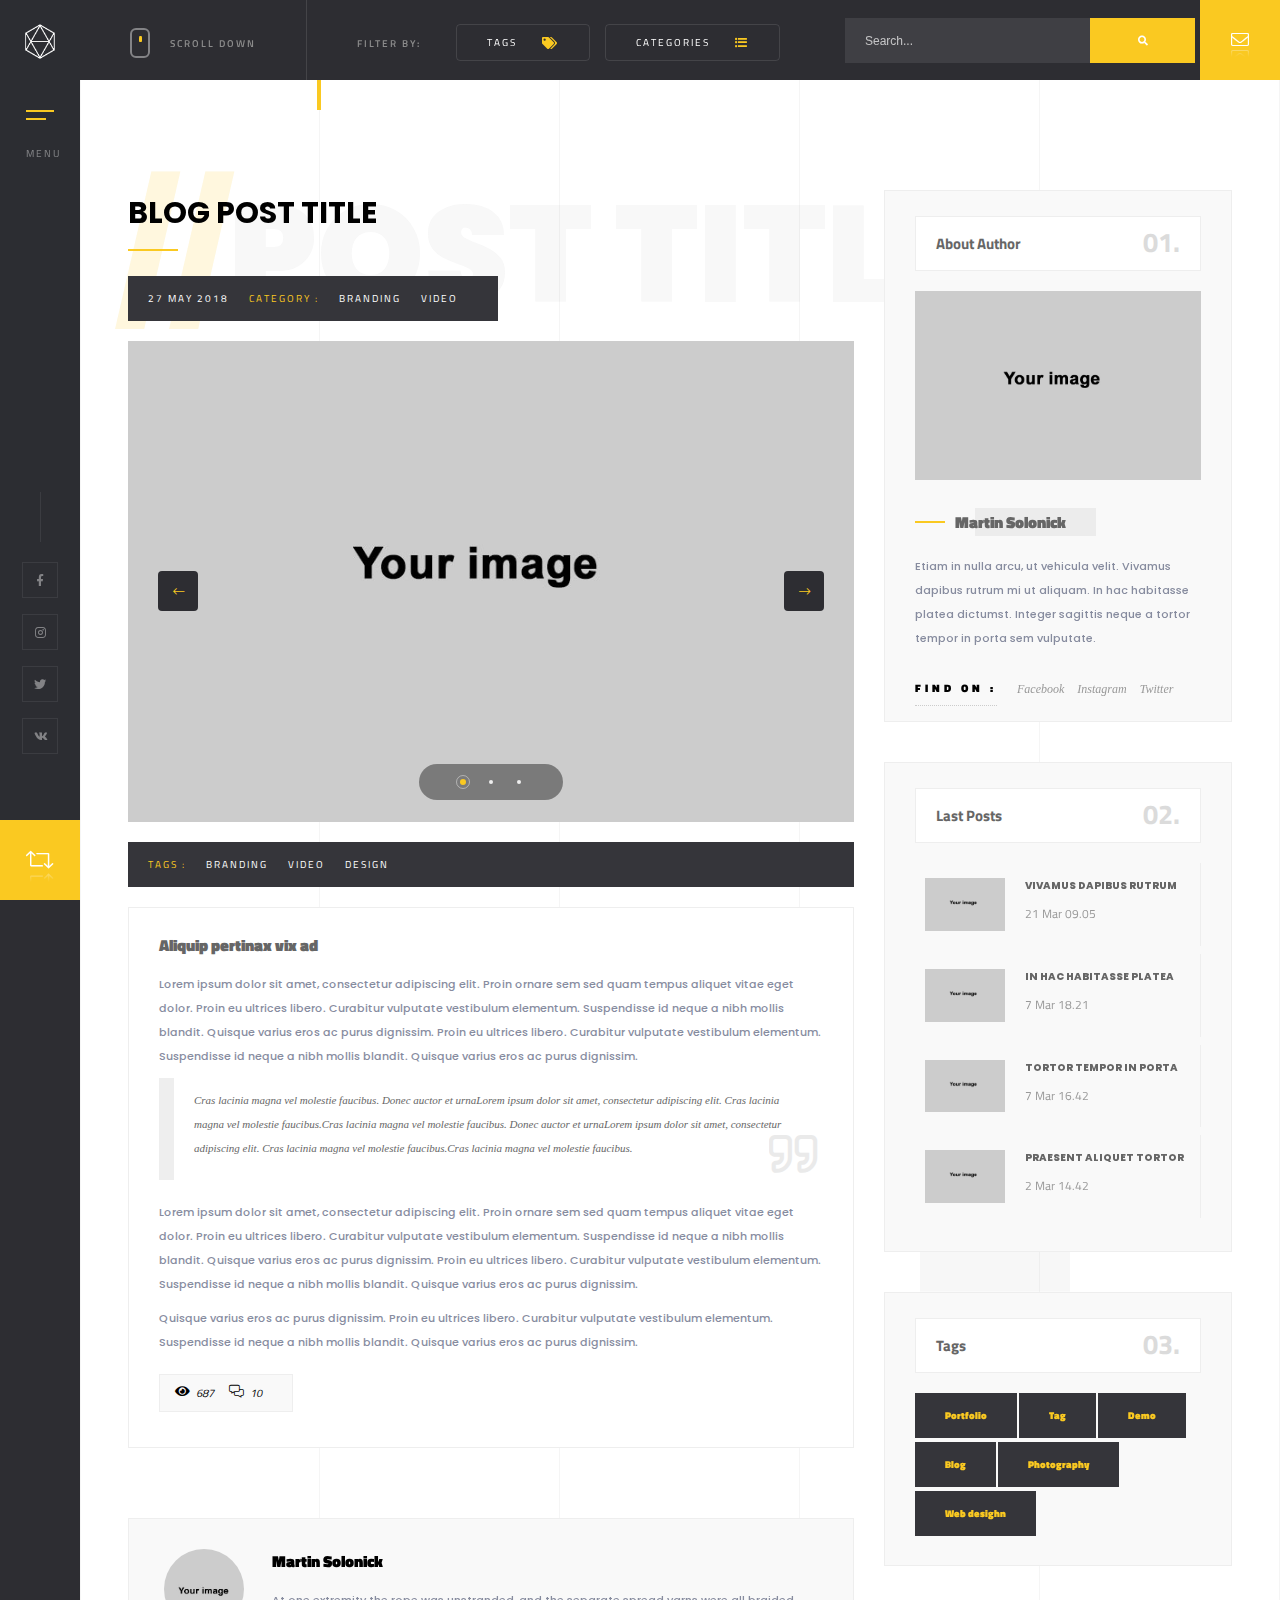
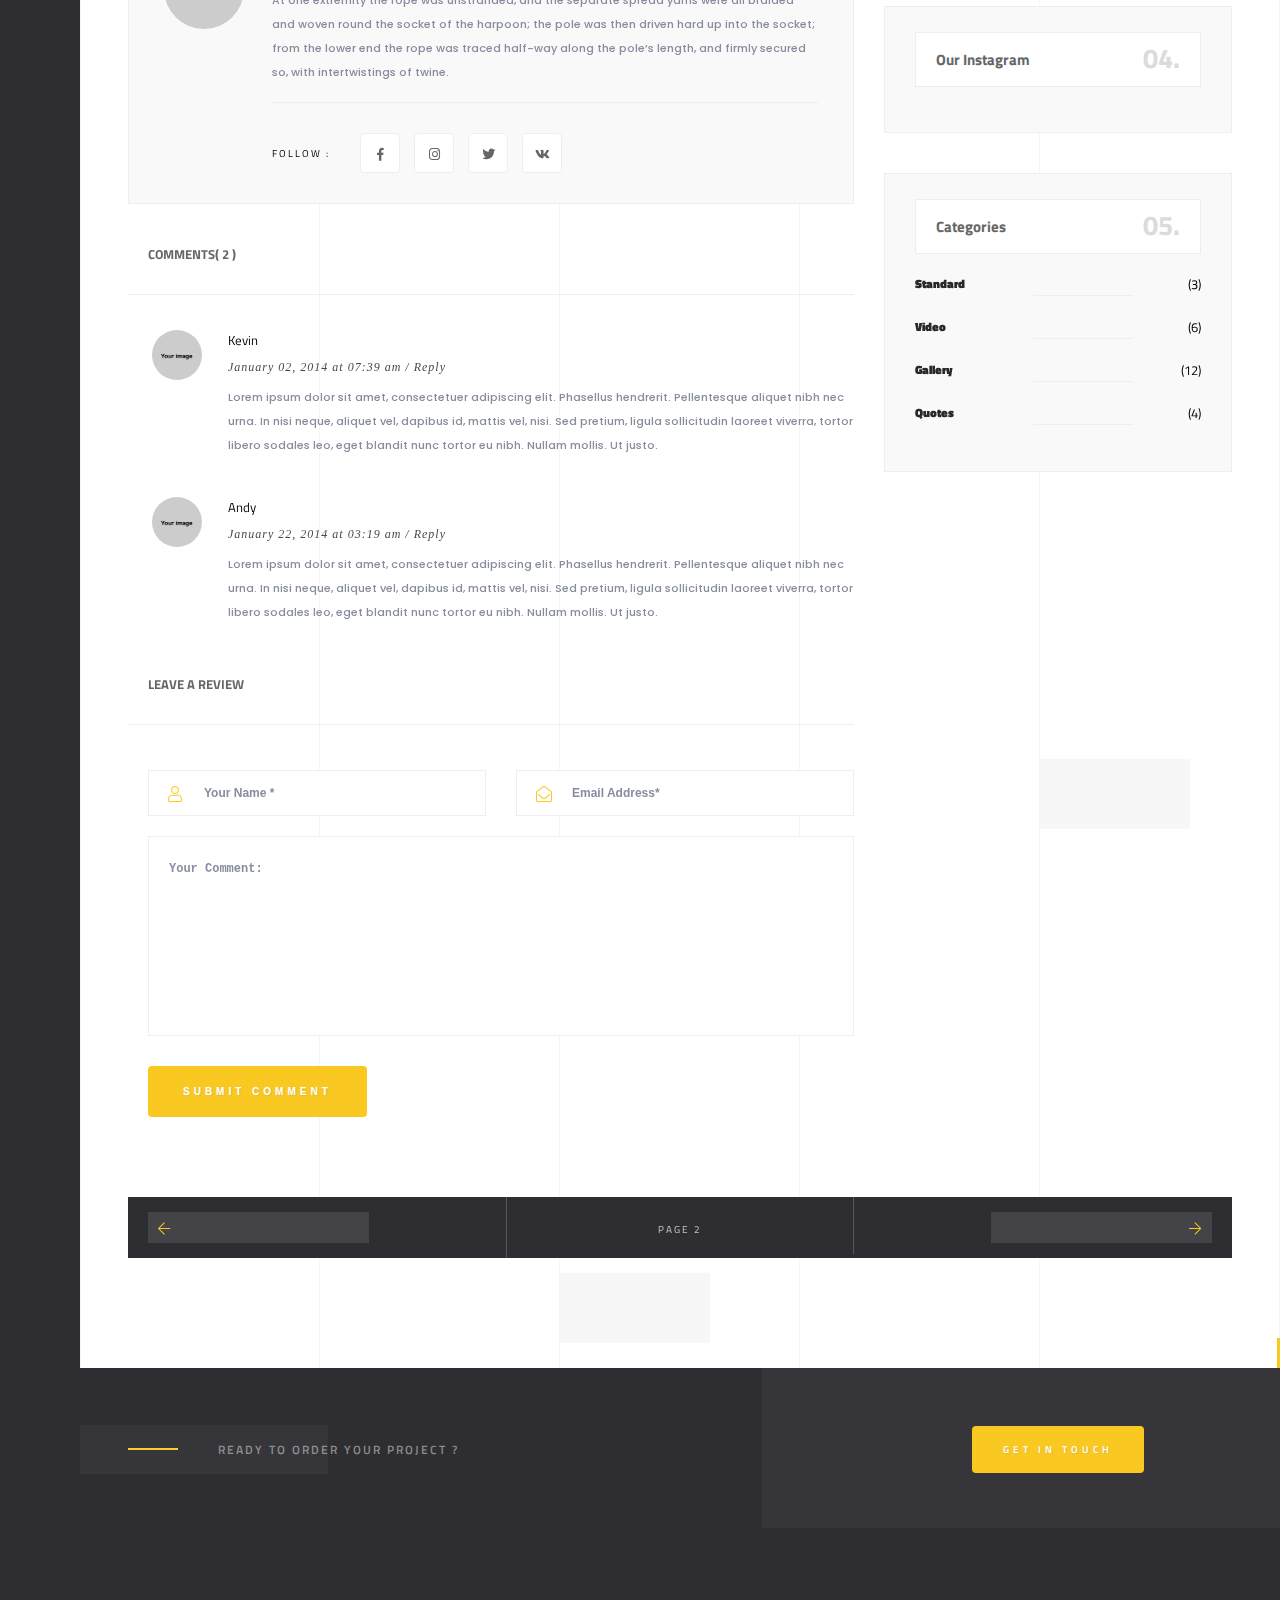
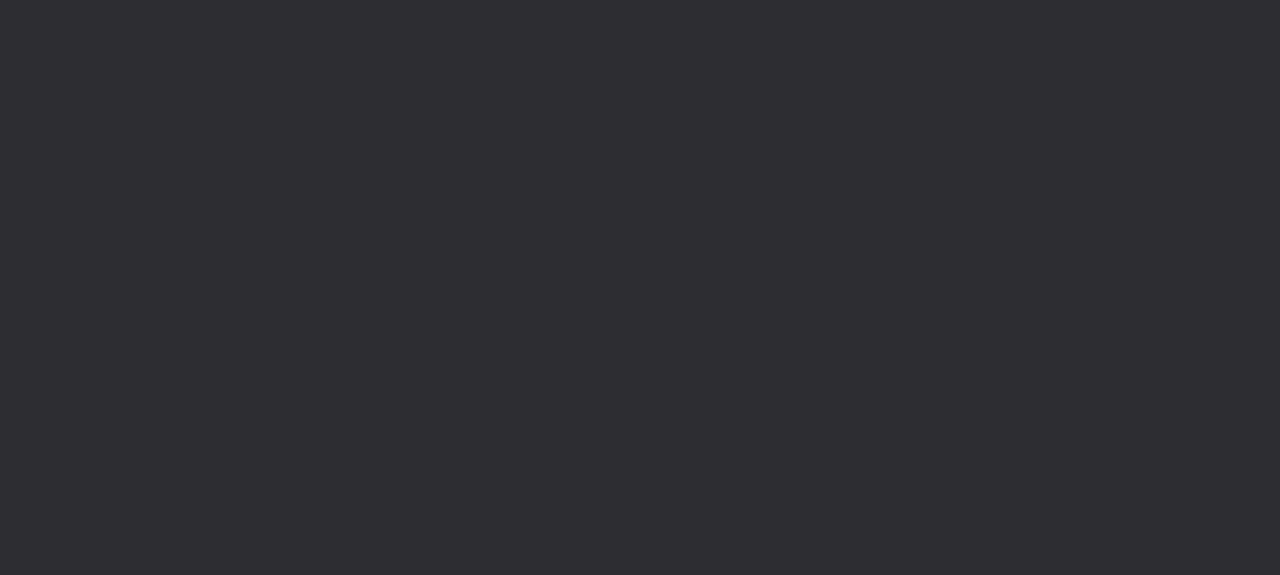
<file: blog-single.html>
<!DOCTYPE HTML>
<html lang="en">
    <head>
        <!--=============== basic  ===============-->
        <meta charset="UTF-8">
        <title>Solonick - Creative Responsive Personal Portfolio</title>
        <meta name="viewport" content="width=device-width, initial-scale=1.0, minimum-scale=1.0, maximum-scale=1.0, user-scalable=no">
        <meta name="robots" content="index, follow"/>
        <meta name="keywords" content=""/>
        <meta name="description" content=""/>
        <!--=============== css  ===============-->
        <link type="text/css" rel="stylesheet" href="css/reset.css">
        <link type="text/css" rel="stylesheet" href="css/plugins.css">
        <link type="text/css" rel="stylesheet" href="css/style.css">
        <link type="text/css" rel="stylesheet" href="css/color.css">
        <!--=============== favicons ===============-->
        <link rel="shortcut icon" href="images/favicon.ico">
    </head>
    <body>
        <!--loader-->
        <div class="loader-wrap">
            <div class="pin"></div>
        </div>
        <!--loader end-->
        <!-- Main  -->
        <div id="main">
            <!-- header-->
            <header class="main-header">
                <a class="logo-holder" href="index.html">
                <img src="images/logo.png"  alt="">
                </a>
                <!-- nav-button-wrap-->
                <div class="nav-button but-hol">
                    <span  class="nos"></span>
                    <span class="ncs"></span>
                    <span class="nbs"></span>
                    <div class="menu-button-text">Menu</div>
                </div>
                <!-- nav-button-wrap end-->
                <div class="header-social">
                    <ul >
                        <li><a href="#" target="_blank"><i class="fab fa-facebook-f"></i></a></li>
                        <li><a href="#" target="_blank"><i class="fab fa-instagram"></i></a></li>
                        <li><a href="#" target="_blank"><i class="fab fa-twitter"></i></a></li>
                        <li><a href="#" target="_blank"><i class="fab fa-vk"></i></a></li>
                    </ul>
                </div>
                <div class="show-share showshare">
                    <i class="fal fa-retweet"></i>
                    <span>Share This</span>
                </div>
            </header>
            <!--  header end -->
            <!--  navigation bar -->
            <div class="nav-overlay">
                <div class="tooltip color-bg">Close Menu</div>
            </div>
            <div class="nav-holder">
                <a class="header-logo" href="index.html"><img src="images/logo2.png" alt=""></a> 
                <div class="nav-title"><span>Menu</span></div>
                <div class="nav-inner-wrap">
                    <nav class="nav-inner sound-nav" id="menu">
                        <ul>
                            <li>
                                <a href="#">Home</a>
                                <!--level 2 -->
                                <ul>
                                    <li><a href="index.html">Half Slider</a></li>
                                    <li><a href="index2.html">Half Image</a></li>
                                    <li><a href="index3.html">Impulse Image</a></li>
                                    <li><a href="index4.html">Fullscreen  Image</a></li>
                                    <li><a href="index5.html">Fullscreen  Slider</a></li>
                                    <li><a href="index6.html">Slideshow</a></li>
                                    <li><a href="index7.html">Fullscreen Carousel</a></li>
                                    <li><a href="index8.html">Video</a></li>
                                </ul>
                                <!--level 2 end -->
                            </li>
                            <li>
                                <a href="#">Portfolio</a>
                                <!--level 2 -->
                                <ul>
                                    <li><a href="portfolio.html">Masonry</a></li>
                                    <li><a href="portfolio2.html">Masonry 2</a></li>
                                    <li><a href="portfolio3.html">Boxed</a></li>
                                    <li><a href="portfolio4.html">Boxed 2 </a></li>
                                    <li><a href="portfolio5.html">Parallax</a></li>
                                    <li><a href="portfolio6.html">Parallax dark</a></li>
                                    <li><a href="portfolio8.html">List</a></li>
                                    <li>
                                        <a href="#">Single</a>
                                        <!--level 3 -->
                                        <ul>
                                            <li><a href="portfolio-single.html">Carousel</a></li>
                                            <li><a href="portfolio-single2.html">Carousel 2</a></li>
                                            <li><a href="portfolio-single3.html">Gallery</a></li>
                                            <li><a href="portfolio-single4.html">Gallery 2</a></li>
                                            <li><a href="portfolio-single5.html">Slider</a></li>
                                            <li><a href="portfolio-single6.html">Showcase</a></li>
                                            <li><a href="portfolio-single7.html">Fullscreen  Slider</a></li>
                                            <li><a href="portfolio-single8.html">Video</a></li>
                                        </ul>
                                        <!--level 3 end -->
                                    </li>
                                </ul>
                                <!--level 2 end -->
                            </li>
                            <li><a href="services.html">Services</a></li>
                            <li><a href="contacts.html">Contacts</a></li>
                            <li><a href="blog.html" class="act-link">Blog</a></li>
                            <li>
                                <a href="#">Pages</a>
                                <!--level 2 -->
                                <ul>
                                    <li><a href="services2.html">Services 2</a></li>
                                    <li><a href="blog-single.html">Blog single</a></li>
                                    <li><a href="team.html">Team</a></li>
                                    <li><a href="team-single.html">Team Single</a></li>
                                    <li><a href="coming-soon.html">Coming soon</a></li>
                                    <li><a href="404.html">404</a></li>
                                </ul>
                                <!--level 2 end -->
                            </li>
                        </ul>
                    </nav>
                </div>
            </div>
            <!--  navigation bar end -->
            <!--wrapper-->
            <div id="wrapper" class="single-page-wrap">
                <!-- Content-->
                <div class="content">
                    <div class="single-page-decor"></div>
                    <!-- single-page-fixed-row-->
                    <div class="single-page-fixed-row blog-single-page-fixed-row">
                        <div class="scroll-down-wrap">
                            <div class="mousey">
                                <div class="scroller"></div>
                            </div>
                            <span>Scroll Down</span>
                        </div>
                        <!-- filter  -->
                        <div class="blog-filters">
                            <span>Filter by: </span>
                            <!-- filter tag   -->
                            <div class="tag-filter blog-btn-filter">
                                <div class="blog-btn">Tags <i class="fa fa-tags" aria-hidden="true"></i></div>
                                <ul>
                                    <li><a href="#">Gallery</a></li>
                                    <li><a href="#">People</a></li>
                                    <li><a href="#">Nature</a></li>
                                    <li><a href="#">Comercial</a></li>
                                    <li><a href="#">Travel</a></li>
                                </ul>
                            </div>
                            <!-- filter tag end  -->
                            <!-- filter category    -->
                            <div class="category-filter blog-btn-filter">
                                <div class="blog-btn">Categories <i class="fa fa-list-ul" aria-hidden="true"></i></div>
                                <ul>
                                    <li><a href="#">Gallery</a></li>
                                    <li><a href="#">People</a></li>
                                    <li><a href="#">Nature</a></li>
                                    <li><a href="#">Comercial</a></li>
                                    <li><a href="#">Travel</a></li>
                                </ul>
                            </div>
                            <!-- filter category end  -->
                            <div class="blog-search">
                                <form action="#" class="searh-inner fl-wrap">
                                    <input name="se" id="se" type="text" class="search" placeholder="Search.." value="Search..." />
                                    <button class="search-submit color-bg" id="submit_btn"><i class="fa fa-search"></i> </button>
                                </form>
                            </div>
                        </div>
                        <!-- filter end    -->
                    </div>
                    <!-- single-page-fixed-row end-->
                    <!-- section end-->  
                    <!-- section --> 
                    <section data-scrollax-parent="true" id="sec1">
                        <div class="section-subtitle left-pos"  data-scrollax="properties: { translateY: '-250px' }" ><span>//</span>Post title</div>
                        <div class="container">
                            <!-- blog-container  -->
                            <div class="fl-wrap post-container">
                                <div class="row">
                                    <div class="col-md-8">
                                        <!-- post -->
                                        <div class="post fl-wrap fw-post">
                                            <h2><a href="blog-single.html"><span>Blog post title</span></a></h2>
                                            <div class="parallax-header"> <a href="#">27 may 2018</a><span>Category : </span><a href="#">Branding</a> <a href="#">Video</a> </div>
                                            <!-- blog media -->
                                            <div class="blog-media fl-wrap nomar-bottom">
                                                <div class="single-slider-wrap slider-carousel-wrap ">
                                                    <div class="single-slider cur_carousel-slider-container fl-wrap"  >
                                                        <div class="slick-slide-item"><img src="images/folio/1.jpg" alt=""></div>
                                                        <div class="slick-slide-item"><img src="images/folio/1.jpg" alt=""></div>
                                                        <div class="slick-slide-item"><img src="images/folio/1.jpg" alt=""></div>
                                                    </div>
                                                    <div class="sp-cont   sp-cont-prev"><i class="fal fa-long-arrow-left"></i></div>
                                                    <div class="sp-cont   sp-cont-next"><i class="fal fa-long-arrow-right"></i></div>
                                                </div>
                                            </div>
                                            <!-- blog media end -->
                                            <div class="parallax-header fl-wrap"><span>Tags : </span><a href="#">Branding</a> <a href="#">Video</a>  <a href="#">Design</a></div>
                                            <div class="blog-text fl-wrap">
                                                <div class="clearfix"></div>
                                                <h3><a href="blog-single.html" >Aliquip pertinax <strong>vix ad </strong></a></h3>
                                                <p>Lorem ipsum dolor sit amet, consectetur adipiscing elit. Proin ornare sem sed quam tempus aliquet vitae eget dolor. Proin eu ultrices libero. Curabitur vulputate vestibulum elementum. Suspendisse id neque a nibh mollis blandit. Quisque varius eros ac purus dignissim.
                                                    Proin eu ultrices libero. Curabitur vulputate vestibulum elementum. Suspendisse id neque a nibh mollis blandit. Quisque varius eros ac purus dignissim.
                                                </p>
                                                <blockquote>
                                                    <p> Cras lacinia magna vel molestie faucibus. Donec auctor et urnaLorem ipsum dolor sit amet, consectetur adipiscing elit. Cras lacinia magna vel molestie faucibus.Cras lacinia magna vel molestie faucibus. Donec auctor et urnaLorem ipsum dolor sit amet, consectetur adipiscing elit. Cras lacinia magna vel molestie faucibus.Cras lacinia magna vel molestie faucibus.   </p>
                                                </blockquote>
                                                <p>Lorem ipsum dolor sit amet, consectetur adipiscing elit. Proin ornare sem sed quam tempus aliquet vitae eget dolor. Proin eu ultrices libero. Curabitur vulputate vestibulum elementum. Suspendisse id neque a nibh mollis blandit. Quisque varius eros ac purus dignissim.
                                                    Proin eu ultrices libero. Curabitur vulputate vestibulum elementum. Suspendisse id neque a nibh mollis blandit. Quisque varius eros ac purus dignissim.
                                                </p>
                                                <p>Quisque varius eros ac purus dignissim.
                                                    Proin eu ultrices libero. Curabitur vulputate vestibulum elementum. Suspendisse id neque a nibh mollis blandit. Quisque varius eros ac purus dignissim.
                                                </p>
                                                <ul class="post-counter single-post-counter">
                                                    <li><i class="fa fa-eye"></i><span>687</span></li>
                                                    <li><i class="fal fa-comments-alt"></i><span>10</span></li>
                                                </ul>
                                            </div>
                                        </div>
                                        <!-- post end-->
                                        <!-- post-author-->                                   
                                        <div class="post-author">
                                            <div class="author-img">
                                                <img alt='' src="images/team/2.jpg">	
                                            </div>
                                            <div class="author-content">
                                                <h5><a href="#">Martin Solonick</a></h5>
                                                <p>At one extremity the rope was unstranded, and the separate spread yarns were all braided and woven round the socket of the harpoon; the pole was then driven hard up into the socket; from the lower end the rope was traced half-way along the pole’s length, and firmly secured so, with intertwistings of twine.</p>
                                                <div class="team-single-social fl-wrap">
                                                    <span>Follow : </span>
                                                    <ul>
                                                        <li><a href="#" target="_blank"><i class="fab fa-facebook-f"></i></a></li>
                                                        <li><a href="#" target="_blank"><i class="fab fa-instagram"></i></a></li>
                                                        <li><a href="#" target="_blank"><i class="fab fa-twitter"></i></a></li>
                                                        <li><a href="#" target="_blank"><i class="fab fa-vk"></i></a></li>
                                                    </ul>
                                                </div>
                                            </div>
                                        </div>
                                        <!--post-author end-->
                                        <div id="comments" class="single-post-comm">
                                            <!--title-->
                                            <h6 id="comments-title">Comments<span>( 2 )</span></h6>
                                            <ul class="commentlist clearafix">
                                                <li class="comment">
                                                    <div class="comment-body">
                                                        <div class="comment-author">
                                                            <img alt='' src='images/team/2.jpg' width="50" height="50">
                                                        </div>
                                                        <cite class="fn"><a href="#">Kevin</a></cite>
                                                        <div class="comment-meta">
                                                            <h6><a href="#">January 02, 2014 at 07:39 am</a> / <a class='comment-reply-link' href="#">Reply</a></h6>
                                                        </div>
                                                        <p>Lorem ipsum dolor sit amet, consectetuer adipiscing elit. Phasellus hendrerit. Pellentesque aliquet nibh nec urna. In nisi neque, aliquet vel, dapibus id, mattis vel, nisi. Sed pretium, ligula sollicitudin laoreet viverra, tortor libero sodales leo, eget blandit nunc tortor eu nibh. Nullam mollis. Ut justo.</p>
                                                    </div>
                                                </li>
                                                <li class="comment">
                                                    <!--comment body-->
                                                    <div class="comment-body">
                                                        <div class="comment-author">
                                                            <img alt='' src='images/team/2.jpg' width="50" height="50">
                                                        </div>
                                                        <cite class="fn"><a href="#">Andy</a></cite>
                                                        <div class="comment-meta">
                                                            <h6><a href="#">January 22, 2014 at 03:19 am</a> / <a class='comment-reply-link' href="#">Reply</a></h6>
                                                        </div>
                                                        <p>Lorem ipsum dolor sit amet, consectetuer adipiscing elit. Phasellus hendrerit. Pellentesque aliquet nibh nec urna. In nisi neque, aliquet vel, dapibus id, mattis vel, nisi. Sed pretium, ligula sollicitudin laoreet viverra, tortor libero sodales leo, eget blandit nunc tortor eu nibh. Nullam mollis. Ut justo.</p>
                                                    </div>
                                                </li>
                                            </ul>
                                            <div class="clearfix"></div>
                                            <div id="respond" class="clearafix">
                                                <h6 id="reply-title">Leave A Review</h6>
                                                <div class="comment-reply-form clearfix">
                                                    <form id="add-comment" class="add-comment custom-form">
                                                        <fieldset>
                                                            <div class="row">
                                                                <div class="col-md-6">
                                                                    <label><i class="fal fa-user"></i></label>
                                                                    <input type="text" placeholder="Your Name *" value=""/>
                                                                </div>
                                                                <div class="col-md-6">
                                                                    <label><i class="fal fa-envelope-open"></i></label>
                                                                    <input type="text" placeholder="Email Address*" value=""/>
                                                                </div>
                                                            </div>
                                                            <textarea cols="40" rows="3" placeholder="Your Comment:"></textarea>
                                                        </fieldset>
                                                        <button class="btn flat-btn color-btn">Submit Comment</button>
                                                    </form>
                                                </div>
                                            </div>
                                            <!--end respond-->
                                        </div>
                                        <!--comments end -->
                                    </div>
                                    <!-- blog-sidebar  -->
                                    <div class="col-md-4">
                                        <div class="blog-sidebar fl-wrap fixed-bar">
                                            <!-- widget-wrap -->
                                            <div class="widget-wrap fl-wrap">
                                                <h4 class="widget-title"><span>01.</span> About Author</h4>
                                                <div class="widget-container fl-wrap">
                                                    <div class="about-widget fl-wrap">
                                                        <img src="images/avatar/7.jpg" alt="">
                                                        <h5><a href="#">Martin Solonick</a></h5>
                                                        <div class="clearfix"></div>
                                                        <p>Etiam in nulla arcu, ut vehicula velit. Vivamus dapibus rutrum mi ut aliquam. In hac habitasse platea dictumst. Integer sagittis neque a tortor tempor in porta sem vulputate.</p>
                                                        <div class="about-widget-social fl-wrap">
                                                            <span>Find on : </span>
                                                            <ul >
                                                                <li><a href="#" target="_blank">Facebook</a></li>
                                                                <li><a href="#" target="_blank">Instagram</a></li>
                                                                <li><a href="#" target="_blank">Twitter</a></li>
                                                            </ul>
                                                        </div>
                                                    </div>
                                                </div>
                                            </div>
                                            <!-- widget-wrap end  -->   
                                            <!-- widget-wrap -->
                                            <div class="widget-wrap fl-wrap">
                                                <h4 class="widget-title"><span>02.</span> Last Posts</h4>
                                                <div class="widget-container fl-wrap">
                                                    <div class="widget-posts fl-wrap">
                                                        <ul>
                                                            <li class="clearfix">
                                                                <a href="#"  class="widget-posts-img"><img src="images/folio/1.jpg" class="respimg" alt=""></a>
                                                                <div class="widget-posts-descr">
                                                                    <a href="#" title="">Vivamus dapibus rutrum</a>
                                                                    <span class="widget-posts-date"> 21 Mar 09.05 </span> 
                                                                </div>
                                                            </li>
                                                            <li class="clearfix">
                                                                <a href="#"  class="widget-posts-img"><img src="images/folio/1.jpg" class="respimg" alt=""></a>
                                                                <div class="widget-posts-descr">
                                                                    <a href="#" title=""> In hac habitasse platea</a>
                                                                    <span class="widget-posts-date"> 7 Mar 18.21 </span> 
                                                                </div>
                                                            </li>
                                                            <li class="clearfix">
                                                                <a href="#"  class="widget-posts-img"><img src="images/folio/1.jpg" class="respimg" alt=""></a>
                                                                <div class="widget-posts-descr">
                                                                    <a href="#" title="">Tortor tempor in porta</a>
                                                                    <span class="widget-posts-date"> 7 Mar 16.42 </span>
                                                                </div>
                                                            </li>
                                                            <li class="clearfix">
                                                                <a href="#"  class="widget-posts-img"><img src="images/folio/1.jpg" class="respimg" alt=""></a>
                                                                <div class="widget-posts-descr">
                                                                    <a href="#" title="">Praesent aliquet tortor</a>
                                                                    <span class="widget-posts-date"> 2 Mar 14.42 </span>
                                                                </div>
                                                            </li>
                                                        </ul>
                                                    </div>
                                                </div>
                                            </div>
                                            <!-- widget-wrap end  --> 
                                            <!-- widget-wrap -->
                                            <div class="widget-wrap fl-wrap">
                                                <h4 class="widget-title"><span>03.</span> Tags</h4>
                                                <div class="widget-container fl-wrap">
                                                    <ul class="tagcloud">
                                                        <li><a href='#' class="transition link">Portfolio</a></li>
                                                        <li><a href='#' class="transition link">Tag</a></li>
                                                        <li><a href='#' class="transition link">Demo</a></li>
                                                        <li><a href='#' class="transition link">Blog</a></li>
                                                        <li><a href='#' class="transition link">Photography</a></li>
                                                        <li><a href='#' class="transition link">Web desighn</a></li>
                                                    </ul>
                                                </div>
                                            </div>
                                            <!-- widget-wrap end  -->                                                 
                                            <!-- widget-wrap -->
                                            <div class="widget-wrap fl-wrap">
                                                <h4 class="widget-title"><span>04.</span>Our Instagram</h4>
                                                <div class="widget-container fl-wrap">
                                                    <div class='jr-insta-thumb' id="insta-content" data-instatoken="1414393985.1677ed0.3053e9985c39436d8c240ceb4b2000db">
                                                    </div>
                                                </div>
                                            </div>
                                            <!-- widget-wrap end  -->                                              
                                            <!-- widget-wrap -->
                                            <div class="widget-wrap fl-wrap">
                                                <h4 class="widget-title"><span>05.</span> Categories</h4>
                                                <div class="widget-container fl-wrap">
                                                    <ul class="cat-item">
                                                        <li><a href="#">Standard</a> <span>(3)</span></li>
                                                        <li><a href="#">Video</a> <span>(6) </span></li>
                                                        <li><a href="#">Gallery</a> <span>(12) </span></li>
                                                        <li><a href="#">Quotes</a> <span>(4)</span></li>
                                                    </ul>
                                                </div>
                                            </div>
                                            <!-- widget-wrap end  -->                                                                                                                                          
                                        </div>
                                    </div>
                                    <!-- blog-sidebar end -->
                                    <div class="limit-box fl-wrap"></div>
                                </div>
                                <!-- content-nav -->
                                <div class="content-nav">
                                    <ul>
                                        <li><a href="blog.html" class="ln"><i class="fal fa-arrow-left"></i><span class="tooltip">Prev - page 1</span></a></li>
                                        <li>
                                            <span class="cur-page"><span>Page 2</span></span>
                                        </li>
                                        <li><a href="blog.html" class="rn"><i class="fal fa-arrow-right"></i><span class="tooltip">Next - page 2 </span></a></li>
                                    </ul>
                                </div>
                                <!-- content-nav end-->     
                            </div>
                            <!-- blog-container end    -->
                        </div>
                        <div class="bg-parallax-module" data-position-top="50"  data-position-left="20" data-scrollax="properties: { translateY: '-250px' }"></div>
                        <div class="bg-parallax-module" data-position-top="40"  data-position-left="70" data-scrollax="properties: { translateY: '150px' }"></div>
                        <div class="bg-parallax-module" data-position-top="80"  data-position-left="80" data-scrollax="properties: { translateY: '350px' }"></div>
                        <div class="bg-parallax-module" data-position-top="95"  data-position-left="40" data-scrollax="properties: { translateY: '-550px' }"></div>
                        <div class="sec-lines"></div>
                    </section>
                    <!-- section end-->              
                    <!-- section-->
                    <section class="dark-bg2 small-padding order-wrap">
                        <div class="container">
                            <div class="row">
                                <div class="col-md-8">
                                    <h3>Ready To order Your Project ?</h3>
                                </div>
                                <div class="col-md-4"><a href="contscts.html" class="btn flat-btn color-btn">Get In Touch</a> </div>
                            </div>
                        </div>
                    </section>
                    <!-- section end-->
                </div>
                <!-- Content end -->
                <!-- footer-->
                <div class="height-emulator fl-wrap"></div>
                <footer class="main-footer fixed-footer">
                    <!--footer-inner--> 
                    <div class="footer-inner fl-wrap">
                        <div class="container">
                            <div class="partcile-dec" data-parcount="90"></div>
                            <div class="row">
                                <div class="col-md-2">
                                    <div class="footer-title fl-wrap">
                                        <span>Solonick</span>
                                    </div>
                                </div>
                                <div class="col-md-5">
                                    <div class="footer-header fl-wrap"><span>01.</span>Last Twitts</div>
                                    <div class="footer-box fl-wrap">
                                        <div class="twitter-swiper-container fl-wrap" id="twitts-container"></div>
                                        <a href="#" class="btn float-btn trsp-btn">Follow</a>
                                    </div>
                                </div>
                                <div class="col-md-5">
                                    <div class="footer-header fl-wrap"><span>02.</span> Subscribe / Contacts</div>
                                    <!-- footer-box--> 
                                    <div class="footer-box fl-wrap">
                                        <p>Want to be notified when we launch a new template or an udpate. Just sign up and we'll send you a notification by email.</p>
                                        <div class="subcribe-form fl-wrap">
                                            <form id="subscribe" class="fl-wrap">
                                                <input class="enteremail" name="email" id="subscribe-email" placeholder="email" spellcheck="false" type="text">
                                                <button type="submit" id="subscribe-button" class="subscribe-button"><i class="fal fa-paper-plane"></i> Send </button>
                                                <label for="subscribe-email" class="subscribe-message"></label>
                                            </form>
                                        </div>
                                        <!-- footer-contacts-->                    
                                        <div class="footer-contacts fl-wrap">
                                            <ul>
                                                <li><i class="fal fa-phone"></i><span>Phone :</span><a href="#">+489756412322</a></li>
                                                <li><i class="fal fa-envelope"></i><span>Email :</span><a href="#">yourmail@domain.com</a></li>
                                                <li><i class="fal fa-map-marker"></i><span>Address</span><a href="#">USA 27TH Brooklyn NY</a></li>
                                            </ul>
                                        </div>
                                        <!-- footer end -->                                        
                                        <!-- footer-socilal -->            
                                        <div class="footer-socilal fl-wrap">
                                            <ul >
                                                <li><a href="#" target="_blank"><i class="fab fa-facebook-f"></i></a></li>
                                                <li><a href="#" target="_blank"><i class="fab fa-instagram"></i></a></li>
                                                <li><a href="#" target="_blank"><i class="fab fa-twitter"></i></a></li>
                                                <li><a href="#" target="_blank"><i class="fab fa-vk"></i></a></li>
                                            </ul>
                                        </div>
                                        <!-- footer-socilal end -->       
                                    </div>
                                    <!-- footer-box end--> 
                                </div>
                            </div>
                        </div>
                    </div>
                    <!--footer-inne endr--> 
                    <!--subfooter--> 
                    <div class="subfooter fl-wrap">
                        <div class="container">
                            <!-- policy-box-->
                            <div class="policy-box">
                                <span>&#169; Solonick 2018  /  All rights reserved. </span>
                            </div>
                            <!-- policy-box end-->
                            <a href="#" class="to-top color-bg"><i class="fal fa-angle-up"></i><span></span></a>
                        </div>
                    </div>
                    <!--subfooter end--> 
                </footer>
                <!-- footer end-->
                <!-- contact-btn -->	
                <a class="contact-btn color-bg" href="contacts.html"><i class="fal fa-envelope"></i><span>Get in Touch</span></a>  
                <!-- contact-btn end -->	      
            </div>
            <!--   content end -->
            <!-- share-wrapper -->                       
            <div class="share-wrapper isShare">
                <div class="share-title"><span>Share</span></div>
                <div class="close-share soa"><span>Close</span><i class="fal fa-times"></i></div>
                <div class="share-inner soa">
                    <div class="share-container"></div>
                </div>
            </div>
            <!-- share-wrapper end -->	
        </div>
        <!-- Main end -->
        <!--=============== scripts  ===============-->
        <script type="text/javascript" src="js/jquery.min.js"></script>
        <script type="text/javascript" src="js/plugins.js"></script>
        <script type="text/javascript" src="js/scripts.js"></script>
    </body>
</html>
</file>
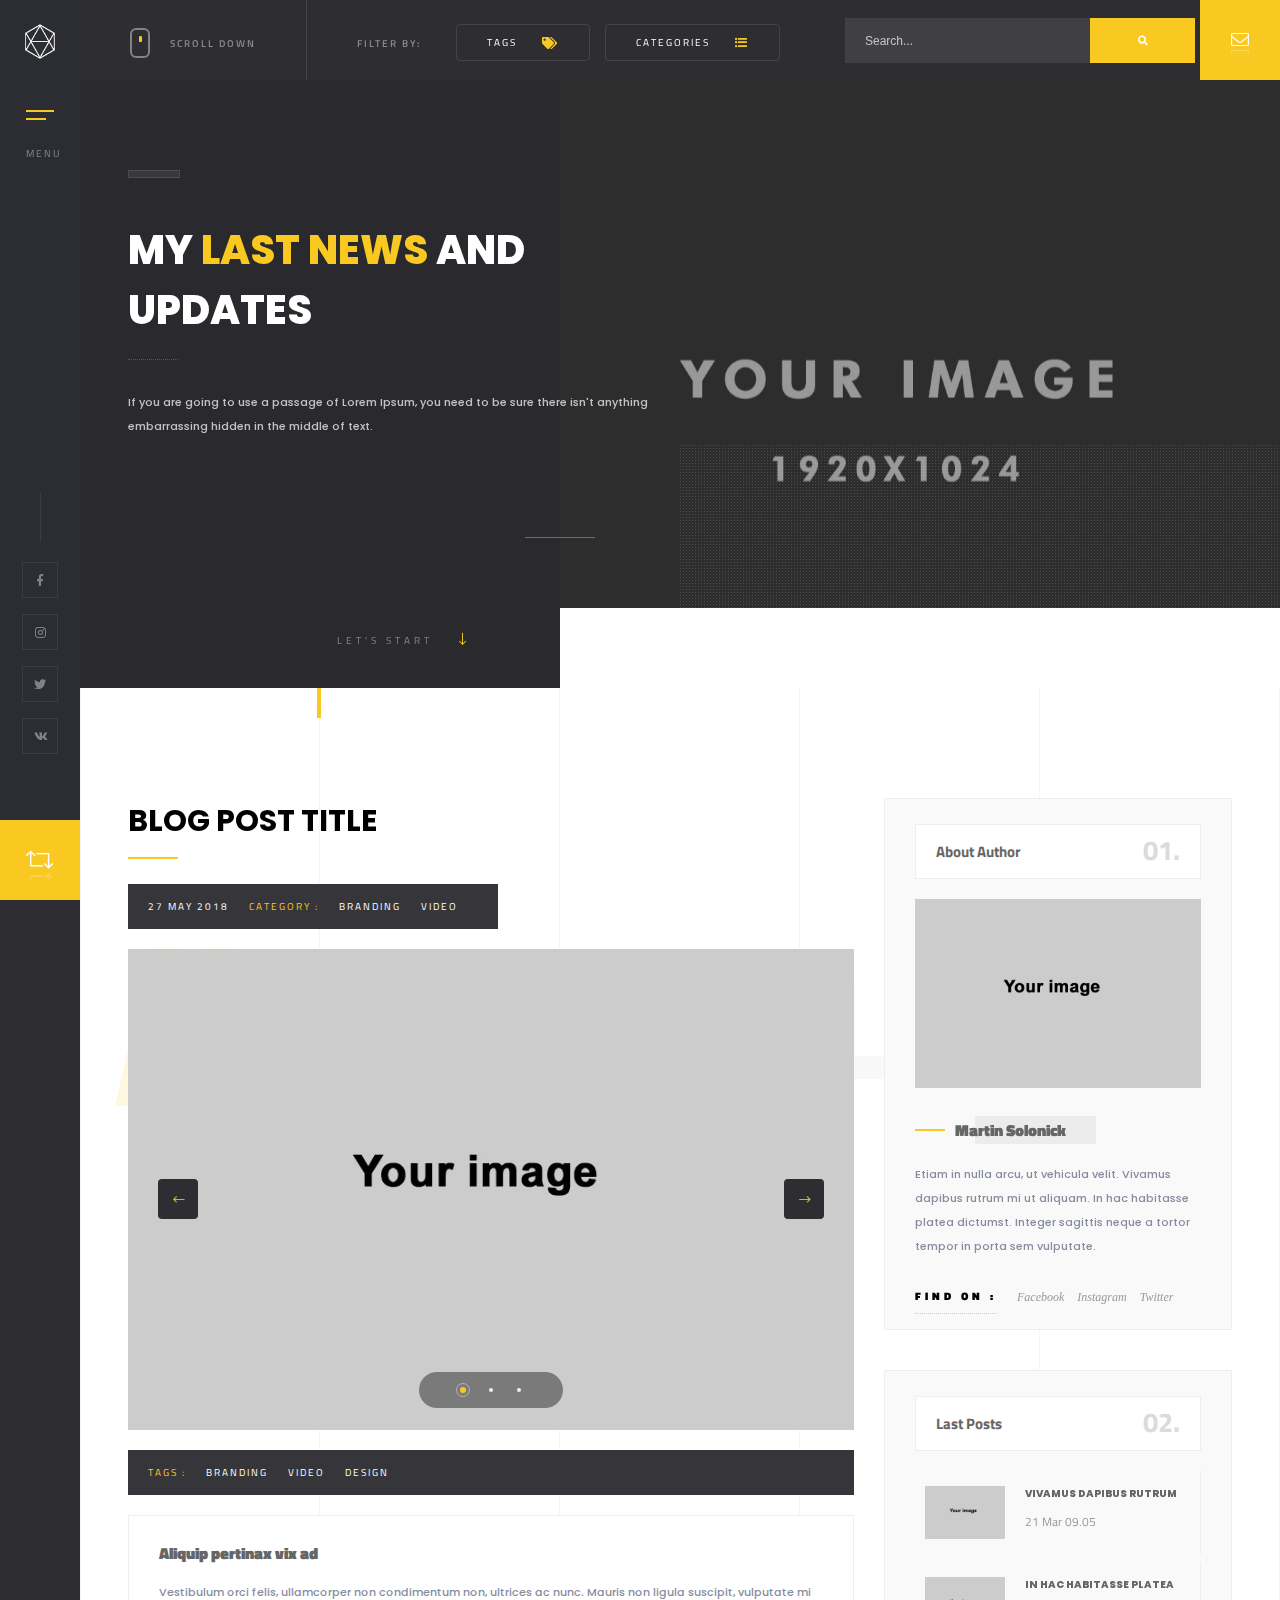
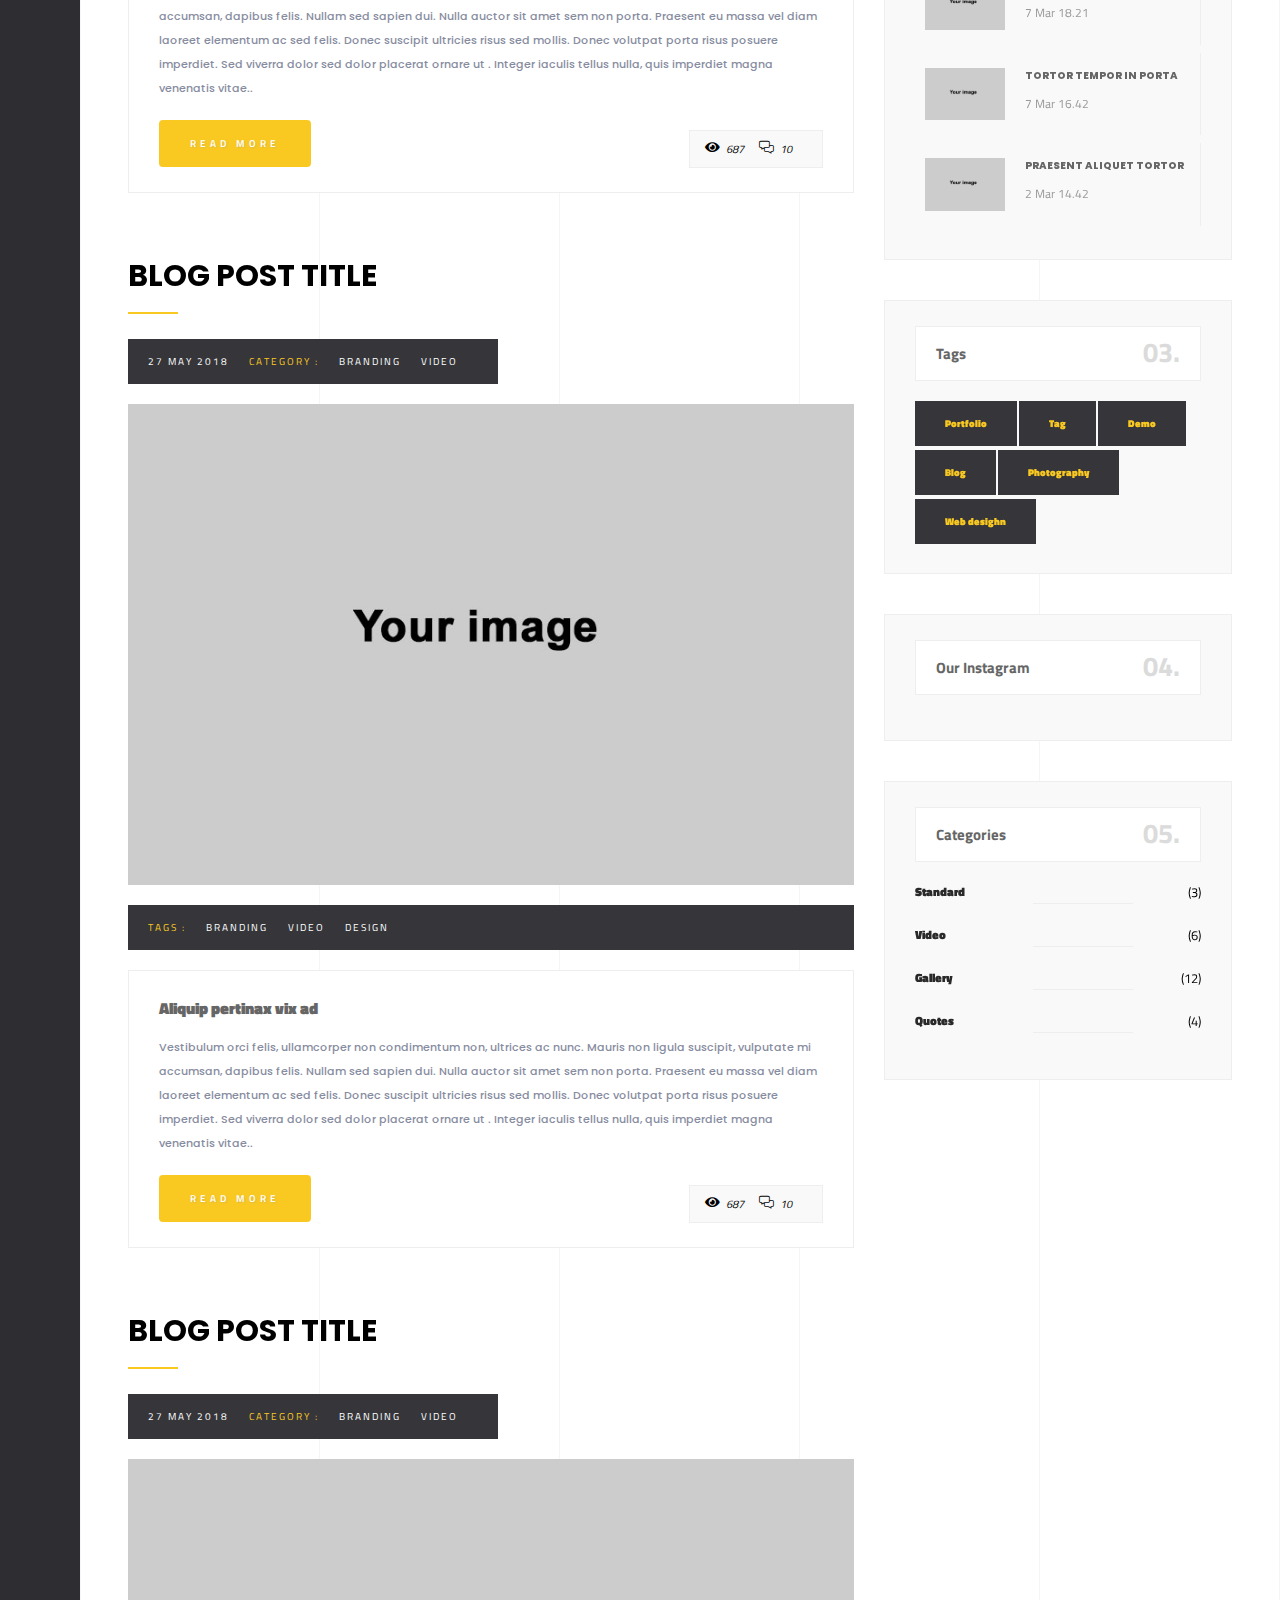
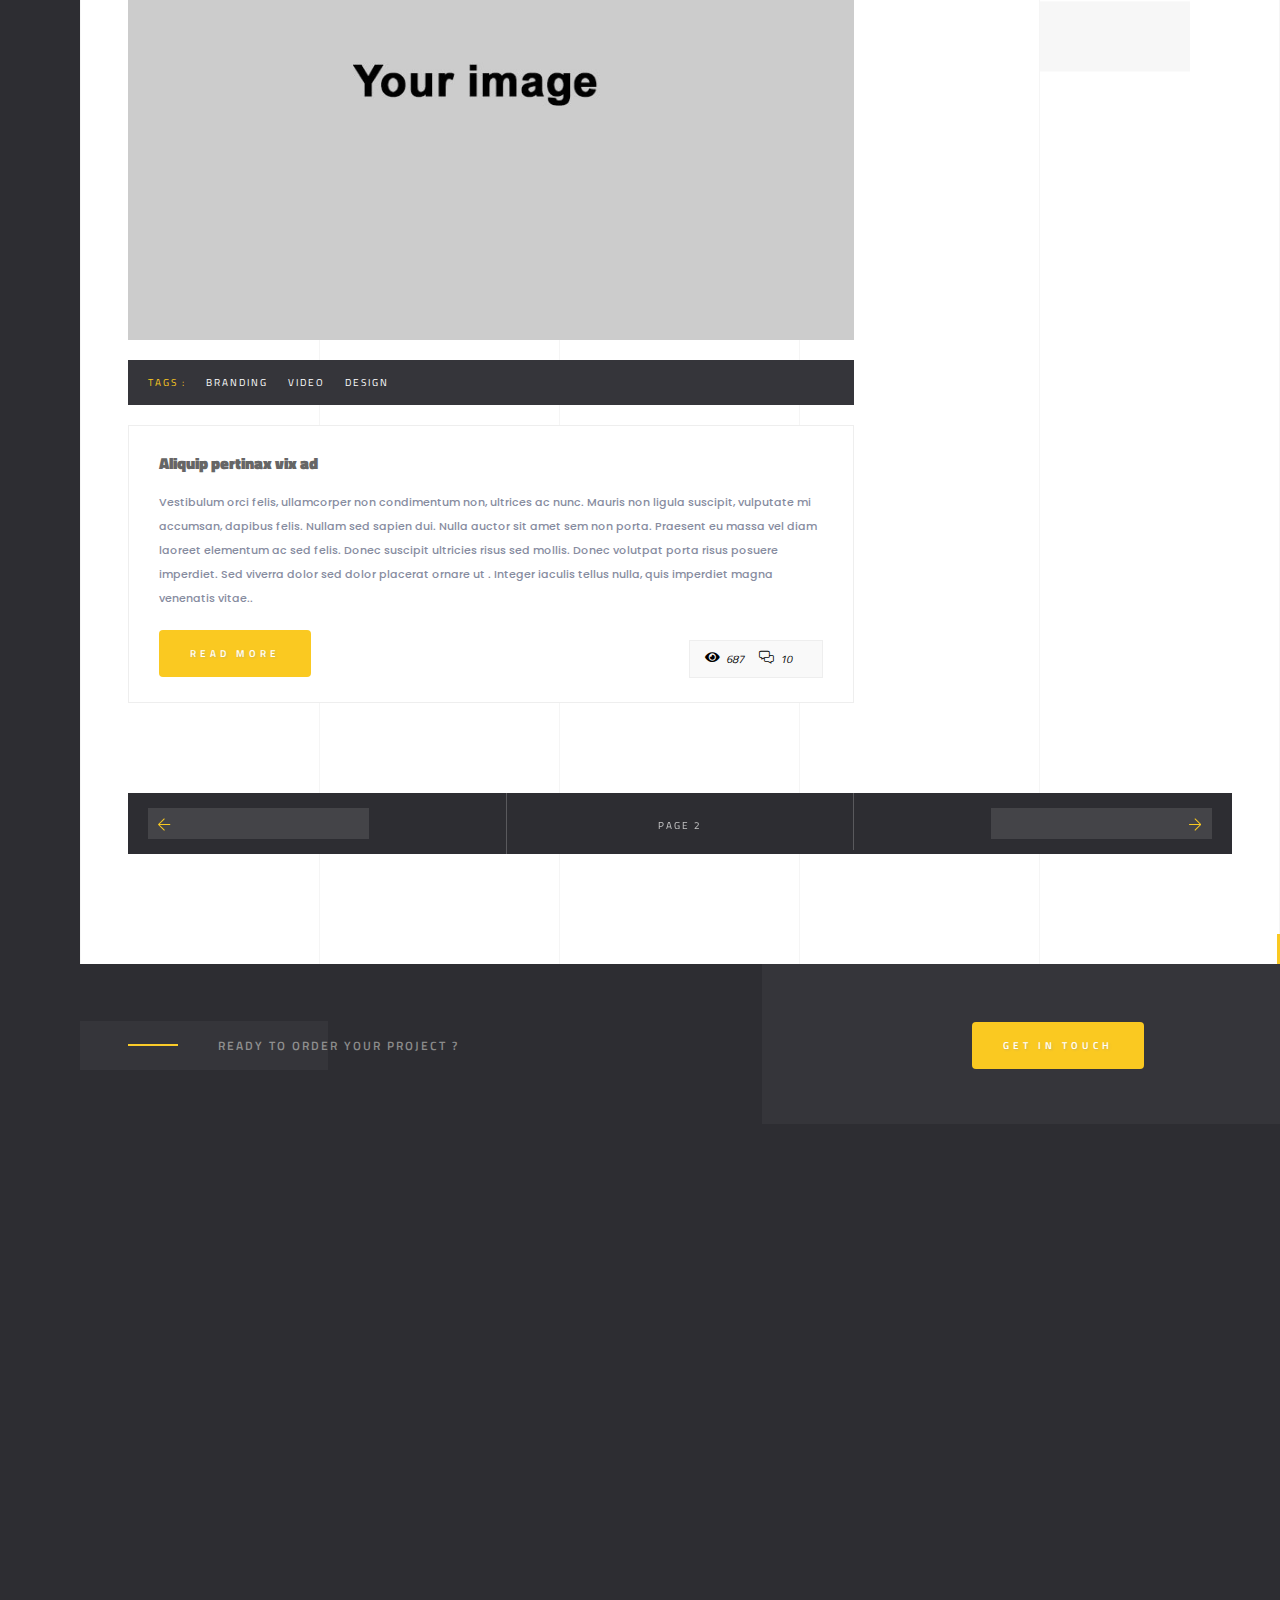
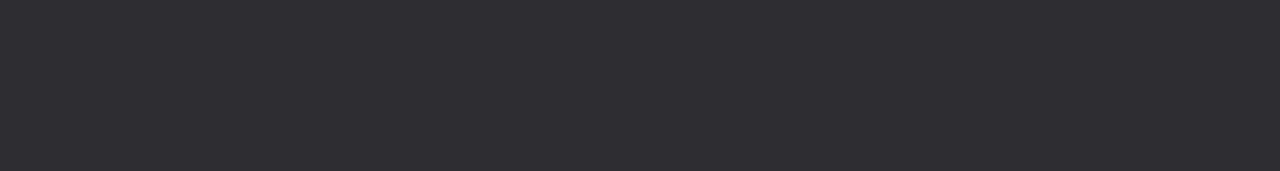
<file: blog.html>
<!DOCTYPE HTML>
<html lang="en">
    <head>
        <!--=============== basic  ===============-->
        <meta charset="UTF-8">
        <title>Solonick - Creative Responsive Personal Portfolio</title>
        <meta name="viewport" content="width=device-width, initial-scale=1.0, minimum-scale=1.0, maximum-scale=1.0, user-scalable=no">
        <meta name="robots" content="index, follow"/>
        <meta name="keywords" content=""/>
        <meta name="description" content=""/>
        <!--=============== css  ===============-->
        <link type="text/css" rel="stylesheet" href="css/reset.css">
        <link type="text/css" rel="stylesheet" href="css/plugins.css">
        <link type="text/css" rel="stylesheet" href="css/style.css">
        <link type="text/css" rel="stylesheet" href="css/color.css">
        <!--=============== favicons ===============-->
        <link rel="shortcut icon" href="images/favicon.ico">
    </head>
    <body>
        <!--loader-->
        <div class="loader-wrap">
            <div class="pin"></div>
        </div>
        <!--loader end-->
        <!-- Main  -->
        <div id="main">
            <!-- header-->
            <header class="main-header">
                <a class="logo-holder" href="index.html">
                <img src="images/logo.png"  alt="">
                </a>
                <!-- nav-button-wrap-->
                <div class="nav-button but-hol">
                    <span  class="nos"></span>
                    <span class="ncs"></span>
                    <span class="nbs"></span>
                    <div class="menu-button-text">Menu</div>
                </div>
                <!-- nav-button-wrap end-->
                <div class="header-social">
                    <ul >
                        <li><a href="#" target="_blank"><i class="fab fa-facebook-f"></i></a></li>
                        <li><a href="#" target="_blank"><i class="fab fa-instagram"></i></a></li>
                        <li><a href="#" target="_blank"><i class="fab fa-twitter"></i></a></li>
                        <li><a href="#" target="_blank"><i class="fab fa-vk"></i></a></li>
                    </ul>
                </div>
                <div class="show-share showshare">
                    <i class="fal fa-retweet"></i>
                    <span>Share This</span>
                </div>
            </header>
            <!--  header end -->
            <!--  navigation bar -->
            <div class="nav-overlay">
                <div class="tooltip color-bg">Close Menu</div>
            </div>
            <div class="nav-holder">
                <a class="header-logo" href="index.html"><img src="images/logo2.png" alt=""></a> 
                <div class="nav-title"><span>Menu</span></div>
                <div class="nav-inner-wrap">
                    <nav class="nav-inner sound-nav" id="menu">
                        <ul>
                            <li>
                                <a href="#">Home</a>
                                <!--level 2 -->
                                <ul>
                                    <li><a href="index.html">Half Slider</a></li>
                                    <li><a href="index2.html">Half Image</a></li>
                                    <li><a href="index3.html">Impulse Image</a></li>
                                    <li><a href="index4.html">Fullscreen  Image</a></li>
                                    <li><a href="index5.html">Fullscreen  Slider</a></li>
                                    <li><a href="index6.html">Slideshow</a></li>
                                    <li><a href="index7.html">Fullscreen Carousel</a></li>
                                    <li><a href="index8.html">Video</a></li>
                                </ul>
                                <!--level 2 end -->
                            </li>
                            <li>
                                <a href="#">Portfolio</a>
                                <!--level 2 -->
                                <ul>
                                    <li><a href="portfolio.html">Masonry</a></li>
                                    <li><a href="portfolio2.html">Masonry 2</a></li>
                                    <li><a href="portfolio3.html">Boxed</a></li>
                                    <li><a href="portfolio4.html">Boxed 2 </a></li>
                                    <li><a href="portfolio5.html">Parallax</a></li>
                                    <li><a href="portfolio6.html">Parallax dark</a></li>
                                    <li><a href="portfolio8.html">List</a></li>
                                    <li>
                                        <a href="#">Single</a>
                                        <!--level 3 -->
                                        <ul>
                                            <li><a href="portfolio-single.html">Carousel</a></li>
                                            <li><a href="portfolio-single2.html">Carousel 2</a></li>
                                            <li><a href="portfolio-single3.html">Gallery</a></li>
                                            <li><a href="portfolio-single4.html">Gallery 2</a></li>
                                            <li><a href="portfolio-single5.html">Slider</a></li>
                                            <li><a href="portfolio-single6.html">Showcase</a></li>
                                            <li><a href="portfolio-single7.html">Fullscreen  Slider</a></li>
                                            <li><a href="portfolio-single8.html">Video</a></li>
                                        </ul>
                                        <!--level 3 end -->
                                    </li>
                                </ul>
                                <!--level 2 end -->
                            </li>
                            <li><a href="services.html">Services</a></li>
                            <li><a href="contacts.html">Contacts</a></li>
                            <li><a href="blog.html" >Blog</a></li>
                            <li>
                                <a href="#">Pages</a>
                                <!--level 2 -->
                                <ul>
                                    <li><a href="services2.html">Services 2</a></li>
                                    <li><a href="blog-single.html">Blog single</a></li>
                                    <li><a href="team.html">Team</a></li>
                                    <li><a href="team-single.html">Team Single</a></li>
                                    <li><a href="coming-soon.html">Coming soon</a></li>
                                    <li><a href="404.html">404</a></li>
                                </ul>
                                <!--level 2 end -->
                            </li>
                        </ul>
                    </nav>
                </div>
            </div>
            <!--  navigation bar end -->
            <!--wrapper-->
            <div id="wrapper" class="single-page-wrap">
                <!-- Content-->
                <div class="content">
                    <!-- section-->
                    <section class="parallax-section dark-bg sec-half parallax-sec-half-right" data-scrollax-parent="true">
                        <div class="bg par-elem"  data-bg="images/bg/1.jpg" data-scrollax="properties: { translateY: '30%' }"></div>
                        <div class="overlay"></div>
                        <div class="pattern-bg"></div>
                        <div class="container">
                            <div class="section-title">
                                <h2>My  <span> Last news </span> and <br>Updates </h2>
                                <p> If you are going to use a passage of Lorem Ipsum, you need to be sure there isn't anything embarrassing hidden in the middle of text. </p>
                                <div class="horizonral-subtitle"><span>Journal</span></div>
                            </div>
                        <a href="#sec1" class="custom-scroll-link hero-start-link"><span>Let's Start</span> <i class="fal fa-long-arrow-down"></i></a>
                        </div>
                    </section>
                    <!-- section end-->
                    <div class="single-page-decor"></div>
                    <!-- single-page-fixed-row-->
                    <div class="single-page-fixed-row blog-single-page-fixed-row">
                        <div class="scroll-down-wrap">
                            <div class="mousey">
                                <div class="scroller"></div>
                            </div>
                            <span>Scroll Down</span>
                        </div>
                        <!-- filter  -->
                        <div class="blog-filters">
                            <span>Filter by: </span>
                            <!-- filter tag   -->
                            <div class="tag-filter blog-btn-filter">
                                <div class="blog-btn">Tags <i class="fa fa-tags" aria-hidden="true"></i></div>
                                <ul>
                                    <li><a href="#">Gallery</a></li>
                                    <li><a href="#">People</a></li>
                                    <li><a href="#">Nature</a></li>
                                    <li><a href="#">Comercial</a></li>
                                    <li><a href="#">Travel</a></li>
                                </ul>
                            </div>
                            <!-- filter tag end  -->
                            <!-- filter category    -->
                            <div class="category-filter blog-btn-filter">
                                <div class="blog-btn">Categories <i class="fa fa-list-ul" aria-hidden="true"></i></div>
                                <ul>
                                    <li><a href="#">Gallery</a></li>
                                    <li><a href="#">People</a></li>
                                    <li><a href="#">Nature</a></li>
                                    <li><a href="#">Comercial</a></li>
                                    <li><a href="#">Travel</a></li>
                                </ul>
                            </div>
                            <!-- filter category end  -->
                            <div class="blog-search">
                                <form action="#" class="searh-inner fl-wrap">
                                    <input name="se" id="se" type="text" class="search" placeholder="Search.." value="Search..." />
                                    <button class="search-submit color-bg" id="submit_btn"><i class="fa fa-search"></i> </button>
                                </form>
                            </div>
                        </div>
                        <!-- filter end    -->
                    </div>
                    <!-- single-page-fixed-row end-->
                    <!-- section --> 
                    <section data-scrollax-parent="true" id="sec1">
                        <div class="section-subtitle left-pos"  data-scrollax="properties: { translateY: '-250px' }" ><span>//</span>Journal</div>
                        <div class="container">
                            <!-- blog-container  -->
                            <div class="fl-wrap post-container">
                                <div class="row">
                                    <div class="col-md-8">
                                        <!-- post -->
                                        <div class="post fl-wrap fw-post">
                                            <h2><a href="blog-single.html"><span>Blog post title</span></a></h2>
                                            <div class="parallax-header"> <a href="#">27 may 2018</a><span>Category : </span><a href="#">Branding</a> <a href="#">Video</a> </div>
                                            <!-- blog media -->
                                            <div class="blog-media fl-wrap nomar-bottom">
                                                <div class="single-slider-wrap slider-carousel-wrap ">
                                                    <div class="single-slider cur_carousel-slider-container fl-wrap"  >
                                                        <div class="slick-slide-item"><img src="images/folio/1.jpg" alt=""></div>
                                                        <div class="slick-slide-item"><img src="images/folio/1.jpg" alt=""></div>
                                                        <div class="slick-slide-item"><img src="images/folio/1.jpg" alt=""></div>
                                                    </div>
                                                    <div class="sp-cont   sp-cont-prev"><i class="fal fa-long-arrow-left"></i></div>
                                                    <div class="sp-cont   sp-cont-next"><i class="fal fa-long-arrow-right"></i></div>
                                                </div>
                                            </div>
                                            <!-- blog media end -->
                                            <div class="parallax-header fl-wrap"><span>Tags : </span><a href="#">Branding</a> <a href="#">Video</a>  <a href="#">Design</a></div>
                                            <div class="blog-text fl-wrap">
                                                <div class="clearfix"></div>
                                                <h3><a href="blog-single.html" >Aliquip pertinax <strong>vix ad </strong></a></h3>
                                                <p>
                                                    Vestibulum orci felis, ullamcorper non condimentum non, ultrices ac nunc. Mauris non ligula suscipit, vulputate mi accumsan, dapibus felis. Nullam sed sapien dui. Nulla auctor sit amet sem non porta. Praesent eu massa vel diam laoreet elementum ac sed felis. Donec suscipit ultricies risus sed mollis. Donec volutpat porta risus posuere imperdiet. Sed viverra dolor sed dolor placerat ornare ut . Integer iaculis tellus nulla, quis imperdiet magna venenatis vitae..
                                                </p>
                                                <a href="blog-single.html" class="btn float-btn color-btn flat-btn">Read more </a>
                                                <ul class="post-counter">
                                                    <li><i class="fa fa-eye"></i><span>687</span></li>
                                                    <li><i class="fal fa-comments-alt"></i><span>10</span></li>
                                                </ul>
                                            </div>
                                        </div>
                                        <!-- post end-->
                                        <!-- post -->
                                        <div class="post fl-wrap fw-post">
                                            <h2><a href="blog-single.html"><span>Blog post title</span></a></h2>
                                            <div class="parallax-header"> <a href="#">27 may 2018</a><span>Category : </span><a href="#">Branding</a> <a href="#">Video</a> </div>
                                            <!-- blog media -->
                                            <div class="blog-media fl-wrap">
                                                <img src="images/folio/1.jpg" alt="">
                                            </div>
                                            <!-- blog media end -->
                                            <div class="parallax-header fl-wrap"><span>Tags : </span><a href="#">Branding</a> <a href="#">Video</a>  <a href="#">Design</a></div>
                                            <div class="blog-text fl-wrap">
                                                <div class="clearfix"></div>
                                                <h3><a href="blog-single.html" >Aliquip pertinax <strong>vix ad </strong></a></h3>
                                                <p>
                                                    Vestibulum orci felis, ullamcorper non condimentum non, ultrices ac nunc. Mauris non ligula suscipit, vulputate mi accumsan, dapibus felis. Nullam sed sapien dui. Nulla auctor sit amet sem non porta. Praesent eu massa vel diam laoreet elementum ac sed felis. Donec suscipit ultricies risus sed mollis. Donec volutpat porta risus posuere imperdiet. Sed viverra dolor sed dolor placerat ornare ut . Integer iaculis tellus nulla, quis imperdiet magna venenatis vitae..
                                                </p>
                                                <a href="blog-single.html" class="btn float-btn color-btn flat-btn">Read more </a>
                                                <ul class="post-counter">
                                                    <li><i class="fa fa-eye"></i><span>687</span></li>
                                                    <li><i class="fal fa-comments-alt"></i><span>10</span></li>
                                                </ul>
                                            </div>
                                        </div>
                                        <!-- post end-->                                      
                                        <!-- post -->
                                        <div class="post fl-wrap fw-post">
                                            <h2><a href="blog-single.html"><span>Blog post title</span></a></h2>
                                            <div class="parallax-header"> <a href="#">27 may 2018</a><span>Category : </span><a href="#">Branding</a> <a href="#">Video</a> </div>
                                            <!-- blog media -->
                                            <div class="blog-media fl-wrap">
                                                <img src="images/folio/1.jpg" alt="">
                                            </div>
                                            <!-- blog media end -->
                                            <div class="parallax-header fl-wrap"><span>Tags : </span><a href="#">Branding</a> <a href="#">Video</a>  <a href="#">Design</a></div>
                                            <div class="blog-text fl-wrap">
                                                <div class="clearfix"></div>
                                                <h3><a href="blog-single.html" >Aliquip pertinax <strong>vix ad </strong></a></h3>
                                                <p>
                                                    Vestibulum orci felis, ullamcorper non condimentum non, ultrices ac nunc. Mauris non ligula suscipit, vulputate mi accumsan, dapibus felis. Nullam sed sapien dui. Nulla auctor sit amet sem non porta. Praesent eu massa vel diam laoreet elementum ac sed felis. Donec suscipit ultricies risus sed mollis. Donec volutpat porta risus posuere imperdiet. Sed viverra dolor sed dolor placerat ornare ut . Integer iaculis tellus nulla, quis imperdiet magna venenatis vitae..
                                                </p>
                                                <a href="blog-single.html" class="btn float-btn color-btn flat-btn">Read more </a>
                                                <ul class="post-counter">
                                                    <li><i class="fa fa-eye"></i><span>687</span></li>
                                                    <li><i class="fal fa-comments-alt"></i><span>10</span></li>
                                                </ul>
                                            </div>
                                        </div>
                                        <!-- post end--> 
                                    </div>
                                    <!-- blog-sidebar  -->
                                    <div class="col-md-4">
                                        <div class="blog-sidebar fl-wrap fixed-bar">
                                            <!-- widget-wrap -->
                                            <div class="widget-wrap fl-wrap">
                                                <h4 class="widget-title"><span>01.</span> About Author</h4>
                                                <div class="widget-container fl-wrap">
                                                    <div class="about-widget fl-wrap">
                                                        <img src="images/avatar/7.jpg" alt="">
                                                        <h5><a href="#">Martin Solonick</a></h5>
                                                        <div class="clearfix"></div>
                                                        <p>Etiam in nulla arcu, ut vehicula velit. Vivamus dapibus rutrum mi ut aliquam. In hac habitasse platea dictumst. Integer sagittis neque a tortor tempor in porta sem vulputate.</p>
                                                        <div class="about-widget-social fl-wrap">
                                                            <span>Find on : </span>
                                                            <ul >
                                                                <li><a href="#" target="_blank">Facebook</a></li>
                                                                <li><a href="#" target="_blank">Instagram</a></li>
                                                                <li><a href="#" target="_blank">Twitter</a></li>
                                                            </ul>
                                                        </div>
                                                    </div>
                                                </div>
                                            </div>
                                            <!-- widget-wrap end  -->   
                                            <!-- widget-wrap -->
                                            <div class="widget-wrap fl-wrap">
                                                <h4 class="widget-title"><span>02.</span> Last Posts</h4>
                                                <div class="widget-container fl-wrap">
                                                    <div class="widget-posts fl-wrap">
                                                        <ul>
                                                            <li class="clearfix">
                                                                <a href="#"  class="widget-posts-img"><img src="images/folio/1.jpg" class="respimg" alt=""></a>
                                                                <div class="widget-posts-descr">
                                                                    <a href="#" title="">Vivamus dapibus rutrum</a>
                                                                    <span class="widget-posts-date"> 21 Mar 09.05 </span> 
                                                                </div>
                                                            </li>
                                                            <li class="clearfix">
                                                                <a href="#"  class="widget-posts-img"><img src="images/folio/1.jpg" class="respimg" alt=""></a>
                                                                <div class="widget-posts-descr">
                                                                    <a href="#" title=""> In hac habitasse platea</a>
                                                                    <span class="widget-posts-date"> 7 Mar 18.21 </span> 
                                                                </div>
                                                            </li>
                                                            <li class="clearfix">
                                                                <a href="#"  class="widget-posts-img"><img src="images/folio/1.jpg" class="respimg" alt=""></a>
                                                                <div class="widget-posts-descr">
                                                                    <a href="#" title="">Tortor tempor in porta</a>
                                                                    <span class="widget-posts-date"> 7 Mar 16.42 </span>
                                                                </div>
                                                            </li>
                                                            <li class="clearfix">
                                                                <a href="#"  class="widget-posts-img"><img src="images/folio/1.jpg" class="respimg" alt=""></a>
                                                                <div class="widget-posts-descr">
                                                                    <a href="#" title="">Praesent aliquet tortor</a>
                                                                    <span class="widget-posts-date"> 2 Mar 14.42 </span>
                                                                </div>
                                                            </li>
                                                        </ul>
                                                    </div>
                                                </div>
                                            </div>
                                            <!-- widget-wrap end  --> 
                                            <!-- widget-wrap -->
                                            <div class="widget-wrap fl-wrap">
                                                <h4 class="widget-title"><span>03.</span> Tags</h4>
                                                <div class="widget-container fl-wrap">
                                                    <ul class="tagcloud">
                                                        <li><a href='#' class="transition link">Portfolio</a></li>
                                                        <li><a href='#' class="transition link">Tag</a></li>
                                                        <li><a href='#' class="transition link">Demo</a></li>
                                                        <li><a href='#' class="transition link">Blog</a></li>
                                                        <li><a href='#' class="transition link">Photography</a></li>
                                                        <li><a href='#' class="transition link">Web desighn</a></li>
                                                    </ul>
                                                </div>
                                            </div>
                                            <!-- widget-wrap end  -->                                                 
                                            <!-- widget-wrap -->
                                            <div class="widget-wrap fl-wrap">
                                                <h4 class="widget-title"><span>04.</span>Our Instagram</h4>
                                                <div class="widget-container fl-wrap">
                                                    <div class='jr-insta-thumb' id="insta-content" data-instatoken="1414393985.1677ed0.3053e9985c39436d8c240ceb4b2000db">
                                                    </div>
                                                </div>
                                            </div>
                                            <!-- widget-wrap end  -->                                            
                                            <!-- widget-wrap -->
                                            <div class="widget-wrap fl-wrap">
                                                <h4 class="widget-title"><span>05.</span> Categories</h4>
                                                <div class="widget-container fl-wrap">
                                                    <ul class="cat-item">
                                                        <li><a href="#">Standard</a> <span>(3)</span></li>
                                                        <li><a href="#">Video</a> <span>(6) </span></li>
                                                        <li><a href="#">Gallery</a> <span>(12) </span></li>
                                                        <li><a href="#">Quotes</a> <span>(4)</span></li>
                                                    </ul>
                                                </div>
                                            </div>
                                            <!-- widget-wrap end  -->                                                                                                                                          
                                        </div>
                                    </div>
                                    <!-- blog-sidebar end -->
                                    <div class="limit-box fl-wrap"></div>
                                </div>
                                <!-- content-nav -->
                                <div class="content-nav">
                                    <ul>
                                        <li><a href="blog.html" class="ln"><i class="fal fa-arrow-left"></i><span class="tooltip">Prev - page 1</span></a></li>
                                        <li>
                                            <span class="cur-page"><span>Page 2</span></span>
                                        </li>
                                        <li><a href="blog.html" class="rn"><i class="fal fa-arrow-right"></i><span class="tooltip">Next - page 2 </span></a></li>
                                    </ul>
                                </div>
                                <!-- content-nav end-->     
                            </div>
                            <!-- blog-container end    -->
                        </div>
                        <div class="bg-parallax-module" data-position-top="50"  data-position-left="20" data-scrollax="properties: { translateY: '-250px' }"></div>
                        <div class="bg-parallax-module" data-position-top="40"  data-position-left="70" data-scrollax="properties: { translateY: '150px' }"></div>
                        <div class="bg-parallax-module" data-position-top="80"  data-position-left="80" data-scrollax="properties: { translateY: '350px' }"></div>
                        <div class="bg-parallax-module" data-position-top="95"  data-position-left="40" data-scrollax="properties: { translateY: '-550px' }"></div>
                        <div class="sec-lines"></div>
                    </section>
                    <!-- section end-->              
                    <!-- section-->
                    <section class="dark-bg2 small-padding order-wrap">
                        <div class="container">
                            <div class="row">
                                <div class="col-md-8">
                                    <h3>Ready To order Your Project ?</h3>
                                </div>
                                <div class="col-md-4"><a href="contscts.html" class="btn flat-btn color-btn">Get In Touch</a> </div>
                            </div>
                        </div>
                    </section>
                    <!-- section end-->
                </div>
                <!-- Content end -->
                <!-- footer-->
                <div class="height-emulator fl-wrap"></div>
                <footer class="main-footer fixed-footer">
                    <!--footer-inner--> 
                    <div class="footer-inner fl-wrap">
                        <div class="container">
                            <div class="partcile-dec" data-parcount="90"></div>
                            <div class="row">
                                <div class="col-md-2">
                                    <div class="footer-title fl-wrap">
                                        <span>Solonick</span>
                                    </div>
                                </div>
                                <div class="col-md-5">
                                    <div class="footer-header fl-wrap"><span>01.</span>Last Twitts</div>
                                    <div class="footer-box fl-wrap">
                                        <div class="twitter-swiper-container fl-wrap" id="twitts-container"></div>
                                        <a href="#" class="btn float-btn trsp-btn">Follow</a>
                                    </div>
                                </div>
                                <div class="col-md-5">
                                    <div class="footer-header fl-wrap"><span>02.</span> Subscribe / Contacts</div>
                                    <!-- footer-box--> 
                                    <div class="footer-box fl-wrap">
                                        <p>Want to be notified when we launch a new template or an udpate. Just sign up and we'll send you a notification by email.</p>
                                        <div class="subcribe-form fl-wrap">
                                            <form id="subscribe" class="fl-wrap">
                                                <input class="enteremail" name="email" id="subscribe-email" placeholder="email" spellcheck="false" type="text">
                                                <button type="submit" id="subscribe-button" class="subscribe-button"><i class="fal fa-paper-plane"></i> Send </button>
                                                <label for="subscribe-email" class="subscribe-message"></label>
                                            </form>
                                        </div>
                                        <!-- footer-contacts-->                    
                                        <div class="footer-contacts fl-wrap">
                                            <ul>
                                                <li><i class="fal fa-phone"></i><span>Phone :</span><a href="#">+489756412322</a></li>
                                                <li><i class="fal fa-envelope"></i><span>Email :</span><a href="#">yourmail@domain.com</a></li>
                                                <li><i class="fal fa-map-marker"></i><span>Address</span><a href="#">USA 27TH Brooklyn NY</a></li>
                                            </ul>
                                        </div>
                                        <!-- footer end -->                                        
                                        <!-- footer-socilal -->            
                                        <div class="footer-socilal fl-wrap">
                                            <ul >
                                                <li><a href="#" target="_blank"><i class="fab fa-facebook-f"></i></a></li>
                                                <li><a href="#" target="_blank"><i class="fab fa-instagram"></i></a></li>
                                                <li><a href="#" target="_blank"><i class="fab fa-twitter"></i></a></li>
                                                <li><a href="#" target="_blank"><i class="fab fa-vk"></i></a></li>
                                            </ul>
                                        </div>
                                        <!-- footer-socilal end -->       
                                    </div>
                                    <!-- footer-box end--> 
                                </div>
                            </div>
                        </div>
                    </div>
                    <!--footer-inne endr--> 
                    <!--subfooter--> 
                    <div class="subfooter fl-wrap">
                        <div class="container">
                            <!-- policy-box-->
                            <div class="policy-box">
                                <span>&#169; Solonick 2018  /  All rights reserved. </span>
                            </div>
                            <!-- policy-box end-->
                            <a href="#" class="to-top color-bg"><i class="fal fa-angle-up"></i><span></span></a>
                        </div>
                    </div>
                    <!--subfooter end--> 
                </footer>
                <!-- footer end-->
                <!-- contact-btn -->	
                <a class="contact-btn color-bg" href="contacts.html"><i class="fal fa-envelope"></i><span>Get in Touch</span></a>  
                <!-- contact-btn end -->	      
            </div>
            <!--   content end -->
            <!-- share-wrapper -->                       
            <div class="share-wrapper isShare">
                <div class="share-title"><span>Share</span></div>
                <div class="close-share soa"><span>Close</span><i class="fal fa-times"></i></div>
                <div class="share-inner soa">
                    <div class="share-container"></div>
                </div>
            </div>
            <!-- share-wrapper end -->	
        </div>
        <!-- Main end -->
        <!--=============== scripts  ===============-->
        <script type="text/javascript" src="js/jquery.min.js"></script>
        <script type="text/javascript" src="js/plugins.js"></script>
        <script type="text/javascript" src="js/scripts.js"></script>
    </body>
</html>
</file>
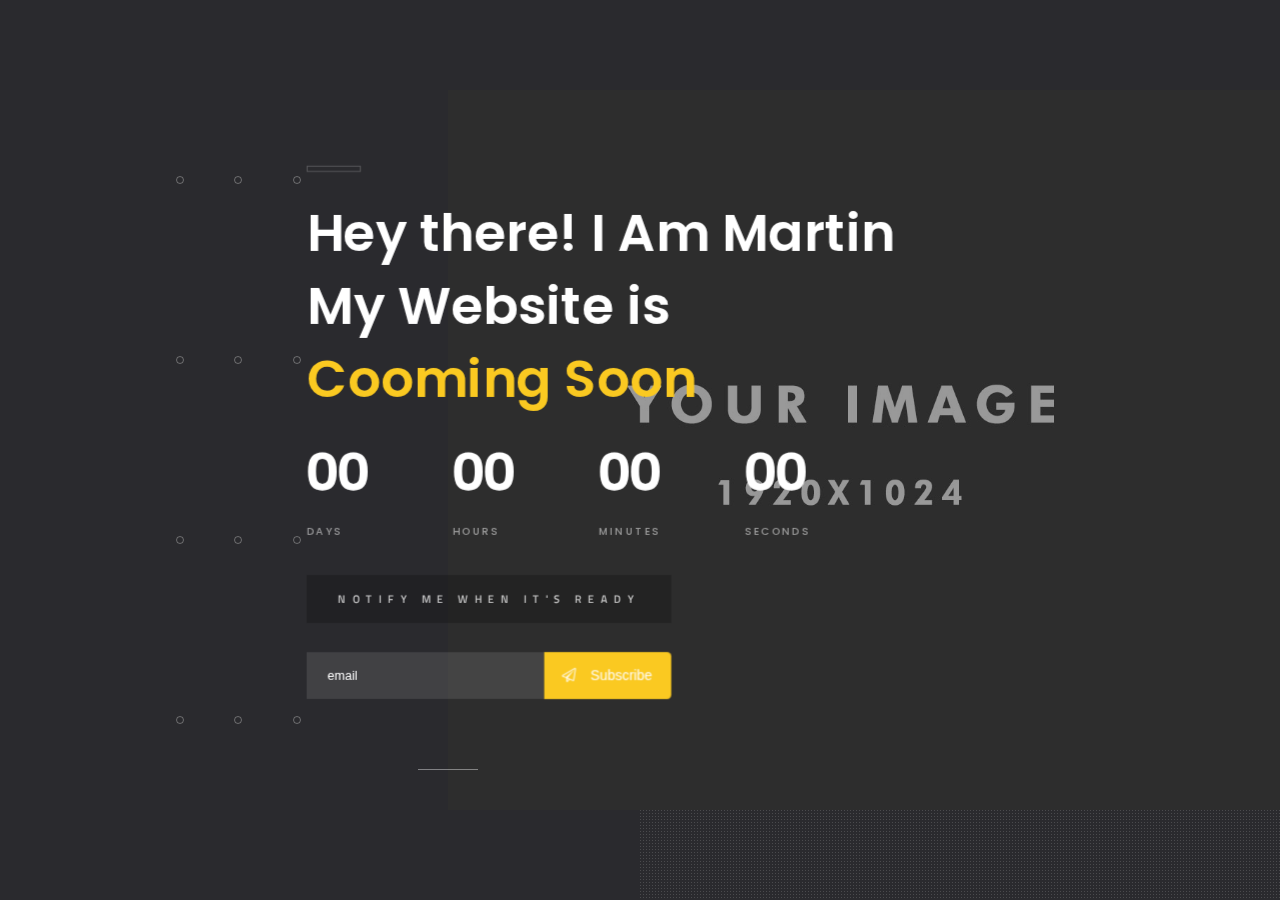
<file: coming-soon.html>
<!DOCTYPE HTML>
<html lang="en">
    <head>
        <!--=============== basic  ===============-->
        <meta charset="UTF-8">
        <title>Solonick - Creative Responsive Personal Portfolio</title>
        <meta name="viewport" content="width=device-width, initial-scale=1.0, minimum-scale=1.0, maximum-scale=1.0, user-scalable=no">
        <meta name="robots" content="index, follow"/>
        <meta name="keywords" content=""/>
        <meta name="description" content=""/>
        <!--=============== css  ===============-->
        <link type="text/css" rel="stylesheet" href="css/reset.css">
        <link type="text/css" rel="stylesheet" href="css/plugins.css">
        <link type="text/css" rel="stylesheet" href="css/style.css">
        <link type="text/css" rel="stylesheet" href="css/color.css">
        <!--=============== favicons ===============-->
        <link rel="shortcut icon" href="images/favicon.ico">
    </head>
    <body>
        <!--loader-->
        <div class="loader-wrap">
            <div class="pin"></div>
        </div>
        <!--loader end-->
        <!-- Main  -->
        <div id="main">
            <div class="cs-wrap">
                <!-- hero-wrap-->
                <div class="hero-wrap soon-wrap">
                    <div class="impulse-wrap">
                        <div class="mm-parallax">
                            <div class="half-hero-wrap section-entry">
                                <h1>Hey there! I  Am Martin<br>My Website is <br>  <span> Cooming Soon</span></h1>
                                <div class="counter-widget fl-wrap" data-countDate="09/12/2019">
                                    <!-- countdown -->
                                    <div class="countdown fl-wrap">
                                        <div class="countdown-item">
                                            <span class="days rot">00</span>
                                            <p>days</p>
                                        </div>
                                        <div class="countdown-item">
                                            <span class="hours rot">00</span>
                                            <p>hours </p>
                                        </div>
                                        <div class="countdown-item">
                                            <span class="minutes rot2">00</span>
                                            <p>minutes </p>
                                        </div>
                                        <div class="countdown-item">
                                            <span class="seconds rot2">00</span>
                                            <p>seconds</p>
                                        </div>
                                    </div>
                                    <!-- countdown end -->  
                                </div>
                                <h4>NOTIFY ME WHEN IT'S READY</h4>
                                <div class="clearfix"></div>
                                <div class="subcribe-form">
                                    <form id="subscribe" class="fl-wrap">
                                        <input class="enteremail" name="email" id="subscribe-email" placeholder="email" spellcheck="false" type="text">
                                        <button type="submit" id="subscribe-button" class="subscribe-button"><i class="fal fa-paper-plane"></i> Subscribe </button>
                                        <label for="subscribe-email" class="subscribe-message"></label>
                                    </form>
                                </div>
                            </div>
                            <div class="half-bg">
                                <div class="bg"  data-bg="images/bg/1.jpg"></div>
                                <div class="overlay"></div>
                            </div>
                        </div>
                    </div>
                    <!-- impulse-wrap end-->
                </div>
                <!-- hero-wrap end-->
                <div class="hero-line-dec imp-her-line"></div>
                <div class="pattern-bg"></div>
                <div class="half-bg-dec" data-ran="12"></div>
            </div>
        </div>
        <!-- Main end -->
        <!--=============== scripts  ===============-->
        <script type="text/javascript" src="js/jquery.min.js"></script>
        <script type="text/javascript" src="js/plugins.js"></script>
        <script type="text/javascript" src="js/scripts.js"></script>
    </body>
</html>
</file>
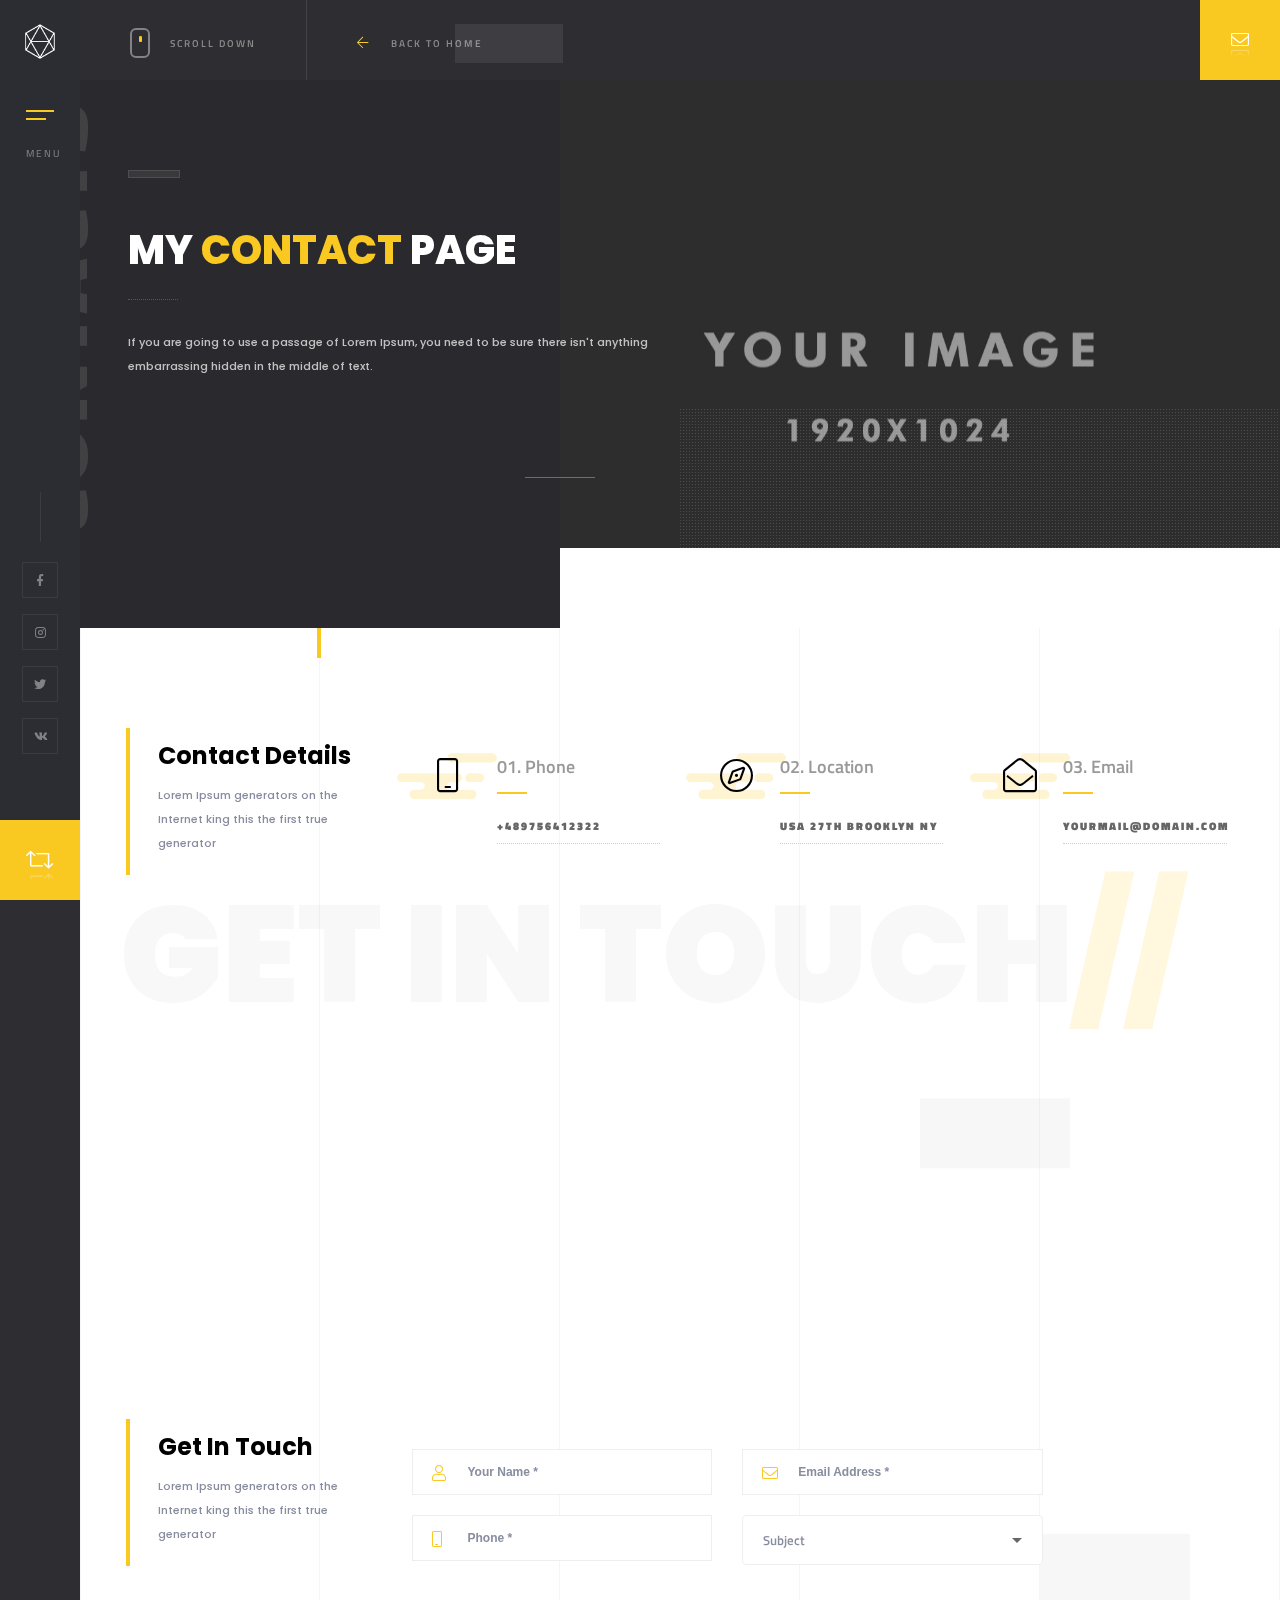
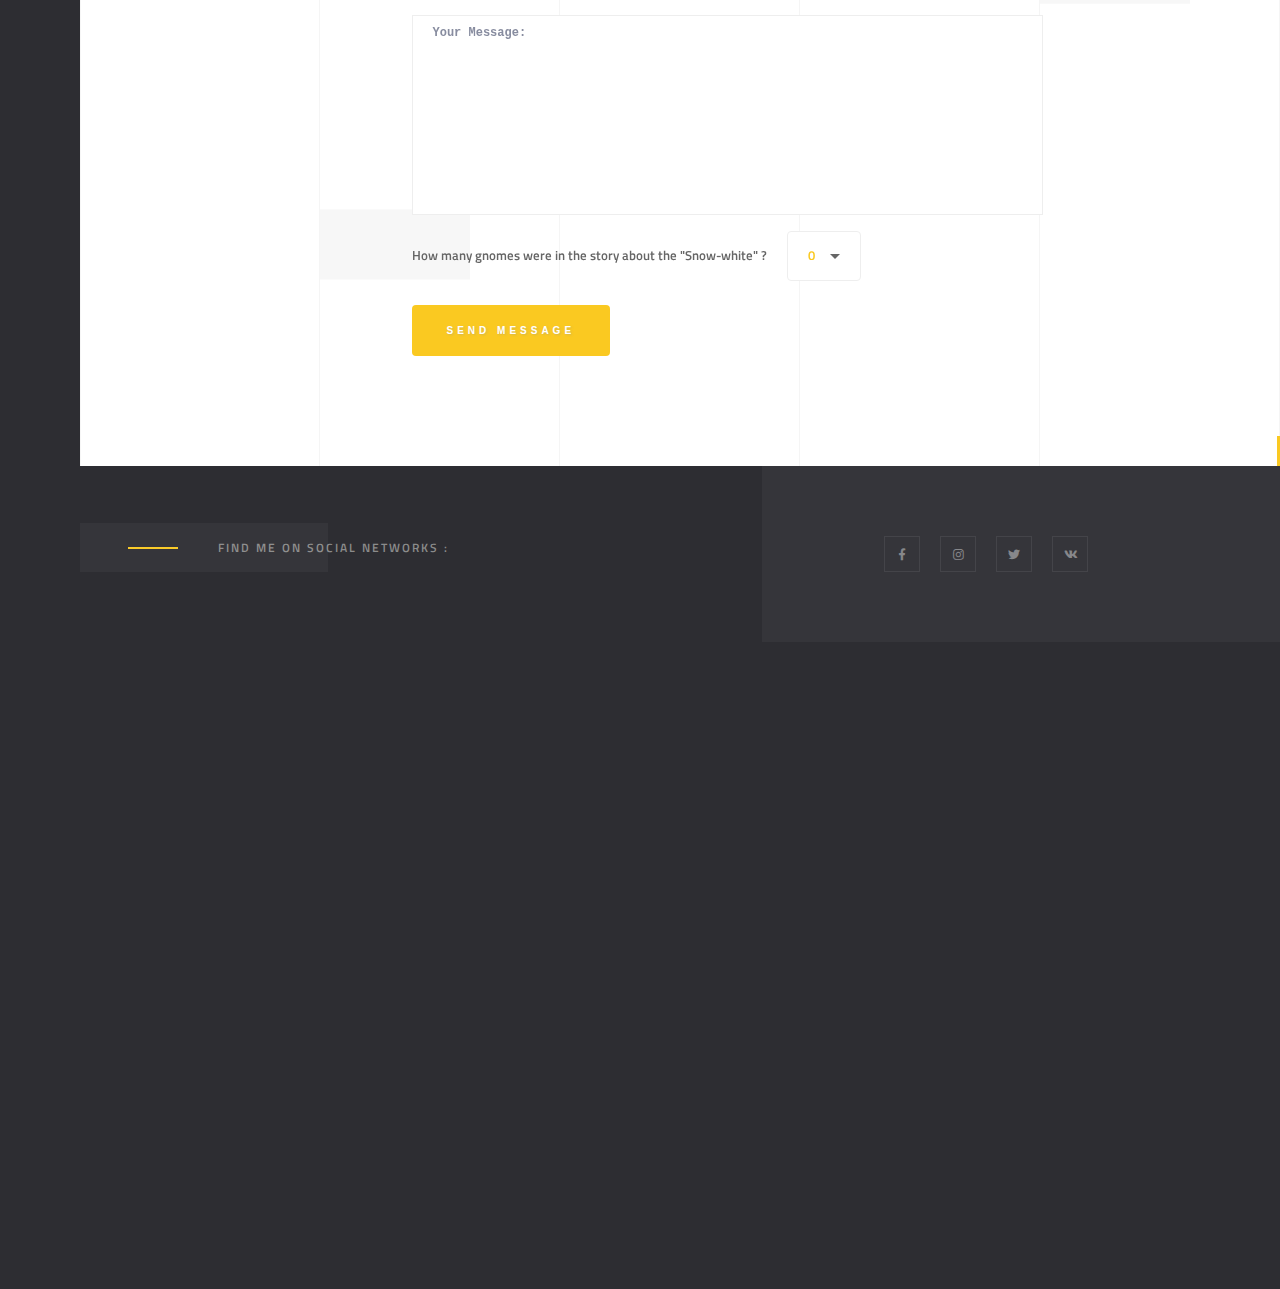
<file: contacts.html>
<!DOCTYPE HTML>
<html lang="en">
    <head>
        <!--=============== basic  ===============-->
        <meta charset="UTF-8">
        <title>Solonick - Creative Responsive Personal Portfolio</title>
        <meta name="viewport" content="width=device-width, initial-scale=1.0, minimum-scale=1.0, maximum-scale=1.0, user-scalable=no">
        <meta name="robots" content="index, follow"/>
        <meta name="keywords" content=""/>
        <meta name="description" content=""/>
        <!--=============== css  ===============-->
        <link type="text/css" rel="stylesheet" href="css/reset.css">
        <link type="text/css" rel="stylesheet" href="css/plugins.css">
        <link type="text/css" rel="stylesheet" href="css/style.css">
        <link type="text/css" rel="stylesheet" href="css/color.css">
        <!--=============== favicons ===============-->
        <link rel="shortcut icon" href="images/favicon.ico">
    </head>
    <body>
        <!--loader-->
        <div class="loader-wrap">
            <div class="pin"></div>
        </div>
        <!--loader end-->
        <!-- Main  -->
        <div id="main">
            <!-- header-->
            <header class="main-header">
                <a class="logo-holder" href="index.html">
                <img src="images/logo.png"  alt="">
                </a>
                <!-- nav-button-wrap-->
                <div class="nav-button but-hol">
                    <span  class="nos"></span>
                    <span class="ncs"></span>
                    <span class="nbs"></span>
                    <div class="menu-button-text">Menu</div>
                </div>
                <!-- nav-button-wrap end-->
                <div class="header-social">
                    <ul >
                        <li><a href="#" target="_blank"><i class="fab fa-facebook-f"></i></a></li>
                        <li><a href="#" target="_blank"><i class="fab fa-instagram"></i></a></li>
                        <li><a href="#" target="_blank"><i class="fab fa-twitter"></i></a></li>
                        <li><a href="#" target="_blank"><i class="fab fa-vk"></i></a></li>
                    </ul>
                </div>
                <!--  showshare -->  
                <div class="show-share showshare">
                    <i class="fal fa-retweet"></i>
                    <span>Share This</span>
                </div>
                <!--  showshare end -->
            </header>
            <!--  header end -->
            <!--  navigation bar -->
            <div class="nav-overlay">
                <div class="tooltip color-bg">Close Menu</div>
            </div>
            <div class="nav-holder">
                <a class="header-logo" href="index.html"><img src="images/logo2.png" alt=""></a> 
                <div class="nav-title"><span>Menu</span></div>
                <div class="nav-inner-wrap">
                    <nav class="nav-inner sound-nav" id="menu">
                        <ul>
                            <li>
                                <a href="#">Home</a>
                                <!--level 2 -->
                                <ul>
                                    <li><a href="index.html">Half Slider</a></li>
                                    <li><a href="index2.html">Half Image</a></li>
                                    <li><a href="index3.html">Impulse Image</a></li>
                                    <li><a href="index4.html">Fullscreen  Image</a></li>
                                    <li><a href="index5.html">Fullscreen  Slider</a></li>
                                    <li><a href="index6.html">Slideshow</a></li>
                                    <li><a href="index7.html">Fullscreen Carousel</a></li>
                                    <li><a href="index8.html">Video</a></li>
                                </ul>
                                <!--level 2 end -->
                            </li>
                            <li>
                                <a href="#">Portfolio</a>
                                <!--level 2 -->
                                <ul>
                                    <li><a href="portfolio.html">Masonry</a></li>
                                    <li><a href="portfolio2.html">Masonry 2</a></li>
                                    <li><a href="portfolio3.html">Boxed</a></li>
                                    <li><a href="portfolio4.html">Boxed 2 </a></li>
                                    <li><a href="portfolio5.html">Parallax</a></li>
                                    <li><a href="portfolio6.html">Parallax dark</a></li>
                                    <li><a href="portfolio8.html">List</a></li>
                                    <li>
                                        <a href="#">Single</a>
                                        <!--level 3 -->
                                        <ul>
                                            <li><a href="portfolio-single.html">Carousel</a></li>
                                            <li><a href="portfolio-single2.html">Carousel 2</a></li>
                                            <li><a href="portfolio-single3.html">Gallery</a></li>
                                            <li><a href="portfolio-single4.html">Gallery 2</a></li>
                                            <li><a href="portfolio-single5.html">Slider</a></li>
                                            <li><a href="portfolio-single6.html">Showcase</a></li>
                                            <li><a href="portfolio-single7.html">Fullscreen  Slider</a></li>
                                            <li><a href="portfolio-single8.html">Video</a></li>
                                        </ul>
                                        <!--level 3 end -->
                                    </li>
                                </ul>
                                <!--level 2 end -->
                            </li>
                            <li><a href="services.html">Services</a></li>
                            <li><a href="contacts.html" class="act-link">Contacts</a></li>
                            <li><a href="blog.html">Blog</a></li>
                            <li>
                                <a href="#">Pages</a>
                                <!--level 2 -->
                                <ul>
                                    <li><a href="services2.html">Services 2</a></li>
                                    <li><a href="blog-single.html">Blog single</a></li>
                                    <li><a href="team.html">Team</a></li>
                                    <li><a href="team-single.html">Team Single</a></li>
                                    <li><a href="coming-soon.html">Coming soon</a></li>
                                    <li><a href="404.html">404</a></li>
                                </ul>
                                <!--level 2 end -->
                            </li>
                        </ul>
                    </nav>
                </div>
            </div>
            <!--  navigation bar end -->
            <!--wrapper-->
            <div id="wrapper" class="single-page-wrap">
                <!-- Content-->
                <div class="content">
                    <div class="single-page-decor"></div>
                    <div class="single-page-fixed-row">
                        <div class="scroll-down-wrap">
                            <div class="mousey">
                                <div class="scroller"></div>
                            </div>
                            <span>Scroll Down</span>
                        </div>
                        <a href="index.html" class="single-page-fixed-row-link"><i class="fal fa-arrow-left"></i> <span>Back to home</span></a>
                    </div>
                    <!-- section-->
                    <section class="parallax-section dark-bg sec-half parallax-sec-half-right" data-scrollax-parent="true">
                        <div class="bg par-elem"  data-bg="images/bg/1.jpg" data-scrollax="properties: { translateY: '30%' }"></div>
                        <div class="overlay"></div>
                        <div class="pattern-bg"></div>
                        <div class="container">
                            <div class="section-title">
                                <h2>My <span>Contact </span>   Page</h2>
                                <p> If you are going to use a passage of Lorem Ipsum, you need to be sure there isn't anything embarrassing hidden in the middle of text. </p>
                                <div class="horizonral-subtitle"><span>Contacts</span></div>
                            </div>
                        </div>
                        <a href="#sec1" class="custom-scroll-link hero-start-link"><span>Let's Start</span> <i class="fal fa-long-arrow-down"></i></a>
                    </section>
                    <!-- section end-->
                    <!-- section end-->  
                    <section data-scrollax-parent="true" id="sec1">
                        <div class="section-subtitle"  data-scrollax="properties: { translateY: '-250px' }" >Get in Touch<span>//</span></div>
                        <div class="container">
                            <!-- contact details --> 
                            <div class="fl-wrap   mar-bottom">
                                <div class="row">
                                    <div class="col-md-3">
                                        <div class="pr-title fl-wrap">
                                            <h3>Contact  Details</h3>
                                            <span>Lorem Ipsum generators on the Internet   king this the first true generator</span>
                                        </div>
                                    </div>
                                    <div class="col-md-9">
                                        <!-- features-box-container --> 
                                        <div class="features-box-container single-serv fl-wrap">
                                            <div class="row">
                                                <!--features-box --> 
                                                <div class="features-box col-md-4">
                                                    <div class="time-line-icon">
                                                        <i class="fal fa-mobile-android"></i>
                                                    </div>
                                                    <h3>01. Phone</h3>
                                                    <a href="#">+489756412322</a>
                                                </div>
                                                <!-- features-box end  --> 
                                                <!--features-box --> 
                                                <div class="features-box col-md-4">
                                                    <div class="time-line-icon">
                                                        <i class="fal fa-compass"></i>
                                                    </div>
                                                    <h3>02. Location</h3>
                                                    <a href="#">USA 27TH Brooklyn NY</a>
                                                </div>
                                                <!-- features-box end  --> 
                                                <!--features-box --> 
                                                <div class="features-box col-md-4">
                                                    <div class="time-line-icon">
                                                        <i class="fal fa-envelope-open"></i>
                                                    </div>
                                                    <h3>03. Email</h3>
                                                    <a href="#">yourmail@domain.com</a>
                                                </div>
                                                <!-- features-box end  --> 
                                            </div>
                                        </div>
                                        <!-- features-box-container end  -->
                                    </div>
                                </div>
                            </div>
                            <!-- contact details end  --> 
                            <div class="fw-map-container fl-wrap mar-bottom">
                                <div class="map-container">
                                    <div id="singleMap" data-latitude="40.7143528" data-longitude="-74.0059731" data-mapTitle="Out Location"></div>
                                </div>
                            </div>
                            <!--  map end  --> 
                            <div class="fl-wrap mar-top">
                                <div class="row">
                                    <div class="col-md-3">
                                        <div class="pr-title fl-wrap">
                                            <h3>Get In Touch</h3>
                                            <span>Lorem Ipsum generators on the Internet   king this the first true generator</span>
                                        </div>
                                    </div>
                                    <div class="col-md-7">
                                        <div id="contact-form">
                                            <div id="message"></div>
                                            <form  class="custom-form" action="php/contact.php" name="contactform" id="contactform">
                                                <fieldset>
                                                    <div class="row">
                                                        <div class="col-md-6">
                                                            <label><i class="fal fa-user"></i></label>
                                                            <input type="text" name="name" id="name" placeholder="Your Name *" value=""/>
                                                        </div>
                                                        <div class="col-md-6">
                                                            <label><i class="fal fa-envelope"></i> </label>
                                                            <input type="text"  name="email" id="email" placeholder="Email Address *" value=""/>
                                                        </div>
                                                        <div class="col-md-6">
                                                            <label><i class="fal fa-mobile-android"></i> </label>
                                                            <input type="text"  name="phone" id="phone" placeholder="Phone *" value=""/>
                                                        </div>
                                                        <div class="col-md-6">
                                                            <select name="subject" id="subject" data-placeholder="Subject" class="chosen-select sel-dec">
                                                                <option>Subject</option>
                                                                <option value="Order Project">Order Project</option>
                                                                <option value="Support">Support</option>
                                                                <option value="Other Question">Other Question</option>
                                                            </select>
                                                        </div>
                                                    </div>
                                                    <textarea name="comments"  id="comments" cols="40" rows="3" placeholder="Your Message:"></textarea>
                                                    <div class="verify-wrap">
                                                        <span class="verify-text"> How many gnomes were in the story about the "Snow-white" ?</span> 
                                                        <select name="verify" id="verify" data-placeholder="0" class="chosen-select">
                                                            <option>0</option>
                                                            <option value="9">9</option>
                                                            <option value="5">5</option>
                                                            <option value="7">7</option>
                                                            <option value="2">2</option>
                                                        </select>
                                                    </div>
                                                    <div class="clearfix"></div>
                                                    <button class="btn float-btn flat-btn color-btn" id="submit">Send Message</button>
                                                </fieldset>
                                            </form>
                                        </div>
                                        <!-- contact form  end--> 
                                    </div>
                                </div>
                            </div>
                        </div>
                        <div class="bg-parallax-module" data-position-top="70"  data-position-left="20" data-scrollax="properties: { translateY: '-250px' }"></div>
                        <div class="bg-parallax-module" data-position-top="40"  data-position-left="70" data-scrollax="properties: { translateY: '150px' }"></div>
                        <div class="bg-parallax-module" data-position-top="80"  data-position-left="80" data-scrollax="properties: { translateY: '350px' }"></div>
                        <div class="bg-parallax-module" data-position-top="95"  data-position-left="40" data-scrollax="properties: { translateY: '-550px' }"></div>
                        <div class="sec-lines"></div>
                    </section>
                    <!-- section end-->              
                    <!-- section-->
                    <section class="dark-bg2 small-padding order-wrap">
                        <div class="container">
                            <div class="row">
                                <div class="col-md-8">
                                    <h3>Find me on social networks : </h3>
                                </div>
                                <div class="col-md-4">
                                    <ul >
                                        <li><a href="#" target="_blank"><i class="fab fa-facebook-f"></i></a></li>
                                        <li><a href="#" target="_blank"><i class="fab fa-instagram"></i></a></li>
                                        <li><a href="#" target="_blank"><i class="fab fa-twitter"></i></a></li>
                                        <li><a href="#" target="_blank"><i class="fab fa-vk"></i></a></li>
                                    </ul>
                                </div>
                            </div>
                        </div>
                    </section>
                    <!-- section end-->
                </div>
                <!-- Content end -->
                <!-- footer-->
                <div class="height-emulator fl-wrap"></div>
                <footer class="main-footer fixed-footer">
                    <div class="footer-inner fl-wrap">
                        <div class="container">
                            <div class="partcile-dec" data-parcount="90"></div>
                            <div class="row">
                                <div class="col-md-2">
                                    <div class="footer-title fl-wrap">
                                        <span>Solonick</span>
                                    </div>
                                </div>
                                <div class="col-md-5">
                                    <div class="footer-header fl-wrap"><span>01.</span>Last Twitts</div>
                                    <div class="footer-box fl-wrap">
                                        <div class="twitter-swiper-container fl-wrap" id="twitts-container"></div>
                                        <a href="#" class="btn float-btn trsp-btn">Follow</a>
                                    </div>
                                </div>
                                <div class="col-md-5">
                                    <div class="footer-header fl-wrap"><span>02.</span> Subscribe / Contacts</div>
                                    <div class="footer-box fl-wrap">
                                        <p>Want to be notified when we launch a new template or an udpate. Just sign up and we'll send you a notification by email.</p>
                                        <div class="subcribe-form fl-wrap">
                                            <form id="subscribe" class="fl-wrap">
                                                <input class="enteremail" name="email" id="subscribe-email" placeholder="email" spellcheck="false" type="text">
                                                <button type="submit" id="subscribe-button" class="subscribe-button"><i class="fal fa-paper-plane"></i> Send </button>
                                                <label for="subscribe-email" class="subscribe-message"></label>
                                            </form>
                                        </div>
                                        <div class="footer-contacts fl-wrap">
                                            <ul>
                                                <li><i class="fal fa-phone"></i><span>Phone :</span><a href="#">+489756412322</a></li>
                                                <li><i class="fal fa-envelope"></i><span>Email :</span><a href="#">yourmail@domain.com</a></li>
                                                <li><i class="fal fa-map-marker"></i><span>Address</span><a href="#">USA 27TH Brooklyn NY</a></li>
                                            </ul>
                                        </div>
                                        <!-- nav-contacts end -->                                        
                                        <!-- footer-socilal -->            
                                        <div class="footer-socilal fl-wrap">
                                            <ul >
                                                <li><a href="#" target="_blank"><i class="fab fa-facebook-f"></i></a></li>
                                                <li><a href="#" target="_blank"><i class="fab fa-instagram"></i></a></li>
                                                <li><a href="#" target="_blank"><i class="fab fa-twitter"></i></a></li>
                                                <li><a href="#" target="_blank"><i class="fab fa-vk"></i></a></li>
                                            </ul>
                                        </div>
                                        <!-- footer-socilal end -->       
                                    </div>
                                </div>
                            </div>
                        </div>
                    </div>
                    <div class="subfooter fl-wrap">
                        <div class="container">
                            <!-- policy-box-->
                            <div class="policy-box">
                                <span>&#169; Solonick 2018  /  All rights reserved. </span>
                            </div>
                            <!-- policy-box end-->
                            <a href="#" class="to-top color-bg"><i class="fal fa-angle-up"></i><span></span></a>
                        </div>
                    </div>
                </footer>
                <!-- footer end-->
                <!-- contact-btn -->	
                <a class="contact-btn color-bg" href="contacts.html"><i class="fal fa-envelope"></i><span>Get in Touch</span></a>  
                <!-- contact-btn end -->	      
            </div>
            <!--   wrapper end -->
            <!-- share-wrapper -->                       
            <div class="share-wrapper isShare">
                <div class="share-title"><span>Share</span></div>
                <div class="close-share soa"><span>Close</span><i class="fal fa-times"></i></div>
                <div class="share-inner soa">
                    <div class="share-container"></div>
                </div>
            </div>
            <!-- share-wrapper end -->	
        </div>
        <!-- Main end -->
        <!--=============== scripts  ===============-->
        <script type="text/javascript" src="js/jquery.min.js"></script>
        <script type="text/javascript" src="js/plugins.js"></script>
        <script type="text/javascript" src="js/scripts.js"></script>
        <script type="text/javascript" src="http://maps.google.com/maps/api/js?key=AIzaSyDwJSRi0zFjDemECmFl9JtRj1FY7TiTRRo"></script>
        <script type="text/javascript" src="js/map.js"></script>
    </body>
</html>
</file>
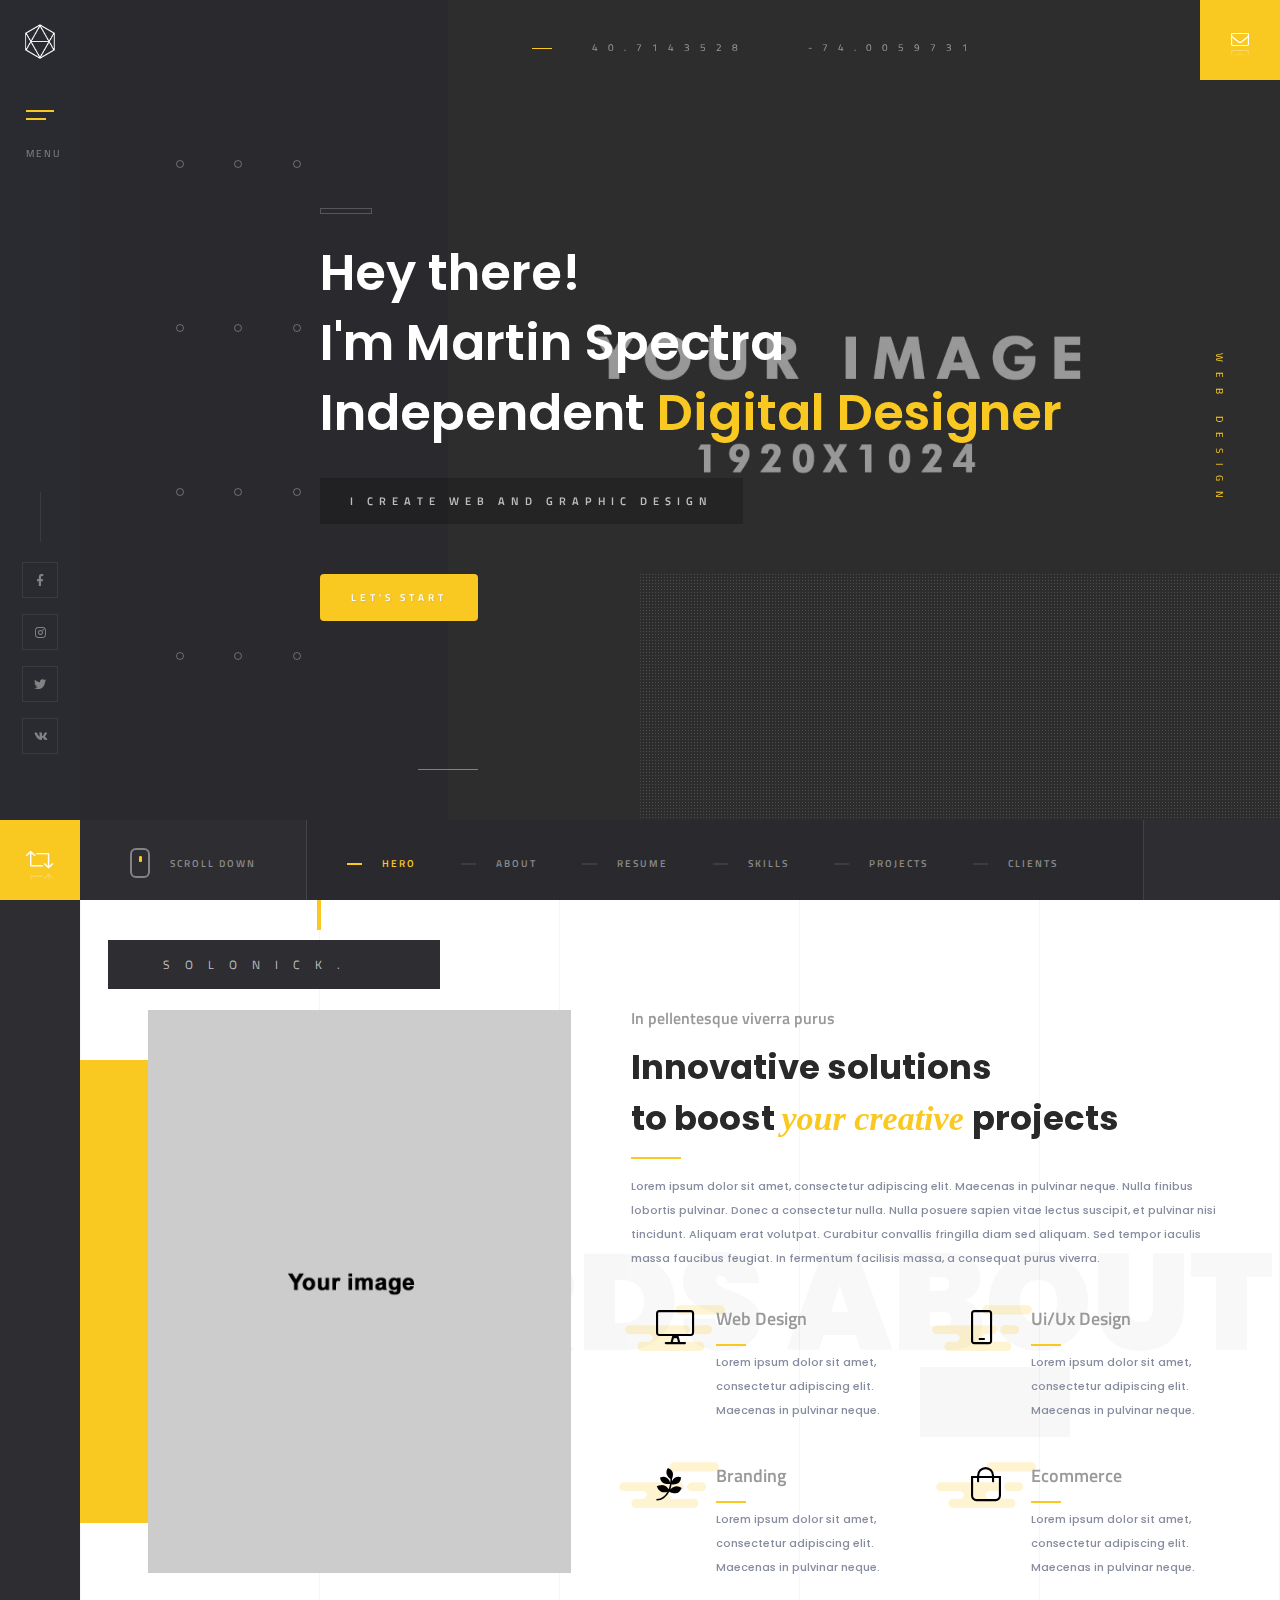
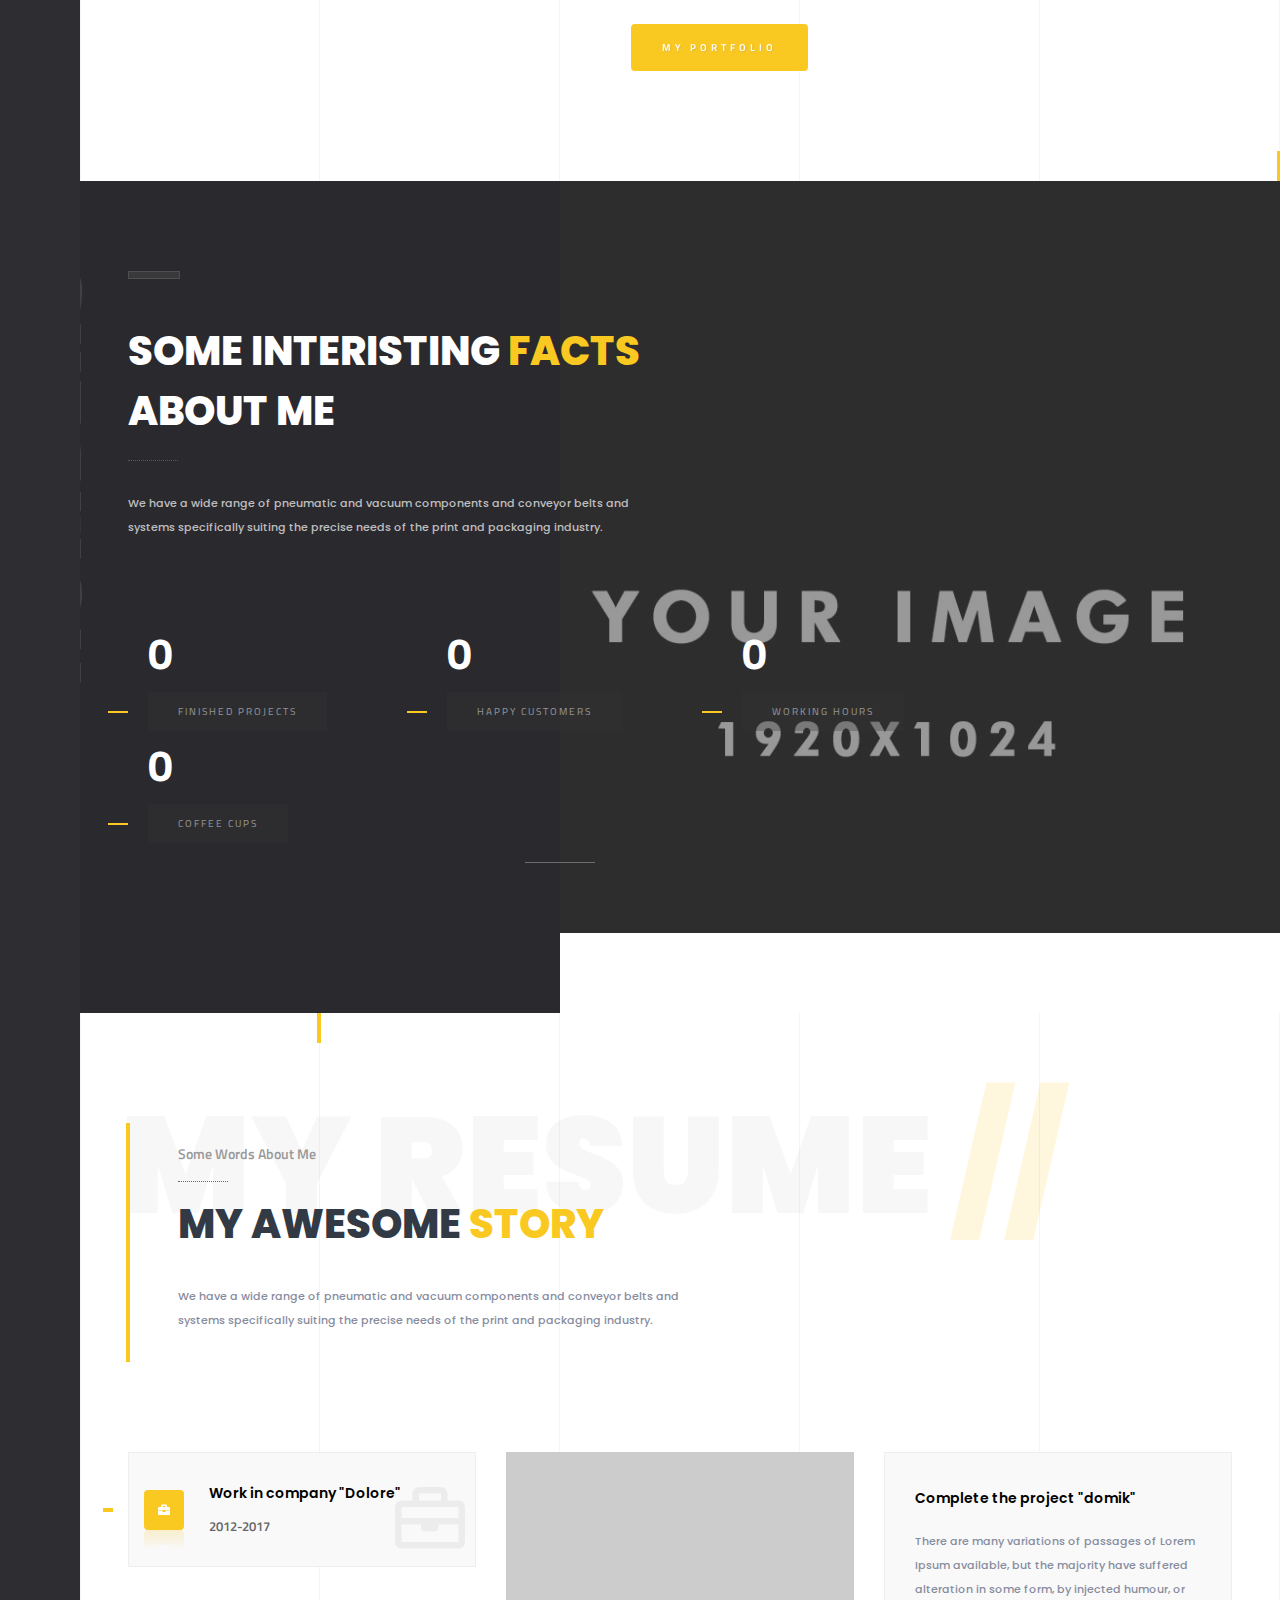
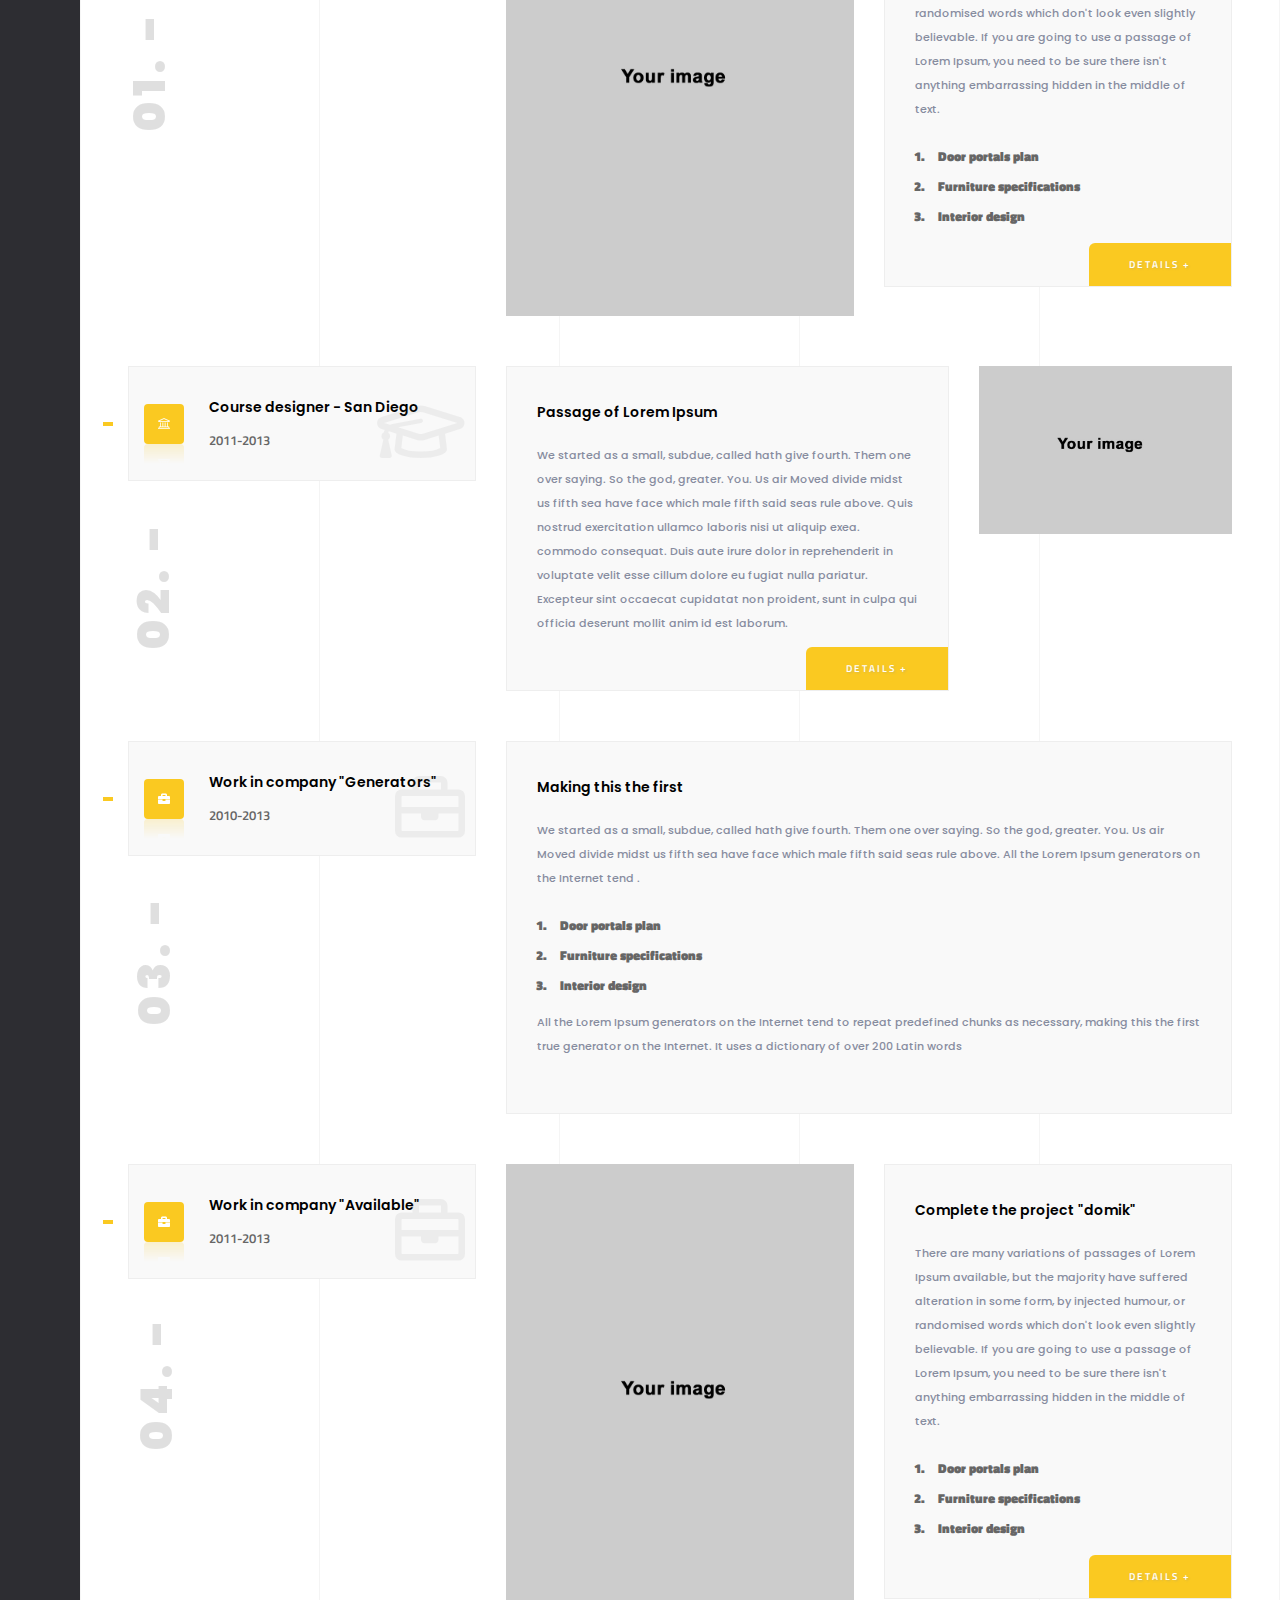
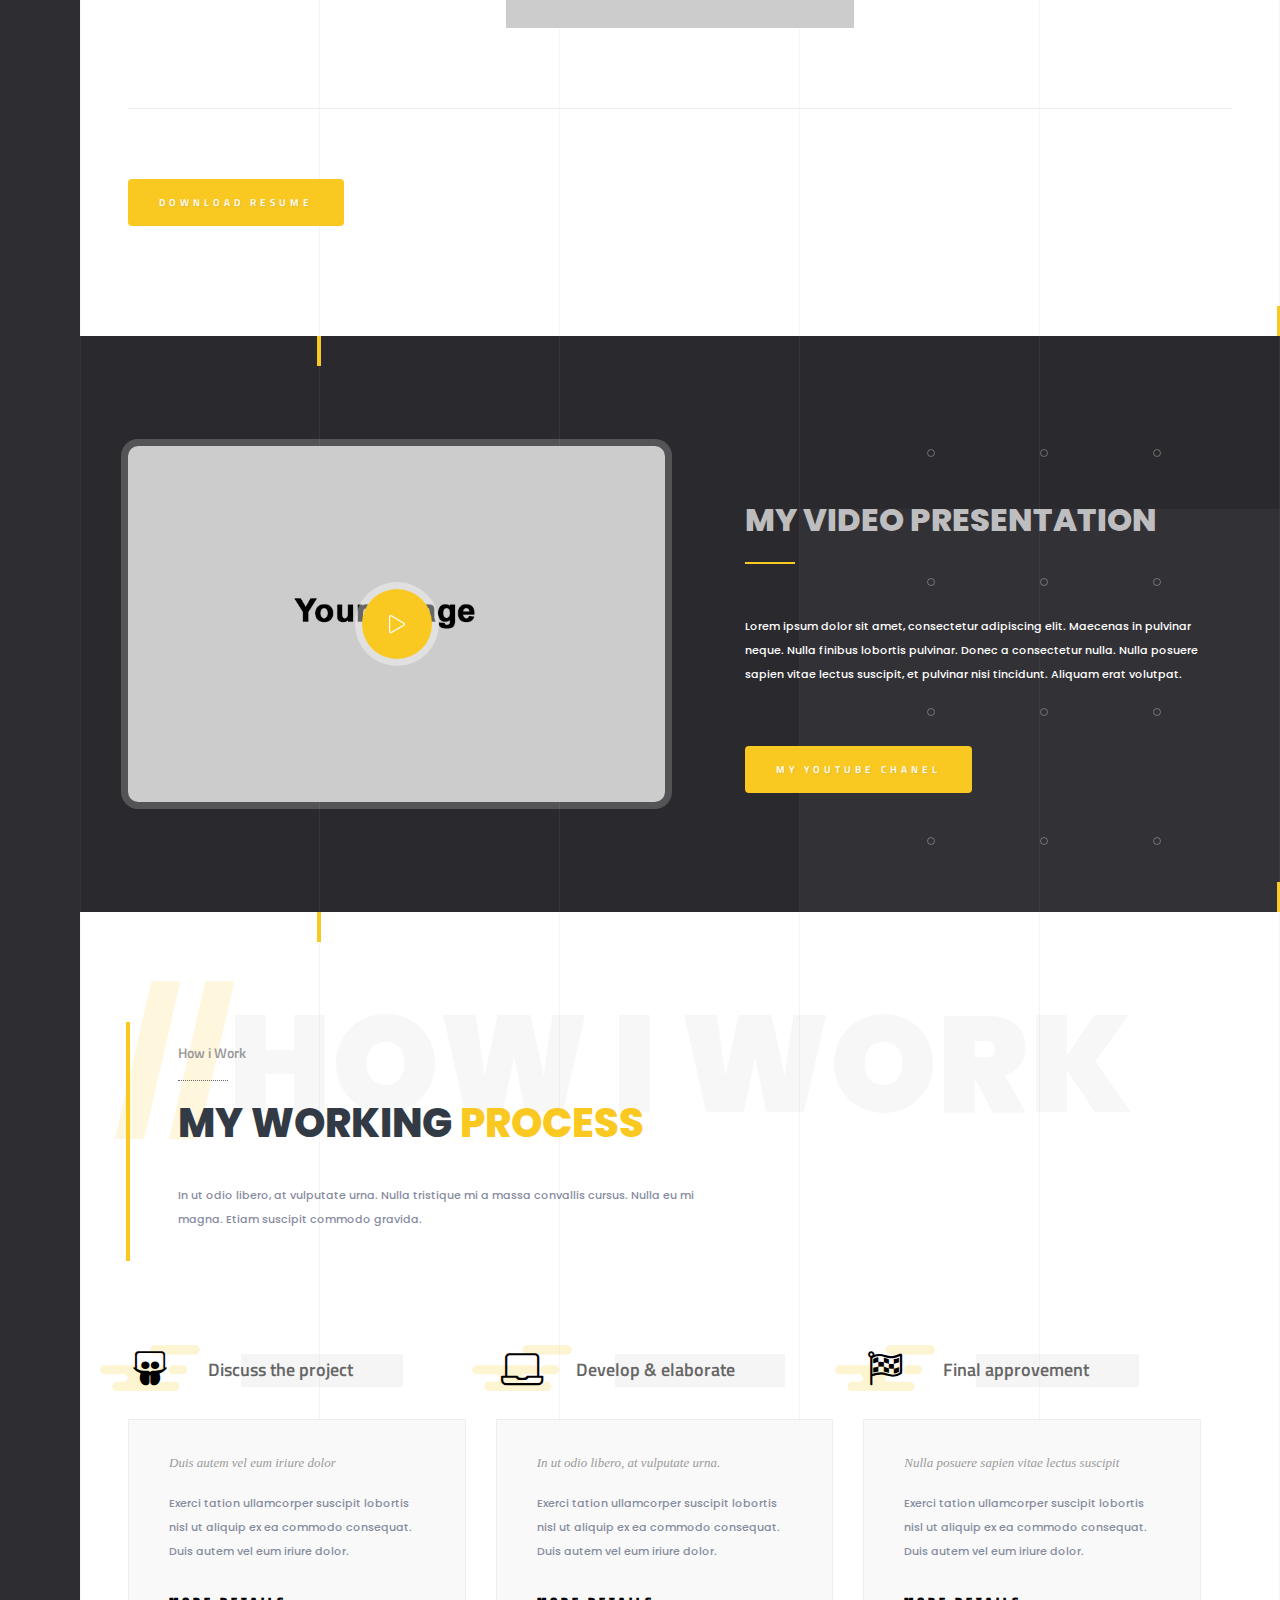
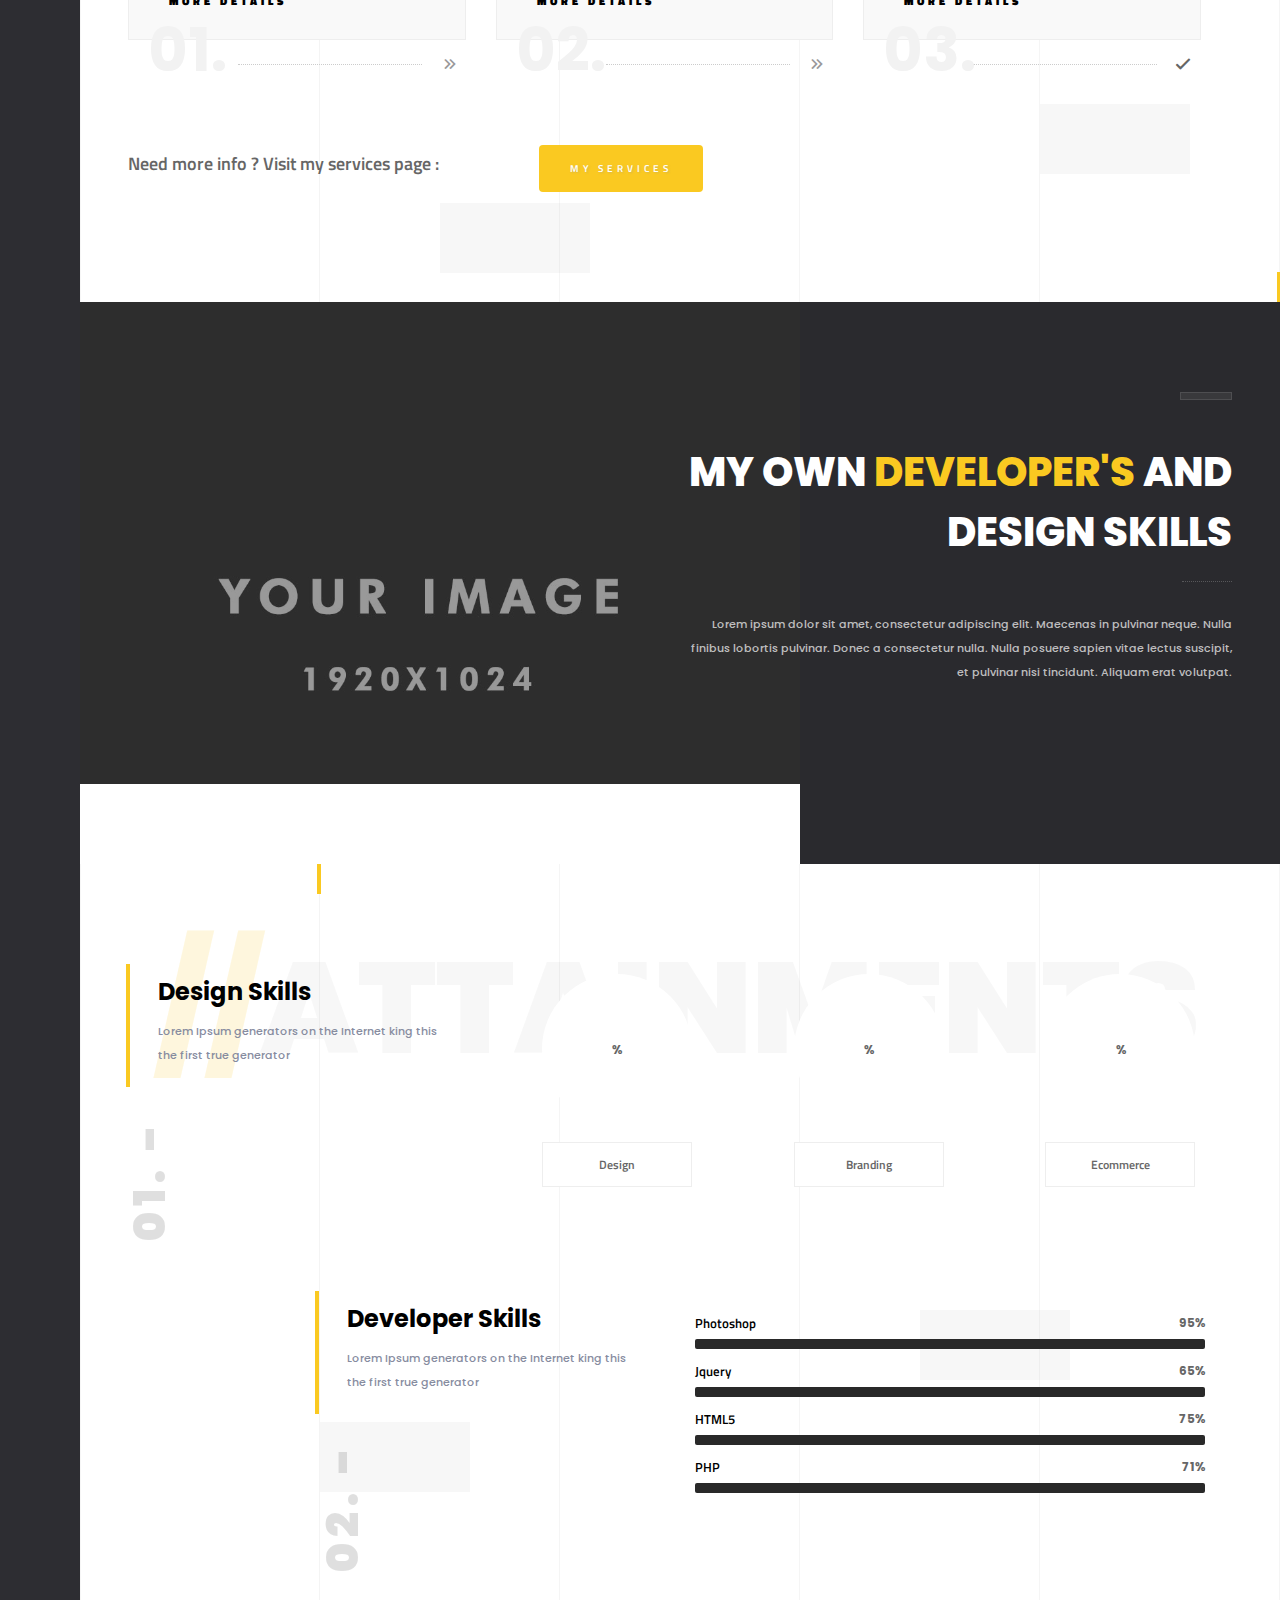
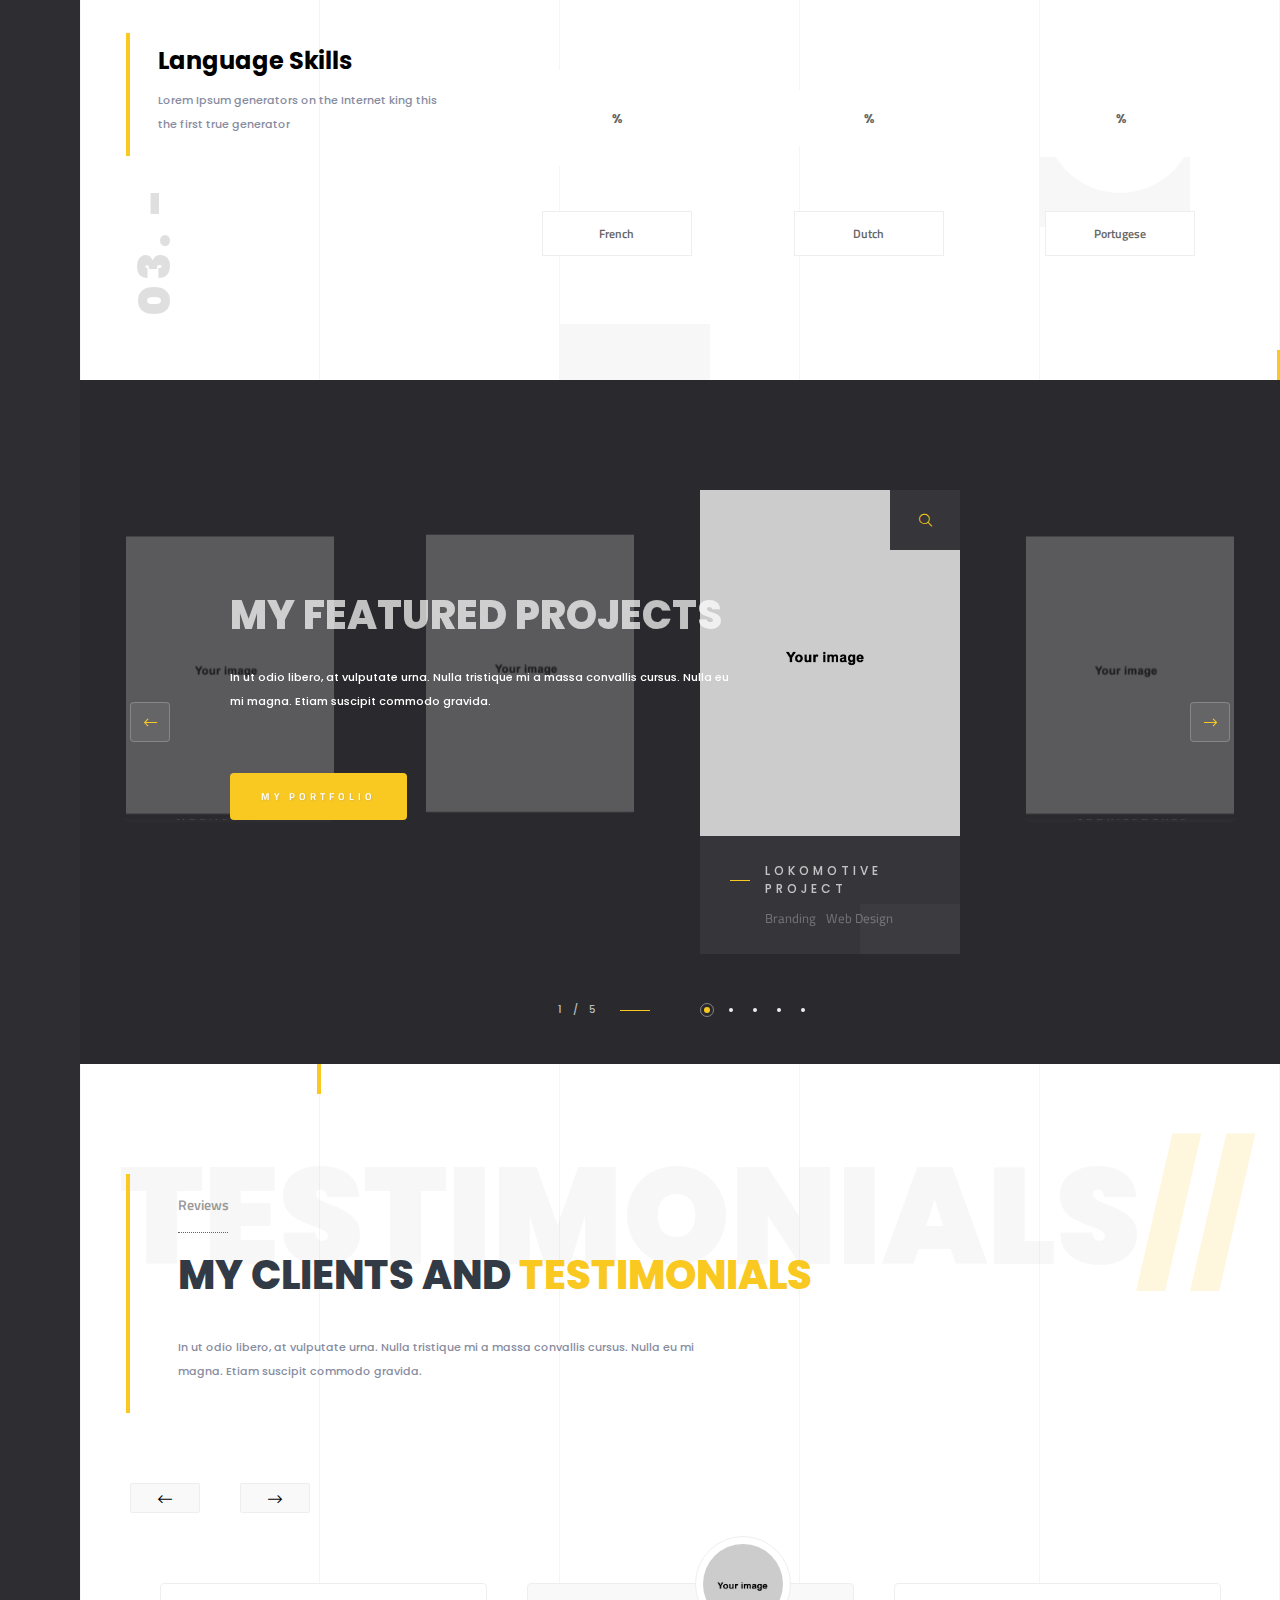
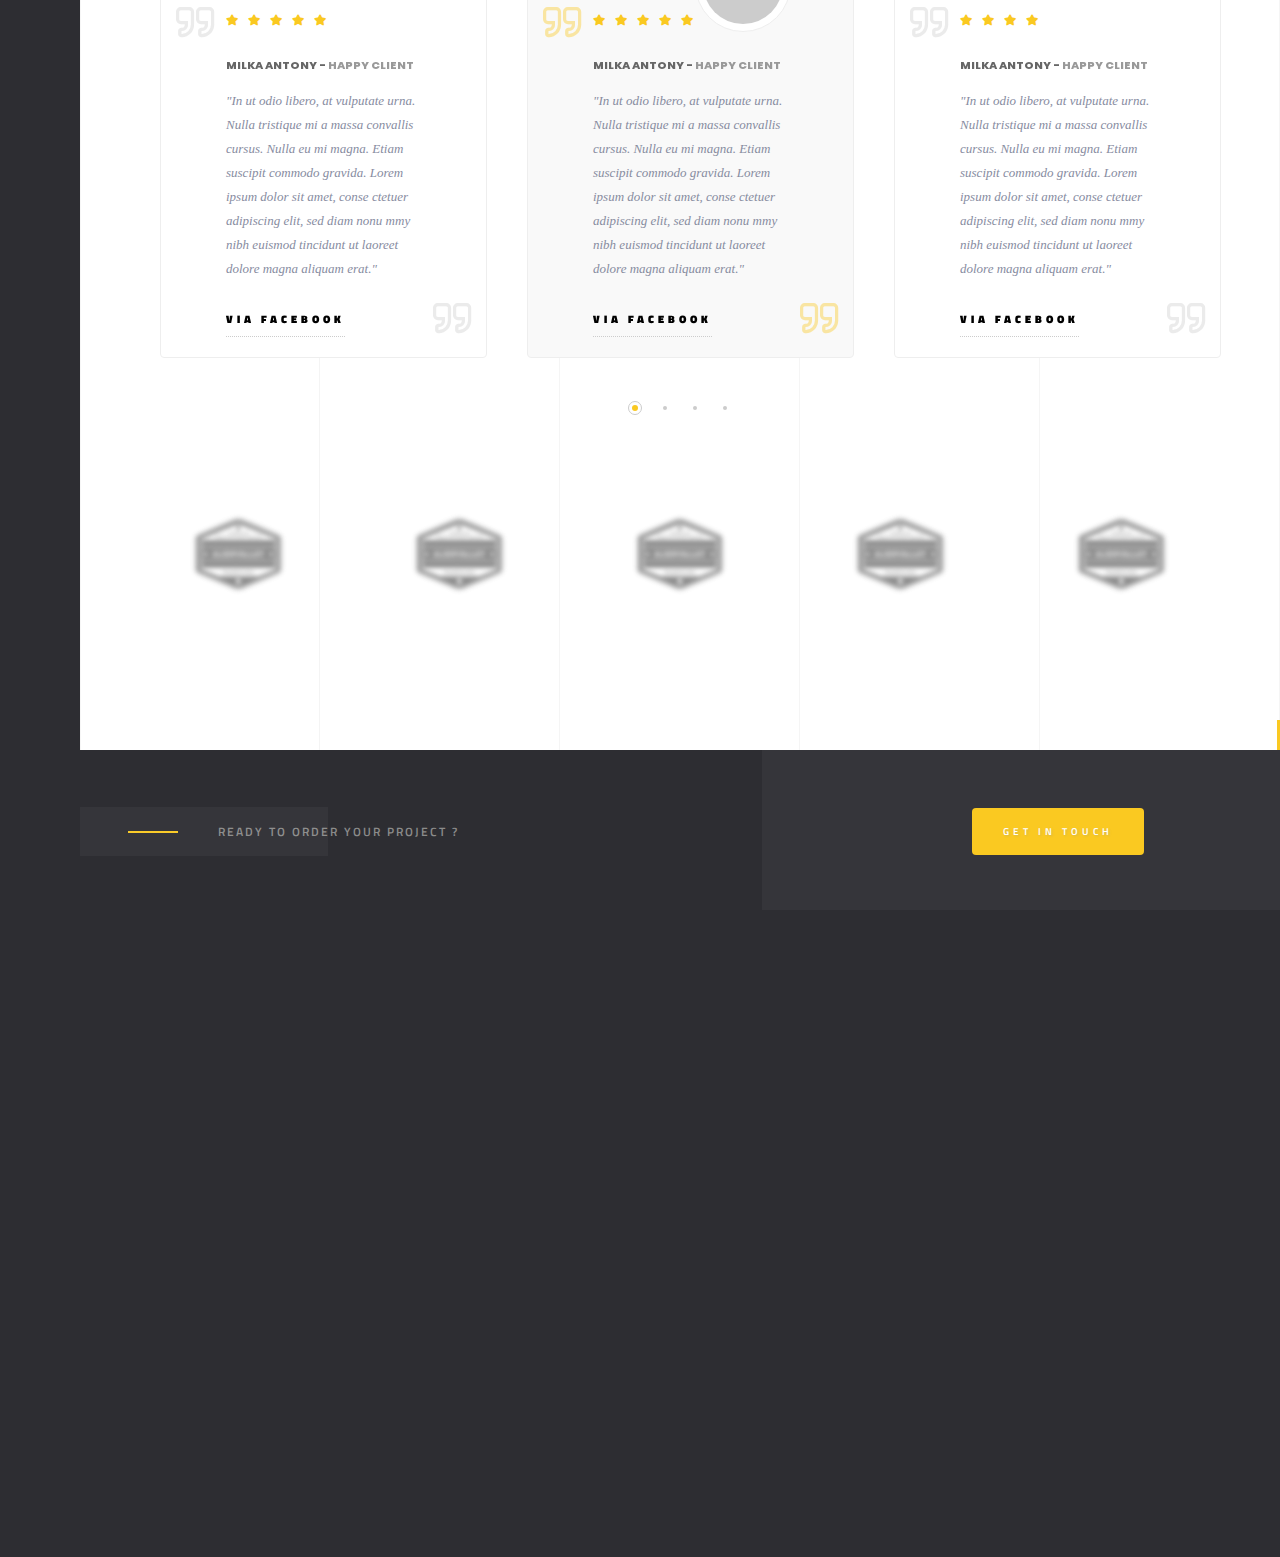
<file: index2.html>
<!DOCTYPE HTML>
<html lang="en">
    <head>
        <!--=============== basic  ===============-->
        <meta charset="UTF-8">
        <title>Solonick - Creative Responsive Personal Portfolio</title>
        <meta name="viewport" content="width=device-width, initial-scale=1.0, minimum-scale=1.0, maximum-scale=1.0, user-scalable=no">
        <meta name="robots" content="index, follow"/>
        <meta name="keywords" content=""/>
        <meta name="description" content=""/>
        <!--=============== css  ===============-->
        <link type="text/css" rel="stylesheet" href="css/reset.css">
        <link type="text/css" rel="stylesheet" href="css/plugins.css">
        <link type="text/css" rel="stylesheet" href="css/style.css">
        <link type="text/css" rel="stylesheet" href="css/color.css">
        <!--=============== favicons ===============-->
        <link rel="shortcut icon" href="images/favicon.ico">
    </head>
    <body>
        <!--loader-->
        <div class="loader-wrap">
            <div class="pin"></div>
        </div>
        <!--loader end-->
        <!-- Main  -->
        <div id="main">
            <!-- header-->
            <header class="main-header">
                <a class="logo-holder" href="index.html">
                <img src="images/logo.png"  alt="">
                </a>
                <!-- nav-button-wrap-->
                <div class="nav-button but-hol">
                    <span  class="nos"></span>
                    <span class="ncs"></span>
                    <span class="nbs"></span>
                    <div class="menu-button-text">Menu</div>
                </div>
                <!-- nav-button-wrap end-->
                <div class="header-social">
                    <ul >
                        <li><a href="#" target="_blank"><i class="fab fa-facebook-f"></i></a></li>
                        <li><a href="#" target="_blank"><i class="fab fa-instagram"></i></a></li>
                        <li><a href="#" target="_blank"><i class="fab fa-twitter"></i></a></li>
                        <li><a href="#" target="_blank"><i class="fab fa-vk"></i></a></li>
                    </ul>
                </div>
                <!--  showshare -->  
                <div class="show-share showshare">
                    <i class="fal fa-retweet"></i>
                    <span>Share This</span>
                </div>
                <!--  showshare end -->
            </header>
            <!--  header end -->
            <!--  navigation bar -->
            <div class="nav-overlay">
                <div class="tooltip color-bg">Close Menu</div>
            </div>
            <div class="nav-holder">
                <a class="header-logo" href="index.html"><img src="images/logo2.png" alt=""></a> 
                <div class="nav-title"><span>Menu</span></div>
                <div class="nav-inner-wrap">
                    <nav class="nav-inner sound-nav" id="menu">
                        <ul>
                            <li>
                                <a href="#" class="act-link">Home</a>
                                <!--level 2 -->
                                <ul>
                                    <li><a href="index.html">Half Slider</a></li>
                                    <li><a href="index2.html" class="act-link">Half Image</a></li>
                                    <li><a href="index3.html">Impulse Image</a></li>
                                    <li><a href="index4.html">Fullscreen  Image</a></li>
                                    <li><a href="index5.html">Fullscreen  Slider</a></li>
                                    <li><a href="index6.html">Slideshow</a></li>
                                    <li><a href="index7.html">Fullscreen Carousel</a></li>
                                    <li><a href="index8.html">Video</a></li>
                                </ul>
                                <!--level 2 end -->
                            </li>
                            <li>
                                <a href="#">Portfolio</a>
                                <!--level 2 -->
                                <ul>
                                    <li><a href="portfolio.html">Masonry</a></li>
                                    <li><a href="portfolio2.html">Masonry 2</a></li>
                                    <li><a href="portfolio3.html">Boxed</a></li>
                                    <li><a href="portfolio4.html">Boxed 2 </a></li>
                                    <li><a href="portfolio5.html">Parallax</a></li>
                                    <li><a href="portfolio6.html">Parallax dark</a></li>
                                    <li><a href="portfolio8.html">List</a></li>
                                    <li>
                                        <a href="#">Single</a>
                                        <!--level 3 -->
                                        <ul>
                                            <li><a href="portfolio-single.html">Carousel</a></li>
                                            <li><a href="portfolio-single2.html">Carousel 2</a></li>
                                            <li><a href="portfolio-single3.html">Gallery</a></li>
                                            <li><a href="portfolio-single4.html">Gallery 2</a></li>
                                            <li><a href="portfolio-single5.html">Slider</a></li>
                                            <li><a href="portfolio-single6.html">Showcase</a></li>
                                            <li><a href="portfolio-single7.html">Fullscreen  Slider</a></li>
                                            <li><a href="portfolio-single8.html">Video</a></li>
                                        </ul>
                                        <!--level 3 end -->
                                    </li>
                                </ul>
                                <!--level 2 end -->
                            </li>
                            <li><a href="services.html">Services</a></li>
                            <li><a href="contacts.html">Contacts</a></li>
                            <li><a href="blog.html">Blog</a></li>
                            <li>
                                <a href="#">Pages</a>
                                <!--level 2 -->
                                <ul>
                                    <li><a href="services2.html">Services 2</a></li>
                                    <li><a href="blog-single.html">Blog single</a></li>
                                    <li><a href="team.html">Team</a></li>
                                    <li><a href="team-single.html">Team Single</a></li>
                                    <li><a href="coming-soon.html">Coming soon</a></li>
                                    <li><a href="404.html">404</a></li>
                                </ul>
                                <!--level 2 end -->
                            </li>
                        </ul>
                    </nav>
                </div>
            </div>
            <!--  navigation bar end -->
            <!-- wrapper-->
            <div id="wrapper">
                <!-- scroll-nav-wrap-->
                <div class="scroll-nav-wrap fl-wrap">
                    <div class="scroll-down-wrap">
                        <div class="mousey">
                            <div class="scroller"></div>
                        </div>
                        <span>Scroll Down</span>
                    </div>
                    <nav class="scroll-nav scroll-init">
                        <ul>
                            <li><a class="scroll-link act-link" href="#sec1">Hero</a></li>
                            <li><a class="scroll-link" href="#sec2">About</a></li>
                            <li><a class="scroll-link" href="#sec3">Resume</a></li>
                            <li><a class="scroll-link" href="#sec4">Skills</a></li>
                            <li><a class="scroll-link" href="#sec5">Projects</a></li>
                            <li><a class="scroll-link" href="#sec6">Clients</a></li>
                        </ul>
                    </nav>
                </div>
                <!-- scroll-nav-wrap end-->
                <!-- hero-wrap-->
                <div class="hero-wrap" id="sec1" data-scrollax-parent="true">
                    <!-- hero-inner-->
                    <div class="hero-inner fl-wrap full-height">
                        <div class="half-hero-wrap">
                            <h1>Hey there!<br>I'm  Martin Spectra<br>Independent <span> Digital  Designer </span></h1>
                            <h4>I create web and graphic design</h4>
                            <div class="clearfix"></div>
                            <a href="#sec2" class="custom-scroll-link btn float-btn flat-btn color-btn mar-top">Let's Start</a> 
                        </div>
                        <div class="half-bg-dec" data-ran="12"></div>
                        <div class="half-bg">
                            <div class="bg"  data-bg="images/bg/1.jpg" data-scrollax="properties: { translateY: '250px' }" ></div>
                            <div class="overlay"></div>
                        </div>
                        <!--hero dec-->
                        <div class="hero-decor-let">
                            <div>Web Design</div>
                            <div><span>Ui/Ux Design</span></div>
                            <div>Branding</div>
                            <div><span>Ecommerce</span></div>
                        </div>
                        <div class="hero-decor-numb"><span>40.7143528  </span><span>-74.0059731 </span> <a href="https://www.google.com.ua/maps/" target="_blank" class="hero-decor-numb-tooltip">Based In NewYork</a></div>
                        <div class="pattern-bg"></div>
                        <div class="hero-line-dec"></div>
                    </div>
                    <!--hero dec end-->
                </div>
                <!-- hero-wrap end-->
                <!-- Content-->
                <div class="content">
                    <!-- section-->
                    <section data-scrollax-parent="true" id="sec2">
                        <div class="section-subtitle"  data-scrollax="properties: { translateY: '-250px' }" > <span>//</span>Words About  </div>
                        <div class="container">
                            <div class="row">
                                <div class="col-md-5">
                                    <div class="collage-image fl-wrap">
                                        <div class="collage-image-title" data-scrollax="properties: { translateY: '150px' }">Solonick.</div>
                                        <img src="images/all/1.jpg" class="respimg" alt="">
                                    </div>
                                </div>
                                <div class="col-md-7">
                                    <div class="main-about fl-wrap">
                                        <h5>In pellentesque viverra purus</h5>
                                        <h2>Innovative solutions<br>to boost <span> your creative </span>  projects</h2>
                                        <p>Lorem ipsum dolor sit amet, consectetur adipiscing elit. Maecenas in pulvinar neque. Nulla finibus lobortis pulvinar. Donec a consectetur nulla. Nulla posuere sapien vitae lectus suscipit, et pulvinar nisi tincidunt. Aliquam erat volutpat. Curabitur convallis fringilla diam sed aliquam. Sed tempor iaculis massa faucibus feugiat. In fermentum facilisis massa, a consequat purus viverra.</p>
                                        <!-- features-box-container --> 
                                        <div class="features-box-container fl-wrap">
                                            <div class="row">
                                                <!--features-box --> 
                                                <div class="features-box col-md-6">
                                                    <div class="time-line-icon">
                                                        <i class="fal fa-desktop"></i>
                                                    </div>
                                                    <h3>Web Design</h3>
                                                    <p>Lorem ipsum dolor sit amet, consectetur adipiscing elit. Maecenas in pulvinar neque.   </p>
                                                </div>
                                                <!-- features-box end  --> 
                                                <!--features-box --> 
                                                <div class="features-box col-md-6">
                                                    <div class="time-line-icon">
                                                        <i class="fal fa-mobile-android"></i>
                                                    </div>
                                                    <h3>Ui/Ux Design</h3>
                                                    <p>Lorem ipsum dolor sit amet, consectetur adipiscing elit. Maecenas in pulvinar neque.  </p>
                                                </div>
                                                <!-- features-box end  --> 
                                                <!--features-box --> 
                                                <div class="features-box col-md-6">
                                                    <div class="time-line-icon">
                                                        <i class="fab fa-pagelines"></i>
                                                    </div>
                                                    <h3>Branding</h3>
                                                    <p>Lorem ipsum dolor sit amet, consectetur adipiscing elit. Maecenas in pulvinar neque.   </p>
                                                </div>
                                                <!-- features-box end  -->                                
                                                <!--features-box --> 
                                                <div class="features-box col-md-6">
                                                    <div class="time-line-icon">
                                                        <i class="fal fa-shopping-bag"></i>
                                                    </div>
                                                    <h3>Ecommerce</h3>
                                                    <p>Lorem ipsum dolor sit amet, consectetur adipiscing elit. Maecenas in pulvinar neque.  </p>
                                                </div>
                                                <!-- features-box end  -->  
                                            </div>
                                        </div>
                                        <!-- features-box-container end  -->
                                        <a href="portfolio.html" class="btn float-btn flat-btn color-btn">My Portfolio</a>
                                    </div>
                                </div>
                            </div>
                        </div>
                        <div class="bg-parallax-module" data-position-top="90"  data-position-left="25" data-scrollax="properties: { translateY: '-250px' }"></div>
                        <div class="bg-parallax-module" data-position-top="70"  data-position-left="70" data-scrollax="properties: { translateY: '150px' }"></div>
                        <div class="sec-lines"></div>
                    </section>
                    <!-- section end-->
                    <!-- section-->
                    <section class="parallax-section dark-bg sec-half parallax-sec-half-right" data-scrollax-parent="true">
                        <div class="bg par-elem"  data-bg="images/bg/1.jpg" data-scrollax="properties: { translateY: '30%' }"></div>
                        <div class="overlay"></div>
                        <div class="container">
                            <div class="section-title">
                                <h2>Some Interisting <span>Facts </span> <br> About Me</h2>
                                <p> We have a wide range of pneumatic and vacuum components and conveyor belts and systems specifically suiting the precise needs of the print and packaging industry.  </p>
                                <div class="horizonral-subtitle"><span>Numbers</span></div>
                            </div>
                            <div class="fl-wrap facts-holder">
                                <!-- inline-facts -->
                                <div class="inline-facts-wrap">
                                    <div class="inline-facts">
                                        <div class="milestone-counter">
                                            <div class="stats animaper">
                                                <div class="num" data-content="0" data-num="145">0</div>
                                            </div>
                                        </div>
                                        <h6>Finished projects</h6>
                                    </div>
                                </div>
                                <!-- inline-facts end -->
                                <!-- inline-facts  -->
                                <div class="inline-facts-wrap">
                                    <div class="inline-facts">
                                        <div class="milestone-counter">
                                            <div class="stats animaper">
                                                <div class="num" data-content="0" data-num="357">0</div>
                                            </div>
                                        </div>
                                        <h6>Happy customers</h6>
                                    </div>
                                </div>
                                <!-- inline-facts end -->
                                <!-- inline-facts  -->
                                <div class="inline-facts-wrap">
                                    <div class="inline-facts">
                                        <div class="milestone-counter">
                                            <div class="stats animaper">
                                                <div class="num" data-content="0" data-num="825">0</div>
                                            </div>
                                        </div>
                                        <h6>Working hours</h6>
                                    </div>
                                </div>
                                <!-- inline-facts end -->                              
                                <!-- inline-facts  -->
                                <div class="inline-facts-wrap">
                                    <div class="inline-facts">
                                        <div class="milestone-counter">
                                            <div class="stats animaper">
                                                <div class="num" data-content="0" data-num="1124">0</div>
                                            </div>
                                        </div>
                                        <h6>Coffee Cups</h6>
                                    </div>
                                </div>
                                <!-- inline-facts end -->                             
                            </div>
                        </div>
                    </section>
                    <!-- section end-->
                    <!-- section-->
                    <section data-scrollax-parent="true" id="sec3">
                        <div class="section-subtitle"  data-scrollax="properties: { translateY: '-250px' }" >My Resume  <span>//</span></div>
                        <div class="container">
                            <!-- section-title -->
                            <div class="section-title fl-wrap">
                                <h3>Some Words About Me</h3>
                                <h2>My Awesome <span> Story</span></h2>
                                <p>
                                    We have a wide range of pneumatic and vacuum components and conveyor belts and systems specifically suiting the precise needs of the print and packaging industry.  
                                </p>
                            </div>
                            <!-- section-title end -->
                            <!-- custom-inner-holder -->
                            <div class="custom-inner-holder">
                                <!-- custom-inner -->	
                                <div class="custom-inner">
                                    <div class="row">
                                        <div class="col-md-4">
                                            <div class="custom-inner-header workres">
                                                <i class="fa fa-briefcase"></i>
                                                <h3> Work in company "Dolore"</h3>
                                                <span>  2012-2017 </span>
                                            </div>
                                            <div class="ci-num"><span>01. -</span></div>
                                        </div>
                                        <div class="col-md-4"><img src="images/all/1.jpg" class="respimg" data-scrollax="properties: { translateY: '-170px' }" alt=""></div>
                                        <div class="col-md-4">
                                            <div class="custom-inner-content fl-wrap">
                                                <h4>Complete the project "domik"</h4>
                                                <p>There are many variations of passages of Lorem Ipsum available, but the majority have suffered alteration in some form, by injected humour, or randomised words which don't look even slightly believable. If you are going to use a passage of Lorem Ipsum, you need to be sure there isn't anything embarrassing hidden in the middle of text. </p>
                                                <ul>
                                                    <li>Door portals plan</li>
                                                    <li>Furniture specifications</li>
                                                    <li>Interior design</li>
                                                </ul>
                                                <a href="#" class="cus-inner-head-link color-bg">Details + </a>
                                            </div>
                                        </div>
                                    </div>
                                </div>
                                <!-- custom-inner end -->
                                <!-- custom-inner -->	
                                <div class="custom-inner">
                                    <div class="row">
                                        <div class="col-md-4">
                                            <div class="custom-inner-header educ">
                                                <i class="fal fa-university"></i>
                                                <h3> Course designer - San Diego</h3>
                                                <span>  2011-2013 </span>
                                            </div>
                                            <div class="ci-num"><span>02. - </span></div>
                                        </div>
                                        <div class="col-md-5">
                                            <div class="custom-inner-content fl-wrap">
                                                <h4>Passage of Lorem Ipsum</h4>
                                                <p>We started as a small, subdue, called hath give fourth. Them one over saying. So the god, greater. You. Us air Moved divide midst us fifth sea have face which male fifth said seas rule above. Quis nostrud exercitation ullamco laboris nisi ut aliquip exea. commodo consequat. Duis aute irure dolor in reprehenderit in voluptate velit esse cillum dolore eu fugiat nulla pariatur. Excepteur sint occaecat cupidatat non proident, sunt in culpa qui officia deserunt mollit anim id est laborum.</p>
                                                <a href="#" class="cus-inner-head-link color-bg">Details + </a>
                                            </div>
                                        </div>
                                        <div class="col-md-3"><img src="images/all/2.jpg" class="respimg" data-scrollax="properties: { translateY: '270px' }" alt=""></div>
                                    </div>
                                </div>
                                <!-- custom-inner end -->
                                <!-- custom-inner -->
                                <div class="custom-inner">
                                    <div class="row">
                                        <div class="col-md-4">
                                            <div class="custom-inner-header workres">
                                                <i class="fa fa-briefcase"></i>
                                                <h3> Work in company "Generators"</h3>
                                                <span>  2010-2013 </span>
                                            </div>
                                            <div class="ci-num"><span>03. - </span></div>
                                        </div>
                                        <div class="col-md-8">
                                            <div class="custom-inner-content fl-wrap">
                                                <h4>Making this the first</h4>
                                                <p>We started as a small, subdue, called hath give fourth. Them one over saying. So the god, greater. You. Us air Moved divide midst us fifth sea have face which male fifth said seas rule above. All the Lorem Ipsum generators on the Internet tend .</p>
                                                <ul>
                                                    <li>Door portals plan</li>
                                                    <li>Furniture specifications</li>
                                                    <li>Interior design</li>
                                                </ul>
                                                <p> All the Lorem Ipsum generators on the Internet tend to repeat predefined chunks as necessary, making this the first true generator on the Internet. It uses a dictionary of over 200 Latin words</p>
                                            </div>
                                        </div>
                                    </div>
                                </div>
                                <!-- custom-inner end -->
                                <!-- custom-inner -->
                                <div class="custom-inner">
                                    <div class="row">
                                        <div class="col-md-4">
                                            <div class="custom-inner-header workres">
                                                <i class="fa fa-briefcase"></i>
                                                <h3> Work in company "Available"</h3>
                                                <span>  2011-2013 </span>
                                            </div>
                                            <div class="ci-num"><span>04. - </span></div>
                                        </div>
                                        <div class="col-md-4"><img src="images/all/1.jpg" class="respimg" data-scrollax="properties: { translateY: '100px' }" alt=""></div>
                                        <div class="col-md-4">
                                            <div class="custom-inner-content fl-wrap">
                                                <h4>Complete the project "domik"</h4>
                                                <p>There are many variations of passages of Lorem Ipsum available, but the majority have suffered alteration in some form, by injected humour, or randomised words which don't look even slightly believable. If you are going to use a passage of Lorem Ipsum, you need to be sure there isn't anything embarrassing hidden in the middle of text. </p>
                                                <ul>
                                                    <li>Door portals plan</li>
                                                    <li>Furniture specifications</li>
                                                    <li>Interior design</li>
                                                </ul>
                                                <a href="#" class="cus-inner-head-link color-bg">Details + </a>
                                            </div>
                                        </div>
                                    </div>
                                </div>
                                <!-- custom-inner end -->
                            </div>
                            <!-- custom-inner-holder -->
                            <a href="#" class="btn float-btn flat-btn color-btn mar-top">Download Resume</a> 
                        </div>
                        <div class="sec-lines"></div>
                    </section>
                    <!-- section end-->
                    <!-- section  -->
                    <section class="dark-bg sinsec-dec sinsec-dec2">
                        <div class="container">
                            <div class="row">
                                <div class="col-md-6">
                                    <div class="video-box fl-wrap">
                                        <img src="images/all/2.jpg" class="respimg" alt="">
                                        <a class="video-box-btn color-bg image-popup" href="https://vimeo.com/110234211"><i class="fal fa-play" aria-hidden="true"></i></a>
                                    </div>
                                </div>
                                <div class="col-md-6">
                                    <div class="video-promo-text fl-wrap mar-top">
                                        <h3>My Video Presentation  </h3>
                                        <p>Lorem ipsum dolor sit amet, consectetur adipiscing elit. Maecenas in pulvinar neque. Nulla finibus lobortis pulvinar. Donec a consectetur nulla. Nulla posuere sapien vitae lectus suscipit, et pulvinar nisi tincidunt. Aliquam erat volutpat. </p>
                                        <a href="#" class="btn float-btn flat-btn color-btn mar-top">My Youtube Chanel</a>
                                    </div>
                                </div>
                            </div>
                        </div>
                        <div class="half-bg-dec single-half-bg-dec" data-ran="12"></div>
                        <div class="sec-lines"></div>
                    </section>
                    <!-- sectio endn-->                              
                    <!-- section-->
                    <section  data-scrollax-parent="true">
                        <div class="section-subtitle"  data-scrollax="properties: { translateY: '-250px' }"><span>//</span>How I Work</div>
                        <div class="container">
                            <!-- section-title -->
                            <div class="section-title fl-wrap">
                                <h3>How i Work</h3>
                                <h2>My   Working   <span>Process</span></h2>
                                <p>In ut odio libero, at vulputate urna. Nulla tristique mi a massa convallis cursus. Nulla eu mi magna. Etiam suscipit commodo gravida.  </p>
                            </div>
                            <!-- section-title end -->
                            <!--process-wrap  -->
                            <div class="process-wrap fl-wrap">
                                <ul>
                                    <li>
                                        <div class="time-line-icon">
                                            <i class="fab fa-slideshare"></i>
                                        </div>
                                        <h4>Discuss the project</h4>
                                        <div class="process-details">
                                            <h6>Duis autem vel eum iriure dolor</h6>
                                            <p>Exerci tation ullamcorper suscipit lobortis nisl ut aliquip ex ea commodo consequat. Duis autem vel eum iriure dolor.</p>
                                            <a href="#">More Details</a>
                                        </div>
                                        <span class="process-numder">01.</span>
                                    </li>
                                    <li>
                                        <div class="time-line-icon">
                                            <i class="fal fa-laptop"></i>
                                        </div>
                                        <h4>Develop & elaborate</h4>
                                        <div class="process-details">
                                            <h6>In ut odio libero, at vulputate urna. </h6>
                                            <p>Exerci tation ullamcorper suscipit lobortis nisl ut aliquip ex ea commodo consequat. Duis autem vel eum iriure dolor.</p>
                                            <a href="#">More Details</a>
                                        </div>
                                        <span class="process-numder">02.</span>
                                    </li>
                                    <li>
                                        <div class="time-line-icon">
                                            <i class="fal fa-flag-checkered"></i>
                                        </div>
                                        <h4>Final approvement</h4>
                                        <div class="process-details">
                                            <h6>Nulla posuere sapien vitae lectus suscipit</h6>
                                            <p>Exerci tation ullamcorper suscipit lobortis nisl ut aliquip ex ea commodo consequat. Duis autem vel eum iriure dolor.</p>
                                            <a href="#">More Details</a>
                                        </div>
                                        <span class="process-numder">03.</span>
                                    </li>
                                </ul>
                            </div>
                            <!--process-wrap   end-->
                            <div class="fl-wrap mar-top">
                                <div class="srv-link-text">
                                    <h4>Need more info ? Visit my services page :  </h4>
                                    <a href="services.html" class="btn float-btn flat-btn color-btn">My Services</a> 
                                </div>
                            </div>
                        </div>
                        <div class="bg-parallax-module" data-position-top="90"  data-position-left="30" data-scrollax="properties: { translateY: '-150px' }"></div>
                        <div class="bg-parallax-module" data-position-top="80"  data-position-left="80" data-scrollax="properties: { translateY: '350px' }"></div>
                        <div class="sec-lines"></div>
                    </section>
                    <!-- section end -->
                    <!-- section-->
                    <section class="parallax-section dark-bg sec-half parallax-sec-half-left" data-scrollax-parent="true" id="sec4">
                        <div class="bg par-elem"  data-bg="images/bg/1.jpg" data-scrollax="properties: { translateY: '30%' }"></div>
                        <div class="overlay"></div>
                        <div class="container">
                            <div class="section-title">
                                <h2>My   Own <span> Developer's </span> and <br> Design   Skills  </h2>
                                <p> Lorem ipsum dolor sit amet, consectetur adipiscing elit. Maecenas in pulvinar neque. Nulla finibus lobortis pulvinar. Donec a consectetur nulla. Nulla posuere sapien vitae lectus suscipit, et pulvinar nisi tincidunt. Aliquam erat volutpat.  </p>
                                <div class="horizonral-subtitle"><span>Power</span></div>
                            </div>
                        </div>
                    </section>
                    <!-- section end -->
                    <!-- section -->
                    <section data-scrollax-parent="true">
                        <div class="section-subtitle right-pos"  data-scrollax="properties: { translateY: '-250px' }" ><span>//</span>attainments</div>
                        <div class="container">
                            <!-- Skills-->
                            <div class="fl-wrap mar-bottom skill-wrap">
                                <div class="row">
                                    <div class="col-md-4">
                                        <div class="pr-title fl-wrap">
                                            <h3>Design Skills</h3>
                                            <span>Lorem Ipsum generators on the Internet   king this the first true generator</span>
                                        </div>
                                        <div class="ci-num"><span>01. - </span></div>
                                    </div>
                                    <div class="col-md-8">
                                        <!-- skills  -->
                                        <div class="piechart-holder animaper" data-skcolor="#FAC921">
                                            <div class="row">
                                                <!-- 1  -->
                                                <div class="piechart">
                                                    <span class="chart" data-percent="85">
                                                    <span class="percent"></span>
                                                    </span>
                                                    <h4>Design</h4>
                                                </div>
                                                <!-- 1 end -->
                                                <!-- 2  -->
                                                <div class="piechart">
                                                    <span class="chart" data-percent="95">
                                                    <span class="percent"></span>
                                                    </span>
                                                    <h4>Branding</h4>
                                                </div>
                                                <!-- 2 end  -->
                                                <!-- 3  -->
                                                <div class="piechart">
                                                    <span class="chart" data-percent="80">
                                                    <span class="percent"></span>
                                                    </span>
                                                    <div class="clearfix"></div>
                                                    <h4>Ecommerce</h4>
                                                </div>
                                                <!-- 3  end-->
                                            </div>
                                        </div>
                                    </div>
                                    <!-- skills  end-->
                                </div>
                            </div>
                            <!--  Skills  end-->
                            <!--  Skills-->
                            <div class="fl-wrap mar-bottom   mar-top skill-wrap">
                                <div class="row">
                                    <div class="col-md-2"></div>
                                    <div class="col-md-4">
                                        <div class="pr-title fl-wrap">
                                            <h3>Developer Skills</h3>
                                            <span>Lorem Ipsum generators on the Internet   king this the first true generator</span>
                                        </div>
                                        <div class="ci-num"><span>02. - </span></div>
                                    </div>
                                    <div class="col-md-6">
                                        <div class="skillbar-box animaper">
                                            <!-- skill 1-->
                                            <div class="custom-skillbar-title"><span>Photoshop</span></div>
                                            <div class="skill-bar-percent">95%</div>
                                            <div class="skillbar-bg" data-percent="95%">
                                                <div class="custom-skillbar"></div>
                                            </div>
                                            <!-- skill 2-->
                                            <div class="custom-skillbar-title"><span>Jquery</span></div>
                                            <div class="skill-bar-percent">65%</div>
                                            <div class="skillbar-bg" data-percent="65%">
                                                <div class="custom-skillbar"></div>
                                            </div>
                                            <!-- skill 3-->
                                            <div class="custom-skillbar-title"><span>HTML5</span></div>
                                            <div class="skill-bar-percent">75%</div>
                                            <div class="skillbar-bg" data-percent="75%">
                                                <div class="custom-skillbar"></div>
                                            </div>
                                            <!-- skill 1-->
                                            <div class="custom-skillbar-title"><span>PHP</span></div>
                                            <div class="skill-bar-percent">71%</div>
                                            <div class="skillbar-bg" data-percent="71%">
                                                <div class="custom-skillbar"></div>
                                            </div>
                                        </div>
                                    </div>
                                </div>
                            </div>
                            <!--  Skills  end-->
                            <!--  Skills-->
                            <div class="fl-wrap   mar-top skill-wrap">
                                <div class="row">
                                    <div class="col-md-4">
                                        <div class="pr-title fl-wrap">
                                            <h3>Language Skills</h3>
                                            <span>Lorem Ipsum generators on the Internet   king this the first true generator</span>
                                        </div>
                                        <div class="ci-num"><span>03. - </span></div>
                                    </div>
                                    <div class="col-md-8">
                                        <!-- skills  -->
                                        <div class="piechart-holder animaper" data-skcolor="#FAC921">
                                            <div class="row">
                                                <!-- 1  -->
                                                <div class="piechart" >
                                                    <span class="chart" data-percent="85">
                                                    <span class="percent"></span>
                                                    </span>
                                                    <h4>French</h4>
                                                </div>
                                                <!-- 1 end -->
                                                <!-- 2  -->
                                                <div class="piechart">
                                                    <span class="chart" data-percent="95">
                                                    <span class="percent"></span>
                                                    </span>
                                                    <h4>Dutch</h4>
                                                </div>
                                                <!-- 2 end  -->
                                                <!-- 3  -->
                                                <div class="piechart">
                                                    <span class="chart" data-percent="80">
                                                    <span class="percent"></span>
                                                    </span>
                                                    <div class="clearfix"></div>
                                                    <h4>Portugese</h4>
                                                </div>
                                                <!-- 3  end-->
                                            </div>
                                        </div>
                                    </div>
                                    <!-- skills  end-->
                                </div>
                            </div>
                            <!-- Skills  end-->
                        </div>
                        <div class="bg-parallax-module" data-position-top="50"  data-position-left="20" data-scrollax="properties: { translateY: '-250px' }"></div>
                        <div class="bg-parallax-module" data-position-top="40"  data-position-left="70" data-scrollax="properties: { translateY: '150px' }"></div>
                        <div class="bg-parallax-module" data-position-top="80"  data-position-left="80" data-scrollax="properties: { translateY: '350px' }"></div>
                        <div class="bg-parallax-module" data-position-top="95"  data-position-left="40" data-scrollax="properties: { translateY: '-550px' }"></div>
                        <div class="sec-lines"></div>
                    </section>
                    <!-- section end -->
                    <!--section -->
                    <section class="dark-bg" id="sec5">
                        <div class="fet_pr-carousel-title">
                            <div class="fet_pr-carousel-title-item">
                                <h3>My Featured Projects</h3>
                                <p>In ut odio libero, at vulputate urna. Nulla tristique mi a massa convallis cursus. Nulla eu mi magna. Etiam suscipit commodo gravida.</p>
                                <a href="portfolio.html" class="btn float-btn flat-btn color-btn mar-top">My Portfolio</a>
                            </div>
                        </div>
                        <!--slider-carousel-wrap -->
                        <div class="slider-carousel-wrap fl-wrap">
                            <!--fet_pr-carousel -->
                            <div class="fet_pr-carousel cur_carousel-slider-container fl-wrap">
                                <!--slick-item -->
                                <div class="slick-item">
                                    <div class="fet_pr-carousel-box">
                                        <div class="fet_pr-carousel-box-media fl-wrap">
                                            <img src="images/folio/web/slider/1.jpg" class="respimg" alt="">
                                            <a href="images/folio/web/slider/1.jpg" class="fet_pr-carousel-box-media-zoom   image-popup"><i class="fal fa-search"></i></a>
                                        </div>
                                        <div class="fet_pr-carousel-box-text fl-wrap">
                                            <h3><a href="portfolio-single.html">Lokomotive Project</a></h3>
                                            <div class="fet_pr-carousel-cat"><a href="#">Branding</a> <a href="#">Web Design</a></div>
                                        </div>
                                    </div>
                                </div>
                                <!--slick-item end -->
                                <!--slick-item -->
                                <div class="slick-item">
                                    <div class="fet_pr-carousel-box">
                                        <div class="fet_pr-carousel-box-media fl-wrap">
                                            <img src="images/folio/web/slider/1.jpg" class="respimg" alt="">
                                            <a href="https://vimeo.com/183619886" class="fet_pr-carousel-box-media-zoom   image-popup"><i class="fal fa-play"></i></a>
                                        </div>
                                        <div class="fet_pr-carousel-box-text fl-wrap">
                                            <h3><a href="portfolio-single.html">Architecture Agensy</a></h3>
                                            <div class="fet_pr-carousel-cat"><a href="#">Photography</a> <a href="#">Web Design</a></div>
                                        </div>
                                    </div>
                                </div>
                                <!--slick-item end -->
                                <!--slick-item -->
                                <div class="slick-item">
                                    <div class="fet_pr-carousel-box">
                                        <div class="fet_pr-carousel-box-media fl-wrap">
                                            <img src="images/folio/web/slider/1.jpg" class="respimg" alt="">
                                            <a href="images/folio/web/slider/1.jpg" class="fet_pr-carousel-box-media-zoom   image-popup"><i class="fal fa-search"></i></a>
                                        </div>
                                        <div class="fet_pr-carousel-box-text fl-wrap">
                                            <h3><a href="portfolio-single.html">Corporate website</a></h3>
                                            <div class="fet_pr-carousel-cat"><a href="#">Branding</a> <a href="#">Web</a></div>
                                        </div>
                                    </div>
                                </div>
                                <!--slick-item end -->                         
                                <!--slick-item -->
                                <div class="slick-item">
                                    <div class="fet_pr-carousel-box">
                                        <div class="fet_pr-carousel-box-media fl-wrap">
                                            <img src="images/folio/web/slider/1.jpg" class="respimg" alt="">
                                            <a href="images/folio/web/slider/1.jpg" class="fet_pr-carousel-box-media-zoom   image-popup"><i class="fal fa-search"></i></a>
                                        </div>
                                        <div class="fet_pr-carousel-box-text fl-wrap">
                                            <h3><a href="portfolio-single.html">Mobile ui Interface</a></h3>
                                            <div class="fet_pr-carousel-cat"><a href="#">UI/UX</a> <a href="#">Web Design</a></div>
                                        </div>
                                    </div>
                                </div>
                                <!--slick-item end -->
                                <!--slick-item -->
                                <div class="slick-item">
                                    <div class="fet_pr-carousel-box">
                                        <div class="fet_pr-carousel-box-media fl-wrap">
                                            <img src="images/folio/web/slider/1.jpg" class="respimg" alt="">
                                            <a href="images/folio/web/slider/1.jpg" class="fet_pr-carousel-box-media-zoom   image-popup"><i class="fal fa-search"></i></a>
                                        </div>
                                        <div class="fet_pr-carousel-box-text fl-wrap">
                                            <h3><a href="portfolio-single.html">Fashion Agensy</a></h3>
                                            <div class="fet_pr-carousel-cat"><a href="#">Development</a> <a href="#">Web Design</a></div>
                                        </div>
                                    </div>
                                </div>
                                <!--slick-item end -->
                            </div>
                            <!--fet_pr-carousel end -->
                            <div class="sp-cont sp-arr sp-cont-prev"><i class="fal fa-long-arrow-left"></i></div>
                            <div class="sp-cont sp-arr sp-cont-next"><i class="fal fa-long-arrow-right"></i></div>
                        </div>
                        <!--slider-carousel-wrap end-->
                        <div class="fet_pr-carousel-counter"></div>
                    </section>
                    <!-- section end -->  
                    <!--section -->
                    <section  data-scrollax-parent="true" id="sec6">
                        <div class="section-subtitle"  data-scrollax="properties: { translateY: '-250px' }" >Testimonials<span>//</span></div>
                        <div class="container">
                            <div class="section-title fl-wrap">
                                <h3>Reviews</h3>
                                <h2>My Clients and <span>Testimonials</span></h2>
                                <p>In ut odio libero, at vulputate urna. Nulla tristique mi a massa convallis cursus. Nulla eu mi magna. Etiam suscipit commodo gravida.  </p>
                            </div>
                        </div>
                        <div class="clearfix"></div>
                        <!--slider-carousel-wrap -->
                        <div class="slider-carousel-wrap text-carousel-wrap fl-wrap">
                            <div class="text-carousel-controls fl-wrap">
                                <div class="container">
                                    <div class="sp-cont  sp-cont-prev"><i class="fal fa-long-arrow-left"></i></div>
                                    <div class="sp-cont   sp-cont-next"><i class="fal fa-long-arrow-right"></i></div>
                                </div>
                            </div>
                            <div class="text-carousel cur_carousel-slider-container fl-wrap">
                                <!--slick-item -->
                                <div class="slick-item">
                                    <div class="text-carousel-item">
                                        <div class="popup-avatar"><img src="images/avatar/1.jpg" alt=""></div>
                                        <div class="listing-rating card-popup-rainingvis" data-starrating2="5"> </div>
                                        <div class="review-owner fl-wrap">Milka Antony  - <span>Happy Client</span></div>
                                        <p> "In ut odio libero, at vulputate urna. Nulla tristique mi a massa convallis cursus. Nulla eu mi magna. Etiam suscipit commodo gravida. Lorem ipsum dolor sit amet, conse ctetuer adipiscing elit, sed diam nonu mmy nibh euismod tincidunt ut laoreet dolore magna aliquam erat."</p>
                                        <a href="#" class="testim-link">Via Facebook</a>
                                    </div>
                                </div>
                                <!--slick-item end -->
                                <!--slick-item -->
                                <div class="slick-item">
                                    <div class="text-carousel-item">
                                        <div class="popup-avatar"><img src="images/avatar/1.jpg" alt=""></div>
                                        <div class="listing-rating card-popup-rainingvis" data-starrating2="4"> </div>
                                        <div class="review-owner fl-wrap">Milka Antony  - <span>Happy Client</span></div>
                                        <p> "In ut odio libero, at vulputate urna. Nulla tristique mi a massa convallis cursus. Nulla eu mi magna. Etiam suscipit commodo gravida. Lorem ipsum dolor sit amet, conse ctetuer adipiscing elit, sed diam nonu mmy nibh euismod tincidunt ut laoreet dolore magna aliquam erat."</p>
                                        <a href="#" class="testim-link">Via Facebook</a>
                                    </div>
                                </div>
                                <!--slick-item end -->
                                <!--slick-item -->
                                <div class="slick-item">
                                    <div class="text-carousel-item">
                                        <div class="popup-avatar"><img src="images/avatar/1.jpg" alt=""></div>
                                        <div class="listing-rating card-popup-rainingvis" data-starrating2="5"> </div>
                                        <div class="review-owner fl-wrap">Milka Antony  - <span>Happy Client</span></div>
                                        <p> "In ut odio libero, at vulputate urna. Nulla tristique mi a massa convallis cursus. Nulla eu mi magna. Etiam suscipit commodo gravida. Lorem ipsum dolor sit amet, conse ctetuer adipiscing elit, sed diam nonu mmy nibh euismod tincidunt ut laoreet dolore magna aliquam erat."</p>
                                        <a href="#" class="testim-link">Via Facebook</a>
                                    </div>
                                </div>
                                <!--slick-item end -->                                                         
                                <!--slick-item -->
                                <div class="slick-item">
                                    <div class="text-carousel-item">
                                        <div class="popup-avatar"><img src="images/avatar/1.jpg" alt=""></div>
                                        <div class="listing-rating card-popup-rainingvis" data-starrating2="5"> </div>
                                        <div class="review-owner fl-wrap">Milka Antony  - <span>Happy Client</span></div>
                                        <p> "In ut odio libero, at vulputate urna. Nulla tristique mi a massa convallis cursus. Nulla eu mi magna. Etiam suscipit commodo gravida. Lorem ipsum dolor sit amet, conse ctetuer adipiscing elit, sed diam nonu mmy nibh euismod tincidunt ut laoreet dolore magna aliquam erat."</p>
                                        <a href="#" class="testim-link">Via Facebook</a>
                                    </div>
                                </div>
                                <!--slick-item end -->                                   
                            </div>
                        </div>
                        <!--slider-carousel-wrap end-->
                        <!-- client-list -->
                        <div class="fl-wrap">
                            <div class="container">
                                <ul class="client-list client-list-white">
                                    <li><a href="#" target="_blank"><img src="images/clients/1.png" alt=""></a></li>
                                    <li><a href="#" target="_blank"><img src="images/clients/1.png" alt=""></a></li>
                                    <li><a href="#" target="_blank"><img src="images/clients/1.png" alt=""></a></li>
                                    <li><a href="#" target="_blank"><img src="images/clients/1.png" alt=""></a></li>
                                    <li><a href="#" target="_blank"><img src="images/clients/1.png" alt=""></a></li>
                                </ul>
                            </div>
                            <!-- client-list end-->
                        </div>
                        <div class="sec-lines"></div>
                    </section>
                    <!-- section end -->                    
                    <!-- section-->
                    <section class="dark-bg2 small-padding order-wrap">
                        <div class="container">
                            <div class="row">
                                <div class="col-md-8">
                                    <h3>Ready To order Your Project ?</h3>
                                </div>
                                <div class="col-md-4"><a href="contacts.html" class="btn flat-btn color-btn">Get In Touch</a> </div>
                            </div>
                        </div>
                    </section>
                    <!-- section end-->
                </div>
                <!-- Content end -->
                <!-- footer-->
                <div class="height-emulator fl-wrap"></div>
                <footer class="main-footer fixed-footer">
                    <!--footer-inner--> 
                    <div class="footer-inner fl-wrap">
                        <div class="container">
                            <div class="partcile-dec" data-parcount="90"></div>
                            <div class="row">
                                <div class="col-md-2">
                                    <div class="footer-title fl-wrap">
                                        <span>Solonick</span>
                                    </div>
                                </div>
                                <div class="col-md-5">
                                    <div class="footer-header fl-wrap"><span>01.</span>Last Twitts</div>
                                    <div class="footer-box fl-wrap">
                                        <div class="twitter-swiper-container fl-wrap" id="twitts-container"></div>
                                        <a href="#" class="btn float-btn trsp-btn">Follow</a>
                                    </div>
                                </div>
                                <div class="col-md-5">
                                    <div class="footer-header fl-wrap"><span>02.</span> Subscribe / Contacts</div>
                                    <!-- footer-box--> 
                                    <div class="footer-box fl-wrap">
                                        <p>Want to be notified when we launch a new template or an udpate. Just sign up and we'll send you a notification by email.</p>
                                        <div class="subcribe-form fl-wrap">
                                            <form id="subscribe" class="fl-wrap">
                                                <input class="enteremail" name="email" id="subscribe-email" placeholder="email" spellcheck="false" type="text">
                                                <button type="submit" id="subscribe-button" class="subscribe-button"><i class="fal fa-paper-plane"></i> Send </button>
                                                <label for="subscribe-email" class="subscribe-message"></label>
                                            </form>
                                        </div>
                                        <!-- footer-contacts-->                    
                                        <div class="footer-contacts fl-wrap">
                                            <ul>
                                                <li><i class="fal fa-phone"></i><span>Phone :</span><a href="#">+489756412322</a></li>
                                                <li><i class="fal fa-envelope"></i><span>Email :</span><a href="#">yourmail@domain.com</a></li>
                                                <li><i class="fal fa-map-marker"></i><span>Address</span><a href="#">USA 27TH Brooklyn NY</a></li>
                                            </ul>
                                        </div>
                                        <!-- footer end -->                                        
                                        <!-- footer-socilal -->            
                                        <div class="footer-socilal fl-wrap">
                                            <ul >
                                                <li><a href="#" target="_blank"><i class="fab fa-facebook-f"></i></a></li>
                                                <li><a href="#" target="_blank"><i class="fab fa-instagram"></i></a></li>
                                                <li><a href="#" target="_blank"><i class="fab fa-twitter"></i></a></li>
                                                <li><a href="#" target="_blank"><i class="fab fa-vk"></i></a></li>
                                            </ul>
                                        </div>
                                        <!-- footer-socilal end -->       
                                    </div>
                                    <!-- footer-box end--> 
                                </div>
                            </div>
                        </div>
                    </div>
                    <!--footer-inne endr--> 
                    <!--subfooter--> 
                    <div class="subfooter fl-wrap">
                        <div class="container">
                            <!-- policy-box-->
                            <div class="policy-box">
                                <span>&#169; Solonick 2018  /  All rights reserved. </span>
                            </div>
                            <!-- policy-box end-->
                            <a href="#" class="to-top color-bg"><i class="fal fa-angle-up"></i><span></span></a>
                        </div>
                    </div>
                    <!--subfooter end--> 
                </footer>
                <!-- footer end-->
                <!-- contact-btn -->	
                <a class="contact-btn color-bg" href="contacts.html"><i class="fal fa-envelope"></i><span>Get in Touch</span></a>  
                <!-- contact-btn end -->	      
            </div>
            <!--   content end -->
            <!-- share-wrapper -->                       
            <div class="share-wrapper isShare">
                <div class="share-title"><span>Share</span></div>
                <div class="close-share soa"><span>Close</span><i class="fal fa-times"></i></div>
                <div class="share-inner soa">
                    <div class="share-container"></div>
                </div>
            </div>
            <!-- share-wrapper end -->	
        </div>
        <!-- Main end -->
        <!--=============== scripts  ===============-->
        <script type="text/javascript" src="js/jquery.min.js"></script>
        <script type="text/javascript" src="js/plugins.js"></script>
        <script type="text/javascript" src="js/scripts.js"></script>
    </body>
</html>
</file>
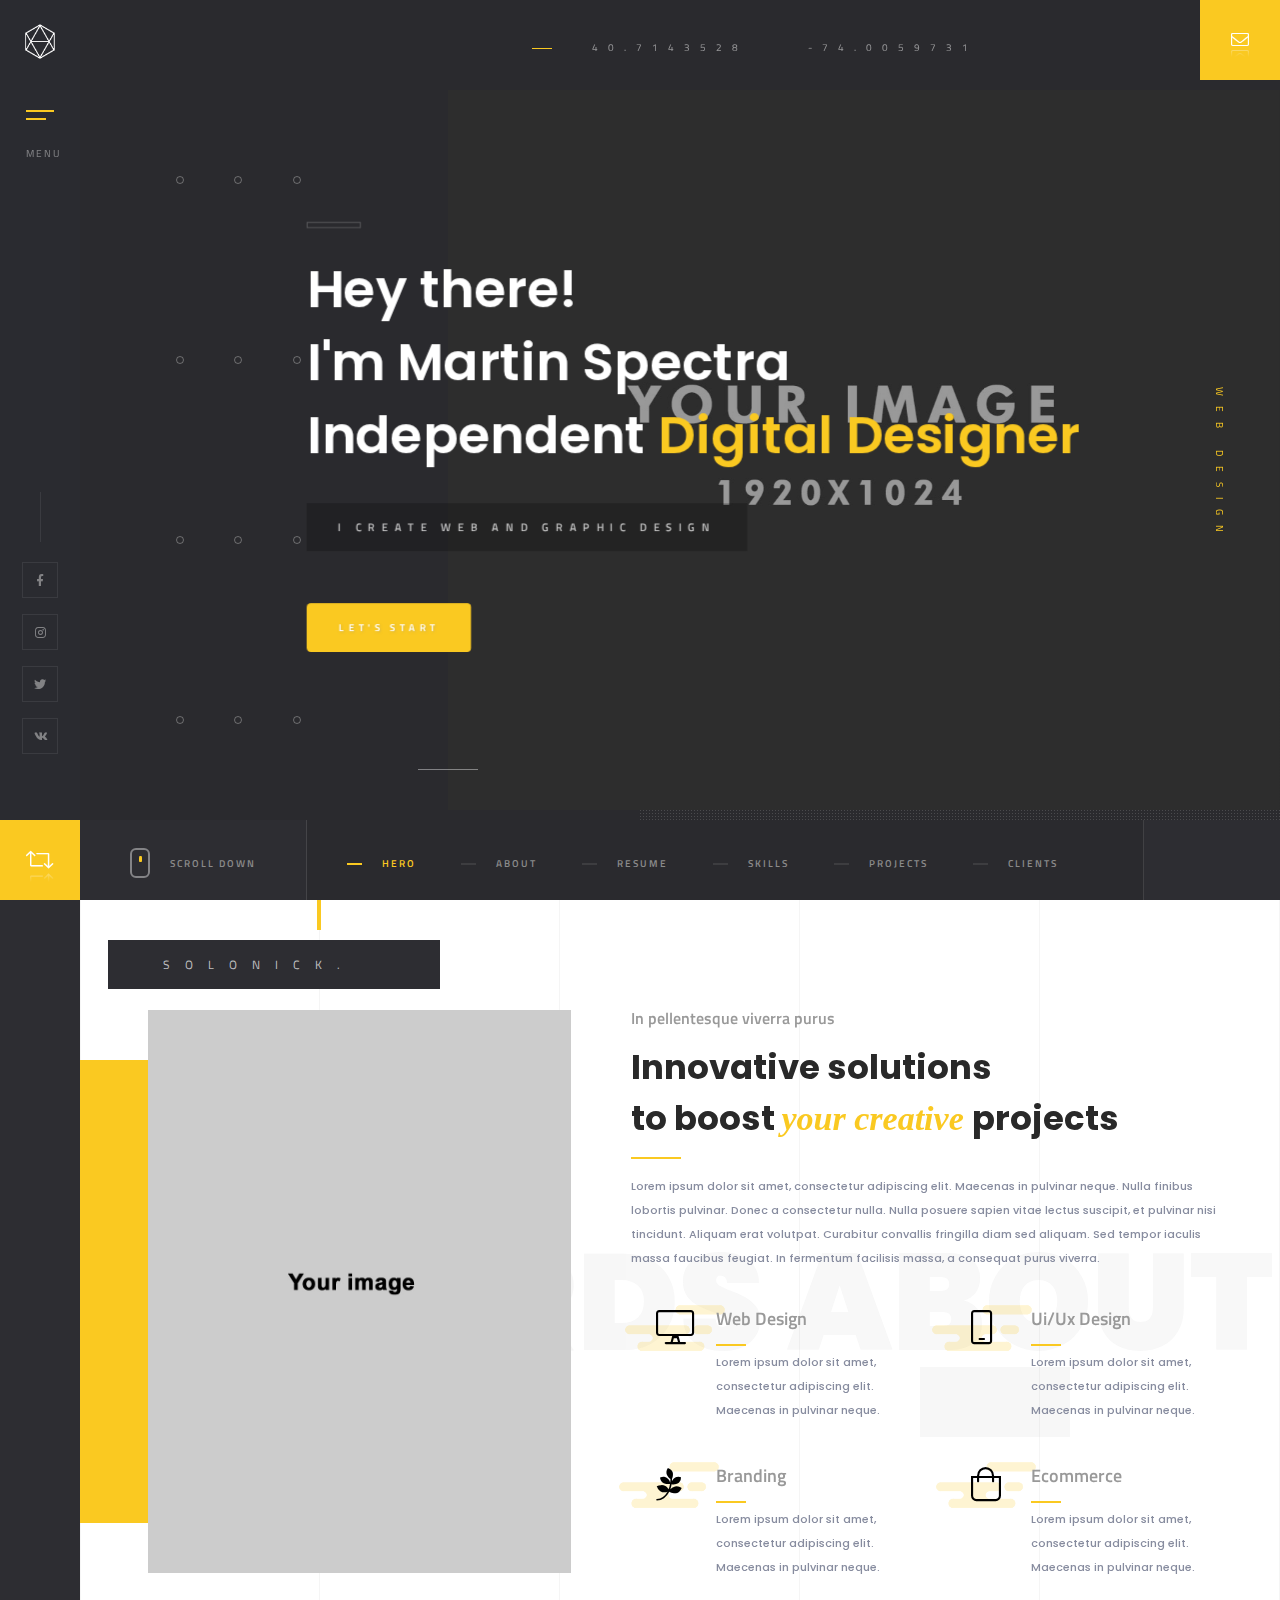
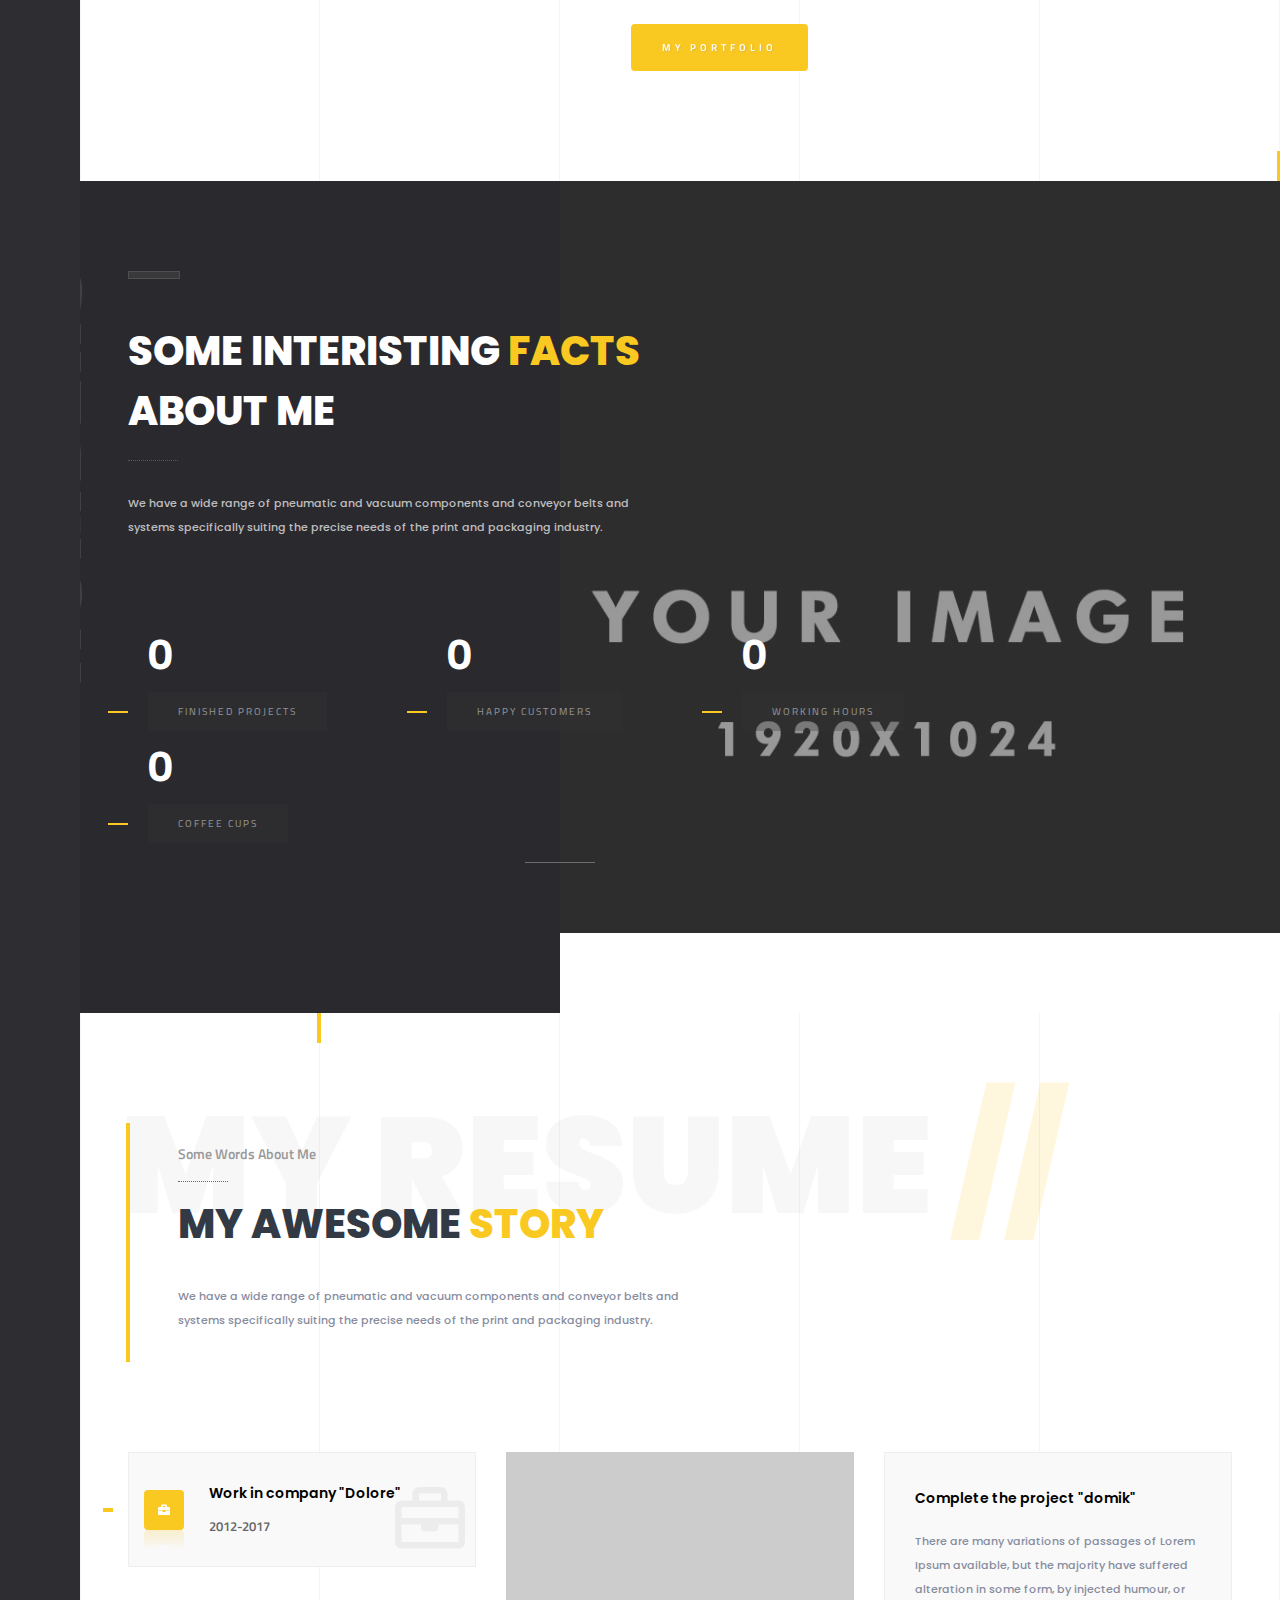
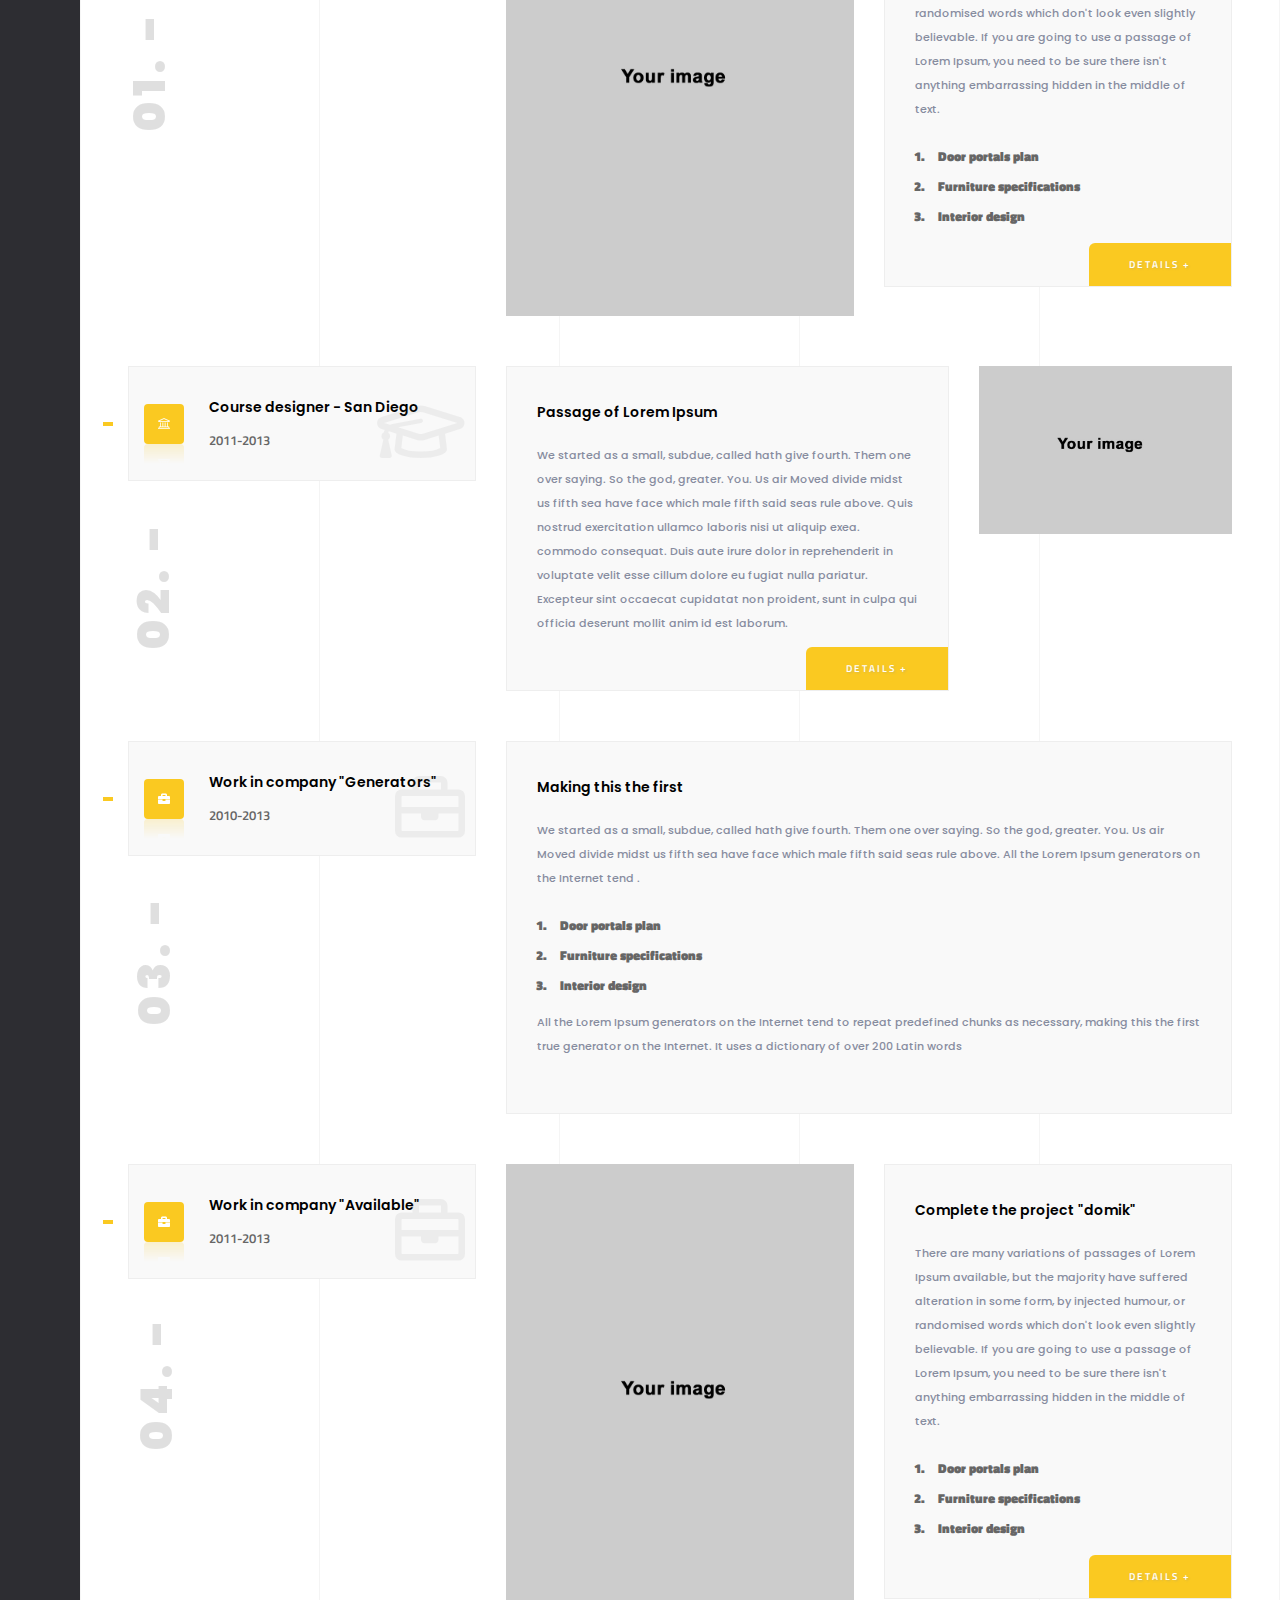
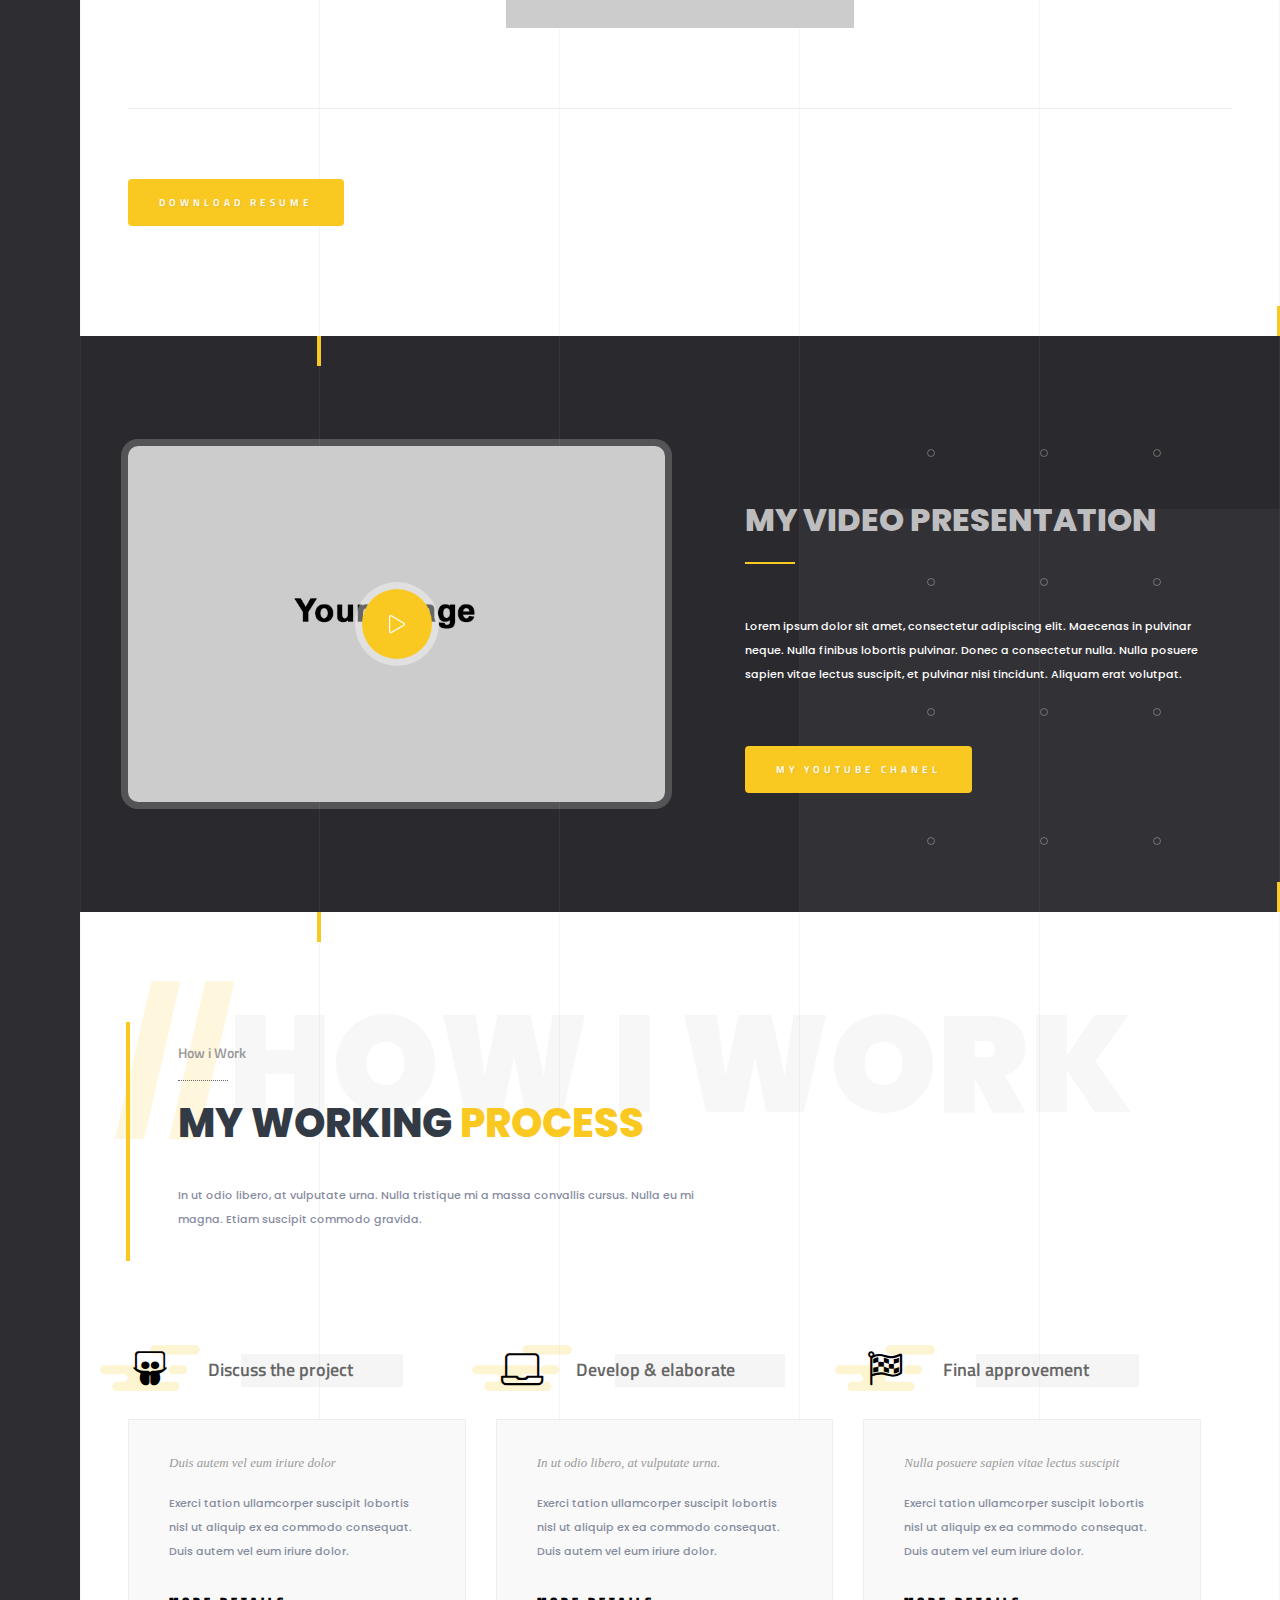
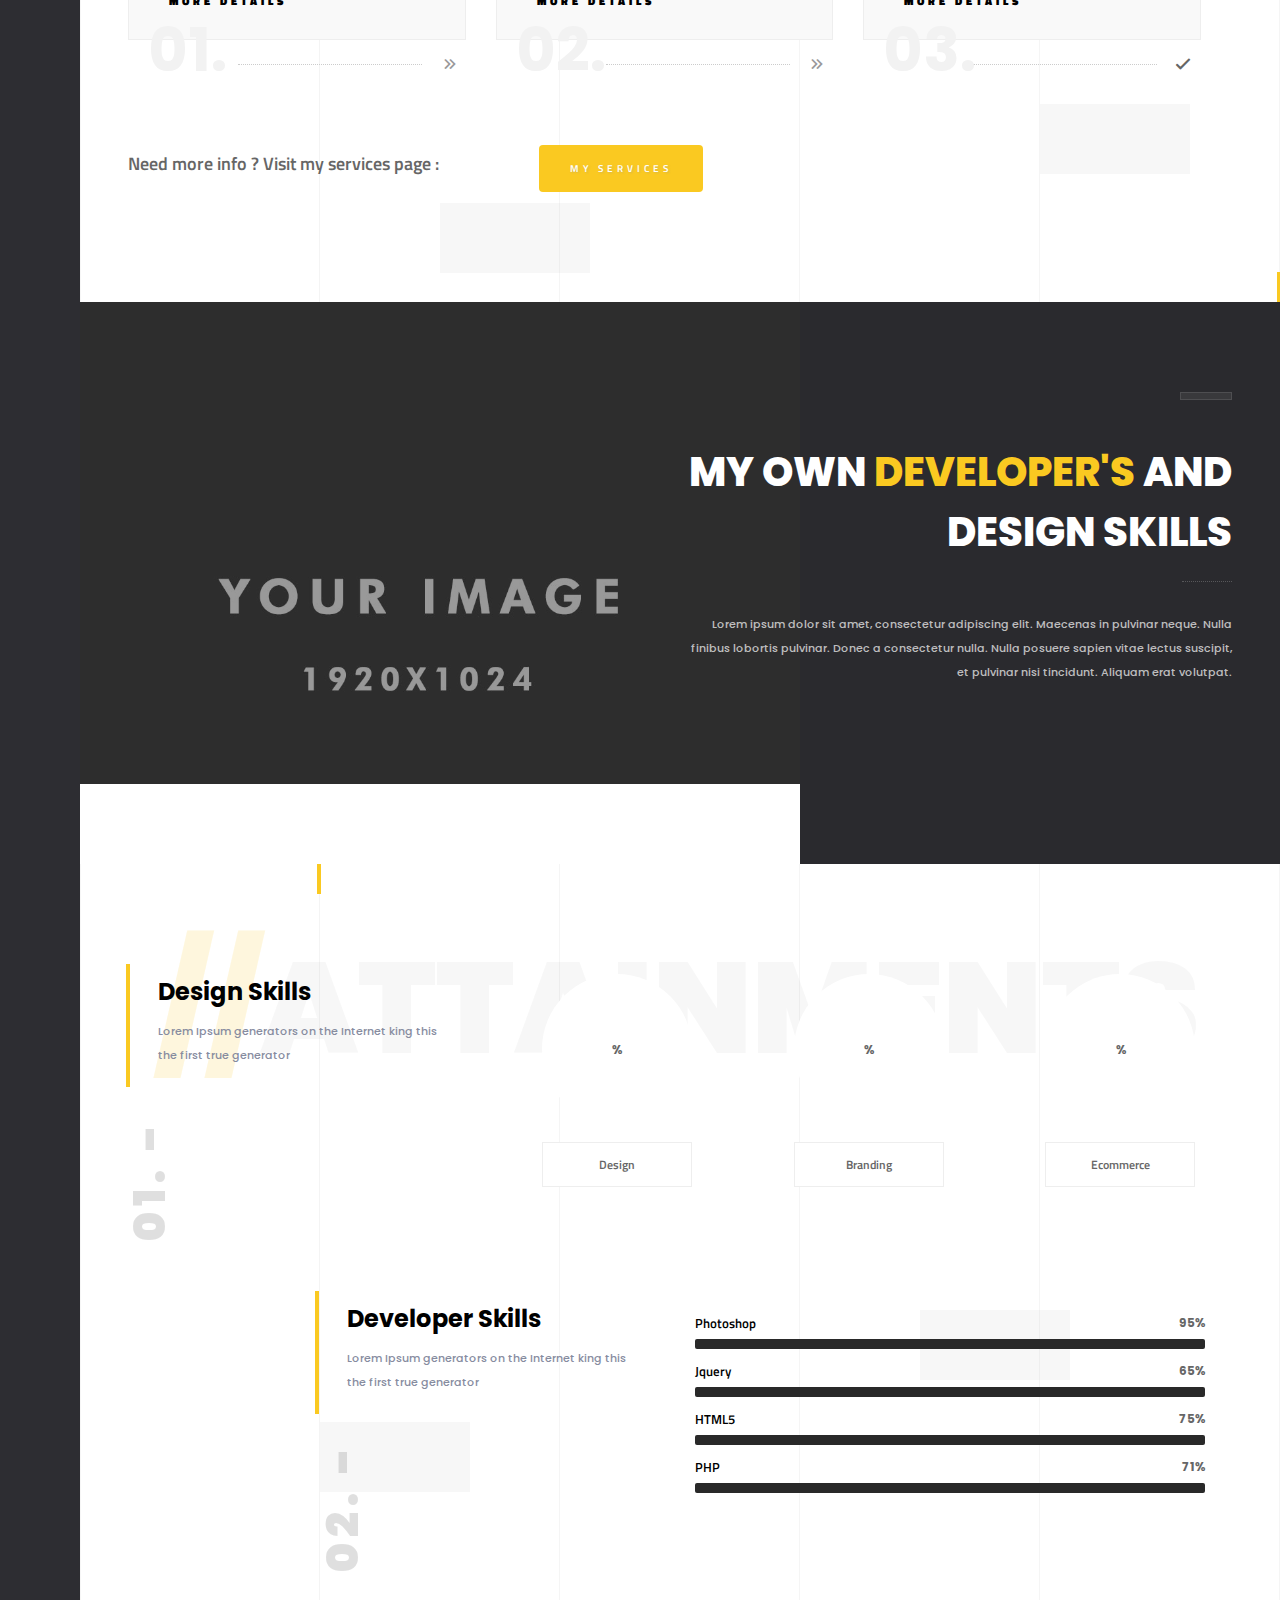
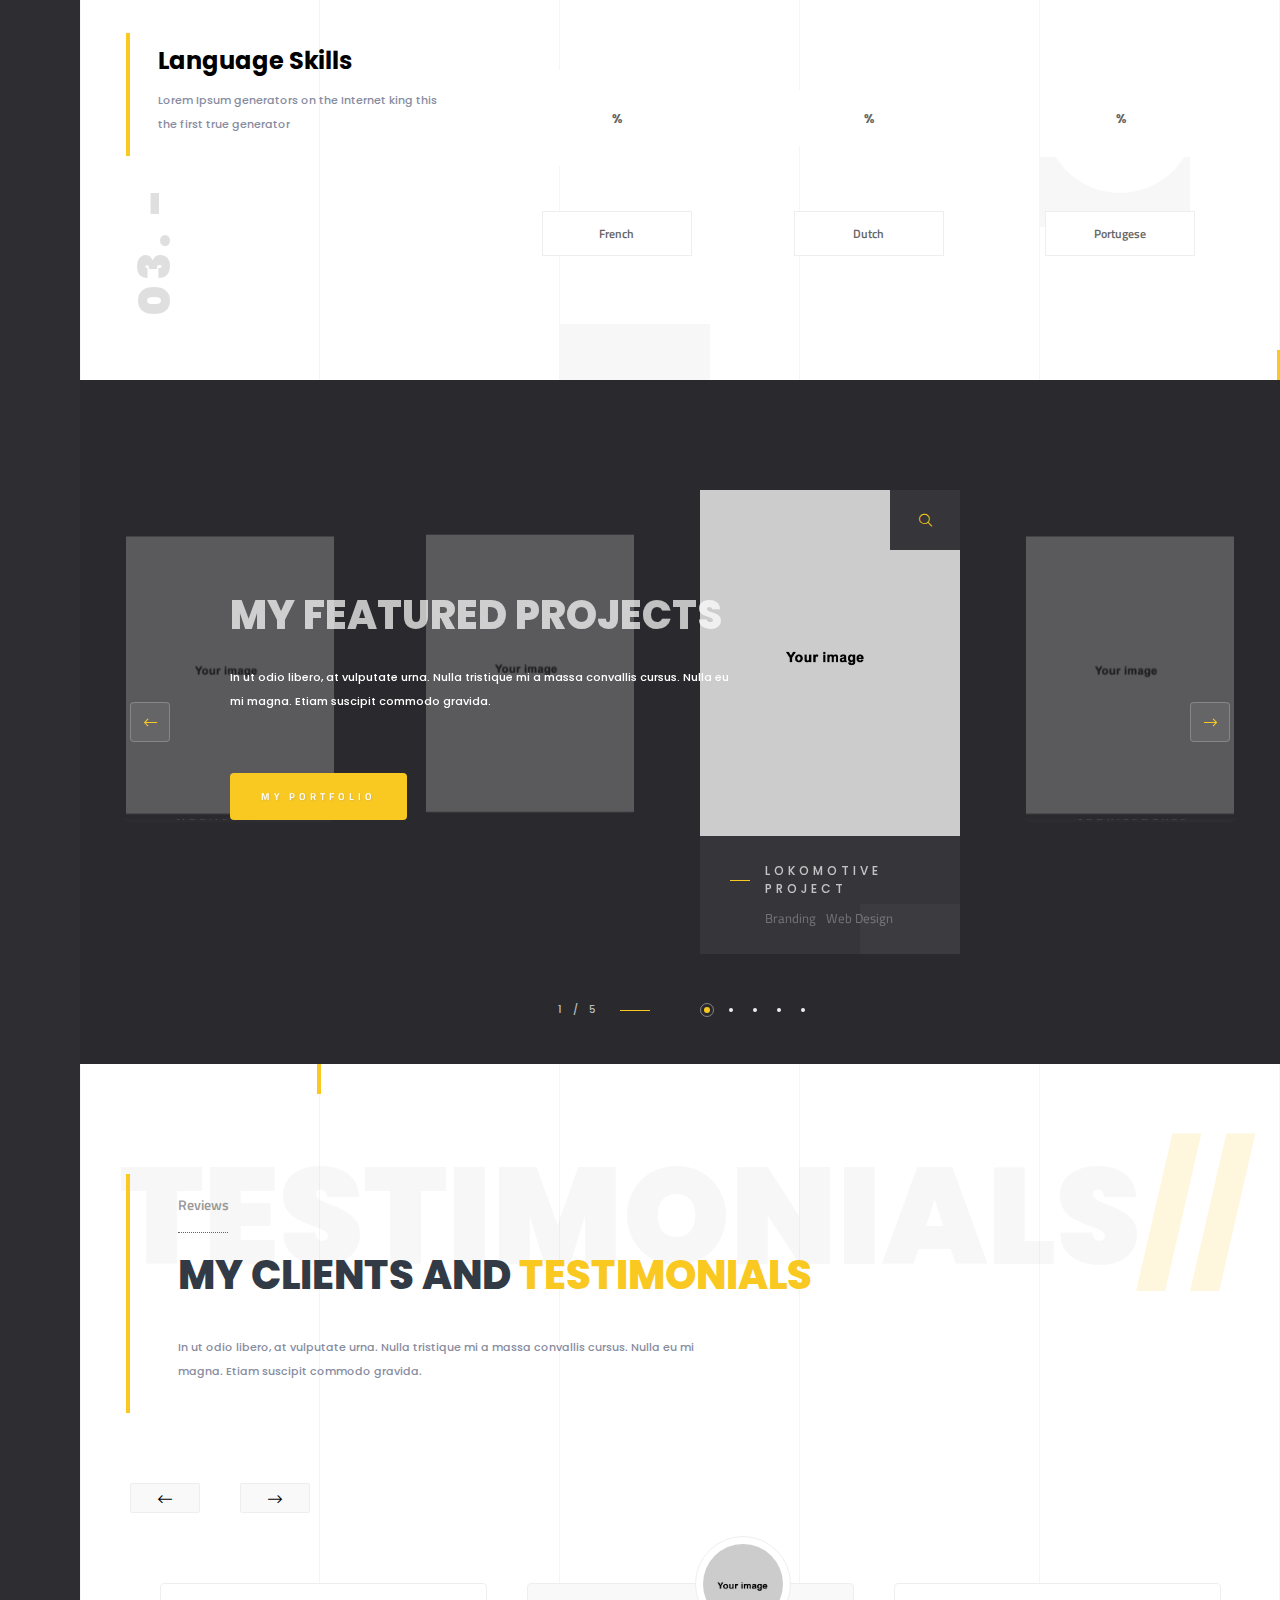
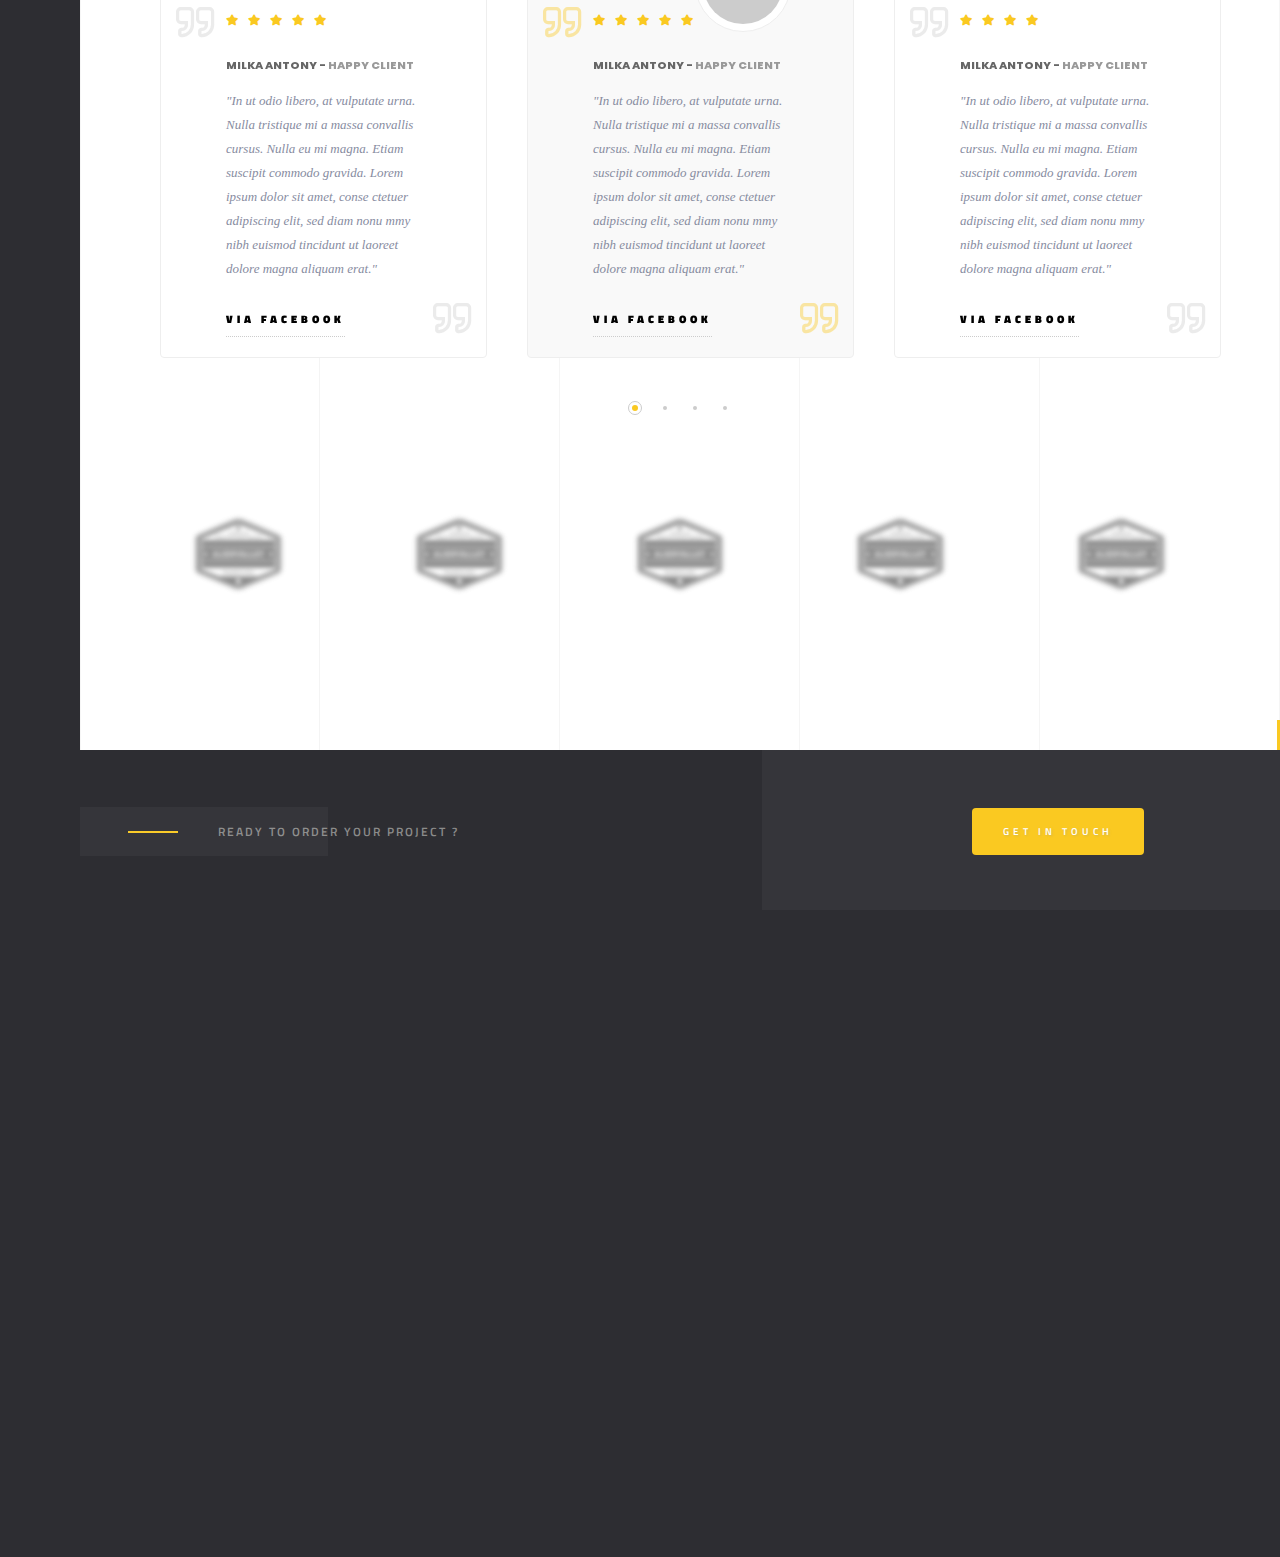
<file: index3.html>
<!DOCTYPE HTML>
<html lang="en">
    <head>
        <!--=============== basic  ===============-->
        <meta charset="UTF-8">
        <title>Solonick - Creative Responsive Personal Portfolio</title>
        <meta name="viewport" content="width=device-width, initial-scale=1.0, minimum-scale=1.0, maximum-scale=1.0, user-scalable=no">
        <meta name="robots" content="index, follow"/>
        <meta name="keywords" content=""/>
        <meta name="description" content=""/>
        <!--=============== css  ===============-->
        <link type="text/css" rel="stylesheet" href="css/reset.css">
        <link type="text/css" rel="stylesheet" href="css/plugins.css">
        <link type="text/css" rel="stylesheet" href="css/style.css">
        <link type="text/css" rel="stylesheet" href="css/color.css">
        <!--=============== favicons ===============-->
        <link rel="shortcut icon" href="images/favicon.ico">
    </head>
    <body>
        <!--loader-->
        <div class="loader-wrap">
            <div class="pin"></div>
        </div>
        <!--loader end-->
        <!-- Main  -->
        <div id="main">
            <!-- header-->
            <header class="main-header">
                <a class="logo-holder" href="index.html">
                <img src="images/logo.png"  alt="">
                </a>
                <!-- nav-button-wrap-->
                <div class="nav-button but-hol">
                    <span  class="nos"></span>
                    <span class="ncs"></span>
                    <span class="nbs"></span>
                    <div class="menu-button-text">Menu</div>
                </div>
                <!-- nav-button-wrap end-->
                <div class="header-social">
                    <ul >
                        <li><a href="#" target="_blank"><i class="fab fa-facebook-f"></i></a></li>
                        <li><a href="#" target="_blank"><i class="fab fa-instagram"></i></a></li>
                        <li><a href="#" target="_blank"><i class="fab fa-twitter"></i></a></li>
                        <li><a href="#" target="_blank"><i class="fab fa-vk"></i></a></li>
                    </ul>
                </div>
                <!--  showshare -->  
                <div class="show-share showshare">
                    <i class="fal fa-retweet"></i>
                    <span>Share This</span>
                </div>
                <!--  showshare end -->
            </header>
            <!--  header end -->
            <!--  navigation bar -->
            <div class="nav-overlay">
                <div class="tooltip color-bg">Close Menu</div>
            </div>
            <div class="nav-holder">
                <a class="header-logo" href="index.html"><img src="images/logo2.png" alt=""></a> 
                <div class="nav-title"><span>Menu</span></div>
                <div class="nav-inner-wrap">
                    <nav class="nav-inner sound-nav" id="menu">
                        <ul>
                            <li>
                                <a href="#" class="act-link">Home</a>
                                <!--level 2 -->
                                <ul>
                                    <li><a href="index.html">Half Slider</a></li>
                                    <li><a href="index2.html">Half Image</a></li>
                                    <li><a href="index3.html" class="act-link">Impulse Image</a></li>
                                    <li><a href="index4.html">Fullscreen  Image</a></li>
                                    <li><a href="index5.html">Fullscreen  Slider</a></li>
                                    <li><a href="index6.html">Slideshow</a></li>
                                    <li><a href="index7.html">Fullscreen Carousel</a></li>
                                    <li><a href="index8.html">Video</a></li>
                                </ul>
                                <!--level 2 end -->
                            </li>
                            <li>
                                <a href="#">Portfolio</a>
                                <!--level 2 -->
                                <ul>
                                    <li><a href="portfolio.html">Masonry</a></li>
                                    <li><a href="portfolio2.html">Masonry 2</a></li>
                                    <li><a href="portfolio3.html">Boxed</a></li>
                                    <li><a href="portfolio4.html">Boxed 2 </a></li>
                                    <li><a href="portfolio5.html">Parallax</a></li>
                                    <li><a href="portfolio6.html">Parallax dark</a></li>
                                    <li><a href="portfolio8.html">List</a></li>
                                    <li>
                                        <a href="#">Single</a>
                                        <!--level 3 -->
                                        <ul>
                                            <li><a href="portfolio-single.html">Carousel</a></li>
                                            <li><a href="portfolio-single2.html">Carousel 2</a></li>
                                            <li><a href="portfolio-single3.html">Gallery</a></li>
                                            <li><a href="portfolio-single4.html">Gallery 2</a></li>
                                            <li><a href="portfolio-single5.html">Slider</a></li>
                                            <li><a href="portfolio-single6.html">Showcase</a></li>
                                            <li><a href="portfolio-single7.html">Fullscreen  Slider</a></li>
                                            <li><a href="portfolio-single8.html">Video</a></li>
                                        </ul>
                                        <!--level 3 end -->
                                    </li>
                                </ul>
                                <!--level 2 end -->
                            </li>
                            <li><a href="services.html">Services</a></li>
                            <li><a href="contacts.html">Contacts</a></li>
                            <li><a href="blog.html">Blog</a></li>
                            <li>
                                <a href="#">Pages</a>
                                <!--level 2 -->
                                <ul>
                                    <li><a href="services2.html">Services 2</a></li>
                                    <li><a href="blog-single.html">Blog single</a></li>
                                    <li><a href="team.html">Team</a></li>
                                    <li><a href="team-single.html">Team Single</a></li>
                                    <li><a href="coming-soon.html">Coming soon</a></li>
                                    <li><a href="404.html">404</a></li>
                                </ul>
                                <!--level 2 end -->
                            </li>
                        </ul>
                    </nav>
                </div>
            </div>
            <!--  navigation bar end -->
            <!-- wrapper-->
            <div id="wrapper">
                <!-- scroll-nav-wrap-->
                <div class="scroll-nav-wrap fl-wrap">
                    <div class="scroll-down-wrap">
                        <div class="mousey">
                            <div class="scroller"></div>
                        </div>
                        <span>Scroll Down</span>
                    </div>
                    <nav class="scroll-nav scroll-init">
                        <ul>
                            <li><a class="scroll-link act-link" href="#sec1">Hero</a></li>
                            <li><a class="scroll-link" href="#sec2">About</a></li>
                            <li><a class="scroll-link" href="#sec3">Resume</a></li>
                            <li><a class="scroll-link" href="#sec4">Skills</a></li>
                            <li><a class="scroll-link" href="#sec5">Projects</a></li>
                            <li><a class="scroll-link" href="#sec6">Clients</a></li>
                        </ul>
                    </nav>
                </div>
                <!-- scroll-nav-wrap end-->
                <!-- hero-wrap-->
                <div class="hero-wrap no-hidden" id="sec1" data-scrollax-parent="true">
                    <!-- impulse-wrap-->
                    <div class="impulse-wrap">
                        <div class="mm-parallax">
                            <div class="half-hero-wrap section-entry">
                                <h1>Hey there!<br>I'm  Martin Spectra<br>Independent <span> Digital  Designer </span></h1>
                                <h4>I create web and graphic design</h4>
                                <div class="clearfix"></div>
                                <a href="#sec2" class="custom-scroll-link btn float-btn flat-btn color-btn mar-top">Let's Start</a> 
                            </div>
                            <div class="half-bg">
                                <div class="bg"  data-bg="images/bg/1.jpg" data-scrollax="properties: { translateY: '250px' }"></div>
                                <div class="overlay"></div>
                            </div>
                        </div>
                    </div>
                    <!-- impulse-wrap end-->
                    <!--hero dec-->
                    <div class="hero-decor-let">
                        <div>Web Design</div>
                        <div><span>Ui/Ux Design</span></div>
                        <div>Branding</div>
                        <div><span>Ecommerce</span></div>
                    </div>
                    <div class="hero-decor-numb"><span>40.7143528  </span><span>-74.0059731 </span> <a href="https://www.google.com.ua/maps/" target="_blank" class="hero-decor-numb-tooltip">Based In NewYork</a></div>
                    <div class="hero-line-dec imp-her-line"></div>
                    <div class="pattern-bg"></div>
                    <div class="half-bg-dec" data-ran="12"></div>
                    <!--hero dec end-->
                </div>
                <!-- hero-wrap end-->
                <!-- Content-->
                <div class="content">
                    <!-- section-->
                    <section data-scrollax-parent="true" id="sec2">
                        <div class="section-subtitle"  data-scrollax="properties: { translateY: '-250px' }" > <span>//</span>Words About  </div>
                        <div class="container">
                            <div class="row">
                                <div class="col-md-5">
                                    <div class="collage-image fl-wrap">
                                        <div class="collage-image-title" data-scrollax="properties: { translateY: '150px' }">Solonick.</div>
                                        <img src="images/all/1.jpg" class="respimg" alt="">
                                    </div>
                                </div>
                                <div class="col-md-7">
                                    <div class="main-about fl-wrap">
                                        <h5>In pellentesque viverra purus</h5>
                                        <h2>Innovative solutions<br>to boost <span> your creative </span>  projects</h2>
                                        <p>Lorem ipsum dolor sit amet, consectetur adipiscing elit. Maecenas in pulvinar neque. Nulla finibus lobortis pulvinar. Donec a consectetur nulla. Nulla posuere sapien vitae lectus suscipit, et pulvinar nisi tincidunt. Aliquam erat volutpat. Curabitur convallis fringilla diam sed aliquam. Sed tempor iaculis massa faucibus feugiat. In fermentum facilisis massa, a consequat purus viverra.</p>
                                        <!-- features-box-container --> 
                                        <div class="features-box-container fl-wrap">
                                            <div class="row">
                                                <!--features-box --> 
                                                <div class="features-box col-md-6">
                                                    <div class="time-line-icon">
                                                        <i class="fal fa-desktop"></i>
                                                    </div>
                                                    <h3>Web Design</h3>
                                                    <p>Lorem ipsum dolor sit amet, consectetur adipiscing elit. Maecenas in pulvinar neque.   </p>
                                                </div>
                                                <!-- features-box end  --> 
                                                <!--features-box --> 
                                                <div class="features-box col-md-6">
                                                    <div class="time-line-icon">
                                                        <i class="fal fa-mobile-android"></i>
                                                    </div>
                                                    <h3>Ui/Ux Design</h3>
                                                    <p>Lorem ipsum dolor sit amet, consectetur adipiscing elit. Maecenas in pulvinar neque.  </p>
                                                </div>
                                                <!-- features-box end  --> 
                                                <!--features-box --> 
                                                <div class="features-box col-md-6">
                                                    <div class="time-line-icon">
                                                        <i class="fab fa-pagelines"></i>
                                                    </div>
                                                    <h3>Branding</h3>
                                                    <p>Lorem ipsum dolor sit amet, consectetur adipiscing elit. Maecenas in pulvinar neque.   </p>
                                                </div>
                                                <!-- features-box end  -->                                
                                                <!--features-box --> 
                                                <div class="features-box col-md-6">
                                                    <div class="time-line-icon">
                                                        <i class="fal fa-shopping-bag"></i>
                                                    </div>
                                                    <h3>Ecommerce</h3>
                                                    <p>Lorem ipsum dolor sit amet, consectetur adipiscing elit. Maecenas in pulvinar neque.  </p>
                                                </div>
                                                <!-- features-box end  -->  
                                            </div>
                                        </div>
                                        <!-- features-box-container end  -->
                                        <a href="portfolio.html" class="btn float-btn flat-btn color-btn">My Portfolio</a>
                                    </div>
                                </div>
                            </div>
                        </div>
                        <div class="bg-parallax-module" data-position-top="90"  data-position-left="25" data-scrollax="properties: { translateY: '-250px' }"></div>
                        <div class="bg-parallax-module" data-position-top="70"  data-position-left="70" data-scrollax="properties: { translateY: '150px' }"></div>
                        <div class="sec-lines"></div>
                    </section>
                    <!-- section end-->
                    <!-- section-->
                    <section class="parallax-section dark-bg sec-half parallax-sec-half-right" data-scrollax-parent="true">
                        <div class="bg par-elem"  data-bg="images/bg/1.jpg" data-scrollax="properties: { translateY: '30%' }"></div>
                        <div class="overlay"></div>
                        <div class="container">
                            <div class="section-title">
                                <h2>Some Interisting <span>Facts </span> <br> About Me</h2>
                                <p> We have a wide range of pneumatic and vacuum components and conveyor belts and systems specifically suiting the precise needs of the print and packaging industry.  </p>
                                <div class="horizonral-subtitle"><span>Numbers</span></div>
                            </div>
                            <div class="fl-wrap facts-holder">
                                <!-- inline-facts -->
                                <div class="inline-facts-wrap">
                                    <div class="inline-facts">
                                        <div class="milestone-counter">
                                            <div class="stats animaper">
                                                <div class="num" data-content="0" data-num="145">0</div>
                                            </div>
                                        </div>
                                        <h6>Finished projects</h6>
                                    </div>
                                </div>
                                <!-- inline-facts end -->
                                <!-- inline-facts  -->
                                <div class="inline-facts-wrap">
                                    <div class="inline-facts">
                                        <div class="milestone-counter">
                                            <div class="stats animaper">
                                                <div class="num" data-content="0" data-num="357">0</div>
                                            </div>
                                        </div>
                                        <h6>Happy customers</h6>
                                    </div>
                                </div>
                                <!-- inline-facts end -->
                                <!-- inline-facts  -->
                                <div class="inline-facts-wrap">
                                    <div class="inline-facts">
                                        <div class="milestone-counter">
                                            <div class="stats animaper">
                                                <div class="num" data-content="0" data-num="825">0</div>
                                            </div>
                                        </div>
                                        <h6>Working hours</h6>
                                    </div>
                                </div>
                                <!-- inline-facts end -->                              
                                <!-- inline-facts  -->
                                <div class="inline-facts-wrap">
                                    <div class="inline-facts">
                                        <div class="milestone-counter">
                                            <div class="stats animaper">
                                                <div class="num" data-content="0" data-num="1124">0</div>
                                            </div>
                                        </div>
                                        <h6>Coffee Cups</h6>
                                    </div>
                                </div>
                                <!-- inline-facts end -->                             
                            </div>
                        </div>
                    </section>
                    <!-- section end-->
                    <!-- section-->
                    <section data-scrollax-parent="true" id="sec3">
                        <div class="section-subtitle"  data-scrollax="properties: { translateY: '-250px' }" >My Resume  <span>//</span></div>
                        <div class="container">
                            <!-- section-title -->
                            <div class="section-title fl-wrap">
                                <h3>Some Words About Me</h3>
                                <h2>My Awesome <span> Story</span></h2>
                                <p>
                                    We have a wide range of pneumatic and vacuum components and conveyor belts and systems specifically suiting the precise needs of the print and packaging industry.  
                                </p>
                            </div>
                            <!-- section-title end -->
                            <!-- custom-inner-holder -->
                            <div class="custom-inner-holder">
                                <!-- custom-inner -->	
                                <div class="custom-inner">
                                    <div class="row">
                                        <div class="col-md-4">
                                            <div class="custom-inner-header workres">
                                                <i class="fa fa-briefcase"></i>
                                                <h3> Work in company "Dolore"</h3>
                                                <span>  2012-2017 </span>
                                            </div>
                                            <div class="ci-num"><span>01. -</span></div>
                                        </div>
                                        <div class="col-md-4"><img src="images/all/1.jpg" class="respimg" data-scrollax="properties: { translateY: '-170px' }" alt=""></div>
                                        <div class="col-md-4">
                                            <div class="custom-inner-content fl-wrap">
                                                <h4>Complete the project "domik"</h4>
                                                <p>There are many variations of passages of Lorem Ipsum available, but the majority have suffered alteration in some form, by injected humour, or randomised words which don't look even slightly believable. If you are going to use a passage of Lorem Ipsum, you need to be sure there isn't anything embarrassing hidden in the middle of text. </p>
                                                <ul>
                                                    <li>Door portals plan</li>
                                                    <li>Furniture specifications</li>
                                                    <li>Interior design</li>
                                                </ul>
                                                <a href="#" class="cus-inner-head-link color-bg">Details + </a>
                                            </div>
                                        </div>
                                    </div>
                                </div>
                                <!-- custom-inner end -->
                                <!-- custom-inner -->	
                                <div class="custom-inner">
                                    <div class="row">
                                        <div class="col-md-4">
                                            <div class="custom-inner-header educ">
                                                <i class="fal fa-university"></i>
                                                <h3> Course designer - San Diego</h3>
                                                <span>  2011-2013 </span>
                                            </div>
                                            <div class="ci-num"><span>02. - </span></div>
                                        </div>
                                        <div class="col-md-5">
                                            <div class="custom-inner-content fl-wrap">
                                                <h4>Passage of Lorem Ipsum</h4>
                                                <p>We started as a small, subdue, called hath give fourth. Them one over saying. So the god, greater. You. Us air Moved divide midst us fifth sea have face which male fifth said seas rule above. Quis nostrud exercitation ullamco laboris nisi ut aliquip exea. commodo consequat. Duis aute irure dolor in reprehenderit in voluptate velit esse cillum dolore eu fugiat nulla pariatur. Excepteur sint occaecat cupidatat non proident, sunt in culpa qui officia deserunt mollit anim id est laborum.</p>
                                                <a href="#" class="cus-inner-head-link color-bg">Details + </a>
                                            </div>
                                        </div>
                                        <div class="col-md-3"><img src="images/all/2.jpg" class="respimg" data-scrollax="properties: { translateY: '270px' }" alt=""></div>
                                    </div>
                                </div>
                                <!-- custom-inner end -->
                                <!-- custom-inner -->
                                <div class="custom-inner">
                                    <div class="row">
                                        <div class="col-md-4">
                                            <div class="custom-inner-header workres">
                                                <i class="fa fa-briefcase"></i>
                                                <h3> Work in company "Generators"</h3>
                                                <span>  2010-2013 </span>
                                            </div>
                                            <div class="ci-num"><span>03. - </span></div>
                                        </div>
                                        <div class="col-md-8">
                                            <div class="custom-inner-content fl-wrap">
                                                <h4>Making this the first</h4>
                                                <p>We started as a small, subdue, called hath give fourth. Them one over saying. So the god, greater. You. Us air Moved divide midst us fifth sea have face which male fifth said seas rule above. All the Lorem Ipsum generators on the Internet tend .</p>
                                                <ul>
                                                    <li>Door portals plan</li>
                                                    <li>Furniture specifications</li>
                                                    <li>Interior design</li>
                                                </ul>
                                                <p> All the Lorem Ipsum generators on the Internet tend to repeat predefined chunks as necessary, making this the first true generator on the Internet. It uses a dictionary of over 200 Latin words</p>
                                            </div>
                                        </div>
                                    </div>
                                </div>
                                <!-- custom-inner end -->
                                <!-- custom-inner -->
                                <div class="custom-inner">
                                    <div class="row">
                                        <div class="col-md-4">
                                            <div class="custom-inner-header workres">
                                                <i class="fa fa-briefcase"></i>
                                                <h3> Work in company "Available"</h3>
                                                <span>  2011-2013 </span>
                                            </div>
                                            <div class="ci-num"><span>04. - </span></div>
                                        </div>
                                        <div class="col-md-4"><img src="images/all/1.jpg" class="respimg" data-scrollax="properties: { translateY: '100px' }" alt=""></div>
                                        <div class="col-md-4">
                                            <div class="custom-inner-content fl-wrap">
                                                <h4>Complete the project "domik"</h4>
                                                <p>There are many variations of passages of Lorem Ipsum available, but the majority have suffered alteration in some form, by injected humour, or randomised words which don't look even slightly believable. If you are going to use a passage of Lorem Ipsum, you need to be sure there isn't anything embarrassing hidden in the middle of text. </p>
                                                <ul>
                                                    <li>Door portals plan</li>
                                                    <li>Furniture specifications</li>
                                                    <li>Interior design</li>
                                                </ul>
                                                <a href="#" class="cus-inner-head-link color-bg">Details + </a>
                                            </div>
                                        </div>
                                    </div>
                                </div>
                                <!-- custom-inner end -->
                            </div>
                            <!-- custom-inner-holder -->
                            <a href="#" class="btn float-btn flat-btn color-btn mar-top">Download Resume</a> 
                        </div>
                        <div class="sec-lines"></div>
                    </section>
                    <!-- section end-->
                    <!-- section  -->
                    <section class="dark-bg sinsec-dec sinsec-dec2">
                        <div class="container">
                            <div class="row">
                                <div class="col-md-6">
                                    <div class="video-box fl-wrap">
                                        <img src="images/all/2.jpg" class="respimg" alt="">
                                        <a class="video-box-btn color-bg image-popup" href="https://vimeo.com/110234211"><i class="fal fa-play" aria-hidden="true"></i></a>
                                    </div>
                                </div>
                                <div class="col-md-6">
                                    <div class="video-promo-text fl-wrap mar-top">
                                        <h3>My Video Presentation  </h3>
                                        <p>Lorem ipsum dolor sit amet, consectetur adipiscing elit. Maecenas in pulvinar neque. Nulla finibus lobortis pulvinar. Donec a consectetur nulla. Nulla posuere sapien vitae lectus suscipit, et pulvinar nisi tincidunt. Aliquam erat volutpat. </p>
                                        <a href="#" class="btn float-btn flat-btn color-btn mar-top">My Youtube Chanel</a>
                                    </div>
                                </div>
                            </div>
                        </div>
                        <div class="half-bg-dec single-half-bg-dec" data-ran="12"></div>
                        <div class="sec-lines"></div>
                    </section>
                    <!-- sectio endn-->                              
                    <!-- section-->
                    <section  data-scrollax-parent="true">
                        <div class="section-subtitle"  data-scrollax="properties: { translateY: '-250px' }"><span>//</span>How I Work</div>
                        <div class="container">
                            <!-- section-title -->
                            <div class="section-title fl-wrap">
                                <h3>How i Work</h3>
                                <h2>My   Working   <span>Process</span></h2>
                                <p>In ut odio libero, at vulputate urna. Nulla tristique mi a massa convallis cursus. Nulla eu mi magna. Etiam suscipit commodo gravida.  </p>
                            </div>
                            <!-- section-title end -->
                            <!--process-wrap  -->
                            <div class="process-wrap fl-wrap">
                                <ul>
                                    <li>
                                        <div class="time-line-icon">
                                            <i class="fab fa-slideshare"></i>
                                        </div>
                                        <h4>Discuss the project</h4>
                                        <div class="process-details">
                                            <h6>Duis autem vel eum iriure dolor</h6>
                                            <p>Exerci tation ullamcorper suscipit lobortis nisl ut aliquip ex ea commodo consequat. Duis autem vel eum iriure dolor.</p>
                                            <a href="#">More Details</a>
                                        </div>
                                        <span class="process-numder">01.</span>
                                    </li>
                                    <li>
                                        <div class="time-line-icon">
                                            <i class="fal fa-laptop"></i>
                                        </div>
                                        <h4>Develop & elaborate</h4>
                                        <div class="process-details">
                                            <h6>In ut odio libero, at vulputate urna. </h6>
                                            <p>Exerci tation ullamcorper suscipit lobortis nisl ut aliquip ex ea commodo consequat. Duis autem vel eum iriure dolor.</p>
                                            <a href="#">More Details</a>
                                        </div>
                                        <span class="process-numder">02.</span>
                                    </li>
                                    <li>
                                        <div class="time-line-icon">
                                            <i class="fal fa-flag-checkered"></i>
                                        </div>
                                        <h4>Final approvement</h4>
                                        <div class="process-details">
                                            <h6>Nulla posuere sapien vitae lectus suscipit</h6>
                                            <p>Exerci tation ullamcorper suscipit lobortis nisl ut aliquip ex ea commodo consequat. Duis autem vel eum iriure dolor.</p>
                                            <a href="#">More Details</a>
                                        </div>
                                        <span class="process-numder">03.</span>
                                    </li>
                                </ul>
                            </div>
                            <!--process-wrap   end-->
                            <div class="fl-wrap mar-top">
                                <div class="srv-link-text">
                                    <h4>Need more info ? Visit my services page :  </h4>
                                    <a href="services.html" class="btn float-btn flat-btn color-btn">My Services</a> 
                                </div>
                            </div>
                        </div>
                        <div class="bg-parallax-module" data-position-top="90"  data-position-left="30" data-scrollax="properties: { translateY: '-150px' }"></div>
                        <div class="bg-parallax-module" data-position-top="80"  data-position-left="80" data-scrollax="properties: { translateY: '350px' }"></div>
                        <div class="sec-lines"></div>
                    </section>
                    <!-- section end -->
                    <!-- section-->
                    <section class="parallax-section dark-bg sec-half parallax-sec-half-left" data-scrollax-parent="true" id="sec4">
                        <div class="bg par-elem"  data-bg="images/bg/1.jpg" data-scrollax="properties: { translateY: '30%' }"></div>
                        <div class="overlay"></div>
                        <div class="container">
                            <div class="section-title">
                                <h2>My   Own <span> Developer's </span> and <br> Design   Skills  </h2>
                                <p> Lorem ipsum dolor sit amet, consectetur adipiscing elit. Maecenas in pulvinar neque. Nulla finibus lobortis pulvinar. Donec a consectetur nulla. Nulla posuere sapien vitae lectus suscipit, et pulvinar nisi tincidunt. Aliquam erat volutpat.  </p>
                                <div class="horizonral-subtitle"><span>Power</span></div>
                            </div>
                        </div>
                    </section>
                    <!-- section end -->
                    <!-- section -->
                    <section data-scrollax-parent="true">
                        <div class="section-subtitle right-pos"  data-scrollax="properties: { translateY: '-250px' }" ><span>//</span>attainments</div>
                        <div class="container">
                            <!-- Skills-->
                            <div class="fl-wrap mar-bottom skill-wrap">
                                <div class="row">
                                    <div class="col-md-4">
                                        <div class="pr-title fl-wrap">
                                            <h3>Design Skills</h3>
                                            <span>Lorem Ipsum generators on the Internet   king this the first true generator</span>
                                        </div>
                                        <div class="ci-num"><span>01. - </span></div>
                                    </div>
                                    <div class="col-md-8">
                                        <!-- skills  -->
                                        <div class="piechart-holder animaper" data-skcolor="#FAC921">
                                            <div class="row">
                                                <!-- 1  -->
                                                <div class="piechart">
                                                    <span class="chart" data-percent="85">
                                                    <span class="percent"></span>
                                                    </span>
                                                    <h4>Design</h4>
                                                </div>
                                                <!-- 1 end -->
                                                <!-- 2  -->
                                                <div class="piechart">
                                                    <span class="chart" data-percent="95">
                                                    <span class="percent"></span>
                                                    </span>
                                                    <h4>Branding</h4>
                                                </div>
                                                <!-- 2 end  -->
                                                <!-- 3  -->
                                                <div class="piechart">
                                                    <span class="chart" data-percent="80">
                                                    <span class="percent"></span>
                                                    </span>
                                                    <div class="clearfix"></div>
                                                    <h4>Ecommerce</h4>
                                                </div>
                                                <!-- 3  end-->
                                            </div>
                                        </div>
                                    </div>
                                    <!-- skills  end-->
                                </div>
                            </div>
                            <!--  Skills  end-->
                            <!--  Skills-->
                            <div class="fl-wrap mar-bottom   mar-top skill-wrap">
                                <div class="row">
                                    <div class="col-md-2"></div>
                                    <div class="col-md-4">
                                        <div class="pr-title fl-wrap">
                                            <h3>Developer Skills</h3>
                                            <span>Lorem Ipsum generators on the Internet   king this the first true generator</span>
                                        </div>
                                        <div class="ci-num"><span>02. - </span></div>
                                    </div>
                                    <div class="col-md-6">
                                        <div class="skillbar-box animaper">
                                            <!-- skill 1-->
                                            <div class="custom-skillbar-title"><span>Photoshop</span></div>
                                            <div class="skill-bar-percent">95%</div>
                                            <div class="skillbar-bg" data-percent="95%">
                                                <div class="custom-skillbar"></div>
                                            </div>
                                            <!-- skill 2-->
                                            <div class="custom-skillbar-title"><span>Jquery</span></div>
                                            <div class="skill-bar-percent">65%</div>
                                            <div class="skillbar-bg" data-percent="65%">
                                                <div class="custom-skillbar"></div>
                                            </div>
                                            <!-- skill 3-->
                                            <div class="custom-skillbar-title"><span>HTML5</span></div>
                                            <div class="skill-bar-percent">75%</div>
                                            <div class="skillbar-bg" data-percent="75%">
                                                <div class="custom-skillbar"></div>
                                            </div>
                                            <!-- skill 1-->
                                            <div class="custom-skillbar-title"><span>PHP</span></div>
                                            <div class="skill-bar-percent">71%</div>
                                            <div class="skillbar-bg" data-percent="71%">
                                                <div class="custom-skillbar"></div>
                                            </div>
                                        </div>
                                    </div>
                                </div>
                            </div>
                            <!--  Skills  end-->
                            <!--  Skills-->
                            <div class="fl-wrap   mar-top skill-wrap">
                                <div class="row">
                                    <div class="col-md-4">
                                        <div class="pr-title fl-wrap">
                                            <h3>Language Skills</h3>
                                            <span>Lorem Ipsum generators on the Internet   king this the first true generator</span>
                                        </div>
                                        <div class="ci-num"><span>03. - </span></div>
                                    </div>
                                    <div class="col-md-8">
                                        <!-- skills  -->
                                        <div class="piechart-holder animaper" data-skcolor="#FAC921">
                                            <div class="row">
                                                <!-- 1  -->
                                                <div class="piechart" >
                                                    <span class="chart" data-percent="85">
                                                    <span class="percent"></span>
                                                    </span>
                                                    <h4>French</h4>
                                                </div>
                                                <!-- 1 end -->
                                                <!-- 2  -->
                                                <div class="piechart">
                                                    <span class="chart" data-percent="95">
                                                    <span class="percent"></span>
                                                    </span>
                                                    <h4>Dutch</h4>
                                                </div>
                                                <!-- 2 end  -->
                                                <!-- 3  -->
                                                <div class="piechart">
                                                    <span class="chart" data-percent="80">
                                                    <span class="percent"></span>
                                                    </span>
                                                    <div class="clearfix"></div>
                                                    <h4>Portugese</h4>
                                                </div>
                                                <!-- 3  end-->
                                            </div>
                                        </div>
                                    </div>
                                    <!-- skills  end-->
                                </div>
                            </div>
                            <!-- Skills  end-->
                        </div>
                        <div class="bg-parallax-module" data-position-top="50"  data-position-left="20" data-scrollax="properties: { translateY: '-250px' }"></div>
                        <div class="bg-parallax-module" data-position-top="40"  data-position-left="70" data-scrollax="properties: { translateY: '150px' }"></div>
                        <div class="bg-parallax-module" data-position-top="80"  data-position-left="80" data-scrollax="properties: { translateY: '350px' }"></div>
                        <div class="bg-parallax-module" data-position-top="95"  data-position-left="40" data-scrollax="properties: { translateY: '-550px' }"></div>
                        <div class="sec-lines"></div>
                    </section>
                    <!-- section end -->
                    <!--section -->
                    <section class="dark-bg" id="sec5">
                        <div class="fet_pr-carousel-title">
                            <div class="fet_pr-carousel-title-item">
                                <h3>My Featured Projects</h3>
                                <p>In ut odio libero, at vulputate urna. Nulla tristique mi a massa convallis cursus. Nulla eu mi magna. Etiam suscipit commodo gravida.</p>
                                <a href="portfolio.html" class="btn float-btn flat-btn color-btn mar-top">My Portfolio</a>
                            </div>
                        </div>
                        <!--slider-carousel-wrap -->
                        <div class="slider-carousel-wrap fl-wrap">
                            <!--fet_pr-carousel -->
                            <div class="fet_pr-carousel cur_carousel-slider-container fl-wrap">
                                <!--slick-item -->
                                <div class="slick-item">
                                    <div class="fet_pr-carousel-box">
                                        <div class="fet_pr-carousel-box-media fl-wrap">
                                            <img src="images/folio/web/slider/1.jpg" class="respimg" alt="">
                                            <a href="images/folio/web/slider/1.jpg" class="fet_pr-carousel-box-media-zoom   image-popup"><i class="fal fa-search"></i></a>
                                        </div>
                                        <div class="fet_pr-carousel-box-text fl-wrap">
                                            <h3><a href="portfolio-single.html">Lokomotive Project</a></h3>
                                            <div class="fet_pr-carousel-cat"><a href="#">Branding</a> <a href="#">Web Design</a></div>
                                        </div>
                                    </div>
                                </div>
                                <!--slick-item end -->
                                <!--slick-item -->
                                <div class="slick-item">
                                    <div class="fet_pr-carousel-box">
                                        <div class="fet_pr-carousel-box-media fl-wrap">
                                            <img src="images/folio/web/slider/1.jpg" class="respimg" alt="">
                                            <a href="https://vimeo.com/183619886" class="fet_pr-carousel-box-media-zoom   image-popup"><i class="fal fa-play"></i></a>
                                        </div>
                                        <div class="fet_pr-carousel-box-text fl-wrap">
                                            <h3><a href="portfolio-single.html">Architecture Agensy</a></h3>
                                            <div class="fet_pr-carousel-cat"><a href="#">Photography</a> <a href="#">Web Design</a></div>
                                        </div>
                                    </div>
                                </div>
                                <!--slick-item end -->
                                <!--slick-item -->
                                <div class="slick-item">
                                    <div class="fet_pr-carousel-box">
                                        <div class="fet_pr-carousel-box-media fl-wrap">
                                            <img src="images/folio/web/slider/1.jpg" class="respimg" alt="">
                                            <a href="images/folio/web/slider/1.jpg" class="fet_pr-carousel-box-media-zoom   image-popup"><i class="fal fa-search"></i></a>
                                        </div>
                                        <div class="fet_pr-carousel-box-text fl-wrap">
                                            <h3><a href="portfolio-single.html">Corporate website</a></h3>
                                            <div class="fet_pr-carousel-cat"><a href="#">Branding</a> <a href="#">Web</a></div>
                                        </div>
                                    </div>
                                </div>
                                <!--slick-item end -->                         
                                <!--slick-item -->
                                <div class="slick-item">
                                    <div class="fet_pr-carousel-box">
                                        <div class="fet_pr-carousel-box-media fl-wrap">
                                            <img src="images/folio/web/slider/1.jpg" class="respimg" alt="">
                                            <a href="images/folio/web/slider/1.jpg" class="fet_pr-carousel-box-media-zoom   image-popup"><i class="fal fa-search"></i></a>
                                        </div>
                                        <div class="fet_pr-carousel-box-text fl-wrap">
                                            <h3><a href="portfolio-single.html">Mobile ui Interface</a></h3>
                                            <div class="fet_pr-carousel-cat"><a href="#">UI/UX</a> <a href="#">Web Design</a></div>
                                        </div>
                                    </div>
                                </div>
                                <!--slick-item end -->
                                <!--slick-item -->
                                <div class="slick-item">
                                    <div class="fet_pr-carousel-box">
                                        <div class="fet_pr-carousel-box-media fl-wrap">
                                            <img src="images/folio/web/slider/1.jpg" class="respimg" alt="">
                                            <a href="images/folio/web/slider/1.jpg" class="fet_pr-carousel-box-media-zoom   image-popup"><i class="fal fa-search"></i></a>
                                        </div>
                                        <div class="fet_pr-carousel-box-text fl-wrap">
                                            <h3><a href="portfolio-single.html">Fashion Agensy</a></h3>
                                            <div class="fet_pr-carousel-cat"><a href="#">Development</a> <a href="#">Web Design</a></div>
                                        </div>
                                    </div>
                                </div>
                                <!--slick-item end -->
                            </div>
                            <!--fet_pr-carousel end -->
                            <div class="sp-cont sp-arr sp-cont-prev"><i class="fal fa-long-arrow-left"></i></div>
                            <div class="sp-cont sp-arr sp-cont-next"><i class="fal fa-long-arrow-right"></i></div>
                        </div>
                        <!--slider-carousel-wrap end-->
                        <div class="fet_pr-carousel-counter"></div>
                    </section>
                    <!-- section end -->  
                    <!--section -->
                    <section  data-scrollax-parent="true" id="sec6">
                        <div class="section-subtitle"  data-scrollax="properties: { translateY: '-250px' }" >Testimonials<span>//</span></div>
                        <div class="container">
                            <div class="section-title fl-wrap">
                                <h3>Reviews</h3>
                                <h2>My Clients and <span>Testimonials</span></h2>
                                <p>In ut odio libero, at vulputate urna. Nulla tristique mi a massa convallis cursus. Nulla eu mi magna. Etiam suscipit commodo gravida.  </p>
                            </div>
                        </div>
                        <div class="clearfix"></div>
                        <!--slider-carousel-wrap -->
                        <div class="slider-carousel-wrap text-carousel-wrap fl-wrap">
                            <div class="text-carousel-controls fl-wrap">
                                <div class="container">
                                    <div class="sp-cont  sp-cont-prev"><i class="fal fa-long-arrow-left"></i></div>
                                    <div class="sp-cont   sp-cont-next"><i class="fal fa-long-arrow-right"></i></div>
                                </div>
                            </div>
                            <div class="text-carousel cur_carousel-slider-container fl-wrap">
                                <!--slick-item -->
                                <div class="slick-item">
                                    <div class="text-carousel-item">
                                        <div class="popup-avatar"><img src="images/avatar/1.jpg" alt=""></div>
                                        <div class="listing-rating card-popup-rainingvis" data-starrating2="5"> </div>
                                        <div class="review-owner fl-wrap">Milka Antony  - <span>Happy Client</span></div>
                                        <p> "In ut odio libero, at vulputate urna. Nulla tristique mi a massa convallis cursus. Nulla eu mi magna. Etiam suscipit commodo gravida. Lorem ipsum dolor sit amet, conse ctetuer adipiscing elit, sed diam nonu mmy nibh euismod tincidunt ut laoreet dolore magna aliquam erat."</p>
                                        <a href="#" class="testim-link">Via Facebook</a>
                                    </div>
                                </div>
                                <!--slick-item end -->
                                <!--slick-item -->
                                <div class="slick-item">
                                    <div class="text-carousel-item">
                                        <div class="popup-avatar"><img src="images/avatar/1.jpg" alt=""></div>
                                        <div class="listing-rating card-popup-rainingvis" data-starrating2="4"> </div>
                                        <div class="review-owner fl-wrap">Milka Antony  - <span>Happy Client</span></div>
                                        <p> "In ut odio libero, at vulputate urna. Nulla tristique mi a massa convallis cursus. Nulla eu mi magna. Etiam suscipit commodo gravida. Lorem ipsum dolor sit amet, conse ctetuer adipiscing elit, sed diam nonu mmy nibh euismod tincidunt ut laoreet dolore magna aliquam erat."</p>
                                        <a href="#" class="testim-link">Via Facebook</a>
                                    </div>
                                </div>
                                <!--slick-item end -->
                                <!--slick-item -->
                                <div class="slick-item">
                                    <div class="text-carousel-item">
                                        <div class="popup-avatar"><img src="images/avatar/1.jpg" alt=""></div>
                                        <div class="listing-rating card-popup-rainingvis" data-starrating2="5"> </div>
                                        <div class="review-owner fl-wrap">Milka Antony  - <span>Happy Client</span></div>
                                        <p> "In ut odio libero, at vulputate urna. Nulla tristique mi a massa convallis cursus. Nulla eu mi magna. Etiam suscipit commodo gravida. Lorem ipsum dolor sit amet, conse ctetuer adipiscing elit, sed diam nonu mmy nibh euismod tincidunt ut laoreet dolore magna aliquam erat."</p>
                                        <a href="#" class="testim-link">Via Facebook</a>
                                    </div>
                                </div>
                                <!--slick-item end -->                                                         
                                <!--slick-item -->
                                <div class="slick-item">
                                    <div class="text-carousel-item">
                                        <div class="popup-avatar"><img src="images/avatar/1.jpg" alt=""></div>
                                        <div class="listing-rating card-popup-rainingvis" data-starrating2="5"> </div>
                                        <div class="review-owner fl-wrap">Milka Antony  - <span>Happy Client</span></div>
                                        <p> "In ut odio libero, at vulputate urna. Nulla tristique mi a massa convallis cursus. Nulla eu mi magna. Etiam suscipit commodo gravida. Lorem ipsum dolor sit amet, conse ctetuer adipiscing elit, sed diam nonu mmy nibh euismod tincidunt ut laoreet dolore magna aliquam erat."</p>
                                        <a href="#" class="testim-link">Via Facebook</a>
                                    </div>
                                </div>
                                <!--slick-item end -->                                   
                            </div>
                        </div>
                        <!--slider-carousel-wrap end-->
                        <!-- client-list -->
                        <div class="fl-wrap">
                            <div class="container">
                                <ul class="client-list client-list-white">
                                    <li><a href="#" target="_blank"><img src="images/clients/1.png" alt=""></a></li>
                                    <li><a href="#" target="_blank"><img src="images/clients/1.png" alt=""></a></li>
                                    <li><a href="#" target="_blank"><img src="images/clients/1.png" alt=""></a></li>
                                    <li><a href="#" target="_blank"><img src="images/clients/1.png" alt=""></a></li>
                                    <li><a href="#" target="_blank"><img src="images/clients/1.png" alt=""></a></li>
                                </ul>
                            </div>
                            <!-- client-list end-->
                        </div>
                        <div class="sec-lines"></div>
                    </section>
                    <!-- section end -->                    
                    <!-- section-->
                    <section class="dark-bg2 small-padding order-wrap">
                        <div class="container">
                            <div class="row">
                                <div class="col-md-8">
                                    <h3>Ready To order Your Project ?</h3>
                                </div>
                                <div class="col-md-4"><a href="contacts.html" class="btn flat-btn color-btn">Get In Touch</a> </div>
                            </div>
                        </div>
                    </section>
                    <!-- section end-->
                </div>
                <!-- Content end -->
                <!-- footer-->
                <div class="height-emulator fl-wrap"></div>
                <footer class="main-footer fixed-footer">
                    <!--footer-inner--> 
                    <div class="footer-inner fl-wrap">
                        <div class="container">
                            <div class="partcile-dec" data-parcount="90"></div>
                            <div class="row">
                                <div class="col-md-2">
                                    <div class="footer-title fl-wrap">
                                        <span>Solonick</span>
                                    </div>
                                </div>
                                <div class="col-md-5">
                                    <div class="footer-header fl-wrap"><span>01.</span>Last Twitts</div>
                                    <div class="footer-box fl-wrap">
                                        <div class="twitter-swiper-container fl-wrap" id="twitts-container"></div>
                                        <a href="#" class="btn float-btn trsp-btn">Follow</a>
                                    </div>
                                </div>
                                <div class="col-md-5">
                                    <div class="footer-header fl-wrap"><span>02.</span> Subscribe / Contacts</div>
                                    <!-- footer-box--> 
                                    <div class="footer-box fl-wrap">
                                        <p>Want to be notified when we launch a new template or an udpate. Just sign up and we'll send you a notification by email.</p>
                                        <div class="subcribe-form fl-wrap">
                                            <form id="subscribe" class="fl-wrap">
                                                <input class="enteremail" name="email" id="subscribe-email" placeholder="email" spellcheck="false" type="text">
                                                <button type="submit" id="subscribe-button" class="subscribe-button"><i class="fal fa-paper-plane"></i> Send </button>
                                                <label for="subscribe-email" class="subscribe-message"></label>
                                            </form>
                                        </div>
                                        <!-- footer-contacts-->                    
                                        <div class="footer-contacts fl-wrap">
                                            <ul>
                                                <li><i class="fal fa-phone"></i><span>Phone :</span><a href="#">+489756412322</a></li>
                                                <li><i class="fal fa-envelope"></i><span>Email :</span><a href="#">yourmail@domain.com</a></li>
                                                <li><i class="fal fa-map-marker"></i><span>Address</span><a href="#">USA 27TH Brooklyn NY</a></li>
                                            </ul>
                                        </div>
                                        <!-- footer end -->                                        
                                        <!-- footer-socilal -->            
                                        <div class="footer-socilal fl-wrap">
                                            <ul >
                                                <li><a href="#" target="_blank"><i class="fab fa-facebook-f"></i></a></li>
                                                <li><a href="#" target="_blank"><i class="fab fa-instagram"></i></a></li>
                                                <li><a href="#" target="_blank"><i class="fab fa-twitter"></i></a></li>
                                                <li><a href="#" target="_blank"><i class="fab fa-vk"></i></a></li>
                                            </ul>
                                        </div>
                                        <!-- footer-socilal end -->       
                                    </div>
                                    <!-- footer-box end--> 
                                </div>
                            </div>
                        </div>
                    </div>
                    <!--footer-inne endr--> 
                    <!--subfooter--> 
                    <div class="subfooter fl-wrap">
                        <div class="container">
                            <!-- policy-box-->
                            <div class="policy-box">
                                <span>&#169; Solonick 2018  /  All rights reserved. </span>
                            </div>
                            <!-- policy-box end-->
                            <a href="#" class="to-top color-bg"><i class="fal fa-angle-up"></i><span></span></a>
                        </div>
                    </div>
                    <!--subfooter end--> 
                </footer>
                <!-- footer end-->
                <!-- contact-btn -->	
                <a class="contact-btn color-bg" href="contacts.html"><i class="fal fa-envelope"></i><span>Get in Touch</span></a>  
                <!-- contact-btn end -->	      
            </div>
            <!--   content end -->
            <!-- share-wrapper -->                       
            <div class="share-wrapper isShare">
                <div class="share-title"><span>Share</span></div>
                <div class="close-share soa"><span>Close</span><i class="fal fa-times"></i></div>
                <div class="share-inner soa">
                    <div class="share-container"></div>
                </div>
            </div>
            <!-- share-wrapper end -->	
        </div>
        <!-- Main end -->
        <!--=============== scripts  ===============-->
        <script type="text/javascript" src="js/jquery.min.js"></script>
        <script type="text/javascript" src="js/plugins.js"></script>
        <script type="text/javascript" src="js/scripts.js"></script>
    </body>
</html>
</file>
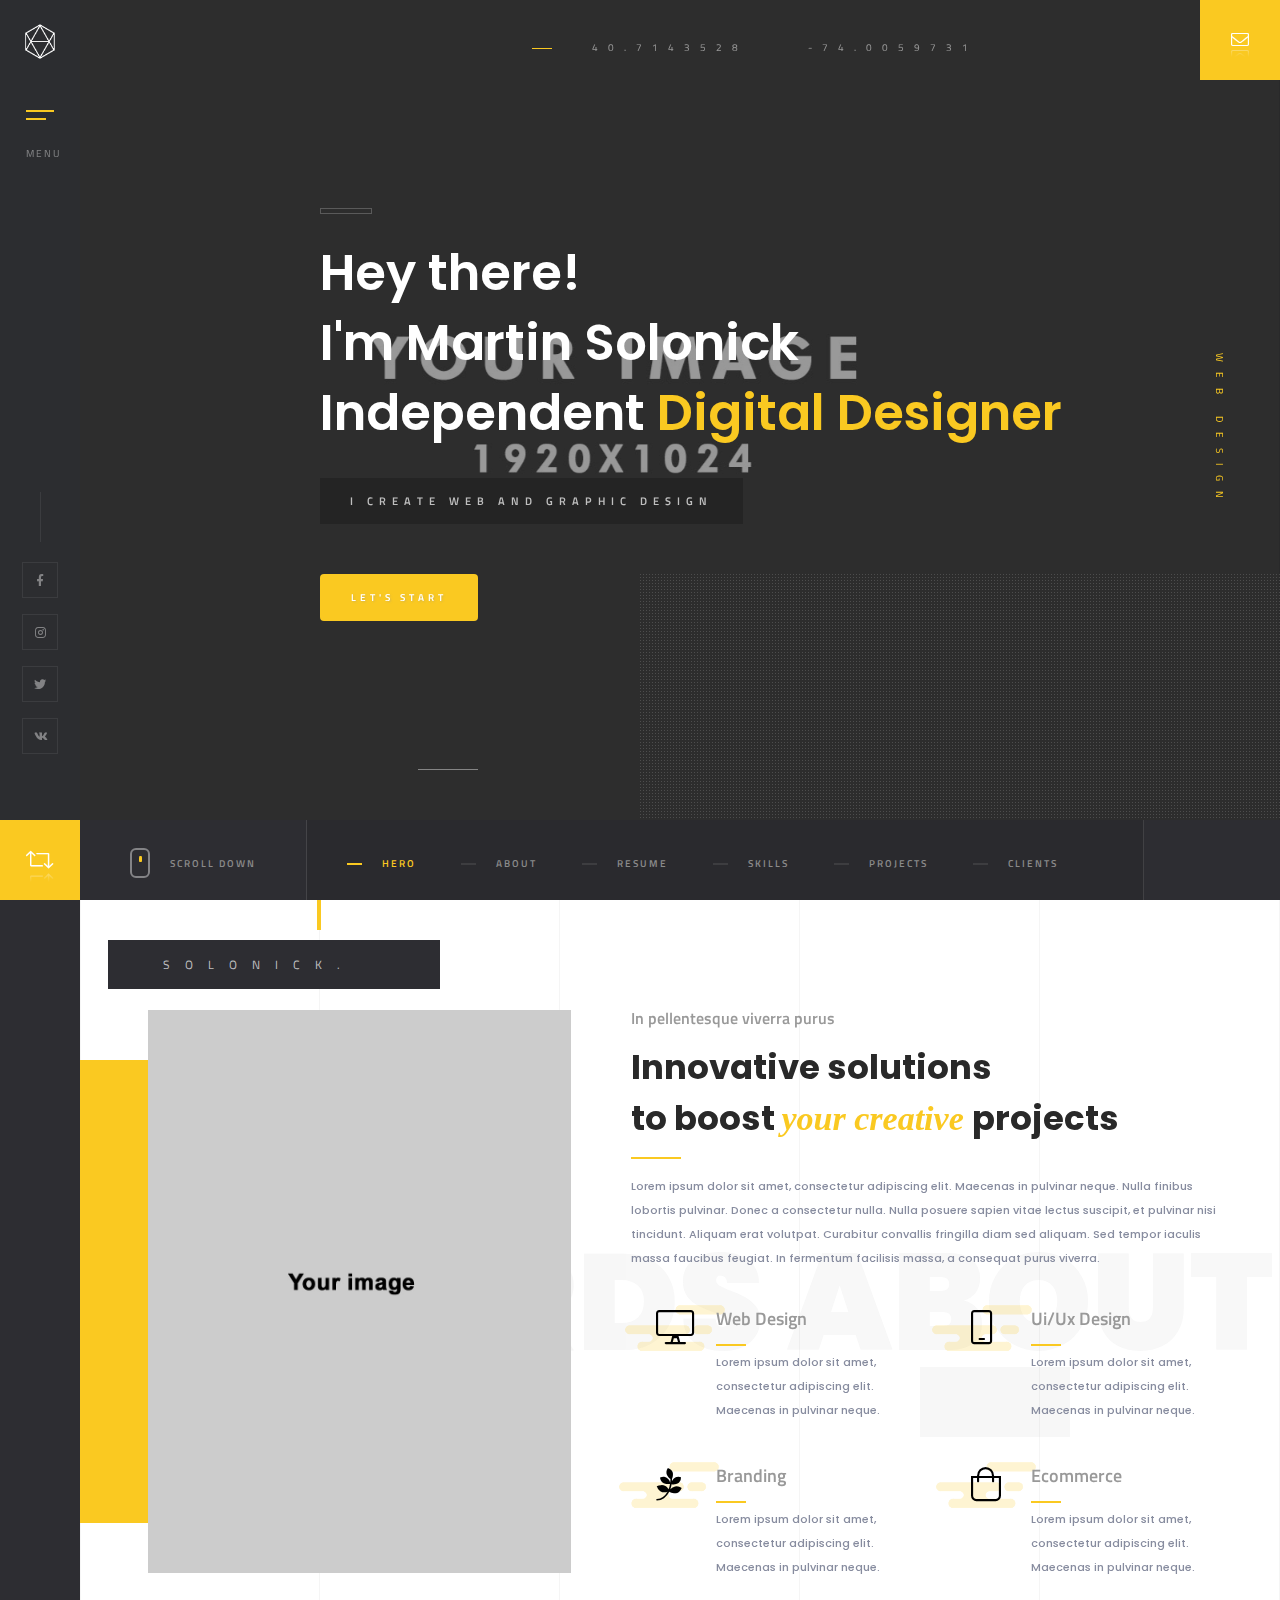
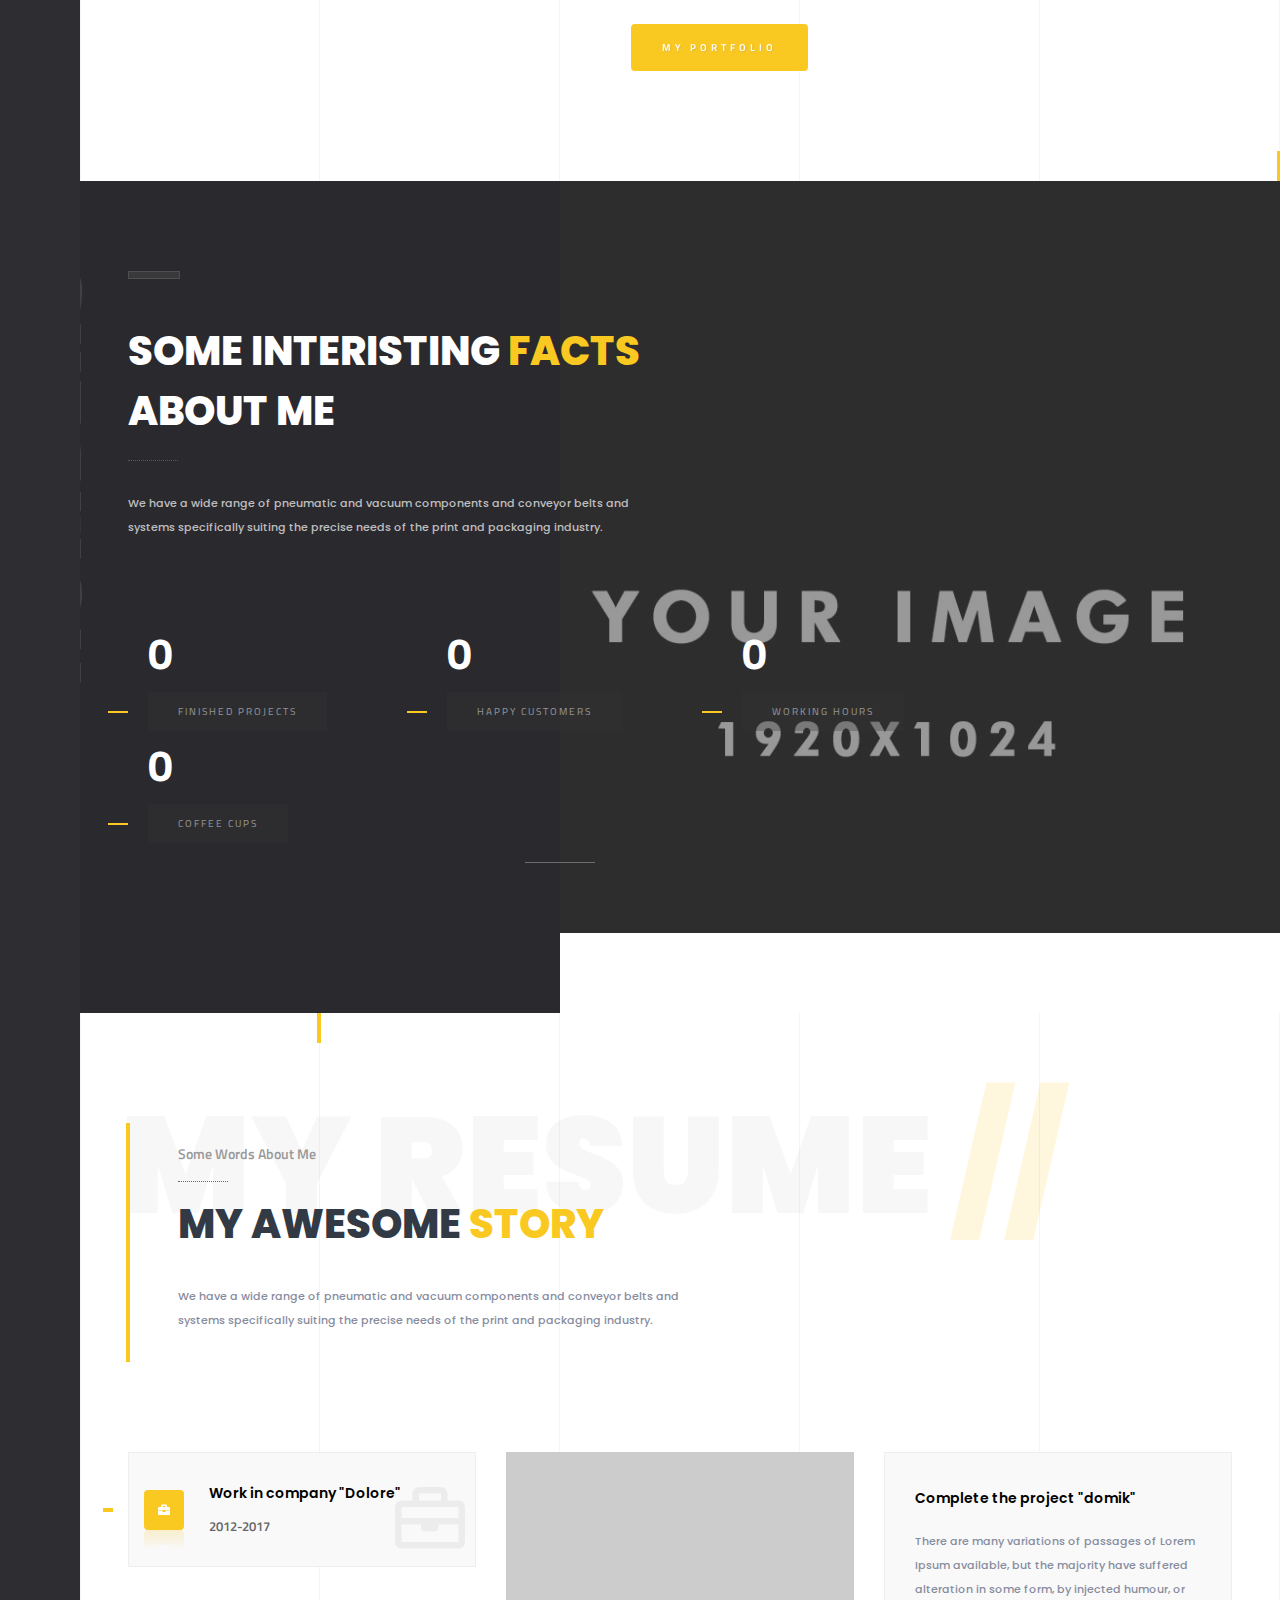
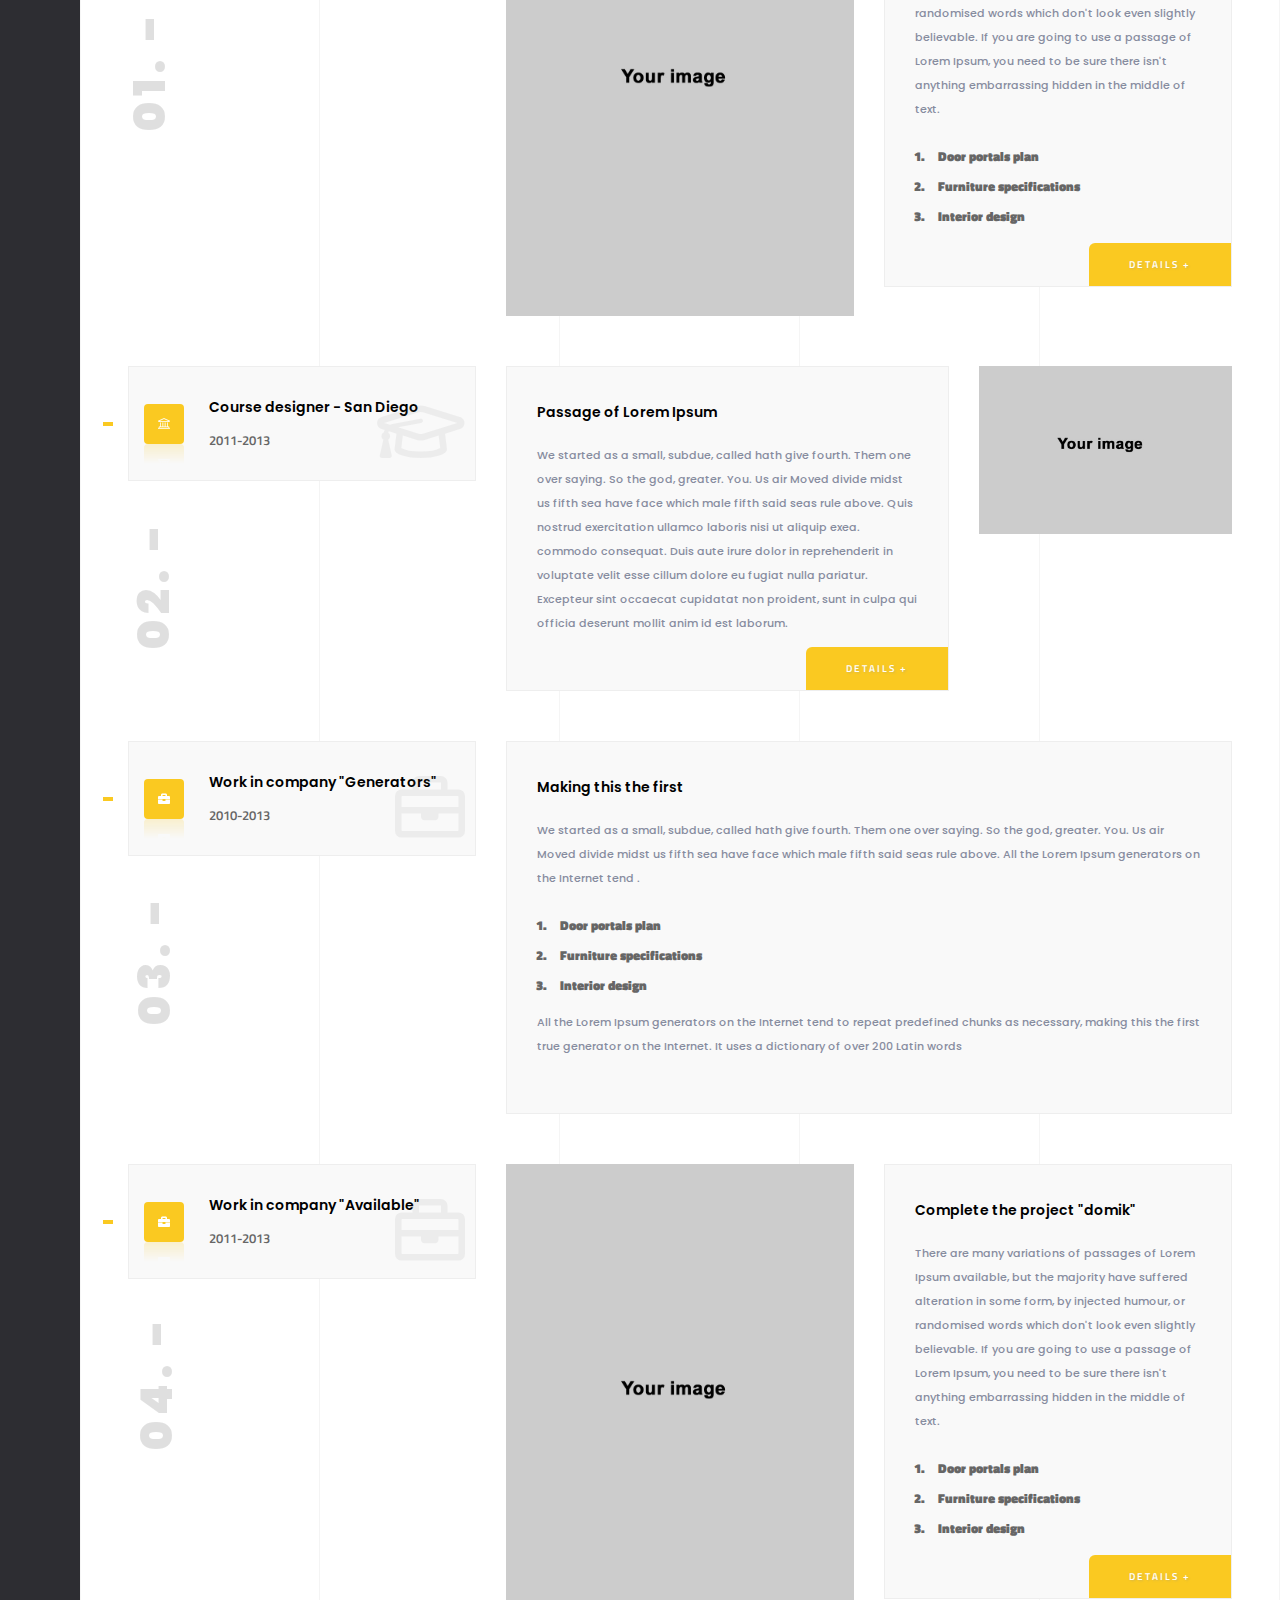
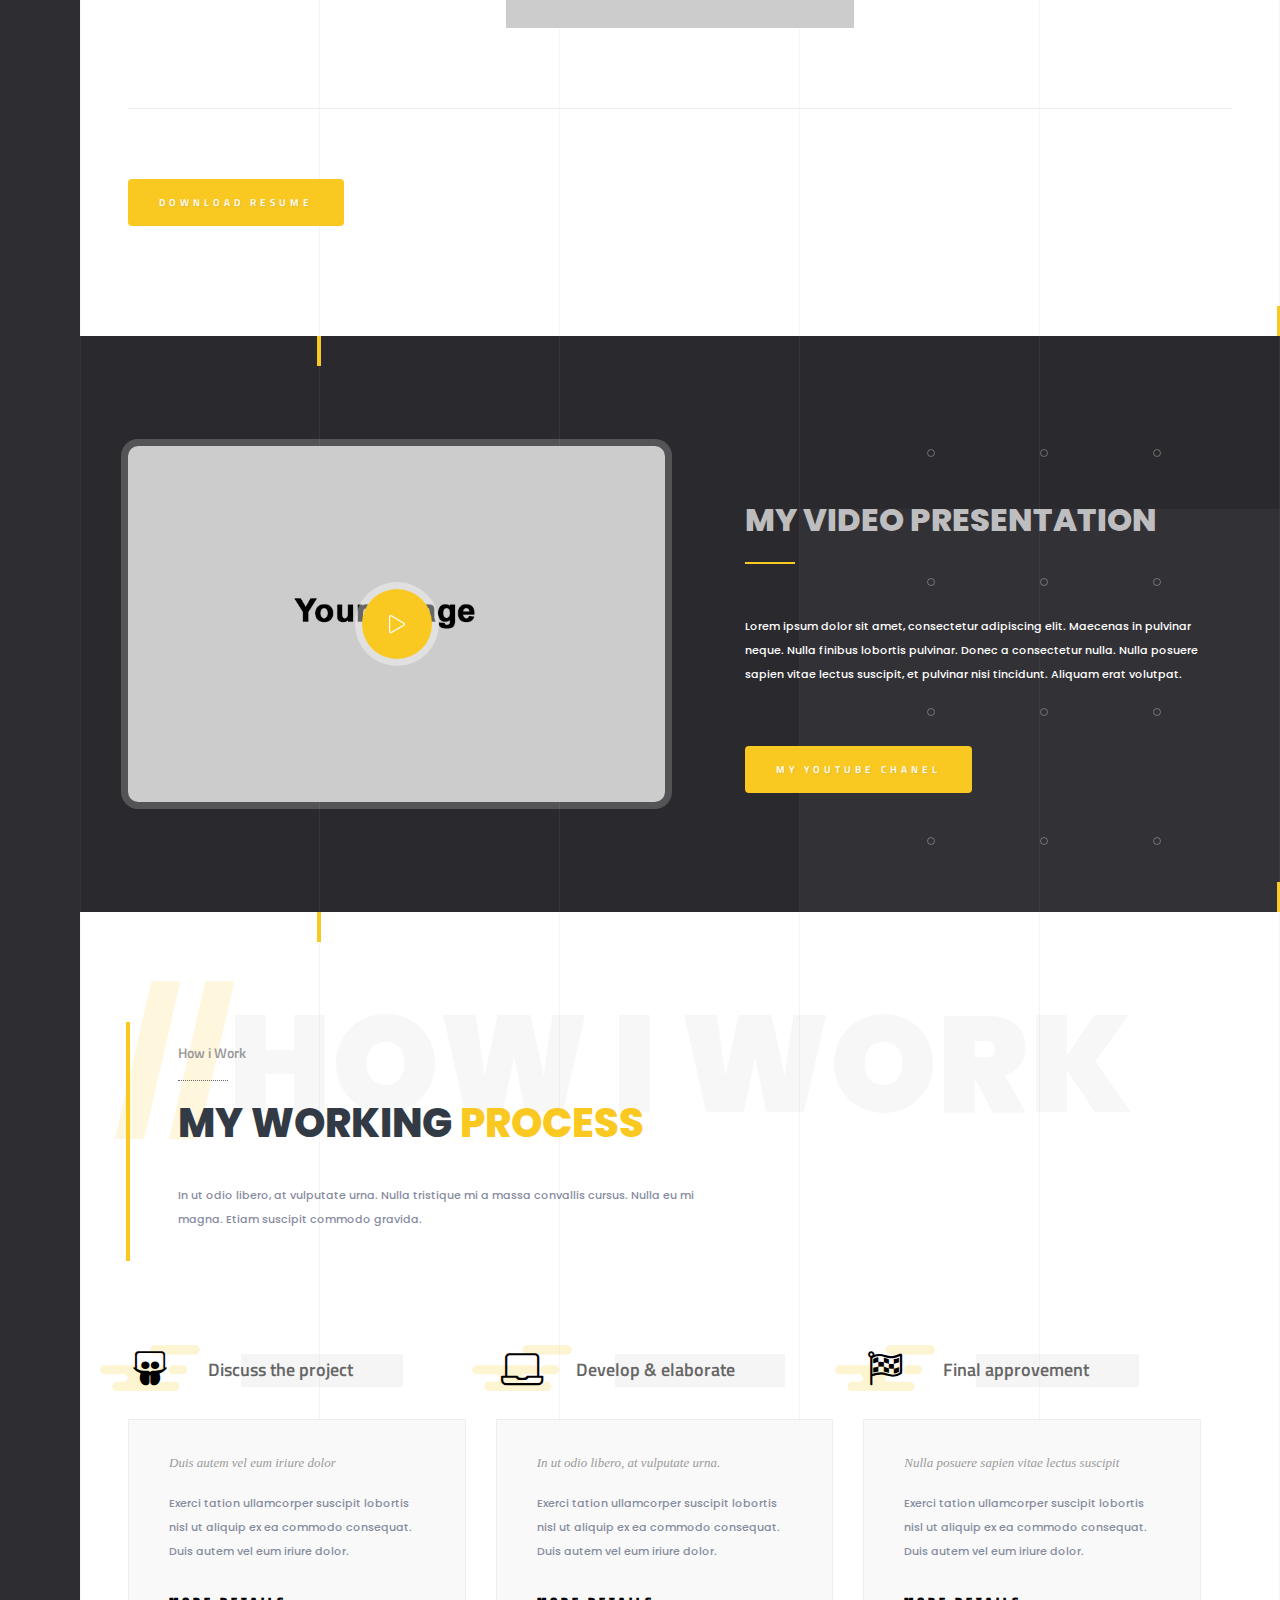
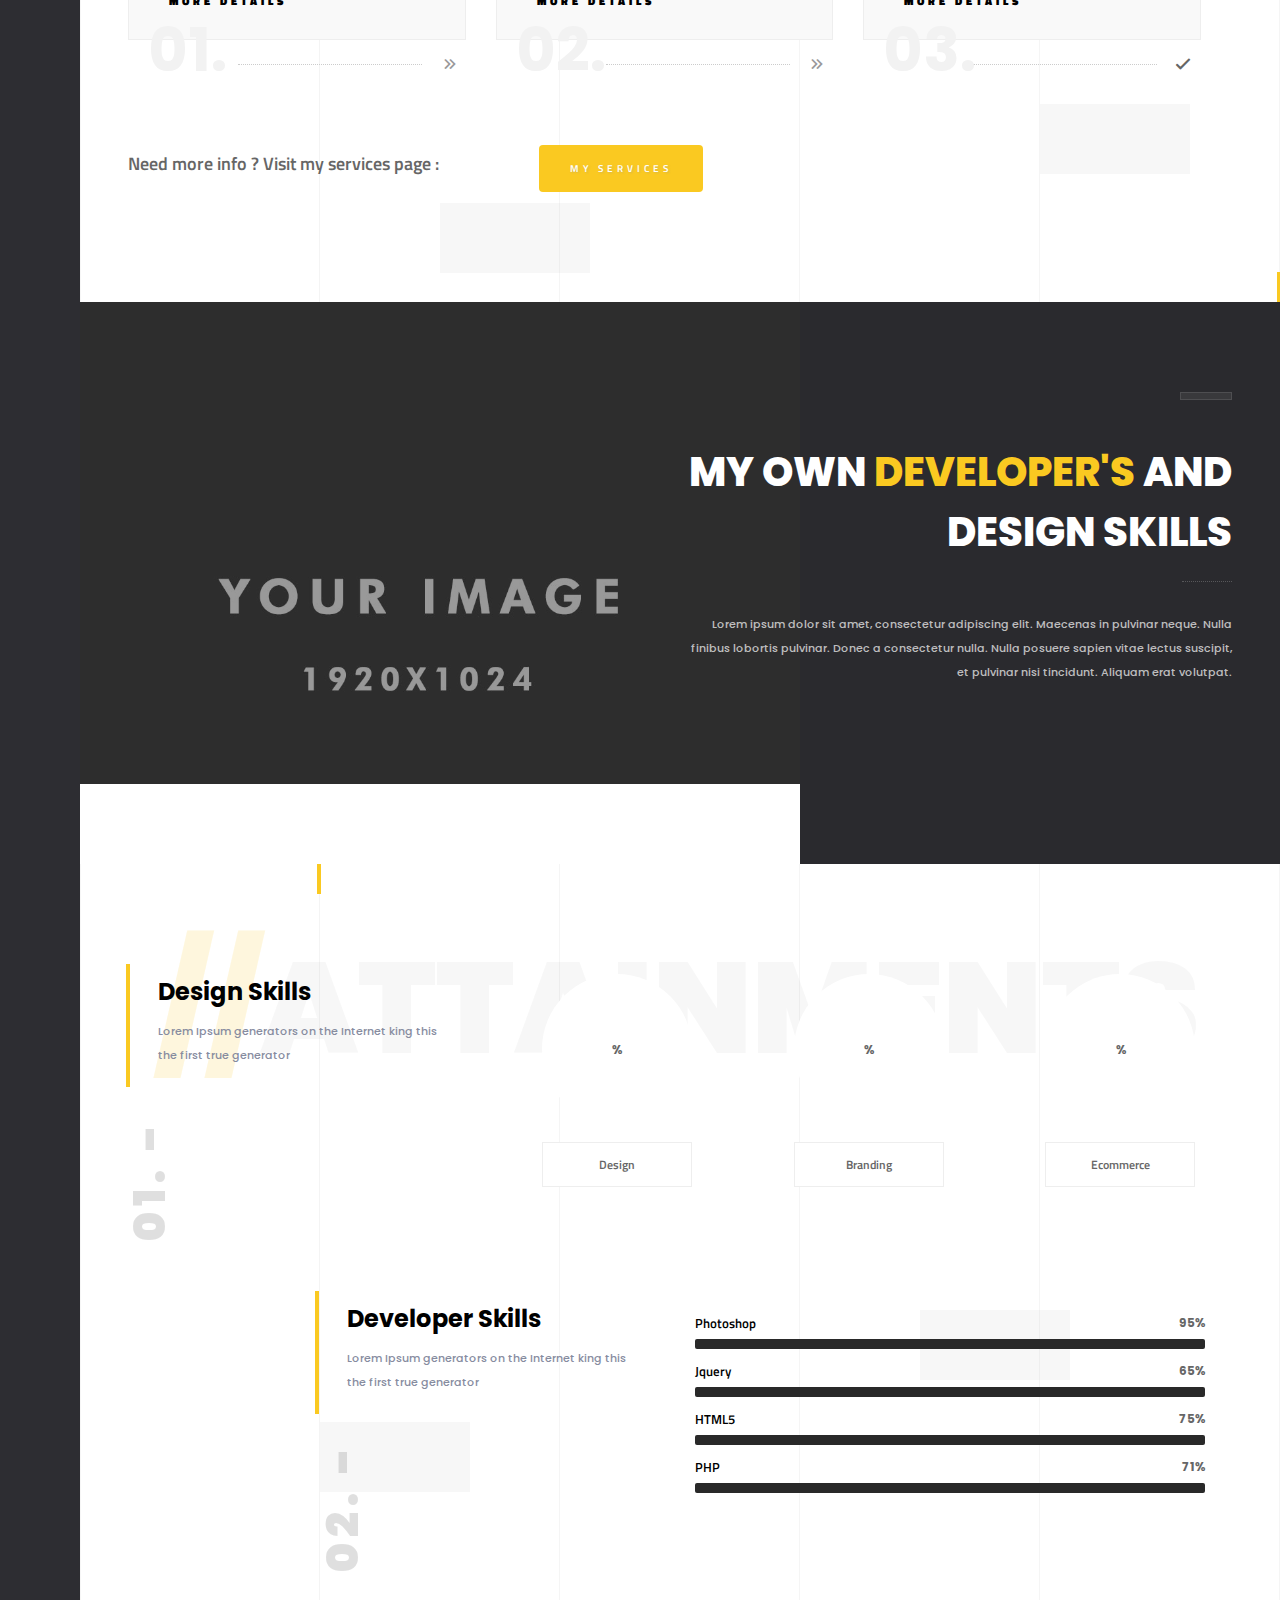
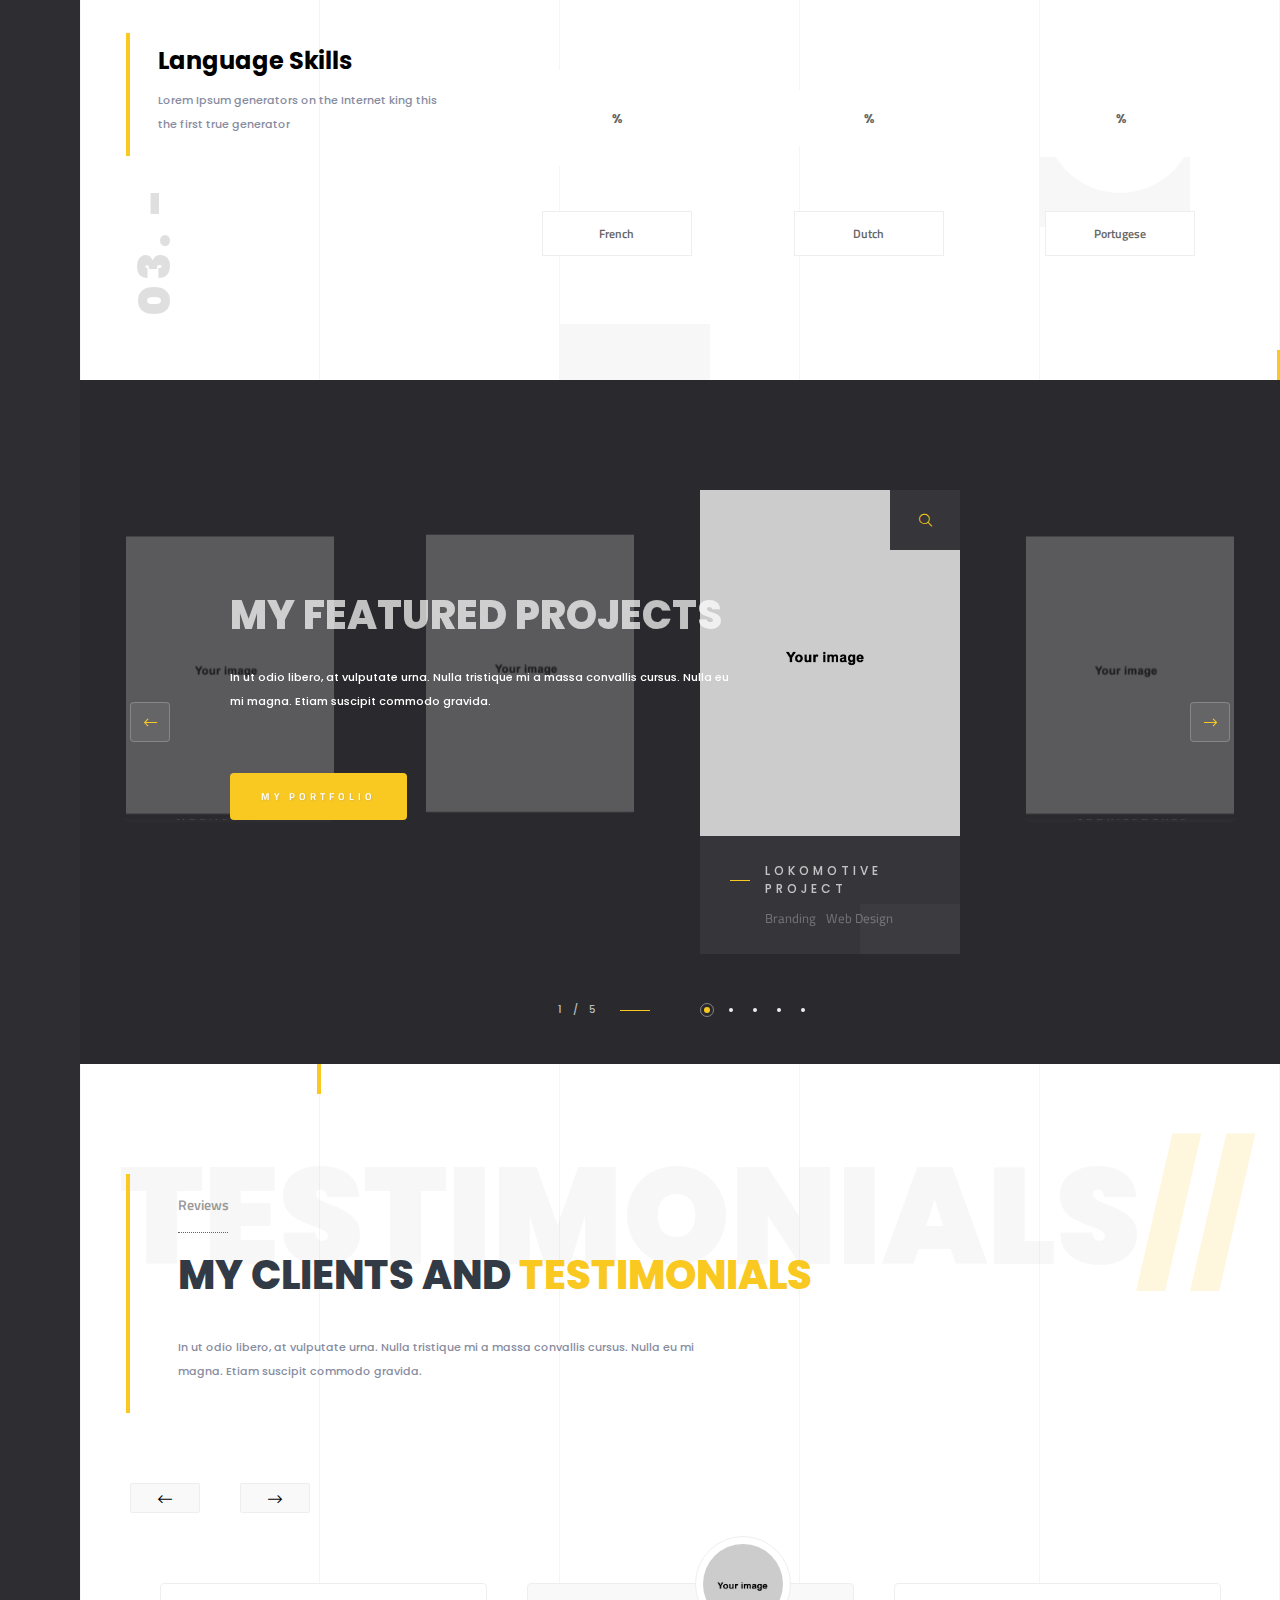
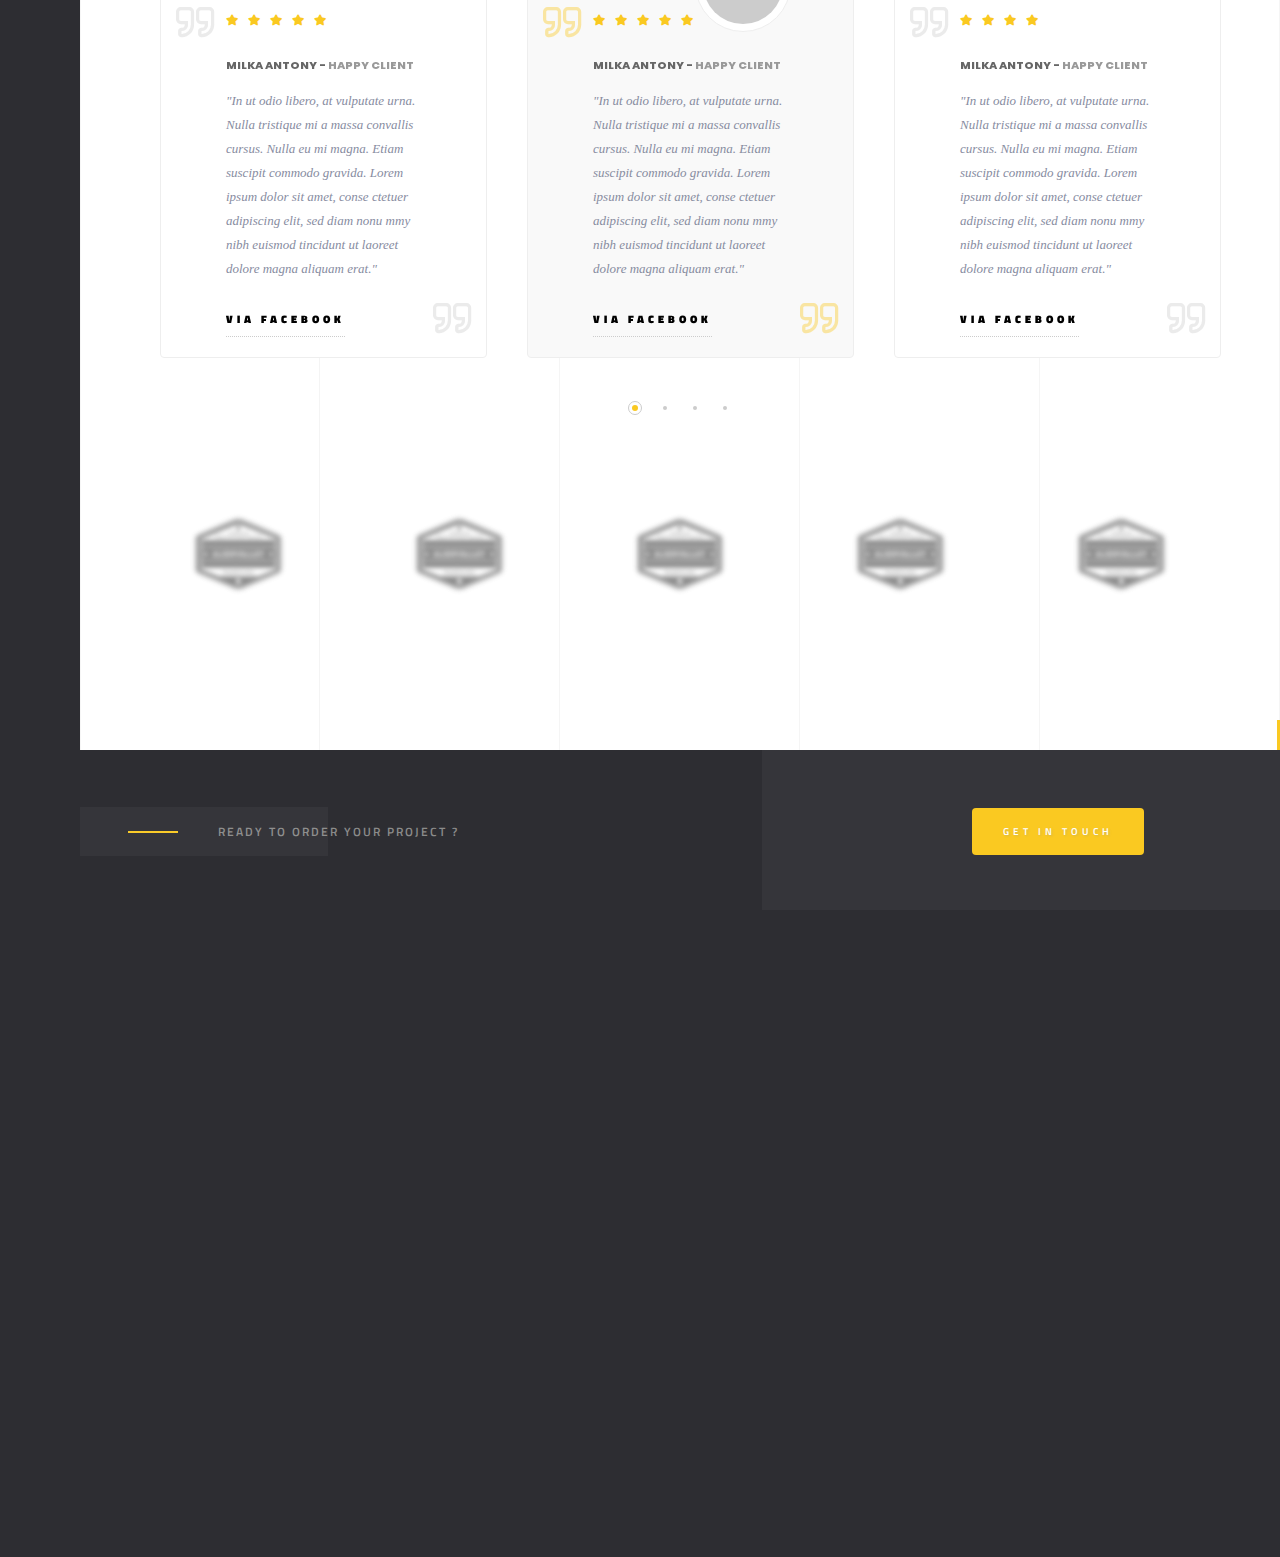
<file: index4.html>
<!DOCTYPE HTML>
<html lang="en">
    <head>
        <!--=============== basic  ===============-->
        <meta charset="UTF-8">
        <title>Solonick - Creative Responsive Personal Portfolio</title>
        <meta name="viewport" content="width=device-width, initial-scale=1.0, minimum-scale=1.0, maximum-scale=1.0, user-scalable=no">
        <meta name="robots" content="index, follow"/>
        <meta name="keywords" content=""/>
        <meta name="description" content=""/>
        <!--=============== css  ===============-->
        <link type="text/css" rel="stylesheet" href="css/reset.css">
        <link type="text/css" rel="stylesheet" href="css/plugins.css">
        <link type="text/css" rel="stylesheet" href="css/style.css">
        <link type="text/css" rel="stylesheet" href="css/color.css">
        <!--=============== favicons ===============-->
        <link rel="shortcut icon" href="images/favicon.ico">
    </head>
    <body>
        <!--loader-->
        <div class="loader-wrap">
            <div class="pin"></div>
        </div>
        <!--loader end-->
        <!-- Main  -->
        <div id="main">
            <!-- header-->
            <header class="main-header">
                <a class="logo-holder" href="index.html">
                <img src="images/logo.png"  alt="">
                </a>
                <!-- nav-button-wrap-->
                <div class="nav-button but-hol">
                    <span  class="nos"></span>
                    <span class="ncs"></span>
                    <span class="nbs"></span>
                    <div class="menu-button-text">Menu</div>
                </div>
                <!-- nav-button-wrap end-->
                <div class="header-social">
                    <ul >
                        <li><a href="#" target="_blank"><i class="fab fa-facebook-f"></i></a></li>
                        <li><a href="#" target="_blank"><i class="fab fa-instagram"></i></a></li>
                        <li><a href="#" target="_blank"><i class="fab fa-twitter"></i></a></li>
                        <li><a href="#" target="_blank"><i class="fab fa-vk"></i></a></li>
                    </ul>
                </div>
                <!--  showshare -->  
                <div class="show-share showshare">
                    <i class="fal fa-retweet"></i>
                    <span>Share This</span>
                </div>
                <!--  showshare end -->
            </header>
            <!--  header end -->
            <!--  navigation bar -->
            <div class="nav-overlay">
                <div class="tooltip color-bg">Close Menu</div>
            </div>
            <div class="nav-holder">
                <a class="header-logo" href="index.html"><img src="images/logo2.png" alt=""></a> 
                <div class="nav-title"><span>Menu</span></div>
                <div class="nav-inner-wrap">
                    <nav class="nav-inner sound-nav" id="menu">
                        <ul>
                            <li>
                                <a href="#" class="act-link">Home</a>
                                <!--level 2 -->
                                <ul>
                                    <li><a href="index.html">Half Slider</a></li>
                                    <li><a href="index2.html">Half Image</a></li>
                                    <li><a href="index3.html">Impulse Image</a></li>
                                    <li><a href="index4.html" class="act-link">Fullscreen  Image</a></li>
                                    <li><a href="index5.html">Fullscreen  Slider</a></li>
                                    <li><a href="index6.html">Slideshow</a></li>
                                    <li><a href="index7.html">Fullscreen Carousel</a></li>
                                    <li><a href="index8.html">Video</a></li>
                                </ul>
                                <!--level 2 end -->
                            </li>
                            <li>
                                <a href="#">Portfolio</a>
                                <!--level 2 -->
                                <ul>
                                    <li><a href="portfolio.html">Masonry</a></li>
                                    <li><a href="portfolio2.html">Masonry 2</a></li>
                                    <li><a href="portfolio3.html">Boxed</a></li>
                                    <li><a href="portfolio4.html">Boxed 2 </a></li>
                                    <li><a href="portfolio5.html">Parallax</a></li>
                                    <li><a href="portfolio6.html">Parallax dark</a></li>
                                    <li><a href="portfolio8.html">List</a></li>
                                    <li>
                                        <a href="#">Single</a>
                                        <!--level 3 -->
                                        <ul>
                                            <li><a href="portfolio-single.html">Carousel</a></li>
                                            <li><a href="portfolio-single2.html">Carousel 2</a></li>
                                            <li><a href="portfolio-single3.html">Gallery</a></li>
                                            <li><a href="portfolio-single4.html">Gallery 2</a></li>
                                            <li><a href="portfolio-single5.html">Slider</a></li>
                                            <li><a href="portfolio-single6.html">Showcase</a></li>
                                            <li><a href="portfolio-single7.html">Fullscreen  Slider</a></li>
                                            <li><a href="portfolio-single8.html">Video</a></li>
                                        </ul>
                                        <!--level 3 end -->
                                    </li>
                                </ul>
                                <!--level 2 end -->
                            </li>
                            <li><a href="services.html">Services</a></li>
                            <li><a href="contacts.html">Contacts</a></li>
                            <li><a href="blog.html">Blog</a></li>
                            <li>
                                <a href="#">Pages</a>
                                <!--level 2 -->
                                <ul>
                                    <li><a href="services2.html">Services 2</a></li>
                                    <li><a href="blog-single.html">Blog single</a></li>
                                    <li><a href="team.html">Team</a></li>
                                    <li><a href="team-single.html">Team Single</a></li>
                                    <li><a href="coming-soon.html">Coming soon</a></li>
                                    <li><a href="404.html">404</a></li>
                                </ul>
                                <!--level 2 end -->
                            </li>
                        </ul>
                    </nav>
                </div>
            </div>
            <!--  navigation bar end -->
            <!-- wrapper-->
            <div id="wrapper">
                <!-- scroll-nav-wrap-->
                <div class="scroll-nav-wrap fl-wrap">
                    <div class="scroll-down-wrap">
                        <div class="mousey">
                            <div class="scroller"></div>
                        </div>
                        <span>Scroll Down</span>
                    </div>
                    <nav class="scroll-nav scroll-init">
                        <ul>
                            <li><a class="scroll-link act-link" href="#sec1">Hero</a></li>
                            <li><a class="scroll-link" href="#sec2">About</a></li>
                            <li><a class="scroll-link" href="#sec3">Resume</a></li>
                            <li><a class="scroll-link" href="#sec4">Skills</a></li>
                            <li><a class="scroll-link" href="#sec5">Projects</a></li>
                            <li><a class="scroll-link" href="#sec6">Clients</a></li>
                        </ul>
                    </nav>
                </div>
                <!-- scroll-nav-wrap end-->
                <!-- hero-wrap-->
                <div class="hero-wrap" id="sec1" data-scrollax-parent="true">
                    <!-- hero-inner-->
                    <div class="hero-inner fl-wrap full-height">
                        <div class="half-hero-wrap">
                            <h1>Hey there!<br>I'm  Martin Solonick<br>Independent <span> Digital  Designer </span></h1>
                            <h4>I create web and graphic design</h4>
                            <div class="clearfix"></div>
                            <a href="#sec2" class="custom-scroll-link btn float-btn flat-btn color-btn mar-top">Let's Start</a> 
                        </div>
                        <div class="bg"  data-bg="images/bg/1.jpg" data-scrollax="properties: { translateY: '250px' }" ></div>
                        <div class="overlay"></div>
                        <!--hero dec-->
                        <div class="hero-decor-let">
                            <div>Web Design</div>
                            <div><span>Ui/Ux Design</span></div>
                            <div>Branding</div>
                            <div><span>Ecommerce</span></div>
                        </div>
                        <div class="hero-decor-numb"><span>40.7143528  </span><span>-74.0059731 </span> <a href="https://www.google.com.ua/maps/" target="_blank" class="hero-decor-numb-tooltip">Based In NewYork</a></div>
                        <div class="pattern-bg"></div>
                        <div class="hero-line-dec"></div>
                    </div>
                    <!--hero dec end-->
                </div>
                <!-- hero-wrap end-->
                <!-- Content-->
                <div class="content">
                    <!-- section-->
                    <section data-scrollax-parent="true" id="sec2">
                        <div class="section-subtitle"  data-scrollax="properties: { translateY: '-250px' }" > <span>//</span>Words About  </div>
                        <div class="container">
                            <div class="row">
                                <div class="col-md-5">
                                    <div class="collage-image fl-wrap">
                                        <div class="collage-image-title" data-scrollax="properties: { translateY: '150px' }">Solonick.</div>
                                        <img src="images/all/1.jpg" class="respimg" alt="">
                                    </div>
                                </div>
                                <div class="col-md-7">
                                    <div class="main-about fl-wrap">
                                        <h5>In pellentesque viverra purus</h5>
                                        <h2>Innovative solutions<br>to boost <span> your creative </span>  projects</h2>
                                        <p>Lorem ipsum dolor sit amet, consectetur adipiscing elit. Maecenas in pulvinar neque. Nulla finibus lobortis pulvinar. Donec a consectetur nulla. Nulla posuere sapien vitae lectus suscipit, et pulvinar nisi tincidunt. Aliquam erat volutpat. Curabitur convallis fringilla diam sed aliquam. Sed tempor iaculis massa faucibus feugiat. In fermentum facilisis massa, a consequat purus viverra.</p>
                                        <!-- features-box-container --> 
                                        <div class="features-box-container fl-wrap">
                                            <div class="row">
                                                <!--features-box --> 
                                                <div class="features-box col-md-6">
                                                    <div class="time-line-icon">
                                                        <i class="fal fa-desktop"></i>
                                                    </div>
                                                    <h3>Web Design</h3>
                                                    <p>Lorem ipsum dolor sit amet, consectetur adipiscing elit. Maecenas in pulvinar neque.   </p>
                                                </div>
                                                <!-- features-box end  --> 
                                                <!--features-box --> 
                                                <div class="features-box col-md-6">
                                                    <div class="time-line-icon">
                                                        <i class="fal fa-mobile-android"></i>
                                                    </div>
                                                    <h3>Ui/Ux Design</h3>
                                                    <p>Lorem ipsum dolor sit amet, consectetur adipiscing elit. Maecenas in pulvinar neque.  </p>
                                                </div>
                                                <!-- features-box end  --> 
                                                <!--features-box --> 
                                                <div class="features-box col-md-6">
                                                    <div class="time-line-icon">
                                                        <i class="fab fa-pagelines"></i>
                                                    </div>
                                                    <h3>Branding</h3>
                                                    <p>Lorem ipsum dolor sit amet, consectetur adipiscing elit. Maecenas in pulvinar neque.   </p>
                                                </div>
                                                <!-- features-box end  -->                                
                                                <!--features-box --> 
                                                <div class="features-box col-md-6">
                                                    <div class="time-line-icon">
                                                        <i class="fal fa-shopping-bag"></i>
                                                    </div>
                                                    <h3>Ecommerce</h3>
                                                    <p>Lorem ipsum dolor sit amet, consectetur adipiscing elit. Maecenas in pulvinar neque.  </p>
                                                </div>
                                                <!-- features-box end  -->  
                                            </div>
                                        </div>
                                        <!-- features-box-container end  -->
                                        <a href="portfolio.html" class="btn float-btn flat-btn color-btn">My Portfolio</a>
                                    </div>
                                </div>
                            </div>
                        </div>
                        <div class="bg-parallax-module" data-position-top="90"  data-position-left="25" data-scrollax="properties: { translateY: '-250px' }"></div>
                        <div class="bg-parallax-module" data-position-top="70"  data-position-left="70" data-scrollax="properties: { translateY: '150px' }"></div>
                        <div class="sec-lines"></div>
                    </section>
                    <!-- section end-->
                    <!-- section-->
                    <section class="parallax-section dark-bg sec-half parallax-sec-half-right" data-scrollax-parent="true">
                        <div class="bg par-elem"  data-bg="images/bg/1.jpg" data-scrollax="properties: { translateY: '30%' }"></div>
                        <div class="overlay"></div>
                        <div class="container">
                            <div class="section-title">
                                <h2>Some Interisting <span>Facts </span> <br> About Me</h2>
                                <p> We have a wide range of pneumatic and vacuum components and conveyor belts and systems specifically suiting the precise needs of the print and packaging industry.  </p>
                                <div class="horizonral-subtitle"><span>Numbers</span></div>
                            </div>
                            <div class="fl-wrap facts-holder">
                                <!-- inline-facts -->
                                <div class="inline-facts-wrap">
                                    <div class="inline-facts">
                                        <div class="milestone-counter">
                                            <div class="stats animaper">
                                                <div class="num" data-content="0" data-num="145">0</div>
                                            </div>
                                        </div>
                                        <h6>Finished projects</h6>
                                    </div>
                                </div>
                                <!-- inline-facts end -->
                                <!-- inline-facts  -->
                                <div class="inline-facts-wrap">
                                    <div class="inline-facts">
                                        <div class="milestone-counter">
                                            <div class="stats animaper">
                                                <div class="num" data-content="0" data-num="357">0</div>
                                            </div>
                                        </div>
                                        <h6>Happy customers</h6>
                                    </div>
                                </div>
                                <!-- inline-facts end -->
                                <!-- inline-facts  -->
                                <div class="inline-facts-wrap">
                                    <div class="inline-facts">
                                        <div class="milestone-counter">
                                            <div class="stats animaper">
                                                <div class="num" data-content="0" data-num="825">0</div>
                                            </div>
                                        </div>
                                        <h6>Working hours</h6>
                                    </div>
                                </div>
                                <!-- inline-facts end -->                              
                                <!-- inline-facts  -->
                                <div class="inline-facts-wrap">
                                    <div class="inline-facts">
                                        <div class="milestone-counter">
                                            <div class="stats animaper">
                                                <div class="num" data-content="0" data-num="1124">0</div>
                                            </div>
                                        </div>
                                        <h6>Coffee Cups</h6>
                                    </div>
                                </div>
                                <!-- inline-facts end -->                             
                            </div>
                        </div>
                    </section>
                    <!-- section end-->
                    <!-- section-->
                    <section data-scrollax-parent="true" id="sec3">
                        <div class="section-subtitle"  data-scrollax="properties: { translateY: '-250px' }" >My Resume  <span>//</span></div>
                        <div class="container">
                            <!-- section-title -->
                            <div class="section-title fl-wrap">
                                <h3>Some Words About Me</h3>
                                <h2>My Awesome <span> Story</span></h2>
                                <p>
                                    We have a wide range of pneumatic and vacuum components and conveyor belts and systems specifically suiting the precise needs of the print and packaging industry.  
                                </p>
                            </div>
                            <!-- section-title end -->
                            <!-- custom-inner-holder -->
                            <div class="custom-inner-holder">
                                <!-- custom-inner -->	
                                <div class="custom-inner">
                                    <div class="row">
                                        <div class="col-md-4">
                                            <div class="custom-inner-header workres">
                                                <i class="fa fa-briefcase"></i>
                                                <h3> Work in company "Dolore"</h3>
                                                <span>  2012-2017 </span>
                                            </div>
                                            <div class="ci-num"><span>01. -</span></div>
                                        </div>
                                        <div class="col-md-4"><img src="images/all/1.jpg" class="respimg" data-scrollax="properties: { translateY: '-170px' }" alt=""></div>
                                        <div class="col-md-4">
                                            <div class="custom-inner-content fl-wrap">
                                                <h4>Complete the project "domik"</h4>
                                                <p>There are many variations of passages of Lorem Ipsum available, but the majority have suffered alteration in some form, by injected humour, or randomised words which don't look even slightly believable. If you are going to use a passage of Lorem Ipsum, you need to be sure there isn't anything embarrassing hidden in the middle of text. </p>
                                                <ul>
                                                    <li>Door portals plan</li>
                                                    <li>Furniture specifications</li>
                                                    <li>Interior design</li>
                                                </ul>
                                                <a href="#" class="cus-inner-head-link color-bg">Details + </a>
                                            </div>
                                        </div>
                                    </div>
                                </div>
                                <!-- custom-inner end -->
                                <!-- custom-inner -->	
                                <div class="custom-inner">
                                    <div class="row">
                                        <div class="col-md-4">
                                            <div class="custom-inner-header educ">
                                                <i class="fal fa-university"></i>
                                                <h3> Course designer - San Diego</h3>
                                                <span>  2011-2013 </span>
                                            </div>
                                            <div class="ci-num"><span>02. - </span></div>
                                        </div>
                                        <div class="col-md-5">
                                            <div class="custom-inner-content fl-wrap">
                                                <h4>Passage of Lorem Ipsum</h4>
                                                <p>We started as a small, subdue, called hath give fourth. Them one over saying. So the god, greater. You. Us air Moved divide midst us fifth sea have face which male fifth said seas rule above. Quis nostrud exercitation ullamco laboris nisi ut aliquip exea. commodo consequat. Duis aute irure dolor in reprehenderit in voluptate velit esse cillum dolore eu fugiat nulla pariatur. Excepteur sint occaecat cupidatat non proident, sunt in culpa qui officia deserunt mollit anim id est laborum.</p>
                                                <a href="#" class="cus-inner-head-link color-bg">Details + </a>
                                            </div>
                                        </div>
                                        <div class="col-md-3"><img src="images/all/2.jpg" class="respimg" data-scrollax="properties: { translateY: '270px' }" alt=""></div>
                                    </div>
                                </div>
                                <!-- custom-inner end -->
                                <!-- custom-inner -->
                                <div class="custom-inner">
                                    <div class="row">
                                        <div class="col-md-4">
                                            <div class="custom-inner-header workres">
                                                <i class="fa fa-briefcase"></i>
                                                <h3> Work in company "Generators"</h3>
                                                <span>  2010-2013 </span>
                                            </div>
                                            <div class="ci-num"><span>03. - </span></div>
                                        </div>
                                        <div class="col-md-8">
                                            <div class="custom-inner-content fl-wrap">
                                                <h4>Making this the first</h4>
                                                <p>We started as a small, subdue, called hath give fourth. Them one over saying. So the god, greater. You. Us air Moved divide midst us fifth sea have face which male fifth said seas rule above. All the Lorem Ipsum generators on the Internet tend .</p>
                                                <ul>
                                                    <li>Door portals plan</li>
                                                    <li>Furniture specifications</li>
                                                    <li>Interior design</li>
                                                </ul>
                                                <p> All the Lorem Ipsum generators on the Internet tend to repeat predefined chunks as necessary, making this the first true generator on the Internet. It uses a dictionary of over 200 Latin words</p>
                                            </div>
                                        </div>
                                    </div>
                                </div>
                                <!-- custom-inner end -->
                                <!-- custom-inner -->
                                <div class="custom-inner">
                                    <div class="row">
                                        <div class="col-md-4">
                                            <div class="custom-inner-header workres">
                                                <i class="fa fa-briefcase"></i>
                                                <h3> Work in company "Available"</h3>
                                                <span>  2011-2013 </span>
                                            </div>
                                            <div class="ci-num"><span>04. - </span></div>
                                        </div>
                                        <div class="col-md-4"><img src="images/all/1.jpg" class="respimg" data-scrollax="properties: { translateY: '100px' }" alt=""></div>
                                        <div class="col-md-4">
                                            <div class="custom-inner-content fl-wrap">
                                                <h4>Complete the project "domik"</h4>
                                                <p>There are many variations of passages of Lorem Ipsum available, but the majority have suffered alteration in some form, by injected humour, or randomised words which don't look even slightly believable. If you are going to use a passage of Lorem Ipsum, you need to be sure there isn't anything embarrassing hidden in the middle of text. </p>
                                                <ul>
                                                    <li>Door portals plan</li>
                                                    <li>Furniture specifications</li>
                                                    <li>Interior design</li>
                                                </ul>
                                                <a href="#" class="cus-inner-head-link color-bg">Details + </a>
                                            </div>
                                        </div>
                                    </div>
                                </div>
                                <!-- custom-inner end -->
                            </div>
                            <!-- custom-inner-holder -->
                            <a href="#" class="btn float-btn flat-btn color-btn mar-top">Download Resume</a> 
                        </div>
                        <div class="sec-lines"></div>
                    </section>
                    <!-- section end-->
                    <!-- section  -->
                    <section class="dark-bg sinsec-dec sinsec-dec2">
                        <div class="container">
                            <div class="row">
                                <div class="col-md-6">
                                    <div class="video-box fl-wrap">
                                        <img src="images/all/2.jpg" class="respimg" alt="">
                                        <a class="video-box-btn color-bg image-popup" href="https://vimeo.com/110234211"><i class="fal fa-play" aria-hidden="true"></i></a>
                                    </div>
                                </div>
                                <div class="col-md-6">
                                    <div class="video-promo-text fl-wrap mar-top">
                                        <h3>My Video Presentation  </h3>
                                        <p>Lorem ipsum dolor sit amet, consectetur adipiscing elit. Maecenas in pulvinar neque. Nulla finibus lobortis pulvinar. Donec a consectetur nulla. Nulla posuere sapien vitae lectus suscipit, et pulvinar nisi tincidunt. Aliquam erat volutpat. </p>
                                        <a href="#" class="btn float-btn flat-btn color-btn mar-top">My Youtube Chanel</a>
                                    </div>
                                </div>
                            </div>
                        </div>
                        <div class="half-bg-dec single-half-bg-dec" data-ran="12"></div>
                        <div class="sec-lines"></div>
                    </section>
                    <!-- sectio endn-->                              
                    <!-- section-->
                    <section  data-scrollax-parent="true">
                        <div class="section-subtitle"  data-scrollax="properties: { translateY: '-250px' }"><span>//</span>How I Work</div>
                        <div class="container">
                            <!-- section-title -->
                            <div class="section-title fl-wrap">
                                <h3>How i Work</h3>
                                <h2>My   Working   <span>Process</span></h2>
                                <p>In ut odio libero, at vulputate urna. Nulla tristique mi a massa convallis cursus. Nulla eu mi magna. Etiam suscipit commodo gravida.  </p>
                            </div>
                            <!-- section-title end -->
                            <!--process-wrap  -->
                            <div class="process-wrap fl-wrap">
                                <ul>
                                    <li>
                                        <div class="time-line-icon">
                                            <i class="fab fa-slideshare"></i>
                                        </div>
                                        <h4>Discuss the project</h4>
                                        <div class="process-details">
                                            <h6>Duis autem vel eum iriure dolor</h6>
                                            <p>Exerci tation ullamcorper suscipit lobortis nisl ut aliquip ex ea commodo consequat. Duis autem vel eum iriure dolor.</p>
                                            <a href="#">More Details</a>
                                        </div>
                                        <span class="process-numder">01.</span>
                                    </li>
                                    <li>
                                        <div class="time-line-icon">
                                            <i class="fal fa-laptop"></i>
                                        </div>
                                        <h4>Develop & elaborate</h4>
                                        <div class="process-details">
                                            <h6>In ut odio libero, at vulputate urna. </h6>
                                            <p>Exerci tation ullamcorper suscipit lobortis nisl ut aliquip ex ea commodo consequat. Duis autem vel eum iriure dolor.</p>
                                            <a href="#">More Details</a>
                                        </div>
                                        <span class="process-numder">02.</span>
                                    </li>
                                    <li>
                                        <div class="time-line-icon">
                                            <i class="fal fa-flag-checkered"></i>
                                        </div>
                                        <h4>Final approvement</h4>
                                        <div class="process-details">
                                            <h6>Nulla posuere sapien vitae lectus suscipit</h6>
                                            <p>Exerci tation ullamcorper suscipit lobortis nisl ut aliquip ex ea commodo consequat. Duis autem vel eum iriure dolor.</p>
                                            <a href="#">More Details</a>
                                        </div>
                                        <span class="process-numder">03.</span>
                                    </li>
                                </ul>
                            </div>
                            <!--process-wrap   end-->
                            <div class="fl-wrap mar-top">
                                <div class="srv-link-text">
                                    <h4>Need more info ? Visit my services page :  </h4>
                                    <a href="services.html" class="btn float-btn flat-btn color-btn">My Services</a> 
                                </div>
                            </div>
                        </div>
                        <div class="bg-parallax-module" data-position-top="90"  data-position-left="30" data-scrollax="properties: { translateY: '-150px' }"></div>
                        <div class="bg-parallax-module" data-position-top="80"  data-position-left="80" data-scrollax="properties: { translateY: '350px' }"></div>
                        <div class="sec-lines"></div>
                    </section>
                    <!-- section end -->
                    <!-- section-->
                    <section class="parallax-section dark-bg sec-half parallax-sec-half-left" data-scrollax-parent="true" id="sec4">
                        <div class="bg par-elem"  data-bg="images/bg/1.jpg" data-scrollax="properties: { translateY: '30%' }"></div>
                        <div class="overlay"></div>
                        <div class="container">
                            <div class="section-title">
                                <h2>My   Own <span> Developer's </span> and <br> Design   Skills  </h2>
                                <p> Lorem ipsum dolor sit amet, consectetur adipiscing elit. Maecenas in pulvinar neque. Nulla finibus lobortis pulvinar. Donec a consectetur nulla. Nulla posuere sapien vitae lectus suscipit, et pulvinar nisi tincidunt. Aliquam erat volutpat.  </p>
                                <div class="horizonral-subtitle"><span>Power</span></div>
                            </div>
                        </div>
                    </section>
                    <!-- section end -->
                    <!-- section -->
                    <section data-scrollax-parent="true">
                        <div class="section-subtitle right-pos"  data-scrollax="properties: { translateY: '-250px' }" ><span>//</span>attainments</div>
                        <div class="container">
                            <!-- Skills-->
                            <div class="fl-wrap mar-bottom skill-wrap">
                                <div class="row">
                                    <div class="col-md-4">
                                        <div class="pr-title fl-wrap">
                                            <h3>Design Skills</h3>
                                            <span>Lorem Ipsum generators on the Internet   king this the first true generator</span>
                                        </div>
                                        <div class="ci-num"><span>01. - </span></div>
                                    </div>
                                    <div class="col-md-8">
                                        <!-- skills  -->
                                        <div class="piechart-holder animaper" data-skcolor="#FAC921">
                                            <div class="row">
                                                <!-- 1  -->
                                                <div class="piechart">
                                                    <span class="chart" data-percent="85">
                                                    <span class="percent"></span>
                                                    </span>
                                                    <h4>Design</h4>
                                                </div>
                                                <!-- 1 end -->
                                                <!-- 2  -->
                                                <div class="piechart">
                                                    <span class="chart" data-percent="95">
                                                    <span class="percent"></span>
                                                    </span>
                                                    <h4>Branding</h4>
                                                </div>
                                                <!-- 2 end  -->
                                                <!-- 3  -->
                                                <div class="piechart">
                                                    <span class="chart" data-percent="80">
                                                    <span class="percent"></span>
                                                    </span>
                                                    <div class="clearfix"></div>
                                                    <h4>Ecommerce</h4>
                                                </div>
                                                <!-- 3  end-->
                                            </div>
                                        </div>
                                    </div>
                                    <!-- skills  end-->
                                </div>
                            </div>
                            <!--  Skills  end-->
                            <!--  Skills-->
                            <div class="fl-wrap mar-bottom   mar-top skill-wrap">
                                <div class="row">
                                    <div class="col-md-2"></div>
                                    <div class="col-md-4">
                                        <div class="pr-title fl-wrap">
                                            <h3>Developer Skills</h3>
                                            <span>Lorem Ipsum generators on the Internet   king this the first true generator</span>
                                        </div>
                                        <div class="ci-num"><span>02. - </span></div>
                                    </div>
                                    <div class="col-md-6">
                                        <div class="skillbar-box animaper">
                                            <!-- skill 1-->
                                            <div class="custom-skillbar-title"><span>Photoshop</span></div>
                                            <div class="skill-bar-percent">95%</div>
                                            <div class="skillbar-bg" data-percent="95%">
                                                <div class="custom-skillbar"></div>
                                            </div>
                                            <!-- skill 2-->
                                            <div class="custom-skillbar-title"><span>Jquery</span></div>
                                            <div class="skill-bar-percent">65%</div>
                                            <div class="skillbar-bg" data-percent="65%">
                                                <div class="custom-skillbar"></div>
                                            </div>
                                            <!-- skill 3-->
                                            <div class="custom-skillbar-title"><span>HTML5</span></div>
                                            <div class="skill-bar-percent">75%</div>
                                            <div class="skillbar-bg" data-percent="75%">
                                                <div class="custom-skillbar"></div>
                                            </div>
                                            <!-- skill 1-->
                                            <div class="custom-skillbar-title"><span>PHP</span></div>
                                            <div class="skill-bar-percent">71%</div>
                                            <div class="skillbar-bg" data-percent="71%">
                                                <div class="custom-skillbar"></div>
                                            </div>
                                        </div>
                                    </div>
                                </div>
                            </div>
                            <!--  Skills  end-->
                            <!--  Skills-->
                            <div class="fl-wrap   mar-top skill-wrap">
                                <div class="row">
                                    <div class="col-md-4">
                                        <div class="pr-title fl-wrap">
                                            <h3>Language Skills</h3>
                                            <span>Lorem Ipsum generators on the Internet   king this the first true generator</span>
                                        </div>
                                        <div class="ci-num"><span>03. - </span></div>
                                    </div>
                                    <div class="col-md-8">
                                        <!-- skills  -->
                                        <div class="piechart-holder animaper" data-skcolor="#FAC921">
                                            <div class="row">
                                                <!-- 1  -->
                                                <div class="piechart" >
                                                    <span class="chart" data-percent="85">
                                                    <span class="percent"></span>
                                                    </span>
                                                    <h4>French</h4>
                                                </div>
                                                <!-- 1 end -->
                                                <!-- 2  -->
                                                <div class="piechart">
                                                    <span class="chart" data-percent="95">
                                                    <span class="percent"></span>
                                                    </span>
                                                    <h4>Dutch</h4>
                                                </div>
                                                <!-- 2 end  -->
                                                <!-- 3  -->
                                                <div class="piechart">
                                                    <span class="chart" data-percent="80">
                                                    <span class="percent"></span>
                                                    </span>
                                                    <div class="clearfix"></div>
                                                    <h4>Portugese</h4>
                                                </div>
                                                <!-- 3  end-->
                                            </div>
                                        </div>
                                    </div>
                                    <!-- skills  end-->
                                </div>
                            </div>
                            <!-- Skills  end-->
                        </div>
                        <div class="bg-parallax-module" data-position-top="50"  data-position-left="20" data-scrollax="properties: { translateY: '-250px' }"></div>
                        <div class="bg-parallax-module" data-position-top="40"  data-position-left="70" data-scrollax="properties: { translateY: '150px' }"></div>
                        <div class="bg-parallax-module" data-position-top="80"  data-position-left="80" data-scrollax="properties: { translateY: '350px' }"></div>
                        <div class="bg-parallax-module" data-position-top="95"  data-position-left="40" data-scrollax="properties: { translateY: '-550px' }"></div>
                        <div class="sec-lines"></div>
                    </section>
                    <!-- section end -->
                    <!--section -->
                    <section class="dark-bg" id="sec5">
                        <div class="fet_pr-carousel-title">
                            <div class="fet_pr-carousel-title-item">
                                <h3>My Featured Projects</h3>
                                <p>In ut odio libero, at vulputate urna. Nulla tristique mi a massa convallis cursus. Nulla eu mi magna. Etiam suscipit commodo gravida.</p>
                                <a href="portfolio.html" class="btn float-btn flat-btn color-btn mar-top">My Portfolio</a>
                            </div>
                        </div>
                        <!--slider-carousel-wrap -->
                        <div class="slider-carousel-wrap fl-wrap">
                            <!--fet_pr-carousel -->
                            <div class="fet_pr-carousel cur_carousel-slider-container fl-wrap">
                                <!--slick-item -->
                                <div class="slick-item">
                                    <div class="fet_pr-carousel-box">
                                        <div class="fet_pr-carousel-box-media fl-wrap">
                                            <img src="images/folio/web/slider/1.jpg" class="respimg" alt="">
                                            <a href="images/folio/web/slider/1.jpg" class="fet_pr-carousel-box-media-zoom   image-popup"><i class="fal fa-search"></i></a>
                                        </div>
                                        <div class="fet_pr-carousel-box-text fl-wrap">
                                            <h3><a href="portfolio-single.html">Lokomotive Project</a></h3>
                                            <div class="fet_pr-carousel-cat"><a href="#">Branding</a> <a href="#">Web Design</a></div>
                                        </div>
                                    </div>
                                </div>
                                <!--slick-item end -->
                                <!--slick-item -->
                                <div class="slick-item">
                                    <div class="fet_pr-carousel-box">
                                        <div class="fet_pr-carousel-box-media fl-wrap">
                                            <img src="images/folio/web/slider/1.jpg" class="respimg" alt="">
                                            <a href="https://vimeo.com/183619886" class="fet_pr-carousel-box-media-zoom   image-popup"><i class="fal fa-play"></i></a>
                                        </div>
                                        <div class="fet_pr-carousel-box-text fl-wrap">
                                            <h3><a href="portfolio-single.html">Architecture Agensy</a></h3>
                                            <div class="fet_pr-carousel-cat"><a href="#">Photography</a> <a href="#">Web Design</a></div>
                                        </div>
                                    </div>
                                </div>
                                <!--slick-item end -->
                                <!--slick-item -->
                                <div class="slick-item">
                                    <div class="fet_pr-carousel-box">
                                        <div class="fet_pr-carousel-box-media fl-wrap">
                                            <img src="images/folio/web/slider/1.jpg" class="respimg" alt="">
                                            <a href="images/folio/web/slider/1.jpg" class="fet_pr-carousel-box-media-zoom   image-popup"><i class="fal fa-search"></i></a>
                                        </div>
                                        <div class="fet_pr-carousel-box-text fl-wrap">
                                            <h3><a href="portfolio-single.html">Corporate website</a></h3>
                                            <div class="fet_pr-carousel-cat"><a href="#">Branding</a> <a href="#">Web</a></div>
                                        </div>
                                    </div>
                                </div>
                                <!--slick-item end -->                         
                                <!--slick-item -->
                                <div class="slick-item">
                                    <div class="fet_pr-carousel-box">
                                        <div class="fet_pr-carousel-box-media fl-wrap">
                                            <img src="images/folio/web/slider/1.jpg" class="respimg" alt="">
                                            <a href="images/folio/web/slider/1.jpg" class="fet_pr-carousel-box-media-zoom   image-popup"><i class="fal fa-search"></i></a>
                                        </div>
                                        <div class="fet_pr-carousel-box-text fl-wrap">
                                            <h3><a href="portfolio-single.html">Mobile ui Interface</a></h3>
                                            <div class="fet_pr-carousel-cat"><a href="#">UI/UX</a> <a href="#">Web Design</a></div>
                                        </div>
                                    </div>
                                </div>
                                <!--slick-item end -->
                                <!--slick-item -->
                                <div class="slick-item">
                                    <div class="fet_pr-carousel-box">
                                        <div class="fet_pr-carousel-box-media fl-wrap">
                                            <img src="images/folio/web/slider/1.jpg" class="respimg" alt="">
                                            <a href="images/folio/web/slider/1.jpg" class="fet_pr-carousel-box-media-zoom   image-popup"><i class="fal fa-search"></i></a>
                                        </div>
                                        <div class="fet_pr-carousel-box-text fl-wrap">
                                            <h3><a href="portfolio-single.html">Fashion Agensy</a></h3>
                                            <div class="fet_pr-carousel-cat"><a href="#">Development</a> <a href="#">Web Design</a></div>
                                        </div>
                                    </div>
                                </div>
                                <!--slick-item end -->
                            </div>
                            <!--fet_pr-carousel end -->
                            <div class="sp-cont sp-arr sp-cont-prev"><i class="fal fa-long-arrow-left"></i></div>
                            <div class="sp-cont sp-arr sp-cont-next"><i class="fal fa-long-arrow-right"></i></div>
                        </div>
                        <!--slider-carousel-wrap end-->
                        <div class="fet_pr-carousel-counter"></div>
                    </section>
                    <!-- section end -->  
                    <!--section -->
                    <section  data-scrollax-parent="true" id="sec6">
                        <div class="section-subtitle"  data-scrollax="properties: { translateY: '-250px' }" >Testimonials<span>//</span></div>
                        <div class="container">
                            <div class="section-title fl-wrap">
                                <h3>Reviews</h3>
                                <h2>My Clients and <span>Testimonials</span></h2>
                                <p>In ut odio libero, at vulputate urna. Nulla tristique mi a massa convallis cursus. Nulla eu mi magna. Etiam suscipit commodo gravida.  </p>
                            </div>
                        </div>
                        <div class="clearfix"></div>
                        <!--slider-carousel-wrap -->
                        <div class="slider-carousel-wrap text-carousel-wrap fl-wrap">
                            <div class="text-carousel-controls fl-wrap">
                                <div class="container">
                                    <div class="sp-cont  sp-cont-prev"><i class="fal fa-long-arrow-left"></i></div>
                                    <div class="sp-cont   sp-cont-next"><i class="fal fa-long-arrow-right"></i></div>
                                </div>
                            </div>
                            <div class="text-carousel cur_carousel-slider-container fl-wrap">
                                <!--slick-item -->
                                <div class="slick-item">
                                    <div class="text-carousel-item">
                                        <div class="popup-avatar"><img src="images/avatar/1.jpg" alt=""></div>
                                        <div class="listing-rating card-popup-rainingvis" data-starrating2="5"> </div>
                                        <div class="review-owner fl-wrap">Milka Antony  - <span>Happy Client</span></div>
                                        <p> "In ut odio libero, at vulputate urna. Nulla tristique mi a massa convallis cursus. Nulla eu mi magna. Etiam suscipit commodo gravida. Lorem ipsum dolor sit amet, conse ctetuer adipiscing elit, sed diam nonu mmy nibh euismod tincidunt ut laoreet dolore magna aliquam erat."</p>
                                        <a href="#" class="testim-link">Via Facebook</a>
                                    </div>
                                </div>
                                <!--slick-item end -->
                                <!--slick-item -->
                                <div class="slick-item">
                                    <div class="text-carousel-item">
                                        <div class="popup-avatar"><img src="images/avatar/1.jpg" alt=""></div>
                                        <div class="listing-rating card-popup-rainingvis" data-starrating2="4"> </div>
                                        <div class="review-owner fl-wrap">Milka Antony  - <span>Happy Client</span></div>
                                        <p> "In ut odio libero, at vulputate urna. Nulla tristique mi a massa convallis cursus. Nulla eu mi magna. Etiam suscipit commodo gravida. Lorem ipsum dolor sit amet, conse ctetuer adipiscing elit, sed diam nonu mmy nibh euismod tincidunt ut laoreet dolore magna aliquam erat."</p>
                                        <a href="#" class="testim-link">Via Facebook</a>
                                    </div>
                                </div>
                                <!--slick-item end -->
                                <!--slick-item -->
                                <div class="slick-item">
                                    <div class="text-carousel-item">
                                        <div class="popup-avatar"><img src="images/avatar/1.jpg" alt=""></div>
                                        <div class="listing-rating card-popup-rainingvis" data-starrating2="5"> </div>
                                        <div class="review-owner fl-wrap">Milka Antony  - <span>Happy Client</span></div>
                                        <p> "In ut odio libero, at vulputate urna. Nulla tristique mi a massa convallis cursus. Nulla eu mi magna. Etiam suscipit commodo gravida. Lorem ipsum dolor sit amet, conse ctetuer adipiscing elit, sed diam nonu mmy nibh euismod tincidunt ut laoreet dolore magna aliquam erat."</p>
                                        <a href="#" class="testim-link">Via Facebook</a>
                                    </div>
                                </div>
                                <!--slick-item end -->                                                         
                                <!--slick-item -->
                                <div class="slick-item">
                                    <div class="text-carousel-item">
                                        <div class="popup-avatar"><img src="images/avatar/1.jpg" alt=""></div>
                                        <div class="listing-rating card-popup-rainingvis" data-starrating2="5"> </div>
                                        <div class="review-owner fl-wrap">Milka Antony  - <span>Happy Client</span></div>
                                        <p> "In ut odio libero, at vulputate urna. Nulla tristique mi a massa convallis cursus. Nulla eu mi magna. Etiam suscipit commodo gravida. Lorem ipsum dolor sit amet, conse ctetuer adipiscing elit, sed diam nonu mmy nibh euismod tincidunt ut laoreet dolore magna aliquam erat."</p>
                                        <a href="#" class="testim-link">Via Facebook</a>
                                    </div>
                                </div>
                                <!--slick-item end -->                                   
                            </div>
                        </div>
                        <!--slider-carousel-wrap end-->
                        <!-- client-list -->
                        <div class="fl-wrap">
                            <div class="container">
                                <ul class="client-list client-list-white">
                                    <li><a href="#" target="_blank"><img src="images/clients/1.png" alt=""></a></li>
                                    <li><a href="#" target="_blank"><img src="images/clients/1.png" alt=""></a></li>
                                    <li><a href="#" target="_blank"><img src="images/clients/1.png" alt=""></a></li>
                                    <li><a href="#" target="_blank"><img src="images/clients/1.png" alt=""></a></li>
                                    <li><a href="#" target="_blank"><img src="images/clients/1.png" alt=""></a></li>
                                </ul>
                            </div>
                            <!-- client-list end-->
                        </div>
                        <div class="sec-lines"></div>
                    </section>
                    <!-- section end -->                    
                    <!-- section-->
                    <section class="dark-bg2 small-padding order-wrap">
                        <div class="container">
                            <div class="row">
                                <div class="col-md-8">
                                    <h3>Ready To order Your Project ?</h3>
                                </div>
                                <div class="col-md-4"><a href="contacts.html" class="btn flat-btn color-btn">Get In Touch</a> </div>
                            </div>
                        </div>
                    </section>
                    <!-- section end-->
                </div>
                <!-- Content end -->
                <!-- footer-->
                <div class="height-emulator fl-wrap"></div>
                <footer class="main-footer fixed-footer">
                    <!--footer-inner--> 
                    <div class="footer-inner fl-wrap">
                        <div class="container">
                            <div class="partcile-dec" data-parcount="90"></div>
                            <div class="row">
                                <div class="col-md-2">
                                    <div class="footer-title fl-wrap">
                                        <span>Solonick</span>
                                    </div>
                                </div>
                                <div class="col-md-5">
                                    <div class="footer-header fl-wrap"><span>01.</span>Last Twitts</div>
                                    <div class="footer-box fl-wrap">
                                        <div class="twitter-swiper-container fl-wrap" id="twitts-container"></div>
                                        <a href="#" class="btn float-btn trsp-btn">Follow</a>
                                    </div>
                                </div>
                                <div class="col-md-5">
                                    <div class="footer-header fl-wrap"><span>02.</span> Subscribe / Contacts</div>
                                    <!-- footer-box--> 
                                    <div class="footer-box fl-wrap">
                                        <p>Want to be notified when we launch a new template or an udpate. Just sign up and we'll send you a notification by email.</p>
                                        <div class="subcribe-form fl-wrap">
                                            <form id="subscribe" class="fl-wrap">
                                                <input class="enteremail" name="email" id="subscribe-email" placeholder="email" spellcheck="false" type="text">
                                                <button type="submit" id="subscribe-button" class="subscribe-button"><i class="fal fa-paper-plane"></i> Send </button>
                                                <label for="subscribe-email" class="subscribe-message"></label>
                                            </form>
                                        </div>
                                        <!-- footer-contacts-->                    
                                        <div class="footer-contacts fl-wrap">
                                            <ul>
                                                <li><i class="fal fa-phone"></i><span>Phone :</span><a href="#">+489756412322</a></li>
                                                <li><i class="fal fa-envelope"></i><span>Email :</span><a href="#">yourmail@domain.com</a></li>
                                                <li><i class="fal fa-map-marker"></i><span>Address</span><a href="#">USA 27TH Brooklyn NY</a></li>
                                            </ul>
                                        </div>
                                        <!-- footer end -->                                        
                                        <!-- footer-socilal -->            
                                        <div class="footer-socilal fl-wrap">
                                            <ul >
                                                <li><a href="#" target="_blank"><i class="fab fa-facebook-f"></i></a></li>
                                                <li><a href="#" target="_blank"><i class="fab fa-instagram"></i></a></li>
                                                <li><a href="#" target="_blank"><i class="fab fa-twitter"></i></a></li>
                                                <li><a href="#" target="_blank"><i class="fab fa-vk"></i></a></li>
                                            </ul>
                                        </div>
                                        <!-- footer-socilal end -->       
                                    </div>
                                    <!-- footer-box end--> 
                                </div>
                            </div>
                        </div>
                    </div>
                    <!--footer-inne endr--> 
                    <!--subfooter--> 
                    <div class="subfooter fl-wrap">
                        <div class="container">
                            <!-- policy-box-->
                            <div class="policy-box">
                                <span>&#169; Solonick 2018  /  All rights reserved. </span>
                            </div>
                            <!-- policy-box end-->
                            <a href="#" class="to-top color-bg"><i class="fal fa-angle-up"></i><span></span></a>
                        </div>
                    </div>
                    <!--subfooter end--> 
                </footer>
                <!-- footer end-->
                <!-- contact-btn -->	
                <a class="contact-btn color-bg" href="contacts.html"><i class="fal fa-envelope"></i><span>Get in Touch</span></a>  
                <!-- contact-btn end -->	      
            </div>
            <!--   content end -->
            <!-- share-wrapper -->                       
            <div class="share-wrapper isShare">
                <div class="share-title"><span>Share</span></div>
                <div class="close-share soa"><span>Close</span><i class="fal fa-times"></i></div>
                <div class="share-inner soa">
                    <div class="share-container"></div>
                </div>
            </div>
            <!-- share-wrapper end -->	
        </div>
        <!-- Main end -->
        <!--=============== scripts  ===============-->
        <script type="text/javascript" src="js/jquery.min.js"></script>
        <script type="text/javascript" src="js/plugins.js"></script>
        <script type="text/javascript" src="js/scripts.js"></script>
    </body>
</html>
</file>
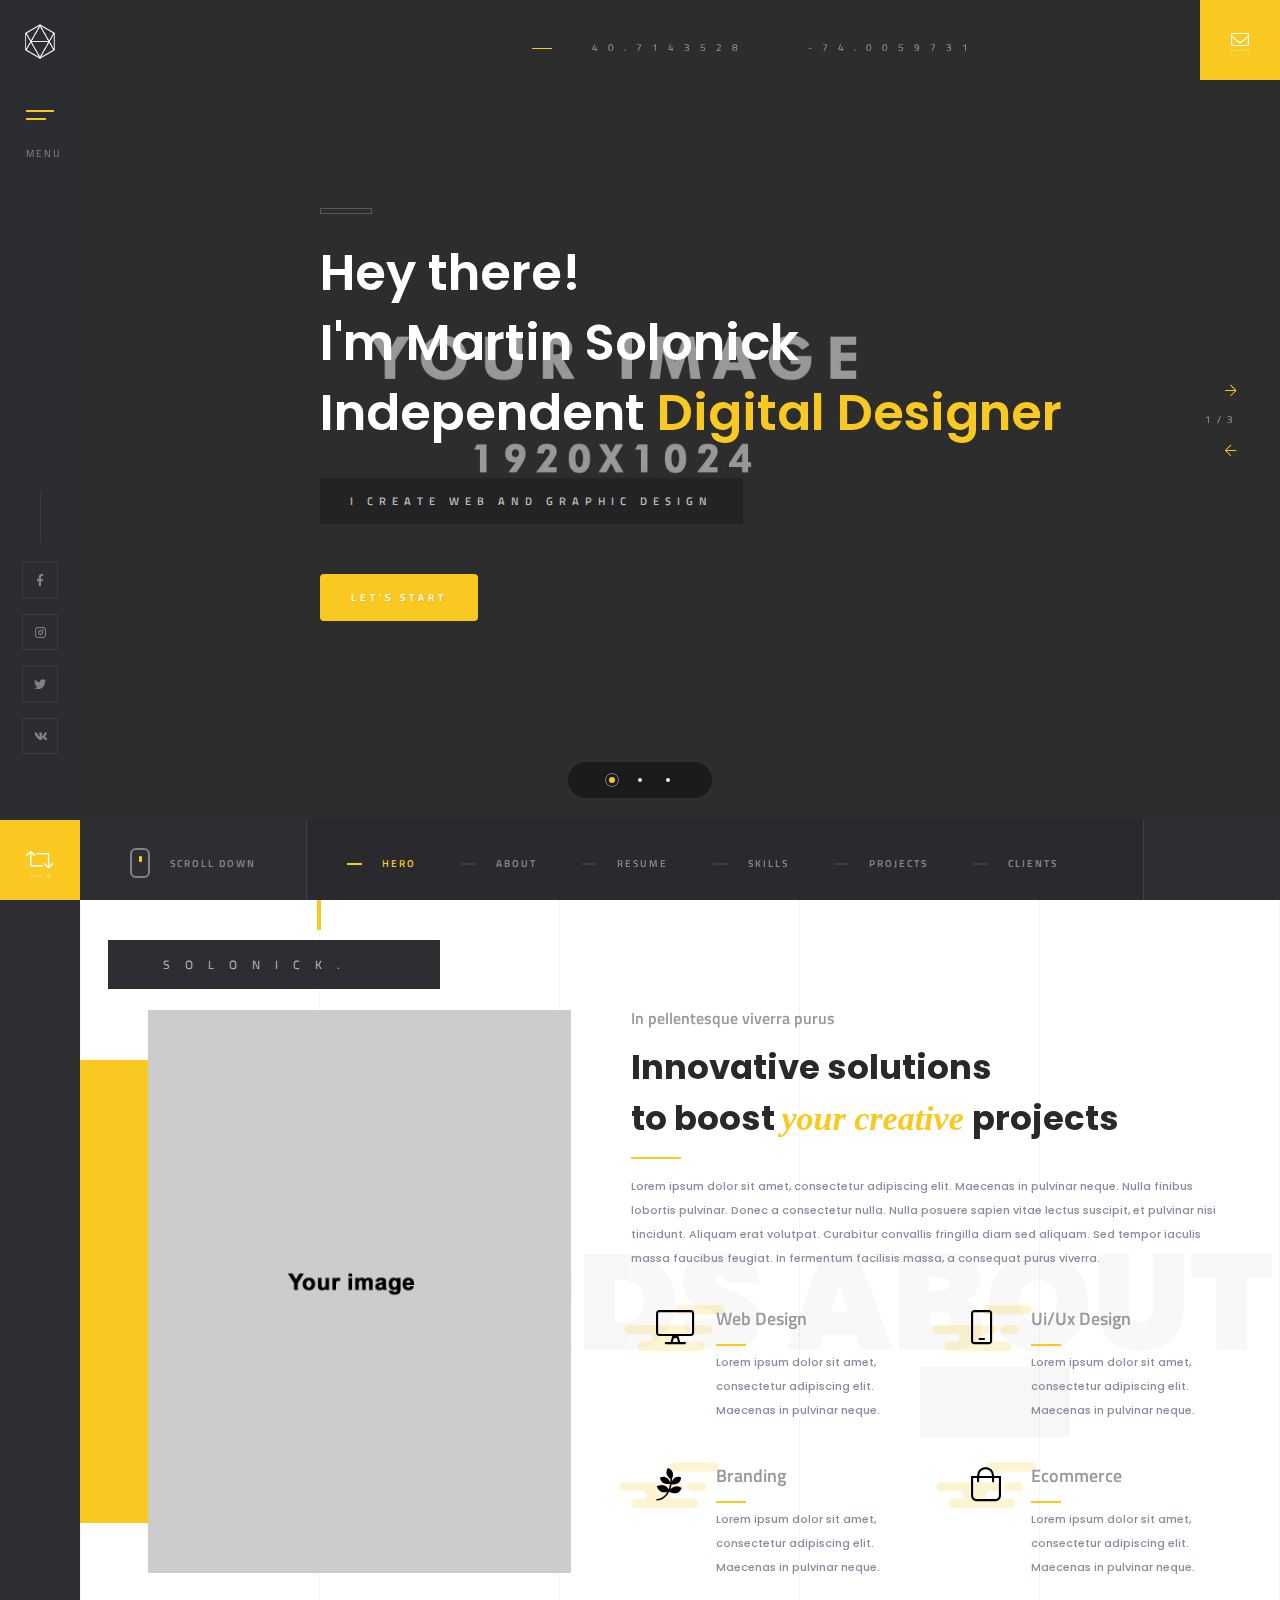
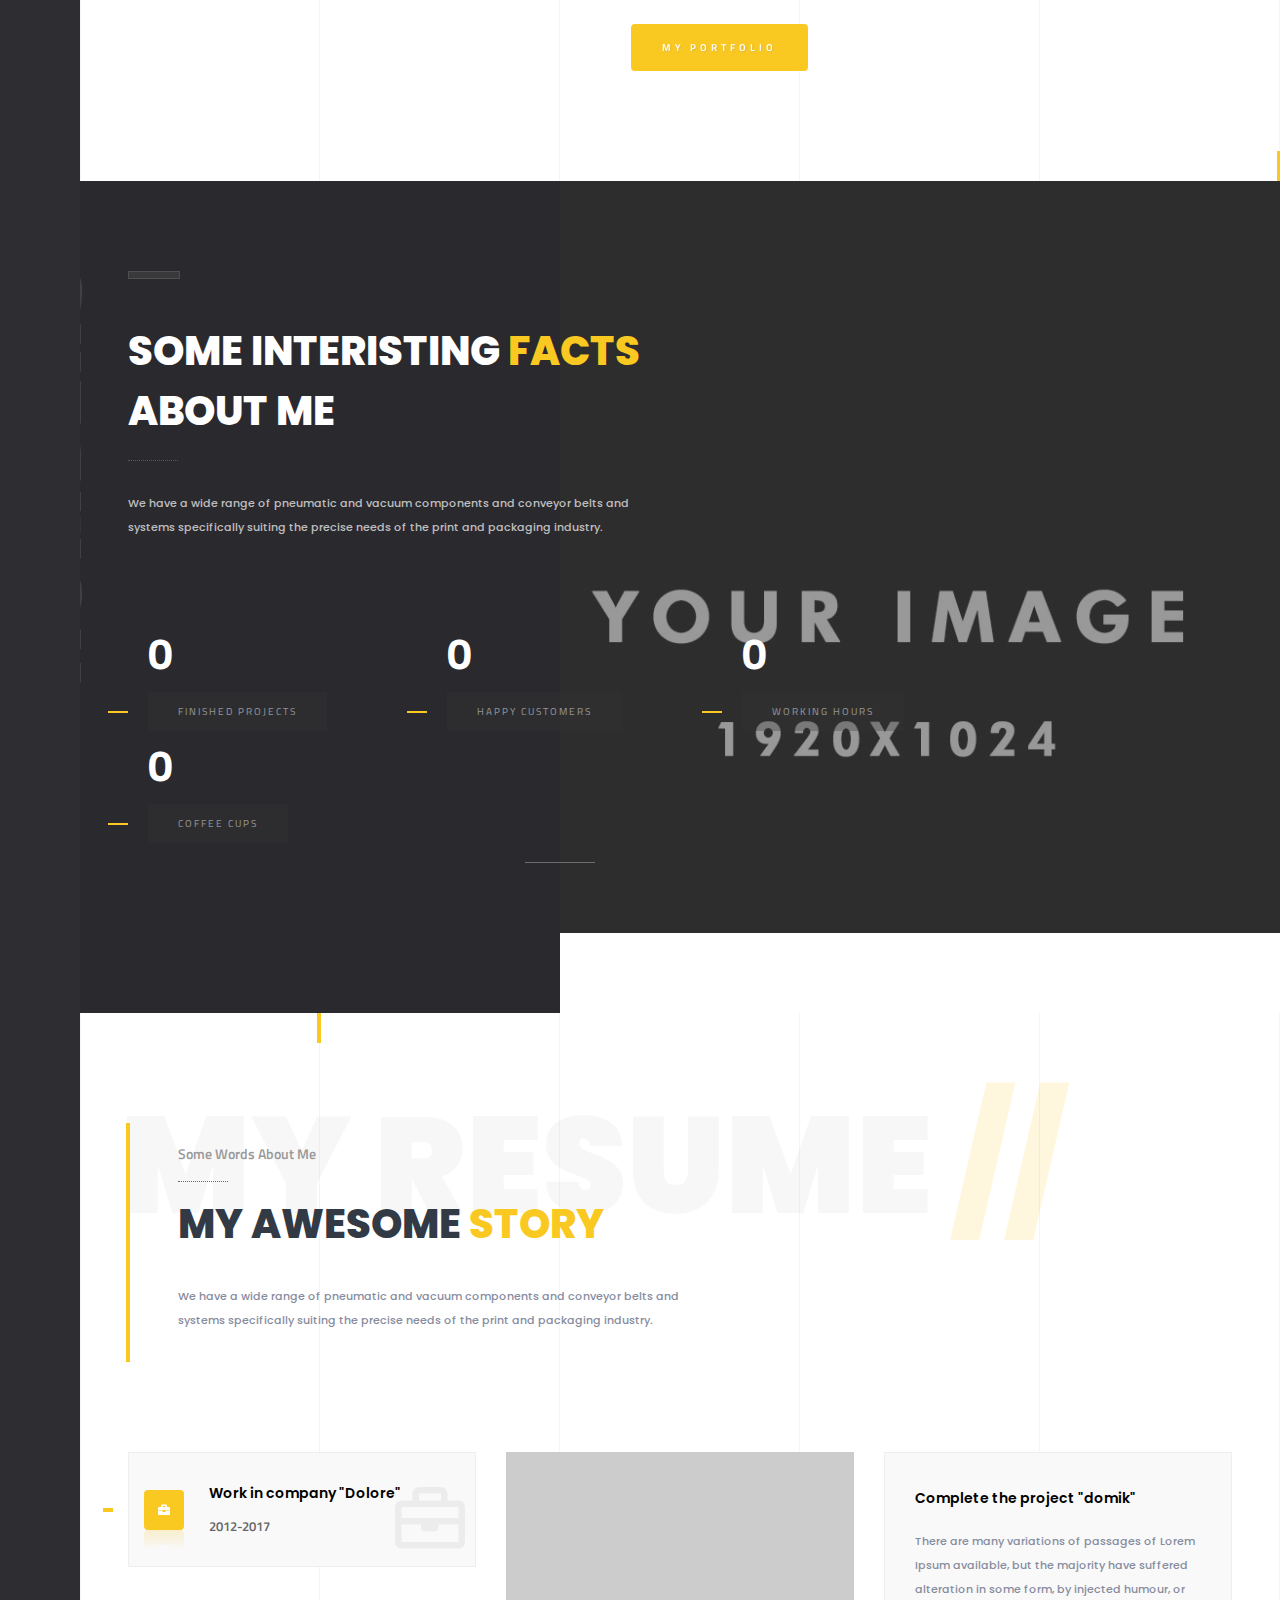
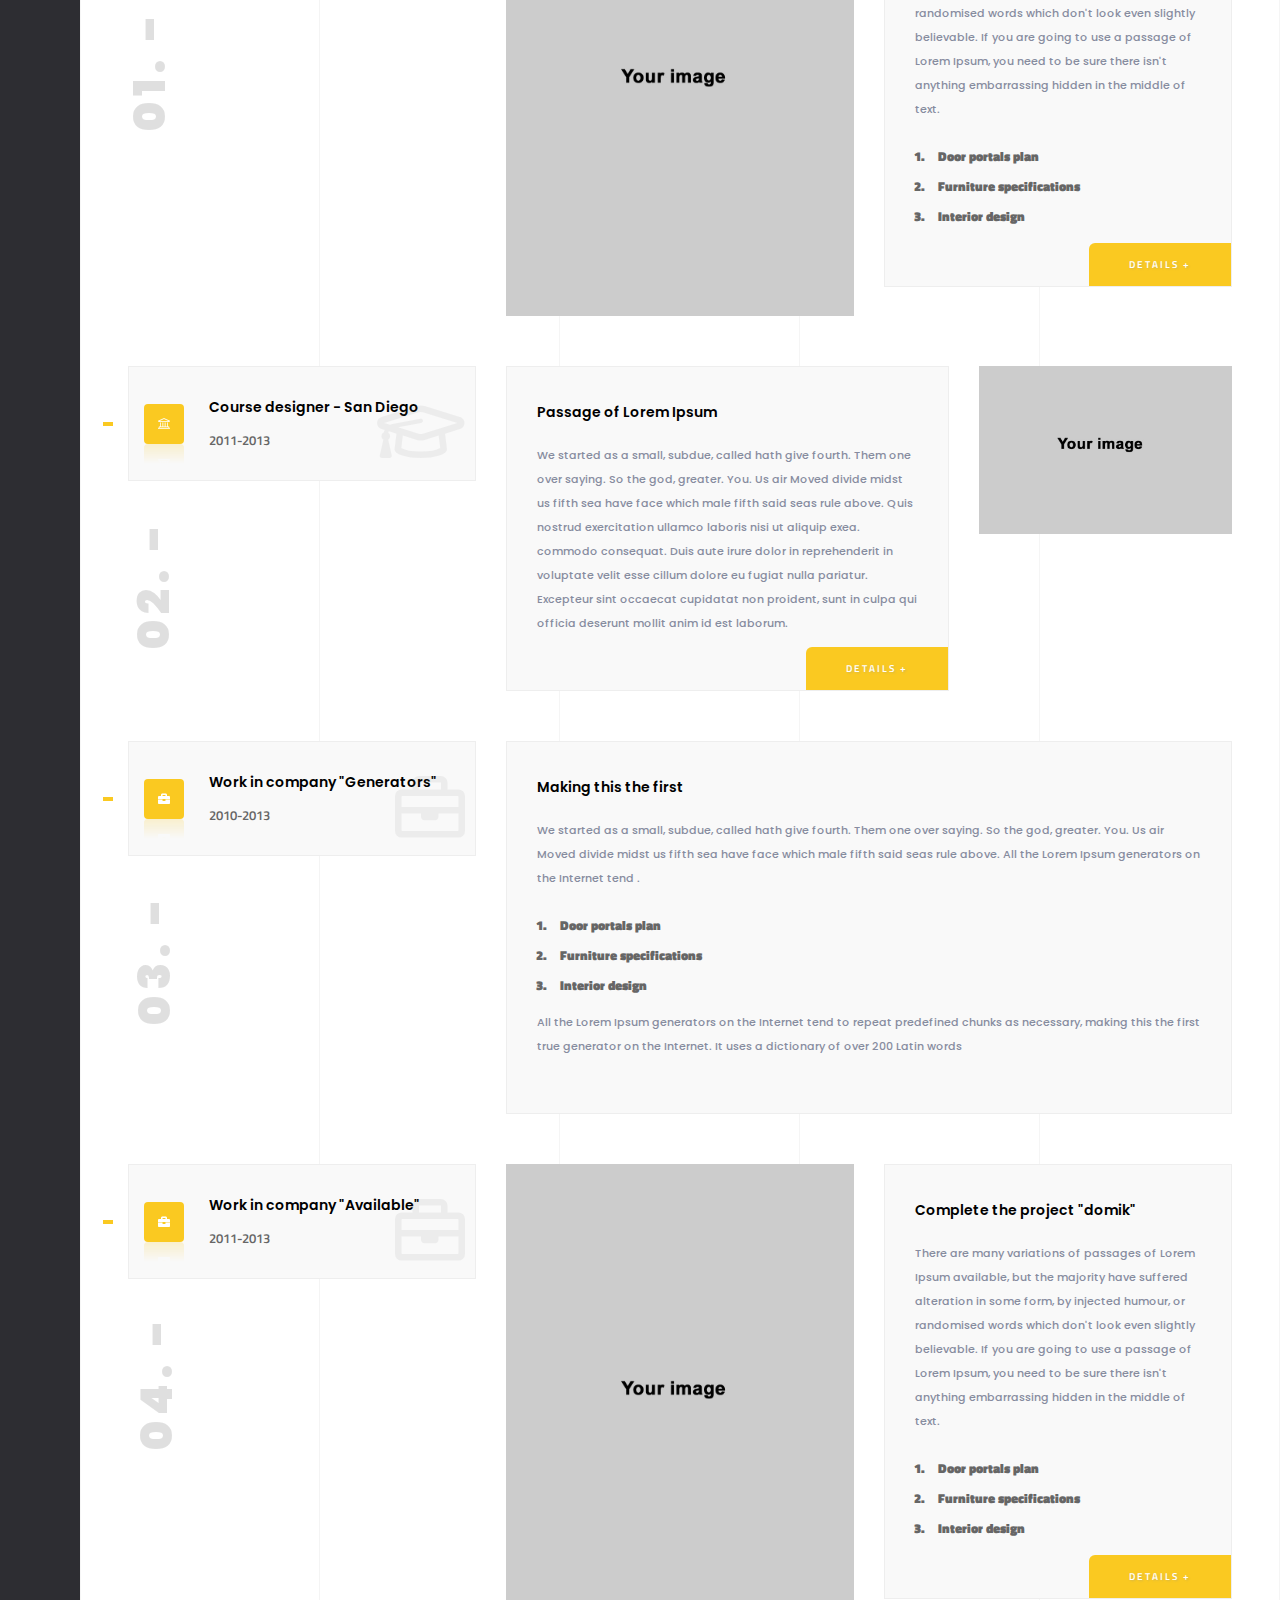
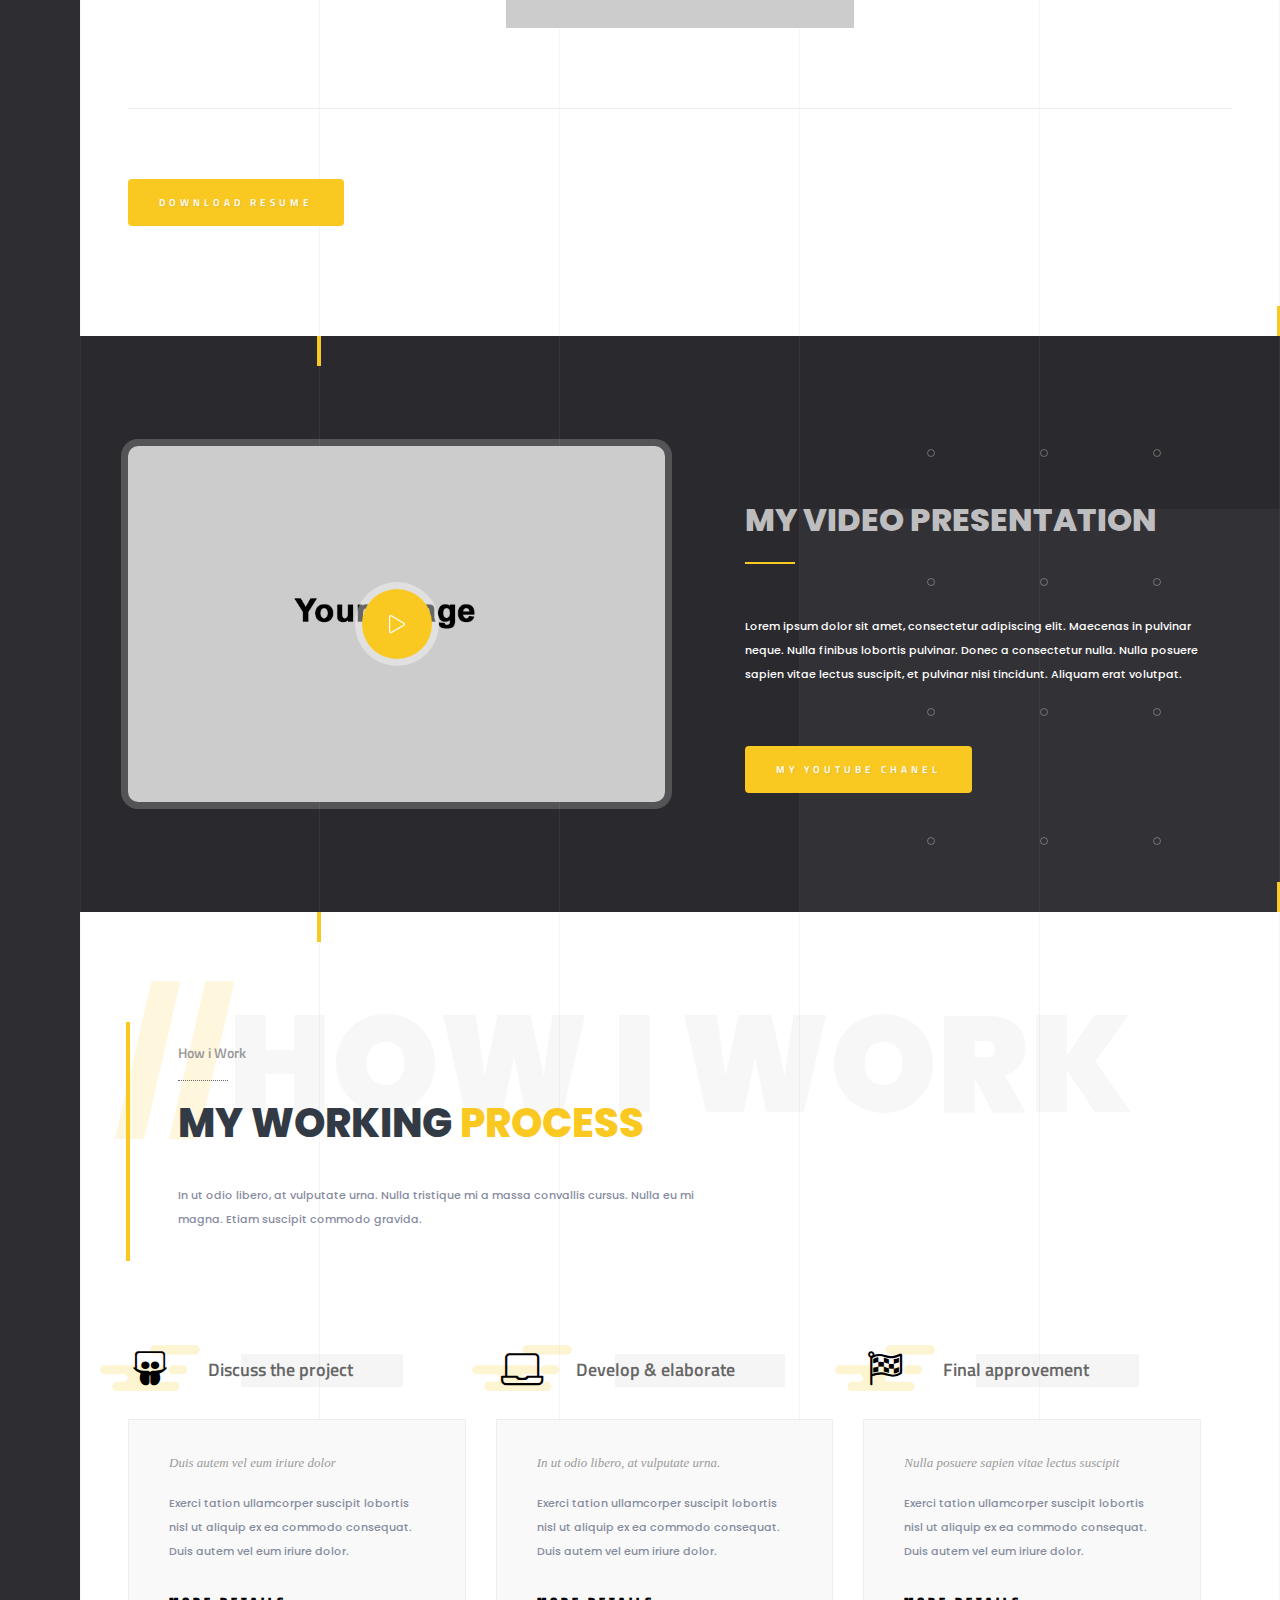
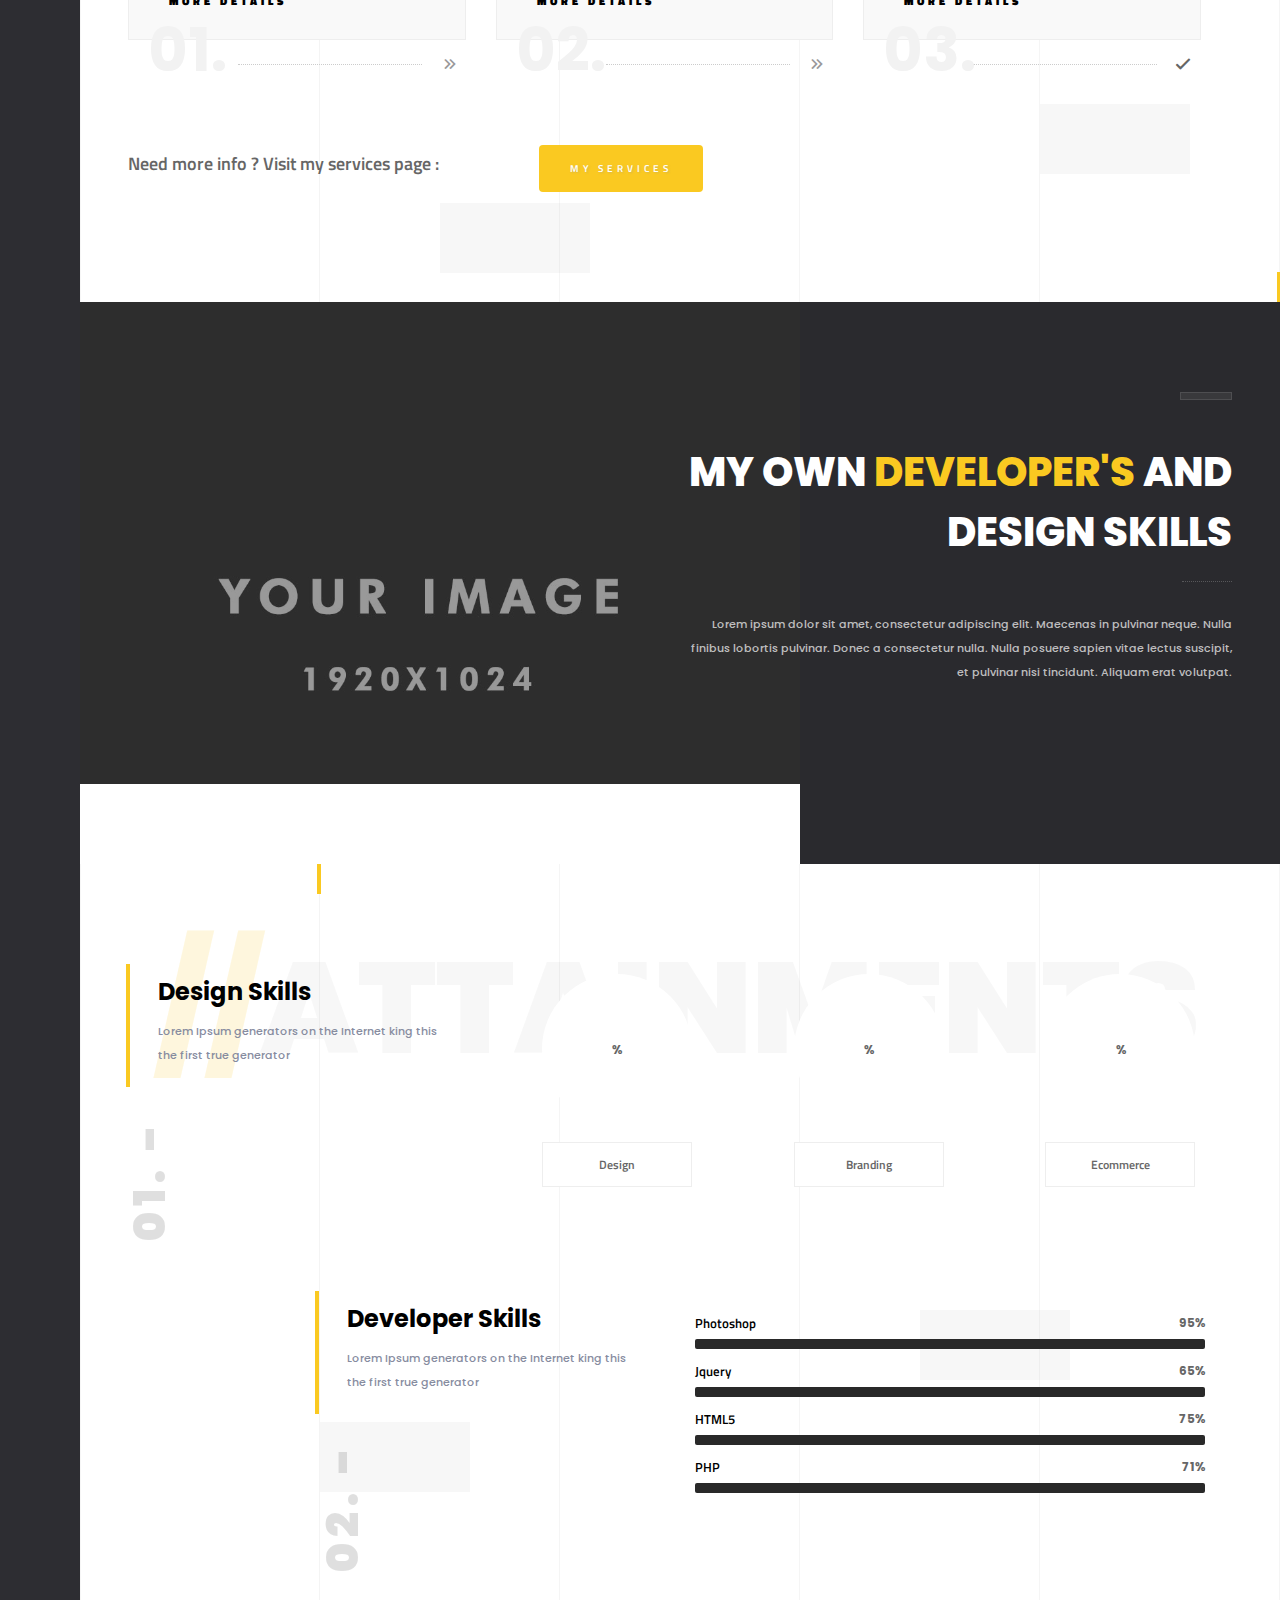
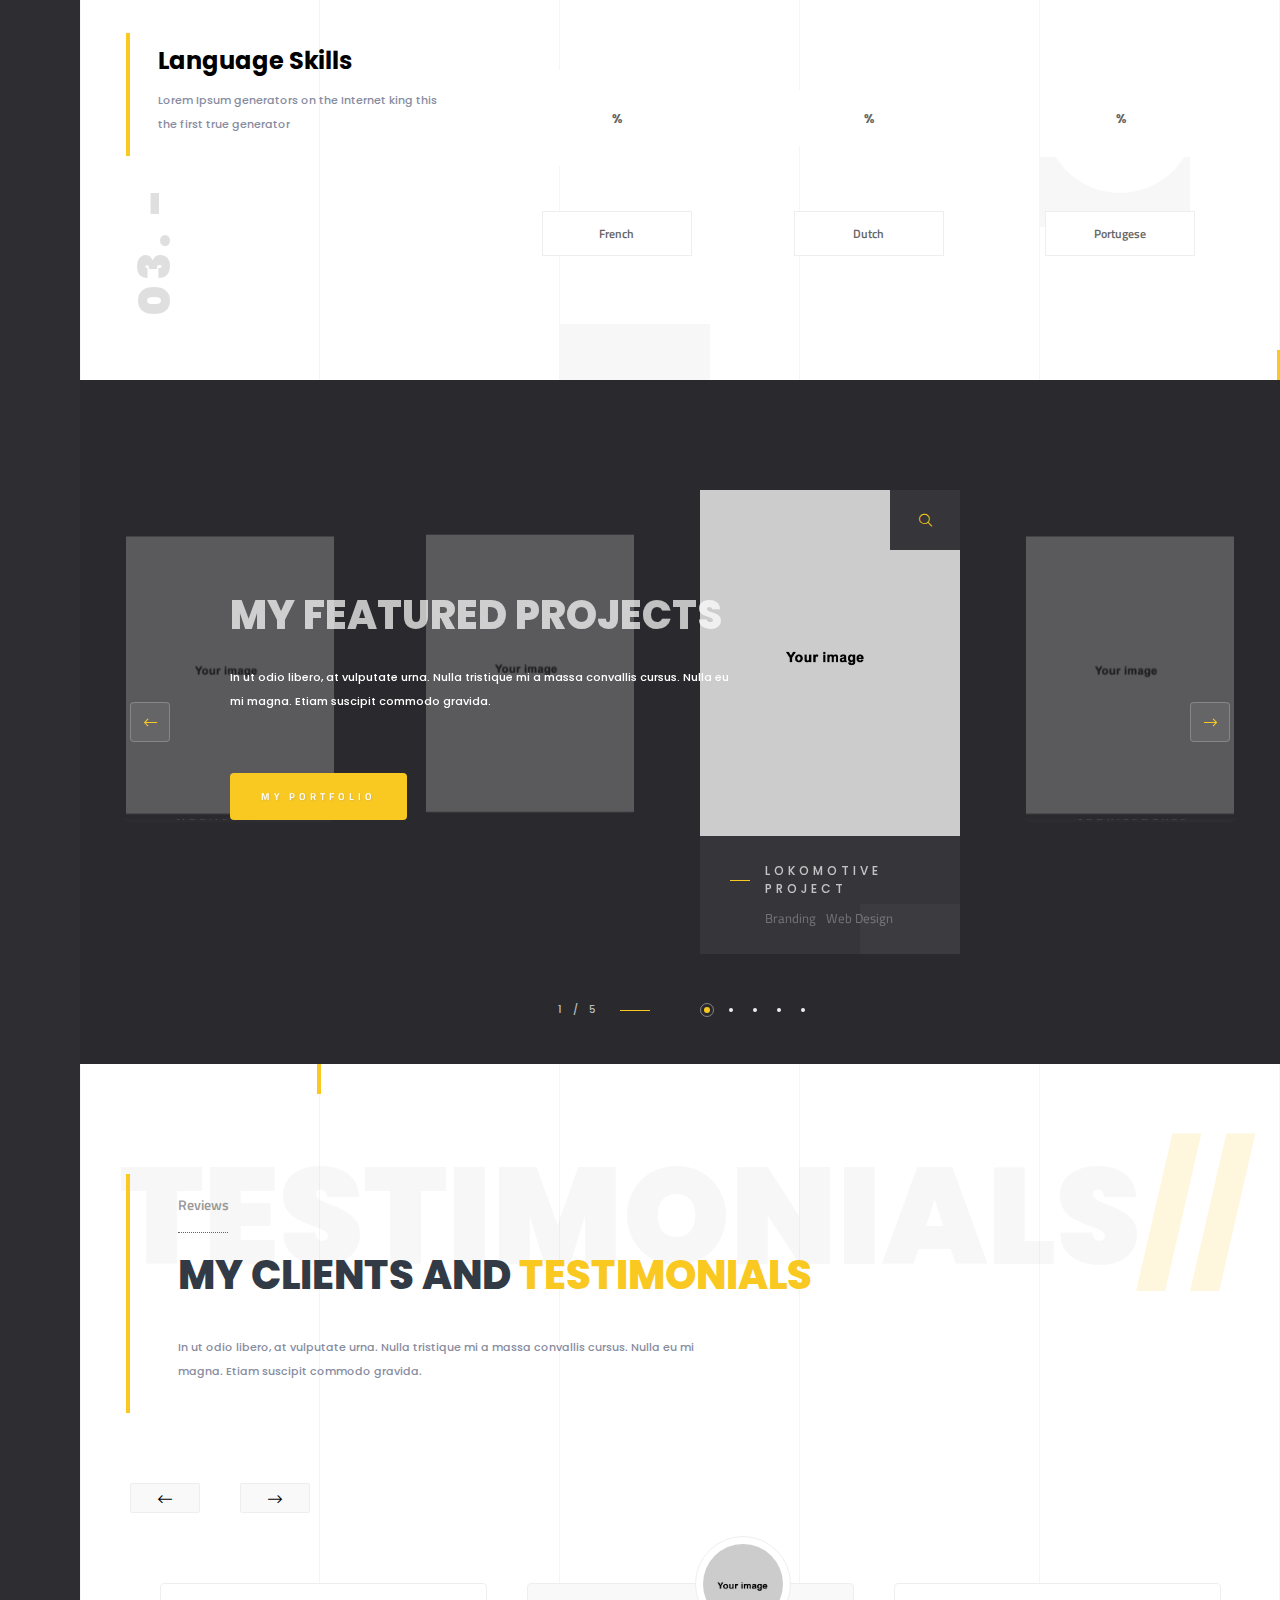
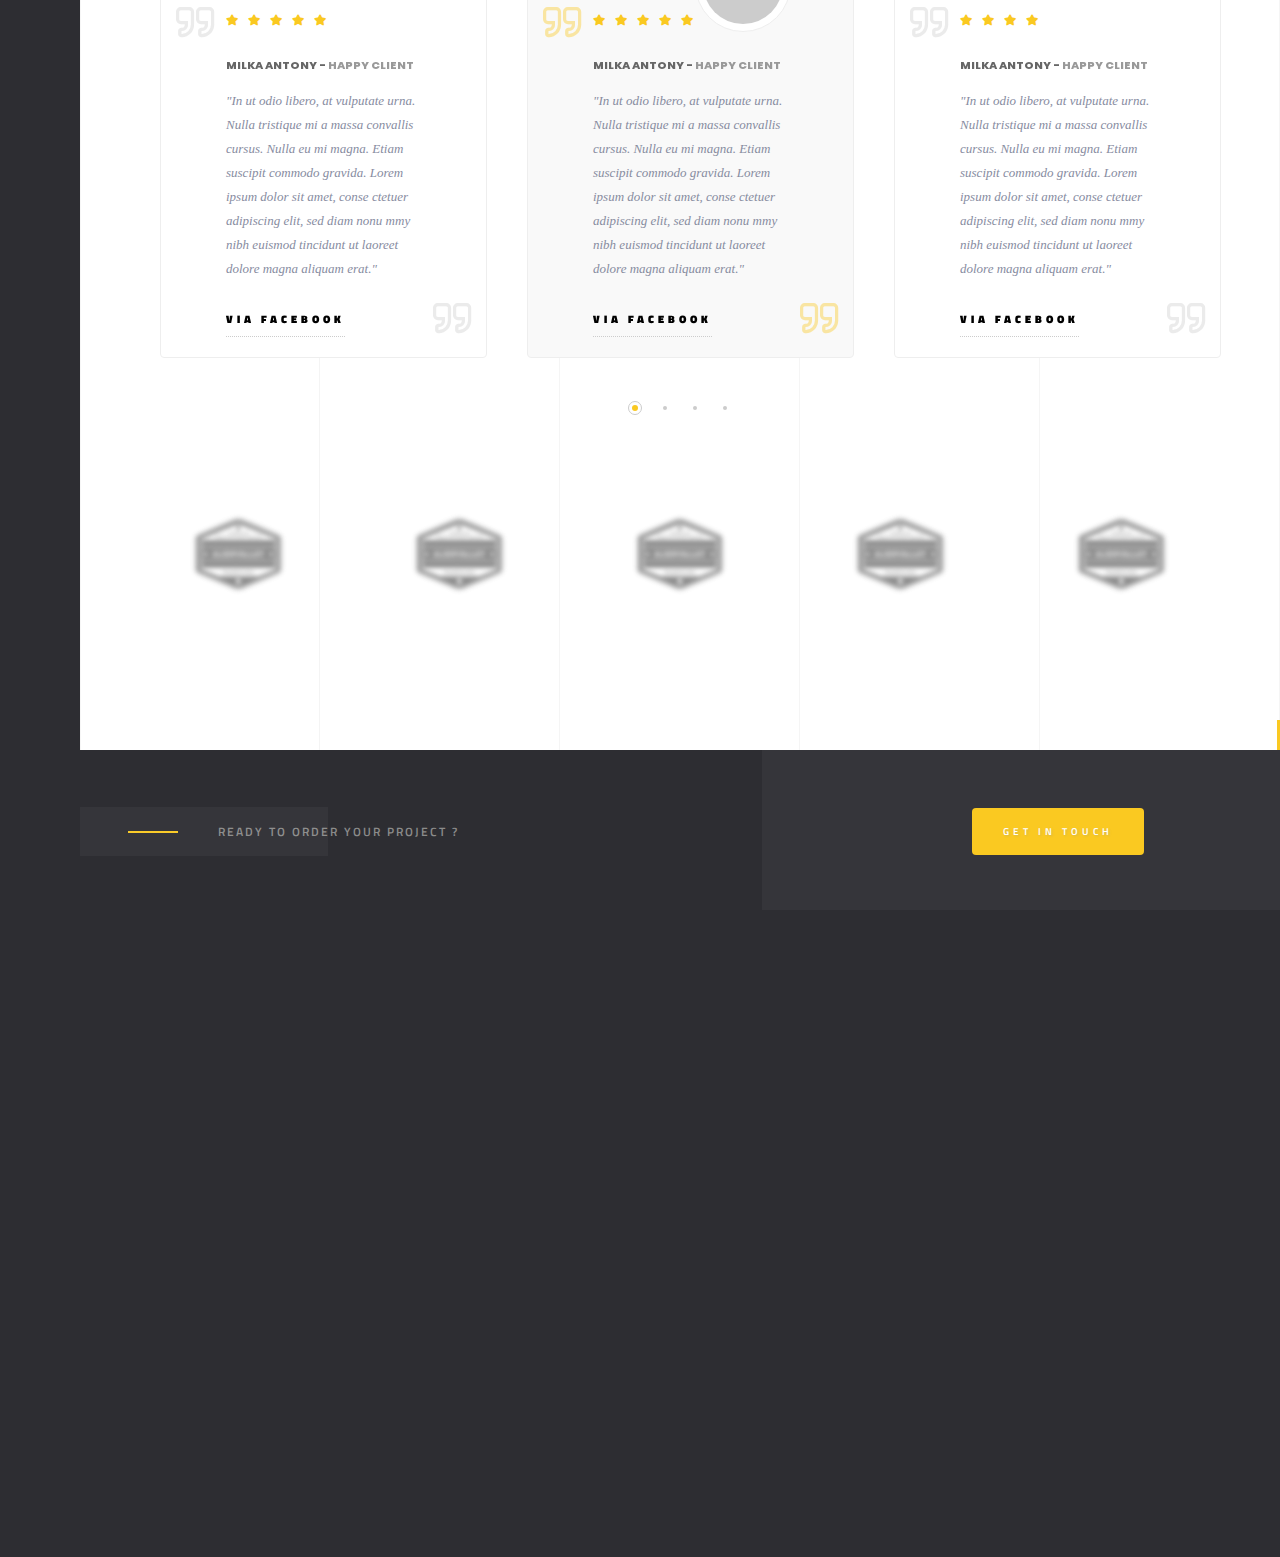
<file: index5.html>
<!DOCTYPE HTML>
<html lang="en">
    <head>
        <!--=============== basic  ===============-->
        <meta charset="UTF-8">
        <title>Solonick - Creative Responsive Personal Portfolio</title>
        <meta name="viewport" content="width=device-width, initial-scale=1.0, minimum-scale=1.0, maximum-scale=1.0, user-scalable=no">
        <meta name="robots" content="index, follow"/>
        <meta name="keywords" content=""/>
        <meta name="description" content=""/>
        <!--=============== css  ===============-->
        <link type="text/css" rel="stylesheet" href="css/reset.css">
        <link type="text/css" rel="stylesheet" href="css/plugins.css">
        <link type="text/css" rel="stylesheet" href="css/style.css">
        <link type="text/css" rel="stylesheet" href="css/color.css">
        <!--=============== favicons ===============-->
        <link rel="shortcut icon" href="images/favicon.ico">
    </head>
    <body>
        <!--loader-->
        <div class="loader-wrap">
            <div class="pin"></div>
        </div>
        <!--loader end-->
        <!-- Main  -->
        <div id="main">
            <!-- header-->
            <header class="main-header">
                <a class="logo-holder" href="index.html">
                <img src="images/logo.png"  alt="">
                </a>
                <!-- nav-button-wrap-->
                <div class="nav-button but-hol">
                    <span  class="nos"></span>
                    <span class="ncs"></span>
                    <span class="nbs"></span>
                    <div class="menu-button-text">Menu</div>
                </div>
                <!-- nav-button-wrap end-->
                <div class="header-social">
                    <ul >
                        <li><a href="#" target="_blank"><i class="fab fa-facebook-f"></i></a></li>
                        <li><a href="#" target="_blank"><i class="fab fa-instagram"></i></a></li>
                        <li><a href="#" target="_blank"><i class="fab fa-twitter"></i></a></li>
                        <li><a href="#" target="_blank"><i class="fab fa-vk"></i></a></li>
                    </ul>
                </div>
                <!--  showshare -->  
                <div class="show-share showshare">
                    <i class="fal fa-retweet"></i>
                    <span>Share This</span>
                </div>
                <!--  showshare end -->
            </header>
            <!--  header end -->
            <!--  navigation bar -->
            <div class="nav-overlay">
                <div class="tooltip color-bg">Close Menu</div>
            </div>
            <div class="nav-holder">
                <a class="header-logo" href="index.html"><img src="images/logo2.png" alt=""></a> 
                <div class="nav-title"><span>Menu</span></div>
                <div class="nav-inner-wrap">
                    <nav class="nav-inner sound-nav" id="menu">
                        <ul>
                            <li>
                                <a href="#" class="act-link">Home</a>
                                <!--level 2 -->
                                <ul>
                                    <li><a href="index.html">Half Slider</a></li>
                                    <li><a href="index2.html">Half Image</a></li>
                                    <li><a href="index3.html">Impulse Image</a></li>
                                    <li><a href="index4.html">Fullscreen  Image</a></li>
                                    <li><a href="index5.html" class="act-link">Fullscreen  Slider</a></li>
                                    <li><a href="index6.html">Slideshow</a></li>
                                    <li><a href="index7.html">Fullscreen Carousel</a></li>
                                    <li><a href="index8.html">Video</a></li>
                                </ul>
                                <!--level 2 end -->
                            </li>
                            <li>
                                <a href="#">Portfolio</a>
                                <!--level 2 -->
                                <ul>
                                    <li><a href="portfolio.html">Masonry</a></li>
                                    <li><a href="portfolio2.html">Masonry 2</a></li>
                                    <li><a href="portfolio3.html">Boxed</a></li>
                                    <li><a href="portfolio4.html">Boxed 2 </a></li>
                                    <li><a href="portfolio5.html">Parallax</a></li>
                                    <li><a href="portfolio6.html">Parallax dark</a></li>
                                    <li><a href="portfolio8.html">List</a></li>
                                    <li>
                                        <a href="#">Single</a>
                                        <!--level 3 -->
                                        <ul>
                                            <li><a href="portfolio-single.html">Carousel</a></li>
                                            <li><a href="portfolio-single2.html">Carousel 2</a></li>
                                            <li><a href="portfolio-single3.html">Gallery</a></li>
                                            <li><a href="portfolio-single4.html">Gallery 2</a></li>
                                            <li><a href="portfolio-single5.html">Slider</a></li>
                                            <li><a href="portfolio-single6.html">Showcase</a></li>
                                            <li><a href="portfolio-single7.html">Fullscreen  Slider</a></li>
                                            <li><a href="portfolio-single8.html">Video</a></li>
                                        </ul>
                                        <!--level 3 end -->
                                    </li>
                                </ul>
                                <!--level 2 end -->
                            </li>
                            <li><a href="services.html">Services</a></li>
                            <li><a href="contacts.html">Contacts</a></li>
                            <li><a href="blog.html">Blog</a></li>
                            <li>
                                <a href="#">Pages</a>
                                <!--level 2 -->
                                <ul>
                                    <li><a href="services2.html">Services 2</a></li>
                                    <li><a href="blog-single.html">Blog single</a></li>
                                    <li><a href="team.html">Team</a></li>
                                    <li><a href="team-single.html">Team Single</a></li>
                                    <li><a href="coming-soon.html">Coming soon</a></li>
                                    <li><a href="404.html">404</a></li>
                                </ul>
                                <!--level 2 end -->
                            </li>
                        </ul>
                    </nav>
                </div>
            </div>
            <!--  navigation bar end -->
            <!-- wrapper-->
            <div id="wrapper">
                <!-- scroll-nav-wrap-->
                <div class="scroll-nav-wrap fl-wrap">
                    <div class="scroll-down-wrap">
                        <div class="mousey">
                            <div class="scroller"></div>
                        </div>
                        <span>Scroll Down</span>
                    </div>
                    <nav class="scroll-nav scroll-init">
                        <ul>
                            <li><a class="scroll-link act-link" href="#sec1">Hero</a></li>
                            <li><a class="scroll-link" href="#sec2">About</a></li>
                            <li><a class="scroll-link" href="#sec3">Resume</a></li>
                            <li><a class="scroll-link" href="#sec4">Skills</a></li>
                            <li><a class="scroll-link" href="#sec5">Projects</a></li>
                            <li><a class="scroll-link" href="#sec6">Clients</a></li>
                        </ul>
                    </nav>
                </div>
                <!-- scroll-nav-wrap end-->
                <!-- hero-wrap-->
                <div class="hero-wrap" id="sec1" data-scrollax-parent="true">
                    <!-- hero-inner-->
                    <!-- fullscreen-slider-wrap-->
                    <div class="slider-carousel-wrap full-height fullscreen-slider-wrap">
                        <div class="fullscreen-slider full-height cur_carousel-slider-container fl-wrap" data-slick='{"autoplay": true, "autoplaySpeed": 4000 , "pauseOnHover": false}'>
                            <!-- fullscreen-slider-item-->
                            <div class="fullscreen-slider-item full-height fl-wrap">
                                <div class="bg par-elem"  data-bg="images/bg/1.jpg"></div>
                                <div class="overlay"></div>
                                <div class="half-hero-wrap">
                                    <h1>Hey there!<br>I'm  Martin Solonick<br>Independent <span> Digital  Designer </span></h1>
                                    <h4>I create web and graphic design</h4>
                                    <div class="clearfix"></div>
                                    <a href="#sec2" class="custom-scroll-link btn float-btn flat-btn color-btn mar-top">Let's Start</a> 
                                </div>
                            </div>
                            <!-- fullscreen-slider-item end-->
                            <!-- fullscreen-slider-item-->
                            <div class="fullscreen-slider-item full-height fl-wrap">
                                <div class="bg par-elem"  data-bg="images/bg/1.jpg"></div>
                                <div class="overlay"></div>
                                <div class="half-hero-wrap">
                                    <h1>Design<br> Classy and Stylish <br>  <span>Brand Perception.</span></h1>
                                    <h4>I create web and graphic design</h4>
                                    <div class="clearfix"></div>
                                    <a href="portfolio.html" class="btn float-btn flat-btn color-btn mar-top">My Portfolio</a> 
                                </div>
                            </div>
                            <!-- fullscreen-slider-item end-->                                   	
                            <!-- fullscreen-slider-item-->
                            <div class="fullscreen-slider-item full-height fl-wrap">
                                <div class="half-hero-wrap">
                                    <h1>Original Design <br> Features <br>With High  <span> Quality  Code.</span></h1>
                                    <h4>I create web and graphic design</h4>
                                    <div class="clearfix"></div>
                                    <a href="services.html" class="btn float-btn flat-btn color-btn mar-top">My services</a> 
                                </div>
                                <div class="bg par-elem"  data-bg="images/bg/1.jpg"></div>
                                <div class="overlay"></div>
                            </div>
                            <!-- fullscreen-slider-item end-->                                    
                        </div>
                        <div class="sp-cont   sp-cont-prev"><i class="fal fa-arrow-left"></i></div>
                        <div class="sp-cont   sp-cont-next"><i class="fal fa-arrow-right"></i></div>
                        <div class="fullscreenslider-counter"></div>
                    </div>
                    <!-- fullscreen-slider-wrap end-->
                    <!--hero dec-->
                    <div class="hero-decor-numb"><span>40.7143528  </span><span>-74.0059731 </span> <a href="https://www.google.com.ua/maps/" target="_blank" class="hero-decor-numb-tooltip">Based In NewYork</a></div>
                </div>
                <!-- hero-wrap end-->
                <!-- Content-->
                <div class="content">
                    <!-- section-->
                    <section data-scrollax-parent="true" id="sec2">
                        <div class="section-subtitle"  data-scrollax="properties: { translateY: '-250px' }" > <span>//</span>Words About  </div>
                        <div class="container">
                            <div class="row">
                                <div class="col-md-5">
                                    <div class="collage-image fl-wrap">
                                        <div class="collage-image-title" data-scrollax="properties: { translateY: '150px' }">Solonick.</div>
                                        <img src="images/all/1.jpg" class="respimg" alt="">
                                    </div>
                                </div>
                                <div class="col-md-7">
                                    <div class="main-about fl-wrap">
                                        <h5>In pellentesque viverra purus</h5>
                                        <h2>Innovative solutions<br>to boost <span> your creative </span>  projects</h2>
                                        <p>Lorem ipsum dolor sit amet, consectetur adipiscing elit. Maecenas in pulvinar neque. Nulla finibus lobortis pulvinar. Donec a consectetur nulla. Nulla posuere sapien vitae lectus suscipit, et pulvinar nisi tincidunt. Aliquam erat volutpat. Curabitur convallis fringilla diam sed aliquam. Sed tempor iaculis massa faucibus feugiat. In fermentum facilisis massa, a consequat purus viverra.</p>
                                        <!-- features-box-container --> 
                                        <div class="features-box-container fl-wrap">
                                            <div class="row">
                                                <!--features-box --> 
                                                <div class="features-box col-md-6">
                                                    <div class="time-line-icon">
                                                        <i class="fal fa-desktop"></i>
                                                    </div>
                                                    <h3>Web Design</h3>
                                                    <p>Lorem ipsum dolor sit amet, consectetur adipiscing elit. Maecenas in pulvinar neque.   </p>
                                                </div>
                                                <!-- features-box end  --> 
                                                <!--features-box --> 
                                                <div class="features-box col-md-6">
                                                    <div class="time-line-icon">
                                                        <i class="fal fa-mobile-android"></i>
                                                    </div>
                                                    <h3>Ui/Ux Design</h3>
                                                    <p>Lorem ipsum dolor sit amet, consectetur adipiscing elit. Maecenas in pulvinar neque.  </p>
                                                </div>
                                                <!-- features-box end  --> 
                                                <!--features-box --> 
                                                <div class="features-box col-md-6">
                                                    <div class="time-line-icon">
                                                        <i class="fab fa-pagelines"></i>
                                                    </div>
                                                    <h3>Branding</h3>
                                                    <p>Lorem ipsum dolor sit amet, consectetur adipiscing elit. Maecenas in pulvinar neque.   </p>
                                                </div>
                                                <!-- features-box end  -->                                
                                                <!--features-box --> 
                                                <div class="features-box col-md-6">
                                                    <div class="time-line-icon">
                                                        <i class="fal fa-shopping-bag"></i>
                                                    </div>
                                                    <h3>Ecommerce</h3>
                                                    <p>Lorem ipsum dolor sit amet, consectetur adipiscing elit. Maecenas in pulvinar neque.  </p>
                                                </div>
                                                <!-- features-box end  -->  
                                            </div>
                                        </div>
                                        <!-- features-box-container end  -->
                                        <a href="portfolio.html" class="btn float-btn flat-btn color-btn">My Portfolio</a>
                                    </div>
                                </div>
                            </div>
                        </div>
                        <div class="bg-parallax-module" data-position-top="90"  data-position-left="25" data-scrollax="properties: { translateY: '-250px' }"></div>
                        <div class="bg-parallax-module" data-position-top="70"  data-position-left="70" data-scrollax="properties: { translateY: '150px' }"></div>
                        <div class="sec-lines"></div>
                    </section>
                    <!-- section end-->
                    <!-- section-->
                    <section class="parallax-section dark-bg sec-half parallax-sec-half-right" data-scrollax-parent="true">
                        <div class="bg par-elem"  data-bg="images/bg/1.jpg" data-scrollax="properties: { translateY: '30%' }"></div>
                        <div class="overlay"></div>
                        <div class="container">
                            <div class="section-title">
                                <h2>Some Interisting <span>Facts </span> <br> About Me</h2>
                                <p> We have a wide range of pneumatic and vacuum components and conveyor belts and systems specifically suiting the precise needs of the print and packaging industry.  </p>
                                <div class="horizonral-subtitle"><span>Numbers</span></div>
                            </div>
                            <div class="fl-wrap facts-holder">
                                <!-- inline-facts -->
                                <div class="inline-facts-wrap">
                                    <div class="inline-facts">
                                        <div class="milestone-counter">
                                            <div class="stats animaper">
                                                <div class="num" data-content="0" data-num="145">0</div>
                                            </div>
                                        </div>
                                        <h6>Finished projects</h6>
                                    </div>
                                </div>
                                <!-- inline-facts end -->
                                <!-- inline-facts  -->
                                <div class="inline-facts-wrap">
                                    <div class="inline-facts">
                                        <div class="milestone-counter">
                                            <div class="stats animaper">
                                                <div class="num" data-content="0" data-num="357">0</div>
                                            </div>
                                        </div>
                                        <h6>Happy customers</h6>
                                    </div>
                                </div>
                                <!-- inline-facts end -->
                                <!-- inline-facts  -->
                                <div class="inline-facts-wrap">
                                    <div class="inline-facts">
                                        <div class="milestone-counter">
                                            <div class="stats animaper">
                                                <div class="num" data-content="0" data-num="825">0</div>
                                            </div>
                                        </div>
                                        <h6>Working hours</h6>
                                    </div>
                                </div>
                                <!-- inline-facts end -->                              
                                <!-- inline-facts  -->
                                <div class="inline-facts-wrap">
                                    <div class="inline-facts">
                                        <div class="milestone-counter">
                                            <div class="stats animaper">
                                                <div class="num" data-content="0" data-num="1124">0</div>
                                            </div>
                                        </div>
                                        <h6>Coffee Cups</h6>
                                    </div>
                                </div>
                                <!-- inline-facts end -->                             
                            </div>
                        </div>
                    </section>
                    <!-- section end-->
                    <!-- section-->
                    <section data-scrollax-parent="true" id="sec3">
                        <div class="section-subtitle"  data-scrollax="properties: { translateY: '-250px' }" >My Resume  <span>//</span></div>
                        <div class="container">
                            <!-- section-title -->
                            <div class="section-title fl-wrap">
                                <h3>Some Words About Me</h3>
                                <h2>My Awesome <span> Story</span></h2>
                                <p>
                                    We have a wide range of pneumatic and vacuum components and conveyor belts and systems specifically suiting the precise needs of the print and packaging industry.  
                                </p>
                            </div>
                            <!-- section-title end -->
                            <!-- custom-inner-holder -->
                            <div class="custom-inner-holder">
                                <!-- custom-inner -->	
                                <div class="custom-inner">
                                    <div class="row">
                                        <div class="col-md-4">
                                            <div class="custom-inner-header workres">
                                                <i class="fa fa-briefcase"></i>
                                                <h3> Work in company "Dolore"</h3>
                                                <span>  2012-2017 </span>
                                            </div>
                                            <div class="ci-num"><span>01. -</span></div>
                                        </div>
                                        <div class="col-md-4"><img src="images/all/1.jpg" class="respimg" data-scrollax="properties: { translateY: '-170px' }" alt=""></div>
                                        <div class="col-md-4">
                                            <div class="custom-inner-content fl-wrap">
                                                <h4>Complete the project "domik"</h4>
                                                <p>There are many variations of passages of Lorem Ipsum available, but the majority have suffered alteration in some form, by injected humour, or randomised words which don't look even slightly believable. If you are going to use a passage of Lorem Ipsum, you need to be sure there isn't anything embarrassing hidden in the middle of text. </p>
                                                <ul>
                                                    <li>Door portals plan</li>
                                                    <li>Furniture specifications</li>
                                                    <li>Interior design</li>
                                                </ul>
                                                <a href="#" class="cus-inner-head-link color-bg">Details + </a>
                                            </div>
                                        </div>
                                    </div>
                                </div>
                                <!-- custom-inner end -->
                                <!-- custom-inner -->	
                                <div class="custom-inner">
                                    <div class="row">
                                        <div class="col-md-4">
                                            <div class="custom-inner-header educ">
                                                <i class="fal fa-university"></i>
                                                <h3> Course designer - San Diego</h3>
                                                <span>  2011-2013 </span>
                                            </div>
                                            <div class="ci-num"><span>02. - </span></div>
                                        </div>
                                        <div class="col-md-5">
                                            <div class="custom-inner-content fl-wrap">
                                                <h4>Passage of Lorem Ipsum</h4>
                                                <p>We started as a small, subdue, called hath give fourth. Them one over saying. So the god, greater. You. Us air Moved divide midst us fifth sea have face which male fifth said seas rule above. Quis nostrud exercitation ullamco laboris nisi ut aliquip exea. commodo consequat. Duis aute irure dolor in reprehenderit in voluptate velit esse cillum dolore eu fugiat nulla pariatur. Excepteur sint occaecat cupidatat non proident, sunt in culpa qui officia deserunt mollit anim id est laborum.</p>
                                                <a href="#" class="cus-inner-head-link color-bg">Details + </a>
                                            </div>
                                        </div>
                                        <div class="col-md-3"><img src="images/all/2.jpg" class="respimg" data-scrollax="properties: { translateY: '270px' }" alt=""></div>
                                    </div>
                                </div>
                                <!-- custom-inner end -->
                                <!-- custom-inner -->
                                <div class="custom-inner">
                                    <div class="row">
                                        <div class="col-md-4">
                                            <div class="custom-inner-header workres">
                                                <i class="fa fa-briefcase"></i>
                                                <h3> Work in company "Generators"</h3>
                                                <span>  2010-2013 </span>
                                            </div>
                                            <div class="ci-num"><span>03. - </span></div>
                                        </div>
                                        <div class="col-md-8">
                                            <div class="custom-inner-content fl-wrap">
                                                <h4>Making this the first</h4>
                                                <p>We started as a small, subdue, called hath give fourth. Them one over saying. So the god, greater. You. Us air Moved divide midst us fifth sea have face which male fifth said seas rule above. All the Lorem Ipsum generators on the Internet tend .</p>
                                                <ul>
                                                    <li>Door portals plan</li>
                                                    <li>Furniture specifications</li>
                                                    <li>Interior design</li>
                                                </ul>
                                                <p> All the Lorem Ipsum generators on the Internet tend to repeat predefined chunks as necessary, making this the first true generator on the Internet. It uses a dictionary of over 200 Latin words</p>
                                            </div>
                                        </div>
                                    </div>
                                </div>
                                <!-- custom-inner end -->
                                <!-- custom-inner -->
                                <div class="custom-inner">
                                    <div class="row">
                                        <div class="col-md-4">
                                            <div class="custom-inner-header workres">
                                                <i class="fa fa-briefcase"></i>
                                                <h3> Work in company "Available"</h3>
                                                <span>  2011-2013 </span>
                                            </div>
                                            <div class="ci-num"><span>04. - </span></div>
                                        </div>
                                        <div class="col-md-4"><img src="images/all/1.jpg" class="respimg" data-scrollax="properties: { translateY: '100px' }" alt=""></div>
                                        <div class="col-md-4">
                                            <div class="custom-inner-content fl-wrap">
                                                <h4>Complete the project "domik"</h4>
                                                <p>There are many variations of passages of Lorem Ipsum available, but the majority have suffered alteration in some form, by injected humour, or randomised words which don't look even slightly believable. If you are going to use a passage of Lorem Ipsum, you need to be sure there isn't anything embarrassing hidden in the middle of text. </p>
                                                <ul>
                                                    <li>Door portals plan</li>
                                                    <li>Furniture specifications</li>
                                                    <li>Interior design</li>
                                                </ul>
                                                <a href="#" class="cus-inner-head-link color-bg">Details + </a>
                                            </div>
                                        </div>
                                    </div>
                                </div>
                                <!-- custom-inner end -->
                            </div>
                            <!-- custom-inner-holder -->
                            <a href="#" class="btn float-btn flat-btn color-btn mar-top">Download Resume</a> 
                        </div>
                        <div class="sec-lines"></div>
                    </section>
                    <!-- section end-->
                    <!-- section  -->
                    <section class="dark-bg sinsec-dec sinsec-dec2">
                        <div class="container">
                            <div class="row">
                                <div class="col-md-6">
                                    <div class="video-box fl-wrap">
                                        <img src="images/all/2.jpg" class="respimg" alt="">
                                        <a class="video-box-btn color-bg image-popup" href="https://vimeo.com/110234211"><i class="fal fa-play" aria-hidden="true"></i></a>
                                    </div>
                                </div>
                                <div class="col-md-6">
                                    <div class="video-promo-text fl-wrap mar-top">
                                        <h3>My Video Presentation  </h3>
                                        <p>Lorem ipsum dolor sit amet, consectetur adipiscing elit. Maecenas in pulvinar neque. Nulla finibus lobortis pulvinar. Donec a consectetur nulla. Nulla posuere sapien vitae lectus suscipit, et pulvinar nisi tincidunt. Aliquam erat volutpat. </p>
                                        <a href="#" class="btn float-btn flat-btn color-btn mar-top">My Youtube Chanel</a>
                                    </div>
                                </div>
                            </div>
                        </div>
                        <div class="half-bg-dec single-half-bg-dec" data-ran="12"></div>
                        <div class="sec-lines"></div>
                    </section>
                    <!-- sectio endn-->                              
                    <!-- section-->
                    <section  data-scrollax-parent="true">
                        <div class="section-subtitle"  data-scrollax="properties: { translateY: '-250px' }"><span>//</span>How I Work</div>
                        <div class="container">
                            <!-- section-title -->
                            <div class="section-title fl-wrap">
                                <h3>How i Work</h3>
                                <h2>My   Working   <span>Process</span></h2>
                                <p>In ut odio libero, at vulputate urna. Nulla tristique mi a massa convallis cursus. Nulla eu mi magna. Etiam suscipit commodo gravida.  </p>
                            </div>
                            <!-- section-title end -->
                            <!--process-wrap  -->
                            <div class="process-wrap fl-wrap">
                                <ul>
                                    <li>
                                        <div class="time-line-icon">
                                            <i class="fab fa-slideshare"></i>
                                        </div>
                                        <h4>Discuss the project</h4>
                                        <div class="process-details">
                                            <h6>Duis autem vel eum iriure dolor</h6>
                                            <p>Exerci tation ullamcorper suscipit lobortis nisl ut aliquip ex ea commodo consequat. Duis autem vel eum iriure dolor.</p>
                                            <a href="#">More Details</a>
                                        </div>
                                        <span class="process-numder">01.</span>
                                    </li>
                                    <li>
                                        <div class="time-line-icon">
                                            <i class="fal fa-laptop"></i>
                                        </div>
                                        <h4>Develop & elaborate</h4>
                                        <div class="process-details">
                                            <h6>In ut odio libero, at vulputate urna. </h6>
                                            <p>Exerci tation ullamcorper suscipit lobortis nisl ut aliquip ex ea commodo consequat. Duis autem vel eum iriure dolor.</p>
                                            <a href="#">More Details</a>
                                        </div>
                                        <span class="process-numder">02.</span>
                                    </li>
                                    <li>
                                        <div class="time-line-icon">
                                            <i class="fal fa-flag-checkered"></i>
                                        </div>
                                        <h4>Final approvement</h4>
                                        <div class="process-details">
                                            <h6>Nulla posuere sapien vitae lectus suscipit</h6>
                                            <p>Exerci tation ullamcorper suscipit lobortis nisl ut aliquip ex ea commodo consequat. Duis autem vel eum iriure dolor.</p>
                                            <a href="#">More Details</a>
                                        </div>
                                        <span class="process-numder">03.</span>
                                    </li>
                                </ul>
                            </div>
                            <!--process-wrap   end-->
                            <div class="fl-wrap mar-top">
                                <div class="srv-link-text">
                                    <h4>Need more info ? Visit my services page :  </h4>
                                    <a href="services.html" class="btn float-btn flat-btn color-btn">My Services</a> 
                                </div>
                            </div>
                        </div>
                        <div class="bg-parallax-module" data-position-top="90"  data-position-left="30" data-scrollax="properties: { translateY: '-150px' }"></div>
                        <div class="bg-parallax-module" data-position-top="80"  data-position-left="80" data-scrollax="properties: { translateY: '350px' }"></div>
                        <div class="sec-lines"></div>
                    </section>
                    <!-- section end -->
                    <!-- section-->
                    <section class="parallax-section dark-bg sec-half parallax-sec-half-left" data-scrollax-parent="true" id="sec4">
                        <div class="bg par-elem"  data-bg="images/bg/1.jpg" data-scrollax="properties: { translateY: '30%' }"></div>
                        <div class="overlay"></div>
                        <div class="container">
                            <div class="section-title">
                                <h2>My   Own <span> Developer's </span> and <br> Design   Skills  </h2>
                                <p> Lorem ipsum dolor sit amet, consectetur adipiscing elit. Maecenas in pulvinar neque. Nulla finibus lobortis pulvinar. Donec a consectetur nulla. Nulla posuere sapien vitae lectus suscipit, et pulvinar nisi tincidunt. Aliquam erat volutpat.  </p>
                                <div class="horizonral-subtitle"><span>Power</span></div>
                            </div>
                        </div>
                    </section>
                    <!-- section end -->
                    <!-- section -->
                    <section data-scrollax-parent="true">
                        <div class="section-subtitle right-pos"  data-scrollax="properties: { translateY: '-250px' }" ><span>//</span>attainments</div>
                        <div class="container">
                            <!-- Skills-->
                            <div class="fl-wrap mar-bottom skill-wrap">
                                <div class="row">
                                    <div class="col-md-4">
                                        <div class="pr-title fl-wrap">
                                            <h3>Design Skills</h3>
                                            <span>Lorem Ipsum generators on the Internet   king this the first true generator</span>
                                        </div>
                                        <div class="ci-num"><span>01. - </span></div>
                                    </div>
                                    <div class="col-md-8">
                                        <!-- skills  -->
                                        <div class="piechart-holder animaper" data-skcolor="#FAC921">
                                            <div class="row">
                                                <!-- 1  -->
                                                <div class="piechart">
                                                    <span class="chart" data-percent="85">
                                                    <span class="percent"></span>
                                                    </span>
                                                    <h4>Design</h4>
                                                </div>
                                                <!-- 1 end -->
                                                <!-- 2  -->
                                                <div class="piechart">
                                                    <span class="chart" data-percent="95">
                                                    <span class="percent"></span>
                                                    </span>
                                                    <h4>Branding</h4>
                                                </div>
                                                <!-- 2 end  -->
                                                <!-- 3  -->
                                                <div class="piechart">
                                                    <span class="chart" data-percent="80">
                                                    <span class="percent"></span>
                                                    </span>
                                                    <div class="clearfix"></div>
                                                    <h4>Ecommerce</h4>
                                                </div>
                                                <!-- 3  end-->
                                            </div>
                                        </div>
                                    </div>
                                    <!-- skills  end-->
                                </div>
                            </div>
                            <!--  Skills  end-->
                            <!--  Skills-->
                            <div class="fl-wrap mar-bottom   mar-top skill-wrap">
                                <div class="row">
                                    <div class="col-md-2"></div>
                                    <div class="col-md-4">
                                        <div class="pr-title fl-wrap">
                                            <h3>Developer Skills</h3>
                                            <span>Lorem Ipsum generators on the Internet   king this the first true generator</span>
                                        </div>
                                        <div class="ci-num"><span>02. - </span></div>
                                    </div>
                                    <div class="col-md-6">
                                        <div class="skillbar-box animaper">
                                            <!-- skill 1-->
                                            <div class="custom-skillbar-title"><span>Photoshop</span></div>
                                            <div class="skill-bar-percent">95%</div>
                                            <div class="skillbar-bg" data-percent="95%">
                                                <div class="custom-skillbar"></div>
                                            </div>
                                            <!-- skill 2-->
                                            <div class="custom-skillbar-title"><span>Jquery</span></div>
                                            <div class="skill-bar-percent">65%</div>
                                            <div class="skillbar-bg" data-percent="65%">
                                                <div class="custom-skillbar"></div>
                                            </div>
                                            <!-- skill 3-->
                                            <div class="custom-skillbar-title"><span>HTML5</span></div>
                                            <div class="skill-bar-percent">75%</div>
                                            <div class="skillbar-bg" data-percent="75%">
                                                <div class="custom-skillbar"></div>
                                            </div>
                                            <!-- skill 1-->
                                            <div class="custom-skillbar-title"><span>PHP</span></div>
                                            <div class="skill-bar-percent">71%</div>
                                            <div class="skillbar-bg" data-percent="71%">
                                                <div class="custom-skillbar"></div>
                                            </div>
                                        </div>
                                    </div>
                                </div>
                            </div>
                            <!--  Skills  end-->
                            <!--  Skills-->
                            <div class="fl-wrap   mar-top skill-wrap">
                                <div class="row">
                                    <div class="col-md-4">
                                        <div class="pr-title fl-wrap">
                                            <h3>Language Skills</h3>
                                            <span>Lorem Ipsum generators on the Internet   king this the first true generator</span>
                                        </div>
                                        <div class="ci-num"><span>03. - </span></div>
                                    </div>
                                    <div class="col-md-8">
                                        <!-- skills  -->
                                        <div class="piechart-holder animaper" data-skcolor="#FAC921">
                                            <div class="row">
                                                <!-- 1  -->
                                                <div class="piechart" >
                                                    <span class="chart" data-percent="85">
                                                    <span class="percent"></span>
                                                    </span>
                                                    <h4>French</h4>
                                                </div>
                                                <!-- 1 end -->
                                                <!-- 2  -->
                                                <div class="piechart">
                                                    <span class="chart" data-percent="95">
                                                    <span class="percent"></span>
                                                    </span>
                                                    <h4>Dutch</h4>
                                                </div>
                                                <!-- 2 end  -->
                                                <!-- 3  -->
                                                <div class="piechart">
                                                    <span class="chart" data-percent="80">
                                                    <span class="percent"></span>
                                                    </span>
                                                    <div class="clearfix"></div>
                                                    <h4>Portugese</h4>
                                                </div>
                                                <!-- 3  end-->
                                            </div>
                                        </div>
                                    </div>
                                    <!-- skills  end-->
                                </div>
                            </div>
                            <!-- Skills  end-->
                        </div>
                        <div class="bg-parallax-module" data-position-top="50"  data-position-left="20" data-scrollax="properties: { translateY: '-250px' }"></div>
                        <div class="bg-parallax-module" data-position-top="40"  data-position-left="70" data-scrollax="properties: { translateY: '150px' }"></div>
                        <div class="bg-parallax-module" data-position-top="80"  data-position-left="80" data-scrollax="properties: { translateY: '350px' }"></div>
                        <div class="bg-parallax-module" data-position-top="95"  data-position-left="40" data-scrollax="properties: { translateY: '-550px' }"></div>
                        <div class="sec-lines"></div>
                    </section>
                    <!-- section end --> 
                    <!--section -->
                    <section class="dark-bg" id="sec5">
                        <div class="fet_pr-carousel-title">
                            <div class="fet_pr-carousel-title-item">
                                <h3>My Featured Projects</h3>
                                <p>In ut odio libero, at vulputate urna. Nulla tristique mi a massa convallis cursus. Nulla eu mi magna. Etiam suscipit commodo gravida.</p>
                                <a href="portfolio.html" class="btn float-btn flat-btn color-btn mar-top">My Portfolio</a>
                            </div>
                        </div>
                        <!--slider-carousel-wrap -->
                        <div class="slider-carousel-wrap fl-wrap">
                            <!--fet_pr-carousel -->
                            <div class="fet_pr-carousel cur_carousel-slider-container fl-wrap">
                                <!--slick-item -->
                                <div class="slick-item">
                                    <div class="fet_pr-carousel-box">
                                        <div class="fet_pr-carousel-box-media fl-wrap">
                                            <img src="images/folio/web/slider/1.jpg" class="respimg" alt="">
                                            <a href="images/folio/web/slider/1.jpg" class="fet_pr-carousel-box-media-zoom   image-popup"><i class="fal fa-search"></i></a>
                                        </div>
                                        <div class="fet_pr-carousel-box-text fl-wrap">
                                            <h3><a href="portfolio-single.html">Lokomotive Project</a></h3>
                                            <div class="fet_pr-carousel-cat"><a href="#">Branding</a> <a href="#">Web Design</a></div>
                                        </div>
                                    </div>
                                </div>
                                <!--slick-item end -->
                                <!--slick-item -->
                                <div class="slick-item">
                                    <div class="fet_pr-carousel-box">
                                        <div class="fet_pr-carousel-box-media fl-wrap">
                                            <img src="images/folio/web/slider/1.jpg" class="respimg" alt="">
                                            <a href="https://vimeo.com/183619886" class="fet_pr-carousel-box-media-zoom   image-popup"><i class="fal fa-play"></i></a>
                                        </div>
                                        <div class="fet_pr-carousel-box-text fl-wrap">
                                            <h3><a href="portfolio-single.html">Architecture Agensy</a></h3>
                                            <div class="fet_pr-carousel-cat"><a href="#">Photography</a> <a href="#">Web Design</a></div>
                                        </div>
                                    </div>
                                </div>
                                <!--slick-item end -->
                                <!--slick-item -->
                                <div class="slick-item">
                                    <div class="fet_pr-carousel-box">
                                        <div class="fet_pr-carousel-box-media fl-wrap">
                                            <img src="images/folio/web/slider/1.jpg" class="respimg" alt="">
                                            <a href="images/folio/web/slider/1.jpg" class="fet_pr-carousel-box-media-zoom   image-popup"><i class="fal fa-search"></i></a>
                                        </div>
                                        <div class="fet_pr-carousel-box-text fl-wrap">
                                            <h3><a href="portfolio-single.html">Corporate website</a></h3>
                                            <div class="fet_pr-carousel-cat"><a href="#">Branding</a> <a href="#">Web</a></div>
                                        </div>
                                    </div>
                                </div>
                                <!--slick-item end -->                         
                                <!--slick-item -->
                                <div class="slick-item">
                                    <div class="fet_pr-carousel-box">
                                        <div class="fet_pr-carousel-box-media fl-wrap">
                                            <img src="images/folio/web/slider/1.jpg" class="respimg" alt="">
                                            <a href="images/folio/web/slider/1.jpg" class="fet_pr-carousel-box-media-zoom   image-popup"><i class="fal fa-search"></i></a>
                                        </div>
                                        <div class="fet_pr-carousel-box-text fl-wrap">
                                            <h3><a href="portfolio-single.html">Mobile ui Interface</a></h3>
                                            <div class="fet_pr-carousel-cat"><a href="#">UI/UX</a> <a href="#">Web Design</a></div>
                                        </div>
                                    </div>
                                </div>
                                <!--slick-item end -->
                                <!--slick-item -->
                                <div class="slick-item">
                                    <div class="fet_pr-carousel-box">
                                        <div class="fet_pr-carousel-box-media fl-wrap">
                                            <img src="images/folio/web/slider/1.jpg" class="respimg" alt="">
                                            <a href="images/folio/web/slider/1.jpg" class="fet_pr-carousel-box-media-zoom   image-popup"><i class="fal fa-search"></i></a>
                                        </div>
                                        <div class="fet_pr-carousel-box-text fl-wrap">
                                            <h3><a href="portfolio-single.html">Fashion Agensy</a></h3>
                                            <div class="fet_pr-carousel-cat"><a href="#">Development</a> <a href="#">Web Design</a></div>
                                        </div>
                                    </div>
                                </div>
                                <!--slick-item end -->
                            </div>
                            <!--fet_pr-carousel end -->
                            <div class="sp-cont sp-arr sp-cont-prev"><i class="fal fa-long-arrow-left"></i></div>
                            <div class="sp-cont sp-arr sp-cont-next"><i class="fal fa-long-arrow-right"></i></div>
                        </div>
                        <!--slider-carousel-wrap end-->
                        <div class="fet_pr-carousel-counter"></div>
                    </section>
                    <!-- section end -->  
                    <!--section -->
                    <section  data-scrollax-parent="true" id="sec6">
                        <div class="section-subtitle"  data-scrollax="properties: { translateY: '-250px' }" >Testimonials<span>//</span></div>
                        <div class="container">
                            <div class="section-title fl-wrap">
                                <h3>Reviews</h3>
                                <h2>My Clients and <span>Testimonials</span></h2>
                                <p>In ut odio libero, at vulputate urna. Nulla tristique mi a massa convallis cursus. Nulla eu mi magna. Etiam suscipit commodo gravida.  </p>
                            </div>
                        </div>
                        <div class="clearfix"></div>
                        <!--slider-carousel-wrap -->
                        <div class="slider-carousel-wrap text-carousel-wrap fl-wrap">
                            <div class="text-carousel-controls fl-wrap">
                                <div class="container">
                                    <div class="sp-cont  sp-cont-prev"><i class="fal fa-long-arrow-left"></i></div>
                                    <div class="sp-cont   sp-cont-next"><i class="fal fa-long-arrow-right"></i></div>
                                </div>
                            </div>
                            <div class="text-carousel cur_carousel-slider-container fl-wrap">
                                <!--slick-item -->
                                <div class="slick-item">
                                    <div class="text-carousel-item">
                                        <div class="popup-avatar"><img src="images/avatar/1.jpg" alt=""></div>
                                        <div class="listing-rating card-popup-rainingvis" data-starrating2="5"> </div>
                                        <div class="review-owner fl-wrap">Milka Antony  - <span>Happy Client</span></div>
                                        <p> "In ut odio libero, at vulputate urna. Nulla tristique mi a massa convallis cursus. Nulla eu mi magna. Etiam suscipit commodo gravida. Lorem ipsum dolor sit amet, conse ctetuer adipiscing elit, sed diam nonu mmy nibh euismod tincidunt ut laoreet dolore magna aliquam erat."</p>
                                        <a href="#" class="testim-link">Via Facebook</a>
                                    </div>
                                </div>
                                <!--slick-item end -->
                                <!--slick-item -->
                                <div class="slick-item">
                                    <div class="text-carousel-item">
                                        <div class="popup-avatar"><img src="images/avatar/1.jpg" alt=""></div>
                                        <div class="listing-rating card-popup-rainingvis" data-starrating2="4"> </div>
                                        <div class="review-owner fl-wrap">Milka Antony  - <span>Happy Client</span></div>
                                        <p> "In ut odio libero, at vulputate urna. Nulla tristique mi a massa convallis cursus. Nulla eu mi magna. Etiam suscipit commodo gravida. Lorem ipsum dolor sit amet, conse ctetuer adipiscing elit, sed diam nonu mmy nibh euismod tincidunt ut laoreet dolore magna aliquam erat."</p>
                                        <a href="#" class="testim-link">Via Facebook</a>
                                    </div>
                                </div>
                                <!--slick-item end -->
                                <!--slick-item -->
                                <div class="slick-item">
                                    <div class="text-carousel-item">
                                        <div class="popup-avatar"><img src="images/avatar/1.jpg" alt=""></div>
                                        <div class="listing-rating card-popup-rainingvis" data-starrating2="5"> </div>
                                        <div class="review-owner fl-wrap">Milka Antony  - <span>Happy Client</span></div>
                                        <p> "In ut odio libero, at vulputate urna. Nulla tristique mi a massa convallis cursus. Nulla eu mi magna. Etiam suscipit commodo gravida. Lorem ipsum dolor sit amet, conse ctetuer adipiscing elit, sed diam nonu mmy nibh euismod tincidunt ut laoreet dolore magna aliquam erat."</p>
                                        <a href="#" class="testim-link">Via Facebook</a>
                                    </div>
                                </div>
                                <!--slick-item end -->                                                         
                                <!--slick-item -->
                                <div class="slick-item">
                                    <div class="text-carousel-item">
                                        <div class="popup-avatar"><img src="images/avatar/1.jpg" alt=""></div>
                                        <div class="listing-rating card-popup-rainingvis" data-starrating2="5"> </div>
                                        <div class="review-owner fl-wrap">Milka Antony  - <span>Happy Client</span></div>
                                        <p> "In ut odio libero, at vulputate urna. Nulla tristique mi a massa convallis cursus. Nulla eu mi magna. Etiam suscipit commodo gravida. Lorem ipsum dolor sit amet, conse ctetuer adipiscing elit, sed diam nonu mmy nibh euismod tincidunt ut laoreet dolore magna aliquam erat."</p>
                                        <a href="#" class="testim-link">Via Facebook</a>
                                    </div>
                                </div>
                                <!--slick-item end -->                                   
                            </div>
                        </div>
                        <!--slider-carousel-wrap end-->
                        <!-- client-list -->
                        <div class="fl-wrap">
                            <div class="container">
                                <ul class="client-list client-list-white">
                                    <li><a href="#" target="_blank"><img src="images/clients/1.png" alt=""></a></li>
                                    <li><a href="#" target="_blank"><img src="images/clients/1.png" alt=""></a></li>
                                    <li><a href="#" target="_blank"><img src="images/clients/1.png" alt=""></a></li>
                                    <li><a href="#" target="_blank"><img src="images/clients/1.png" alt=""></a></li>
                                    <li><a href="#" target="_blank"><img src="images/clients/1.png" alt=""></a></li>
                                </ul>
                            </div>
                            <!-- client-list end-->
                        </div>
                        <div class="sec-lines"></div>
                    </section>
                    <!-- section end -->                    
                    <!-- section-->
                    <section class="dark-bg2 small-padding order-wrap">
                        <div class="container">
                            <div class="row">
                                <div class="col-md-8">
                                    <h3>Ready To order Your Project ?</h3>
                                </div>
                                <div class="col-md-4"><a href="contacts.html" class="btn flat-btn color-btn">Get In Touch</a> </div>
                            </div>
                        </div>
                    </section>
                    <!-- section end-->
                </div>
                <!-- Content end -->
                <!-- footer-->
                <div class="height-emulator fl-wrap"></div>
                <footer class="main-footer fixed-footer">
                    <!--footer-inner--> 
                    <div class="footer-inner fl-wrap">
                        <div class="container">
                            <div class="partcile-dec" data-parcount="90"></div>
                            <div class="row">
                                <div class="col-md-2">
                                    <div class="footer-title fl-wrap">
                                        <span>Solonick</span>
                                    </div>
                                </div>
                                <div class="col-md-5">
                                    <div class="footer-header fl-wrap"><span>01.</span>Last Twitts</div>
                                    <div class="footer-box fl-wrap">
                                        <div class="twitter-swiper-container fl-wrap" id="twitts-container"></div>
                                        <a href="#" class="btn float-btn trsp-btn">Follow</a>
                                    </div>
                                </div>
                                <div class="col-md-5">
                                    <div class="footer-header fl-wrap"><span>02.</span> Subscribe / Contacts</div>
                                    <!-- footer-box--> 
                                    <div class="footer-box fl-wrap">
                                        <p>Want to be notified when we launch a new template or an udpate. Just sign up and we'll send you a notification by email.</p>
                                        <div class="subcribe-form fl-wrap">
                                            <form id="subscribe" class="fl-wrap">
                                                <input class="enteremail" name="email" id="subscribe-email" placeholder="email" spellcheck="false" type="text">
                                                <button type="submit" id="subscribe-button" class="subscribe-button"><i class="fal fa-paper-plane"></i> Send </button>
                                                <label for="subscribe-email" class="subscribe-message"></label>
                                            </form>
                                        </div>
                                        <!-- footer-contacts-->                    
                                        <div class="footer-contacts fl-wrap">
                                            <ul>
                                                <li><i class="fal fa-phone"></i><span>Phone :</span><a href="#">+489756412322</a></li>
                                                <li><i class="fal fa-envelope"></i><span>Email :</span><a href="#">yourmail@domain.com</a></li>
                                                <li><i class="fal fa-map-marker"></i><span>Address</span><a href="#">USA 27TH Brooklyn NY</a></li>
                                            </ul>
                                        </div>
                                        <!-- footer end -->                                        
                                        <!-- footer-socilal -->            
                                        <div class="footer-socilal fl-wrap">
                                            <ul >
                                                <li><a href="#" target="_blank"><i class="fab fa-facebook-f"></i></a></li>
                                                <li><a href="#" target="_blank"><i class="fab fa-instagram"></i></a></li>
                                                <li><a href="#" target="_blank"><i class="fab fa-twitter"></i></a></li>
                                                <li><a href="#" target="_blank"><i class="fab fa-vk"></i></a></li>
                                            </ul>
                                        </div>
                                        <!-- footer-socilal end -->       
                                    </div>
                                    <!-- footer-box end--> 
                                </div>
                            </div>
                        </div>
                    </div>
                    <!--footer-inne endr--> 
                    <!--subfooter--> 
                    <div class="subfooter fl-wrap">
                        <div class="container">
                            <!-- policy-box-->
                            <div class="policy-box">
                                <span>&#169; Solonick 2018  /  All rights reserved. </span>
                            </div>
                            <!-- policy-box end-->
                            <a href="#" class="to-top color-bg"><i class="fal fa-angle-up"></i><span></span></a>
                        </div>
                    </div>
                    <!--subfooter end--> 
                </footer>
                <!-- footer end-->
                <!-- contact-btn -->	
                <a class="contact-btn color-bg" href="contacts.html"><i class="fal fa-envelope"></i><span>Get in Touch</span></a>  
                <!-- contact-btn end -->	      
            </div>
            <!--   content end -->
            <!-- share-wrapper -->                       
            <div class="share-wrapper isShare">
                <div class="share-title"><span>Share</span></div>
                <div class="close-share soa"><span>Close</span><i class="fal fa-times"></i></div>
                <div class="share-inner soa">
                    <div class="share-container"></div>
                </div>
            </div>
            <!-- share-wrapper end -->	
        </div>
        <!-- Main end -->
        <!--=============== scripts  ===============-->
        <script type="text/javascript" src="js/jquery.min.js"></script>
        <script type="text/javascript" src="js/plugins.js"></script>
        <script type="text/javascript" src="js/scripts.js"></script>
    </body>
</html>
</file>
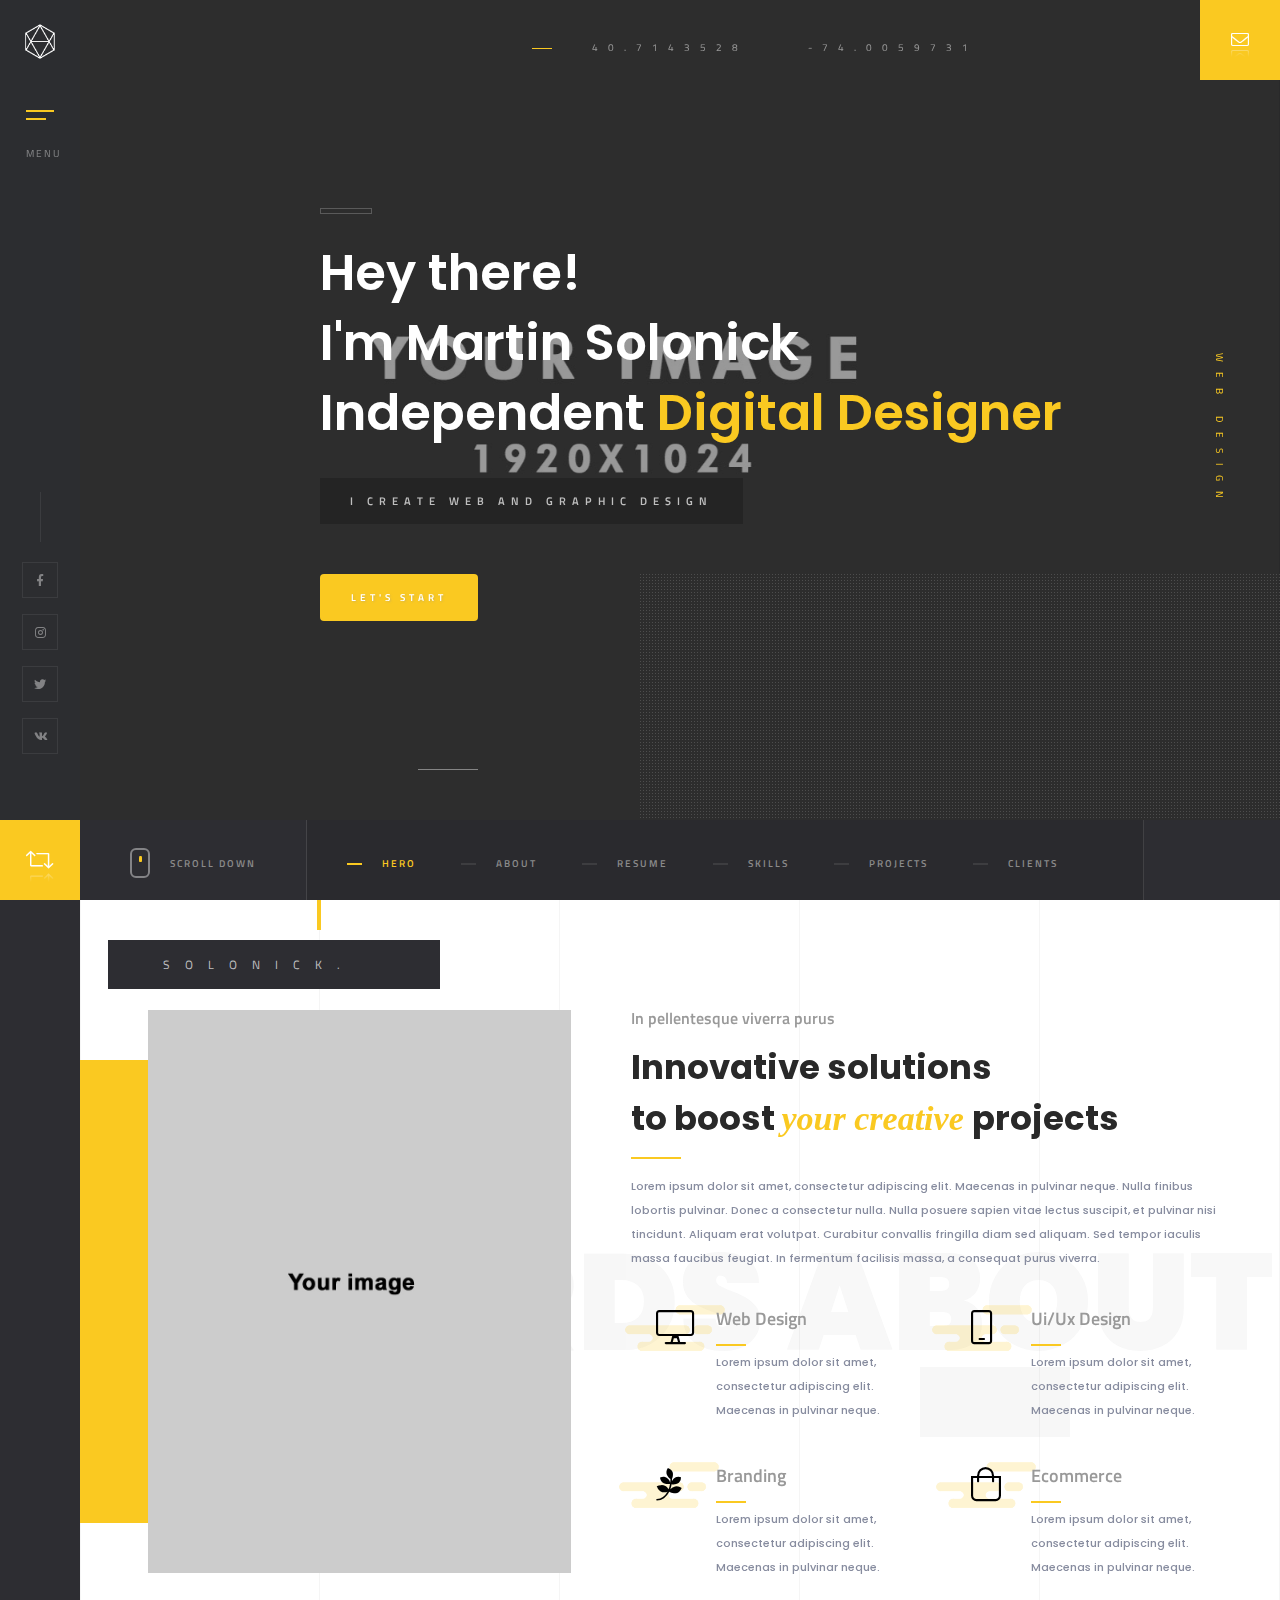
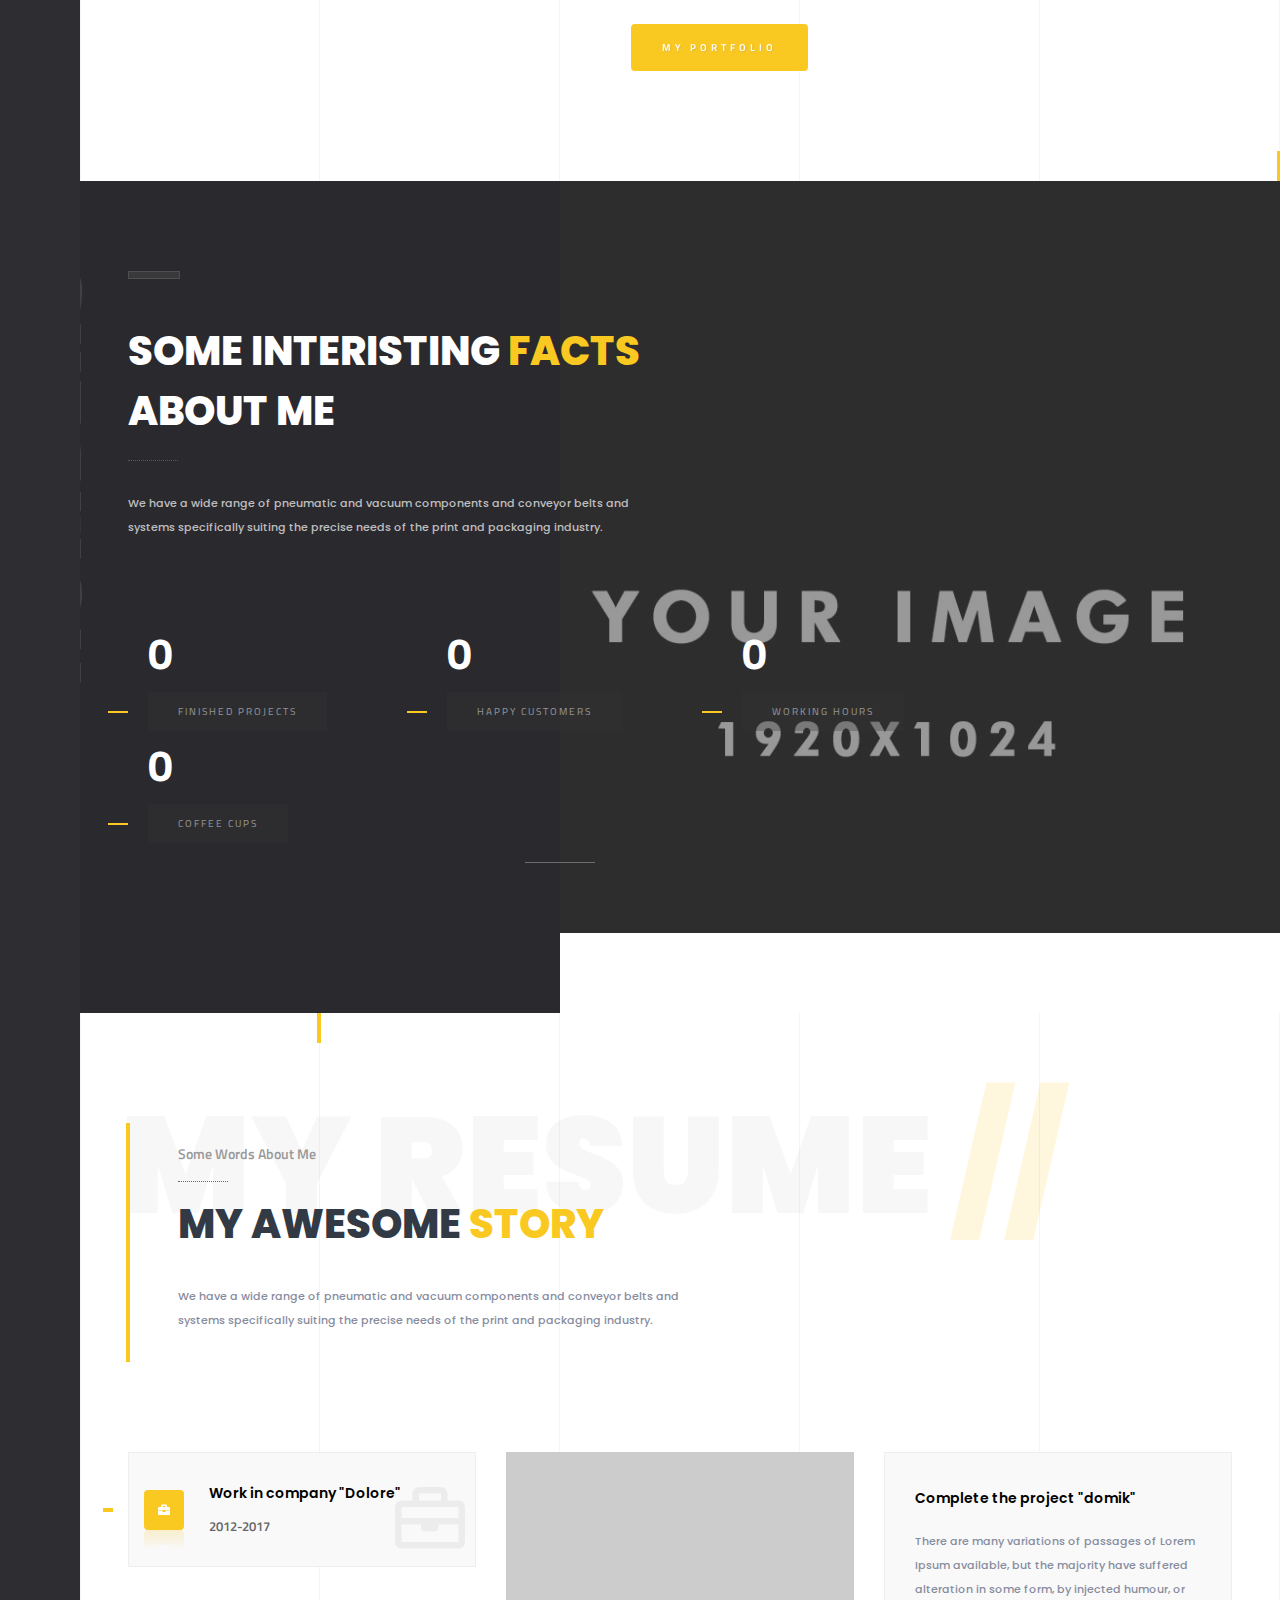
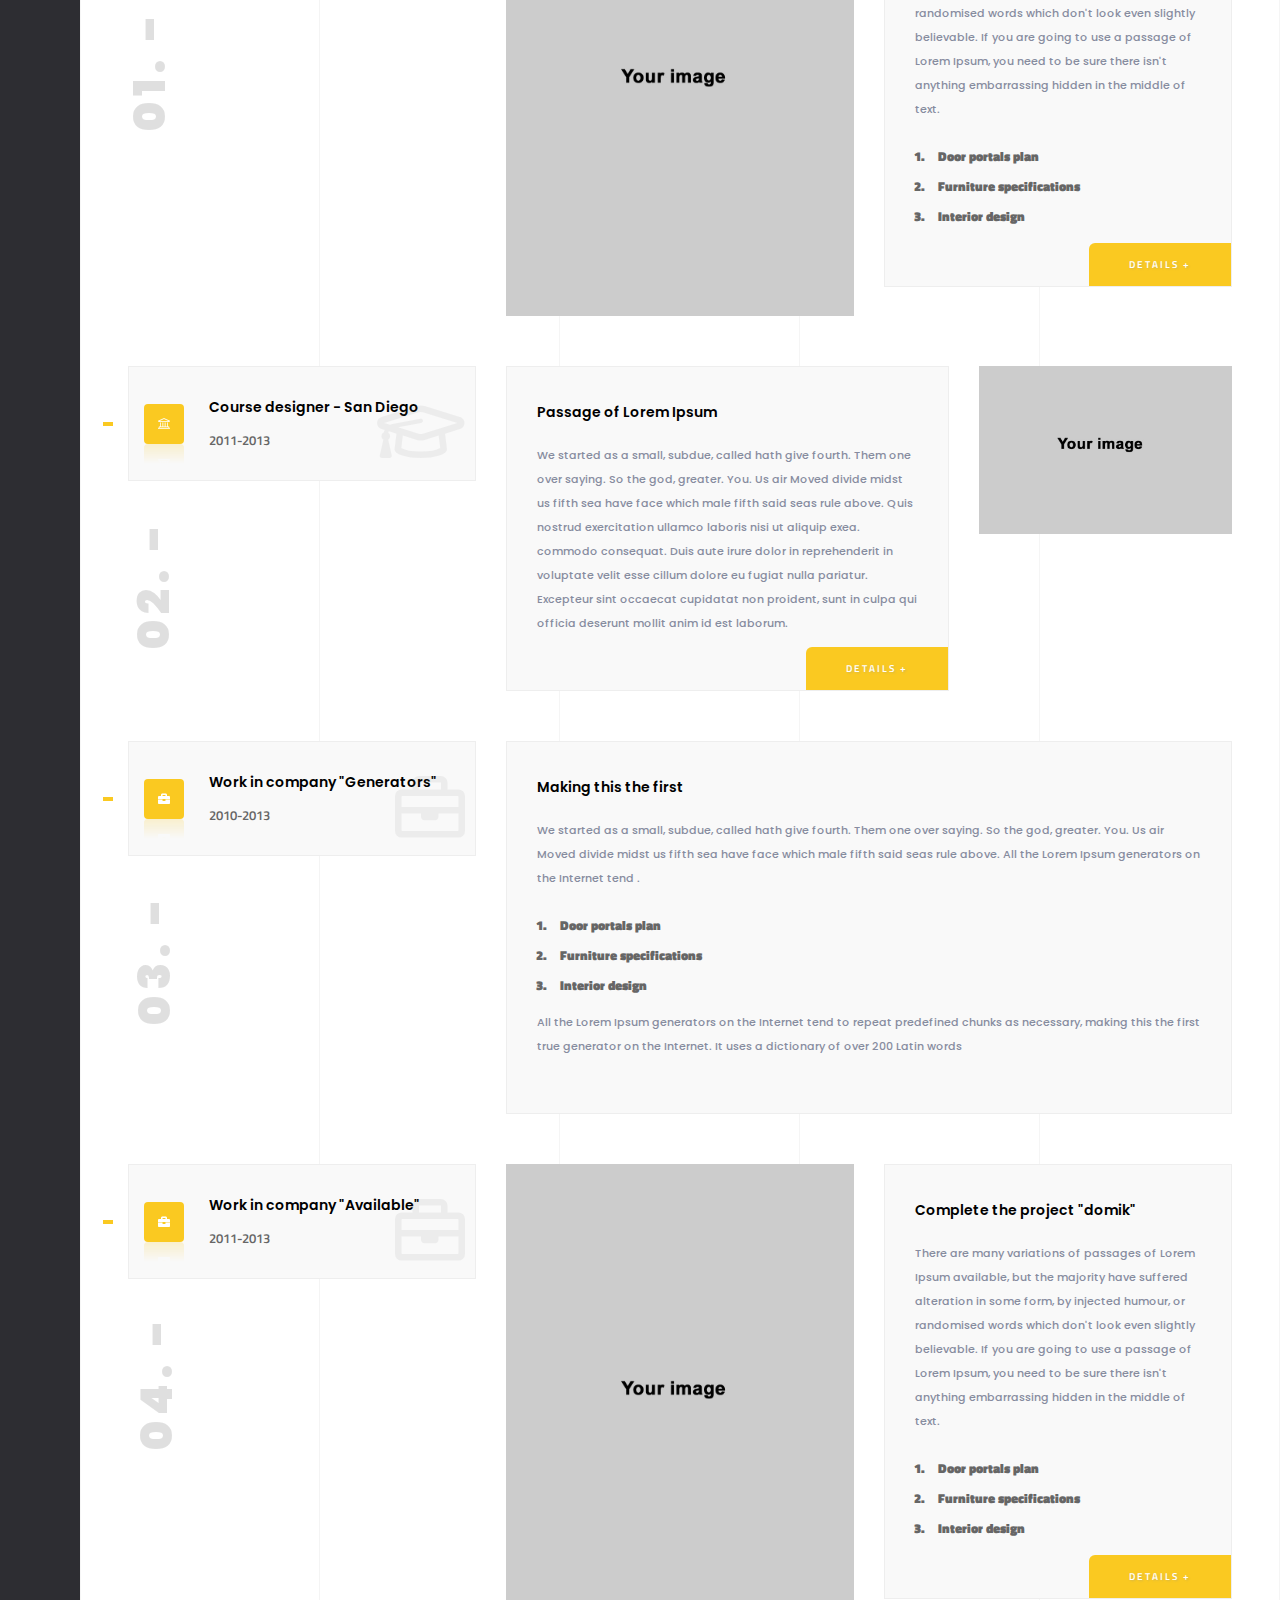
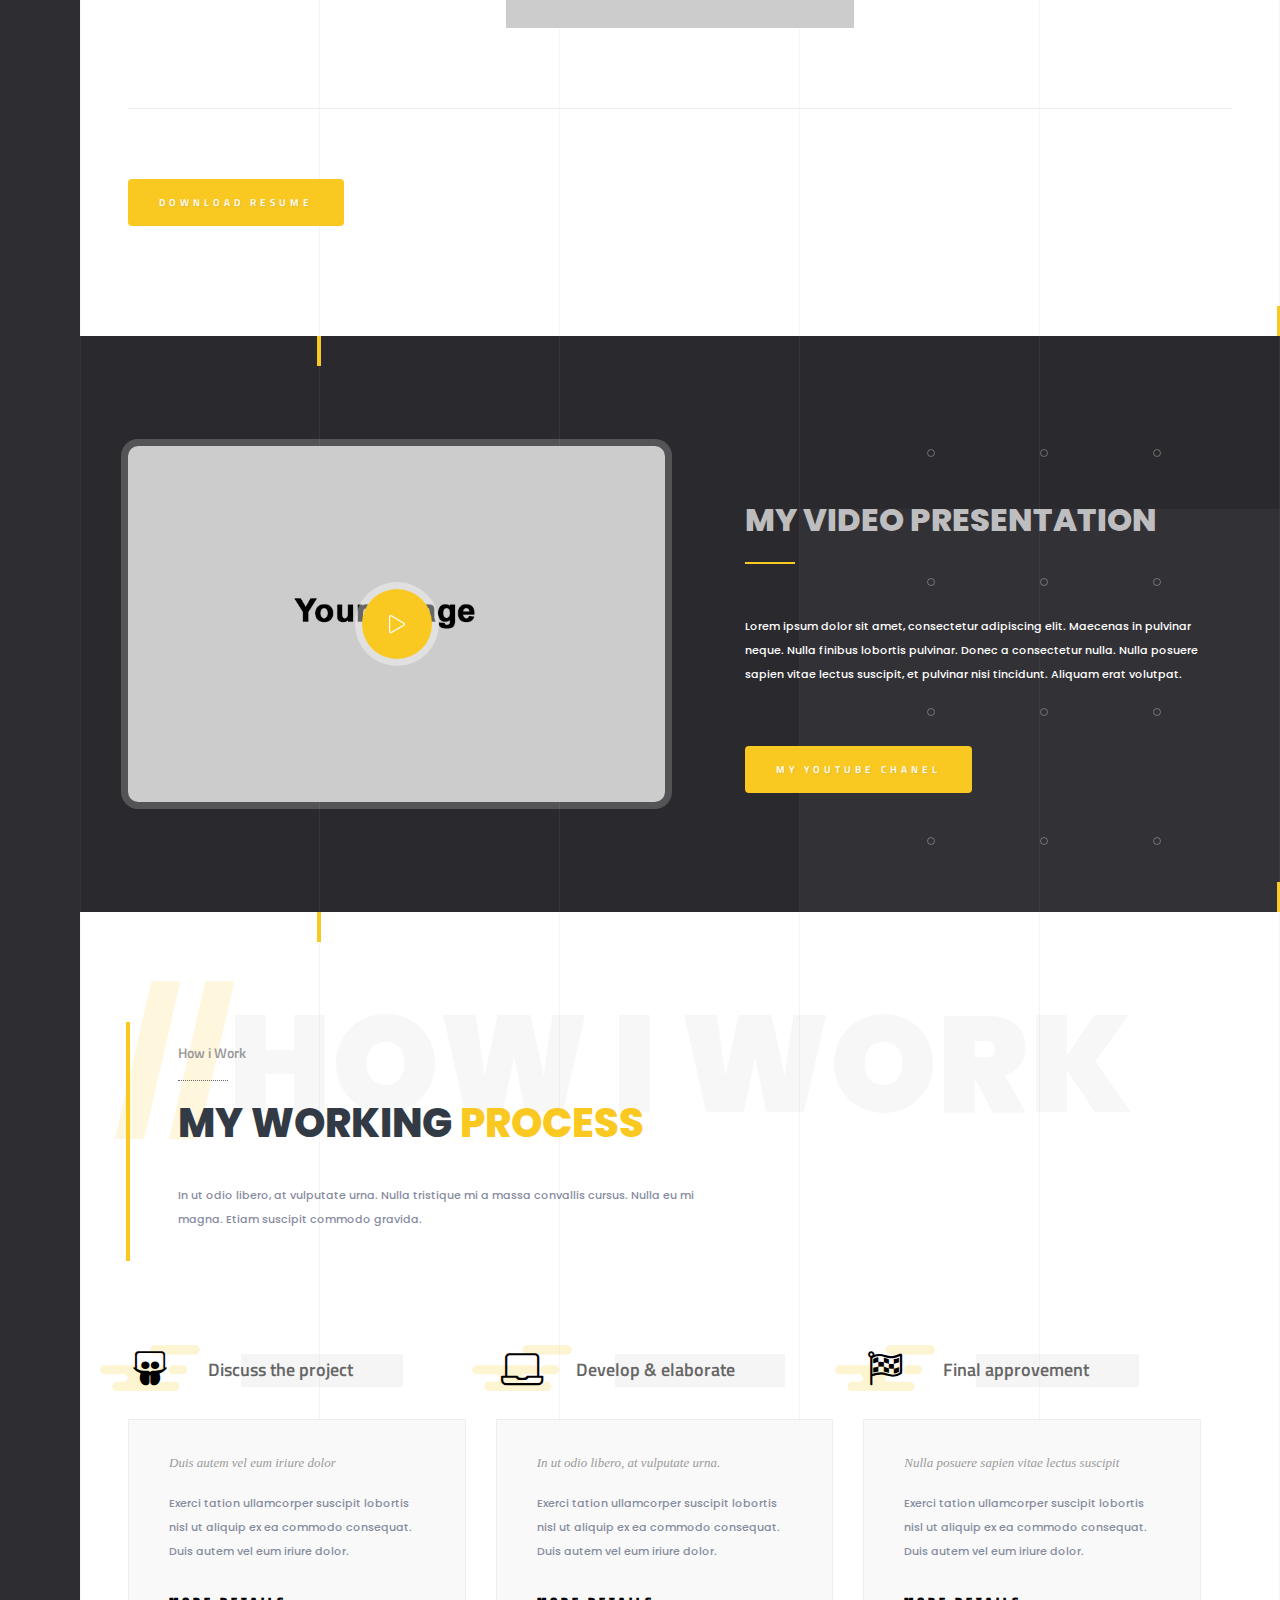
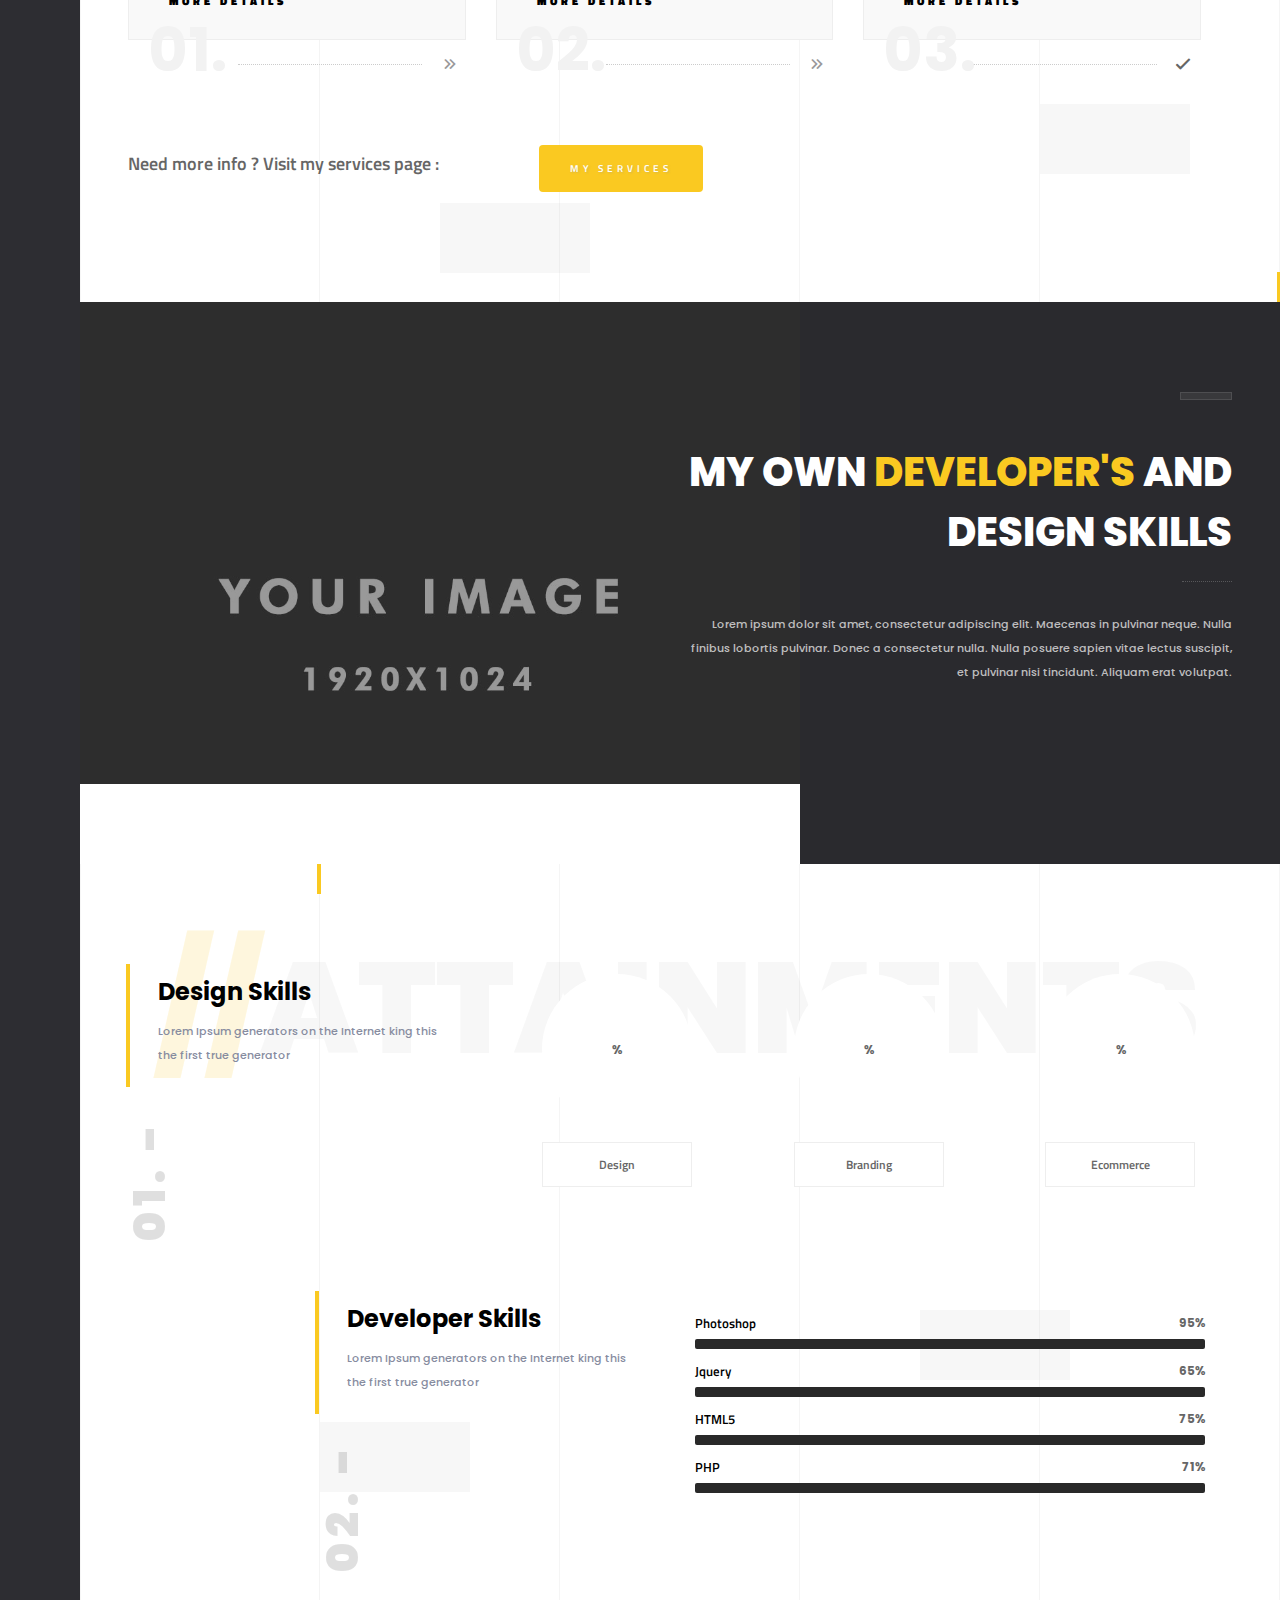
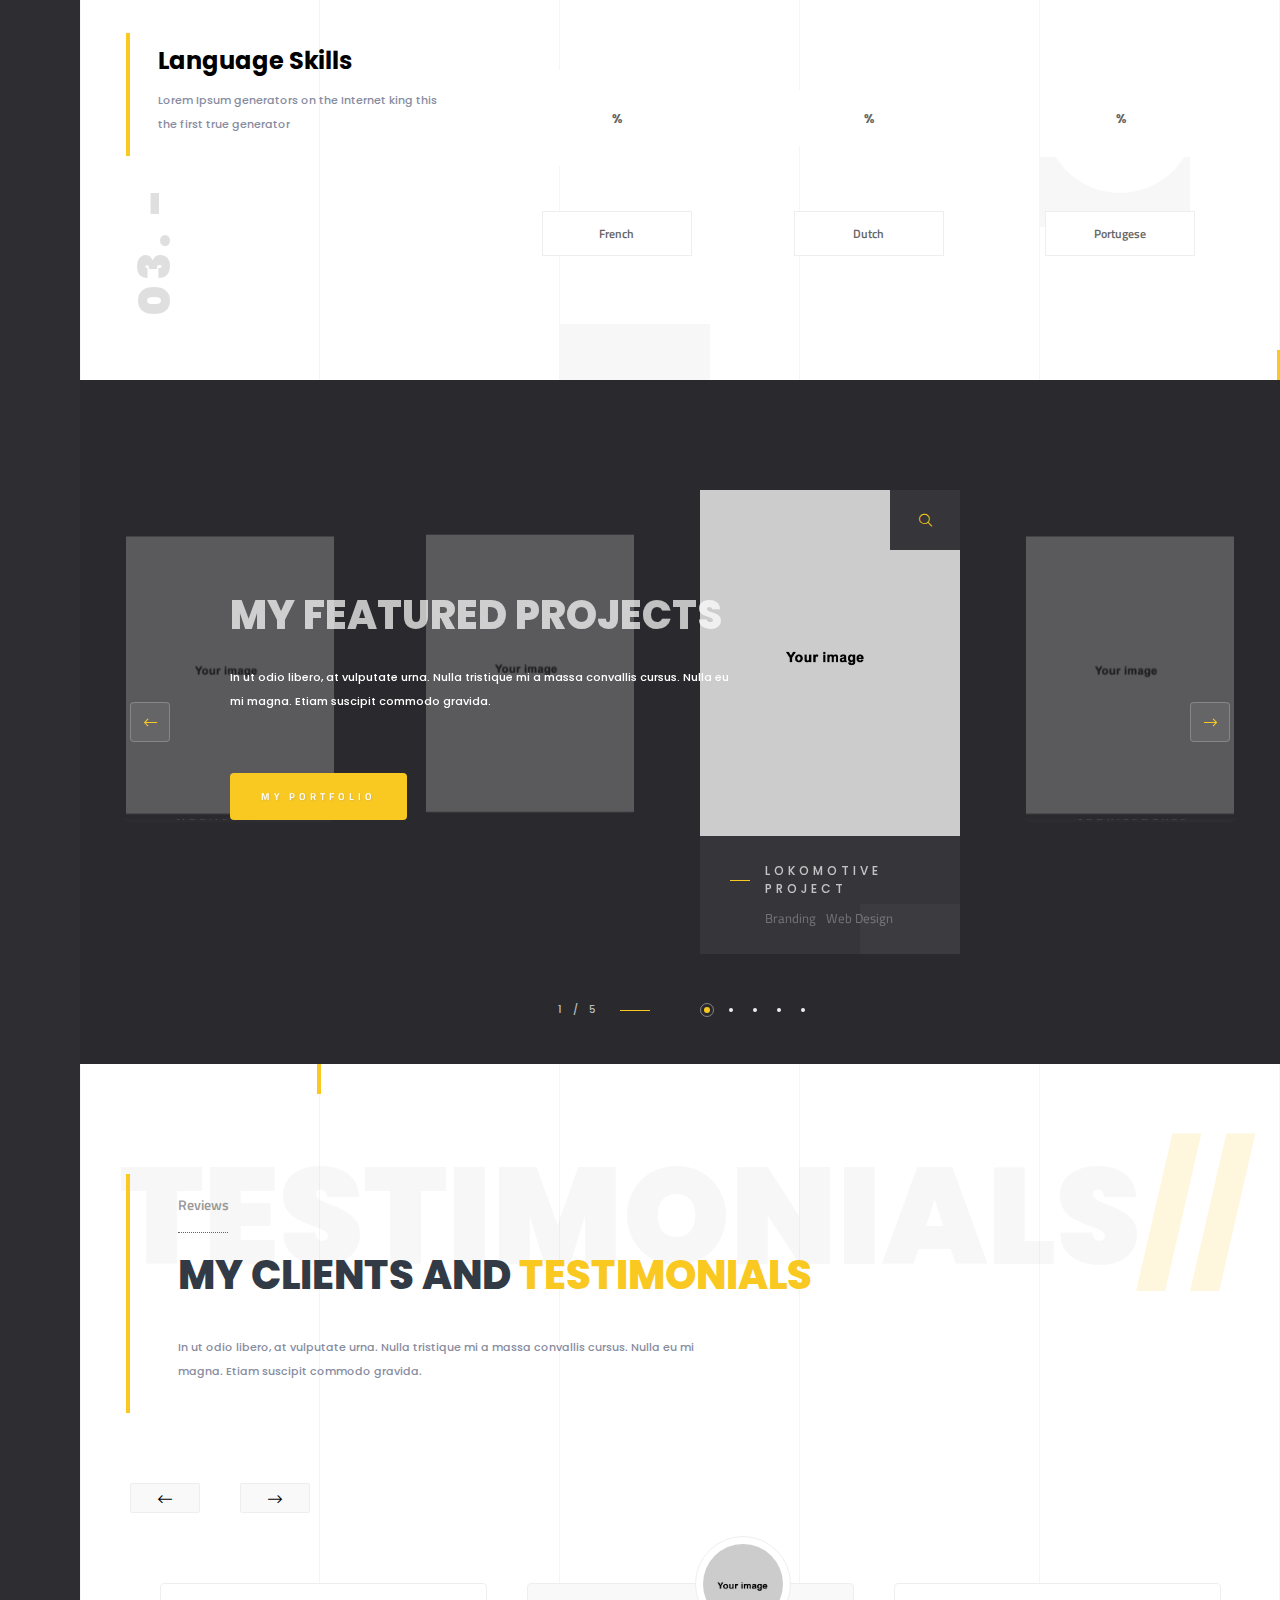
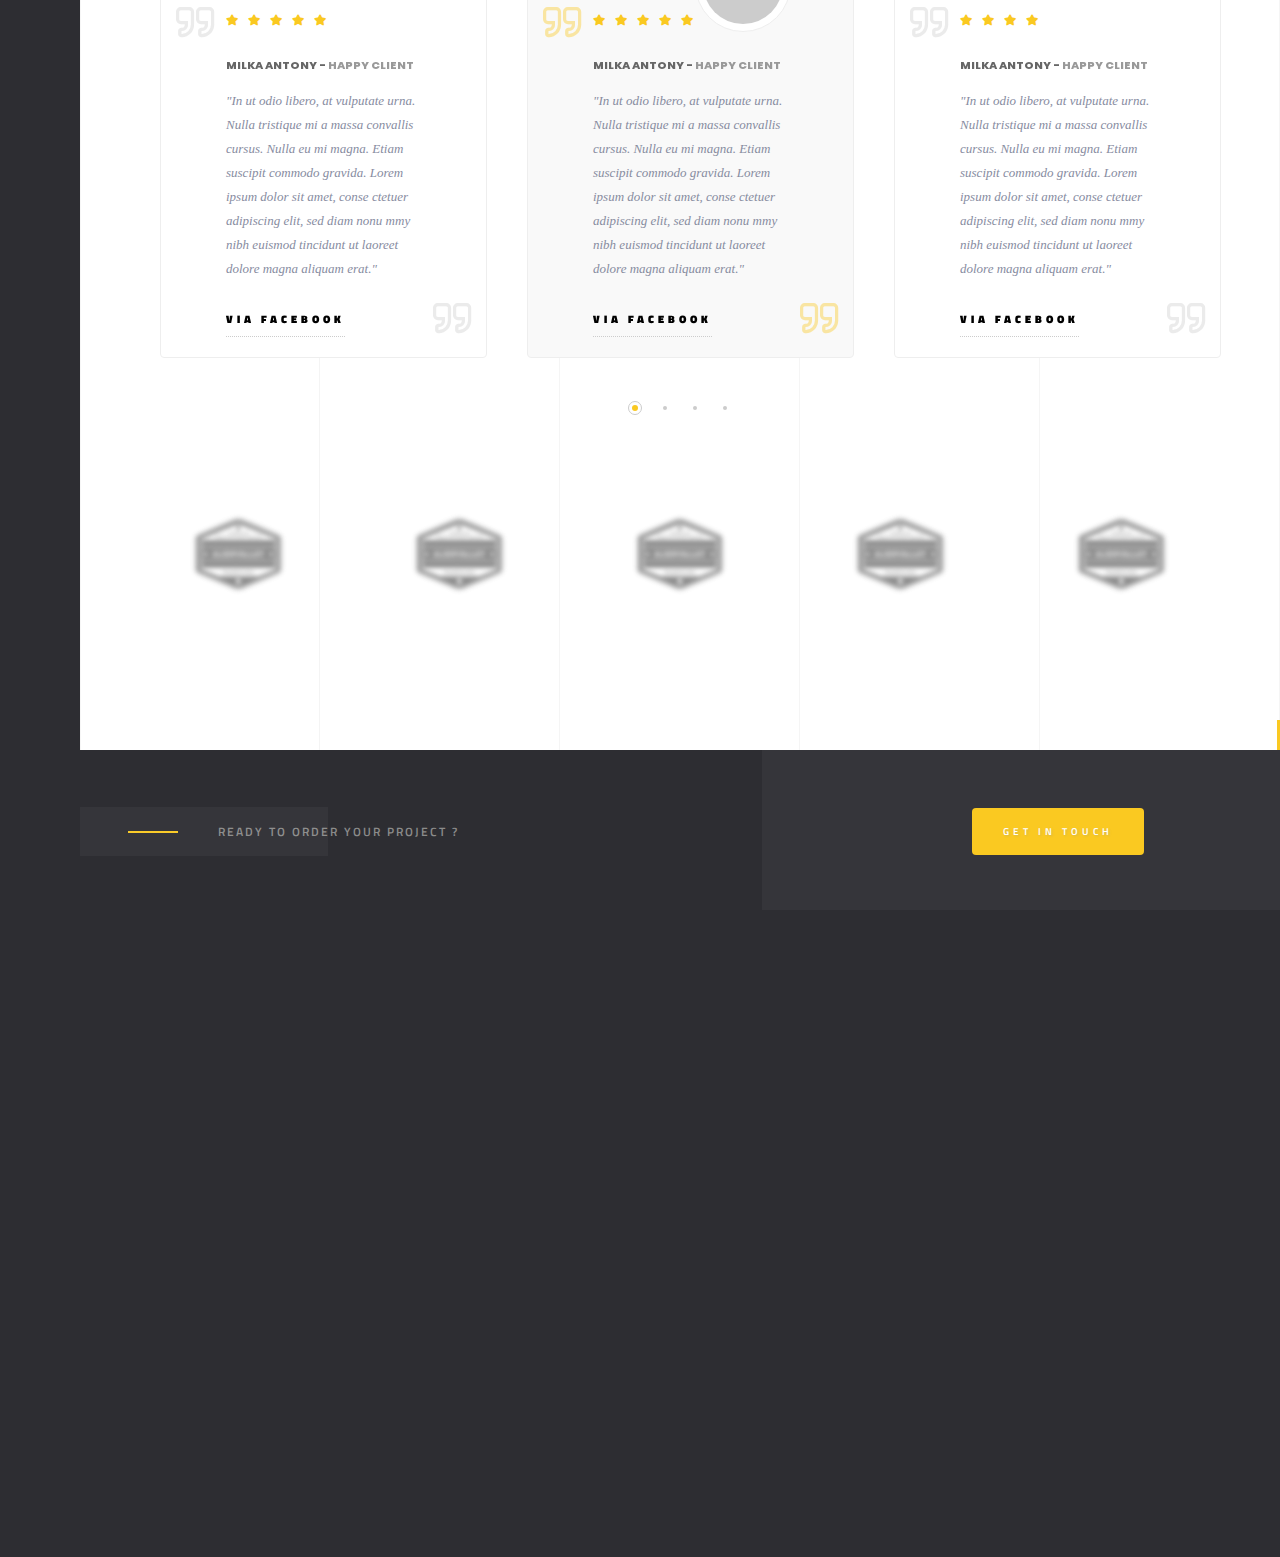
<file: index6.html>
<!DOCTYPE HTML>
<html lang="en">
    <head>
        <!--=============== basic  ===============-->
        <meta charset="UTF-8">
        <title>Solonick - Creative Responsive Personal Portfolio</title>
        <meta name="viewport" content="width=device-width, initial-scale=1.0, minimum-scale=1.0, maximum-scale=1.0, user-scalable=no">
        <meta name="robots" content="index, follow"/>
        <meta name="keywords" content=""/>
        <meta name="description" content=""/>
        <!--=============== css  ===============-->
        <link type="text/css" rel="stylesheet" href="css/reset.css">
        <link type="text/css" rel="stylesheet" href="css/plugins.css">
        <link type="text/css" rel="stylesheet" href="css/style.css">
        <link type="text/css" rel="stylesheet" href="css/color.css">
        <!--=============== favicons ===============-->
        <link rel="shortcut icon" href="images/favicon.ico">
    </head>
    <body>
        <!--loader-->
        <div class="loader-wrap">
            <div class="pin"></div>
        </div>
        <!--loader end-->
        <!-- Main  -->
        <div id="main">
            <!-- header-->
            <header class="main-header">
                <a class="logo-holder" href="index.html">
                <img src="images/logo.png"  alt="">
                </a>
                <!-- nav-button-wrap-->
                <div class="nav-button but-hol">
                    <span  class="nos"></span>
                    <span class="ncs"></span>
                    <span class="nbs"></span>
                    <div class="menu-button-text">Menu</div>
                </div>
                <!-- nav-button-wrap end-->
                <div class="header-social">
                    <ul >
                        <li><a href="#" target="_blank"><i class="fab fa-facebook-f"></i></a></li>
                        <li><a href="#" target="_blank"><i class="fab fa-instagram"></i></a></li>
                        <li><a href="#" target="_blank"><i class="fab fa-twitter"></i></a></li>
                        <li><a href="#" target="_blank"><i class="fab fa-vk"></i></a></li>
                    </ul>
                </div>
                <!--  showshare -->  
                <div class="show-share showshare">
                    <i class="fal fa-retweet"></i>
                    <span>Share This</span>
                </div>
                <!--  showshare end -->
            </header>
            <!--  header end -->
            <!--  navigation bar -->
            <div class="nav-overlay">
                <div class="tooltip color-bg">Close Menu</div>
            </div>
            <div class="nav-holder">
                <a class="header-logo" href="index.html"><img src="images/logo2.png" alt=""></a> 
                <div class="nav-title"><span>Menu</span></div>
                <div class="nav-inner-wrap">
                    <nav class="nav-inner sound-nav" id="menu">
                        <ul>
                            <li>
                                <a href="#" class="act-link">Home</a>
                                <!--level 2 -->
                                <ul>
                                    <li><a href="index.html">Half Slider</a></li>
                                    <li><a href="index2.html">Half Image</a></li>
                                    <li><a href="index3.html">Impulse Image</a></li>
                                    <li><a href="index4.html">Fullscreen  Image</a></li>
                                    <li><a href="index5.html">Fullscreen  Slider</a></li>
                                    <li><a href="index6.html" class="act-link">Slideshow</a></li>
                                    <li><a href="index7.html">Fullscreen Carousel</a></li>
                                    <li><a href="index8.html">Video</a></li>
                                </ul>
                                <!--level 2 end -->
                            </li>
                            <li>
                                <a href="#">Portfolio</a>
                                <!--level 2 -->
                                <ul>
                                    <li><a href="portfolio.html">Masonry</a></li>
                                    <li><a href="portfolio2.html">Masonry 2</a></li>
                                    <li><a href="portfolio3.html">Boxed</a></li>
                                    <li><a href="portfolio4.html">Boxed 2 </a></li>
                                    <li><a href="portfolio5.html">Parallax</a></li>
                                    <li><a href="portfolio6.html">Parallax dark</a></li>
                                    <li><a href="portfolio8.html">List</a></li>
                                    <li>
                                        <a href="#">Single</a>
                                        <!--level 3 -->
                                        <ul>
                                            <li><a href="portfolio-single.html">Carousel</a></li>
                                            <li><a href="portfolio-single2.html">Carousel 2</a></li>
                                            <li><a href="portfolio-single3.html">Gallery</a></li>
                                            <li><a href="portfolio-single4.html">Gallery 2</a></li>
                                            <li><a href="portfolio-single5.html">Slider</a></li>
                                            <li><a href="portfolio-single6.html">Showcase</a></li>
                                            <li><a href="portfolio-single7.html">Fullscreen  Slider</a></li>
                                            <li><a href="portfolio-single8.html">Video</a></li>
                                        </ul>
                                        <!--level 3 end -->
                                    </li>
                                </ul>
                                <!--level 2 end -->
                            </li>
                            <li><a href="services.html">Services</a></li>
                            <li><a href="contacts.html">Contacts</a></li>
                            <li><a href="blog.html">Blog</a></li>
                            <li>
                                <a href="#">Pages</a>
                                <!--level 2 -->
                                <ul>
                                    <li><a href="services2.html">Services 2</a></li>
                                    <li><a href="blog-single.html">Blog single</a></li>
                                    <li><a href="team.html">Team</a></li>
                                    <li><a href="team-single.html">Team Single</a></li>
                                    <li><a href="coming-soon.html">Coming soon</a></li>
                                    <li><a href="404.html">404</a></li>
                                </ul>
                                <!--level 2 end -->
                            </li>
                        </ul>
                    </nav>
                </div>
            </div>
            <!--  navigation bar end -->
            <!-- wrapper-->
            <div id="wrapper">
                <!-- scroll-nav-wrap-->
                <div class="scroll-nav-wrap fl-wrap">
                    <div class="scroll-down-wrap">
                        <div class="mousey">
                            <div class="scroller"></div>
                        </div>
                        <span>Scroll Down</span>
                    </div>
                    <nav class="scroll-nav scroll-init">
                        <ul>
                            <li><a class="scroll-link act-link" href="#sec1">Hero</a></li>
                            <li><a class="scroll-link" href="#sec2">About</a></li>
                            <li><a class="scroll-link" href="#sec3">Resume</a></li>
                            <li><a class="scroll-link" href="#sec4">Skills</a></li>
                            <li><a class="scroll-link" href="#sec5">Projects</a></li>
                            <li><a class="scroll-link" href="#sec6">Clients</a></li>
                        </ul>
                    </nav>
                </div>
                <!-- scroll-nav-wrap end-->
                <!-- hero-wrap-->
                <div class="hero-wrap" id="sec1" data-scrollax-parent="true">
                    <!-- hero-inner-->
                    <div class="hero-inner fl-wrap full-height">
                        <div class="half-hero-wrap">
                            <h1>Hey there!<br>I'm  Martin Solonick<br>Independent <span> Digital  Designer </span></h1>
                            <h4>I create web and graphic design</h4>
                            <div class="clearfix"></div>
                            <a href="#sec2" class="custom-scroll-link btn float-btn flat-btn color-btn mar-top">Let's Start</a> 
                        </div>
                        <div class="slideshow-container" data-scrollax="properties: { translateY: '200px' }" >
                            <!-- slideshow-item -->	
                            <div class="slideshow-item">
                                <div class="bg"  data-bg="images/bg/1.jpg"></div>
                            </div>
                            <!--  slideshow-item end  -->	
                            <!-- slideshow-item -->	
                            <div class="slideshow-item">
                                <div class="bg"  data-bg="images/bg/1.jpg"></div>
                            </div>
                            <!--  slideshow-item end  -->	
                            <!-- slideshow-item -->	
                            <div class="slideshow-item">
                                <div class="bg"  data-bg="images/bg/1.jpg"></div>
                            </div>
                            <!--  slideshow-item end  -->	                        
                        </div>
                        <div class="overlay"></div>
                        <!--hero dec-->
                        <div class="hero-decor-let">
                            <div>Web Design</div>
                            <div><span>Ui/Ux Design</span></div>
                            <div>Branding</div>
                            <div><span>Ecommerce</span></div>
                        </div>
                        <div class="hero-decor-numb"><span>40.7143528  </span><span>-74.0059731 </span> <a href="https://www.google.com.ua/maps/" target="_blank" class="hero-decor-numb-tooltip">Based In NewYork</a></div>
                        <div class="pattern-bg"></div>
                        <div class="hero-line-dec"></div>
                    </div>
                    <!--hero dec end-->
                </div>
                <!-- hero-wrap end-->
                <!-- Content-->
                <div class="content">
                    <!-- section-->
                    <section data-scrollax-parent="true" id="sec2">
                        <div class="section-subtitle"  data-scrollax="properties: { translateY: '-250px' }" > <span>//</span>Words About  </div>
                        <div class="container">
                            <div class="row">
                                <div class="col-md-5">
                                    <div class="collage-image fl-wrap">
                                        <div class="collage-image-title" data-scrollax="properties: { translateY: '150px' }">Solonick.</div>
                                        <img src="images/all/1.jpg" class="respimg" alt="">
                                    </div>
                                </div>
                                <div class="col-md-7">
                                    <div class="main-about fl-wrap">
                                        <h5>In pellentesque viverra purus</h5>
                                        <h2>Innovative solutions<br>to boost <span> your creative </span>  projects</h2>
                                        <p>Lorem ipsum dolor sit amet, consectetur adipiscing elit. Maecenas in pulvinar neque. Nulla finibus lobortis pulvinar. Donec a consectetur nulla. Nulla posuere sapien vitae lectus suscipit, et pulvinar nisi tincidunt. Aliquam erat volutpat. Curabitur convallis fringilla diam sed aliquam. Sed tempor iaculis massa faucibus feugiat. In fermentum facilisis massa, a consequat purus viverra.</p>
                                        <!-- features-box-container --> 
                                        <div class="features-box-container fl-wrap">
                                            <div class="row">
                                                <!--features-box --> 
                                                <div class="features-box col-md-6">
                                                    <div class="time-line-icon">
                                                        <i class="fal fa-desktop"></i>
                                                    </div>
                                                    <h3>Web Design</h3>
                                                    <p>Lorem ipsum dolor sit amet, consectetur adipiscing elit. Maecenas in pulvinar neque.   </p>
                                                </div>
                                                <!-- features-box end  --> 
                                                <!--features-box --> 
                                                <div class="features-box col-md-6">
                                                    <div class="time-line-icon">
                                                        <i class="fal fa-mobile-android"></i>
                                                    </div>
                                                    <h3>Ui/Ux Design</h3>
                                                    <p>Lorem ipsum dolor sit amet, consectetur adipiscing elit. Maecenas in pulvinar neque.  </p>
                                                </div>
                                                <!-- features-box end  --> 
                                                <!--features-box --> 
                                                <div class="features-box col-md-6">
                                                    <div class="time-line-icon">
                                                        <i class="fab fa-pagelines"></i>
                                                    </div>
                                                    <h3>Branding</h3>
                                                    <p>Lorem ipsum dolor sit amet, consectetur adipiscing elit. Maecenas in pulvinar neque.   </p>
                                                </div>
                                                <!-- features-box end  -->                                
                                                <!--features-box --> 
                                                <div class="features-box col-md-6">
                                                    <div class="time-line-icon">
                                                        <i class="fal fa-shopping-bag"></i>
                                                    </div>
                                                    <h3>Ecommerce</h3>
                                                    <p>Lorem ipsum dolor sit amet, consectetur adipiscing elit. Maecenas in pulvinar neque.  </p>
                                                </div>
                                                <!-- features-box end  -->  
                                            </div>
                                        </div>
                                        <!-- features-box-container end  -->
                                        <a href="portfolio.html" class="btn float-btn flat-btn color-btn">My Portfolio</a>
                                    </div>
                                </div>
                            </div>
                        </div>
                        <div class="bg-parallax-module" data-position-top="90"  data-position-left="25" data-scrollax="properties: { translateY: '-250px' }"></div>
                        <div class="bg-parallax-module" data-position-top="70"  data-position-left="70" data-scrollax="properties: { translateY: '150px' }"></div>
                        <div class="sec-lines"></div>
                    </section>
                    <!-- section end-->
                    <!-- section-->
                    <section class="parallax-section dark-bg sec-half parallax-sec-half-right" data-scrollax-parent="true">
                        <div class="bg par-elem"  data-bg="images/bg/1.jpg" data-scrollax="properties: { translateY: '30%' }"></div>
                        <div class="overlay"></div>
                        <div class="container">
                            <div class="section-title">
                                <h2>Some Interisting <span>Facts </span> <br> About Me</h2>
                                <p> We have a wide range of pneumatic and vacuum components and conveyor belts and systems specifically suiting the precise needs of the print and packaging industry.  </p>
                                <div class="horizonral-subtitle"><span>Numbers</span></div>
                            </div>
                            <div class="fl-wrap facts-holder">
                                <!-- inline-facts -->
                                <div class="inline-facts-wrap">
                                    <div class="inline-facts">
                                        <div class="milestone-counter">
                                            <div class="stats animaper">
                                                <div class="num" data-content="0" data-num="145">0</div>
                                            </div>
                                        </div>
                                        <h6>Finished projects</h6>
                                    </div>
                                </div>
                                <!-- inline-facts end -->
                                <!-- inline-facts  -->
                                <div class="inline-facts-wrap">
                                    <div class="inline-facts">
                                        <div class="milestone-counter">
                                            <div class="stats animaper">
                                                <div class="num" data-content="0" data-num="357">0</div>
                                            </div>
                                        </div>
                                        <h6>Happy customers</h6>
                                    </div>
                                </div>
                                <!-- inline-facts end -->
                                <!-- inline-facts  -->
                                <div class="inline-facts-wrap">
                                    <div class="inline-facts">
                                        <div class="milestone-counter">
                                            <div class="stats animaper">
                                                <div class="num" data-content="0" data-num="825">0</div>
                                            </div>
                                        </div>
                                        <h6>Working hours</h6>
                                    </div>
                                </div>
                                <!-- inline-facts end -->                              
                                <!-- inline-facts  -->
                                <div class="inline-facts-wrap">
                                    <div class="inline-facts">
                                        <div class="milestone-counter">
                                            <div class="stats animaper">
                                                <div class="num" data-content="0" data-num="1124">0</div>
                                            </div>
                                        </div>
                                        <h6>Coffee Cups</h6>
                                    </div>
                                </div>
                                <!-- inline-facts end -->                             
                            </div>
                        </div>
                    </section>
                    <!-- section end-->
                    <!-- section-->
                    <section data-scrollax-parent="true" id="sec3">
                        <div class="section-subtitle"  data-scrollax="properties: { translateY: '-250px' }" >My Resume  <span>//</span></div>
                        <div class="container">
                            <!-- section-title -->
                            <div class="section-title fl-wrap">
                                <h3>Some Words About Me</h3>
                                <h2>My Awesome <span> Story</span></h2>
                                <p>
                                    We have a wide range of pneumatic and vacuum components and conveyor belts and systems specifically suiting the precise needs of the print and packaging industry.  
                                </p>
                            </div>
                            <!-- section-title end -->
                            <!-- custom-inner-holder -->
                            <div class="custom-inner-holder">
                                <!-- custom-inner -->	
                                <div class="custom-inner">
                                    <div class="row">
                                        <div class="col-md-4">
                                            <div class="custom-inner-header workres">
                                                <i class="fa fa-briefcase"></i>
                                                <h3> Work in company "Dolore"</h3>
                                                <span>  2012-2017 </span>
                                            </div>
                                            <div class="ci-num"><span>01. -</span></div>
                                        </div>
                                        <div class="col-md-4"><img src="images/all/1.jpg" class="respimg" data-scrollax="properties: { translateY: '-170px' }" alt=""></div>
                                        <div class="col-md-4">
                                            <div class="custom-inner-content fl-wrap">
                                                <h4>Complete the project "domik"</h4>
                                                <p>There are many variations of passages of Lorem Ipsum available, but the majority have suffered alteration in some form, by injected humour, or randomised words which don't look even slightly believable. If you are going to use a passage of Lorem Ipsum, you need to be sure there isn't anything embarrassing hidden in the middle of text. </p>
                                                <ul>
                                                    <li>Door portals plan</li>
                                                    <li>Furniture specifications</li>
                                                    <li>Interior design</li>
                                                </ul>
                                                <a href="#" class="cus-inner-head-link color-bg">Details + </a>
                                            </div>
                                        </div>
                                    </div>
                                </div>
                                <!-- custom-inner end -->
                                <!-- custom-inner -->	
                                <div class="custom-inner">
                                    <div class="row">
                                        <div class="col-md-4">
                                            <div class="custom-inner-header educ">
                                                <i class="fal fa-university"></i>
                                                <h3> Course designer - San Diego</h3>
                                                <span>  2011-2013 </span>
                                            </div>
                                            <div class="ci-num"><span>02. - </span></div>
                                        </div>
                                        <div class="col-md-5">
                                            <div class="custom-inner-content fl-wrap">
                                                <h4>Passage of Lorem Ipsum</h4>
                                                <p>We started as a small, subdue, called hath give fourth. Them one over saying. So the god, greater. You. Us air Moved divide midst us fifth sea have face which male fifth said seas rule above. Quis nostrud exercitation ullamco laboris nisi ut aliquip exea. commodo consequat. Duis aute irure dolor in reprehenderit in voluptate velit esse cillum dolore eu fugiat nulla pariatur. Excepteur sint occaecat cupidatat non proident, sunt in culpa qui officia deserunt mollit anim id est laborum.</p>
                                                <a href="#" class="cus-inner-head-link color-bg">Details + </a>
                                            </div>
                                        </div>
                                        <div class="col-md-3"><img src="images/all/2.jpg" class="respimg" data-scrollax="properties: { translateY: '270px' }" alt=""></div>
                                    </div>
                                </div>
                                <!-- custom-inner end -->
                                <!-- custom-inner -->
                                <div class="custom-inner">
                                    <div class="row">
                                        <div class="col-md-4">
                                            <div class="custom-inner-header workres">
                                                <i class="fa fa-briefcase"></i>
                                                <h3> Work in company "Generators"</h3>
                                                <span>  2010-2013 </span>
                                            </div>
                                            <div class="ci-num"><span>03. - </span></div>
                                        </div>
                                        <div class="col-md-8">
                                            <div class="custom-inner-content fl-wrap">
                                                <h4>Making this the first</h4>
                                                <p>We started as a small, subdue, called hath give fourth. Them one over saying. So the god, greater. You. Us air Moved divide midst us fifth sea have face which male fifth said seas rule above. All the Lorem Ipsum generators on the Internet tend .</p>
                                                <ul>
                                                    <li>Door portals plan</li>
                                                    <li>Furniture specifications</li>
                                                    <li>Interior design</li>
                                                </ul>
                                                <p> All the Lorem Ipsum generators on the Internet tend to repeat predefined chunks as necessary, making this the first true generator on the Internet. It uses a dictionary of over 200 Latin words</p>
                                            </div>
                                        </div>
                                    </div>
                                </div>
                                <!-- custom-inner end -->
                                <!-- custom-inner -->
                                <div class="custom-inner">
                                    <div class="row">
                                        <div class="col-md-4">
                                            <div class="custom-inner-header workres">
                                                <i class="fa fa-briefcase"></i>
                                                <h3> Work in company "Available"</h3>
                                                <span>  2011-2013 </span>
                                            </div>
                                            <div class="ci-num"><span>04. - </span></div>
                                        </div>
                                        <div class="col-md-4"><img src="images/all/1.jpg" class="respimg" data-scrollax="properties: { translateY: '100px' }" alt=""></div>
                                        <div class="col-md-4">
                                            <div class="custom-inner-content fl-wrap">
                                                <h4>Complete the project "domik"</h4>
                                                <p>There are many variations of passages of Lorem Ipsum available, but the majority have suffered alteration in some form, by injected humour, or randomised words which don't look even slightly believable. If you are going to use a passage of Lorem Ipsum, you need to be sure there isn't anything embarrassing hidden in the middle of text. </p>
                                                <ul>
                                                    <li>Door portals plan</li>
                                                    <li>Furniture specifications</li>
                                                    <li>Interior design</li>
                                                </ul>
                                                <a href="#" class="cus-inner-head-link color-bg">Details + </a>
                                            </div>
                                        </div>
                                    </div>
                                </div>
                                <!-- custom-inner end -->
                            </div>
                            <!-- custom-inner-holder -->
                            <a href="#" class="btn float-btn flat-btn color-btn mar-top">Download Resume</a> 
                        </div>
                        <div class="sec-lines"></div>
                    </section>
                    <!-- section end-->
                    <!-- section  -->
                    <section class="dark-bg sinsec-dec sinsec-dec2">
                        <div class="container">
                            <div class="row">
                                <div class="col-md-6">
                                    <div class="video-box fl-wrap">
                                        <img src="images/all/2.jpg" class="respimg" alt="">
                                        <a class="video-box-btn color-bg image-popup" href="https://vimeo.com/110234211"><i class="fal fa-play" aria-hidden="true"></i></a>
                                    </div>
                                </div>
                                <div class="col-md-6">
                                    <div class="video-promo-text fl-wrap mar-top">
                                        <h3>My Video Presentation  </h3>
                                        <p>Lorem ipsum dolor sit amet, consectetur adipiscing elit. Maecenas in pulvinar neque. Nulla finibus lobortis pulvinar. Donec a consectetur nulla. Nulla posuere sapien vitae lectus suscipit, et pulvinar nisi tincidunt. Aliquam erat volutpat. </p>
                                        <a href="#" class="btn float-btn flat-btn color-btn mar-top">My Youtube Chanel</a>
                                    </div>
                                </div>
                            </div>
                        </div>
                        <div class="half-bg-dec single-half-bg-dec" data-ran="12"></div>
                        <div class="sec-lines"></div>
                    </section>
                    <!-- sectio endn-->                              
                    <!-- section-->
                    <section  data-scrollax-parent="true">
                        <div class="section-subtitle"  data-scrollax="properties: { translateY: '-250px' }"><span>//</span>How I Work</div>
                        <div class="container">
                            <!-- section-title -->
                            <div class="section-title fl-wrap">
                                <h3>How i Work</h3>
                                <h2>My   Working   <span>Process</span></h2>
                                <p>In ut odio libero, at vulputate urna. Nulla tristique mi a massa convallis cursus. Nulla eu mi magna. Etiam suscipit commodo gravida.  </p>
                            </div>
                            <!-- section-title end -->
                            <!--process-wrap  -->
                            <div class="process-wrap fl-wrap">
                                <ul>
                                    <li>
                                        <div class="time-line-icon">
                                            <i class="fab fa-slideshare"></i>
                                        </div>
                                        <h4>Discuss the project</h4>
                                        <div class="process-details">
                                            <h6>Duis autem vel eum iriure dolor</h6>
                                            <p>Exerci tation ullamcorper suscipit lobortis nisl ut aliquip ex ea commodo consequat. Duis autem vel eum iriure dolor.</p>
                                            <a href="#">More Details</a>
                                        </div>
                                        <span class="process-numder">01.</span>
                                    </li>
                                    <li>
                                        <div class="time-line-icon">
                                            <i class="fal fa-laptop"></i>
                                        </div>
                                        <h4>Develop & elaborate</h4>
                                        <div class="process-details">
                                            <h6>In ut odio libero, at vulputate urna. </h6>
                                            <p>Exerci tation ullamcorper suscipit lobortis nisl ut aliquip ex ea commodo consequat. Duis autem vel eum iriure dolor.</p>
                                            <a href="#">More Details</a>
                                        </div>
                                        <span class="process-numder">02.</span>
                                    </li>
                                    <li>
                                        <div class="time-line-icon">
                                            <i class="fal fa-flag-checkered"></i>
                                        </div>
                                        <h4>Final approvement</h4>
                                        <div class="process-details">
                                            <h6>Nulla posuere sapien vitae lectus suscipit</h6>
                                            <p>Exerci tation ullamcorper suscipit lobortis nisl ut aliquip ex ea commodo consequat. Duis autem vel eum iriure dolor.</p>
                                            <a href="#">More Details</a>
                                        </div>
                                        <span class="process-numder">03.</span>
                                    </li>
                                </ul>
                            </div>
                            <!--process-wrap   end-->
                            <div class="fl-wrap mar-top">
                                <div class="srv-link-text">
                                    <h4>Need more info ? Visit my services page :  </h4>
                                    <a href="services.html" class="btn float-btn flat-btn color-btn">My Services</a> 
                                </div>
                            </div>
                        </div>
                        <div class="bg-parallax-module" data-position-top="90"  data-position-left="30" data-scrollax="properties: { translateY: '-150px' }"></div>
                        <div class="bg-parallax-module" data-position-top="80"  data-position-left="80" data-scrollax="properties: { translateY: '350px' }"></div>
                        <div class="sec-lines"></div>
                    </section>
                    <!-- section end -->
                    <!-- section-->
                    <section class="parallax-section dark-bg sec-half parallax-sec-half-left" data-scrollax-parent="true" id="sec4">
                        <div class="bg par-elem"  data-bg="images/bg/1.jpg" data-scrollax="properties: { translateY: '30%' }"></div>
                        <div class="overlay"></div>
                        <div class="container">
                            <div class="section-title">
                                <h2>My   Own <span> Developer's </span> and <br> Design   Skills  </h2>
                                <p> Lorem ipsum dolor sit amet, consectetur adipiscing elit. Maecenas in pulvinar neque. Nulla finibus lobortis pulvinar. Donec a consectetur nulla. Nulla posuere sapien vitae lectus suscipit, et pulvinar nisi tincidunt. Aliquam erat volutpat.  </p>
                                <div class="horizonral-subtitle"><span>Power</span></div>
                            </div>
                        </div>
                    </section>
                    <!-- section end -->
                    <!-- section -->
                    <section data-scrollax-parent="true">
                        <div class="section-subtitle right-pos"  data-scrollax="properties: { translateY: '-250px' }" ><span>//</span>attainments</div>
                        <div class="container">
                            <!-- Skills-->
                            <div class="fl-wrap mar-bottom skill-wrap">
                                <div class="row">
                                    <div class="col-md-4">
                                        <div class="pr-title fl-wrap">
                                            <h3>Design Skills</h3>
                                            <span>Lorem Ipsum generators on the Internet   king this the first true generator</span>
                                        </div>
                                        <div class="ci-num"><span>01. - </span></div>
                                    </div>
                                    <div class="col-md-8">
                                        <!-- skills  -->
                                        <div class="piechart-holder animaper" data-skcolor="#FAC921">
                                            <div class="row">
                                                <!-- 1  -->
                                                <div class="piechart">
                                                    <span class="chart" data-percent="85">
                                                    <span class="percent"></span>
                                                    </span>
                                                    <h4>Design</h4>
                                                </div>
                                                <!-- 1 end -->
                                                <!-- 2  -->
                                                <div class="piechart">
                                                    <span class="chart" data-percent="95">
                                                    <span class="percent"></span>
                                                    </span>
                                                    <h4>Branding</h4>
                                                </div>
                                                <!-- 2 end  -->
                                                <!-- 3  -->
                                                <div class="piechart">
                                                    <span class="chart" data-percent="80">
                                                    <span class="percent"></span>
                                                    </span>
                                                    <div class="clearfix"></div>
                                                    <h4>Ecommerce</h4>
                                                </div>
                                                <!-- 3  end-->
                                            </div>
                                        </div>
                                    </div>
                                    <!-- skills  end-->
                                </div>
                            </div>
                            <!--  Skills  end-->
                            <!--  Skills-->
                            <div class="fl-wrap mar-bottom   mar-top skill-wrap">
                                <div class="row">
                                    <div class="col-md-2"></div>
                                    <div class="col-md-4">
                                        <div class="pr-title fl-wrap">
                                            <h3>Developer Skills</h3>
                                            <span>Lorem Ipsum generators on the Internet   king this the first true generator</span>
                                        </div>
                                        <div class="ci-num"><span>02. - </span></div>
                                    </div>
                                    <div class="col-md-6">
                                        <div class="skillbar-box animaper">
                                            <!-- skill 1-->
                                            <div class="custom-skillbar-title"><span>Photoshop</span></div>
                                            <div class="skill-bar-percent">95%</div>
                                            <div class="skillbar-bg" data-percent="95%">
                                                <div class="custom-skillbar"></div>
                                            </div>
                                            <!-- skill 2-->
                                            <div class="custom-skillbar-title"><span>Jquery</span></div>
                                            <div class="skill-bar-percent">65%</div>
                                            <div class="skillbar-bg" data-percent="65%">
                                                <div class="custom-skillbar"></div>
                                            </div>
                                            <!-- skill 3-->
                                            <div class="custom-skillbar-title"><span>HTML5</span></div>
                                            <div class="skill-bar-percent">75%</div>
                                            <div class="skillbar-bg" data-percent="75%">
                                                <div class="custom-skillbar"></div>
                                            </div>
                                            <!-- skill 1-->
                                            <div class="custom-skillbar-title"><span>PHP</span></div>
                                            <div class="skill-bar-percent">71%</div>
                                            <div class="skillbar-bg" data-percent="71%">
                                                <div class="custom-skillbar"></div>
                                            </div>
                                        </div>
                                    </div>
                                </div>
                            </div>
                            <!--  Skills  end-->
                            <!--  Skills-->
                            <div class="fl-wrap   mar-top skill-wrap">
                                <div class="row">
                                    <div class="col-md-4">
                                        <div class="pr-title fl-wrap">
                                            <h3>Language Skills</h3>
                                            <span>Lorem Ipsum generators on the Internet   king this the first true generator</span>
                                        </div>
                                        <div class="ci-num"><span>03. - </span></div>
                                    </div>
                                    <div class="col-md-8">
                                        <!-- skills  -->
                                        <div class="piechart-holder animaper" data-skcolor="#FAC921">
                                            <div class="row">
                                                <!-- 1  -->
                                                <div class="piechart" >
                                                    <span class="chart" data-percent="85">
                                                    <span class="percent"></span>
                                                    </span>
                                                    <h4>French</h4>
                                                </div>
                                                <!-- 1 end -->
                                                <!-- 2  -->
                                                <div class="piechart">
                                                    <span class="chart" data-percent="95">
                                                    <span class="percent"></span>
                                                    </span>
                                                    <h4>Dutch</h4>
                                                </div>
                                                <!-- 2 end  -->
                                                <!-- 3  -->
                                                <div class="piechart">
                                                    <span class="chart" data-percent="80">
                                                    <span class="percent"></span>
                                                    </span>
                                                    <div class="clearfix"></div>
                                                    <h4>Portugese</h4>
                                                </div>
                                                <!-- 3  end-->
                                            </div>
                                        </div>
                                    </div>
                                    <!-- skills  end-->
                                </div>
                            </div>
                            <!-- Skills  end-->
                        </div>
                        <div class="bg-parallax-module" data-position-top="50"  data-position-left="20" data-scrollax="properties: { translateY: '-250px' }"></div>
                        <div class="bg-parallax-module" data-position-top="40"  data-position-left="70" data-scrollax="properties: { translateY: '150px' }"></div>
                        <div class="bg-parallax-module" data-position-top="80"  data-position-left="80" data-scrollax="properties: { translateY: '350px' }"></div>
                        <div class="bg-parallax-module" data-position-top="95"  data-position-left="40" data-scrollax="properties: { translateY: '-550px' }"></div>
                        <div class="sec-lines"></div>
                    </section>
                    <!-- section end -->
                    <!--section -->
                    <section class="dark-bg" id="sec5">
                        <div class="fet_pr-carousel-title">
                            <div class="fet_pr-carousel-title-item">
                                <h3>My Featured Projects</h3>
                                <p>In ut odio libero, at vulputate urna. Nulla tristique mi a massa convallis cursus. Nulla eu mi magna. Etiam suscipit commodo gravida.</p>
                                <a href="portfolio.html" class="btn float-btn flat-btn color-btn mar-top">My Portfolio</a>
                            </div>
                        </div>
                        <!--slider-carousel-wrap -->
                        <div class="slider-carousel-wrap fl-wrap">
                            <!--fet_pr-carousel -->
                            <div class="fet_pr-carousel cur_carousel-slider-container fl-wrap">
                                <!--slick-item -->
                                <div class="slick-item">
                                    <div class="fet_pr-carousel-box">
                                        <div class="fet_pr-carousel-box-media fl-wrap">
                                            <img src="images/folio/web/slider/1.jpg" class="respimg" alt="">
                                            <a href="images/folio/web/slider/1.jpg" class="fet_pr-carousel-box-media-zoom   image-popup"><i class="fal fa-search"></i></a>
                                        </div>
                                        <div class="fet_pr-carousel-box-text fl-wrap">
                                            <h3><a href="portfolio-single.html">Lokomotive Project</a></h3>
                                            <div class="fet_pr-carousel-cat"><a href="#">Branding</a> <a href="#">Web Design</a></div>
                                        </div>
                                    </div>
                                </div>
                                <!--slick-item end -->
                                <!--slick-item -->
                                <div class="slick-item">
                                    <div class="fet_pr-carousel-box">
                                        <div class="fet_pr-carousel-box-media fl-wrap">
                                            <img src="images/folio/web/slider/1.jpg" class="respimg" alt="">
                                            <a href="https://vimeo.com/183619886" class="fet_pr-carousel-box-media-zoom   image-popup"><i class="fal fa-play"></i></a>
                                        </div>
                                        <div class="fet_pr-carousel-box-text fl-wrap">
                                            <h3><a href="portfolio-single.html">Architecture Agensy</a></h3>
                                            <div class="fet_pr-carousel-cat"><a href="#">Photography</a> <a href="#">Web Design</a></div>
                                        </div>
                                    </div>
                                </div>
                                <!--slick-item end -->
                                <!--slick-item -->
                                <div class="slick-item">
                                    <div class="fet_pr-carousel-box">
                                        <div class="fet_pr-carousel-box-media fl-wrap">
                                            <img src="images/folio/web/slider/1.jpg" class="respimg" alt="">
                                            <a href="images/folio/web/slider/1.jpg" class="fet_pr-carousel-box-media-zoom   image-popup"><i class="fal fa-search"></i></a>
                                        </div>
                                        <div class="fet_pr-carousel-box-text fl-wrap">
                                            <h3><a href="portfolio-single.html">Corporate website</a></h3>
                                            <div class="fet_pr-carousel-cat"><a href="#">Branding</a> <a href="#">Web</a></div>
                                        </div>
                                    </div>
                                </div>
                                <!--slick-item end -->                         
                                <!--slick-item -->
                                <div class="slick-item">
                                    <div class="fet_pr-carousel-box">
                                        <div class="fet_pr-carousel-box-media fl-wrap">
                                            <img src="images/folio/web/slider/1.jpg" class="respimg" alt="">
                                            <a href="images/folio/web/slider/1.jpg" class="fet_pr-carousel-box-media-zoom   image-popup"><i class="fal fa-search"></i></a>
                                        </div>
                                        <div class="fet_pr-carousel-box-text fl-wrap">
                                            <h3><a href="portfolio-single.html">Mobile ui Interface</a></h3>
                                            <div class="fet_pr-carousel-cat"><a href="#">UI/UX</a> <a href="#">Web Design</a></div>
                                        </div>
                                    </div>
                                </div>
                                <!--slick-item end -->
                                <!--slick-item -->
                                <div class="slick-item">
                                    <div class="fet_pr-carousel-box">
                                        <div class="fet_pr-carousel-box-media fl-wrap">
                                            <img src="images/folio/web/slider/1.jpg" class="respimg" alt="">
                                            <a href="images/folio/web/slider/1.jpg" class="fet_pr-carousel-box-media-zoom   image-popup"><i class="fal fa-search"></i></a>
                                        </div>
                                        <div class="fet_pr-carousel-box-text fl-wrap">
                                            <h3><a href="portfolio-single.html">Fashion Agensy</a></h3>
                                            <div class="fet_pr-carousel-cat"><a href="#">Development</a> <a href="#">Web Design</a></div>
                                        </div>
                                    </div>
                                </div>
                                <!--slick-item end -->
                            </div>
                            <!--fet_pr-carousel end -->
                            <div class="sp-cont sp-arr sp-cont-prev"><i class="fal fa-long-arrow-left"></i></div>
                            <div class="sp-cont sp-arr sp-cont-next"><i class="fal fa-long-arrow-right"></i></div>
                        </div>
                        <!--slider-carousel-wrap end-->
                        <div class="fet_pr-carousel-counter"></div>
                    </section>
                    <!-- section end -->  
                    <!--section -->
                    <section  data-scrollax-parent="true" id="sec6">
                        <div class="section-subtitle"  data-scrollax="properties: { translateY: '-250px' }" >Testimonials<span>//</span></div>
                        <div class="container">
                            <div class="section-title fl-wrap">
                                <h3>Reviews</h3>
                                <h2>My Clients and <span>Testimonials</span></h2>
                                <p>In ut odio libero, at vulputate urna. Nulla tristique mi a massa convallis cursus. Nulla eu mi magna. Etiam suscipit commodo gravida.  </p>
                            </div>
                        </div>
                        <div class="clearfix"></div>
                        <!--slider-carousel-wrap -->
                        <div class="slider-carousel-wrap text-carousel-wrap fl-wrap">
                            <div class="text-carousel-controls fl-wrap">
                                <div class="container">
                                    <div class="sp-cont  sp-cont-prev"><i class="fal fa-long-arrow-left"></i></div>
                                    <div class="sp-cont   sp-cont-next"><i class="fal fa-long-arrow-right"></i></div>
                                </div>
                            </div>
                            <div class="text-carousel cur_carousel-slider-container fl-wrap">
                                <!--slick-item -->
                                <div class="slick-item">
                                    <div class="text-carousel-item">
                                        <div class="popup-avatar"><img src="images/avatar/1.jpg" alt=""></div>
                                        <div class="listing-rating card-popup-rainingvis" data-starrating2="5"> </div>
                                        <div class="review-owner fl-wrap">Milka Antony  - <span>Happy Client</span></div>
                                        <p> "In ut odio libero, at vulputate urna. Nulla tristique mi a massa convallis cursus. Nulla eu mi magna. Etiam suscipit commodo gravida. Lorem ipsum dolor sit amet, conse ctetuer adipiscing elit, sed diam nonu mmy nibh euismod tincidunt ut laoreet dolore magna aliquam erat."</p>
                                        <a href="#" class="testim-link">Via Facebook</a>
                                    </div>
                                </div>
                                <!--slick-item end -->
                                <!--slick-item -->
                                <div class="slick-item">
                                    <div class="text-carousel-item">
                                        <div class="popup-avatar"><img src="images/avatar/1.jpg" alt=""></div>
                                        <div class="listing-rating card-popup-rainingvis" data-starrating2="4"> </div>
                                        <div class="review-owner fl-wrap">Milka Antony  - <span>Happy Client</span></div>
                                        <p> "In ut odio libero, at vulputate urna. Nulla tristique mi a massa convallis cursus. Nulla eu mi magna. Etiam suscipit commodo gravida. Lorem ipsum dolor sit amet, conse ctetuer adipiscing elit, sed diam nonu mmy nibh euismod tincidunt ut laoreet dolore magna aliquam erat."</p>
                                        <a href="#" class="testim-link">Via Facebook</a>
                                    </div>
                                </div>
                                <!--slick-item end -->
                                <!--slick-item -->
                                <div class="slick-item">
                                    <div class="text-carousel-item">
                                        <div class="popup-avatar"><img src="images/avatar/1.jpg" alt=""></div>
                                        <div class="listing-rating card-popup-rainingvis" data-starrating2="5"> </div>
                                        <div class="review-owner fl-wrap">Milka Antony  - <span>Happy Client</span></div>
                                        <p> "In ut odio libero, at vulputate urna. Nulla tristique mi a massa convallis cursus. Nulla eu mi magna. Etiam suscipit commodo gravida. Lorem ipsum dolor sit amet, conse ctetuer adipiscing elit, sed diam nonu mmy nibh euismod tincidunt ut laoreet dolore magna aliquam erat."</p>
                                        <a href="#" class="testim-link">Via Facebook</a>
                                    </div>
                                </div>
                                <!--slick-item end -->                                                         
                                <!--slick-item -->
                                <div class="slick-item">
                                    <div class="text-carousel-item">
                                        <div class="popup-avatar"><img src="images/avatar/1.jpg" alt=""></div>
                                        <div class="listing-rating card-popup-rainingvis" data-starrating2="5"> </div>
                                        <div class="review-owner fl-wrap">Milka Antony  - <span>Happy Client</span></div>
                                        <p> "In ut odio libero, at vulputate urna. Nulla tristique mi a massa convallis cursus. Nulla eu mi magna. Etiam suscipit commodo gravida. Lorem ipsum dolor sit amet, conse ctetuer adipiscing elit, sed diam nonu mmy nibh euismod tincidunt ut laoreet dolore magna aliquam erat."</p>
                                        <a href="#" class="testim-link">Via Facebook</a>
                                    </div>
                                </div>
                                <!--slick-item end -->                                   
                            </div>
                        </div>
                        <!--slider-carousel-wrap end-->
                        <!-- client-list -->
                        <div class="fl-wrap">
                            <div class="container">
                                <ul class="client-list client-list-white">
                                    <li><a href="#" target="_blank"><img src="images/clients/1.png" alt=""></a></li>
                                    <li><a href="#" target="_blank"><img src="images/clients/1.png" alt=""></a></li>
                                    <li><a href="#" target="_blank"><img src="images/clients/1.png" alt=""></a></li>
                                    <li><a href="#" target="_blank"><img src="images/clients/1.png" alt=""></a></li>
                                    <li><a href="#" target="_blank"><img src="images/clients/1.png" alt=""></a></li>
                                </ul>
                            </div>
                            <!-- client-list end-->
                        </div>
                        <div class="sec-lines"></div>
                    </section>
                    <!-- section end -->                    
                    <!-- section-->
                    <section class="dark-bg2 small-padding order-wrap">
                        <div class="container">
                            <div class="row">
                                <div class="col-md-8">
                                    <h3>Ready To order Your Project ?</h3>
                                </div>
                                <div class="col-md-4"><a href="contacts.html" class="btn flat-btn color-btn">Get In Touch</a> </div>
                            </div>
                        </div>
                    </section>
                    <!-- section end-->
                </div>
                <!-- Content end -->
                <!-- footer-->
                <div class="height-emulator fl-wrap"></div>
                <footer class="main-footer fixed-footer">
                    <!--footer-inner--> 
                    <div class="footer-inner fl-wrap">
                        <div class="container">
                            <div class="partcile-dec" data-parcount="90"></div>
                            <div class="row">
                                <div class="col-md-2">
                                    <div class="footer-title fl-wrap">
                                        <span>Solonick</span>
                                    </div>
                                </div>
                                <div class="col-md-5">
                                    <div class="footer-header fl-wrap"><span>01.</span>Last Twitts</div>
                                    <div class="footer-box fl-wrap">
                                        <div class="twitter-swiper-container fl-wrap" id="twitts-container"></div>
                                        <a href="#" class="btn float-btn trsp-btn">Follow</a>
                                    </div>
                                </div>
                                <div class="col-md-5">
                                    <div class="footer-header fl-wrap"><span>02.</span> Subscribe / Contacts</div>
                                    <!-- footer-box--> 
                                    <div class="footer-box fl-wrap">
                                        <p>Want to be notified when we launch a new template or an udpate. Just sign up and we'll send you a notification by email.</p>
                                        <div class="subcribe-form fl-wrap">
                                            <form id="subscribe" class="fl-wrap">
                                                <input class="enteremail" name="email" id="subscribe-email" placeholder="email" spellcheck="false" type="text">
                                                <button type="submit" id="subscribe-button" class="subscribe-button"><i class="fal fa-paper-plane"></i> Send </button>
                                                <label for="subscribe-email" class="subscribe-message"></label>
                                            </form>
                                        </div>
                                        <!-- footer-contacts-->                    
                                        <div class="footer-contacts fl-wrap">
                                            <ul>
                                                <li><i class="fal fa-phone"></i><span>Phone :</span><a href="#">+489756412322</a></li>
                                                <li><i class="fal fa-envelope"></i><span>Email :</span><a href="#">yourmail@domain.com</a></li>
                                                <li><i class="fal fa-map-marker"></i><span>Address</span><a href="#">USA 27TH Brooklyn NY</a></li>
                                            </ul>
                                        </div>
                                        <!-- footer end -->                                        
                                        <!-- footer-socilal -->            
                                        <div class="footer-socilal fl-wrap">
                                            <ul >
                                                <li><a href="#" target="_blank"><i class="fab fa-facebook-f"></i></a></li>
                                                <li><a href="#" target="_blank"><i class="fab fa-instagram"></i></a></li>
                                                <li><a href="#" target="_blank"><i class="fab fa-twitter"></i></a></li>
                                                <li><a href="#" target="_blank"><i class="fab fa-vk"></i></a></li>
                                            </ul>
                                        </div>
                                        <!-- footer-socilal end -->       
                                    </div>
                                    <!-- footer-box end--> 
                                </div>
                            </div>
                        </div>
                    </div>
                    <!--footer-inne endr--> 
                    <!--subfooter--> 
                    <div class="subfooter fl-wrap">
                        <div class="container">
                            <!-- policy-box-->
                            <div class="policy-box">
                                <span>&#169; Solonick 2018  /  All rights reserved. </span>
                            </div>
                            <!-- policy-box end-->
                            <a href="#" class="to-top color-bg"><i class="fal fa-angle-up"></i><span></span></a>
                        </div>
                    </div>
                    <!--subfooter end--> 
                </footer>
                <!-- footer end-->
                <!-- contact-btn -->	
                <a class="contact-btn color-bg" href="contacts.html"><i class="fal fa-envelope"></i><span>Get in Touch</span></a>  
                <!-- contact-btn end -->	      
            </div>
            <!--   content end -->
            <!-- share-wrapper -->                       
            <div class="share-wrapper isShare">
                <div class="share-title"><span>Share</span></div>
                <div class="close-share soa"><span>Close</span><i class="fal fa-times"></i></div>
                <div class="share-inner soa">
                    <div class="share-container"></div>
                </div>
            </div>
            <!-- share-wrapper end -->	
        </div>
        <!-- Main end -->
        <!--=============== scripts  ===============-->
        <script type="text/javascript" src="js/jquery.min.js"></script>
        <script type="text/javascript" src="js/plugins.js"></script>
        <script type="text/javascript" src="js/scripts.js"></script>
    </body>
</html>
</file>
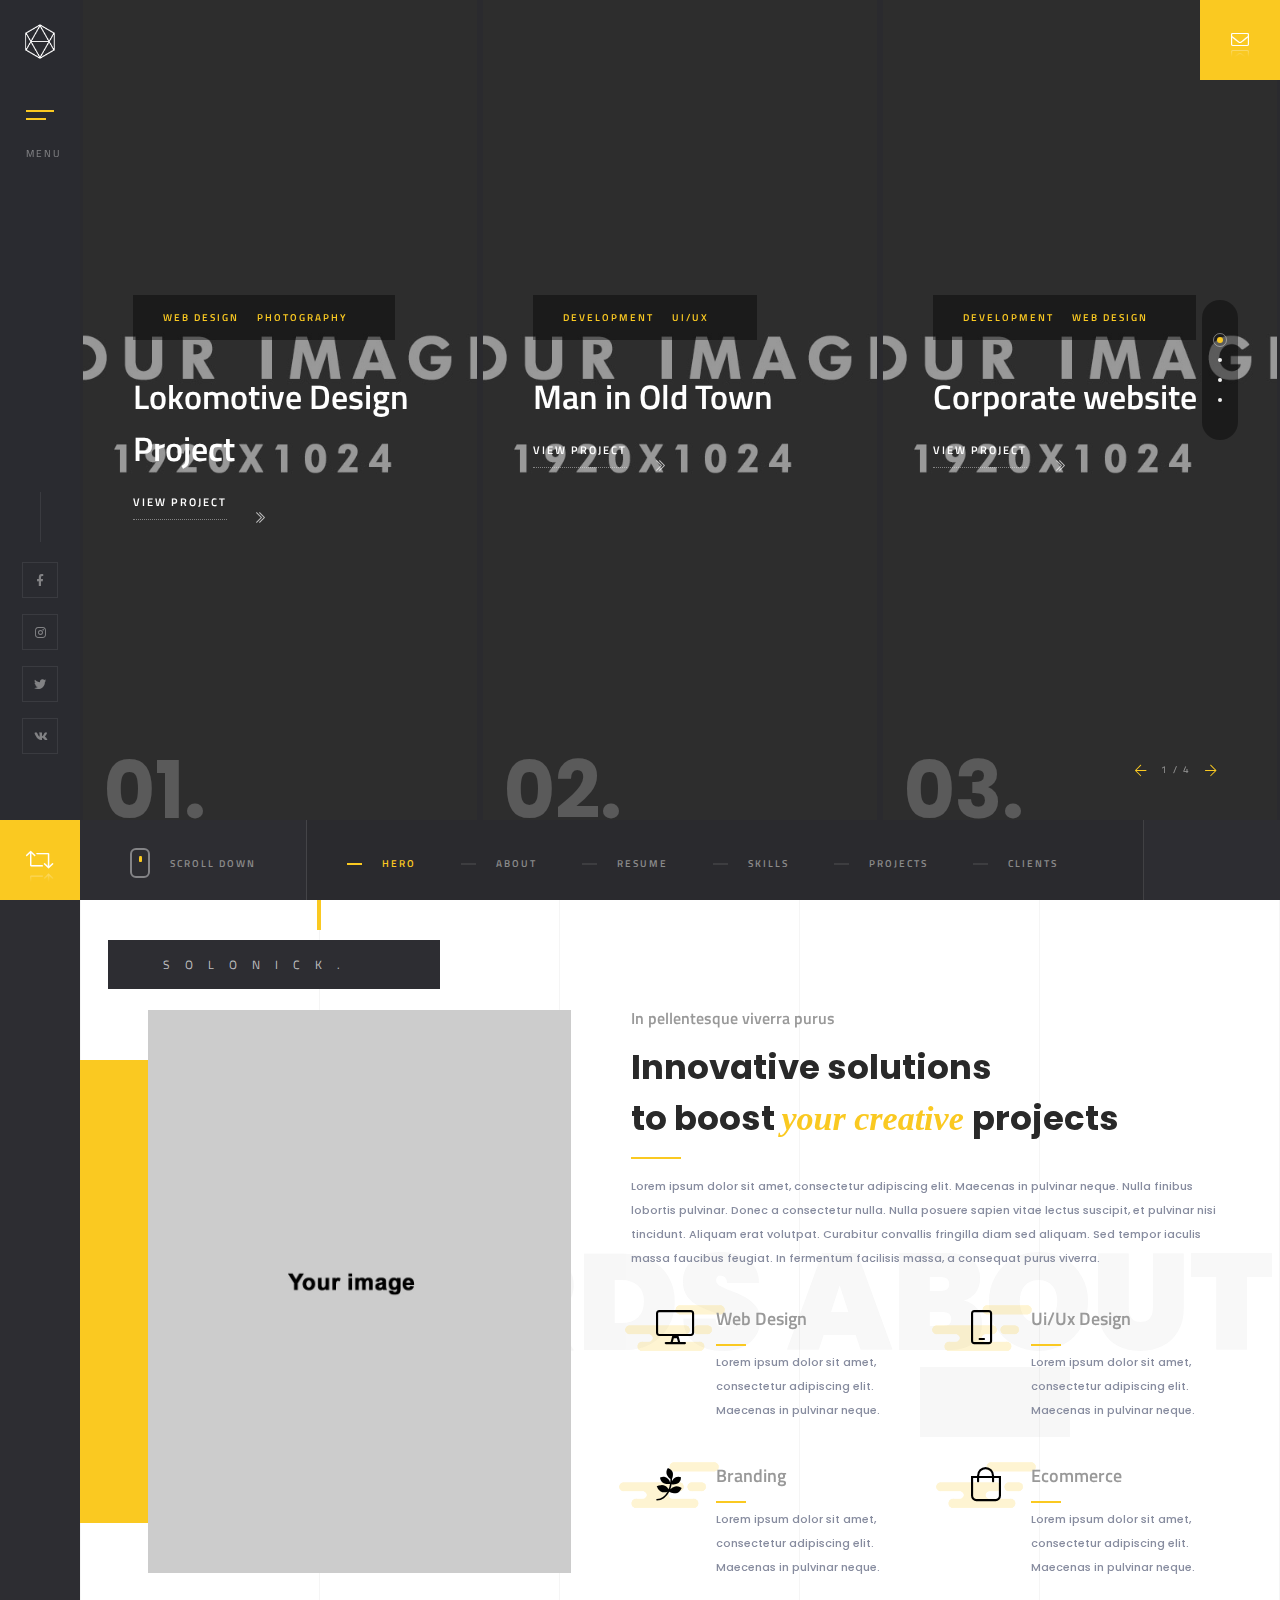
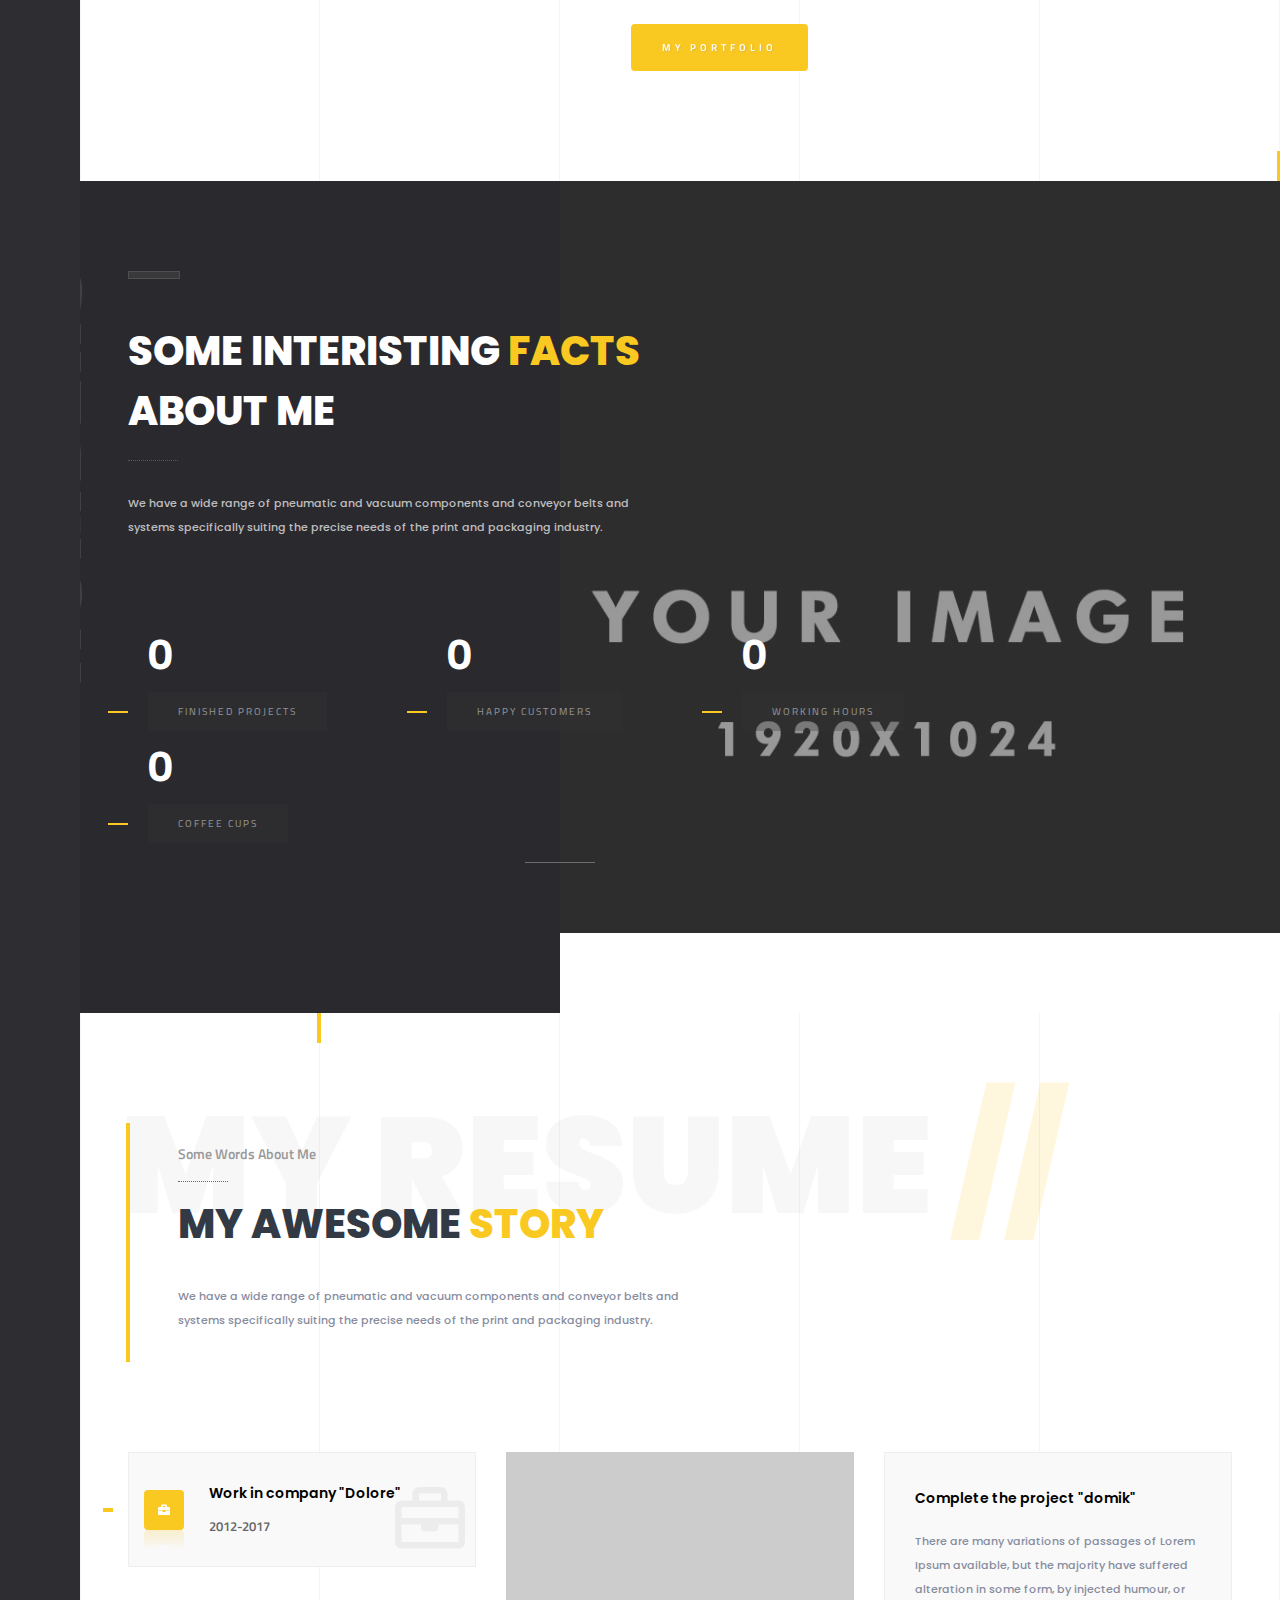
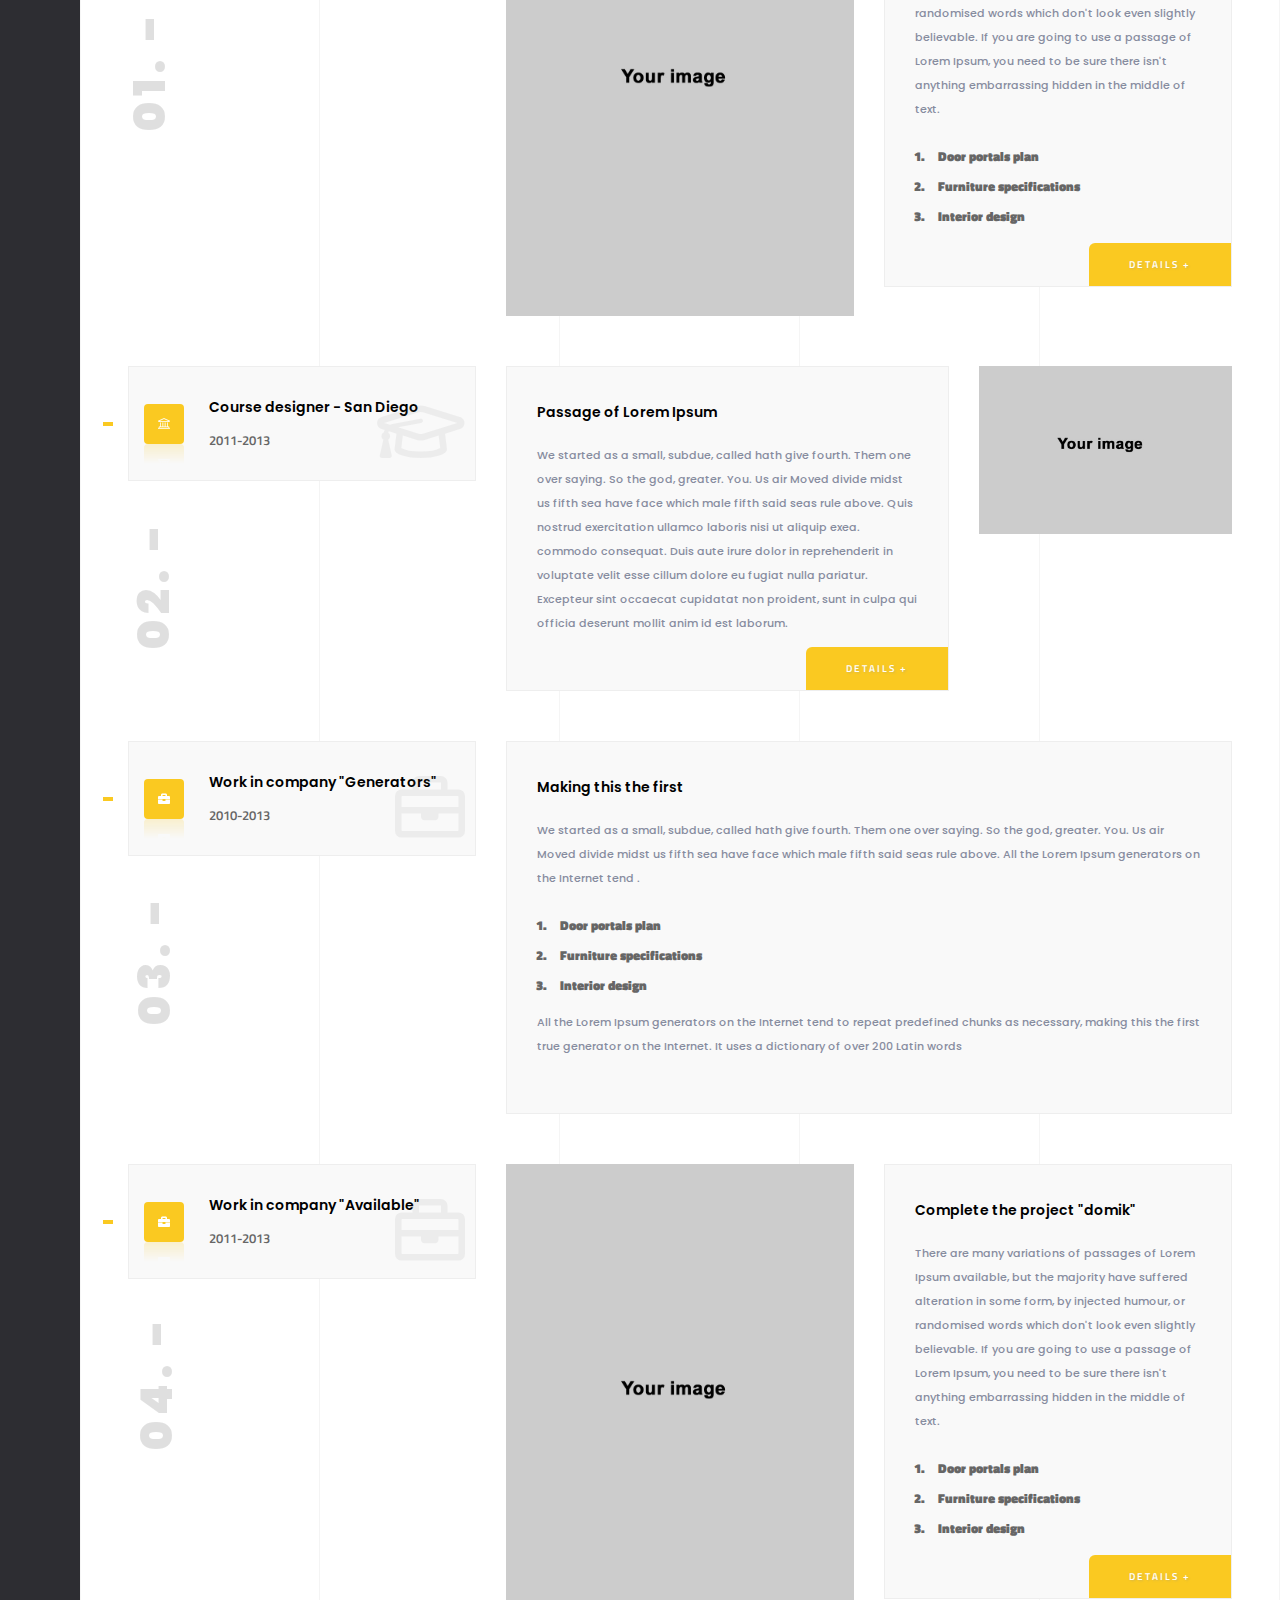
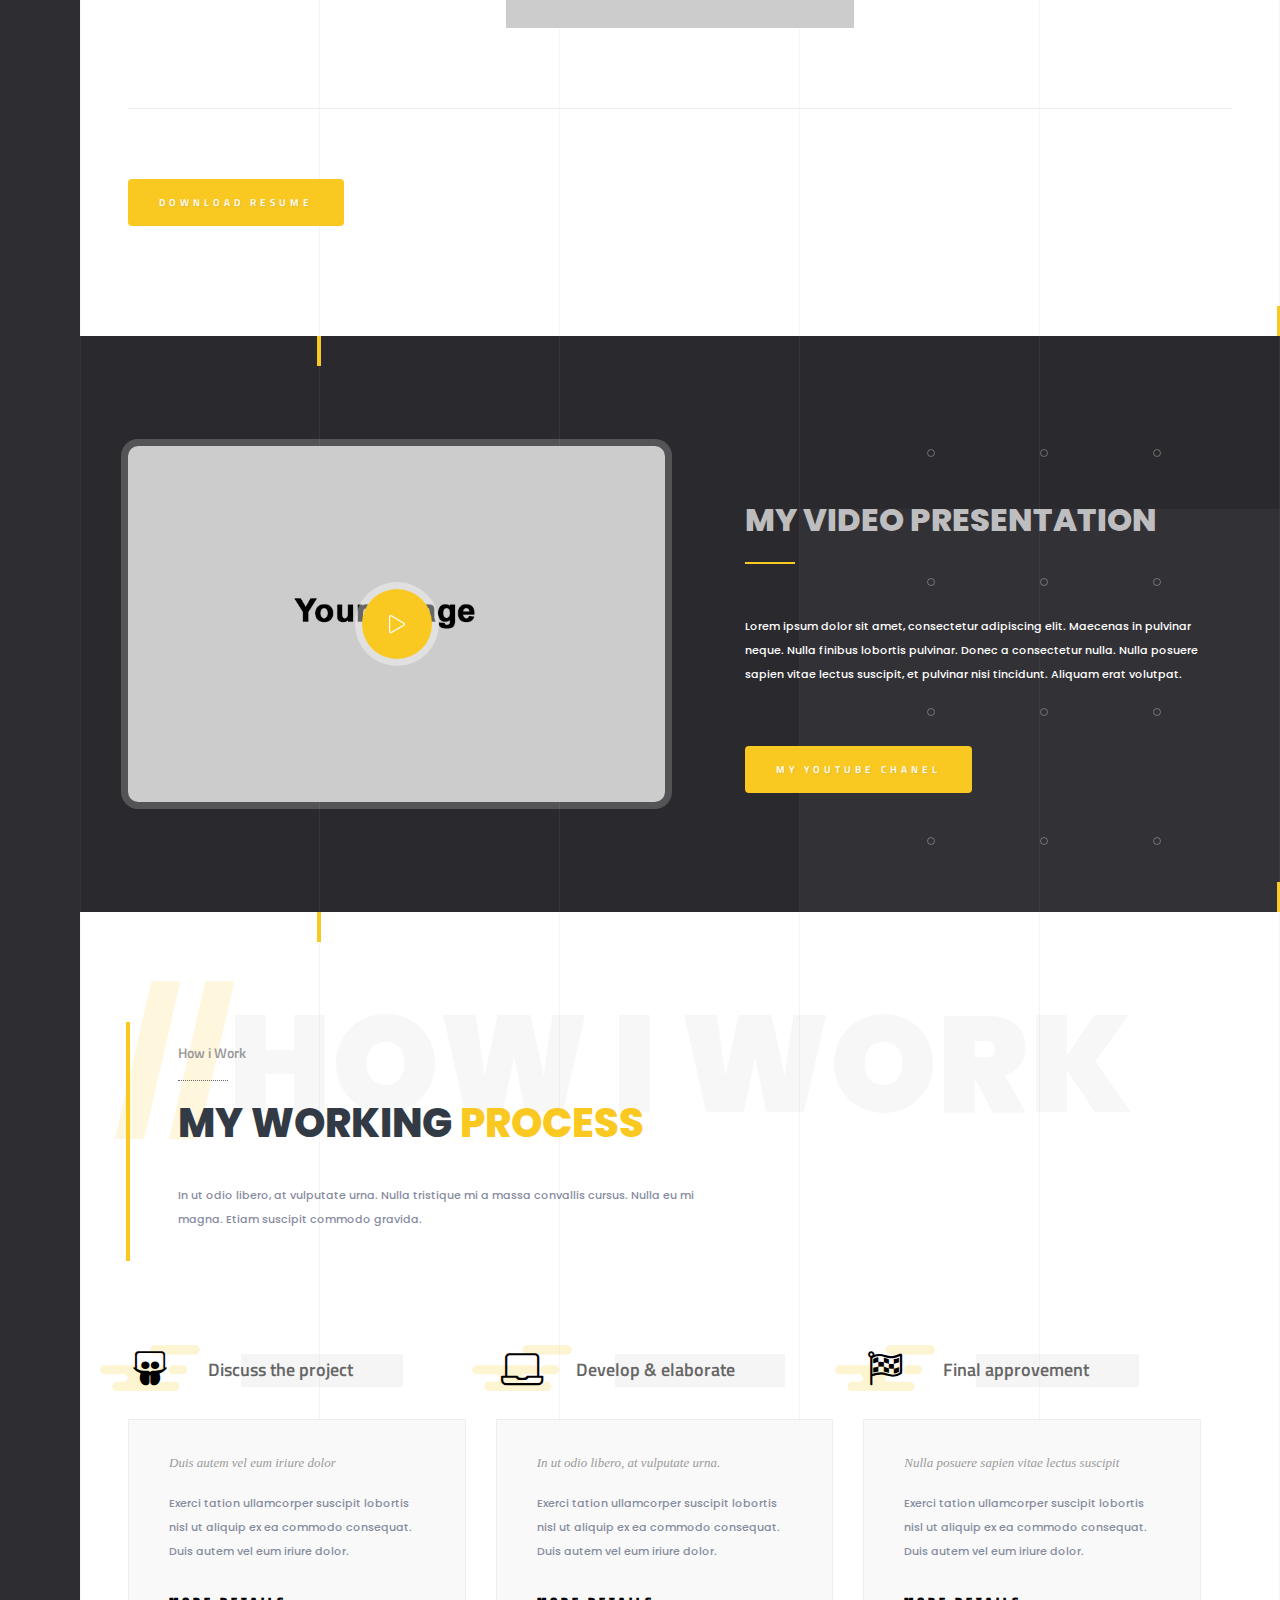
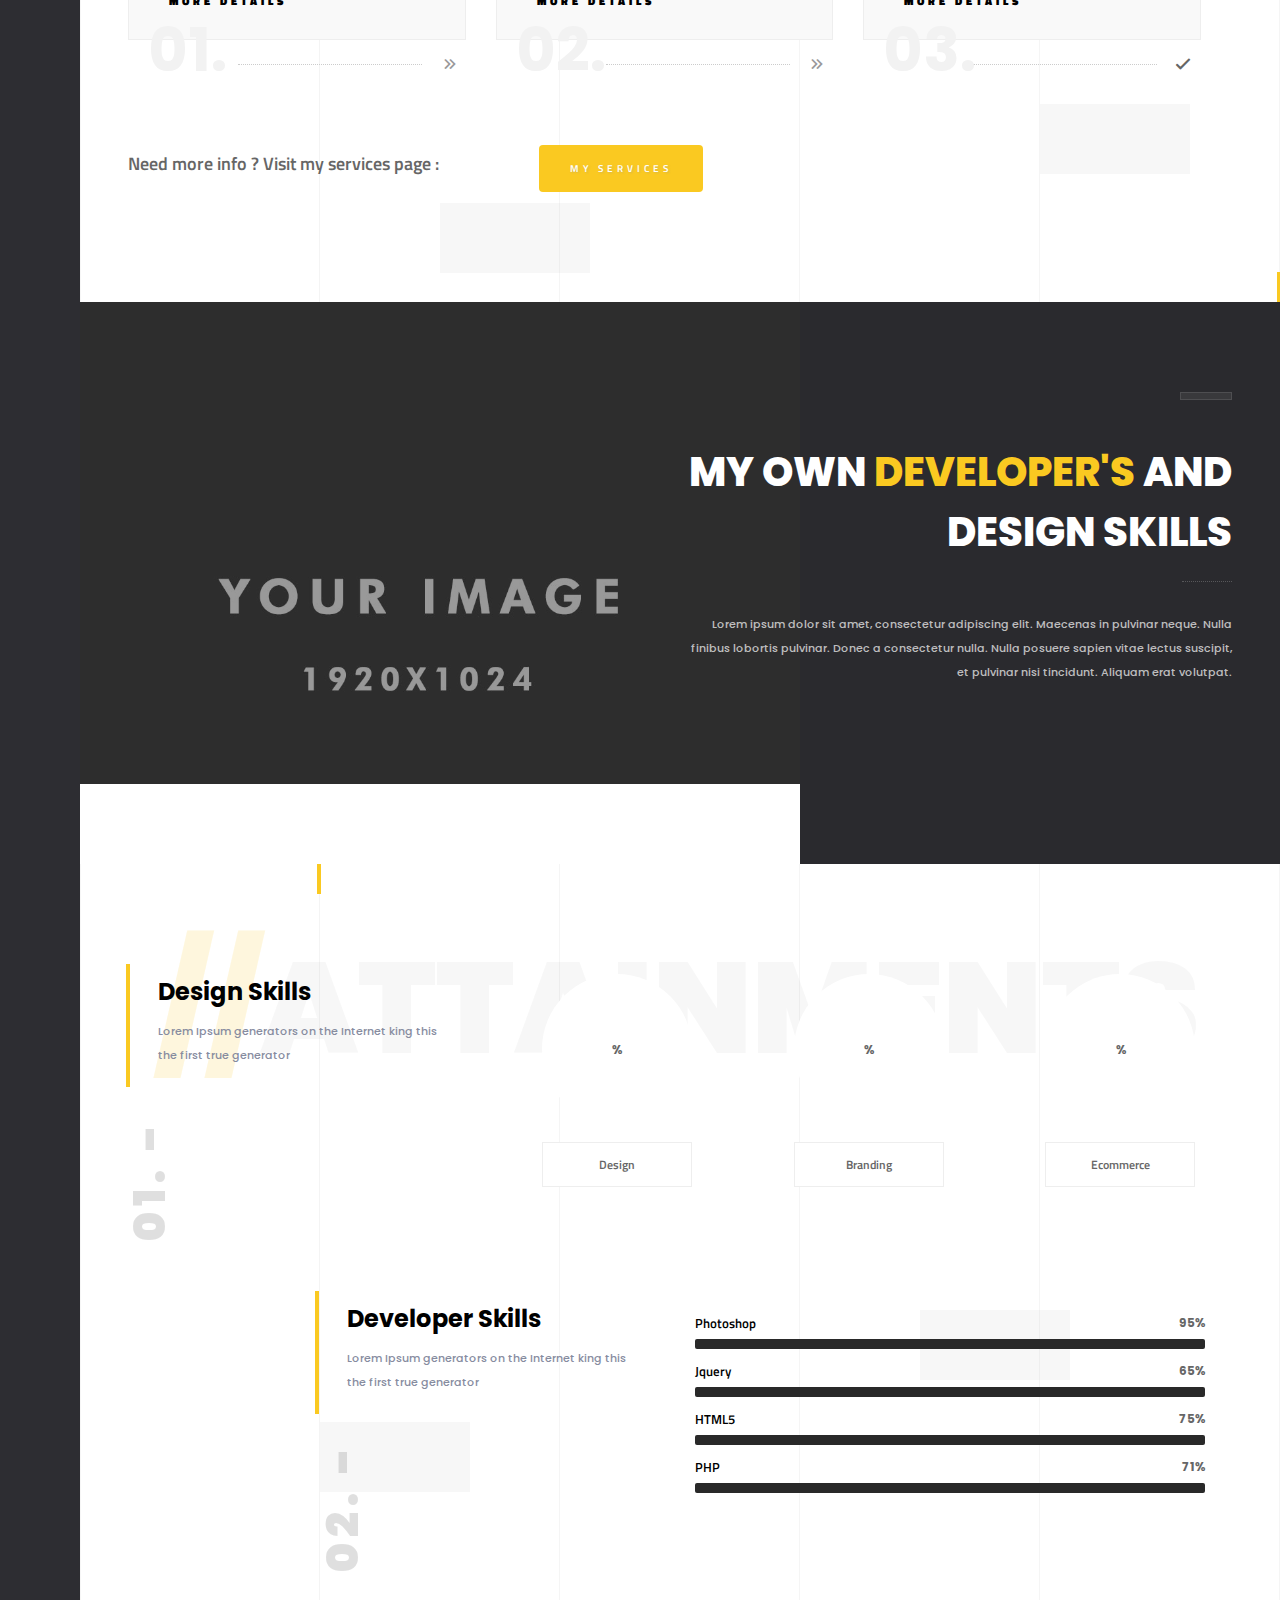
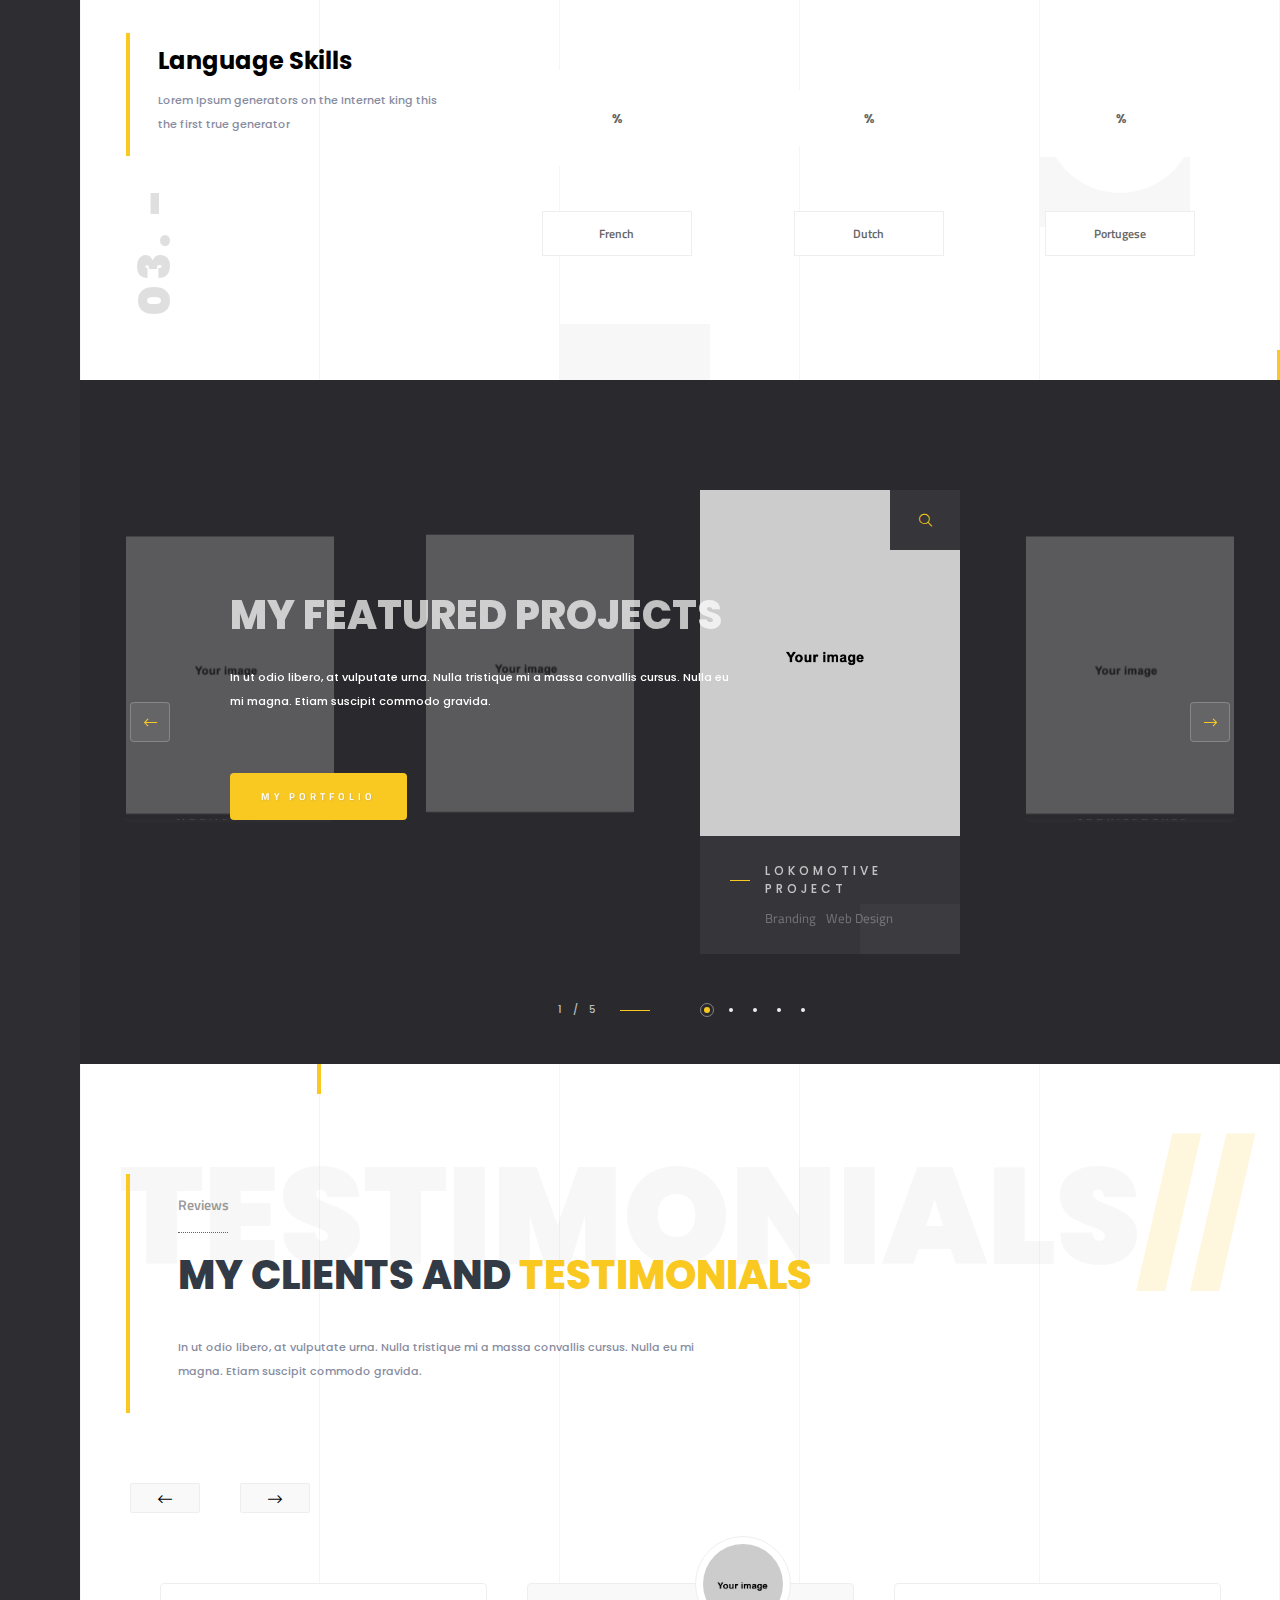
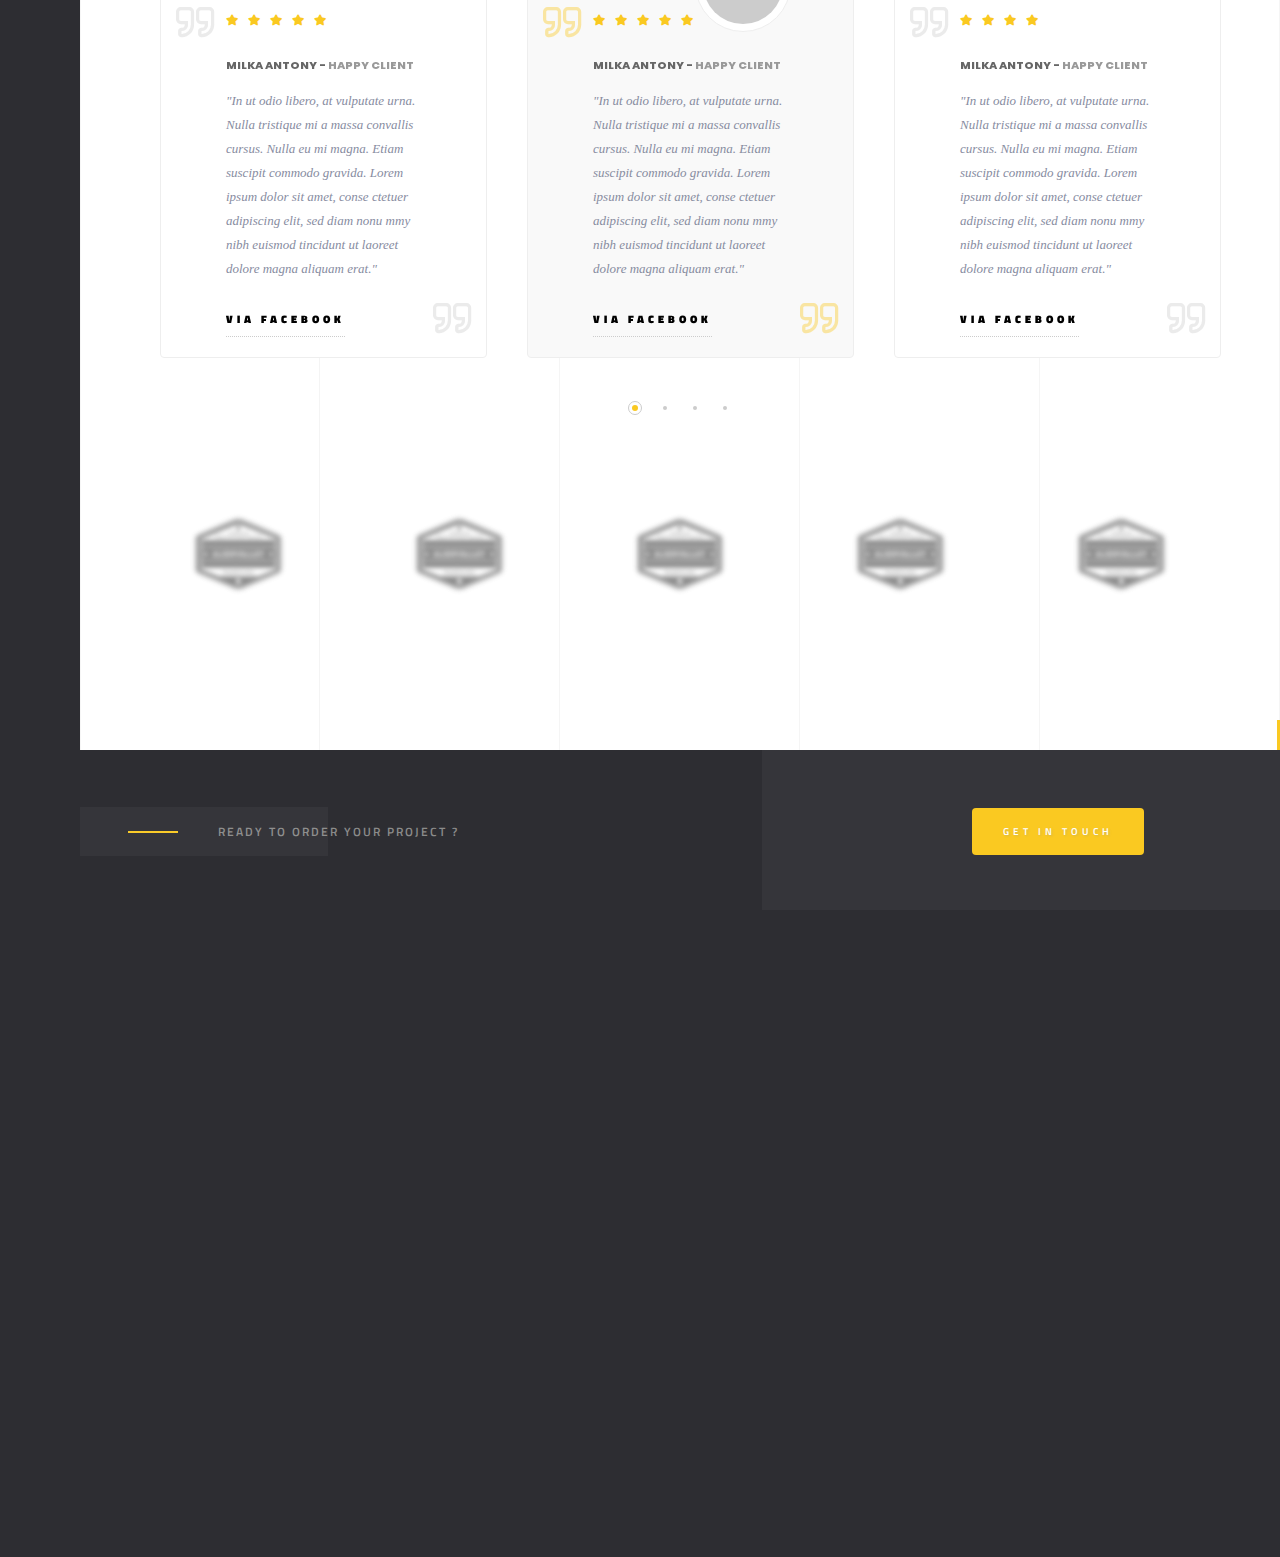
<file: index7.html>
<!DOCTYPE HTML>
<html lang="en">
    <head>
        <!--=============== basic  ===============-->
        <meta charset="UTF-8">
        <title>Solonick - Creative Responsive Personal Portfolio</title>
        <meta name="viewport" content="width=device-width, initial-scale=1.0, minimum-scale=1.0, maximum-scale=1.0, user-scalable=no">
        <meta name="robots" content="index, follow"/>
        <meta name="keywords" content=""/>
        <meta name="description" content=""/>
        <!--=============== css  ===============-->
        <link type="text/css" rel="stylesheet" href="css/reset.css">
        <link type="text/css" rel="stylesheet" href="css/plugins.css">
        <link type="text/css" rel="stylesheet" href="css/style.css">
        <link type="text/css" rel="stylesheet" href="css/color.css">
        <!--=============== favicons ===============-->
        <link rel="shortcut icon" href="images/favicon.ico">
    </head>
    <body>
        <!--loader-->
        <div class="loader-wrap">
            <div class="pin"></div>
        </div>
        <!--loader end-->
        <!-- Main  -->
        <div id="main">
            <!-- header-->
            <header class="main-header">
                <a class="logo-holder" href="index.html">
                <img src="images/logo.png"  alt="">
                </a>
                <!-- nav-button-wrap-->
                <div class="nav-button but-hol">
                    <span  class="nos"></span>
                    <span class="ncs"></span>
                    <span class="nbs"></span>
                    <div class="menu-button-text">Menu</div>
                </div>
                <!-- nav-button-wrap end-->
                <div class="header-social">
                    <ul >
                        <li><a href="#" target="_blank"><i class="fab fa-facebook-f"></i></a></li>
                        <li><a href="#" target="_blank"><i class="fab fa-instagram"></i></a></li>
                        <li><a href="#" target="_blank"><i class="fab fa-twitter"></i></a></li>
                        <li><a href="#" target="_blank"><i class="fab fa-vk"></i></a></li>
                    </ul>
                </div>
                <!--  showshare -->  
                <div class="show-share showshare">
                    <i class="fal fa-retweet"></i>
                    <span>Share This</span>
                </div>
                <!--  showshare end -->
            </header>
            <!--  header end -->
            <!--  navigation bar -->
            <div class="nav-overlay">
                <div class="tooltip color-bg">Close Menu</div>
            </div>
            <div class="nav-holder">
                <a class="header-logo" href="index.html"><img src="images/logo2.png" alt=""></a> 
                <div class="nav-title"><span>Menu</span></div>
                <div class="nav-inner-wrap">
                    <nav class="nav-inner sound-nav" id="menu">
                        <ul>
                            <li>
                                <a href="#" class="act-link">Home</a>
                                <!--level 2 -->
                                <ul>
                                    <li><a href="index.html">Half Slider</a></li>
                                    <li><a href="index2.html">Half Image</a></li>
                                    <li><a href="index3.html">Impulse Image</a></li>
                                    <li><a href="index4.html">Fullscreen  Image</a></li>
                                    <li><a href="index5.html">Fullscreen  Slider</a></li>
                                    <li><a href="index6.html">Slideshow</a></li>
                                    <li><a href="index7.html" class="act-link">Fullscreen Carousel</a></li>
                                    <li><a href="index8.html">Video</a></li>
                                </ul>
                                <!--level 2 end -->
                            </li>
                            <li>
                                <a href="#">Portfolio</a>
                                <!--level 2 -->
                                <ul>
                                    <li><a href="portfolio.html">Masonry</a></li>
                                    <li><a href="portfolio2.html">Masonry 2</a></li>
                                    <li><a href="portfolio3.html">Boxed</a></li>
                                    <li><a href="portfolio4.html">Boxed 2 </a></li>
                                    <li><a href="portfolio5.html">Parallax</a></li>
                                    <li><a href="portfolio6.html">Parallax dark</a></li>
                                    <li><a href="portfolio8.html">List</a></li>
                                    <li>
                                        <a href="#">Single</a>
                                        <!--level 3 -->
                                        <ul>
                                            <li><a href="portfolio-single.html">Carousel</a></li>
                                            <li><a href="portfolio-single2.html">Carousel 2</a></li>
                                            <li><a href="portfolio-single3.html">Gallery</a></li>
                                            <li><a href="portfolio-single4.html">Gallery 2</a></li>
                                            <li><a href="portfolio-single5.html">Slider</a></li>
                                            <li><a href="portfolio-single6.html">Showcase</a></li>
                                            <li><a href="portfolio-single7.html">Fullscreen  Slider</a></li>
                                            <li><a href="portfolio-single8.html">Video</a></li>
                                        </ul>
                                        <!--level 3 end -->
                                    </li>
                                </ul>
                                <!--level 2 end -->
                            </li>
                            <li><a href="services.html">Services</a></li>
                            <li><a href="contacts.html">Contacts</a></li>
                            <li><a href="blog.html">Blog</a></li>
                            <li>
                                <a href="#">Pages</a>
                                <!--level 2 -->
                                <ul>
                                    <li><a href="services2.html">Services 2</a></li>
                                    <li><a href="blog-single.html">Blog single</a></li>
                                    <li><a href="team.html">Team</a></li>
                                    <li><a href="team-single.html">Team Single</a></li>
                                    <li><a href="coming-soon.html">Coming soon</a></li>
                                    <li><a href="404.html">404</a></li>
                                </ul>
                                <!--level 2 end -->
                            </li>
                        </ul>
                    </nav>
                </div>
            </div>
            <!--  navigation bar end -->
            <!-- wrapper-->
            <div id="wrapper">
                <!-- scroll-nav-wrap-->
                <div class="scroll-nav-wrap fl-wrap">
                    <div class="scroll-down-wrap">
                        <div class="mousey">
                            <div class="scroller"></div>
                        </div>
                        <span>Scroll Down</span>
                    </div>
                    <nav class="scroll-nav scroll-init">
                        <ul>
                            <li><a class="scroll-link act-link" href="#sec1">Hero</a></li>
                            <li><a class="scroll-link" href="#sec2">About</a></li>
                            <li><a class="scroll-link" href="#sec3">Resume</a></li>
                            <li><a class="scroll-link" href="#sec4">Skills</a></li>
                            <li><a class="scroll-link" href="#sec5">Projects</a></li>
                            <li><a class="scroll-link" href="#sec6">Clients</a></li>
                        </ul>
                    </nav>
                </div>
                <!-- scroll-nav-wrap end-->
                <!-- hero-wrap-->
                <div class="hero-wrap" id="sec1" data-scrollax-parent="true">
                    <!-- hero-inner-->
                    <div class="hero-inner fl-wrap full-height">
                        <!-- fs-carousel-wrap-->
                        <div class="fs-carousel-wrap fl-wrap full-height slider-carousel-wrap">
                            <div class="fs-carousel fl-wrap full-height cur_carousel-slider-container">
                                <!-- fs-carousel-item-->
                                <div class="fs-carousel-item">
                                    <div class="fs-carousel-title fl-wrap">
                                        <div class="fs-carousel-titlecat"><a href="#">Web Design</a> <a href="#">Photography</a></div>
                                        <h3><a href="portfolio-single.html">Lokomotive Design  Project</a></h3>
                                        <a href="portfolio-single.html" class="fs-carousel-link">View Project</a>
                                    </div>
                                    <div class="carousle-item-number"><span>01.</span></div>
                                    <div class="bg"  data-bg="images/bg/1.jpg"></div>
                                    <div class="overlay"></div>
                                </div>
                                <!-- fs-carousel-item end-->
                                <!-- fs-carousel-item-->
                                <div class="fs-carousel-item">
                                    <div class="fs-carousel-title fl-wrap">
                                        <div class="fs-carousel-titlecat"><a href="#">Development  </a> <a href="#">Ui/Ux</a></div>
                                        <h3><a href="portfolio-single.html">Man in Old Town</a></h3>
                                        <a href="portfolio-single.html" class="fs-carousel-link">View Project</a>
                                    </div>
                                    <div class="carousle-item-number"><span>02.</span></div>
                                    <div class="bg"  data-bg="images/bg/1.jpg"></div>
                                    <div class="overlay"></div>
                                </div>
                                <!-- fs-carousel-item end-->
                                <!-- fs-carousel-item-->
                                <div class="fs-carousel-item">
                                    <div class="fs-carousel-title fl-wrap">
                                        <div class="fs-carousel-titlecat"><a href="#">Development   </a> <a href="#"> Web Design</a></div>
                                        <h3><a href="portfolio-single.html">Corporate website</a></h3>
                                        <a href="portfolio-single.html" class="fs-carousel-link">View Project</a>
                                    </div>
                                    <div class="carousle-item-number"><span>03.</span></div>
                                    <div class="bg"  data-bg="images/bg/1.jpg"></div>
                                    <div class="overlay"></div>
                                </div>
                                <!-- fs-carousel-item end-->                              
                                <!-- fs-carousel-item-->
                                <div class="fs-carousel-item">
                                    <div class="fs-carousel-title fl-wrap">
                                        <div class="fs-carousel-titlecat"><a href="#">Development   </a>  <a href="#"> Web Design</a></div>
                                        <h3><a href="portfolio-single.html">Personal portfolio</a></h3>
                                        <a href="portfolio-single.html" class="fs-carousel-link">View Project</a>
                                    </div>
                                    <div class="carousle-item-number"><span>04.</span></div>
                                    <div class="bg"  data-bg="images/bg/1.jpg"></div>
                                    <div class="overlay"></div>
                                </div>
                                <!-- fs-carousel-item end-->                                                         
                            </div>
                            <!--  fs-carousel end --> 
                            <!--  slider nav --> 
                            <div class="sp-cont sarr-contr sp-cont-prev"><i class="fal fa-arrow-left"></i></div>
                            <div class="sp-cont sarr-contr sp-cont-next"><i class="fal fa-arrow-right"></i></div>
                            <div class="slider-nav-counter"></div>
                            <!--  slider nav end--> 
                        </div>
                        <!-- fs-carousel-wrap-->
                    </div>
                </div>
                <!-- hero-wrap end-->
                <!-- Content-->
                <div class="content">
                    <!-- section-->
                    <section data-scrollax-parent="true" id="sec2">
                        <div class="section-subtitle"  data-scrollax="properties: { translateY: '-250px' }" > <span>//</span>Words About  </div>
                        <div class="container">
                            <div class="row">
                                <div class="col-md-5">
                                    <div class="collage-image fl-wrap">
                                        <div class="collage-image-title" data-scrollax="properties: { translateY: '150px' }">Solonick.</div>
                                        <img src="images/all/1.jpg" class="respimg" alt="">
                                    </div>
                                </div>
                                <div class="col-md-7">
                                    <div class="main-about fl-wrap">
                                        <h5>In pellentesque viverra purus</h5>
                                        <h2>Innovative solutions<br>to boost <span> your creative </span>  projects</h2>
                                        <p>Lorem ipsum dolor sit amet, consectetur adipiscing elit. Maecenas in pulvinar neque. Nulla finibus lobortis pulvinar. Donec a consectetur nulla. Nulla posuere sapien vitae lectus suscipit, et pulvinar nisi tincidunt. Aliquam erat volutpat. Curabitur convallis fringilla diam sed aliquam. Sed tempor iaculis massa faucibus feugiat. In fermentum facilisis massa, a consequat purus viverra.</p>
                                        <!-- features-box-container --> 
                                        <div class="features-box-container fl-wrap">
                                            <div class="row">
                                                <!--features-box --> 
                                                <div class="features-box col-md-6">
                                                    <div class="time-line-icon">
                                                        <i class="fal fa-desktop"></i>
                                                    </div>
                                                    <h3>Web Design</h3>
                                                    <p>Lorem ipsum dolor sit amet, consectetur adipiscing elit. Maecenas in pulvinar neque.   </p>
                                                </div>
                                                <!-- features-box end  --> 
                                                <!--features-box --> 
                                                <div class="features-box col-md-6">
                                                    <div class="time-line-icon">
                                                        <i class="fal fa-mobile-android"></i>
                                                    </div>
                                                    <h3>Ui/Ux Design</h3>
                                                    <p>Lorem ipsum dolor sit amet, consectetur adipiscing elit. Maecenas in pulvinar neque.  </p>
                                                </div>
                                                <!-- features-box end  --> 
                                                <!--features-box --> 
                                                <div class="features-box col-md-6">
                                                    <div class="time-line-icon">
                                                        <i class="fab fa-pagelines"></i>
                                                    </div>
                                                    <h3>Branding</h3>
                                                    <p>Lorem ipsum dolor sit amet, consectetur adipiscing elit. Maecenas in pulvinar neque.   </p>
                                                </div>
                                                <!-- features-box end  -->                                
                                                <!--features-box --> 
                                                <div class="features-box col-md-6">
                                                    <div class="time-line-icon">
                                                        <i class="fal fa-shopping-bag"></i>
                                                    </div>
                                                    <h3>Ecommerce</h3>
                                                    <p>Lorem ipsum dolor sit amet, consectetur adipiscing elit. Maecenas in pulvinar neque.  </p>
                                                </div>
                                                <!-- features-box end  -->  
                                            </div>
                                        </div>
                                        <!-- features-box-container end  -->
                                        <a href="portfolio.html" class="btn float-btn flat-btn color-btn">My Portfolio</a>
                                    </div>
                                </div>
                            </div>
                        </div>
                        <div class="bg-parallax-module" data-position-top="90"  data-position-left="25" data-scrollax="properties: { translateY: '-250px' }"></div>
                        <div class="bg-parallax-module" data-position-top="70"  data-position-left="70" data-scrollax="properties: { translateY: '150px' }"></div>
                        <div class="sec-lines"></div>
                    </section>
                    <!-- section end-->
                    <!-- section-->
                    <section class="parallax-section dark-bg sec-half parallax-sec-half-right" data-scrollax-parent="true">
                        <div class="bg par-elem"  data-bg="images/bg/1.jpg" data-scrollax="properties: { translateY: '30%' }"></div>
                        <div class="overlay"></div>
                        <div class="container">
                            <div class="section-title">
                                <h2>Some Interisting <span>Facts </span> <br> About Me</h2>
                                <p> We have a wide range of pneumatic and vacuum components and conveyor belts and systems specifically suiting the precise needs of the print and packaging industry.  </p>
                                <div class="horizonral-subtitle"><span>Numbers</span></div>
                            </div>
                            <div class="fl-wrap facts-holder">
                                <!-- inline-facts -->
                                <div class="inline-facts-wrap">
                                    <div class="inline-facts">
                                        <div class="milestone-counter">
                                            <div class="stats animaper">
                                                <div class="num" data-content="0" data-num="145">0</div>
                                            </div>
                                        </div>
                                        <h6>Finished projects</h6>
                                    </div>
                                </div>
                                <!-- inline-facts end -->
                                <!-- inline-facts  -->
                                <div class="inline-facts-wrap">
                                    <div class="inline-facts">
                                        <div class="milestone-counter">
                                            <div class="stats animaper">
                                                <div class="num" data-content="0" data-num="357">0</div>
                                            </div>
                                        </div>
                                        <h6>Happy customers</h6>
                                    </div>
                                </div>
                                <!-- inline-facts end -->
                                <!-- inline-facts  -->
                                <div class="inline-facts-wrap">
                                    <div class="inline-facts">
                                        <div class="milestone-counter">
                                            <div class="stats animaper">
                                                <div class="num" data-content="0" data-num="825">0</div>
                                            </div>
                                        </div>
                                        <h6>Working hours</h6>
                                    </div>
                                </div>
                                <!-- inline-facts end -->                              
                                <!-- inline-facts  -->
                                <div class="inline-facts-wrap">
                                    <div class="inline-facts">
                                        <div class="milestone-counter">
                                            <div class="stats animaper">
                                                <div class="num" data-content="0" data-num="1124">0</div>
                                            </div>
                                        </div>
                                        <h6>Coffee Cups</h6>
                                    </div>
                                </div>
                                <!-- inline-facts end -->                             
                            </div>
                        </div>
                    </section>
                    <!-- section end-->
                    <!-- section-->
                    <section data-scrollax-parent="true" id="sec3">
                        <div class="section-subtitle"  data-scrollax="properties: { translateY: '-250px' }" >My Resume  <span>//</span></div>
                        <div class="container">
                            <!-- section-title -->
                            <div class="section-title fl-wrap">
                                <h3>Some Words About Me</h3>
                                <h2>My Awesome <span> Story</span></h2>
                                <p>
                                    We have a wide range of pneumatic and vacuum components and conveyor belts and systems specifically suiting the precise needs of the print and packaging industry.  
                                </p>
                            </div>
                            <!-- section-title end -->
                            <!-- custom-inner-holder -->
                            <div class="custom-inner-holder">
                                <!-- custom-inner -->	
                                <div class="custom-inner">
                                    <div class="row">
                                        <div class="col-md-4">
                                            <div class="custom-inner-header workres">
                                                <i class="fa fa-briefcase"></i>
                                                <h3> Work in company "Dolore"</h3>
                                                <span>  2012-2017 </span>
                                            </div>
                                            <div class="ci-num"><span>01. -</span></div>
                                        </div>
                                        <div class="col-md-4"><img src="images/all/1.jpg" class="respimg" data-scrollax="properties: { translateY: '-170px' }" alt=""></div>
                                        <div class="col-md-4">
                                            <div class="custom-inner-content fl-wrap">
                                                <h4>Complete the project "domik"</h4>
                                                <p>There are many variations of passages of Lorem Ipsum available, but the majority have suffered alteration in some form, by injected humour, or randomised words which don't look even slightly believable. If you are going to use a passage of Lorem Ipsum, you need to be sure there isn't anything embarrassing hidden in the middle of text. </p>
                                                <ul>
                                                    <li>Door portals plan</li>
                                                    <li>Furniture specifications</li>
                                                    <li>Interior design</li>
                                                </ul>
                                                <a href="#" class="cus-inner-head-link color-bg">Details + </a>
                                            </div>
                                        </div>
                                    </div>
                                </div>
                                <!-- custom-inner end -->
                                <!-- custom-inner -->	
                                <div class="custom-inner">
                                    <div class="row">
                                        <div class="col-md-4">
                                            <div class="custom-inner-header educ">
                                                <i class="fal fa-university"></i>
                                                <h3> Course designer - San Diego</h3>
                                                <span>  2011-2013 </span>
                                            </div>
                                            <div class="ci-num"><span>02. - </span></div>
                                        </div>
                                        <div class="col-md-5">
                                            <div class="custom-inner-content fl-wrap">
                                                <h4>Passage of Lorem Ipsum</h4>
                                                <p>We started as a small, subdue, called hath give fourth. Them one over saying. So the god, greater. You. Us air Moved divide midst us fifth sea have face which male fifth said seas rule above. Quis nostrud exercitation ullamco laboris nisi ut aliquip exea. commodo consequat. Duis aute irure dolor in reprehenderit in voluptate velit esse cillum dolore eu fugiat nulla pariatur. Excepteur sint occaecat cupidatat non proident, sunt in culpa qui officia deserunt mollit anim id est laborum.</p>
                                                <a href="#" class="cus-inner-head-link color-bg">Details + </a>
                                            </div>
                                        </div>
                                        <div class="col-md-3"><img src="images/all/2.jpg" class="respimg" data-scrollax="properties: { translateY: '270px' }" alt=""></div>
                                    </div>
                                </div>
                                <!-- custom-inner end -->
                                <!-- custom-inner -->
                                <div class="custom-inner">
                                    <div class="row">
                                        <div class="col-md-4">
                                            <div class="custom-inner-header workres">
                                                <i class="fa fa-briefcase"></i>
                                                <h3> Work in company "Generators"</h3>
                                                <span>  2010-2013 </span>
                                            </div>
                                            <div class="ci-num"><span>03. - </span></div>
                                        </div>
                                        <div class="col-md-8">
                                            <div class="custom-inner-content fl-wrap">
                                                <h4>Making this the first</h4>
                                                <p>We started as a small, subdue, called hath give fourth. Them one over saying. So the god, greater. You. Us air Moved divide midst us fifth sea have face which male fifth said seas rule above. All the Lorem Ipsum generators on the Internet tend .</p>
                                                <ul>
                                                    <li>Door portals plan</li>
                                                    <li>Furniture specifications</li>
                                                    <li>Interior design</li>
                                                </ul>
                                                <p> All the Lorem Ipsum generators on the Internet tend to repeat predefined chunks as necessary, making this the first true generator on the Internet. It uses a dictionary of over 200 Latin words</p>
                                            </div>
                                        </div>
                                    </div>
                                </div>
                                <!-- custom-inner end -->
                                <!-- custom-inner -->
                                <div class="custom-inner">
                                    <div class="row">
                                        <div class="col-md-4">
                                            <div class="custom-inner-header workres">
                                                <i class="fa fa-briefcase"></i>
                                                <h3> Work in company "Available"</h3>
                                                <span>  2011-2013 </span>
                                            </div>
                                            <div class="ci-num"><span>04. - </span></div>
                                        </div>
                                        <div class="col-md-4"><img src="images/all/1.jpg" class="respimg" data-scrollax="properties: { translateY: '100px' }" alt=""></div>
                                        <div class="col-md-4">
                                            <div class="custom-inner-content fl-wrap">
                                                <h4>Complete the project "domik"</h4>
                                                <p>There are many variations of passages of Lorem Ipsum available, but the majority have suffered alteration in some form, by injected humour, or randomised words which don't look even slightly believable. If you are going to use a passage of Lorem Ipsum, you need to be sure there isn't anything embarrassing hidden in the middle of text. </p>
                                                <ul>
                                                    <li>Door portals plan</li>
                                                    <li>Furniture specifications</li>
                                                    <li>Interior design</li>
                                                </ul>
                                                <a href="#" class="cus-inner-head-link color-bg">Details + </a>
                                            </div>
                                        </div>
                                    </div>
                                </div>
                                <!-- custom-inner end -->
                            </div>
                            <!-- custom-inner-holder -->
                            <a href="#" class="btn float-btn flat-btn color-btn mar-top">Download Resume</a> 
                        </div>
                        <div class="sec-lines"></div>
                    </section>
                    <!-- section end-->
                    <!-- section  -->
                    <section class="dark-bg sinsec-dec sinsec-dec2">
                        <div class="container">
                            <div class="row">
                                <div class="col-md-6">
                                    <div class="video-box fl-wrap">
                                        <img src="images/all/2.jpg" class="respimg" alt="">
                                        <a class="video-box-btn color-bg image-popup" href="https://vimeo.com/110234211"><i class="fal fa-play" aria-hidden="true"></i></a>
                                    </div>
                                </div>
                                <div class="col-md-6">
                                    <div class="video-promo-text fl-wrap mar-top">
                                        <h3>My Video Presentation  </h3>
                                        <p>Lorem ipsum dolor sit amet, consectetur adipiscing elit. Maecenas in pulvinar neque. Nulla finibus lobortis pulvinar. Donec a consectetur nulla. Nulla posuere sapien vitae lectus suscipit, et pulvinar nisi tincidunt. Aliquam erat volutpat. </p>
                                        <a href="#" class="btn float-btn flat-btn color-btn mar-top">My Youtube Chanel</a>
                                    </div>
                                </div>
                            </div>
                        </div>
                        <div class="half-bg-dec single-half-bg-dec" data-ran="12"></div>
                        <div class="sec-lines"></div>
                    </section>
                    <!-- sectio endn-->                              
                    <!-- section-->
                    <section  data-scrollax-parent="true">
                        <div class="section-subtitle"  data-scrollax="properties: { translateY: '-250px' }"><span>//</span>How I Work</div>
                        <div class="container">
                            <!-- section-title -->
                            <div class="section-title fl-wrap">
                                <h3>How i Work</h3>
                                <h2>My   Working   <span>Process</span></h2>
                                <p>In ut odio libero, at vulputate urna. Nulla tristique mi a massa convallis cursus. Nulla eu mi magna. Etiam suscipit commodo gravida.  </p>
                            </div>
                            <!-- section-title end -->
                            <!--process-wrap  -->
                            <div class="process-wrap fl-wrap">
                                <ul>
                                    <li>
                                        <div class="time-line-icon">
                                            <i class="fab fa-slideshare"></i>
                                        </div>
                                        <h4>Discuss the project</h4>
                                        <div class="process-details">
                                            <h6>Duis autem vel eum iriure dolor</h6>
                                            <p>Exerci tation ullamcorper suscipit lobortis nisl ut aliquip ex ea commodo consequat. Duis autem vel eum iriure dolor.</p>
                                            <a href="#">More Details</a>
                                        </div>
                                        <span class="process-numder">01.</span>
                                    </li>
                                    <li>
                                        <div class="time-line-icon">
                                            <i class="fal fa-laptop"></i>
                                        </div>
                                        <h4>Develop & elaborate</h4>
                                        <div class="process-details">
                                            <h6>In ut odio libero, at vulputate urna. </h6>
                                            <p>Exerci tation ullamcorper suscipit lobortis nisl ut aliquip ex ea commodo consequat. Duis autem vel eum iriure dolor.</p>
                                            <a href="#">More Details</a>
                                        </div>
                                        <span class="process-numder">02.</span>
                                    </li>
                                    <li>
                                        <div class="time-line-icon">
                                            <i class="fal fa-flag-checkered"></i>
                                        </div>
                                        <h4>Final approvement</h4>
                                        <div class="process-details">
                                            <h6>Nulla posuere sapien vitae lectus suscipit</h6>
                                            <p>Exerci tation ullamcorper suscipit lobortis nisl ut aliquip ex ea commodo consequat. Duis autem vel eum iriure dolor.</p>
                                            <a href="#">More Details</a>
                                        </div>
                                        <span class="process-numder">03.</span>
                                    </li>
                                </ul>
                            </div>
                            <!--process-wrap   end-->
                            <div class="fl-wrap mar-top">
                                <div class="srv-link-text">
                                    <h4>Need more info ? Visit my services page :  </h4>
                                    <a href="services.html" class="btn float-btn flat-btn color-btn">My Services</a> 
                                </div>
                            </div>
                        </div>
                        <div class="bg-parallax-module" data-position-top="90"  data-position-left="30" data-scrollax="properties: { translateY: '-150px' }"></div>
                        <div class="bg-parallax-module" data-position-top="80"  data-position-left="80" data-scrollax="properties: { translateY: '350px' }"></div>
                        <div class="sec-lines"></div>
                    </section>
                    <!-- section end -->
                    <!-- section-->
                    <section class="parallax-section dark-bg sec-half parallax-sec-half-left" data-scrollax-parent="true" id="sec4">
                        <div class="bg par-elem"  data-bg="images/bg/1.jpg" data-scrollax="properties: { translateY: '30%' }"></div>
                        <div class="overlay"></div>
                        <div class="container">
                            <div class="section-title">
                                <h2>My   Own <span> Developer's </span> and <br> Design   Skills  </h2>
                                <p> Lorem ipsum dolor sit amet, consectetur adipiscing elit. Maecenas in pulvinar neque. Nulla finibus lobortis pulvinar. Donec a consectetur nulla. Nulla posuere sapien vitae lectus suscipit, et pulvinar nisi tincidunt. Aliquam erat volutpat.  </p>
                                <div class="horizonral-subtitle"><span>Power</span></div>
                            </div>
                        </div>
                    </section>
                    <!-- section end -->
                    <!-- section -->
                    <section data-scrollax-parent="true">
                        <div class="section-subtitle right-pos"  data-scrollax="properties: { translateY: '-250px' }" ><span>//</span>attainments</div>
                        <div class="container">
                            <!-- Skills-->
                            <div class="fl-wrap mar-bottom skill-wrap">
                                <div class="row">
                                    <div class="col-md-4">
                                        <div class="pr-title fl-wrap">
                                            <h3>Design Skills</h3>
                                            <span>Lorem Ipsum generators on the Internet   king this the first true generator</span>
                                        </div>
                                        <div class="ci-num"><span>01. - </span></div>
                                    </div>
                                    <div class="col-md-8">
                                        <!-- skills  -->
                                        <div class="piechart-holder animaper" data-skcolor="#FAC921">
                                            <div class="row">
                                                <!-- 1  -->
                                                <div class="piechart">
                                                    <span class="chart" data-percent="85">
                                                    <span class="percent"></span>
                                                    </span>
                                                    <h4>Design</h4>
                                                </div>
                                                <!-- 1 end -->
                                                <!-- 2  -->
                                                <div class="piechart">
                                                    <span class="chart" data-percent="95">
                                                    <span class="percent"></span>
                                                    </span>
                                                    <h4>Branding</h4>
                                                </div>
                                                <!-- 2 end  -->
                                                <!-- 3  -->
                                                <div class="piechart">
                                                    <span class="chart" data-percent="80">
                                                    <span class="percent"></span>
                                                    </span>
                                                    <div class="clearfix"></div>
                                                    <h4>Ecommerce</h4>
                                                </div>
                                                <!-- 3  end-->
                                            </div>
                                        </div>
                                    </div>
                                    <!-- skills  end-->
                                </div>
                            </div>
                            <!--  Skills  end-->
                            <!--  Skills-->
                            <div class="fl-wrap mar-bottom   mar-top skill-wrap">
                                <div class="row">
                                    <div class="col-md-2"></div>
                                    <div class="col-md-4">
                                        <div class="pr-title fl-wrap">
                                            <h3>Developer Skills</h3>
                                            <span>Lorem Ipsum generators on the Internet   king this the first true generator</span>
                                        </div>
                                        <div class="ci-num"><span>02. - </span></div>
                                    </div>
                                    <div class="col-md-6">
                                        <div class="skillbar-box animaper">
                                            <!-- skill 1-->
                                            <div class="custom-skillbar-title"><span>Photoshop</span></div>
                                            <div class="skill-bar-percent">95%</div>
                                            <div class="skillbar-bg" data-percent="95%">
                                                <div class="custom-skillbar"></div>
                                            </div>
                                            <!-- skill 2-->
                                            <div class="custom-skillbar-title"><span>Jquery</span></div>
                                            <div class="skill-bar-percent">65%</div>
                                            <div class="skillbar-bg" data-percent="65%">
                                                <div class="custom-skillbar"></div>
                                            </div>
                                            <!-- skill 3-->
                                            <div class="custom-skillbar-title"><span>HTML5</span></div>
                                            <div class="skill-bar-percent">75%</div>
                                            <div class="skillbar-bg" data-percent="75%">
                                                <div class="custom-skillbar"></div>
                                            </div>
                                            <!-- skill 1-->
                                            <div class="custom-skillbar-title"><span>PHP</span></div>
                                            <div class="skill-bar-percent">71%</div>
                                            <div class="skillbar-bg" data-percent="71%">
                                                <div class="custom-skillbar"></div>
                                            </div>
                                        </div>
                                    </div>
                                </div>
                            </div>
                            <!--  Skills  end-->
                            <!--  Skills-->
                            <div class="fl-wrap   mar-top skill-wrap">
                                <div class="row">
                                    <div class="col-md-4">
                                        <div class="pr-title fl-wrap">
                                            <h3>Language Skills</h3>
                                            <span>Lorem Ipsum generators on the Internet   king this the first true generator</span>
                                        </div>
                                        <div class="ci-num"><span>03. - </span></div>
                                    </div>
                                    <div class="col-md-8">
                                        <!-- skills  -->
                                        <div class="piechart-holder animaper" data-skcolor="#FAC921">
                                            <div class="row">
                                                <!-- 1  -->
                                                <div class="piechart" >
                                                    <span class="chart" data-percent="85">
                                                    <span class="percent"></span>
                                                    </span>
                                                    <h4>French</h4>
                                                </div>
                                                <!-- 1 end -->
                                                <!-- 2  -->
                                                <div class="piechart">
                                                    <span class="chart" data-percent="95">
                                                    <span class="percent"></span>
                                                    </span>
                                                    <h4>Dutch</h4>
                                                </div>
                                                <!-- 2 end  -->
                                                <!-- 3  -->
                                                <div class="piechart">
                                                    <span class="chart" data-percent="80">
                                                    <span class="percent"></span>
                                                    </span>
                                                    <div class="clearfix"></div>
                                                    <h4>Portugese</h4>
                                                </div>
                                                <!-- 3  end-->
                                            </div>
                                        </div>
                                    </div>
                                    <!-- skills  end-->
                                </div>
                            </div>
                            <!-- Skills  end-->
                        </div>
                        <div class="bg-parallax-module" data-position-top="50"  data-position-left="20" data-scrollax="properties: { translateY: '-250px' }"></div>
                        <div class="bg-parallax-module" data-position-top="40"  data-position-left="70" data-scrollax="properties: { translateY: '150px' }"></div>
                        <div class="bg-parallax-module" data-position-top="80"  data-position-left="80" data-scrollax="properties: { translateY: '350px' }"></div>
                        <div class="bg-parallax-module" data-position-top="95"  data-position-left="40" data-scrollax="properties: { translateY: '-550px' }"></div>
                        <div class="sec-lines"></div>
                    </section>
                    <!-- section end -->
                    <!--section -->
                    <section class="dark-bg" id="sec5">
                        <div class="fet_pr-carousel-title">
                            <div class="fet_pr-carousel-title-item">
                                <h3>My Featured Projects</h3>
                                <p>In ut odio libero, at vulputate urna. Nulla tristique mi a massa convallis cursus. Nulla eu mi magna. Etiam suscipit commodo gravida.</p>
                                <a href="portfolio.html" class="btn float-btn flat-btn color-btn mar-top">My Portfolio</a>
                            </div>
                        </div>
                        <!--slider-carousel-wrap -->
                        <div class="slider-carousel-wrap fl-wrap">
                            <!--fet_pr-carousel -->
                            <div class="fet_pr-carousel cur_carousel-slider-container fl-wrap">
                                <!--slick-item -->
                                <div class="slick-item">
                                    <div class="fet_pr-carousel-box">
                                        <div class="fet_pr-carousel-box-media fl-wrap">
                                            <img src="images/folio/web/slider/1.jpg" class="respimg" alt="">
                                            <a href="images/folio/web/slider/1.jpg" class="fet_pr-carousel-box-media-zoom   image-popup"><i class="fal fa-search"></i></a>
                                        </div>
                                        <div class="fet_pr-carousel-box-text fl-wrap">
                                            <h3><a href="portfolio-single.html">Lokomotive Project</a></h3>
                                            <div class="fet_pr-carousel-cat"><a href="#">Branding</a> <a href="#">Web Design</a></div>
                                        </div>
                                    </div>
                                </div>
                                <!--slick-item end -->
                                <!--slick-item -->
                                <div class="slick-item">
                                    <div class="fet_pr-carousel-box">
                                        <div class="fet_pr-carousel-box-media fl-wrap">
                                            <img src="images/folio/web/slider/1.jpg" class="respimg" alt="">
                                            <a href="https://vimeo.com/183619886" class="fet_pr-carousel-box-media-zoom   image-popup"><i class="fal fa-play"></i></a>
                                        </div>
                                        <div class="fet_pr-carousel-box-text fl-wrap">
                                            <h3><a href="portfolio-single.html">Architecture Agensy</a></h3>
                                            <div class="fet_pr-carousel-cat"><a href="#">Photography</a> <a href="#">Web Design</a></div>
                                        </div>
                                    </div>
                                </div>
                                <!--slick-item end -->
                                <!--slick-item -->
                                <div class="slick-item">
                                    <div class="fet_pr-carousel-box">
                                        <div class="fet_pr-carousel-box-media fl-wrap">
                                            <img src="images/folio/web/slider/1.jpg" class="respimg" alt="">
                                            <a href="images/folio/web/slider/1.jpg" class="fet_pr-carousel-box-media-zoom   image-popup"><i class="fal fa-search"></i></a>
                                        </div>
                                        <div class="fet_pr-carousel-box-text fl-wrap">
                                            <h3><a href="portfolio-single.html">Corporate website</a></h3>
                                            <div class="fet_pr-carousel-cat"><a href="#">Branding</a> <a href="#">Web</a></div>
                                        </div>
                                    </div>
                                </div>
                                <!--slick-item end -->                         
                                <!--slick-item -->
                                <div class="slick-item">
                                    <div class="fet_pr-carousel-box">
                                        <div class="fet_pr-carousel-box-media fl-wrap">
                                            <img src="images/folio/web/slider/1.jpg" class="respimg" alt="">
                                            <a href="images/folio/web/slider/1.jpg" class="fet_pr-carousel-box-media-zoom   image-popup"><i class="fal fa-search"></i></a>
                                        </div>
                                        <div class="fet_pr-carousel-box-text fl-wrap">
                                            <h3><a href="portfolio-single.html">Mobile ui Interface</a></h3>
                                            <div class="fet_pr-carousel-cat"><a href="#">UI/UX</a> <a href="#">Web Design</a></div>
                                        </div>
                                    </div>
                                </div>
                                <!--slick-item end -->
                                <!--slick-item -->
                                <div class="slick-item">
                                    <div class="fet_pr-carousel-box">
                                        <div class="fet_pr-carousel-box-media fl-wrap">
                                            <img src="images/folio/web/slider/1.jpg" class="respimg" alt="">
                                            <a href="images/folio/web/slider/1.jpg" class="fet_pr-carousel-box-media-zoom   image-popup"><i class="fal fa-search"></i></a>
                                        </div>
                                        <div class="fet_pr-carousel-box-text fl-wrap">
                                            <h3><a href="portfolio-single.html">Fashion Agensy</a></h3>
                                            <div class="fet_pr-carousel-cat"><a href="#">Development</a> <a href="#">Web Design</a></div>
                                        </div>
                                    </div>
                                </div>
                                <!--slick-item end -->
                            </div>
                            <!--fet_pr-carousel end -->
                            <div class="sp-cont sp-arr sp-cont-prev"><i class="fal fa-long-arrow-left"></i></div>
                            <div class="sp-cont sp-arr sp-cont-next"><i class="fal fa-long-arrow-right"></i></div>
                        </div>
                        <!--slider-carousel-wrap end-->
                        <div class="fet_pr-carousel-counter"></div>
                    </section>
                    <!-- section end -->  
                    <!--section -->
                    <section  data-scrollax-parent="true" id="sec6">
                        <div class="section-subtitle"  data-scrollax="properties: { translateY: '-250px' }" >Testimonials<span>//</span></div>
                        <div class="container">
                            <div class="section-title fl-wrap">
                                <h3>Reviews</h3>
                                <h2>My Clients and <span>Testimonials</span></h2>
                                <p>In ut odio libero, at vulputate urna. Nulla tristique mi a massa convallis cursus. Nulla eu mi magna. Etiam suscipit commodo gravida.  </p>
                            </div>
                        </div>
                        <div class="clearfix"></div>
                        <!--slider-carousel-wrap -->
                        <div class="slider-carousel-wrap text-carousel-wrap fl-wrap">
                            <div class="text-carousel-controls fl-wrap">
                                <div class="container">
                                    <div class="sp-cont  sp-cont-prev"><i class="fal fa-long-arrow-left"></i></div>
                                    <div class="sp-cont   sp-cont-next"><i class="fal fa-long-arrow-right"></i></div>
                                </div>
                            </div>
                            <div class="text-carousel cur_carousel-slider-container fl-wrap">
                                <!--slick-item -->
                                <div class="slick-item">
                                    <div class="text-carousel-item">
                                        <div class="popup-avatar"><img src="images/avatar/1.jpg" alt=""></div>
                                        <div class="listing-rating card-popup-rainingvis" data-starrating2="5"> </div>
                                        <div class="review-owner fl-wrap">Milka Antony  - <span>Happy Client</span></div>
                                        <p> "In ut odio libero, at vulputate urna. Nulla tristique mi a massa convallis cursus. Nulla eu mi magna. Etiam suscipit commodo gravida. Lorem ipsum dolor sit amet, conse ctetuer adipiscing elit, sed diam nonu mmy nibh euismod tincidunt ut laoreet dolore magna aliquam erat."</p>
                                        <a href="#" class="testim-link">Via Facebook</a>
                                    </div>
                                </div>
                                <!--slick-item end -->
                                <!--slick-item -->
                                <div class="slick-item">
                                    <div class="text-carousel-item">
                                        <div class="popup-avatar"><img src="images/avatar/1.jpg" alt=""></div>
                                        <div class="listing-rating card-popup-rainingvis" data-starrating2="4"> </div>
                                        <div class="review-owner fl-wrap">Milka Antony  - <span>Happy Client</span></div>
                                        <p> "In ut odio libero, at vulputate urna. Nulla tristique mi a massa convallis cursus. Nulla eu mi magna. Etiam suscipit commodo gravida. Lorem ipsum dolor sit amet, conse ctetuer adipiscing elit, sed diam nonu mmy nibh euismod tincidunt ut laoreet dolore magna aliquam erat."</p>
                                        <a href="#" class="testim-link">Via Facebook</a>
                                    </div>
                                </div>
                                <!--slick-item end -->
                                <!--slick-item -->
                                <div class="slick-item">
                                    <div class="text-carousel-item">
                                        <div class="popup-avatar"><img src="images/avatar/1.jpg" alt=""></div>
                                        <div class="listing-rating card-popup-rainingvis" data-starrating2="5"> </div>
                                        <div class="review-owner fl-wrap">Milka Antony  - <span>Happy Client</span></div>
                                        <p> "In ut odio libero, at vulputate urna. Nulla tristique mi a massa convallis cursus. Nulla eu mi magna. Etiam suscipit commodo gravida. Lorem ipsum dolor sit amet, conse ctetuer adipiscing elit, sed diam nonu mmy nibh euismod tincidunt ut laoreet dolore magna aliquam erat."</p>
                                        <a href="#" class="testim-link">Via Facebook</a>
                                    </div>
                                </div>
                                <!--slick-item end -->                                                         
                                <!--slick-item -->
                                <div class="slick-item">
                                    <div class="text-carousel-item">
                                        <div class="popup-avatar"><img src="images/avatar/1.jpg" alt=""></div>
                                        <div class="listing-rating card-popup-rainingvis" data-starrating2="5"> </div>
                                        <div class="review-owner fl-wrap">Milka Antony  - <span>Happy Client</span></div>
                                        <p> "In ut odio libero, at vulputate urna. Nulla tristique mi a massa convallis cursus. Nulla eu mi magna. Etiam suscipit commodo gravida. Lorem ipsum dolor sit amet, conse ctetuer adipiscing elit, sed diam nonu mmy nibh euismod tincidunt ut laoreet dolore magna aliquam erat."</p>
                                        <a href="#" class="testim-link">Via Facebook</a>
                                    </div>
                                </div>
                                <!--slick-item end -->                                   
                            </div>
                        </div>
                        <!--slider-carousel-wrap end-->
                        <!-- client-list -->
                        <div class="fl-wrap">
                            <div class="container">
                                <ul class="client-list client-list-white">
                                    <li><a href="#" target="_blank"><img src="images/clients/1.png" alt=""></a></li>
                                    <li><a href="#" target="_blank"><img src="images/clients/1.png" alt=""></a></li>
                                    <li><a href="#" target="_blank"><img src="images/clients/1.png" alt=""></a></li>
                                    <li><a href="#" target="_blank"><img src="images/clients/1.png" alt=""></a></li>
                                    <li><a href="#" target="_blank"><img src="images/clients/1.png" alt=""></a></li>
                                </ul>
                            </div>
                            <!-- client-list end-->
                        </div>
                        <div class="sec-lines"></div>
                    </section>
                    <!-- section end -->                    
                    <!-- section-->
                    <section class="dark-bg2 small-padding order-wrap">
                        <div class="container">
                            <div class="row">
                                <div class="col-md-8">
                                    <h3>Ready To order Your Project ?</h3>
                                </div>
                                <div class="col-md-4"><a href="contacts.html" class="btn flat-btn color-btn">Get In Touch</a> </div>
                            </div>
                        </div>
                    </section>
                    <!-- section end-->
                </div>
                <!-- Content end -->
                <!-- footer-->
                <div class="height-emulator fl-wrap"></div>
                <footer class="main-footer fixed-footer">
                    <!--footer-inner--> 
                    <div class="footer-inner fl-wrap">
                        <div class="container">
                            <div class="partcile-dec" data-parcount="90"></div>
                            <div class="row">
                                <div class="col-md-2">
                                    <div class="footer-title fl-wrap">
                                        <span>Solonick</span>
                                    </div>
                                </div>
                                <div class="col-md-5">
                                    <div class="footer-header fl-wrap"><span>01.</span>Last Twitts</div>
                                    <div class="footer-box fl-wrap">
                                        <div class="twitter-swiper-container fl-wrap" id="twitts-container"></div>
                                        <a href="#" class="btn float-btn trsp-btn">Follow</a>
                                    </div>
                                </div>
                                <div class="col-md-5">
                                    <div class="footer-header fl-wrap"><span>02.</span> Subscribe / Contacts</div>
                                    <!-- footer-box--> 
                                    <div class="footer-box fl-wrap">
                                        <p>Want to be notified when we launch a new template or an udpate. Just sign up and we'll send you a notification by email.</p>
                                        <div class="subcribe-form fl-wrap">
                                            <form id="subscribe" class="fl-wrap">
                                                <input class="enteremail" name="email" id="subscribe-email" placeholder="email" spellcheck="false" type="text">
                                                <button type="submit" id="subscribe-button" class="subscribe-button"><i class="fal fa-paper-plane"></i> Send </button>
                                                <label for="subscribe-email" class="subscribe-message"></label>
                                            </form>
                                        </div>
                                        <!-- footer-contacts-->                    
                                        <div class="footer-contacts fl-wrap">
                                            <ul>
                                                <li><i class="fal fa-phone"></i><span>Phone :</span><a href="#">+489756412322</a></li>
                                                <li><i class="fal fa-envelope"></i><span>Email :</span><a href="#">yourmail@domain.com</a></li>
                                                <li><i class="fal fa-map-marker"></i><span>Address</span><a href="#">USA 27TH Brooklyn NY</a></li>
                                            </ul>
                                        </div>
                                        <!-- footer end -->                                        
                                        <!-- footer-socilal -->            
                                        <div class="footer-socilal fl-wrap">
                                            <ul >
                                                <li><a href="#" target="_blank"><i class="fab fa-facebook-f"></i></a></li>
                                                <li><a href="#" target="_blank"><i class="fab fa-instagram"></i></a></li>
                                                <li><a href="#" target="_blank"><i class="fab fa-twitter"></i></a></li>
                                                <li><a href="#" target="_blank"><i class="fab fa-vk"></i></a></li>
                                            </ul>
                                        </div>
                                        <!-- footer-socilal end -->       
                                    </div>
                                    <!-- footer-box end--> 
                                </div>
                            </div>
                        </div>
                    </div>
                    <!--footer-inne endr--> 
                    <!--subfooter--> 
                    <div class="subfooter fl-wrap">
                        <div class="container">
                            <!-- policy-box-->
                            <div class="policy-box">
                                <span>&#169; Solonick 2018  /  All rights reserved. </span>
                            </div>
                            <!-- policy-box end-->
                            <a href="#" class="to-top color-bg"><i class="fal fa-angle-up"></i><span></span></a>
                        </div>
                    </div>
                    <!--subfooter end--> 
                </footer>
                <!-- footer end-->
                <!-- contact-btn -->	
                <a class="contact-btn color-bg" href="contacts.html"><i class="fal fa-envelope"></i><span>Get in Touch</span></a>  
                <!-- contact-btn end -->	      
            </div>
            <!--   content end -->
            <!-- share-wrapper -->                       
            <div class="share-wrapper isShare">
                <div class="share-title"><span>Share</span></div>
                <div class="close-share soa"><span>Close</span><i class="fal fa-times"></i></div>
                <div class="share-inner soa">
                    <div class="share-container"></div>
                </div>
            </div>
            <!-- share-wrapper end -->	
        </div>
        <!-- Main end -->
        <!--=============== scripts  ===============-->
        <script type="text/javascript" src="js/jquery.min.js"></script>
        <script type="text/javascript" src="js/plugins.js"></script>
        <script type="text/javascript" src="js/scripts.js"></script>
    </body>
</html>
</file>
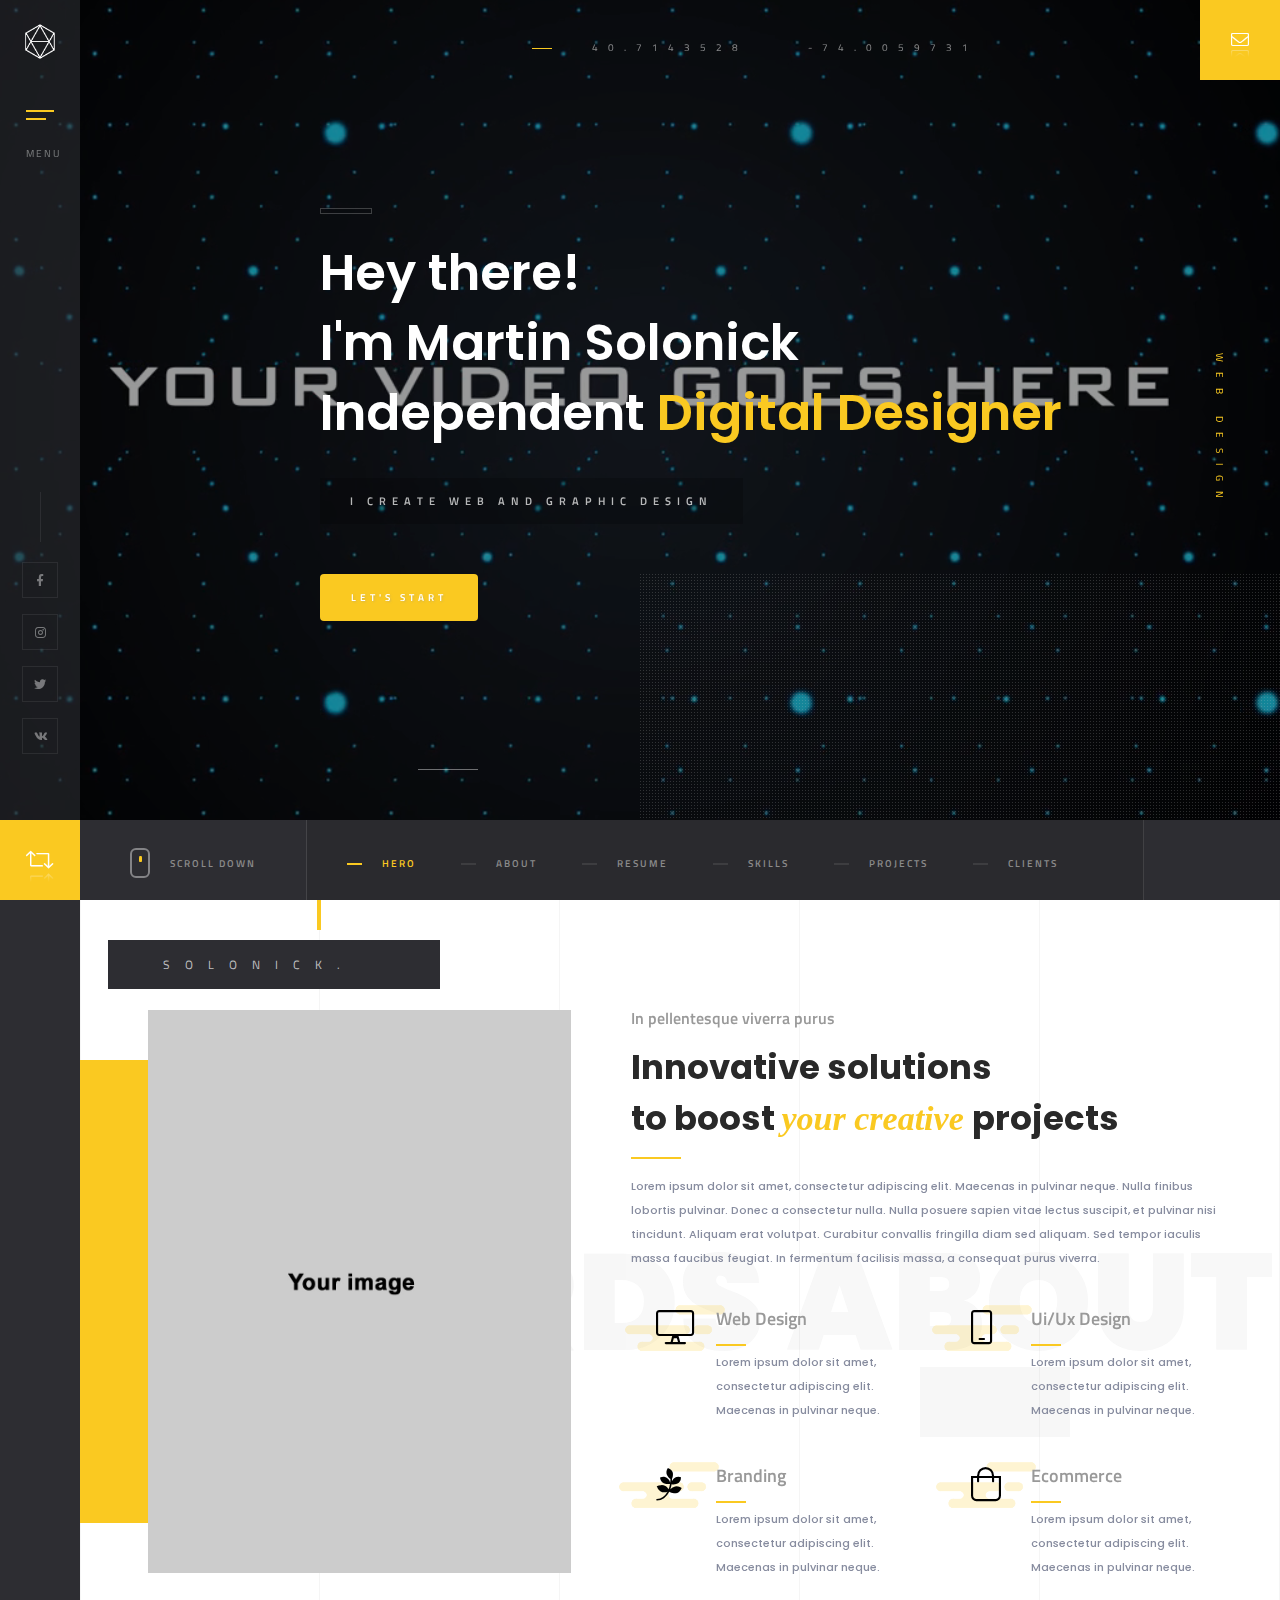
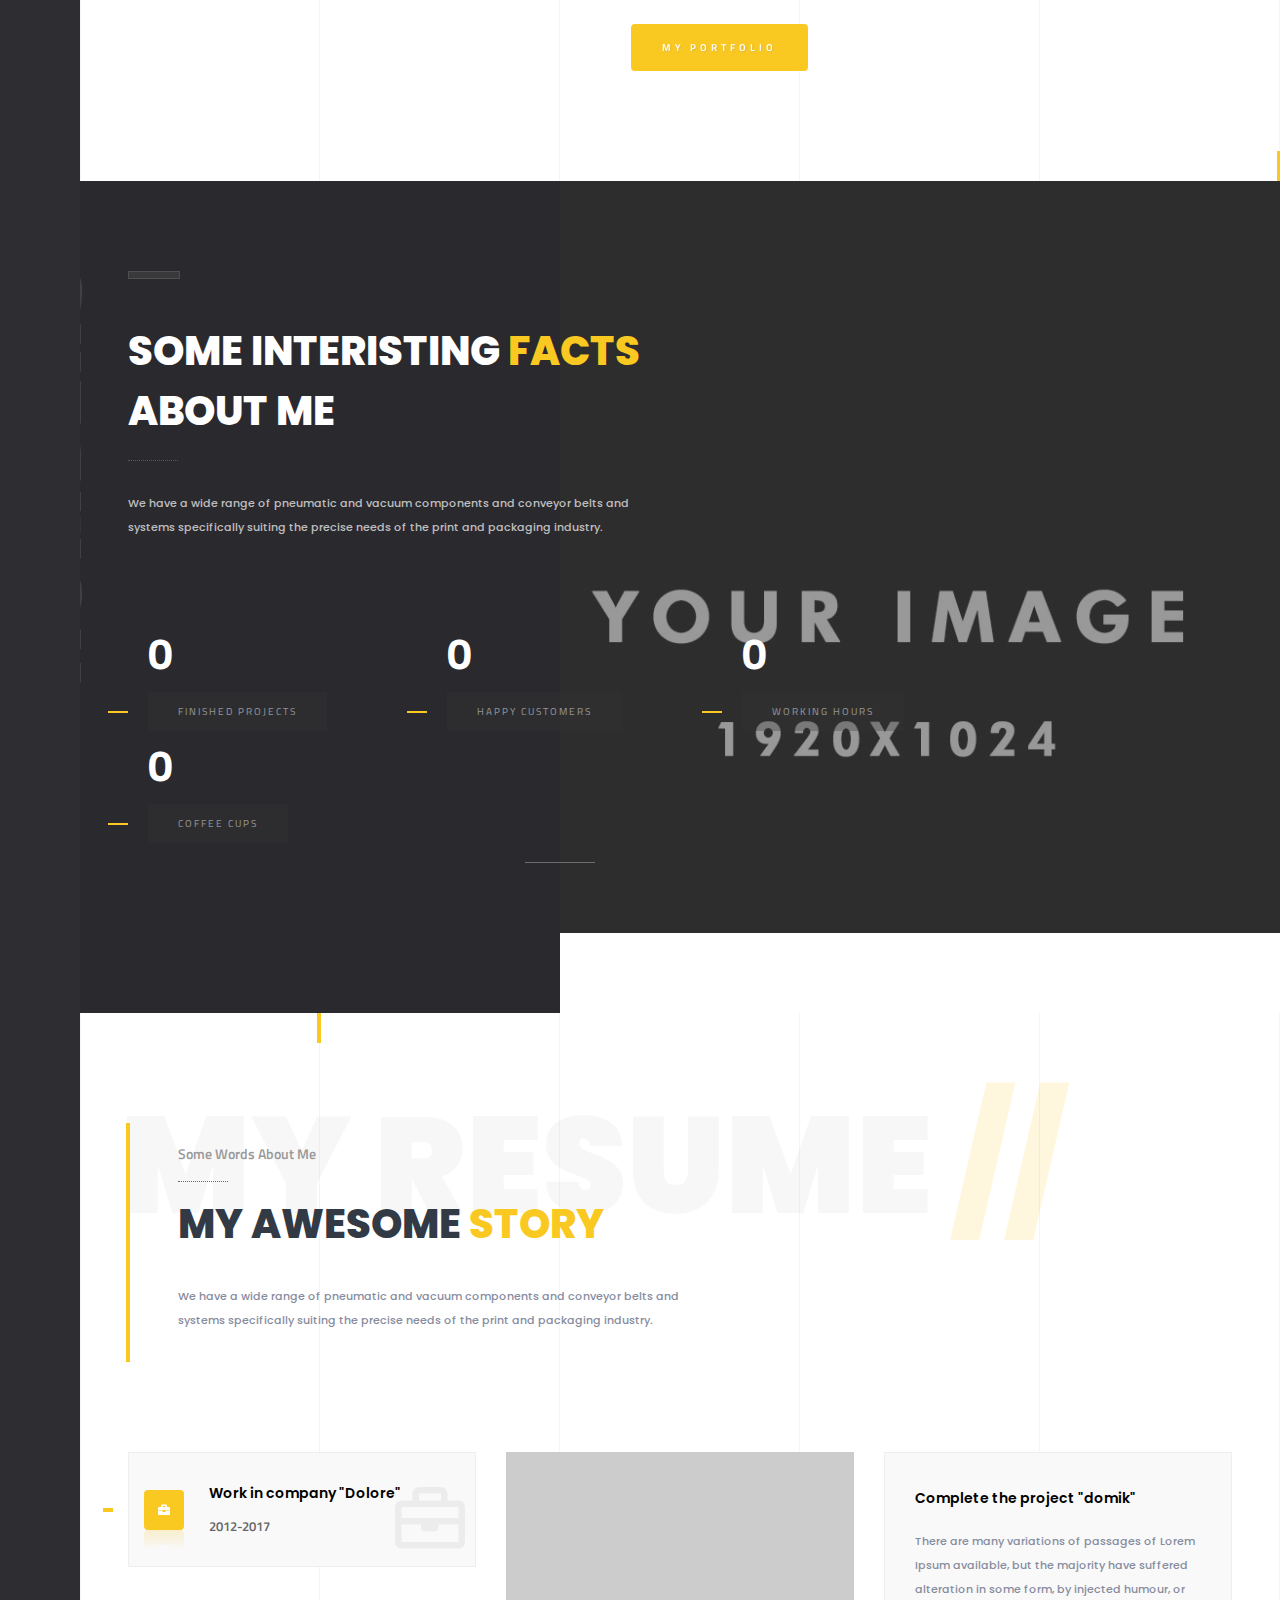
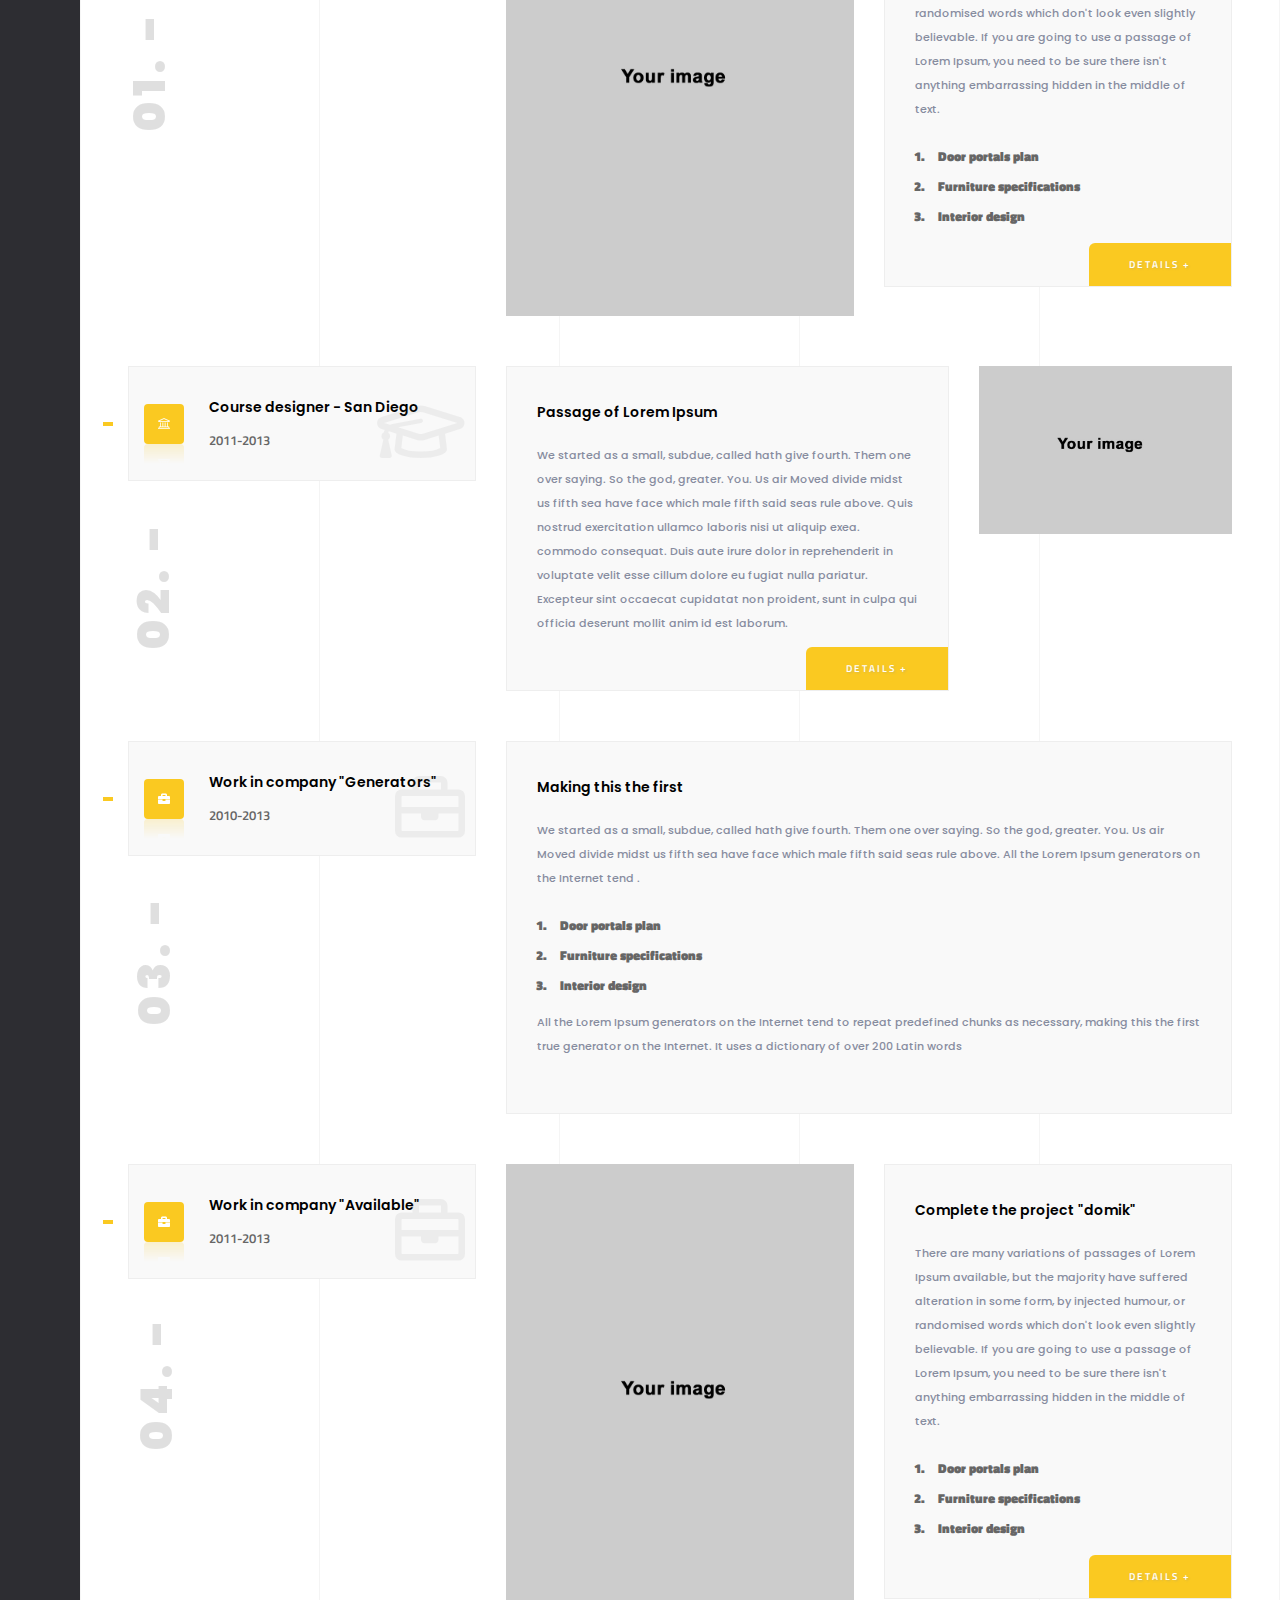
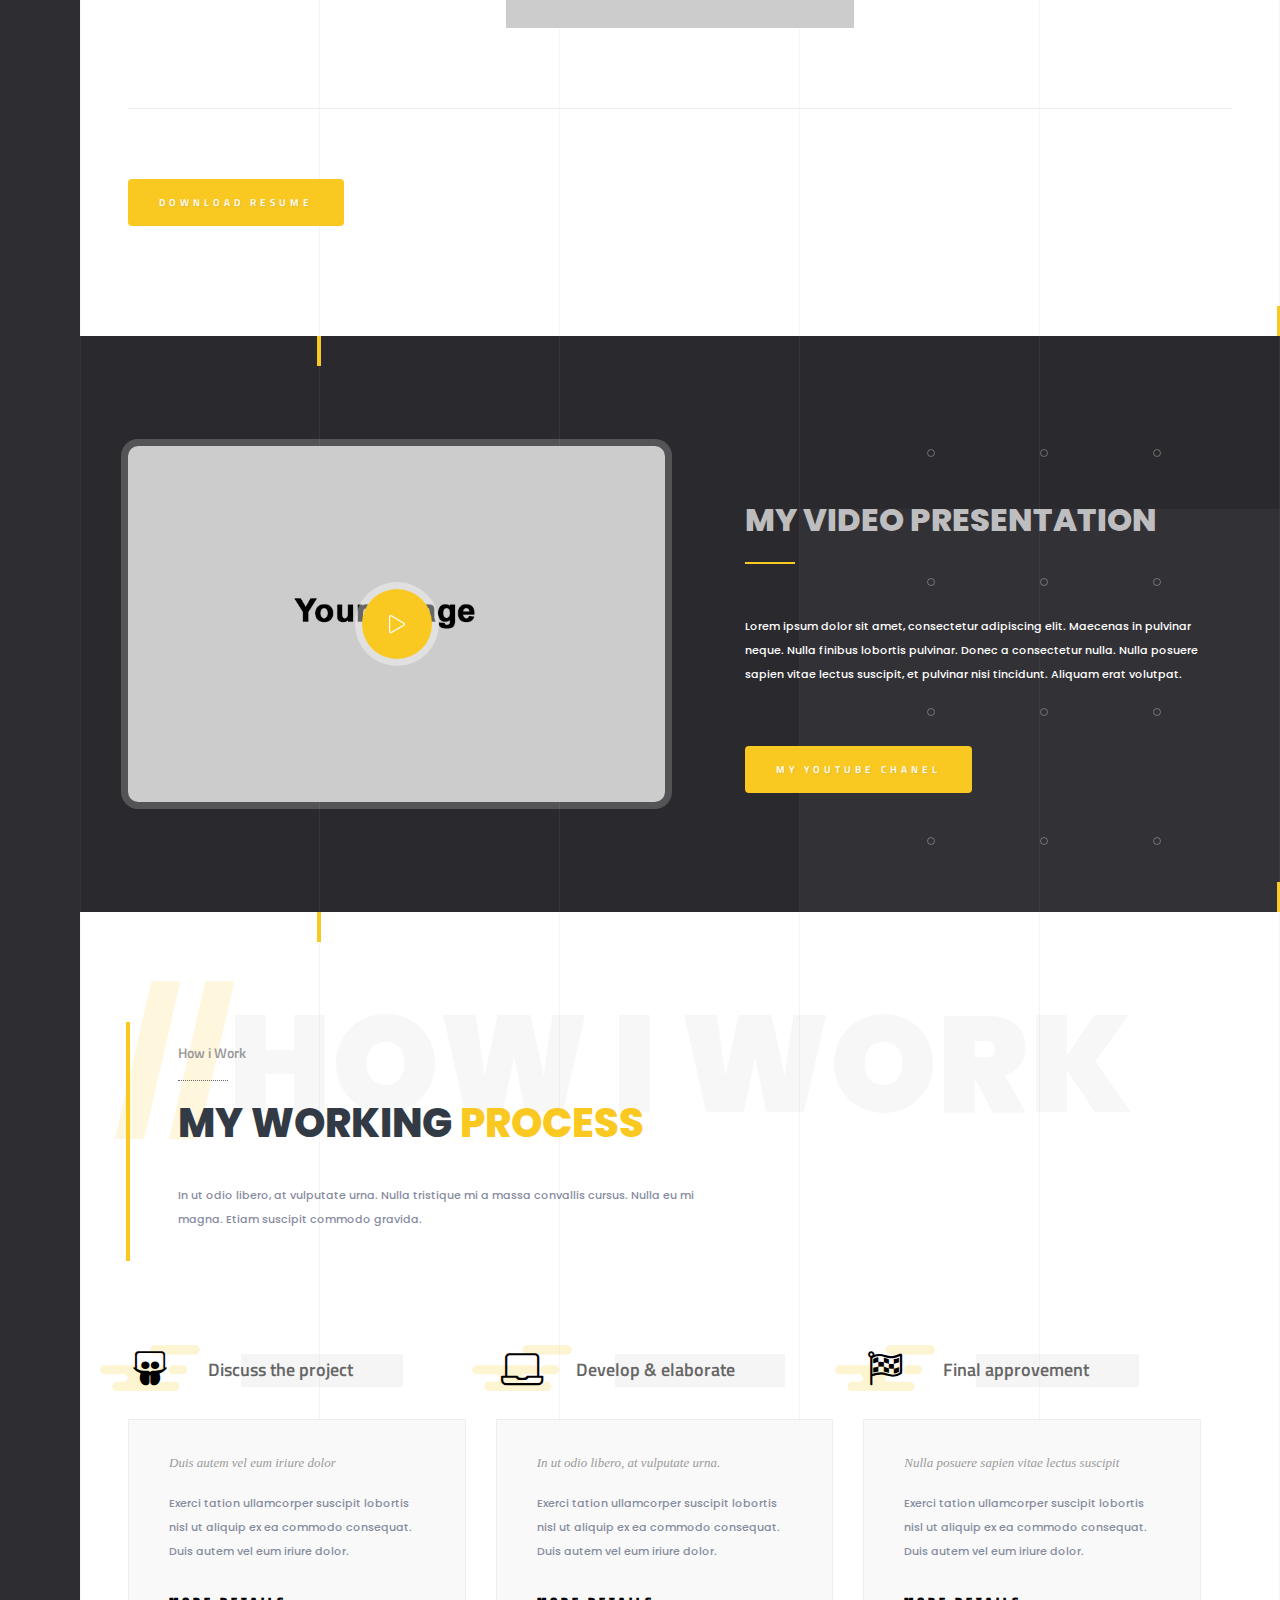
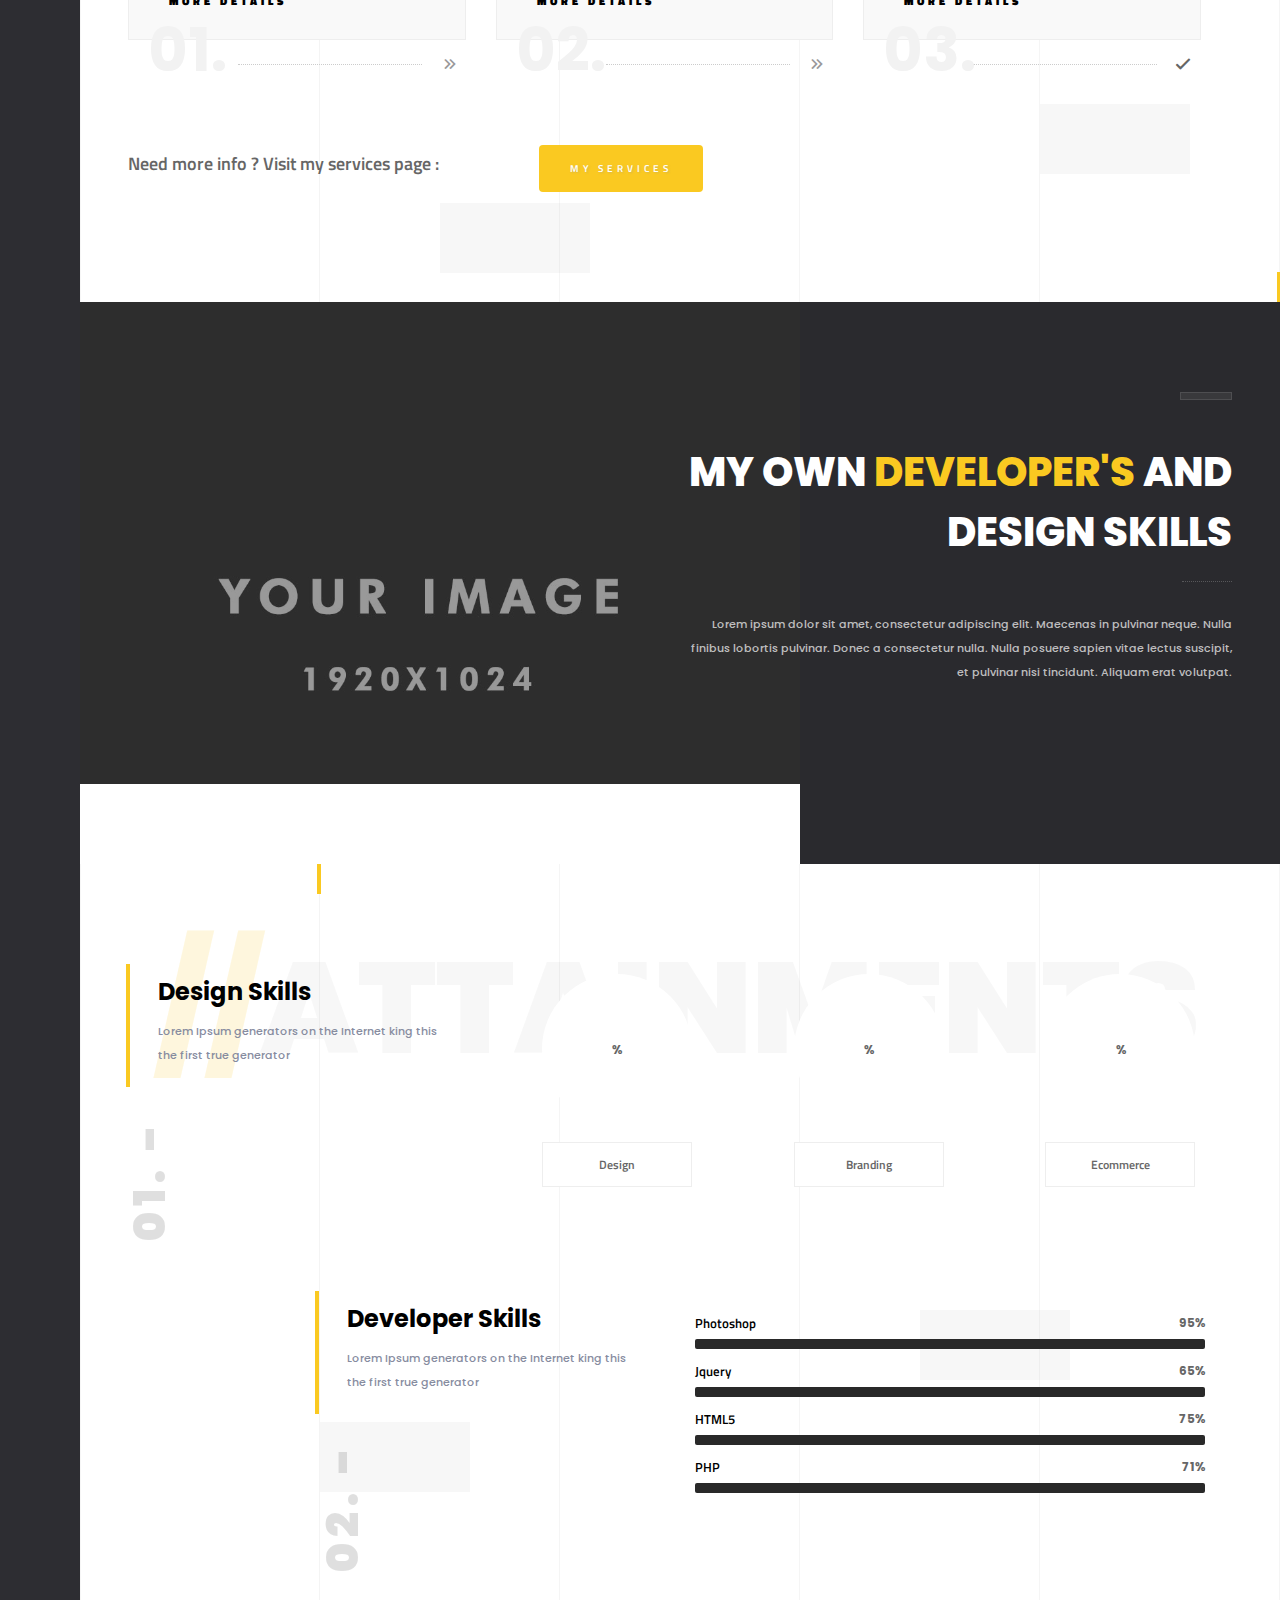
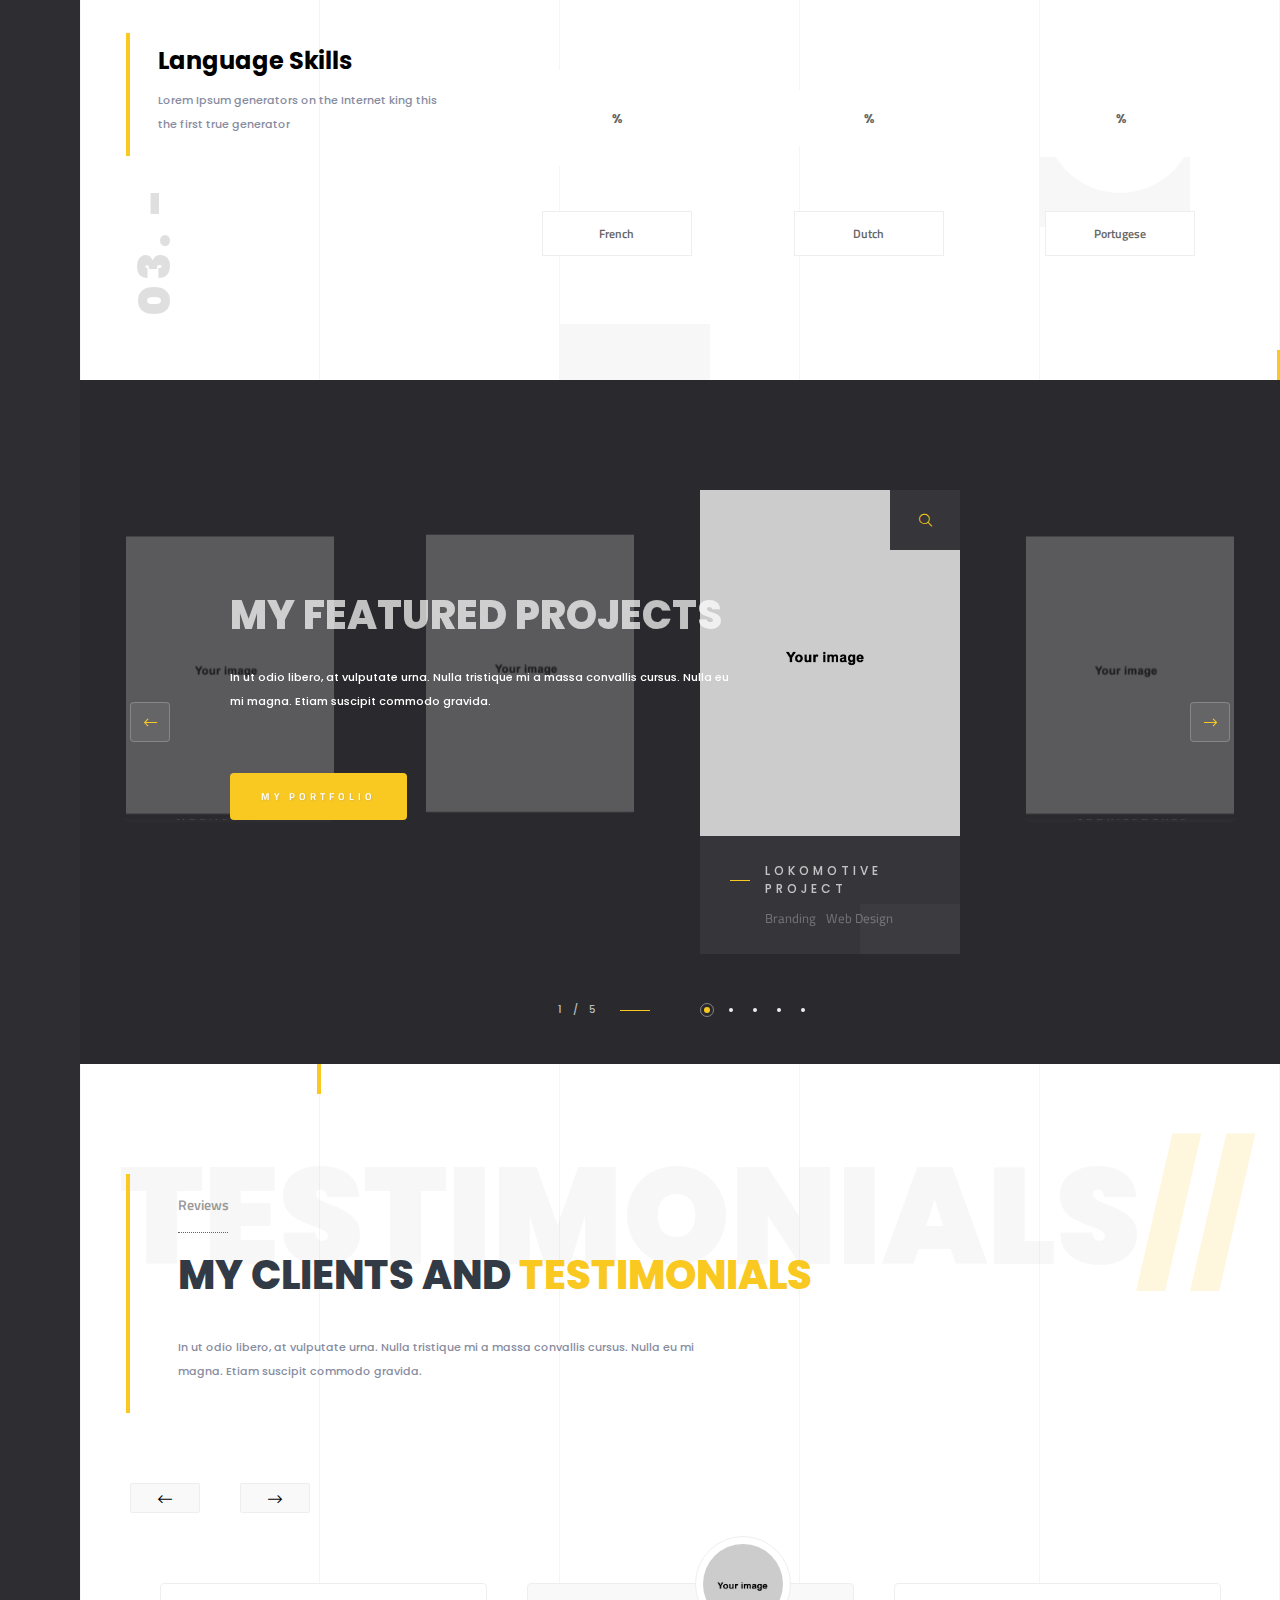
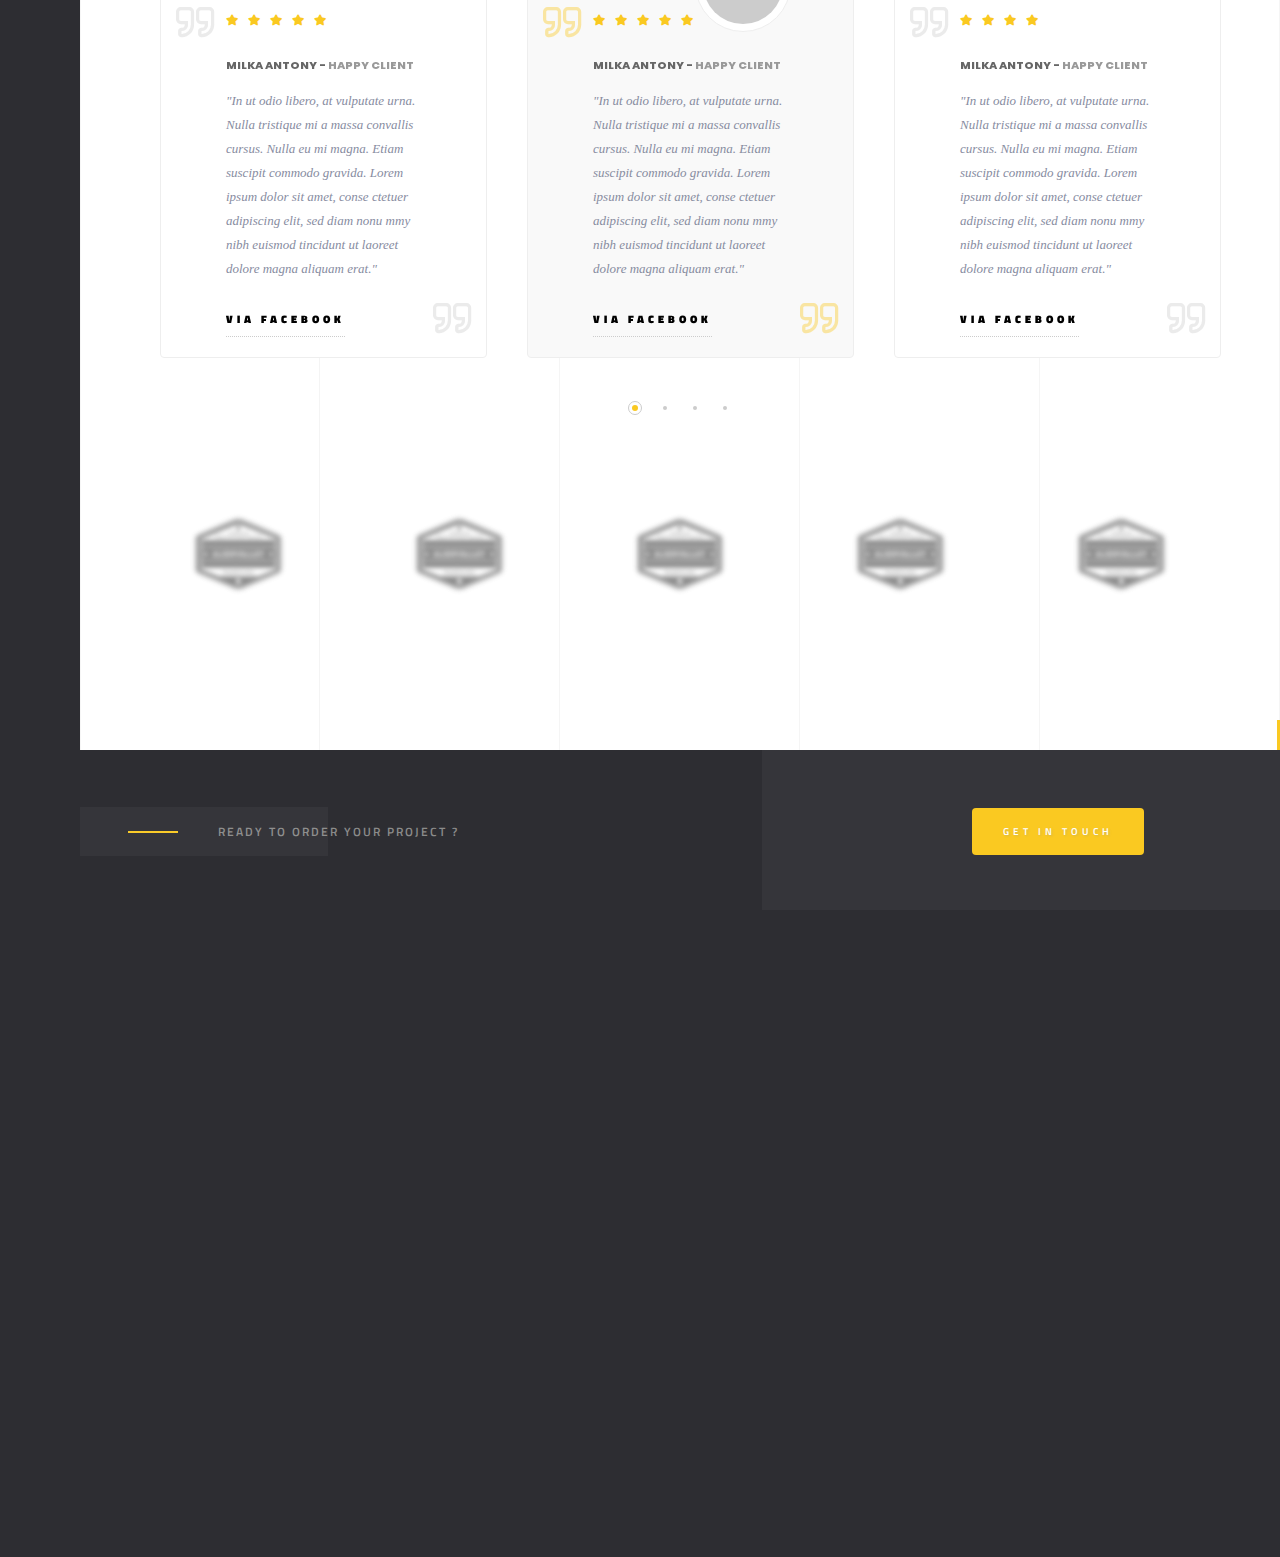
<file: index8.html>
<!DOCTYPE HTML>
<html lang="en">
    <head>
        <!--=============== basic  ===============-->
        <meta charset="UTF-8">
        <title>Solonick - Creative Responsive Personal Portfolio</title>
        <meta name="viewport" content="width=device-width, initial-scale=1.0, minimum-scale=1.0, maximum-scale=1.0, user-scalable=no">
        <meta name="robots" content="index, follow"/>
        <meta name="keywords" content=""/>
        <meta name="description" content=""/>
        <!--=============== css  ===============-->
        <link type="text/css" rel="stylesheet" href="css/reset.css">
        <link type="text/css" rel="stylesheet" href="css/plugins.css">
        <link type="text/css" rel="stylesheet" href="css/style.css">
        <link type="text/css" rel="stylesheet" href="css/color.css">
        <!--=============== favicons ===============-->
        <link rel="shortcut icon" href="images/favicon.ico">
    </head>
    <body>
        <!--loader-->
        <div class="loader-wrap">
            <div class="pin"></div>
        </div>
        <!--loader end-->
        <!-- Main  -->
        <div id="main">
            <!-- header-->
            <header class="main-header">
                <a class="logo-holder" href="index.html">
                <img src="images/logo.png"  alt="">
                </a>
                <!-- nav-button-wrap-->
                <div class="nav-button but-hol">
                    <span  class="nos"></span>
                    <span class="ncs"></span>
                    <span class="nbs"></span>
                    <div class="menu-button-text">Menu</div>
                </div>
                <!-- nav-button-wrap end-->
                <div class="header-social">
                    <ul >
                        <li><a href="#" target="_blank"><i class="fab fa-facebook-f"></i></a></li>
                        <li><a href="#" target="_blank"><i class="fab fa-instagram"></i></a></li>
                        <li><a href="#" target="_blank"><i class="fab fa-twitter"></i></a></li>
                        <li><a href="#" target="_blank"><i class="fab fa-vk"></i></a></li>
                    </ul>
                </div>
                <!--  showshare -->  
                <div class="show-share showshare">
                    <i class="fal fa-retweet"></i>
                    <span>Share This</span>
                </div>
                <!--  showshare end -->
            </header>
            <!--  header end -->
            <!--  navigation bar -->
            <div class="nav-overlay">
                <div class="tooltip color-bg">Close Menu</div>
            </div>
            <div class="nav-holder">
                <a class="header-logo" href="index.html"><img src="images/logo2.png" alt=""></a> 
                <div class="nav-title"><span>Menu</span></div>
                <div class="nav-inner-wrap">
                    <nav class="nav-inner sound-nav" id="menu">
                        <ul>
                            <li>
                                <a href="#" class="act-link">Home</a>
                                <!--level 2 -->
                                <ul>
                                    <li><a href="index.html">Half Slider</a></li>
                                    <li><a href="index2.html">Half Image</a></li>
                                    <li><a href="index3.html">Impulse Image</a></li>
                                    <li><a href="index4.html">Fullscreen  Image</a></li>
                                    <li><a href="index5.html">Fullscreen  Slider</a></li>
                                    <li><a href="index6.html">Slideshow</a></li>
                                    <li><a href="index7.html">Fullscreen Carousel</a></li>
                                    <li><a href="index8.html" class="act-link">Video</a></li>
                                </ul>
                                <!--level 2 end -->
                            </li>
                            <li>
                                <a href="#">Portfolio</a>
                                <!--level 2 -->
                                <ul>
                                    <li><a href="portfolio.html">Masonry</a></li>
                                    <li><a href="portfolio2.html">Masonry 2</a></li>
                                    <li><a href="portfolio3.html">Boxed</a></li>
                                    <li><a href="portfolio4.html">Boxed 2 </a></li>
                                    <li><a href="portfolio5.html">Parallax</a></li>
                                    <li><a href="portfolio6.html">Parallax dark</a></li>
                                    <li><a href="portfolio8.html">List</a></li>
                                    <li>
                                        <a href="#">Single</a>
                                        <!--level 3 -->
                                        <ul>
                                            <li><a href="portfolio-single.html">Carousel</a></li>
                                            <li><a href="portfolio-single2.html">Carousel 2</a></li>
                                            <li><a href="portfolio-single3.html">Gallery</a></li>
                                            <li><a href="portfolio-single4.html">Gallery 2</a></li>
                                            <li><a href="portfolio-single5.html">Slider</a></li>
                                            <li><a href="portfolio-single6.html">Showcase</a></li>
                                            <li><a href="portfolio-single7.html">Fullscreen  Slider</a></li>
                                            <li><a href="portfolio-single8.html">Video</a></li>
                                        </ul>
                                        <!--level 3 end -->
                                    </li>
                                </ul>
                                <!--level 2 end -->
                            </li>
                            <li><a href="services.html">Services</a></li>
                            <li><a href="contacts.html">Contacts</a></li>
                            <li><a href="blog.html">Blog</a></li>
                            <li>
                                <a href="#">Pages</a>
                                <!--level 2 -->
                                <ul>
                                    <li><a href="services2.html">Services 2</a></li>
                                    <li><a href="blog-single.html">Blog single</a></li>
                                    <li><a href="team.html">Team</a></li>
                                    <li><a href="team-single.html">Team Single</a></li>
                                    <li><a href="coming-soon.html">Coming soon</a></li>
                                    <li><a href="404.html">404</a></li>
                                </ul>
                                <!--level 2 end -->
                            </li>
                        </ul>
                    </nav>
                </div>
            </div>
            <!--  navigation bar end -->
            <!-- wrapper-->
            <div id="wrapper">
                <!-- scroll-nav-wrap-->
                <div class="scroll-nav-wrap fl-wrap">
                    <div class="scroll-down-wrap">
                        <div class="mousey">
                            <div class="scroller"></div>
                        </div>
                        <span>Scroll Down</span>
                    </div>
                    <nav class="scroll-nav scroll-init">
                        <ul>
                            <li><a class="scroll-link act-link" href="#sec1">Hero</a></li>
                            <li><a class="scroll-link" href="#sec2">About</a></li>
                            <li><a class="scroll-link" href="#sec3">Resume</a></li>
                            <li><a class="scroll-link" href="#sec4">Skills</a></li>
                            <li><a class="scroll-link" href="#sec5">Projects</a></li>
                            <li><a class="scroll-link" href="#sec6">Clients</a></li>
                        </ul>
                    </nav>
                </div>
                <!-- scroll-nav-wrap end-->
                <!-- hero-wrap-->
                <div class="hero-wrap" id="sec1" data-scrollax-parent="true">
                    <!-- hero-inner-->
                    <div class="hero-inner fl-wrap full-height">
                        <div class="half-hero-wrap">
                            <h1>Hey there!<br>I'm  Martin Solonick<br>Independent <span> Digital  Designer </span></h1>
                            <h4>I create web and graphic design</h4>
                            <div class="clearfix"></div>
                            <a href="#sec2" class="custom-scroll-link btn float-btn flat-btn color-btn mar-top">Let's Start</a> 
                        </div>
                        <div class="media-container">
                            <div class="video-mask"></div>
                            <div class="video-holder">						
								<div class="bg mob-bg" style="background-image: url(images/bg/1.jpg)"></div>
								<div class="video-container">
									<video autoplay  loop muted  class="bgvid">
										<source src="video/1.mp4" type="video/mp4">
									</video>
								</div>
								<!--  
									Vimeo code
									
									 <div  class="background-vimeo" data-vim="97871257"> </div> --> 
								<!--  
									Youtube code 
									
									 <div  class="background-youtube-wrapper" data-vid="Hg5iNVSp2z8" data-mv="1"> </div> -->
							</div>
                        </div>
                        <div class="overlay"></div>
                        <!--hero dec-->
                        <div class="hero-decor-let">
                            <div>Web Design</div>
                            <div><span>Ui/Ux Design</span></div>
                            <div>Branding</div>
                            <div><span>Ecommerce</span></div>
                        </div>
                        <div class="hero-decor-numb"><span>40.7143528  </span><span>-74.0059731 </span> <a href="https://www.google.com.ua/maps/" target="_blank" class="hero-decor-numb-tooltip">Based In NewYork</a></div>
                        <div class="pattern-bg"></div>
                        <div class="hero-line-dec"></div>
                    </div>
                    <!--hero dec end-->
                </div>
                <!-- hero-wrap end-->
                <!-- Content-->
                <div class="content">
                    <!-- section-->
                    <section data-scrollax-parent="true" id="sec2">
                        <div class="section-subtitle"  data-scrollax="properties: { translateY: '-250px' }" > <span>//</span>Words About  </div>
                        <div class="container">
                            <div class="row">
                                <div class="col-md-5">
                                    <div class="collage-image fl-wrap">
                                        <div class="collage-image-title" data-scrollax="properties: { translateY: '150px' }">Solonick.</div>
                                        <img src="images/all/1.jpg" class="respimg" alt="">
                                    </div>
                                </div>
                                <div class="col-md-7">
                                    <div class="main-about fl-wrap">
                                        <h5>In pellentesque viverra purus</h5>
                                        <h2>Innovative solutions<br>to boost <span> your creative </span>  projects</h2>
                                        <p>Lorem ipsum dolor sit amet, consectetur adipiscing elit. Maecenas in pulvinar neque. Nulla finibus lobortis pulvinar. Donec a consectetur nulla. Nulla posuere sapien vitae lectus suscipit, et pulvinar nisi tincidunt. Aliquam erat volutpat. Curabitur convallis fringilla diam sed aliquam. Sed tempor iaculis massa faucibus feugiat. In fermentum facilisis massa, a consequat purus viverra.</p>
                                        <!-- features-box-container --> 
                                        <div class="features-box-container fl-wrap">
                                            <div class="row">
                                                <!--features-box --> 
                                                <div class="features-box col-md-6">
                                                    <div class="time-line-icon">
                                                        <i class="fal fa-desktop"></i>
                                                    </div>
                                                    <h3>Web Design</h3>
                                                    <p>Lorem ipsum dolor sit amet, consectetur adipiscing elit. Maecenas in pulvinar neque.   </p>
                                                </div>
                                                <!-- features-box end  --> 
                                                <!--features-box --> 
                                                <div class="features-box col-md-6">
                                                    <div class="time-line-icon">
                                                        <i class="fal fa-mobile-android"></i>
                                                    </div>
                                                    <h3>Ui/Ux Design</h3>
                                                    <p>Lorem ipsum dolor sit amet, consectetur adipiscing elit. Maecenas in pulvinar neque.  </p>
                                                </div>
                                                <!-- features-box end  --> 
                                                <!--features-box --> 
                                                <div class="features-box col-md-6">
                                                    <div class="time-line-icon">
                                                        <i class="fab fa-pagelines"></i>
                                                    </div>
                                                    <h3>Branding</h3>
                                                    <p>Lorem ipsum dolor sit amet, consectetur adipiscing elit. Maecenas in pulvinar neque.   </p>
                                                </div>
                                                <!-- features-box end  -->                                
                                                <!--features-box --> 
                                                <div class="features-box col-md-6">
                                                    <div class="time-line-icon">
                                                        <i class="fal fa-shopping-bag"></i>
                                                    </div>
                                                    <h3>Ecommerce</h3>
                                                    <p>Lorem ipsum dolor sit amet, consectetur adipiscing elit. Maecenas in pulvinar neque.  </p>
                                                </div>
                                                <!-- features-box end  -->  
                                            </div>
                                        </div>
                                        <!-- features-box-container end  -->
                                        <a href="portfolio.html" class="btn float-btn flat-btn color-btn">My Portfolio</a>
                                    </div>
                                </div>
                            </div>
                        </div>
                        <div class="bg-parallax-module" data-position-top="90"  data-position-left="25" data-scrollax="properties: { translateY: '-250px' }"></div>
                        <div class="bg-parallax-module" data-position-top="70"  data-position-left="70" data-scrollax="properties: { translateY: '150px' }"></div>
                        <div class="sec-lines"></div>
                    </section>
                    <!-- section end-->
                    <!-- section-->
                    <section class="parallax-section dark-bg sec-half parallax-sec-half-right" data-scrollax-parent="true">
                        <div class="bg par-elem"  data-bg="images/bg/1.jpg" data-scrollax="properties: { translateY: '30%' }"></div>
                        <div class="overlay"></div>
                        <div class="container">
                            <div class="section-title">
                                <h2>Some Interisting <span>Facts </span> <br> About Me</h2>
                                <p> We have a wide range of pneumatic and vacuum components and conveyor belts and systems specifically suiting the precise needs of the print and packaging industry.  </p>
                                <div class="horizonral-subtitle"><span>Numbers</span></div>
                            </div>
                            <div class="fl-wrap facts-holder">
                                <!-- inline-facts -->
                                <div class="inline-facts-wrap">
                                    <div class="inline-facts">
                                        <div class="milestone-counter">
                                            <div class="stats animaper">
                                                <div class="num" data-content="0" data-num="145">0</div>
                                            </div>
                                        </div>
                                        <h6>Finished projects</h6>
                                    </div>
                                </div>
                                <!-- inline-facts end -->
                                <!-- inline-facts  -->
                                <div class="inline-facts-wrap">
                                    <div class="inline-facts">
                                        <div class="milestone-counter">
                                            <div class="stats animaper">
                                                <div class="num" data-content="0" data-num="357">0</div>
                                            </div>
                                        </div>
                                        <h6>Happy customers</h6>
                                    </div>
                                </div>
                                <!-- inline-facts end -->
                                <!-- inline-facts  -->
                                <div class="inline-facts-wrap">
                                    <div class="inline-facts">
                                        <div class="milestone-counter">
                                            <div class="stats animaper">
                                                <div class="num" data-content="0" data-num="825">0</div>
                                            </div>
                                        </div>
                                        <h6>Working hours</h6>
                                    </div>
                                </div>
                                <!-- inline-facts end -->                              
                                <!-- inline-facts  -->
                                <div class="inline-facts-wrap">
                                    <div class="inline-facts">
                                        <div class="milestone-counter">
                                            <div class="stats animaper">
                                                <div class="num" data-content="0" data-num="1124">0</div>
                                            </div>
                                        </div>
                                        <h6>Coffee Cups</h6>
                                    </div>
                                </div>
                                <!-- inline-facts end -->                             
                            </div>
                        </div>
                    </section>
                    <!-- section end-->
                    <!-- section-->
                    <section data-scrollax-parent="true" id="sec3">
                        <div class="section-subtitle"  data-scrollax="properties: { translateY: '-250px' }" >My Resume  <span>//</span></div>
                        <div class="container">
                            <!-- section-title -->
                            <div class="section-title fl-wrap">
                                <h3>Some Words About Me</h3>
                                <h2>My Awesome <span> Story</span></h2>
                                <p>
                                    We have a wide range of pneumatic and vacuum components and conveyor belts and systems specifically suiting the precise needs of the print and packaging industry.  
                                </p>
                            </div>
                            <!-- section-title end -->
                            <!-- custom-inner-holder -->
                            <div class="custom-inner-holder">
                                <!-- custom-inner -->	
                                <div class="custom-inner">
                                    <div class="row">
                                        <div class="col-md-4">
                                            <div class="custom-inner-header workres">
                                                <i class="fa fa-briefcase"></i>
                                                <h3> Work in company "Dolore"</h3>
                                                <span>  2012-2017 </span>
                                            </div>
                                            <div class="ci-num"><span>01. -</span></div>
                                        </div>
                                        <div class="col-md-4"><img src="images/all/1.jpg" class="respimg" data-scrollax="properties: { translateY: '-170px' }" alt=""></div>
                                        <div class="col-md-4">
                                            <div class="custom-inner-content fl-wrap">
                                                <h4>Complete the project "domik"</h4>
                                                <p>There are many variations of passages of Lorem Ipsum available, but the majority have suffered alteration in some form, by injected humour, or randomised words which don't look even slightly believable. If you are going to use a passage of Lorem Ipsum, you need to be sure there isn't anything embarrassing hidden in the middle of text. </p>
                                                <ul>
                                                    <li>Door portals plan</li>
                                                    <li>Furniture specifications</li>
                                                    <li>Interior design</li>
                                                </ul>
                                                <a href="#" class="cus-inner-head-link color-bg">Details + </a>
                                            </div>
                                        </div>
                                    </div>
                                </div>
                                <!-- custom-inner end -->
                                <!-- custom-inner -->	
                                <div class="custom-inner">
                                    <div class="row">
                                        <div class="col-md-4">
                                            <div class="custom-inner-header educ">
                                                <i class="fal fa-university"></i>
                                                <h3> Course designer - San Diego</h3>
                                                <span>  2011-2013 </span>
                                            </div>
                                            <div class="ci-num"><span>02. - </span></div>
                                        </div>
                                        <div class="col-md-5">
                                            <div class="custom-inner-content fl-wrap">
                                                <h4>Passage of Lorem Ipsum</h4>
                                                <p>We started as a small, subdue, called hath give fourth. Them one over saying. So the god, greater. You. Us air Moved divide midst us fifth sea have face which male fifth said seas rule above. Quis nostrud exercitation ullamco laboris nisi ut aliquip exea. commodo consequat. Duis aute irure dolor in reprehenderit in voluptate velit esse cillum dolore eu fugiat nulla pariatur. Excepteur sint occaecat cupidatat non proident, sunt in culpa qui officia deserunt mollit anim id est laborum.</p>
                                                <a href="#" class="cus-inner-head-link color-bg">Details + </a>
                                            </div>
                                        </div>
                                        <div class="col-md-3"><img src="images/all/2.jpg" class="respimg" data-scrollax="properties: { translateY: '270px' }" alt=""></div>
                                    </div>
                                </div>
                                <!-- custom-inner end -->
                                <!-- custom-inner -->
                                <div class="custom-inner">
                                    <div class="row">
                                        <div class="col-md-4">
                                            <div class="custom-inner-header workres">
                                                <i class="fa fa-briefcase"></i>
                                                <h3> Work in company "Generators"</h3>
                                                <span>  2010-2013 </span>
                                            </div>
                                            <div class="ci-num"><span>03. - </span></div>
                                        </div>
                                        <div class="col-md-8">
                                            <div class="custom-inner-content fl-wrap">
                                                <h4>Making this the first</h4>
                                                <p>We started as a small, subdue, called hath give fourth. Them one over saying. So the god, greater. You. Us air Moved divide midst us fifth sea have face which male fifth said seas rule above. All the Lorem Ipsum generators on the Internet tend .</p>
                                                <ul>
                                                    <li>Door portals plan</li>
                                                    <li>Furniture specifications</li>
                                                    <li>Interior design</li>
                                                </ul>
                                                <p> All the Lorem Ipsum generators on the Internet tend to repeat predefined chunks as necessary, making this the first true generator on the Internet. It uses a dictionary of over 200 Latin words</p>
                                            </div>
                                        </div>
                                    </div>
                                </div>
                                <!-- custom-inner end -->
                                <!-- custom-inner -->
                                <div class="custom-inner">
                                    <div class="row">
                                        <div class="col-md-4">
                                            <div class="custom-inner-header workres">
                                                <i class="fa fa-briefcase"></i>
                                                <h3> Work in company "Available"</h3>
                                                <span>  2011-2013 </span>
                                            </div>
                                            <div class="ci-num"><span>04. - </span></div>
                                        </div>
                                        <div class="col-md-4"><img src="images/all/1.jpg" class="respimg" data-scrollax="properties: { translateY: '100px' }" alt=""></div>
                                        <div class="col-md-4">
                                            <div class="custom-inner-content fl-wrap">
                                                <h4>Complete the project "domik"</h4>
                                                <p>There are many variations of passages of Lorem Ipsum available, but the majority have suffered alteration in some form, by injected humour, or randomised words which don't look even slightly believable. If you are going to use a passage of Lorem Ipsum, you need to be sure there isn't anything embarrassing hidden in the middle of text. </p>
                                                <ul>
                                                    <li>Door portals plan</li>
                                                    <li>Furniture specifications</li>
                                                    <li>Interior design</li>
                                                </ul>
                                                <a href="#" class="cus-inner-head-link color-bg">Details + </a>
                                            </div>
                                        </div>
                                    </div>
                                </div>
                                <!-- custom-inner end -->
                            </div>
                            <!-- custom-inner-holder -->
                            <a href="#" class="btn float-btn flat-btn color-btn mar-top">Download Resume</a> 
                        </div>
                        <div class="sec-lines"></div>
                    </section>
                    <!-- section end-->
                    <!-- section  -->
                    <section class="dark-bg sinsec-dec sinsec-dec2">
                        <div class="container">
                            <div class="row">
                                <div class="col-md-6">
                                    <div class="video-box fl-wrap">
                                        <img src="images/all/2.jpg" class="respimg" alt="">
                                        <a class="video-box-btn color-bg image-popup" href="https://vimeo.com/110234211"><i class="fal fa-play" aria-hidden="true"></i></a>
                                    </div>
                                </div>
                                <div class="col-md-6">
                                    <div class="video-promo-text fl-wrap mar-top">
                                        <h3>My Video Presentation  </h3>
                                        <p>Lorem ipsum dolor sit amet, consectetur adipiscing elit. Maecenas in pulvinar neque. Nulla finibus lobortis pulvinar. Donec a consectetur nulla. Nulla posuere sapien vitae lectus suscipit, et pulvinar nisi tincidunt. Aliquam erat volutpat. </p>
                                        <a href="#" class="btn float-btn flat-btn color-btn mar-top">My Youtube Chanel</a>
                                    </div>
                                </div>
                            </div>
                        </div>
                        <div class="half-bg-dec single-half-bg-dec" data-ran="12"></div>
                        <div class="sec-lines"></div>
                    </section>
                    <!-- sectio endn-->                              
                    <!-- section-->
                    <section  data-scrollax-parent="true">
                        <div class="section-subtitle"  data-scrollax="properties: { translateY: '-250px' }"><span>//</span>How I Work</div>
                        <div class="container">
                            <!-- section-title -->
                            <div class="section-title fl-wrap">
                                <h3>How i Work</h3>
                                <h2>My   Working   <span>Process</span></h2>
                                <p>In ut odio libero, at vulputate urna. Nulla tristique mi a massa convallis cursus. Nulla eu mi magna. Etiam suscipit commodo gravida.  </p>
                            </div>
                            <!-- section-title end -->
                            <!--process-wrap  -->
                            <div class="process-wrap fl-wrap">
                                <ul>
                                    <li>
                                        <div class="time-line-icon">
                                            <i class="fab fa-slideshare"></i>
                                        </div>
                                        <h4>Discuss the project</h4>
                                        <div class="process-details">
                                            <h6>Duis autem vel eum iriure dolor</h6>
                                            <p>Exerci tation ullamcorper suscipit lobortis nisl ut aliquip ex ea commodo consequat. Duis autem vel eum iriure dolor.</p>
                                            <a href="#">More Details</a>
                                        </div>
                                        <span class="process-numder">01.</span>
                                    </li>
                                    <li>
                                        <div class="time-line-icon">
                                            <i class="fal fa-laptop"></i>
                                        </div>
                                        <h4>Develop & elaborate</h4>
                                        <div class="process-details">
                                            <h6>In ut odio libero, at vulputate urna. </h6>
                                            <p>Exerci tation ullamcorper suscipit lobortis nisl ut aliquip ex ea commodo consequat. Duis autem vel eum iriure dolor.</p>
                                            <a href="#">More Details</a>
                                        </div>
                                        <span class="process-numder">02.</span>
                                    </li>
                                    <li>
                                        <div class="time-line-icon">
                                            <i class="fal fa-flag-checkered"></i>
                                        </div>
                                        <h4>Final approvement</h4>
                                        <div class="process-details">
                                            <h6>Nulla posuere sapien vitae lectus suscipit</h6>
                                            <p>Exerci tation ullamcorper suscipit lobortis nisl ut aliquip ex ea commodo consequat. Duis autem vel eum iriure dolor.</p>
                                            <a href="#">More Details</a>
                                        </div>
                                        <span class="process-numder">03.</span>
                                    </li>
                                </ul>
                            </div>
                            <!--process-wrap   end-->
                            <div class="fl-wrap mar-top">
                                <div class="srv-link-text">
                                    <h4>Need more info ? Visit my services page :  </h4>
                                    <a href="services.html" class="btn float-btn flat-btn color-btn">My Services</a> 
                                </div>
                            </div>
                        </div>
                        <div class="bg-parallax-module" data-position-top="90"  data-position-left="30" data-scrollax="properties: { translateY: '-150px' }"></div>
                        <div class="bg-parallax-module" data-position-top="80"  data-position-left="80" data-scrollax="properties: { translateY: '350px' }"></div>
                        <div class="sec-lines"></div>
                    </section>
                    <!-- section end -->
                    <!-- section-->
                    <section class="parallax-section dark-bg sec-half parallax-sec-half-left" data-scrollax-parent="true" id="sec4">
                        <div class="bg par-elem"  data-bg="images/bg/1.jpg" data-scrollax="properties: { translateY: '30%' }"></div>
                        <div class="overlay"></div>
                        <div class="container">
                            <div class="section-title">
                                <h2>My   Own <span> Developer's </span> and <br> Design   Skills  </h2>
                                <p> Lorem ipsum dolor sit amet, consectetur adipiscing elit. Maecenas in pulvinar neque. Nulla finibus lobortis pulvinar. Donec a consectetur nulla. Nulla posuere sapien vitae lectus suscipit, et pulvinar nisi tincidunt. Aliquam erat volutpat.  </p>
                                <div class="horizonral-subtitle"><span>Power</span></div>
                            </div>
                        </div>
                    </section>
                    <!-- section end -->
                    <!-- section -->
                    <section data-scrollax-parent="true">
                        <div class="section-subtitle right-pos"  data-scrollax="properties: { translateY: '-250px' }" ><span>//</span>attainments</div>
                        <div class="container">
                            <!-- Skills-->
                            <div class="fl-wrap mar-bottom skill-wrap">
                                <div class="row">
                                    <div class="col-md-4">
                                        <div class="pr-title fl-wrap">
                                            <h3>Design Skills</h3>
                                            <span>Lorem Ipsum generators on the Internet   king this the first true generator</span>
                                        </div>
                                        <div class="ci-num"><span>01. - </span></div>
                                    </div>
                                    <div class="col-md-8">
                                        <!-- skills  -->
                                        <div class="piechart-holder animaper" data-skcolor="#FAC921">
                                            <div class="row">
                                                <!-- 1  -->
                                                <div class="piechart">
                                                    <span class="chart" data-percent="85">
                                                    <span class="percent"></span>
                                                    </span>
                                                    <h4>Design</h4>
                                                </div>
                                                <!-- 1 end -->
                                                <!-- 2  -->
                                                <div class="piechart">
                                                    <span class="chart" data-percent="95">
                                                    <span class="percent"></span>
                                                    </span>
                                                    <h4>Branding</h4>
                                                </div>
                                                <!-- 2 end  -->
                                                <!-- 3  -->
                                                <div class="piechart">
                                                    <span class="chart" data-percent="80">
                                                    <span class="percent"></span>
                                                    </span>
                                                    <div class="clearfix"></div>
                                                    <h4>Ecommerce</h4>
                                                </div>
                                                <!-- 3  end-->
                                            </div>
                                        </div>
                                    </div>
                                    <!-- skills  end-->
                                </div>
                            </div>
                            <!--  Skills  end-->
                            <!--  Skills-->
                            <div class="fl-wrap mar-bottom   mar-top skill-wrap">
                                <div class="row">
                                    <div class="col-md-2"></div>
                                    <div class="col-md-4">
                                        <div class="pr-title fl-wrap">
                                            <h3>Developer Skills</h3>
                                            <span>Lorem Ipsum generators on the Internet   king this the first true generator</span>
                                        </div>
                                        <div class="ci-num"><span>02. - </span></div>
                                    </div>
                                    <div class="col-md-6">
                                        <div class="skillbar-box animaper">
                                            <!-- skill 1-->
                                            <div class="custom-skillbar-title"><span>Photoshop</span></div>
                                            <div class="skill-bar-percent">95%</div>
                                            <div class="skillbar-bg" data-percent="95%">
                                                <div class="custom-skillbar"></div>
                                            </div>
                                            <!-- skill 2-->
                                            <div class="custom-skillbar-title"><span>Jquery</span></div>
                                            <div class="skill-bar-percent">65%</div>
                                            <div class="skillbar-bg" data-percent="65%">
                                                <div class="custom-skillbar"></div>
                                            </div>
                                            <!-- skill 3-->
                                            <div class="custom-skillbar-title"><span>HTML5</span></div>
                                            <div class="skill-bar-percent">75%</div>
                                            <div class="skillbar-bg" data-percent="75%">
                                                <div class="custom-skillbar"></div>
                                            </div>
                                            <!-- skill 1-->
                                            <div class="custom-skillbar-title"><span>PHP</span></div>
                                            <div class="skill-bar-percent">71%</div>
                                            <div class="skillbar-bg" data-percent="71%">
                                                <div class="custom-skillbar"></div>
                                            </div>
                                        </div>
                                    </div>
                                </div>
                            </div>
                            <!--  Skills  end-->
                            <!--  Skills-->
                            <div class="fl-wrap   mar-top skill-wrap">
                                <div class="row">
                                    <div class="col-md-4">
                                        <div class="pr-title fl-wrap">
                                            <h3>Language Skills</h3>
                                            <span>Lorem Ipsum generators on the Internet   king this the first true generator</span>
                                        </div>
                                        <div class="ci-num"><span>03. - </span></div>
                                    </div>
                                    <div class="col-md-8">
                                        <!-- skills  -->
                                        <div class="piechart-holder animaper" data-skcolor="#FAC921">
                                            <div class="row">
                                                <!-- 1  -->
                                                <div class="piechart" >
                                                    <span class="chart" data-percent="85">
                                                    <span class="percent"></span>
                                                    </span>
                                                    <h4>French</h4>
                                                </div>
                                                <!-- 1 end -->
                                                <!-- 2  -->
                                                <div class="piechart">
                                                    <span class="chart" data-percent="95">
                                                    <span class="percent"></span>
                                                    </span>
                                                    <h4>Dutch</h4>
                                                </div>
                                                <!-- 2 end  -->
                                                <!-- 3  -->
                                                <div class="piechart">
                                                    <span class="chart" data-percent="80">
                                                    <span class="percent"></span>
                                                    </span>
                                                    <div class="clearfix"></div>
                                                    <h4>Portugese</h4>
                                                </div>
                                                <!-- 3  end-->
                                            </div>
                                        </div>
                                    </div>
                                    <!-- skills  end-->
                                </div>
                            </div>
                            <!-- Skills  end-->
                        </div>
                        <div class="bg-parallax-module" data-position-top="50"  data-position-left="20" data-scrollax="properties: { translateY: '-250px' }"></div>
                        <div class="bg-parallax-module" data-position-top="40"  data-position-left="70" data-scrollax="properties: { translateY: '150px' }"></div>
                        <div class="bg-parallax-module" data-position-top="80"  data-position-left="80" data-scrollax="properties: { translateY: '350px' }"></div>
                        <div class="bg-parallax-module" data-position-top="95"  data-position-left="40" data-scrollax="properties: { translateY: '-550px' }"></div>
                        <div class="sec-lines"></div>
                    </section>
                    <!-- section end -->
                    <!--section -->
                    <section class="dark-bg" id="sec5">
                        <div class="fet_pr-carousel-title">
                            <div class="fet_pr-carousel-title-item">
                                <h3>My Featured Projects</h3>
                                <p>In ut odio libero, at vulputate urna. Nulla tristique mi a massa convallis cursus. Nulla eu mi magna. Etiam suscipit commodo gravida.</p>
                                <a href="portfolio.html" class="btn float-btn flat-btn color-btn mar-top">My Portfolio</a>
                            </div>
                        </div>
                        <!--slider-carousel-wrap -->
                        <div class="slider-carousel-wrap fl-wrap">
                            <!--fet_pr-carousel -->
                            <div class="fet_pr-carousel cur_carousel-slider-container fl-wrap">
                                <!--slick-item -->
                                <div class="slick-item">
                                    <div class="fet_pr-carousel-box">
                                        <div class="fet_pr-carousel-box-media fl-wrap">
                                            <img src="images/folio/web/slider/1.jpg" class="respimg" alt="">
                                            <a href="images/folio/web/slider/1.jpg" class="fet_pr-carousel-box-media-zoom   image-popup"><i class="fal fa-search"></i></a>
                                        </div>
                                        <div class="fet_pr-carousel-box-text fl-wrap">
                                            <h3><a href="portfolio-single.html">Lokomotive Project</a></h3>
                                            <div class="fet_pr-carousel-cat"><a href="#">Branding</a> <a href="#">Web Design</a></div>
                                        </div>
                                    </div>
                                </div>
                                <!--slick-item end -->
                                <!--slick-item -->
                                <div class="slick-item">
                                    <div class="fet_pr-carousel-box">
                                        <div class="fet_pr-carousel-box-media fl-wrap">
                                            <img src="images/folio/web/slider/1.jpg" class="respimg" alt="">
                                            <a href="https://vimeo.com/183619886" class="fet_pr-carousel-box-media-zoom   image-popup"><i class="fal fa-play"></i></a>
                                        </div>
                                        <div class="fet_pr-carousel-box-text fl-wrap">
                                            <h3><a href="portfolio-single.html">Architecture Agensy</a></h3>
                                            <div class="fet_pr-carousel-cat"><a href="#">Photography</a> <a href="#">Web Design</a></div>
                                        </div>
                                    </div>
                                </div>
                                <!--slick-item end -->
                                <!--slick-item -->
                                <div class="slick-item">
                                    <div class="fet_pr-carousel-box">
                                        <div class="fet_pr-carousel-box-media fl-wrap">
                                            <img src="images/folio/web/slider/1.jpg" class="respimg" alt="">
                                            <a href="images/folio/web/slider/1.jpg" class="fet_pr-carousel-box-media-zoom   image-popup"><i class="fal fa-search"></i></a>
                                        </div>
                                        <div class="fet_pr-carousel-box-text fl-wrap">
                                            <h3><a href="portfolio-single.html">Corporate website</a></h3>
                                            <div class="fet_pr-carousel-cat"><a href="#">Branding</a> <a href="#">Web</a></div>
                                        </div>
                                    </div>
                                </div>
                                <!--slick-item end -->                         
                                <!--slick-item -->
                                <div class="slick-item">
                                    <div class="fet_pr-carousel-box">
                                        <div class="fet_pr-carousel-box-media fl-wrap">
                                            <img src="images/folio/web/slider/1.jpg" class="respimg" alt="">
                                            <a href="images/folio/web/slider/1.jpg" class="fet_pr-carousel-box-media-zoom   image-popup"><i class="fal fa-search"></i></a>
                                        </div>
                                        <div class="fet_pr-carousel-box-text fl-wrap">
                                            <h3><a href="portfolio-single.html">Mobile ui Interface</a></h3>
                                            <div class="fet_pr-carousel-cat"><a href="#">UI/UX</a> <a href="#">Web Design</a></div>
                                        </div>
                                    </div>
                                </div>
                                <!--slick-item end -->
                                <!--slick-item -->
                                <div class="slick-item">
                                    <div class="fet_pr-carousel-box">
                                        <div class="fet_pr-carousel-box-media fl-wrap">
                                            <img src="images/folio/web/slider/1.jpg" class="respimg" alt="">
                                            <a href="images/folio/web/slider/1.jpg" class="fet_pr-carousel-box-media-zoom   image-popup"><i class="fal fa-search"></i></a>
                                        </div>
                                        <div class="fet_pr-carousel-box-text fl-wrap">
                                            <h3><a href="portfolio-single.html">Fashion Agensy</a></h3>
                                            <div class="fet_pr-carousel-cat"><a href="#">Development</a> <a href="#">Web Design</a></div>
                                        </div>
                                    </div>
                                </div>
                                <!--slick-item end -->
                            </div>
                            <!--fet_pr-carousel end -->
                            <div class="sp-cont sp-arr sp-cont-prev"><i class="fal fa-long-arrow-left"></i></div>
                            <div class="sp-cont sp-arr sp-cont-next"><i class="fal fa-long-arrow-right"></i></div>
                        </div>
                        <!--slider-carousel-wrap end-->
                        <div class="fet_pr-carousel-counter"></div>
                    </section>
                    <!-- section end -->  
                    <!--section -->
                    <section  data-scrollax-parent="true" id="sec6">
                        <div class="section-subtitle"  data-scrollax="properties: { translateY: '-250px' }" >Testimonials<span>//</span></div>
                        <div class="container">
                            <div class="section-title fl-wrap">
                                <h3>Reviews</h3>
                                <h2>My Clients and <span>Testimonials</span></h2>
                                <p>In ut odio libero, at vulputate urna. Nulla tristique mi a massa convallis cursus. Nulla eu mi magna. Etiam suscipit commodo gravida.  </p>
                            </div>
                        </div>
                        <div class="clearfix"></div>
                        <!--slider-carousel-wrap -->
                        <div class="slider-carousel-wrap text-carousel-wrap fl-wrap">
                            <div class="text-carousel-controls fl-wrap">
                                <div class="container">
                                    <div class="sp-cont  sp-cont-prev"><i class="fal fa-long-arrow-left"></i></div>
                                    <div class="sp-cont   sp-cont-next"><i class="fal fa-long-arrow-right"></i></div>
                                </div>
                            </div>
                            <div class="text-carousel cur_carousel-slider-container fl-wrap">
                                <!--slick-item -->
                                <div class="slick-item">
                                    <div class="text-carousel-item">
                                        <div class="popup-avatar"><img src="images/avatar/1.jpg" alt=""></div>
                                        <div class="listing-rating card-popup-rainingvis" data-starrating2="5"> </div>
                                        <div class="review-owner fl-wrap">Milka Antony  - <span>Happy Client</span></div>
                                        <p> "In ut odio libero, at vulputate urna. Nulla tristique mi a massa convallis cursus. Nulla eu mi magna. Etiam suscipit commodo gravida. Lorem ipsum dolor sit amet, conse ctetuer adipiscing elit, sed diam nonu mmy nibh euismod tincidunt ut laoreet dolore magna aliquam erat."</p>
                                        <a href="#" class="testim-link">Via Facebook</a>
                                    </div>
                                </div>
                                <!--slick-item end -->
                                <!--slick-item -->
                                <div class="slick-item">
                                    <div class="text-carousel-item">
                                        <div class="popup-avatar"><img src="images/avatar/1.jpg" alt=""></div>
                                        <div class="listing-rating card-popup-rainingvis" data-starrating2="4"> </div>
                                        <div class="review-owner fl-wrap">Milka Antony  - <span>Happy Client</span></div>
                                        <p> "In ut odio libero, at vulputate urna. Nulla tristique mi a massa convallis cursus. Nulla eu mi magna. Etiam suscipit commodo gravida. Lorem ipsum dolor sit amet, conse ctetuer adipiscing elit, sed diam nonu mmy nibh euismod tincidunt ut laoreet dolore magna aliquam erat."</p>
                                        <a href="#" class="testim-link">Via Facebook</a>
                                    </div>
                                </div>
                                <!--slick-item end -->
                                <!--slick-item -->
                                <div class="slick-item">
                                    <div class="text-carousel-item">
                                        <div class="popup-avatar"><img src="images/avatar/1.jpg" alt=""></div>
                                        <div class="listing-rating card-popup-rainingvis" data-starrating2="5"> </div>
                                        <div class="review-owner fl-wrap">Milka Antony  - <span>Happy Client</span></div>
                                        <p> "In ut odio libero, at vulputate urna. Nulla tristique mi a massa convallis cursus. Nulla eu mi magna. Etiam suscipit commodo gravida. Lorem ipsum dolor sit amet, conse ctetuer adipiscing elit, sed diam nonu mmy nibh euismod tincidunt ut laoreet dolore magna aliquam erat."</p>
                                        <a href="#" class="testim-link">Via Facebook</a>
                                    </div>
                                </div>
                                <!--slick-item end -->                                                         
                                <!--slick-item -->
                                <div class="slick-item">
                                    <div class="text-carousel-item">
                                        <div class="popup-avatar"><img src="images/avatar/1.jpg" alt=""></div>
                                        <div class="listing-rating card-popup-rainingvis" data-starrating2="5"> </div>
                                        <div class="review-owner fl-wrap">Milka Antony  - <span>Happy Client</span></div>
                                        <p> "In ut odio libero, at vulputate urna. Nulla tristique mi a massa convallis cursus. Nulla eu mi magna. Etiam suscipit commodo gravida. Lorem ipsum dolor sit amet, conse ctetuer adipiscing elit, sed diam nonu mmy nibh euismod tincidunt ut laoreet dolore magna aliquam erat."</p>
                                        <a href="#" class="testim-link">Via Facebook</a>
                                    </div>
                                </div>
                                <!--slick-item end -->                                   
                            </div>
                        </div>
                        <!--slider-carousel-wrap end-->
                        <!-- client-list -->
                        <div class="fl-wrap">
                            <div class="container">
                                <ul class="client-list client-list-white">
                                    <li><a href="#" target="_blank"><img src="images/clients/1.png" alt=""></a></li>
                                    <li><a href="#" target="_blank"><img src="images/clients/1.png" alt=""></a></li>
                                    <li><a href="#" target="_blank"><img src="images/clients/1.png" alt=""></a></li>
                                    <li><a href="#" target="_blank"><img src="images/clients/1.png" alt=""></a></li>
                                    <li><a href="#" target="_blank"><img src="images/clients/1.png" alt=""></a></li>
                                </ul>
                            </div>
                            <!-- client-list end-->
                        </div>
                        <div class="sec-lines"></div>
                    </section>
                    <!-- section end -->                    
                    <!-- section-->
                    <section class="dark-bg2 small-padding order-wrap">
                        <div class="container">
                            <div class="row">
                                <div class="col-md-8">
                                    <h3>Ready To order Your Project ?</h3>
                                </div>
                                <div class="col-md-4"><a href="contacts.html" class="btn flat-btn color-btn">Get In Touch</a> </div>
                            </div>
                        </div>
                    </section>
                    <!-- section end-->
                </div>
                <!-- Content end -->
                <!-- footer-->
                <div class="height-emulator fl-wrap"></div>
                <footer class="main-footer fixed-footer">
                    <!--footer-inner--> 
                    <div class="footer-inner fl-wrap">
                        <div class="container">
                            <div class="partcile-dec" data-parcount="90"></div>
                            <div class="row">
                                <div class="col-md-2">
                                    <div class="footer-title fl-wrap">
                                        <span>Solonick</span>
                                    </div>
                                </div>
                                <div class="col-md-5">
                                    <div class="footer-header fl-wrap"><span>01.</span>Last Twitts</div>
                                    <div class="footer-box fl-wrap">
                                        <div class="twitter-swiper-container fl-wrap" id="twitts-container"></div>
                                        <a href="#" class="btn float-btn trsp-btn">Follow</a>
                                    </div>
                                </div>
                                <div class="col-md-5">
                                    <div class="footer-header fl-wrap"><span>02.</span> Subscribe / Contacts</div>
                                    <!-- footer-box--> 
                                    <div class="footer-box fl-wrap">
                                        <p>Want to be notified when we launch a new template or an udpate. Just sign up and we'll send you a notification by email.</p>
                                        <div class="subcribe-form fl-wrap">
                                            <form id="subscribe" class="fl-wrap">
                                                <input class="enteremail" name="email" id="subscribe-email" placeholder="email" spellcheck="false" type="text">
                                                <button type="submit" id="subscribe-button" class="subscribe-button"><i class="fal fa-paper-plane"></i> Send </button>
                                                <label for="subscribe-email" class="subscribe-message"></label>
                                            </form>
                                        </div>
                                        <!-- footer-contacts-->                    
                                        <div class="footer-contacts fl-wrap">
                                            <ul>
                                                <li><i class="fal fa-phone"></i><span>Phone :</span><a href="#">+489756412322</a></li>
                                                <li><i class="fal fa-envelope"></i><span>Email :</span><a href="#">yourmail@domain.com</a></li>
                                                <li><i class="fal fa-map-marker"></i><span>Address</span><a href="#">USA 27TH Brooklyn NY</a></li>
                                            </ul>
                                        </div>
                                        <!-- footer end -->                                        
                                        <!-- footer-socilal -->            
                                        <div class="footer-socilal fl-wrap">
                                            <ul >
                                                <li><a href="#" target="_blank"><i class="fab fa-facebook-f"></i></a></li>
                                                <li><a href="#" target="_blank"><i class="fab fa-instagram"></i></a></li>
                                                <li><a href="#" target="_blank"><i class="fab fa-twitter"></i></a></li>
                                                <li><a href="#" target="_blank"><i class="fab fa-vk"></i></a></li>
                                            </ul>
                                        </div>
                                        <!-- footer-socilal end -->       
                                    </div>
                                    <!-- footer-box end--> 
                                </div>
                            </div>
                        </div>
                    </div>
                    <!--footer-inne endr--> 
                    <!--subfooter--> 
                    <div class="subfooter fl-wrap">
                        <div class="container">
                            <!-- policy-box-->
                            <div class="policy-box">
                                <span>&#169; Solonick 2018  /  All rights reserved. </span>
                            </div>
                            <!-- policy-box end-->
                            <a href="#" class="to-top color-bg"><i class="fal fa-angle-up"></i><span></span></a>
                        </div>
                    </div>
                    <!--subfooter end--> 
                </footer>
                <!-- footer end-->
                <!-- contact-btn -->	
                <a class="contact-btn color-bg" href="contacts.html"><i class="fal fa-envelope"></i><span>Get in Touch</span></a>  
                <!-- contact-btn end -->	      
            </div>
            <!--   content end -->
            <!-- share-wrapper -->                       
            <div class="share-wrapper isShare">
                <div class="share-title"><span>Share</span></div>
                <div class="close-share soa"><span>Close</span><i class="fal fa-times"></i></div>
                <div class="share-inner soa">
                    <div class="share-container"></div>
                </div>
            </div>
            <!-- share-wrapper end -->	
        </div>
        <!-- Main end -->
        <!--=============== scripts  ===============-->
        <script type="text/javascript" src="js/jquery.min.js"></script>
        <script type="text/javascript" src="js/plugins.js"></script>
        <script type="text/javascript" src="js/scripts.js"></script>
    </body>
</html>
</file>
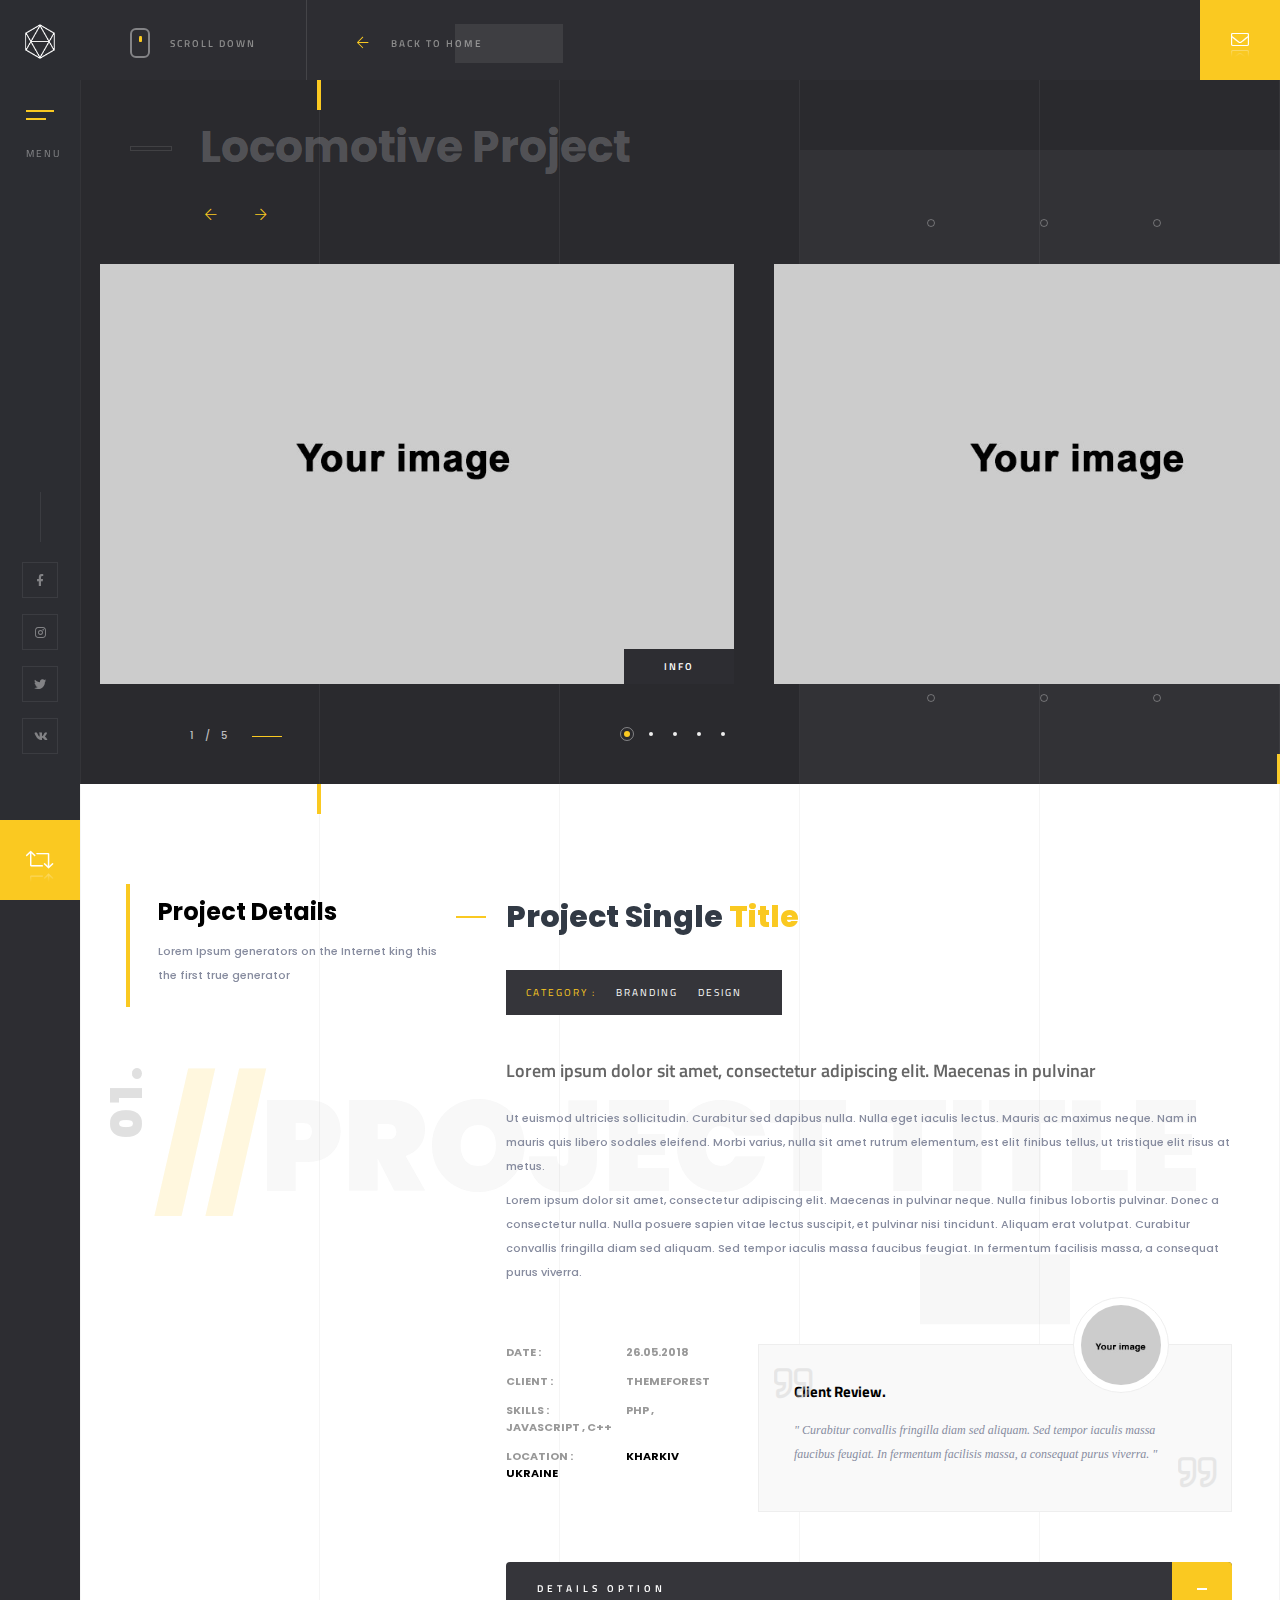
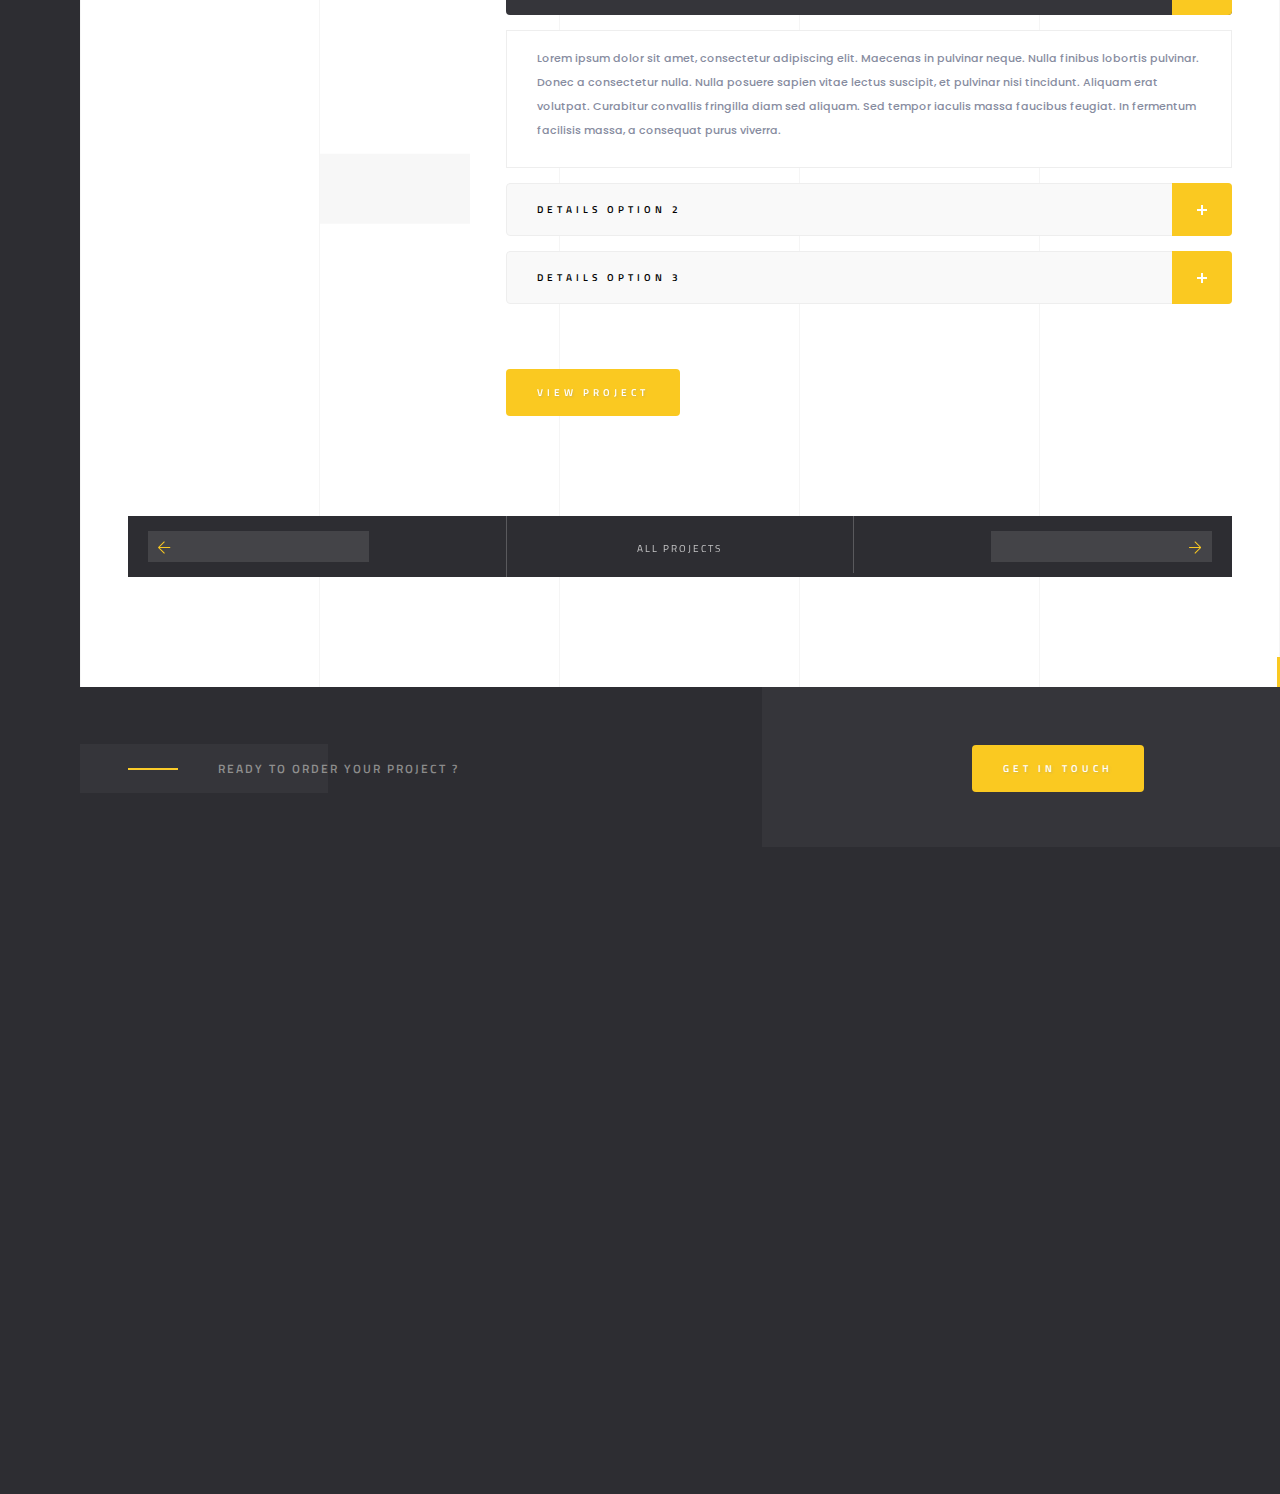
<file: portfolio-single.html>
<!DOCTYPE HTML>
<html lang="en">
    <head>
        <!--=============== basic  ===============-->
        <meta charset="UTF-8">
        <title>Solonick - Creative Responsive Personal Portfolio</title>
        <meta name="viewport" content="width=device-width, initial-scale=1.0, minimum-scale=1.0, maximum-scale=1.0, user-scalable=no">
        <meta name="robots" content="index, follow"/>
        <meta name="keywords" content=""/>
        <meta name="description" content=""/>
        <!--=============== css  ===============-->
        <link type="text/css" rel="stylesheet" href="css/reset.css">
        <link type="text/css" rel="stylesheet" href="css/plugins.css">
        <link type="text/css" rel="stylesheet" href="css/style.css">
        <link type="text/css" rel="stylesheet" href="css/color.css">
        <!--=============== favicons ===============-->
        <link rel="shortcut icon" href="images/favicon.ico">
    </head>
    <body>
        <!--loader-->
        <div class="loader-wrap">
            <div class="pin"></div>
        </div>
        <!--loader end-->
        <!-- Main  -->
        <div id="main">
            <!-- header-->
            <header class="main-header">
                <a class="logo-holder" href="index.html">
                <img src="images/logo.png"  alt="">
                </a>
                <!-- nav-button-wrap-->
                <div class="nav-button but-hol">
                    <span  class="nos"></span>
                    <span class="ncs"></span>
                    <span class="nbs"></span>
                    <div class="menu-button-text">Menu</div>
                </div>
                <!-- nav-button-wrap end-->
                <div class="header-social">
                    <ul >
                        <li><a href="#" target="_blank"><i class="fab fa-facebook-f"></i></a></li>
                        <li><a href="#" target="_blank"><i class="fab fa-instagram"></i></a></li>
                        <li><a href="#" target="_blank"><i class="fab fa-twitter"></i></a></li>
                        <li><a href="#" target="_blank"><i class="fab fa-vk"></i></a></li>
                    </ul>
                </div>
                <!--  showshare -->
                <div class="show-share showshare">
                    <i class="fal fa-retweet"></i>
                    <span>Share This</span>
                </div>
                <!--  showshare end -->
            </header>
            <!--  header end -->
            <!--  navigation bar -->
            <div class="nav-overlay">
                <div class="tooltip color-bg">Close Menu</div>
            </div>
            <div class="nav-holder">
                <a class="header-logo" href="index.html"><img src="images/logo2.png" alt=""></a>
                <div class="nav-title"><span>Menu</span></div>
                <div class="nav-inner-wrap">
                    <nav class="nav-inner sound-nav" id="menu">
                        <ul>
                            <li>
                                <a href="#">Home</a>
                                <!--level 2 -->
                                <ul>
                                    <li><a href="index.html">Half Slider</a></li>
                                    <li><a href="index2.html">Half Image</a></li>
                                    <li><a href="index3.html">Impulse Image</a></li>
                                    <li><a href="index4.html">Fullscreen  Image</a></li>
                                    <li><a href="index5.html">Fullscreen  Slider</a></li>
                                    <li><a href="index6.html">Slideshow</a></li>
                                    <li><a href="index7.html">Fullscreen Carousel</a></li>
                                    <li><a href="index8.html">Video</a></li>
                                </ul>
                                <!--level 2 end -->
                            </li>
                            <li>
                                <a href="#" class="act-link">Portfolio</a>
                                <!--level 2 -->
                                <ul>
                                    <li><a href="portfolio.html">Masonry</a></li>
                                    <li><a href="portfolio2.html">Masonry 2</a></li>
                                    <li><a href="portfolio3.html">Boxed</a></li>
                                    <li><a href="portfolio4.html">Boxed 2 </a></li>
                                    <li><a href="portfolio5.html">Parallax</a></li>
                                    <li><a href="portfolio6.html">Parallax dark</a></li>
                                    <li><a href="portfolio8.html">List</a></li>
                                    <li>
                                        <a href="#" class="act-link">Single</a>
                                        <!--level 3 -->
                                        <ul>
                                            <li><a href="portfolio-single.html" class="act-link">Carousel</a></li>
                                            <li><a href="portfolio-single2.html">Carousel 2</a></li>
                                            <li><a href="portfolio-single3.html">Gallery</a></li>
                                            <li><a href="portfolio-single4.html">Gallery 2</a></li>
                                            <li><a href="portfolio-single5.html">Slider</a></li>
                                            <li><a href="portfolio-single6.html">Showcase</a></li>
                                            <li><a href="portfolio-single7.html">Fullscreen  Slider</a></li>
                                            <li><a href="portfolio-single8.html">Video</a></li>
                                        </ul>
                                        <!--level 3 end -->
                                    </li>
                                </ul>
                                <!--level 2 end -->
                            </li>
                            <li><a href="services.html">Services</a></li>
                            <li><a href="contacts.html">Contacts</a></li>
                            <li><a href="blog.html">Blog</a></li>
                            <li>
                                <a href="#">Pages</a>
                                <!--level 2 -->
                                <ul>
                                    <li><a href="services2.html">Services 2</a></li>
                                    <li><a href="blog-single.html">Blog single</a></li>
                                    <li><a href="team.html">Team</a></li>
                                    <li><a href="team-single.html">Team Single</a></li>
                                    <li><a href="coming-soon.html">Coming soon</a></li>
                                    <li><a href="404.html">404</a></li>
                                </ul>
                                <!--level 2 end -->
                            </li>
                        </ul>
                    </nav>
                </div>
            </div>
            <!--  navigation bar end -->
            <!--wrapper-->
            <div id="wrapper" class="single-page-wrap">
                <!-- Content-->
                <div class="content">
                    <div class="single-page-decor"></div>
                    <div class="single-page-fixed-row">
                        <div class="scroll-down-wrap">
                            <div class="mousey">
                                <div class="scroller"></div>
                            </div>
                            <span>Scroll Down</span>
                        </div>
                        <a href="index.html" class="single-page-fixed-row-link"><i class="fal fa-arrow-left"></i> <span>Back to home</span></a>
                    </div>
                    <!-- section  -->
                    <section class="no-padding dark-bg sinsec-dec">
                        <div class="single-project-title fl-wrap">
                            <h2><span class="caption">Locomotive Project</span></h2>
                        </div>
                        <!-- show-case-slider-wrap-->
                        <div class="show-case-slider-wrap slider-carousel-wrap">
                            <div class="sp-cont sarr-contr sp-cont-prev"><i class="fal fa-arrow-left"></i></div>
                            <div class="sp-cont sarr-contr sp-cont-next"><i class="fal fa-arrow-right"></i></div>
                            <div class="show-case-slider cur_carousel-slider-container lightgallery fl-wrap full-height" data-slick='{"centerMode": false}'>
                                <!-- show-case-item -->
                                <div class="show-case-item" data-curtext="Lokomotive Project">
                                    <div class="show-case-wrapper fl-wrap full-height">
                                        <img src="images/folio/1.jpg" alt="">
                                        <a href="images/folio/1.jpg" class="fet_pr-carousel-box-media-zoom   popup-image"><i class="fal fa-search"></i></a>
                                        <div class="show-info">
                                            <span>Info</span>
                                            <div class="tooltip-info">
                                                <h5>Nulla blandit</h5>
                                                <p>Sed non nisi viverra, porttitor sem nec, vestibulum justo tortor ornare turpis faucibus</p>
                                            </div>
                                        </div>
                                    </div>
                                </div>
                                <!-- show-case-item end-->
                                <!-- show-case-item -->
                                <div class="show-case-item" data-curtext="Photo Details">
                                    <div class="show-case-wrapper fl-wrap full-height">
                                        <img src="images/folio/1.jpg" alt="">
                                        <a href="images/folio/1.jpg" class="fet_pr-carousel-box-media-zoom   popup-image"><i class="fal fa-search"></i></a>
                                        <div class="show-info">
                                            <span>Info</span>
                                            <div class="tooltip-info">
                                                <h5>Nulla blandit</h5>
                                                <p>Sed non nisi viverra, porttitor sem nec, vestibulum justo tortor ornare turpis faucibus</p>
                                            </div>
                                        </div>
                                    </div>
                                </div>
                                <!-- show-case-item end-->
                                <!-- show-case-item -->
                                <div class="show-case-item" data-curtext="Awesome Photo">
                                    <div class="show-case-wrapper fl-wrap full-height">
                                        <img src="images/folio/1.jpg" alt="">
                                        <a href="images/folio/1.jpg" class="fet_pr-carousel-box-media-zoom   popup-image"><i class="fal fa-search"></i></a>
                                        <div class="show-info">
                                            <span>Info</span>
                                            <div class="tooltip-info">
                                                <h5>Nulla blandit</h5>
                                                <p>Sed non nisi viverra, porttitor sem nec, vestibulum justo tortor ornare turpis faucibus</p>
                                            </div>
                                        </div>
                                    </div>
                                </div>
                                <!-- show-case-item end-->
                                <!-- show-case-item -->
                                <div class="show-case-item" data-curtext="Some Details">
                                    <div class="show-case-wrapper fl-wrap full-height">
                                        <img src="images/folio/1.jpg" alt="">
                                        <a href="images/folio/1.jpg" class="fet_pr-carousel-box-media-zoom   popup-image"><i class="fal fa-search"></i></a>
                                        <div class="show-info">
                                            <span>Info</span>
                                            <div class="tooltip-info">
                                                <h5>Nulla blandit</h5>
                                                <p>Sed non nisi viverra, porttitor sem nec, vestibulum justo tortor ornare turpis faucibus</p>
                                            </div>
                                        </div>
                                    </div>
                                </div>
                                <!-- show-case-item end-->
                                <!-- show-case-item -->
                                <div class="show-case-item" data-curtext="Some Details">
                                    <div class="show-case-wrapper fl-wrap full-height">
                                        <img src="images/folio/1.jpg" alt="">
                                        <a href="images/folio/1.jpg" class="fet_pr-carousel-box-media-zoom   popup-image"><i class="fal fa-search"></i></a>
                                        <div class="show-info">
                                            <span>Info</span>
                                            <div class="tooltip-info">
                                                <h5>Nulla blandit</h5>
                                                <p>Sed non nisi viverra, porttitor sem nec, vestibulum justo tortor ornare turpis faucibus</p>
                                            </div>
                                        </div>
                                    </div>
                                </div>
                                <!-- show-case-item end-->
                            </div>
                            <div class="fet_pr-carousel-counter show-case-slider-counter"></div>
                        </div>
                        <!-- show-case-slider-wrap end-->
                        <div class="half-bg-dec single-half-bg-dec" data-ran="12"></div>
                        <div class="sec-lines"></div>
                    </section>
                    <!-- section end-->
                    <!-- section-->
                    <section data-scrollax-parent="true">
                        <div class="section-subtitle right-pos"  data-scrollax="properties: { translateY: '-250px' }"><span>//</span>Project Title</div>
                        <div class="container">
                            <!-- det box-->
                            <div class="fl-wrap">
                                <div class="row">
                                    <div class="col-md-4">
                                        <div class="fixed-column l-wrap">
                                            <div class="pr-title fl-wrap">
                                                <h3>Project Details</h3>
                                                <span>Lorem Ipsum generators on the Internet   king this the first true generator</span>
                                            </div>
                                            <div class="ci-num"><span>01.</span></div>
                                        </div>
                                    </div>
                                    <div class="col-md-8">
                                        <div class="details-wrap fl-wrap">
                                            <h3>Project Single <span>Title</span></h3>
                                            <div class="parallax-header"><span>Category : </span><a href="#">Branding</a>   <a href="#">Design</a></div>
                                            <div class="clearfix"></div>
                                            <h4>Lorem ipsum dolor sit amet, consectetur adipiscing elit. Maecenas in pulvinar</h4>
                                            <p>
                                                Ut euismod ultricies sollicitudin. Curabitur sed dapibus nulla. Nulla eget iaculis lectus. Mauris ac maximus neque. Nam in mauris quis libero sodales eleifend. Morbi varius, nulla sit amet rutrum elementum, est elit finibus tellus, ut tristique elit risus at metus.
                                            </p>
                                            <p>
                                                Lorem ipsum dolor sit amet, consectetur adipiscing elit. Maecenas in pulvinar neque. Nulla finibus lobortis pulvinar. Donec a consectetur nulla. Nulla posuere sapien vitae lectus suscipit, et pulvinar nisi tincidunt. Aliquam erat volutpat. Curabitur convallis fringilla diam sed aliquam. Sed tempor iaculis massa faucibus feugiat. In fermentum facilisis massa, a consequat purus viverra.
                                            </p>
                                        </div>
                                        <div class="pr-list fl-wrap">
                                            <div class="row">
                                                <div class="col-md-4">
                                                    <ul>
                                                        <li><span>Date :</span> 26.05.2018 </li>
                                                        <li><span>Client :</span>  Themeforest </li>
                                                        <li><span>Skills :</span> Php , Javascript , C++ </li>
                                                        <li><span>Location : </span>  <a href="https://goo.gl/maps/UzN5m" target="_blank"> Kharkiv Ukraine  </a></li>
                                                    </ul>
                                                </div>
                                                <div class="col-md-8">
                                                    <div class="fl-wrap pr-list-det">
                                                        <div class="popup-avatar"><img src="images/avatar/1.jpg" alt=""></div>
                                                        <h5>Client Review.</h5>
                                                        <p>" Curabitur convallis fringilla diam sed aliquam. Sed tempor iaculis massa faucibus feugiat. In fermentum facilisis massa, a consequat purus viverra. "</p>
                                                    </div>
                                                </div>
                                            </div>
                                        </div>
                                        <!-- accordion-->
                                        <div class="accordion mar-top">
                                            <a class="toggle act-accordion" href="#"> Details option   <span></span></a>
                                            <div class="accordion-inner visible">
                                                <p>Lorem ipsum dolor sit amet, consectetur adipiscing elit. Maecenas in pulvinar neque. Nulla finibus lobortis pulvinar. Donec a consectetur nulla. Nulla posuere sapien vitae lectus suscipit, et pulvinar nisi tincidunt. Aliquam erat volutpat. Curabitur convallis fringilla diam sed aliquam. Sed tempor iaculis massa faucibus feugiat. In fermentum facilisis massa, a consequat purus viverra.</p>
                                            </div>
                                            <a class="toggle" href="#"> Details option 2  <span></span></a>
                                            <div class="accordion-inner">
                                                <p>Lorem ipsum dolor sit amet, consectetur adipiscing elit. Maecenas in pulvinar neque. Nulla finibus lobortis pulvinar. Donec a consectetur nulla. Nulla posuere sapien vitae lectus suscipit, et pulvinar nisi tincidunt. Aliquam erat volutpat. Curabitur convallis fringilla diam sed aliquam. Sed tempor iaculis massa faucibus feugiat. In fermentum facilisis massa, a consequat purus viverra.</p>
                                            </div>
                                            <a class="toggle" href="#"> Details option 3  <span></span></a>
                                            <div class="accordion-inner">
                                                <p>Lorem ipsum dolor sit amet, consectetur adipiscing elit. Maecenas in pulvinar neque. Nulla finibus lobortis pulvinar. Donec a consectetur nulla. Nulla posuere sapien vitae lectus suscipit, et pulvinar nisi tincidunt. Aliquam erat volutpat. Curabitur convallis fringilla diam sed aliquam. Sed tempor iaculis massa faucibus feugiat. In fermentum facilisis massa, a consequat purus viverra.</p>
                                            </div>
                                        </div>
                                        <!-- accordion end -->
                                        <a href="portfolio-single.html" class="btn float-btn flat-btn color-btn mar-top">View project</a>
                                    </div>
                                </div>
                                <div class="limit-box fl-wrap"></div>
                            </div>
                            <!-- det box end-->
                            <div class="content-nav mar-top">
                                <ul>
                                    <li><a href="portfolio-single2.html" class="ln"><i class="fal fa-arrow-left"></i><span class="tooltip">Prev - KENT BRANT CONCEPT</span></a></li>
                                    <li>
                                        <a href="portfolio.html" class="cur-page"><span>All Projects</span></a>
                                    </li>
                                    <li><a href="portfolio-single3.html" class="rn"><i class="fal fa-arrow-right"></i><span class="tooltip">Next - BARBERSHOP WEBSITE </span></a></li>
                                </ul>
                            </div>
                        </div>
                        <div class="bg-parallax-module" data-position-top="50"  data-position-left="20" data-scrollax="properties: { translateY: '-250px' }"></div>
                        <div class="bg-parallax-module" data-position-top="40"  data-position-left="70" data-scrollax="properties: { translateY: '150px' }"></div>
                        <div class="bg-parallax-module" data-position-top="80"  data-position-left="80" data-scrollax="properties: { translateY: '350px' }"></div>
                        <div class="bg-parallax-module" data-position-top="95"  data-position-left="40" data-scrollax="properties: { translateY: '-550px' }"></div>
                        <div class="sec-lines"></div>
                    </section>
                    <!-- section end-->
                    <!-- section-->
                    <section class="dark-bg2 small-padding order-wrap">
                        <div class="container">
                            <div class="row">
                                <div class="col-md-8">
                                    <h3>Ready To order Your Project ?</h3>
                                </div>
                                <div class="col-md-4"><a href="contscts.html" class="btn flat-btn color-btn">Get In Touch</a> </div>
                            </div>
                        </div>
                    </section>
                    <!-- section end-->
                </div>
                <!-- Content end -->
                <!-- footer-->
                <div class="height-emulator fl-wrap"></div>
                <footer class="main-footer fixed-footer">
                    <!--footer-inner-->
                    <div class="footer-inner fl-wrap">
                        <div class="container">
                            <div class="partcile-dec" data-parcount="90"></div>
                            <div class="row">
                                <div class="col-md-2">
                                    <div class="footer-title fl-wrap">
                                        <span>Solonick</span>
                                    </div>
                                </div>
                                <div class="col-md-5">
                                    <div class="footer-header fl-wrap"><span>01.</span>Last Twitts</div>
                                    <div class="footer-box fl-wrap">
                                        <div class="twitter-swiper-container fl-wrap" id="twitts-container"></div>
                                        <a href="#" class="btn float-btn trsp-btn">Follow</a>
                                    </div>
                                </div>
                                <div class="col-md-5">
                                    <div class="footer-header fl-wrap"><span>02.</span> Subscribe / Contacts</div>
                                    <!-- footer-box-->
                                    <div class="footer-box fl-wrap">
                                        <p>Want to be notified when we launch a new template or an udpate. Just sign up and we'll send you a notification by email.</p>
                                        <div class="subcribe-form fl-wrap">
                                            <form id="subscribe" class="fl-wrap">
                                                <input class="enteremail" name="email" id="subscribe-email" placeholder="email" spellcheck="false" type="text">
                                                <button type="submit" id="subscribe-button" class="subscribe-button"><i class="fal fa-paper-plane"></i> Send </button>
                                                <label for="subscribe-email" class="subscribe-message"></label>
                                            </form>
                                        </div>
                                        <!-- footer-contacts-->
                                        <div class="footer-contacts fl-wrap">
                                            <ul>
                                                <li><i class="fal fa-phone"></i><span>Phone :</span><a href="#">+489756412322</a></li>
                                                <li><i class="fal fa-envelope"></i><span>Email :</span><a href="#">yourmail@domain.com</a></li>
                                                <li><i class="fal fa-map-marker"></i><span>Address</span><a href="#">USA 27TH Brooklyn NY</a></li>
                                            </ul>
                                        </div>
                                        <!-- footer end -->
                                        <!-- footer-socilal -->
                                        <div class="footer-socilal fl-wrap">
                                            <ul >
                                                <li><a href="#" target="_blank"><i class="fab fa-facebook-f"></i></a></li>
                                                <li><a href="#" target="_blank"><i class="fab fa-instagram"></i></a></li>
                                                <li><a href="#" target="_blank"><i class="fab fa-twitter"></i></a></li>
                                                <li><a href="#" target="_blank"><i class="fab fa-vk"></i></a></li>
                                            </ul>
                                        </div>
                                        <!-- footer-socilal end -->
                                    </div>
                                    <!-- footer-box end-->
                                </div>
                            </div>
                        </div>
                    </div>
                    <!--footer-inne endr-->
                    <!--subfooter-->
                    <div class="subfooter fl-wrap">
                        <div class="container">
                            <!-- policy-box-->
                            <div class="policy-box">
                                <span>&#169; Solonick 2018  /  All rights reserved. </span>
                            </div>
                            <!-- policy-box end-->
                            <a href="#" class="to-top color-bg"><i class="fal fa-angle-up"></i><span></span></a>
                        </div>
                    </div>
                    <!--subfooter end-->
                </footer>
                <!-- footer end-->
                <!-- contact-btn -->
                <a class="contact-btn color-bg" href="contacts.html"><i class="fal fa-envelope"></i><span>Get in Touch</span></a>
                <!-- contact-btn end -->
            </div>
            <!--   content end -->
            <!-- share-wrapper -->
            <div class="share-wrapper isShare">
                <div class="share-title"><span>Share</span></div>
                <div class="close-share soa"><span>Close</span><i class="fal fa-times"></i></div>
                <div class="share-inner soa">
                    <div class="share-container"></div>
                </div>
            </div>
            <!-- share-wrapper end -->
        </div>
        <!-- Main end -->
        <!--=============== scripts  ===============-->
        <script type="text/javascript" src="js/jquery.min.js"></script>
        <script type="text/javascript" src="js/plugins.js"></script>
        <script type="text/javascript" src="js/scripts.js"></script>
    </body>
</html>
</file>
<file: css/style.css>
@charset "utf-8";

/*======================================
 [ -Main Stylesheet-
  Theme: Solonick
  Version: 1.0
  Last change: 10/04/2018 ]
++ Fonts ++
++ General Style ++
++ Loader++
++ Header ++
++ Navigation ++
++ Footer ++
++ Section ++
++ Portfolio ++
++ Contacts ++
++ Blog ++
++ 404 ++
++ Responsive ++

 
/*-------------Fonts---------------------------------------*/

@import url('https://fonts.googleapis.com/css?family=Montserrat:400,500,600,700,800,900|Poppins:400,500,600,700,800,900|Titillium+Web:400,600,700&subset=cyrillic,cyrillic-ext,devanagari,latin-ext,vietnamese');

/*-------------General Style---------------------------------------*/

html {
	overflow-x: hidden !important;
	height: 100%;
}
body {
	margin: 0;
	padding: 0;
	font-weight: 400;
	font-size: 13px;
	height: 100%;
	text-align: center;
	background: #2D2D32;
	color: #000;
	font-family: 'Titillium Web', sans-serif;
}
@-o-viewport {
	width: device-width;
}
@-ms-viewport {
	width: device-width;
}
@viewport {
	width: device-width;
}
/* ---------Page preload--------------------------------------*/

.loader-wrap {
	position: fixed;
	width: 100%;
	height: 100%;
	z-index: 200;
	background: #2A2A2E;
	top: 0;
	overflow: hidden;
	left: 0;
	-webkit-transform: translate3d(0, 0, 0);
}
.pin {
	position: absolute;
	top: 50%;
	left: 30%;
	margin-left: 50px;
	width: 200px;
	height: 40px;
	text-transform: uppercase;
	letter-spacing: 10px;
	font-size: 12px;
	font-weight: 400;
	margin-top: -20px;
	color: rgba(255, 255, 255, 0.31);
	font-family: 'Poppins', sans-serif;
	text-align: left;
}
.pin:after {
	content: "Solonick : ";
	position: absolute;
	left: -100%;
	color: rgba(255, 255, 255, 0.51);
}
.pin:before {
	content: "Loading";
	position: absolute;
	overflow: hidden;
	max-width: 0;
	text-align: left;
	animation: pinanim 2.2s ease-out infinite;
}
@keyframes pinanim {
	0% {
		max-width: 0;
	}
	100% {
		max-width: 100%;
	}
}
@keyframes pinanim {
	0% {
		max-width: 0;
	}
	100% {
		max-width: 100%;
	}
}
/*--------------Typography--------------------------------------*/
p {
	font-size: 11px;
	line-height: 24px;
	padding-bottom: 10px;
	font-weight: 500;
	color: #878C9F;
	font-family: 'Poppins', sans-serif;
}
blockquote {
	float: left;
	padding: 10px 20px;
	margin: 0 0 20px;
	font-size: 17.5px;
	border-left: 15px solid #eee;
	position: relative;
}
blockquote:before {
	font-family: Font Awesome\ 5 Pro;
	content: "\f10e";
	position: absolute;
	color: #ccc;
	bottom: 3px;
	font-size: 43px;
	right: 6px;
	opacity: 0.4
}
blockquote p {
	font-family: Georgia, "Times New Roman", Times, serif;
	font-style: italic;
	color: #666;
}
.bold-title {
	margin: 15px 0;
	font-size: 24px;
	text-align: left;
	font-weight: 600;
}
/*--------------General--------------------------------------*/
#main {
	height: 100%;
	width: 100%;
	position: absolute;
	top: 0;
	left: 0;
	z-index: 2;
	opacity: 0;
}
.fl-wrap {
	float: left;
	width: 100%;
	position: relative;
}

.hero-section {
	padding: 250px 0 450px;
}
.content {
	float: left;
	width: 100%;
	position: relative;
	padding-left: 80px;
	z-index: 5;
}
.content.full-height {
	z-index: 6;
}
.container {
	max-width: 1224px;
	width: 92%;
	margin: 0 auto;
	position: relative;
	z-index: 5;
}
#wrapper {
	position: absolute;
	top: 0;
	left: 0;
	right: 0;
	bottom: 0;
	z-index: 3;
}
.single-page-wrap {
	padding-top: 80px;
}
.single-page-decor {
	position: fixed;
	top: 0;
	left: 80px;
	right: 0;
	height: 80px;
	z-index: 14;
	background: #2D2D32;
	-webkit-transform: translate3d(0, 0, 0);
}
.single-page-fixed-row {
	position: fixed;
	top: 0;
	left: 80px;
	right: 0;
	height: 80px;
	z-index: 14;
	-webkit-transform: translate3d(0, 0, 0);
}
.single-page-fixed-row-link {
	float: left;
	margin-left: 50px;
	text-align: left;
	top: 32px;
}
.single-page-fixed-row-link i {
	padding-right: 20px;
}
.single-page-fixed-row-link span {
	font-weight: 600;
	text-transform: uppercase;
	font-size: 10px;
	letter-spacing: 2px;
	color: #8B8B8B;
	position: relative;
}
.single-page-fixed-row-link span:before {
	content: '';
	position: absolute;
	left: 70%;
	right: -80px;
	top: -12px;
	bottom: -12px;
	background: rgba(255, 255, 255, 0.081);
	-webkit-transition: all 0.2s ease-in-out;
	transition: all 0.2s ease-in-out;
}
.single-page-fixed-row-link:hover span:before {
	left: 20%;
}
.respimg {
	width: 100%;
	height: auto;
}
.bg {
	position: absolute;
	top: 0;
	left: 0;
	width: 100%;
	height: 100%;
	z-index: 1;
	background-size: cover;
	background-attachment: scroll;
	background-position: center;
	background-repeat: repeat;
	background-origin: content-box;
}
.overlay {
	position: absolute;
	top: 0;
	left: 0;
	width: 100%;
	height: 100%;
	background: #000;
	opacity: 0.4;
	z-index: 3;
}
/* ------header------------------------------------------------------------ */
.main-header {
	position: fixed;
	top: 0;
	left: 0;
	width: 80px;
	height: 100%;
	z-index: 100;
	-webkit-transform: translate3d(0, 0, 0);
}
.main-header:before {
	content: '';
	position: absolute;
	top: 0;
	left: 0;
	width: 100%;
	height: 100%;
	background: #2C2D32;
	opacity: 0.6;
}
.logo-holder {
	float: left;
	width: 80px;
	height: 80px;
	line-height: 80px;
}
.logo-holder img {
	width: 30px;
	height: auto;
}
.nav-button {
	width: 28px;
	height: 50px;
	display: inline-block;
	cursor: pointer;
	position: relative;
	margin-top: 30px;
}
.nav-button span {
	width: 100%;
	float: left;
	margin-bottom: 6px;
	height: 2px;
	background: #fff;
	position: relative;
	-webkit-transition: all 0.2s ease-in-out;
	transition: all 0.2s ease-in-out;
}
.nav-button .ncs {
	width: 70%;
}
.nav-button .nbs,
.nav-button.cmenu:hover .nbs {
	width: 0;
}
.nav-button:hover .ncs,
.nav-button:hover .nbs {
	width: 100%;
}
.nav-button.cmenu .nos {
	-webkit-transform: rotate(-45deg);
	-moz-transform: rotate(-45deg);
	-o-transform: rotate(-45deg);
	-ms-transform: rotate(-45deg);
	transform: rotate(-45deg);
	margin-bottom: 0;
	top: 8.5px;
}
.nav-button.cmenu .ncs {
	-webkit-transform: rotate(45deg);
	-moz-transform: rotate(45deg);
	-o-transform: rotate(45deg);
	-ms-transform: rotate(45deg);
	transform: rotate(45deg);
	margin-bottom: 0;
	top: 6px;
	width: 100%;
}
.nav-button:hover .menu-button-text {
	color: #fff;
}
.menu-button-text {
	position: absolute;
	left: 0;
	width: 100%;
	bottom: -1px;
	color: rgba(255, 255, 255, 0.41);
	font-size: 10px;
	font-weight: 400;
	text-transform: uppercase;
	letter-spacing: 2px;
}
.nav-button.cmenu .menu-button-text {
	margin-top: 16px;
}
.header-social {
	position: absolute;
	bottom: 130px;
	width: 100%;
	left: 0;
}
.header-social:before {
	content: '';
	position: absolute;
	top: -70px;
	width: 1px;
	height: 50px;
	left: 50%;
	background: rgba(255, 255, 255, 0.08);
}
.header-social li {
	float: left;
	width: 100%;
	margin-bottom: 16px;
}
.header-social li a {
	display: inline-block;
	width: 36px;
	height: 36px;
	line-height: 36px;
	color: rgba(255, 255, 255, 0.41);
	font-size: 12px;
	border: 1px solid rgba(255, 255, 255, 0.08);
	-webkit-transition: all 300ms linear;
	transition: all 300ms linear;
}
.header-social li a:hover {
	border-radius: 100%;
	color: #fff;
}
.contact-btn {
	position: fixed;
	top: 0;
	right: 0;
	font-size: 18px;
	color: #fff;
	width: 80px;
	text-align: center;
	z-index: 52;
	cursor: pointer;
	height: 80px;
	line-height: 80px;
	-webkit-transform: translate3d(0, 0, 0);
}
/*------ navigation  ------------------------------------------------*/

.header-logo {
	float: left;
	position: absolute;
	top: 110px;
	left: 170px;
}
.header-logo:before {
	content: '';
	position: absolute;
	right: -100px;
	left: 90px;
	top: -10px;
	bottom: -13px;
	background: rgba(255, 255, 255, 0.031);
	z-index: -1;
	-webkit-transition: all 300ms linear;
	transition: all 300ms linear;
}
.header-logo:hover:before {
	left: calc(100% + 100px);
}
.header-logo img {
	height: 18px;
	width: auto;
}
.nav-holder {
	position: fixed;
	top: 0;
	left: -1064px;
	bottom: 0;
	z-index: 99;
	width: 600px;
	background: #252425;
	overflow: auto;
	padding: 35px 30px 35px 160px;
	opacity: 0;
	-webkit-transform: translate3d(0, 0, 0);
}
.nav-holder:after {
	content: '';
	position: absolute;
	right: 0;
	bottom: 0;
	width: 60%;
	height: 100px;
	background: rgba(255, 255, 255, 0.031);
	z-index: -1;
}
.nav-title {
	position: absolute;
	bottom: 0;
	left: 120px;
	z-index: 2;
	right: 0;
}
.nav-title span {
	float: left;
	position: relative;
	opacity: 0.2;
	top: 150px;
	min-height: 200px;
	text-transform: uppercase;
	font-weight: bold;
	font-size: 94px;
	color: #fff;
	letter-spacing: 4px;
	-webkit-transform: rotate(-90deg);
	-moz-transform: rotate(-90deg);
	-o-transform: rotate(-90deg);
	-ms-transform: rotate(-90deg);
	transform: rotate(-90deg);
	-webkit-transform-origin: left top;
	-ms-transform-origin: left top;
	-moz-transform-origin: left top;
	-o-transform-origin: left top;
	transform-origin: left top;
}
.nav-inner-wrap {
	float: left;
	width: 350px;
	position: relative;
	z-index: 10;
	top: 180px;
}
.nav-overlay {
	position: fixed;
	top: 0;
	left: 0;
	bottom: 0;
	z-index: 98;
	width: 100%;
	background: rgba(37, 36, 37, 0.71);
	cursor: none;
	display: none;
	-webkit-transform: translate3d(0, 0, 0);
}
.nav-overlay .tooltip {
	width: 150px;
	height: 50px;
	line-height: 50px;
	font-weight: 600;
	color: #fff;
	text-transform: uppercase;
	letter-spacing: 2px;
	z-index: 100;
	font-size: 10px;
	display: none;
}
.nav-overlay:hover .tooltip {
	display: block;
	position: fixed;
	overflow: hidden;
}
nav.nav-inner {
	float: left;
	overflow: hidden;
	width: 100%;
	position: relative;
	background: #252425;
	z-index: 20;
}
.sliding-menu ul {
	margin: 0;
	float: left;
	width: 100%;
	overflow: hidden;
}
.sliding-menu li {
	margin: 0;
	position: relative;
	float: left;
	width: 100%;
}
.sliding-menu a {
	float: left;
	width: 100%;
	padding: 0 10px;
	height: 40px;
	line-height: 40px;
	position: relative;
	font-weight: 600;
	font-size: 12px;
	text-align: left;
	color: #fff;
	text-transform: uppercase;
	letter-spacing: 3px;
}
.sliding-menu a:after {
	content: '';
	position: absolute;
	top: 0;
	left: -10px;
	width: 0;
	-webkit-transition: all 300ms linear;
	transition: all 300ms linear;
	height: 100%;
	background: rgba(255, 255, 255, 0.071);
}
.sliding-menu a:hover:after {
	width: 100%;
}
.sliding-menu a i {
	float: left;
	width: 35px;
	color: #74829C;
	position: relative;
	top: 3px;
}
.sliding-menu a.back:before {
	font-family: Font Awesome\ 5 Pro;
	content: '\f104';
	color: #fff;
}
.submen-dec:before {
	font-family: Font Awesome\ 5 Pro;
	content: '\f105';
	position: absolute;
	right: 25px;
	width: 10px;
	height: 10px;
	top: 14px;
	z-index: 20;
}
.subcribe-form {
	margin-top: 28px;
}
.subcribe-form input.enteremail {
	float: left;
	width: 65%;
	border: none;
	background: rgba(255, 255, 255, 0.11);
	padding: 15px 20px;
	position: relative;
	z-index: 1;
	color: #fff;
}
.subcribe-form input.enteremail::-webkit-input-placeholder {
	color: #fff;
	font-weight: 400;
	font-size: 12px;
}
.subcribe-form .subscribe-button {
	position: absolute;
	top: 0;
	right: 0;
	width: 35%;
	z-index: 2;
	padding: 15px 0;
	color: #fff;
	border-top-right-radius: 4px;
	border-bottom-right-radius: 4px;
	border: none;
	cursor: pointer;
}
.subcribe-form .subscribe-button i {
	padding-right: 10px;
}
.subscribe-message {
	margin-top: 10px;
	text-align: left;
	color: #fff;
	float:left;
	width:100%;
}
.nav-footer {
	margin-top: 40px;
	padding-top: 30px;
	border-top: 1px dotted rgba(255, 255, 255, 0.09);
}
.scroll-nav-wrap {
	position: absolute;
	bottom: 0;
	height: 80px;
	left: 80px;
	right: 0;
	background: #2D2D32;
	z-index: 5;
	width: 100%;
}
.scroll-nav {
	float: left;
	padding: 23px 40px 0;
	height: 100%;
	border-right: 1px solid rgba(255, 255, 255, 0.11);
	background: #2A2A2E;
}
.scroll-nav li {
	float: left;
	margin-right: 10px;
}
.scroll-nav li a {
	float: left;
	padding: 13px 35px;
	color: #8B8B8B;
	font-weight: 600;
	font-size: 10px;
	text-transform: uppercase;
	letter-spacing: 2px;
	position: relative;
	-webkit-transition: all 300ms linear;
	transition: all 300ms linear;
}
.scroll-nav li a:after,
.scroll-nav li a:before,
.fsp-filter .gallery-filters a:before,
.fsp-filter .gallery-filters a:after {
	content: '';
	position: absolute;
	top: 50%;
	left: 0;
	width: 15px;
	height: 2px;
	margin-top: -1px;
}
.scroll-nav li a:before,
.fsp-filter .gallery-filters a:before {
	background: rgba(255, 255, 255, 0.091);
	z-index: 1;
}
.scroll-nav li a:after,
.fsp-filter .gallery-filters a:after {
	width: 0;
	z-index: 2;
	-webkit-transition: all 300ms linear;
	transition: all 300ms linear;
}
.scroll-nav a.act-scrlink:after,
.fsp-filter .gallery-filters a.gallery-filter-active:after {
	width: 15px;
}
.full-height {
	height: 100%;
}
/* ------footer------------------------------------------------------------ */

.main-footer {
	position: fixed;
	background: #2A2A2E;
	z-index: 2;
	left: 80px;
	bottom: 0;
	right: 0;
	z-index: 2;
	overflow: hidden;
	-webkit-transform: translate3d(0, 0, 0);
}
.height-emulator {
	z-index: 1;
}
.footer-inner {
	z-index: 3;
	padding: 110px 0 70px;
}
.partcile-dec {
	position: absolute;
	top: 0;
	left: -20%;
	width: 140%;
	height: 100%;
	z-index: -1;
}
.subfooter {
	background: #2D2D32;
	height: 80px;
	z-index: 3;
	padding: 0 90px;
}
.policy-box {
	color: rgba(255, 255, 255, 0.71);
	float: left;
	padding-top: 36px;
	font-family: 'Poppins', sans-serif;
	text-transform: uppercase;
	font-weight: 500;
	font-size: 10px;
	letter-spacing: 2px;
}
.to-top {
	position: absolute;
	top: -45px;
	right: 0;
	width: 40px;
	height: 90px;
	color: #fff;
	overflow: hidden;
	font-size: 24px;
	border: 1px solid rgba(255, 255, 255, 0.08);
	background: #2A2A2E;
}
.to-top-letter {
	position: relative;
	float: left;
	width: 100%;
	height: 30px;
	left: -40px;
	line-height: 10px;
	font-size: 11px;
	color: #292929;
	text-transform: uppercase;
	font-weight: 700;
	-webkit-transition: all .2s ease-in-out;
	transition: all .2s ease-in-out;
}
.to-top-letter:first-child {
	padding-top: 22px;
	-webkit-transition-delay: 0.4s;
	transition-delay: 0.4s;
}
.to-top-letter:nth-child(2) {
	padding-top: 10px;
	-webkit-transition-delay: 0.3s;
	transition-delay: 0.3s;
}
.to-top-letter:nth-child(3) {
	-webkit-transition-delay: 0.2s;
	transition-delay: 0.2s;
}
.to-top i {
	position: absolute;
	width: 100%;
	height: 100%;
	left: 0;
	z-index: 2;
	top: 0;
	line-height: 90px;
	-webkit-transition: all .2s ease-in-out;
	transition: all .2s ease-in-out;
}
.to-top:hover i {
	left: -40px;
}
.to-top:hover .to-top-letter {
	left: 0;
}
.footer-socilal {
	margin-top: 30px;
}
.footer-socilal li,
.order-wrap li {
	float: left;
	position: relative;
	margin-right: 20px;
}
.footer-socilal li a,
.order-wrap li a {
	float: left;
	width: 36px;
	height: 36px;
	line-height: 36px;
	color: rgba(255, 255, 255, 0.41);
	font-size: 12px;
	border: 1px solid rgba(255, 255, 255, 0.08);
	-webkit-transition: all 200ms linear;
	transition: all 200ms linear;
}
.footer-socilal li a:hover,
.order-wrap li a:hover {
	border-radius: 100%;
	color: #fff;
}
.footer-box p {
	text-align: left;
	color: rgba(255, 255, 255, 0.71);
	font-weight: 400;
}
.footer-header {
	text-align: left;
	color: #fff;
	font-size: 12px;
	font-weight: 600;
	margin-bottom: 20px;
	padding-bottom: 20px;
	text-transform: uppercase;
	letter-spacing: 2px;
	border-bottom: 1px dotted rgba(255, 255, 255, 0.11);
}
.footer-header span {
	padding-right: 10px;
}
.footer-contacts {
	margin-top: 20px;
	padding-top: 20px;
	border-top: 1px dotted rgba(255, 255, 255, 0.11);
}
.footer-contacts li {
	float: left;
	width: 100%;
	padding: 8px 0;
	text-transform: uppercase;
	letter-spacing: 2px;
	font-size: 11px;
	font-weight: 600;
}
.footer-contacts li a {
	float: left;
	text-align: left;
	color: #fff;
}
.footer-contacts li span {
	float: left;
	text-align: left;
	color: #999;
	padding-right: 12px;
}
.footer-contacts li:hover span {
	color: #fff;
}
.footer-contacts li i {
	float: left;
	padding-right: 12px;
	position: relative;
	top: 2px;
}
.footer-title span {
	position: absolute;
	left: -120px;
	opacity: 0.2;
	margin-top: 66%;
	text-transform: uppercase;
	font-weight: 900;
	font-size: 64px;
	letter-spacing: 6px;
	-webkit-transform: rotate(-90deg);
	-moz-transform: rotate(-90deg);
	-o-transform: rotate(-90deg);
	-ms-transform: rotate(-90deg);
	transform: rotate(-90deg);
	color: #fff;
}
.footer-title span:before {
	content: "";
	position: absolute;
	bottom: -20px;
	left: 50%;
	width: 100px;
	height: 1px;
	background: #fff;
	margin-left: -50px;
}

#twitts-container img,
p.interact,
#twitts-container div.user {
	display: none;
}
#twitts-container {
	text-align: left;
}
#twitts-container a {
	color: #fff;
}
#twitts-container p.tweet {
	font-size: 11px;
	color: rgba(255, 255, 255, 0.71);
	float: left;
	padding: 10px 18px;
	background: rgba(255, 255, 255, 0.031);
	border-radius: 4px;
	overflow: hidden;
	font-weight: 400;
	margin-bottom: 10px;
	box-shadow: 0px 0px 28px 1px rgba(51, 51, 51, 0.41);
}
#twitts-container ul li:hover p.tweet{
	background: rgba(255, 255, 255, 0.071);
}
#twitts-container ul li {
	float: left;
	width: 100%;
	margin-bottom: 15px;
	position: relative;
	padding-left: 12px;
	border-bottom: 1px dotted rgba(255, 255, 255, 0.151);
}
#twitts-container ul li:before {
	font-family: Font Awesome\ 5 Pro;
	content: '\f142';
	position: absolute;
	top: 45%;
	left: 0;
	height: 20px;
	margin-top: -20px;
	z-index: 1;
	font-size: 16px;
	font-weight: 300;
}
#twitts-container .timePosted a {
	color: rgba(255, 255, 255, 0.51);
	position: relative;
	float: left;
	margin-bottom: 10px;
	padding-left: 24px;
	font-weight: 500;
	font-size: 11px;
}
#twitts-container .timePosted a:hover {
	color: #fff;
}
#twitts-container .timePosted a:before {
	font-family: Font Awesome\ 5 Pro;
	content: "\f017";
	position: absolute;
	top: 0;
	left: 0;
	font-weight: 300;
	opacity: 1;
	font-size: 14px;
}
#twitts-container .timePosted a:after {
	top: -10px;
	left: 22px;
	border: solid transparent;
	content: " ";
	height: 0;
	width: 0;
	position: absolute;
	pointer-events: none;
}
#twitts-container .timePosted a:after {
	border-color: transparent;
	border-top-color: rgba(255, 255, 255, 0.041);
	border-width: 7px;
	margin-left: 7px;
}
.follow-twiit-button {
	position: absolute;
	width: 36px;
	height: 36px;
	background: rgba(255, 255, 255, 0.91);
	line-height: 36px;
	border-radius: 100%;
	z-index: 20;
	bottom: 40px;
	right: -15px;
	font-size: 12px;
	box-shadow: 0px 0px 0px 4px rgba(255, 255, 255, 0.1);
}
.follow-twiit-button span {
	position: absolute;
	right: 0;
	background: #fff;
	line-height: 0;
	padding: 16px 0;
	min-width: 150px;
	border-radius: 6px;
	color: #fff;
	visibility: hidden;
	opacity: 0;
	top: -30px;
	box-shadow: 0px 6px 15px -2px rgba(56, 137, 253, 0.81);
	-webkit-transition: all 300ms linear;
	transition: all 300ms linear;
}
.follow-twiit-button:hover span {
	opacity: 1;
	top: -40px;
	visibility: visible;
}
/*------Button ------------------------------------------------*/

.btn {
	padding: 15px 30px;
	position: relative;
	margin-top: 10px;
	font-size: 10px;
	font-weight: 600;
	letter-spacing: 4px;
	-webkit-transition: all 200ms linear;
	transition: all 200ms linear;
	text-transform: uppercase;
	border-radius: 4px;
	text-shadow: 1px 1px 2px rgba(150, 150, 150, 0.36);
}
.trsp-btn {
	border: 1px solid rgba(255, 255, 255, 0.09);
	color: #fff;
}
.trsp-btn:before,
.flat-btn:before {
	background: rgba(255, 255, 255, 0.29);
}
.flat-btn {
	border: 1px solid #000;
	color: #fff;
	background: #292929;
}
.float-btn {
	float: left;
}
.color-btn {
	color: #fff;
	border-color: transparent
}
.btn.color-btn:before {
	background: #fff;
}
.btn:before {
	content: '';
	position: absolute;
	top: 50%;
	left: 20px;
	height: 1px;
	width: 0;
	-webkit-transition: all 200ms linear;
	-moz-transition: all 200ms linear;
	-o-transition: all 200ms linear;
	-ms-transition: all 200ms linear;
	transition: all 200ms linear;
}
.btn:hover:before {
	width: 30px;
}
.btn:hover {
	padding-left: 60px;
}
.mar-top {
	margin-top: 50px;
}
.mar-top-sm {
	margin-top: 20px;
}
.mar-bottom {
	margin-bottom: 50px;
}
/*--------------hero--------------------------------------*/
.impulse-wrap {
	position: absolute;
	top: 0;
	left: 0;
	width: 100%;
	height: 100%;
	z-index: 4;
	-webkit-perspective: 1000;
}
.impulse-wrap .section-entry {
	-webkit-transform: translateZ(40px);
	transform: translateZ(40px);
}
.mm-parallax {
	position: absolute;
	top: 0;
	left: 0;
	right: 0;
	bottom: 0;
	transform-style: preserve-3d;
}
.hero-wrap {
	float: left;
	width: 100%;
	height: 100%;
	padding-bottom: 80px;
	overflow: hidden;
	position: relative;
	z-index: 4;
	background: #2A2A2E;
}
.slideshow-container {
	position: absolute;
	top: 0;
	left: 0;
	width: 100%;
	height: 100%;
	z-index: -1;
}
.fs-carousel-wrap {
	background: #2A2A2E;
}
.fs-carousel-item {
	float: left;
	position: relative;
	margin: 0 3px;
	overflow: hidden;
}
.fs-carousel-title {
	top: 36%;
	padding: 0 50px;
	z-index: 10;
}
.fs-carousel-title h3 {
	text-align: left;
	color: #fff;
	font-size: 34px;
	font-weight: 600;
	float: left;
	width: 100%;
}
.fs-carousel-title .btn {
	margin-top: 30px;
}
.fs-carousel-title h3 a {
	color: #fff;
}
.fs-carousel-titlecat {
	margin-bottom: 30px;
	background: rgba(0, 0, 0, 0.41);
	float: left;
	padding: 15px 30px;
}
.fs-carousel-titlecat a {
	float: left;
	text-transform: uppercase;
	letter-spacing: 2px;
	font-size: 10px;
	font-weight: 600;
	margin-right: 18px;
}
.fs-carousel-titlecat a:hover {
	color: rgba(255, 255, 255, 0.71);
}
.fs-carousel-link {
	float: left;
	color: #fff;
	position: relative;
	margin-top: 20px;
	letter-spacing: 2px;
	font-size: 11px;
	font-weight: 600;
	text-transform: uppercase;
}
.fs-carousel-link:after {
	font-family: Font Awesome\ 5 Pro;
	content: '\f324';
	position: absolute;
	bottom: -15px;
	right: -40px;
	font-weight: 300;
	color: rgba(255, 255, 255, 0.71);
	font-size: 12px;
}
.fs-carousel-link:before {
	content: '';
	position: absolute;
	bottom: -10px;
	left: 0;
	height: 1px;
	width: 100%;
	border-bottom: 1px dotted rgba(255, 255, 255, 0.41);
}
.fs-carousel-link:hover:after {
	right: -50px;
}
.fs-carousel-item .bg,
.fs-carousel-link:after {
	-webkit-transition: all .5s ease-in-out;
	transition: all .5s ease-in-out;
}
.bg.hov-rot {
	-webkit-transform: scale(1.1);
	-moz-transform: scale(1.1);
	transform: scale(1.1);
}
.fs-carousel-wrap {
	padding-left: 80px;
}
.carousle-item-number {
	position: absolute;
	bottom: -30px;
	font-size: 79px;
	color: rgba(255, 255, 255, 0.41);
	left: 20px;
	z-index: 3;
	font-weight: bold;
	font-family: 'Poppins', sans-serif;
}
.half-bg {
	float: right;
	width: 65%;
	position: relative;
	height: 100%;
	overflow: hidden;
	z-index: 2;
}
.impulse-wrap .half-bg {
	overflow: hidden;
	position: absolute;
	right: 0;
	top: 10%;
	height: 80%;
	width: 65%;
}
.half-slider-wrap {
	z-index: 10;
}
.half-slider-img-wrap {
	position: absolute;
	top: 0;
	right: 0;
	width: 65%;
	height: 100%;
	z-index: 1;
}
.half-slider-img-item {
	float: left;
	width: 100%;
	height: 100%;
	overflow: hidden;
	position: relative;
}
.half-bg-dec {
	position: absolute;
	top: 10%;
	left: 5.5%;
	width: 20%;
	height: 80%;
	padding-left: 80px;
}
.half-bg-dec.single-half-bg-dec {
	left: inherit;
	right: 5.5%;
	width: 35%;
	height: 90%;
	top: 9%;
}
.half-bg-dec-item {
	float: left;
	width: 33.3%;
	height: 25%;
	position: relative;
}
.half-bg-dec-item:before {
	content: '';
	position: absolute;
	top: 50%;
	left: 50%;
	width: 8px;
	height: 8px;
	margin: -4px 0 0 -4px;
	border-radius: 100%;
	border: 1px solid rgba(255, 255, 255, 0.31);
	box-sizing: border-box;
	-webkit-transition: all 500ms linear;

	transition: all 500ms linear;
	z-index: 3;
}
.half-bg-dec-item.half-bg-dec-vis:before {
	background: #fff;
}
.hero-inner {
	overflow: hidden;
}
.half-hero-wrap {
	position: absolute;
	left: 25%;
	z-index: 10;
	top: 29%;
}
.half-hero-wrap h1:before {
	content: '';
	position: absolute;
	top: -30px;
	left: 0;
	width: 50px;
	height: 4px;
	border: 1px solid rgba(255, 255, 255, 0.21);
}
.half-hero-wrap h1 {
	color: #fff;
	font-family: 'Poppins', sans-serif;
	font-size: 50px;
	text-align: left;
	font-weight: 600;
	line-height: 70px;
	padding-bottom: 30px;
	position: relative;
}
.half-hero-wrap h4 {
	padding: 15px 30px;
	background: rgba(0, 0, 0, 0.21);
	text-align: left;
	font-size: 11px;
	float: left;
	text-transform: uppercase;
	color: rgba(255, 255, 255, 0.71);
	letter-spacing: 6px;
	font-weight: 600;
}
.hero-line-dec {
	position: absolute;
	bottom: 50px;
	left: 35%;
	width: 60px;
	height: 1px;
	background: rgba(255, 255, 255, 0.41);
	z-index: 26;
	margin-left: -30px;
}
.hero-line-dec.imp-her-line {
	bottom: 130px;
}
.pattern-bg {
	position: absolute;
	bottom: 0;
	width: 50%;
	height: 30%;
	z-index: 3;
	right: 0;
	background: url(../images/pattern.png) repeat;
	opacity: 0.2;
}
.hero-decor-let {
	position: absolute;
	color: #fff;
	font-size: 10px;
	right: 53px;
	letter-spacing:10px;
	top: 43%;
	z-index: 20;
	font-weight: 500;
	text-transform:uppercase;
	-webkit-transform: rotate(90deg);
	transform: rotate(90deg);
	white-space:nowrap;
}
.hero-decor-let div{
	position:absolute;
	top:0;
	left:0;
}
.hero-decor-let span {
	color: rgba(255, 255, 255, 0.51);
}
.hero-decor-numb {
	position: absolute;
	z-index: 20;
	left: 40%;
	top: 40px;
	padding-left: 80px;
	cursor: pointer;
	overflow: hidden;
}
.hero-decor-numb:before {
	content: '';
	position: absolute;
	top: 50%;
	left: 20px;
	width: 20px;
	height: 1px;
}
.hero-decor-numb-tooltip {
	position: absolute;
	left: 80px;
	top: -40px;
	opacity: 0;
	visibility: hidden;
}
.hero-decor-numb span {
	float: left;
	margin-right: 60px;
	position: relative;
	top: 0;
}
.hero-decor-numb span,
.hero-decor-numb-tooltip {
	-webkit-transition: all 200ms linear;
	transition: all 200ms linear;
	color: rgba(255, 255, 255, 0.51);
	letter-spacing: 10px;
	font-size: 10px;
	text-transform: uppercase;
}
.hero-decor-numb:hover span {
	top: 50px;
	opacity: 0;
	visibility: hidden;
}
.hero-decor-numb:hover .hero-decor-numb-tooltip {
	top: 0;
	opacity: 1;
	visibility: visible;
}
.scroll-down-wrap {
	float: left;
	height: 100%;
	position: relative;
	margin-left: 50px;
	padding-right: 50px;
	padding-top: 28px;
	border-right: 1px solid rgba(255, 255, 255, 0.11);
}
.scroll-down-wrap span {
	float: left;
	margin-left: 20px;
	position: relative;
	top: 8px;
	color: #fff;
	font-weight: 600;
	text-transform: uppercase;
	font-size: 10px;
	letter-spacing: 2px;
	color: #8B8B8B;
}
.mousey {
	float: left;
	width: 20px;
	height: 30px;
	border-radius: 6px;
	padding: 0 6px;
	border: 2px solid rgba(255, 255, 255, 0.41);
	box-sizing: border-box;
}
.scroller {
	position: relative;
	left: 50%;
	top: 6px;
	margin-left: -1.5px;
	width: 3px;
	height: 6px;
	border-radius: 25%;
	background-color: #fff;
	animation-name: scroll;
	animation-duration: 2.2s;
	animation-timing-function: cubic-bezier(.15, .41, .69, .94);
	animation-iteration-count: infinite;
}
@keyframes scroll {
	0% {
		opacity: 0;
	}
	10% {
		transform: translateY(0);
		opacity: 1;
	}
	100% {
		transform: translateY(10px);
		opacity: 0;
	}
}
.sp-cont {
	position: absolute;
	z-index: 50;
	top: 50%;
	width: 40px;
	height: 40px;
	line-height: 40px;
	cursor: pointer;
	margin-top: -20px;
}
.sp-arr {
	font-size: 15px;
	border: 1px solid rgba(255, 255, 255, 0.21);
	background: rgba(255, 255, 255, 0.071);
	border-radius: 4px;
	-webkit-transition: all 200ms linear;
	transition: all 200ms linear;
}
.sp-arr:hover {
	border-radius: 100%;
	background: rgba(255, 255, 255, 0.21);
}
.sp-cont-prev {
	left: 50px;
}
.sp-cont-next {
	right: 50px;
}
.fet_pr-carousel .slick-dots {
	position: absolute;
	z-index: 10;
	width: 50%;
	bottom: -66px;
	right: 0;
	padding-left: 20px;
}
.fet_pr-carousel .slick-dots li {
	float: left;
	position: relative;
	margin-right: 10px;
}
.slick-dots li button {
	position: relative;
	width: 14px;
	height: 14px;
	text-indent: -9999px;
	line-height: 14px;
	border: none;
	cursor: pointer;
	position: relative;
	background: none;
	border-radius: 100%;
	border: 1px solid transparent;
}
.slick-dots li.slick-active button {
	border-color: rgba(255, 255, 255, 0.41);
}
.slick-dots li button:before {
	content: '';
	position: absolute;
	top: 4px;
	left: 4px;
	bottom: 4px;
	right: 4px;
	border-radius: 100%;
	background: #eee;
	-webkit-transition: all 200ms linear;
	transition: all 200ms linear;
}
.slick-dots li.slick-active button:before {
	-webkit-transform: scale(1.5);
	-moz-transform: scale(1.5);
	transform: scale(1.5);
}
.hero-start-link {
	position: absolute;
	z-index: 9;
	right: 60%;
	bottom: -130px;
	margin-right: 100px;
	text-transform: uppercase;
	color: rgba(255, 255, 255, 0.41);
	letter-spacing: 4px;
	font-size: 10px;
	font-weight: 500;
}
.hero-start-link i,
.hero-start-button i {
	padding-left: 20px;
	font-size: 14px;
}
.hero-start-link span {
	position: relative;
}
.hero-start-link span:before {
	content: "Let's Start";
	position: absolute;
	overflow: hidden;
	max-width: 0;
	white-space: nowrap;
	font-weight: 500;
	text-align: left;
	-webkit-transition: all 0.4s ease-in-out;
	transition: all 0.4s ease-in-out;
}
.hero-start-link:hover span:before {
	max-width: 100%;
}
.hero-start-button-wrap {
	position: absolute;
	bottom: 0;
	z-index: 9;
	left: 0;
	width: 100%;
}
.hero-start-button {
	float: left;
	padding: 15px 45px;
	background: #2A2A2E;
	font-weight: 600;
	text-transform: uppercase;
	font-size: 10px;
	letter-spacing: 2px;
	color: #8B8B8B;
	position: relative;
}
.hero-start-button:before {
	content: '';
	position: absolute;
	left: 40%;
	right: 35px;
	top: 10px;
	bottom: 10px;
	background: rgba(255, 255, 255, 0.081);
	-webkit-transition: all 0.2s ease-in-out;
	transition: all 0.2s ease-in-out;
}
.hero-start-button:hover:before {
	left: 67%;
}
.promo-link {
	position: absolute;
	bottom: 40px;
	left: 50px;
	padding: 16px 55px 16px 70px;
	color: #fff;
	letter-spacing: 2px;
	border-radius: 2px;
	font-size: 10px;
	text-transform: uppercase;
	font-weight: 600;
	box-shadow: 0px 0px 0px 7px rgba(255, 255, 255, 0.4);
	z-index: 10;
}
.promo-link i {
	position: absolute;
	left: 10px;
	top: 50%;
	height: 34px;
	width: 34px;
	line-height: 34px;
	color: #fff;
	font-size: 10px;
	border-radius: 100%;
	margin-top: -17px;
	background: #2D2D32;
	padding-left: 6px
}
.promo-link:hover i {
	background: #878C9F;
	color: #fff;
}
.single-media-container img {
	border-radius: 6px;
}
.single-slider img {
	width: 100%;
	height: auto;
	position: relative;
}
.single-slider .slick-dots,
.fullscreen-slider .slick-dots {
	bottom: 50px;
	position: relative;
	display: inline-block;
	padding: 0;
	margin: 0;
}
.single-slider .slick-dots:before,
.fullscreen-slider .slick-dots:before {
	content: '';
	position: absolute;
	left: -30px;
	right: -30px;
	bottom: -8px;
	top: -8px;
	border-radius: 25px;
	background: rgba(0, 0, 0, 0.4);
}
.single-slider .slick-dots li,
.fullscreen-slider .slick-dots li {
	display: inline-block;
	margin: 0 7px;
}
.single-slider-wrap .sp-cont {
	position: absolute;
	z-index: 10;
	width: 40px;
	height: 40px;
	top: 50%;
	margin-top: -20px;
	background: #2D2D32;
	border-radius: 4px;
	line-height: 40px;
	color: #fff;
}
.single-slider-wrap .sp-cont.sp-cont-prev {
	left: 30px;
}
.single-slider-wrap .sp-cont.sp-cont-next {
	right: 30px;
}
.fullscreen-slider-wrap .sp-cont {
	position: absolute;
	z-index: 10;
	width: 40px;
	height: 40px;
	top: 50%;
	margin-top: -20px;
	line-height: 40px;
	right: 30px;
	left: inherit;
}
.fullscreen-slider-wrap .sp-cont.sp-cont-next {
	margin-top: -80px;
}
.fullscreenslider-counter {
	position: absolute;
	z-index: 20;
	width: 60px;
	height: 40px;
	top: 50%;
	margin-top: -50px;
	line-height: 40px;
	right: 30px;
	color: rgba(255, 255, 255, 0.51);
	letter-spacing: 2px;
	font-size: 10px;
}
/*------section ------------------------------------------------*/
section {
	position: relative;
	float: left;
	width: 100%;
	padding: 110px 0;
	background: #fff;
	overflow: hidden;
}
section.no-hidden {
	overflow: inherit;
}
section.parallax-section {
	padding: 120px 0;
}
.small-padding {
	padding: 70px 0;
}
.dark-bg {
	background: #2A2A2E;
}
.dark-bg2 {
	background: #2D2D32;
}
.gray-bg {
	background: #FAFAFA;
}
section.parallax-section .bg {
	height: 120%;
	top: 0;
}
section.parallax-section.parallax-sec-half-right,
section.parallax-section.parallax-sec-half-left {
	padding: 120px 0 170px;
}
section.parallax-section.parallax-sec-half-right:before,
section.parallax-section.parallax-sec-half-left:before {
	content: '';
	position: absolute;
	bottom: 0;
	height: 80px;
	background: #fff;
	z-index: 4;
	width: 60%;
}
section.parallax-section.parallax-sec-half-right:after {
	content: '';
	position: absolute;
	bottom: 150px;
	right: 60%;
	height: 1px;
	background: rgba(255, 255, 255, 0.31);
	z-index: 14;
	width: 70px;
	margin-right: -35px;
}
section.parallax-section.sing-dark-bg:before {
	background: #2A2A2E;
}
section.parallax-section.parallax-sec-half-right:before {
	right: 0;
}
section.parallax-section.parallax-sec-half-left:before {
	left: 0;
}
section.parallax-section.parallax-sec-half-right .bg,
section.parallax-section.parallax-sec-half-right .overlay {
	left: inherit;
	right: 0;
	width: 60%;
}
section.parallax-section.parallax-sec-half-left .bg,
section.parallax-section.parallax-sec-half-left .overlay {
	left: 0;
	width: 60%;
}
.sec-half .pattern-bg {
	height: 40%;
}
.fw-parallax .section-title h2 {
	color: #fff;
}
.horizonral-subtitle {
	position: absolute;
	left: -290px;
	top: 20%;
}
.horizonral-subtitle span {
	position: absolute;
	left: 0;
	text-transform: uppercase;
	font-weight: 900;
	font-size: 84px;
	letter-spacing: 6px;
	-webkit-transform: rotate(-90deg);
	transform: rotate(-90deg);
	color: rgba(255, 255, 255, 0.11);
	top: 0;
	white-space: nowrap;
}
section.parallax-section.parallax-sec-half-left .horizonral-subtitle {
	left: inherit;
	right: 70px;
}
section.parallax-section.parallax-sec-half-left .horizonral-subtitle span {
	-webkit-transform: rotate(90deg);
	transform: rotate(90deg);
}
.section-title {
	padding: 20px 0 20px 50px;
	margin-bottom: 50px;
	text-align: left;
}
.section-title h2 {
	font-size: 40px;
	font-family: 'Poppins', sans-serif;
	text-transform: uppercase;
	font-weight: 800;
	color: rgb(50, 58, 69);
	position: relative;
	padding-bottom: 30px;
}
section.parallax-section.parallax-sec-half-left .section-title {
	text-align: right;
}
section.parallax-section.parallax-sec-half-left .section-title p {
	float: right;
}
section.parallax-section .section-title {
	padding-left: 0;
}
section.dark-bg .section-title h2 {
	color: #fff;
	padding-bottom: 50px;
}
section.parallax-section .section-title h2:before {
	content: '';
	position: absolute;
	left: 0;
	top: -50px;
	left: 0;
	width: 50px;
	height: 6px;
	background: rgba(255, 255, 255, 0.071);
	border: 1px solid rgba(255, 255, 255, 0.11);
}
section.parallax-section .section-title h2:after {
	content: '';
	position: absolute;
	bottom: 30px;
	left: 0;
	width: 50px;
	height: 1px;
	border-bottom: 1px dotted rgba(255, 255, 255, 0.21);
}
section.parallax-section.parallax-sec-half-left .section-title h2:before,
section.parallax-section.parallax-sec-half-left .section-title h2:after {
	left: inherit;
	right: 0;
}
section.parallax-section .section-title p {
	color: rgba(255, 255, 255, 0.71);
	max-width: 550px;
}
section .section-title p {
	max-width: 550px;
}
section.parallax-section .section-title:before {
	display: none;
}
.section-title h3 {
	position: relative;
	padding-bottom: 30px;
    text-align: left;
    font-weight: 600;
    font-size: 14px;
    position: relative;
	color: #999;
}
.section-title h3:before {
	content: '';
	position: absolute;
	bottom: 12px;
	left: 0;
	width: 50px;
	height: 1px;
	border-bottom: 1px dotted #666;
}
.section-subtitle {
	position: absolute;
	font-family: 'Poppins', sans-serif;
	text-transform: uppercase;
	font-weight: 900;
	top: 50px;
	left: 40px;
	color: #ccc;
	right: 0;
	opacity: 0.15;
	text-align: left;
}
.section-subtitle.right-pos {
	right: 80px;
	text-align: right;
}
.section-title:before {
	content: '';
	position: absolute;
	top: 0;
	left: -2px;
	width: 4px;
	height: 100%;
}
.pr-title {
	padding: 0 20px 0 30px;
}
.pr-title:before {
	content: '';
	position: absolute;
	top: -10px;
	left: -2px;
	bottom: -10px;
	width: 4px;
}
.pr-title h3 {
	float: left;
	font-size: 24px;
	text-align: left;
	font-weight: 700;
	font-family: 'Poppins', sans-serif;
	position: relative;
}
.pr-title span {
	float: left;
	width: 100%;
	padding-top: 10px;
	color: #999;
    font-size: 11px;
    line-height: 24px;
    padding-bottom: 10px;
    font-weight: 500;
    color: #878C9F;
    font-family: 'Poppins', sans-serif;
	text-align:left;
}
.sec-lines {
	position: absolute;
	top: 0;
	left: 0;
	width: 100%;
	height: 100%;
	z-index: 0;
	opacity: 1;
}
.line-item {
	float: left;
	width: 20%;
	height: 100%;
	box-sizing: border-box;
	border-right: 1px solid rgba(153, 153, 153, 0.1);
	height: 100%;
	position: relative;
}
.line-item:first-child:before {
	content: '';
	position: absolute;
	top: 0;
	right: -2px;
	width: 4px;
	height: 30px;
	animation: scroll3 8s ease-out infinite;
}
.line-item:last-child:before {
	content: '';
	position: absolute;
	bottom: 0;
	right: -2px;
	width: 4px;
	height: 30px;
	animation: scroll2 6s ease-out infinite;
}
.sec-lines .container {
	width:100%;
}
@keyframes scroll3 {
	0% {
		opacity: 1;
		top: 0
	}
	50% {
		top: 50%
	}
	100% {
		top: 100%;
		opacity: 0.5;
	}
}
@keyframes scroll2 {
	0% {
		opacity: 1;
		bottom: 0
	}
	50% {
		bottom: 50%
	}
	100% {
		bottom: 100%;
		opacity: 0.5;
	}
}
.line-item:first-child {
	border-left: 1px solid rgba(153, 153, 153, 0.09);
}
/*------about ------------------------------------------------*/
.collage-image {
	padding: 0 0 0 20px;
}
.collage-image img {
	position: relative;
	z-index: 2;
}
.collage-image-title {
	position: absolute;
	top: 80px;
	left: -20px;
	font-size: 12px;
	text-transform: uppercase;
	z-index: 3;
	color: rgba(255, 255, 255, 0.71);
	font-weight: 500;
	background: #2D2D32;
	padding: 15px 85px 15px 55px;
	letter-spacing: 15px;
}
.collage-image:before {
	content: '';
	position: absolute;
	top: 50px;
	left: -50px;
	right: 0;
	bottom: 50px;
	z-index: 1;
}
.main-about {
	padding-left: 30px;
}
.main-about h2 {
	text-align: left;
	font-weight: 700;
	font-size: 34px;
	color: #292929;
	font-family: 'Poppins', sans-serif;
	padding-bottom: 30px;
	position: relative;
}
.main-about h2 span {
	font-family: Georgia, "Times New Roman", Times, serif;
	font-style: italic;
	color: #666;
}
.main-about h2:before {
	content: '';
	position: absolute;
	bottom: 15px;
	left: 0;
	width: 50px;
	height: 2px;
}
.main-about h2 a {
	color: #999;
}
.main-about p,
.main-about h5 {
	text-align: left;
}
.main-about h5 {
    text-align: left;
    font-weight: 600;
    font-size: 16px;
    position: relative;
    color: #999;
	line-height:16px;
    position: relative;
	padding-bottom: 16px;
}
.main-about .features-box-container {
	margin: 10px 0 10px;
}
.main-about .pr-list ul {
	margin-top: 0 !important;
}
.main-about .pr-list {
	margin-top: 20px;
	margin-bottom: 20px;
}
.about-wrap {
	padding: 25px 30px;
	background: #FCFCFC;
	border: 1px solid #eee;
}
.about-wrap p {
	text-align: left;
}
.about-wrap h3 {
	text-align: left;
	font-size: 24px;
	font-weight: 700;
	padding-bottom: 15px;
}
.about-wrap h5 {
	text-align: left;
	padding-bottom: 20px;
	color: #666;
	letter-spacing: 2px;
	text-transform: uppercase;
	font-family: 'Poppins', sans-serif;
	font-size: 11px;
	font-weight: 600;
}
.pr-tags {

	padding: 22px 20px;
	border: 1px solid #eee;
	background: #f9f9f9;
}
.pr-tags span,
.pr-tags ul,
.pr-tags ul li {
	float: left;
}
.pr-tags span {
	font-family: 'Montserrat', sans-serif;
	text-align: left;
	padding-right: 20px;
	font-weight: 800;
	position: relative;
	top: 6px;
	border-right: 1px solid #ccc;
}
.pr-tags ul {
	padding-left: 20px;
}
.pr-tags ul li {
	margin-right: 10px;
	padding-top: 3px;
}
.pr-tags ul li a {
	color: #666;
	letter-spacing: 2px;
	text-transform: uppercase;
	font-family: 'Poppins', sans-serif;
	font-size: 10px;
	font-weight: 500;
}
.pr-tags ul li a:hover {
	color: #000;
}
/*------features------------------------------------------------*/

.features-box-container {
	margin-top: 80px;
}
.no-margin {
	margin-top: 0;
}
.features-box {
	padding: 15px 20px 15px 100px;
	position: relative;
}
.features-box a {
	float: left;
	width: 100%;
	margin-top: 20px;
	text-transform: uppercase;
	letter-spacing: 2px;
	font-weight: 800;
	font-size: 11px;
	position: relative;
	text-align: left;
	color: #666;
}
.features-box .time-line-icon {
	position: absolute;
	left: 40px;
	top: 20px;
}
.time-line-icon {
	position: relative;
}
.time-line-icon i {
	font-size: 34px;
}
.time-line-icon i:after {
	content: '';
	position: absolute;
	top: 50%;
	left: 50%;
	width: 100px;
	height: 46px;
	margin: -23px 0 0 -50px;
	opacity: 0.2;
	background: url(../images/clouds.png) no-repeat center;
	z-index: -1;
}
.features-box h3 {
	text-align: left;
	font-weight: 600;
	font-size: 18px;
	padding-bottom: 18px;
	position: relative;
	color: #999;
}
.features-box h3:before {
	content: '';
	position: absolute;
	bottom: 4px;
	left: 0;
	width: 30px;
	height: 2px;
}
.features-box p {
	text-align: left;
}
.features-box ul li {
	float: left;
	width: 100%;
	text-align: left;
	margin-top: 20px;
}
.features-box ul li a {
	color: #666;
}
/* --------- Skills --------------------------------------*/

.skill-container {
	margin-bottom: 50px;
}
.piechart-holder,
.custom-skillbar-holder {
	float: left;
	width: 100%;
	position: relative;
}
.piechart-holder h4 {
	font-size: 12px;
	padding: 12px 35px;
	border: 1px solid #eee;
	display: inline-block;
	background: #fff;
	min-width: 150px;
	font-weight: 600;
	color: #666;
}
.chart {
	position: relative;
	display: inline-block;
	width: 150px;
	height: 150px;
	border-radius: 100%;
	margin-bottom: 18px;
	text-align: center;
	background: #fff;
}
.chart canvas {
	position: absolute;
	top: 0;
	left: 0;
}
.piechart {
	position: relative;
	padding-bottom: 14px;
	float: left;
	width: 33.3%;
}
.percent {
	display: inline-block;
	font-size: 12px;
	line-height: 152px;
	z-index: 2;
	font-family: 'Poppins', sans-serif;
	font-weight: 700;
	color: #666;
}
.percent:after {
	content: '%';
	margin-left: 0.1em;
	font-size: 12px;
}
.angular {
	margin-top: 100px;
}
.angular .chart {
	margin-top: 0;
}
.skill-bar-percent {
	float: right;
	font-size: 12px;
	margin-top: 13px;
	padding-bottom: 6px;
	font-family: 'Poppins', sans-serif;
	font-weight: 700;
	color: #666;
	margin-right: 5%;
}
.skillbar-box {
	float: left;
	width: 100%;
	position: relative;
	margin-bottom: 50px;
}
.skillbar-bg {
	position: relative;
	display: block;
	float: left;
	width: 95%;
	height: 10px;
	overflow: hidden;
	background: #292929;
	border-radius: 2px;
}
.fw-skills .skillbar-bg {
	width: 100%;
}
.fw-skills .skill-bar-percent {
	margin-right: 0;
}
.custom-skillbar-title span {
	float: left;
	font-size: 13px;
	margin-top: 12px;
	padding-bottom: 6px;
	font-weight: 600;
	min-width:100px;
	text-align:left;
}
.custom-skillbar {
	height: 10px;
	width: 0px;
}
.bg-parallax-module {
	position: absolute;
	width: 150px;
	height: 70px;
	background: #ccc;
	opacity: 0.15;
	z-index: 1;
	-webkit-transition: all .8s ease-in-out;
	transition: all .8s ease-in-out;
}
/* ------facts------------------------------------------------------------ */

.facts-holder {
	z-index: 10;
}
.inline-facts-wrap {
	float: left;
	padding: 0 20px;
	position: relative;
	margin-right: 80px;
	text-align: left;
}
.inline-facts-wrap .num {
	font-size: 44px;
	font-weight: 700;
	color: #fff;
}
.inline-facts-wrap h6 {
	position: relative;
	margin-top: 6px;
	color: rgba(255, 255, 255, 0.51);
	font-size: 10px;
	font-weight: 500;
	letter-spacing: 2px;
	text-transform: uppercase;
	padding: 12px 30px;
	background: rgba(51, 51, 51, 0.31);
}
.inline-facts-wrap h6:before {
	content: '';
	position: absolute;
	top: 50%;
	left: -40px;
	width: 20px;
	height: 2px;
	margin-top: -1px;
}

/* ------Portfolio------------------------------------------------------------ */

.fsp-filter {
	position: fixed;
	left: 80px;
	top: 0;
	height: 80px;
	z-index: 15;
	-webkit-transform: translate3d(0, 0, 0);
}
.fsp-filter .filter-title {
	float: left;
	height: 100%;
	position: relative;
	margin-left: 50px;
	padding-right: 50px;
	padding-top: 28px;
	border-right: 1px solid rgba(255, 255, 255, 0.11);
}
.fsp-filter .filter-title span {
	float: left;
	margin-left: 20px;
	position: relative;
	top: 8px;
	color: #fff;
	font-weight: 600;
	text-transform: uppercase;
	font-size: 10px;
	letter-spacing: 2px;
	color: #8B8B8B;
}
.fsp-filter .filter-title i {
	float: left;
	color: #8B8B8B;
	position: relative;
	top: 8px;
}
.fsp-filter .gallery-filters {
	float: left;
	margin-left: 40px;
	position: relative;
	top: 22px;
}
.fsp-filter .gallery-filters a {
	float: left;
	padding: 13px 35px;
	color: #8B8B8B;
	font-weight: 600;
	font-size: 10px;
	text-transform: uppercase;
	letter-spacing: 2px;
	position: relative;
	-webkit-transition: all 300ms linear;
	transition: all 300ms linear;
}
.gallery-items {
	float: left;
	width: 100%;
	position: relative;
}
.grid-item-holder {
	float: left;
	width: 100%;
	height: auto;
	position: relative;
	overflow: hidden;
}
.spad .gallery-item {
	padding: 6px;
}
.min-pad .gallery-item {
	padding: 2px;
}
.hid-port-info .grid-item-holder {
	overflow: hidden;
}
.grid-big-pad .gallery-item {
	padding: 12px;
}
.gallery-item,
.grid-sizer {
	width: 33.3%;
	position: relative;
	float: left;
	overflow: hidden;
}
.gallery-item-second,
.grid-sizer-second {
	width: 66.6%;
}
.four-column .gallery-item {
	width: 25%;
}
.four-column .gallery-item.gallery-item-second {
	width: 50%;
}
.gallery-item img,
.grid-sizer img {
	width: 100%;
	height: auto;
	position: relative;
	z-index: 1;
	background: #292929;
	-webkit-transition: all 2000ms cubic-bezier(.19, 1, .22, 1) 0ms;
	-webkit-transform: translateZ(0);
	transition: all 2000ms cubic-bezier(.19, 1, .22, 1) 0ms;
}
.gallery-item:hover img {
	opacity: 0.7;
}
.fsp-filter .folio-counter {
	float: left;
	position: relative;
	font-weight: 600;
	text-transform: uppercase;
	font-size: 11px;
	letter-spacing: 2px;
	color: #8B8B8B;
	height: 80px;
	line-height: 80px;
	padding-top: 3px;
	border-left: 1px solid rgba(255, 255, 255, 0.11);
	padding-left: 30px;
	font-family: 'Poppins', sans-serif;
}
.fsp-filter .folio-counter div {
	float: left;
	margin-right: 20px;
	position: relative;
	width: 20px;
}
.fsp-filter .folio-counter div:first-child:before {
	content: '';
	position: absolute;
	top: 50%;
	right: -13px;
	width: 10px;
	height: 1px;
	background: rgba(255, 255, 255, 0.31);
}
.fsp-filter .all-album:before {
	display: none;
}
.box-item {
	float: left;
	width: 100%;
	position: relative;
	overflow: hidden;
}
.box-item img {
	width: 100%;
	height: auto;
	position: relative;
}
.vertical-gallery .box-item {
	margin-bottom: 10px;
}
.box-item.hd-box {
	position: absolute;
	width: 100%;
	height: 100%;
	left: -100%;
	top: 0;
	padding: 20px;
	z-index: 10;
}
.hd-box-wrap {
	position: absolute;
	bottom: 0;
	left: 0;
	width: 100%;
	padding: 20px 20px 10px;
	background: #35353A;
}
.vis-box-det .box-item.hd-box {
	left: 0;
	padding: 0;
	height: 100%;
	float: left;
	position: relative;
}
.vis-box-det .hd-box-wrap {
	position: relative;
	float: left;
}
.hd-box-wrap:before {
	content: '';
	position: absolute;
	bottom: 0;
	right: 0;
	width: 100px;
	height: 50px;
	z-index: 1;
	background: rgba(255, 255, 255, 0.061);
}
.hd-box-wrap h2,
.album-cover-title h3 {
	text-align: left;
	position: relative;
	color: #fff;
	font-size: 11px;
	text-transform: uppercase;
	font-weight: 500;
	font-family: 'Poppins', sans-serif;
	letter-spacing: 2px;
	padding-left: 35px;
}
.hd-box-wrap h2:before,
.album-cover-title h3:before {
	content: "";
	position: absolute;
	top: 50%;
	left: 0;
	width: 20px;
	height: 1px;
	background: #fff;
	z-index: 2;
}
.hd-box-wrap h2,
.hd-box-wrap h2:before,
.inline-filter .gallery-filters a:before,
.inline-transparent-filter a:before,
.album-cover-title h3:before,
.album-cover-title h3 {
	-webkit-transition: all 200ms linear;
	transition: all 200ms linear;
}
.hd-box-wrap h2:hover,
.album-cover-title h3:hover {
	padding-left: 55px;
}
.hd-box-wrap h2:hover:before,
.album-cover-title h3:hover:before {
	width: 30px;
}
.hd-box-wrap h2 a {
	color: rgba(255, 255, 255, 0.51);
}
.hd-box-wrap p {
	text-align: left;
	width: 100%;
	font-size: 10px;
	color: #fff;
	float: left;
	margin-top: 10px;
	padding-left: 35px;
}
.hd-box-wrap p a {
	padding-right: 6px;
}
.white-det .hd-box-wrap {
	background: #f9f9f9;
}
.white-det .hd-box-wrap h2 a {
	color: #292929;
	font-weight: 600;
	font-size: 12px;
}
.white-det .hd-box-wrap h2:before {
	height: 2px;
	margin-top: -1px;
}
.white-det .hd-box-wrap p a {
	color: #888;
}
.white-det .hd-box-wrap:before {
	background: rgba(153, 153, 153, 0.061);
}
.three-ver-columns .hd-box-wrap p {
	font-size: 11px;
}
.hd-box-wrap p a {
	color: rgba(255, 255, 255, 0.71);
}
.album-cover-title {
	position: absolute;
	z-index: 5;
	bottom: -100px;
	left: 0;
	width: 100%;
	padding: 30px 60px 30px 40px;
	background: #35353A;
}
.grid-item-holder:hover .album-cover-title {
	bottom: 0;
}
.album-cover-title h3 a {
	color: rgba(255, 255, 255, 0.51);
}
.album-cover-title h3:after {
	content: '';
	position: absolute;
	top: -8px;
	bottom: -8px;
	left: 50px;
	right: 30px;
	z-index: -1;
	background: rgba(255, 255, 255, 0.051);
}
.album-cover-datils {
	position: absolute;
	right: -60px;
	width: 60px;
	z-index: 6;
	background: #35353A;
	top: 0;
	height: 100%;
	padding-top: 30px;
}
.album-cover-datils ul {
	position: relative;
	float: left;
	width: 100%;
}
.album-cover-datils ul:before {
	content: '';
	position: absolute;
	width: 40px;
	height: 1px;
	left: 50%;
	margin-left: -20px;
	background: rgba(255, 255, 255, 0.11);
	bottom: -10px;
}
.grid-item-holder:hover .album-cover-datils {
	right: 0;
}
.album-cover-datils li {
	float: left;
	width: 100%;
	margin-bottom: 15px;
	position: relative;
	text-align: center;
	height: 30px;
	line-height: 30px;
	cursor: pointer;
}
.album-cover-datils li:hover i {
	color: #888;
}
.album-cover-datils li span {
	visibility: hidden;
	opacity: 0;
	position: absolute;
	left: -120px;
	width: 130px;
	height: 32px;
	line-height: 32px;
	top: 50%;
	margin-top: -10px;
	color: rgba(255, 255, 255, 0.61);
	font-size: 10px;
	text-transform: uppercase;
	letter-spacing: 2px;
	background: #2A2A2E;
}
.album-cover-datils li:hover span {
	opacity: 1;
	visibility: visible;
	margin-top: -16px;
}
.album-preview {
	width: 60px;
	height: 60px;
	position: absolute;
	line-height: 60px;
	color: #fff;
	z-index: 10;
	top: 0;
	left: -60px;
	cursor: pointer;
}
.grid-item-holder:hover .album-preview {
	left: 0;
}
.album-preview:before {
	content: '';
	position: absolute;
	width: 40px;
	height: 40px;
	top: 50%;
	left: 50%;
	margin: -20px 0 0 -20px;
	z-index: 1;
	border-radius: 100%;
	background: rgba(255, 255, 255, 0.21)
}
.album-preview:hover {
	color: #666;
}
@keyframes pulse {
	50% {
		box-shadow: 0 0 0 2px rgba(255, 255, 255, .1), 0 0 0 5px rgba(255, 255, 255, .2), 0 0 0 10px rgba(238, 238, 238, 0.3);
	}
}
.album-preview:hover:before {
	animation: pulse 1.1s infinite ease-in-out;
}
.preview-sound {
	display: none;
}
.album-cover-datils,
.album-cover-datils li span,
.album-cover-title,
.album-preview {
	-webkit-transition: all 300ms linear;
	transition: all 300ms linear;
}
.inline-filter .filter-button,
.inline-filter .gallery-filters,
.inline-filter .gallery-filters a {
	float: left;
}
.inline-filter .gallery-filters a {
	padding: 15px 20px 15px;
	position: relative;
	color: #666;
}
.inline-filter .filter-button,
.inline-filter .gallery-filters a {
	text-transform: uppercase;
	font-size: 10px;
	font-weight: 600;
	letter-spacing: 2px;
	font-family: 'Poppins', sans-serif;
}
.inline-filter .gallery-filters a:before {
	content: '';
	position: absolute;
	bottom: -2px;
	height: 2px;
	width: 0;
	left: 20px;
}
.inline-filter .gallery-filters a:hover {
	color: #000;
}
.inline-filter .gallery-filters a.gallery-filter-active:before {
	width: 30px;
}
.inline-filter .filter-button {
	color: #fff;
	background: #35353A;
	padding: 15px 30px;
	margin-right: 20px;
}
.inline-filter .filter-button i {
	margin-right: 12px;
}
.filter-mob-button {
	display: none;
}
.inline-filter .folio-counter {
	float: left;
	position: relative;
	font-weight: 600;
	text-transform: uppercase;
	font-size: 11px;
	letter-spacing: 2px;
	color: #666;
	margin-left: 30px;
	font-family: 'Poppins', sans-serif;
	padding: 15px 30px;
}
.inline-filter .folio-counter div {
	float: left;
	margin-right: 20px;
	position: relative;
	width: 12px;
}
.all-album:before {
	content: "/";
	position: absolute;
	left: -12px;
	top: 1px;
	color: #ccc;
	font-weight: 200;
}
.inline-filter .folio-counter:before {
	content: '';
	position: absolute;
	top: 50%;
	left: -20px;
	height: 2px;
	width: 20px;
	margin-top: -1px;
}
.paralax-sec-separator {
	height: 1px;
}
.paralax-sec-separator:before,
.paralax-sec-separator:after {
	content: '';
	position: absolute;
	top: 0;
	left: 50%;
	width: 20%;
	margin-left: -10%;
	height: 100%;
	border-top: 1px solid #eee;
}
.dark-bg .paralax-sec-separator:before,
.dark-bg .paralax-sec-separator:after {
	border-color: rgba(153, 153, 153, 0.1);
}
.paralax-sec-separator:after {
	left: 0;
	margin-left: 0;
}
.parallax-item {
	margin: 70px 0;
	padding: 20px 0;
}
.parallax-item img {
	width: 100%;
	height: auto;
	position: relative;
	z-index: 4;
	transform: translateZ(0);
}
.parallax-item-number {
	position: absolute;
	bottom: 32px;
	z-index: -1;
	font-size: 74px;
	font-weight: bold;
	line-height: 0;
	color: #D5D5D5;
	text-transform: uppercase;
	font-family: 'Poppins', sans-serif;
}
.dark-bg .parallax-item-number {
	color: #414145;
}
.rg-num {
	right: 0;
}
.lf-num {
	left: 0;
}
.parallax-text {
	position: absolute;
	bottom: 40%;
	z-index: 10;
}
.parallax-text.right-pos {
	right: 50%;
	margin-right: -200px;
}
.parallax-text.left-pos {
	margin-left: -200px;
	left: 50%;
}
.parallax-text h3 {
	font-size: 24px;
	font-weight: bold;
	text-transform: uppercase;
	font-family: 'Poppins', sans-serif;
	position: relative;
	text-align: left;
}
.parallax-text.right-pos h3 {
	text-align: right;
	float: right;
}
.parallax-text.left-pos h3 {
	text-align: left;
	float: left;
}
.parallax-text h3:before {
	content: '';
	position: absolute;
	top: 50%;
	margin-top: -1px;
	width: 60px;
	height: 2px;
	background: #292929;
}
.parallax-text.left-pos h3:before {
	left: -80px;
}
.parallax-text.right-pos h3:before {
	right: -80px;
}
.parallax-text h3:after {
	content: '';
	position: absolute;
	top: -5px;
	bottom: -10px;
	left: 100px;
	right: -100px;
	background: #fff;
	opacity: 0.3;
	z-index: 1;
}
.dark-bg .parallax-text h3:after {
	background: #292929;
	opacity: 0.5;
}
.parallax-text.left-pos h3:after {
	left: 100px;
	right: -100px;
}
.parallax-text.right-pos h3:after {
	left: -100px;
	right: 100px;
}
.parallax-text h3 a {
	position: relative;
	z-index: 10;
	color: rgba(51, 51, 51, 0.81);
}
.dark-bg .parallax-text h3 a {
	color: #fff;
}
.parallax-text h4 {
	text-align: left;
	color: #fff;
	text-transform: uppercase;
	float: left;
	width: 100%;
	margin: 20px 0;
	font-size: 10px;
	letter-spacing: 2px;
	position: relative;
}
.parallax-text h4 span {
	position: relative;
	float: left;
	padding: 15px 30px;
}
.parallax-text h4 span:before {
	content: '';
	position: absolute;
	top: 0;
	left: 0;
	width: 100%;
	height: 100%;
	background: #35353A;
	z-index: -1;
}
.parallax-text.left-pos h4 span {
	float: left;
}
.parallax-text.right-pos h4 span {
	float: right;
}
.parallax-text.right-pos .btn {
	float: right;
}
.album-thumbnails {
	position: absolute;
	top: 0;
	left: 0;
	width: 100%;
	height: 100%;
	z-index: 2;
}
.album-thumbnails div {
	position: absolute;
	width: 18%;
	left: 0;
	top: 0;
	opacity: 0.7;
}
.album-thumbnails div video {
	width: 100%;
	height: auto;
}
.parallax-header {
	margin-bottom: 20px;
	background: #35353A;
	padding: 15px 20px;
	float: left;
	position: relative;
	z-index: 20;
}
.right-parallax-header {
	float: right;
}
.parallax-header span,
.parallax-header a {
	float: left;
	margin-right: 20px;
	text-transform: uppercase;
	color: #fff;
	font-size: 10px;
	letter-spacing: 2px;
}
.content-nav {
	float: left;
	position: relative;
	width: 100%;
	padding: 0 30px;
	margin-top: 100px;
	background: #2D2D32;
}
.content-nav.blog-nav {
	margin-top: 50px;
}
.content-nav li {
	width: 33.3%;
	float: left;
	border-left: 1px solid rgba(255, 255, 255, 0.21);
	padding: 15px 0;
	overflow: hidden;
}
.content-nav li:first-child {
	border: none;
}
.content-nav li:first-child:before,
.content-nav li:last-child:before {
	content: '';
	position: absolute;
	top: 25%;
	left: 20px;
	width: 20%;
	height: 50%;
	z-index: 1;
	background: rgba(255, 255, 255, 0.11);
}
.content-nav li:last-child:before {
	left: inherit;
	right: 20px;
}
.content-nav li:hover:before {
	width: 50px;
}
.content-nav li a.ln,
.content-nav li a.rn {
	color: #fff;
	padding-top: 6px;
	font-size: 14px;
	position: relative;
	z-index: 2;
	width: 100%;
}
.content-nav li a.ln i,
.content-nav li a.rn i,
.customNavigation a i,
.content-nav li a span.tooltip,
.content-nav li:before,
.single-page-fixed-row-link i,
.sarr-contr,
.hidden-info-pagination i {
	-webkit-transition: all 300ms linear;
	transition: all 300ms linear;
}
.content-nav li a.ln:hover i,
.content-nav li a.rn:hover i,
.customNavigation a:hover i,
.single-page-fixed-row-link:hover i,
.sarr-contr:hover,
.hidden-info-pagination:hover i {
	-webkit-transform: rotateX(360deg);
	transform: rotateX(360deg);
}
.content-nav li a.ln {
	float: left;
	text-align: left;
}
.content-nav li a.rn {
	float: right;
	text-align: right;
}
.content-nav li a.ln span.tooltip,
.content-nav li a.rn span.tooltip {
	position: absolute;
	top: -10px;
	font-size: 10px;
	text-transform: uppercase;
	min-width: 150px;
	letter-spacing: 2px;
	visibility: hidden;
	font-weight: 500;
	opacity: 0;
	color: #fff;
	margin-top: 0;
	z-index: 20;
}
.content-nav li a.ln span.tooltip {
	left: 50px;
	margin-left: 20px;
	text-align: left;
}
.content-nav li a.rn span.tooltip {
	right: 50px;
	margin-right: 20px;
	text-align: right;
}
.content-nav li a:hover span.tooltip {
	top: 50%;
	opacity: 1;
	visibility: visible;
	margin-top: -4px;
}
.cur-page {
	font-size: 10px;
	text-transform: uppercase;
	letter-spacing: 2px;
	font-weight: 500;
	padding-top: 16px;
	float: left;
	width: 100%;
}
.cur-page span {
	color: rgba(255, 255, 255, 0.71);
	position: relative;
	top: -6px;
}
.single-project-title {
	margin: 40px 0;
	padding: 0 50px 0 120px;
}
.single-project-title-style-2 {
	position: absolute;
	bottom: -60px;
	margin: 0;
	padding: 0;
	z-index: 10;
	width: 100%;
}
.single-project-title-style-2:before {
	content: '';
	position: absolute;
	top: -15px;
	left: 50%;
	width: 50px;
	margin-left: -25px;
	height: 1px;
	background: #ccc;
}
.single-project-title h2 {
	float: left;
	text-align: left;
	font-size: 44px;
	font-weight: bold;
	height: 54px;
	line-height: 54px;
	font-family: 'Poppins', sans-serif;
	position: relative;
	color: rgba(255, 255, 255, 0.21);
}
.single-project-title-style-2 h2 {
	float: none;
	display: inline-block;
	color: #999;
	text-align: center;
	font-size: 12px;
	font-weight: 600;
	height: auto;
	text-transform:uppercase;
	letter-spacing:2px;
	font-family: 'Titillium Web', sans-serif;
	line-height: inherit;
}
.single-project-title-style-2 h2:before {
	display: none;
}
.single-project-title h2:before {
	content: '';
	position: absolute;
	left: -70px;
	height: 3px;
	width: 40px;
	top: 50%;
	margin-top: -1.5px;
	border: 1px solid rgba(255, 255, 255, 0.11);
}
.show-case-slider-wrap {
	position: relative;
	z-index: 6;
	float: left;
	width: 100%;
	height: 500px;
	padding: 50px 0;
	margin-bottom: 70px
}
.show-case-slider-wrap-style2 {
	margin-bottom: 0;
	padding: 0;
}
.show-case-wrapper {
	overflow: hidden;
}
.show-case-item img {
	width: auto;
	height: 100% !important;
	position: relative;
	z-index: 1;
}
.show-case-item {
	position: relative;
	padding: 0 20px;
	float: left;
	width:auto;
	height: 420px !important;
      display: -webkit-box;
      display: -ms-flexbox;
      display: -webkit-flex;
      display: flex;
      -webkit-box-pack: center;
      -ms-flex-pack: center;
      -webkit-justify-content: center;
      justify-content: center;
      -webkit-box-align: center;
      -ms-flex-align: center;
      -webkit-align-items: center;
      align-items: center;
}
.show-case-slider-wrap-style2 .show-case-item {
	padding: 0;
	height: 500px !important;
}
.show-case-slider-wrap .slick-dots {
	position: absolute;
	bottom: -80px;
	right: 40%;
	margin-right: 60px;
	z-index: 50;
}
.show-case-slider-wrap-style2 .slick-dots {
	bottom: 50px;
	right: inherit;
	margin-right: 0;
	position: relative;
	display: inline-block;
}
.show-case-slider-wrap .slick-dots li {
	float: left;
	margin-right: 10px;
}
.show-case-slider-wrap-style2 .slick-dots:before {
	content: '';
	position: absolute;
	left: -30px;
	right: -30px;
	bottom: -10px;
	top: -10px;
	border-radius: 25px;
	background: rgba(0, 0, 0, 0.4)
}
.show-case-slider-wrap-style2 .slick-dots li {
	float: none;
	display: inline-block;
	margin: 0 5px;
	position: relative;
	z-index: 2;
}
.sarr-contr {
	position: absolute;
	top: 0;
	left: 110px;
	z-index: 100;
}
.sarr-contr.sp-cont-next {
	margin-left: 50px;
}
.show-case-slider-wrap-style2 .sarr-contr {
	top: 50%;
	width: 40px;
	height: 40px;
	margin-top: -20px;
	background: rgba(0, 0, 0, 0.6);
	border-radius: 4px;
	color: #fff;
	font-size: 12px;
}
.show-case-slider-wrap-style2 .sarr-contr:hover {
	-webkit-transform: rotateX(0deg);
	transform: rotateX(0deg);
}
.show-case-slider-wrap-style2 .sarr-contr.sp-cont-next {
	margin-left: 0;
	left: inherit;
	right: 50px;
}
.show-case-slider-wrap-style2 .sarr-contr.sp-cont-prev {
	margin-left: 0;
	left: 50px;
}
.sinsec-dec:before {
	content: '';
	position: absolute;
	right: 0;
	width: 40%;
	height: 90%;
	bottom: 0;
	z-index: 2;
	background: rgba(255, 255, 255, 0.04);
}
.sinsec-dec.sinsec-dec2:before {
	height: 70%;
}
.details-wrap h4,
.details-wrap p,
.details-wrap h3 {
	text-align: left;
}
.details-wrap h3 {
	margin-bottom: 30px;
	font-size: 30px;
	font-family: 'Poppins', sans-serif;
	font-weight: 800;
	color: rgb(50, 58, 69);
	position: relative;
}
.details-wrap h3:before {
	content: '';
	position: absolute;
	left: -50px;
	width: 30px;
	height: 2px;
	top: 50%;
	margin-top: -1px;
}
.details-wrap h4 {
	font-size: 18px;
	color: #666;
	margin: 22px 0;
	font-weight: 600;
}
.pr-list {
	margin-top: 50px;
}
.pr-list.mu-det {
	padding: 15px 20px;
	background: #f9f9f9;
	border: 1px solid #eee;
}
.pr-list.mu-det ul {
	margin-top: 10px;
}
.pr-list li {
	float: left;
	text-align: left;
	width: 100%;
	margin-bottom: 12px;
	font-weight: 700;
	text-transform: uppercase;
	font-size: 11px;
	color: #999;
	font-family: 'Poppins', sans-serif;
}
.pr-list li span {
	float: left;
	font-weight: 500px;
	color: #999;
	min-width: 120px;
}
.pr-list-det {
	padding: 35px 35px;
	border: 1px solid #eee;
	background: #f9f9f9;
	text-align: left;
}
.pr-list-det h5 {
	padding-bottom: 15px;
	font-size: 15px;
	font-weight: 700;
}
.pr-list-det p {
	font-size: 12px;
	font-family: Georgia, "Times New Roman", Times, serif;
	font-style: italic;
	text-align: left;
}
.show-info {
	position: absolute;
	bottom: 0px;
	right: 0;
	width: 80%;
	z-index: 15;
}
.show-info span {
	text-transform: uppercase;
	font-size: 10px;
	color: #fff;
	cursor: pointer;
	letter-spacing: 2px;
	float: right;
	font-weight: 600;
	background: #2D2D32;
	padding: 10px 40px;
}
.tooltip-info {
	height: auto;
	line-height: 20px;
	padding: 15px 30px;
	font-size: 11px;
	color: #fff;
	text-align: center;
	text-indent: 0px;
	position: absolute;
	background: #35353A;
	bottom: 0;
	opacity: 0;
	right: 0;
	margin-bottom: 32px;
	visibility: hidden;
	pointer-events: none;
	text-align: left;
	z-index: 16;
	-webkit-transition: all 300ms linear;
	transition: all 300ms linear;
}
.tooltip-info:before {
	content: '';
	position: absolute;
	bottom: 0;
	right: 0;
	width: 40%;
	height: 70%;
	background: rgba(255, 255, 255, 0.021);
}
.tooltip-info p {
	font-size: 12px;
	color: #888;
	font-family: 'Poppins', sans-serif;
}
.tooltip-info h5 {
	font-size: 16px;
	margin-top: 12px;
	padding: 5px 0;
	position: relative;
	font-weight: 500;
	text-transform: uppercase;
	font-size: 12px;
	letter-spacing: 2px;
	color: #8B8B8B;
	font-family: 'Poppins', sans-serif;
}
.show-info:hover .tooltip-info {
	visibility: visible;
	opacity: 1;
	bottom: 0;
}
.fet_pr-carousel {
	z-index: 2;
}
.fet_pr-carousel .slick-item {
	opacity: 0.3;
	-webkit-transform: scale(0.8);
	-moz-transform: scale(0.8);
	transform: scale(0.8);
	padding: 0 20px;
	transition: all 400ms linear;
}
.fet_pr-carousel .slick-item.slick-current , .fet_pr-carousel .slick-current-clone-animate {
	opacity: 1;
	-webkit-transform: scale(1.0);
	-moz-transform: scale(1.0);
	transform: scale(1.0);
}
.fet_pr-carousel-title {
	position: absolute;
	left: 100px;
	width: 50%;
	z-index: 11;
	top: 30%;
}
.fet_pr-carousel-title-item {
	max-width: 500px;
	margin: 0 auto;
}
.fet_pr-carousel-title-item h3 {
	font-size: 40px;
	font-family: 'Poppins', sans-serif;
	text-transform: uppercase;
	font-weight: 800;
	color: rgba(255, 255, 255, 0.71);
	position: relative;
	text-align: left;
	padding-bottom: 20px;
}
.fet_pr-carousel-title-item p {
	color: #fff;
	text-align: left;
}
.fet_pr-carousel-box-media {
	overflow: hidden;
	z-index: 2;
}
.fet_pr-carousel-box-text {
	background: #35353A;
	padding: 26px 30px;
	transform-style: preserve-3d;
	z-index: 1;
	-webkit-transform: perspective(1200px) rotateX(-90deg) translateZ(-51px);
	-moz-transform: perspective(1200px) rotateX(-90deg) translateZ(-51px);
	transform: perspective(1200px) rotateX(-90deg) translateZ(-51px);
}
.fet_pr-carousel .slick-item.slick-current .fet_pr-carousel-box-text {
	-webkit-transform: perspective(1200px) rotateX(0deg) translateZ(0px);
	-moz-transform: perspective(1200px) rotateX(0deg) translateZ(0px);
	transform: perspective(1200px) rotateX(0deg) translateZ(0px);
	transition-delay: 0.3s;
}
.fet_pr-carousel-box-media-zoom {
	position: absolute;
	top: 0;
	right: -70px;
	width: 70px;
	height: 60px;
	line-height: 60px;
	color: #fff;
	background: #35353A;
	z-index: 5;
}
.fullscreen-slider-item .fet_pr-carousel-box-media-zoom {
	width: 80px;
	height: 80px;
	line-height: 80px;
	right: -80px;
}
.fullscreen-slider-item {
	overflow: hidden;
}
.fet_pr-carousel-box-media-zoom:hover{
	color: #fff;
}
.fet_pr-carousel .slick-item.slick-current .fet_pr-carousel-box-media-zoom {
	transition-delay: 0.3s;
	right: 0;
}
.gallery-item:hover .fet_pr-carousel-box-media-zoom,
.show-case-wrapper:hover .fet_pr-carousel-box-media-zoom,
.fullscreen-slider-item:hover .fet_pr-carousel-box-media-zoom,
.box-item:hover .fet_pr-carousel-box-media-zoom {
	right: 0;
}
.gallery-item .fet_pr-carousel-box-media-zoom {
	z-index: 100;
}
.fet_pr-carousel-box-text h3 {
	text-align: left;
	position: relative;
	color: #fff;
	font-size: 12px;
	text-transform: uppercase;
	font-weight: 500;
	font-family: 'Poppins', sans-serif;
	letter-spacing: 4px;
	padding-left: 35px;
}
.fet_pr-carousel-box-media-zoom,
.fet_pr-carousel-box-text,
.fet_pr-carousel .slick-item {
	-webkit-transition: all 400ms linear;
	transition: all 400ms linear;
}
.fet_pr-carousel-box-text h3:before,
.fet_pr-carousel-box-text h3,
.gallery-item .fet_pr-carousel-box-media-zoom {
	-webkit-transition: all 200ms linear;
	transition: all 200ms linear;
}
.fet_pr-carousel-box-text h3:hover {
	padding-left: 60px;
}
.fet_pr-carousel-box-text h3:hover:before {
	width: 35px;
}
.fet_pr-carousel-box-text h3:before {
	content: '';
	position: absolute;
	top: 50%;
	left: 0;
	width: 20px;
	height: 1px;
}
.fet_pr-carousel-box-text:before {
	content: '';
	position: absolute;
	bottom: 0;
	right: 0;
	width: 100px;
	height: 50px;
	z-index: -1;
	background: rgba(255, 255, 255, 0.031);
}
.fet_pr-carousel-box-text h3 a {
	color: rgba(255, 255, 255, 0.71);
}
.fet_pr-carousel-cat {
	margin-top: 10px;
	padding-left: 35px;
	color: #fff;
}
.fet_pr-carousel-cat a {
	float: left;
	margin-right: 10px;
	color: rgba(255, 255, 255, 0.31);
}
.fet_pr-carousel-counter {
	position: absolute;
	right: 50%;
	z-index: 50;
	bottom: 46px;
	color: #fff;
	margin-right: 80px;
	font-size: 10px;
	color: rgba(255, 255, 255, 0.71);
	font-weight: 500;
	font-family: 'Poppins', sans-serif;
	letter-spacing: 4px;
}
.fet_pr-carousel-counter.show-case-slider-counter {
	right: inherit;
	left: 110px;
	bottom: -30px;
}
.fet_pr-carousel-counter:before {
	content: '';
	position: absolute;
	top: 50%;
	right: -50px;
	width: 30px;
	height: 1px;
}
.half-slider-wrap .slick-dots,
.fs-carousel-wrap .slick-dots {
	width: 20px;
	bottom: 50%;
	right: 50px;
	z-index: 20;
	position: absolute;
}
.half-slider-wrap .slick-dots:before,
.fs-carousel-wrap .slick-dots:before {
	content: '';
	position: absolute;
	left: -8px;
	right: -8px;
	bottom: -30px;
	top: -30px;
	border-radius: 25px;
	background: rgba(0, 0, 0, 0.4);
}
.half-slider-wrap .sarr-contr,
.fs-carousel-wrap .sarr-contr {
	top: inherit;
	left: inherit;
	right: 50px;
	bottom: 30px;
}
.half-slider-wrap .sarr-contr.sp-cont-prev,
.fs-carousel-wrap .sarr-contr.sp-cont-prev {
	margin-right: 70px;
}
.slider-nav-counter,
.fs-carousel-wrap .slider-nav-counter {
	position: absolute;
	right: 89px;
	bottom: 43px;
	z-index: 30;
	color: rgba(255, 255, 255, 0.51);
	letter-spacing: 2px;
	font-size: 10px;
	text-transform: uppercase;
}
.half-slider-item,
.fs-carousel-item {
	cursor: move;
}
/*-------------accordion---------------------------------------*/

.accordion {
	float: left;
	width: 100%;
	position: relative;
}
.accordion a.toggle {
	border: 1px solid #eee;
	padding: 18px 50px 18px 30px;
	float: left;
	width: 100%;
	position: relative;
	background: #f9f9f9;
	border-radius: 4px;
	box-sizing: border-box;
	text-align: left;
	font-weight: 600;
	text-transform: uppercase;
	font-size: 10px;
	letter-spacing: 4px;
	-webkit-transition: all 300ms linear;
	transition: all 300ms linear;
	margin-bottom: 15px;
}
.accordion a.toggle span {
	position: absolute;
	right: -1px;
	top: -1px;
	bottom: -1px;
	width: 60px;
	border-top-right-radius: 4px;
	border-bottom-right-radius: 4px;
}
.accordion a.toggle span:before,
.accordion a.toggle span:after {
	content: '';
	position: absolute;
	background: #fff;
	top: 50%;
	left: 50%;
	-webkit-transition: all 300ms linear;
	transition: all 300ms linear;
}
.accordion a.toggle span:before {
	width: 10px;
	height: 2px;
	margin-top: -1px;
	margin-left: -5px;
}
.accordion a.toggle span:after {
	width: 2px;
	height: 10px;
	margin-top: -5px;
	margin-left: -1px;
}
.accordion a.toggle.act-accordion {
	color: #fff;
	background: #35353A;
	border-color: transparent;
}
.accordion a.toggle.act-accordion span:after {
	height: 0;
}
.accordion-inner {
	display: none;
	float: left;
	width: 100%;
	position: relative;
	padding: 15px 30px;
	background: #fff;
	margin: 0 0 15px;
	text-align: left;
	border: 1px solid #eee;
}
.accordion-inner.visible {
	display: block;
}
/*------ Video ------------------------------------------------*/

.media-container {
	position: absolute;
	top: 0;
	left: 0;
	width: 100%;
	height: 100%;
	overflow: hidden;
	z-index: 1;
}
.hero-content .media-container {
	height: 110%;
}
.video-mask {
	position: absolute;
	top: 0;
	left: 0;
	width: 100%;
	height: 100%;
	z-index: 1;
}
.mob-bg {
	display: none;
}
.video-holder {
	position: absolute;
	width: 100%;
	height: 100% !important;
	display: block;
	overflow: hidden !important;
	top: 0;
	left: 0;
	padding: 0 !important;
}
.video-holder iframe {
	position: absolute;
	top: -75px;
	left: 50%;
	width: 100%;
	height: 100%;
	display: block;
	overflow: hidden;
}
.background-youtube {
	position: absolute;
	top: -25% !important;
}
.video-container {
	position: absolute;
	top: 50%;
	left: 50%;
	-webkit-transform: translate(-50%, -50%);
	-moz-transform: translate(-50%, -50%);
	-o-transform: translate(-50%, -50%);
	-ms-transform: translate(-50%, -50%);
	transform: translate(-50%, -50%);
	line-height: 0;
	z-index: -1;
}
.video-container video {
	width: 100%;
}
.resp-video {
	position: relative;
	padding-bottom: 56.25%;
	padding-top: 30px;
	height: 0;
	overflow: hidden;
	margin-bottom: 20px;
}
.resp-video iframe,
.resp-video object,
.resp-video embed {
	position: absolute;
	top: 0;
	left: 0;
	width: 100%;
	height: 100%;
}
.blog-media video {
	width: 100%;
	height: auto;
}
.blog-media img {
	width:100%;
	height:auto;
}
.video-box {
	overflow: hidden;
	border-radius: 10px;
	-webkit-transform: translate3d(0, 0, 0);
	box-shadow: 0px 0px 0px 7px rgba(255, 255, 255, 0.2);
}
.video-box-btn {
	position: absolute;
	width: 70px;
	height: 70px;
	line-height: 70px;
	margin: -35px 0 0 -35px;
	background: #fff;
	color: #fff;
	z-index: 20;
	left: 50%;
	top: 50%;
	box-shadow: 0px 0px 0px 7px rgba(255, 255, 255, 0.4);
	border-radius: 100%;
	-webkit-transition: all 300ms linear;
	-moz-transition: all 300ms linear;
	-o-transition: all 300ms linear;
	-ms-transition: all 300ms linear;
	transition: all 300ms linear;
}
.video-box-btn i {
	transform: scale(1.4);
}
.video-box-btn:hover {
	transform: scale(1.1);
}
.video-promo-text {
	padding-left: 50px;
	margin-top: 50px;
}
.video-promo-text h3 {
	float: left;
	width: 100%;
	text-align: left;
	position: relative;
	font-size: 32px;
	font-family: 'Poppins', sans-serif;
	text-transform: uppercase;
	font-weight: 800;
	color: rgba(255, 255, 255, 0.71);
	padding-bottom: 40px;
	margin-bottom: 30px;
}
.video-promo-text h3:before {
	content: '';
	position: absolute;
	bottom: 20px;
	left: 0;
	width: 50px;
	height: 2px;
}
.video-promo-text p {
	text-align: left;
	color: #fff;
}
/*------  Process / services ------------------------------------------------*/

.features-box-container.single-serv {
	margin-top: 0;
}
.features-box-container.single-serv .features-box {
	margin-bottom: 30px;
}
.process-wrap {
	margin-top:30px;
}
.process-wrap li {
	float: left;
	width: 33.3%;
	position: relative;
	padding: 15px 30px 35px 0;
}
.process-wrap li .process-details,
.serv-wrap .process-details {
	text-align: left;
	float: left;
	width: 100%;
	padding: 35px 40px 30px 40px;
	background: #f9f9f9;
	border: 1px solid #eee;
	position: relative;
}
.process-wrap li .process-details a,
.serv-wrap .process-details ul li {
	float: left;
	margin-top: 20px;
	text-transform: uppercase;
	letter-spacing: 4px;
	font-weight: 800;
	font-size: 11px;
	position: relative;
}
.serv-wrap .process-details ul li {
	margin-top: 10px;
	margin-right: 10px;
}
.process-wrap li h4,
.serv-wrap h4 {
	float: left;
	text-align: left;
	font-weight: 600;
	font-size: 18px;
	position: relative;
	color: #666;
	margin-bottom: 36px;
	padding-left: 80px;
}
.process-wrap li .process-details h6,
.serv-wrap .process-details h6 {
	font-family: Georgia, "Times New Roman", Times, serif;
	font-style: italic;
	color: #999;
	text-align: left;
	padding-bottom: 20px;
}
.process-wrap li h4:before,
.serv-wrap h4:before {
	content: '';
	position: absolute;
	left: 50%;
	right: -50px;
	bottom: -4px;
	top: -2px;
	background: #ccc;
	opacity: 0.2;
	z-index: -1;
}
.process-wrap li .time-line-icon,
.serv-wrap .time-line-icon {
	position: absolute;
	top: 10px;
	left: 5px;
}
.process-wrap li:before,
.serv-wrap:before {
	content: '';
	position: absolute;
	bottom: 10px;
	left: 110px;
	right: 20%;
	border-bottom: 1px dotted #ccc;
}
.process-wrap li:after,
.serv-wrap:after {
	font-family: Font Awesome\ 5 Pro;
	content: '\f101';
	position: absolute;
	bottom: 2px;
	right: 40px;
	color: #999;
	font-size: 16px;
}
.process-wrap li:last-child:after {
	color: #666;
	content: '\f00c';
}
.process-numder {
	position: absolute;
	bottom: -20px;
	left: 20px;
	z-index: 11;
	color: #f2f2f2;
	font-size: 60px;
	font-family: 'Poppins', sans-serif;
	font-weight: bold;
}
.srv-link-text {
	margin-top:10px;
}
.srv-link-text h4 {
	float: left;
	text-align: left;
    font-weight: 600;
    font-size: 18px;
    color: #666;
	position: relative;
	top: 15px;
	margin-right: 100px;
}
.serv-wrap {
	padding: 15px 30px 35px 0;
}
.serv-wrap .process-details .serv-img {
	position: absolute;
	top: -35px;
	right: 30px;
	width: 80px;
	height: 80px;
	border-radius: 100%;
	z-index: 10;
}
.serv-wrap .process-details .serv-img img {
	width: 80px;
	height: 80px;
	position: relative;
	z-index: 2;
	border-radius: 100%;
}
.serv-zoom {
	position: absolute;
	width: 50px;
	height: 50px;
	border-radius: 100%;
	top: 50%;
	left: 50%;
	margin: -25px 0 0 -25px;
	z-index: 10;
	text-align: center;
	line-height: 50px;
	background: rgba(51, 51, 51, 0.41);
	-webkit-transition: all 300ms ease-out;
	transition: all 300ms ease-out;
	opacity: 0;
	visibility: hidden;
}
.serv-wrap .process-details .serv-img:hover .serv-zoom {
	visibility: visible;
	opacity: 1;
}
.serv-wrap .serv-img:before {
	content: '';
	position: absolute;
	top: -8px;
	left: -8px;
	bottom: -8px;
	right: -8px;
	z-index: 1;
	border-radius: 100%;
	background: #fff;
	border: 1px solid #eee;
}
.serv-carousel .slick-list {
	padding: 0 !important;
}
.serv-carousel-item {
	float: left;
	width: 100%;
	margin: 0;
}
.hidden-info-wrap-bg {
	position: absolute;
	top: 0;
	left: 0;
	width: 30%;
}
.hidden-info-wrap {
	float: right;
	width: 70%;
	bottom: 0;
	background: #2A2A2E;
	z-index: 20;
	padding: 70px 0;
	min-height: 100vh;
}
.hidden-info-title {
	margin-bottom: 70px;
	color: #fff;
	text-align: left;
	font-size: 14px;
	letter-spacing: 4px;
	color: #888;
	text-transform: uppercase;
	padding-left: 150px;
}
.hidden-works-item {
	padding: 25px 150px;
	position: relative;
}
.serv-works-item {
	padding: 40px 150px;
}
.hidden-works-item:before {
	content: '';
	position: absolute;
	top: 0;
	left: 0;
	width: 100%;
	height: 100%;
	background: rgba(255, 255, 255, 0.03);
	opacity: 0;
	-webkit-transition: all 300ms linear;
	transition: all 300ms linear;
}
.hidden-works-item:hover:before,
.hidden-works-item.act-index:before,
.hidden-works-item.act-index .serv-icon {
	opacity: 1;
}
.hidden-works-item-media {
	float: left;
	width: 20%;
	position: relative;
}
.hidden-works-item-media span,
.serv-number {
	width: 50px;
	height: 50px;
	line-height: 50px;
	position: absolute;
	left: -90px;
	top: 50%;
	margin-top: -25px;
	color: rgba(255, 255, 255, 0.41);
	font-size: 18px;
	font-family: 'Poppins', sans-serif;
	font-weight: 700;
}
.hidden-works-item-media-img {
	overflow: hidden;
}
.hidden-works-item-media-img a {
	position: absolute;
	top: 50%;
	left: 50%;
	width: 50px;
	height: 50px;
	line-height: 50px;
	background: rgba(51, 51, 51, 0.81);
	border-radius: 100%;
	z-index: 5;
	margin: -25px 0 0 -25px;
	-webkit-transition: all 300ms linear;
	transition: all 300ms linear;
	-webkit-transform: scale(0);
	transform: scale(0);
	visibility: hidden;
}
.hidden-works-item:hover .hidden-works-item-media-img a {
	-webkit-transform: scale(1.0);
	transform: scale(1.0);
	visibility: visible;
}
.hidden-works-item-media img {
	width: 100%;
	height: auto;
}
.hidden-works-item:after {
	content: '';
	position: absolute;
	bottom: 0;
	right: 100px;
	left: calc(20% + 190px);
	height: 1px;
	border-bottom: 1px dotted rgba(255, 255, 255, 0.11);
}
.hidden-works-item-text {
	float: left;
	width: 80%;
	position: relative;
	padding-left: 100px;
}
.serv-works-item .hidden-works-item-text {
	padding-left: 0;
	width: 100%;
}
.hidden-works-item-text h3 {
	text-align: left;
	font-size: 24px;
	font-family: 'Poppins', sans-serif;
	font-weight: 600;
	padding-top: 20px;
	margin-bottom: 12px;
	color: #fff;
	position: relative;
}
.serv-works-item .hidden-works-item-text h3 {
	padding-top: 0;
}
.serv-works-item .hidden-works-item-text h3:before {
	content: '';
	position: absolute;
	bottom: 0;
	left: 0;
	width: 50px;
	height: 2px;
}
.serv-works-item .hidden-works-item-text h3 {
	padding-bottom: 12px;
	margin-bottom: 22px;
}
.serv-icon {
	position: absolute;
	right: 10%;
	bottom: 0px;
	font-size: 98px;
	color: rgba(255, 255, 255, 0.11);
	z-index: 1;
	-webkit-transition: all 500ms linear;
	transition: all 500ms linear;
	opacity: 0;
}
.hidden-works-item-text p {
	float: left;
	max-width: 500px;
	color: #888;
	text-align: left;
	margin-top: 20px;
}
.hidden-works-item-text h3 a {
	color: #fff;
}
.hidden-works-item-text ul li {
	float: left;
	margin-right: 20px;
}
.hidden-works-item-text ul li a {
	color: #888;
	font-size: 10px;
	letter-spacing: 2px;
	text-align: left;
	text-transform: uppercase;
}
.serv-price {
	margin: 20px 0;
	color: #fff;
	text-align: left;
	float: left;
	padding: 10px 50px;
	border: 1px solid rgba(255, 255, 255, 0.21);
}
.hidden-works-item-dec {
	position: absolute;
	right: 100px;
	width: 50px;
	height: 50px;
	line-height: 50px;
	top: 50%;
	margin-top: -25px;
	opacity: 1;
	color: rgba(255, 255, 255, 0.41);
	-webkit-transition: all 500ms linear;
	transition: all 500ms linear;
}
.hidden-info-pagination {
	float: left;
	margin-top: 70px;
	padding-left: 150px;
	position: relative;
}
.hidden-info-pagination span {
	font-weight: 600;
	text-transform: uppercase;
	font-size: 10px;
	letter-spacing: 2px;
	color: #8B8B8B;
	position: relative;
}
.hidden-info-pagination:hover span:before {
	left: 20%;
}
.hidden-info-pagination i {
	margin-left: 30px;
}
.hidden-info-pagination span:before {
	content: '';
	position: absolute;
	left: 70%;
	right: -80px;
	top: -12px;
	bottom: -12px;
	background: rgba(255, 255, 255, 0.081);
	-webkit-transition: all 0.2s ease-in-out;
	transition: all 0.2s ease-in-out;
}
.bg-ser {
	position: absolute;
	top: 0;
	left: 0;
	width: 100%;
	height: 100%;
	z-index: 1;
	overflow: hidden;
}
.bg-ser .bg {
	opacity: 0;
	will-change: opacity, transform;
	-webkit-transform: scale(1);
	transform: scale(1);
	-webkit-transition: all 1200ms linear;
	transition: all 1200ms linear;
}
.bg-ser .bg.active {
	opacity: 1;
	left: 0;
	-webkit-transform: scale(1.05);
	transform: scale(1.05);
}
/*------ price tables------------------------------------------------*/
.price-item {
	float: left;
	width: 33.3%;
	position: relative;
	-webkit-transition: all 300ms ease-out;
	transition: all 300ms ease-out;
	-ms-transition: all 300ms ease-out;
	z-index: 1;
}
.price-item:hover,
.best-price {
	box-shadow: 0px 0px 90px 0px rgba(0, 0, 0, 0.07);
	z-index: 2;
}
.best-price {
	top: -30px;
	transform: scale(1.05);
}
.price-item:hover {
	z-index: 3;
}
.price-head {
	float: left;
	width: 100%;
	padding: 22px 20px;
	position: relative;
	background: #35353A;
}
.price-head h3 {
	color: #fff;
	position: relative;
	z-index: 2;
	font-size: 10px;
	text-transform: uppercase;
	letter-spacing: 2px;
	font-weight: 500;
	border: 1px dotted rgba(255, 255, 255, 0.21);
	display: inline-table;
	padding: 10px 50px;
	border-radius: 4px;
	background: rgba(255, 255, 255, 0.071);
	overflow: hidden;
}
.price-num {
	padding: 30px 15px 20px;
}
.price-num span.curen {
	position: relative;
	top: -32px;
	padding-right: 7px;
	font-weight: 400;
	font-size: 17px;
}
.price-num-desc {
	font-family: Georgia, "Times New Roman", Times, serif;
	font-style: italic;
	color: #bcbcbc;
	display: block;
	margin-top: 6px;
}
.price-num-item {
	font-size: 65px;
	position: relative;
	font-weight: 600;
}
.price-desc {
	padding: 20px 0 50px;
}
.price-desc ul li {
	float: left;
	width: 100%;
	padding: 18px 0;
	color: #666;
	font-weight: 500;
	font-size: 14px;
	border-bottom: 1px solid #eee;
}
.price-desc ul li:nth-child(2n+1) {
	background: #fbfbfb;
}
.price-desc ul li:first-child {
	border-top: 1px solid #eee;
}
.price-link {
	display: inline-table;
	padding: 15px 20px;
	color: #fff;
	border-radius: 4px;
	margin-top: 30px;
	font-weight: 500;
}
.price-content {
	background: #fff;
	border: 1px solid #eee;
}
.recomm-price {
	margin-top: 40px;
	font-weight: 600;
	color: #ccc;
}
.recomm-price i {
	width: 40px;
	height: 40px;
	line-height: 40px;
	color: #5ECFB1;
	font-size: 16px;
	border-radius: 100%;
	border: 2px solid #ccc;
	margin-bottom: 10px;
}
.pricing-wrap {
	margin: 110px 0 0;
}
/*-------------price tables---------------------------------------*/
.team-box {
	float: left;
	width: 33.3%;
	position: relative;
	padding: 10px 20px;
	background:#fff;
	margin-bottom: 20px;
}
.team-photo {
	overflow: hidden;
	position: relative;
	border-top-left-radius: 6px;
	border-top-right-radius: 6px;
}
.team-photo .overlay {
	opacity: 0;
	z-index: 2;
	background: #000;
	-webkit-transition: all 500ms ease-out;
	transition: all 500ms ease-out;
	-ms-transition: all 500ms ease-out;
}
.team-box .team-photo a {
	position: absolute;
	top: -50%;
	left: 0;
	width: 100%;
	height: 22px;
	line-height: 22px;
	color: #fff;
	text-align: center;
	letter-spacing: 10px;
	text-transform: uppercase;
	font-size: 10px;
	margin-top: -11px;
	z-index: 15;
	visibility: hidden;
	opacity: 0;
}
.hero-text .start-button-wrap a,
.team-photo a {
	-webkit-transition: all 300ms ease-out;
	transition: all 300ms ease-out;
	-ms-transition: all 300ms ease-out;
}
.team-box:hover .team-photo .overlay {
	opacity: 0.5;
}
.team-box:hover .team-photo a {
	top: 50%;
	opacity: 1;
	visibility: visible;
}
.section-team .team-photo {
	margin-bottom: 0;
	border-bottom-left-radius: 0;
	border-bottom-right-radius: 0;
}
.team-info {
	float: left;
	width: 100%;
	text-align: left;
	padding: 25px 30px;
	border: 1px solid #eee;
	border-top: none;
}
.section-team .team-info {
	border: 1px solid #eee;
	padding: 25px 30px;
	background: #fff;
	border-top: none;
	border-bottom-left-radius: 6px;
	border-bottom-right-radius: 6px;
}
.team-info h3,
.team-info h4 {
	float: left;
	width: 100%;
	padding-bottom: 10px;
	font-weight: 600;
	font-size: 16px;
}
.team-info h4 {
	font-size: 10px;
	color: #666;
	font-family: 'Poppins', sans-serif;
	font-weight: bold;
	text-transform: uppercase;
}
.team-social {
	float: left;
	width: 100%;
	border-top: 1px solid #eee;
	padding-top: 20px;
	margin-top: 10px;
}
.team-single-social {
	padding-top: 30px;
	border-top: 1px solid #eee;
}
.team-social li,
.team-single-social li {
	float: left;
	margin-right: 14px;
}
.team-single-social li a {
	color:#666;
}
.team-single-social span {
	float: left;
	margin-right: 30px;
	position: relative;
	top: 13px;
	font-size: 10px;
	text-transform: uppercase;
	letter-spacing: 2px;
}
.team-single-social li a {
	background: #fff;
	border: 1px solid #eee;
	width: 40px;
	height: 40px;
	line-height: 40px;
	border-radius: 4px;
	float: left;
}
.team-social li a:hover {
	color: #999;
}
/* ---------Resume  --------------------------------------*/
.custom-inner-holder {
	float: left;
	margin-top: 40px;
	width: 100%;
	padding-bottom:80px;
	border-bottom:1px solid #eee;
	margin-bottom:20px !important;
 
 
}
.custom-inner {
	float: left;
	width: 100%;
	position: relative;
	margin-bottom: 50px;
}
.custom-inner:last-child {
	margin-bottom: 0;
}
.custom-inner-header h3 {
	float: left;
	padding-bottom: 12px;
	font-weight: 600;
	font-size: 14px;
	text-align: left;
	font-family: 'Poppins', sans-serif;
}
.custom-inner-header {
	float: left;
	width: 100%;
	position: relative;
	padding: 30px 10px 30px 80px;
	border: 1px solid #eee;
	background: #f9f9f9;
}
.ci-num {
	float: left;
	margin-top: 70px;
	position: relative;
	width: 100%;
	margin-left: -40px;
}
.ci-num span {
	position: absolute;
	left: 0;
	opacity: 0.2;
	text-transform: uppercase;
	font-weight: 900;
	font-size: 44px;
	letter-spacing: 6px;
	-webkit-transform: rotate(-90deg);
	-moz-transform: rotate(-90deg);
	-o-transform: rotate(-90deg);
	-ms-transform: rotate(-90deg);
	transform: rotate(-90deg);
	color: #666;
	font-family: 'Poppins', sans-serif;
}
.custom-inner-header:after {
	font-family: Font Awesome\ 5 Pro;
	font-style: normal;
	font-weight: normal;
	text-decoration: inherit;
	position: absolute;
	color: #666;
	bottom: 10px;
	font-size: 70px;
	right: 10px;
	opacity: 0.08;
}
.custom-inner-header.educ:after {
	content: "\f19d";
}
.custom-inner-header.workres:after {
	content: "\f0b1";
}
.custom-inner-header:before {
	content: '';
	position: absolute;
	top: 50%;
	left: -26px;
	width: 10px;
	height: 4px;
	margin-top: -2px;
}
.custom-inner-header span {
	font-size: 13px;
	text-transform: uppercase;
	width: 100%;
	color: #666;
	text-align: left;
	float: left;
	font-weight: 600;
}
.custom-inner-header i {
	width: 40px;
	height: 40px;
	line-height: 40px;
	position: absolute;
	border-radius: 4px;
	top: 50%;
	left: 15px;
	color: #fff;
	font-size: 12px;
	-webkit-box-reflect: below 0px -webkit-gradient(linear, left top, left bottom, from(transparent), color-stop(50%, transparent), to(rgba(250, 250, 250, 0.2)));
	margin-top: -20px;
}
.custom-inner-content {
	padding: 35px 30px 45px;
	background: #f9f9f9;
	border: 1px solid #eee;
}
.cus-inner-head-link {
	position: absolute;
	right: 0;
	bottom: 0;
	color: #fff;
	padding: 14px 40px;
	text-transform: uppercase;
	font-weight: 600;
	letter-spacing: 2px;
	font-size: 10px;
	border-top-left-radius:6px;
	text-shadow: 1px 1px 2px rgba(150, 150, 150, 0.36);
}
.cus-inner-head-link:hover {
	color:#666;
}
.custom-inner h4 {
	float: left;
	width: 100%;
	padding-bottom: 20px;
	font-weight: 600;
    font-size: 14px;
    text-align: left;
    font-family: 'Poppins', sans-serif;
}
.custom-inner p {
	text-align: left;
}
.custom-inner ul {
	float: left;
	width: 100%;
	padding: 10px 0 10px 13px;
	list-style: decimal;
}
.custom-inner ul li {
	float: left;
	width: 100%;
	padding: 5px 0 5px 10px;
	text-align: left;
	font-weight: 800;
	color: #666;
}
.custom-inner .content-nav ul {
	position: relative;
	left: 0;
	padding: 0;
	list-style: none;
}
.custom-inner .content-nav ul li {
	float: left;
	width: 50%;
	padding: 0;
}
.custom-inner .btn {
	margin-top: 20px;
}
/* --------- clients - terstimonials--------------------------------------*/
.client-list li {
	float: left;
	width: 20%;
	position: relative;
	overflow: hidden;
	padding: 2px;
	margin: 0;
}
.client-list li a {
	float: left;
	width: 100%;
	padding: 40px 50px;
	-webkit-transition: all 400ms linear;
	transition: all 400ms linear;
}
.client-list-white {
	float: left;
	width: 100%;
}
.client-list-white li a {
	backgrou nd: #f9f9f9;
}
.client-list-white li a:hover {
	background: #fff;
}
.client-list li img {
	width: 100%;
	height: auto;
}
.text-carousel .text-carousel-item {
	padding: 30px 65px;
	background: #fff;
	border: 1px solid #eee;
	border-radius: 4px;
	margin: 0 10px;
	float: left;
	width: 100%;
	position: relative;
	margin-top: 70px;
}
.text-carousel .text-carousel-item:before,
.text-carousel .text-carousel-item:after,
.pr-list-det:before,
.pr-list-det:after {
	font-family: Font Awesome\ 5 Pro;
	font-style: normal;
	font-weight: normal;
	text-decoration: inherit;
	position: absolute;
	color: #ccc;
	opacity: 0.4;
	font-size: 34px;
}
.text-carousel-item:before,
.pr-list-det:before {
	content: "\f10e";
	top: 20px;
	left: 15px;
}
.text-carousel-item:after,
.pr-list-det:after {
	content: "\f10e";
	bottom: 20px;
	right: 15px;
}
.text-carousel .slick-item {
	padding: 0 20px;
}
.text-carousel .slick-center .text-carousel-item {
	background: #f9f9f9;
}
.text-carousel .slick-dots,
.serv-carousel .slick-dots {
	margin-top: 40px;
}
.text-carousel .slick-dots li,
.serv-carousel .slick-dots li {
	display: inline-block;
	margin: 0 8px;
}
.text-carousel .slick-dots li button:before,
.serv-carousel .slick-dots li button:before {
	background: #ccc;
}
.text-carousel .slick-dots li.slick-active button,
.serv-carousel .slick-dots li.slick-active button {
	border-color: #ccc;
}
.text-carousel-controls {
	top: 40px;
}
.text-carousel-controls .container {
	width:100%;
}
.text-carousel-controls .sp-cont,
.serv-carousel-wrap .sp-cont {
	float: left;
	margin-right: 40px;
	position: relative;
	left: 0;
	right: 0;
	font-size: 16px;
	height: 30px;
	width: 70px;
	border: 1px solid #eee;
	line-height: 30px;
	border-radius: 2px;
	margin-bottom: 40px;
	background:#f9f9f9;
}
.text-carousel-controls .sp-cont:hover,
.serv-carousel-wrap .sp-cont:hover{
	background:#fff;
}
.slider-carousel-wrap {
	z-index: 10;
}
.text-carousel-wrap {
	margin: 0 0 50px 0;
	padding: 0 50px;
}
.text-carousel-item p {
	font-size: 13px;
	font-family: Georgia, "Times New Roman", Times, serif;
	font-style: italic;
	text-align: left;
}
.text-carousel-item a.testim-link {
	float: left;
	margin-top: 20px;
	text-transform: uppercase;
	letter-spacing: 4px;
	font-weight: 800;
	font-size: 11px;
	position: relative;
}
.text-carousel-item a.testim-link:before,
.features-box a:before {
	content: '';
	position: absolute;
	bottom: -10px;
	left: 0;
	width: 100%;
	height: 1px;
	border-bottom: 1px dotted #ccc;
}
.listing-rating {
	float: left;
	width: 100%;
	margin-bottom: 12px;
}
.listing-rating i {
	float: left;
	margin-right: 10px;
	font-size: 11px;
}
.popup-avatar {
	position: absolute;
	right: 70px;
	z-index: 10;
	width: 80px;
	height: 80px;
	z-index: 20;
	border-radius: 100%;
	-webkit-transition: all 400ms linear;
	transition: all 400ms linear;
	opacity: 0;
	top: -120px;
	visibility: hidden;
}
.text-carousel .slick-center .popup-avatar,
.pr-list-det .popup-avatar {
	opacity: 1;
	top: -40px;
	visibility: visible;
}
.popup-avatar:before {
	content: '';
	position: absolute;
	border-radius: 100%;
	left: -8px;
	bottom: -8px;
	right: -8px;
	top: -8px;
	border: 1px solid #eee;
	z-index: 1;
	background: #fff;
}
.popup-avatar img {
	width: 80px;
	height: 80px;
	border-radius: 100%;
	position: relative;
	z-index: 2;
}
.review-owner {
	margin: 0 0 15px 0;
	float: left;
	margin-top: 20px;
	text-transform: uppercase;
	font-weight: 800;
	font-size: 11px;
	text-align: left;
	color: #666;
	font-family: 'Poppins', sans-serif;
}
.review-owner span {
	color: #999;
}
/* ------order-wrap------------------------------------------------------------ */
.order-wrap h3 {
	float: left;
	padding-left: 90px;
	position: relative;
	color: #fff;
	font-weight: 600;
	text-transform: uppercase;
	font-size: 12px;
	letter-spacing: 2px;
	color: #8B8B8B;
	top: 2px;
}
.order-wrap h3:before {
	content: '';
	position: absolute;
	top: 50%;
	left: 0;
	width: 50px;
	height: 2px;
	margin-top: -1px;
}
.order-wrap:before {
	content: "";
	position: absolute;
	top: 0;
	right: 0;
	bottom: 0;
	width: 43.2%;
	background: rgba(255, 255, 255, 0.041)
}
.order-wrap h3:after {
	content: "";
	position: absolute;
	top: -15px;
	left: -70px;
	bottom: -15px;
	width: 270px;
	background: rgba(255, 255, 255, 0.041)
}
/* ------countdown------------------------------------------------------------ */
.cs-wrap {
	overflow: hidden;
	position: fixed;
	left: 0;
	top: 0;
	width: 100%;
	height: 100%;
	background: #2A2A2E;
	-webkit-transform: translate3d(0, 0, 0);
}
.cs-wrap .hero-wrap {
	background: none;
	overflow: hidden;
}
.cs-wrap .half-hero-wrap {
	top: 23%;
}
.countdown {
	top: -20px;
}
.countdown-item {
	float: left;
	margin-right: 80px;
	position: relative;
	position: relative;
	text-align: left;
}
.countdown-item span {
	color: #fff;
	font-size: 54px;
	font-weight: 700;
}
.countdown-item p {
	position: relative;
	padding-top: 7px;
	color: rgba(255, 255, 255, 0.51);
	font-size: 10px;
	font-weight: 500;
	letter-spacing: 2px;
	text-transform: uppercase;
}
.cs-wrap .subcribe-form {
	width: 350px;
	float: left;
	position: relative;
}
/* ------share------------------------------------------------------------ */
.show-share {
	position: absolute;
	left: 0;
	bottom: 0;
	width: 80px;
	height: 80px;
	z-index: 100;
	color: #fff;
	font-size: 22px;
	line-height: 80px;
	background: #3C3C3C;
	cursor: pointer;
}
.contact-btn i,
.show-share i {
	-webkit-box-reflect: below 0px -webkit-gradient(linear, left top, left bottom, from(transparent), color-stop(50%, transparent), to(rgba(250, 250, 250, 0.4)));
}
.show-share.clshbt i:before {
	content: "\f00d"
}
.show-share span,
.contact-btn span {
	position: absolute;
	height: 50px;
	line-height: 50px;
	left: 0;
	top: -50px;
	padding: 0 30px;
	font-size: 10px;
	text-transform: uppercase;
	letter-spacing: 2px;
	min-width: 150px;
	background: #2D2D32;
	margin-top: -20px;
	opacity: 0;
	visibility: hidden;
	-webkit-transition: all 300ms linear;
	transition: all 300ms linear;
}
.contact-btn span {
	left: inherit;
	right: 0;
	top: 80px;
	margin-top: 10px;
}
.show-share:hover span,
.contact-btn:hover span {
	margin-top: 0;
	opacity: 1;
	visibility: visible;
}
.share-wrapper {
	position: fixed;
	top: 0;
	left: 80px;
	right: 0;
	height: 100%;
	z-index: 100;
	display: none;
	-webkit-transform: translate3d(0, 0, 0);
}
.share-wrapper:before {
	content: '';
	position: absolute;
	top: 0;
	left: 0;
	width: 0;
	height: 100%;
	z-index: 1;
	opacity: 1;
	background: #252425;
	-webkit-transition: all 300ms linear;
	transition: all 300ms linear;
}
.share-wrapper:after {
	content: '';
	position: absolute;
	top: 0;
	right: 0;
	width: 0;
	height: 100%;
	z-index: 1;
	opacity: 0.4;
	background: #252425;
	-webkit-transition: all 300ms linear;
	transition: all 300ms linear;
}
.share-wrapper.invis-share:after {
	width: 20%;
}
.share-wrapper.invis-share:before {
	width: 80%
}
.soa {
	margin-top: -50px;
	opacity: 0;
	-webkit-transition: all 300ms linear;
	transition: all 300ms linear;
}
.soavis {
	margin-top: 0;
	opacity: 1;
}
.share-title {
	position: absolute;
	top: 70%;
	left: 100px;
	z-index: 2;
}
.share-title span {
	float: left;
	position: relative;
	opacity: 0.2;
	min-height: 300px;
	text-transform: uppercase;
	font-weight: 900;
	font-size: 124px;
	-webkit-transform: rotate(-90deg);
	-moz-transform: rotate(-90deg);
	-o-transform: rotate(-90deg);
	-ms-transform: rotate(-90deg);
	transform: rotate(-90deg);
	-webkit-transform-origin: left top;
	-ms-transform-origin: left top;
	-moz-transform-origin: left top;
	-o-transform-origin: left top;
	transform-origin: left top;
	color: #fff;
}
.share-inner {
	position: absolute;
	top: 0;
	left: 0;
	padding-left: 350px;
	width: 100%;
	height: 100%;
	z-index: 3;
}
.share-inner:before {
	content: '';
	position: absolute;
	bottom: 0;
	right: 20%;
	width: 50%;
	height: 18%;
	background: rgba(255, 255, 255, 0.05)
}
.close-share {
	position: absolute;
	right: 20%;
	top: 80px;
	margin-right: -50px;
	z-index: 10;
	cursor: pointer;
	padding: 10px 90px;
	border: 1px solid rgba(255, 255, 255, 0.21);
}
.close-share i {
	font-size: 26px;
	color: #fff;
}
.close-share span {
	color: rgba(255, 255, 255, 0.91);
	font-weight: 600;
	text-transform: uppercase;
	font-size: 10px;
	letter-spacing: 4px;
	position: relative;
	float: left;
	padding-right: 30px;
	top: 6px;
}
.share-container {
	margin-top: 50px;
	z-index: 100;
	float: left;
	width: 200px;
	position: relative;
	top: 30%;
}
.share-container .share-icon {
	float: left;
	width: 100%;
	margin-bottom: 60px;
	position: relative;
	text-align: left;
	-webkit-transition: all .2s ease-in-out;
	transition: all .2s ease-in-out;
}
.share-icon:after {
	position: absolute;
	bottom: -40px;
	left: 0;
	width: 100%;
	color: rgba(255, 255, 255, 0.91);
	font-weight: 600;
	text-transform: uppercase;
	font-size: 12px;
	letter-spacing: 4px;
	-webkit-transition: all .4s ease-in-out;
	transition: all .4s ease-in-out;
}
.share-container .share-icon:hover:after {
	color: rgba(255, 255, 255, 0.41);
	text-decoration: underline;
}
.share-icon-digg:after {
	content: "digg";
}
.share-icon-email:after {
	content: "email";
}
.share-icon-flickr:after {
	content: "flickr";
}
.share-icon-foursquare:after {
	content: "foursquare";
}
.share-icon-rss:after {
	content: "rss";
}
.share-icon-facebook:after {
	content: "facebook";
}
.share-icon-twitter:after {
	content: "twitter";
}
.share-icon-tumblr:after {
	content: "tumblr";
}
.share-icon-linkedin:after {
	content: "linkedin";
}
.share-icon-vimeo:after {
	content: "vimeo";
}
.share-icon-instagram:after {
	content: "instagram";
}
.share-icon-pinterest:after {
	content: "pinterest";
}
.share-icon-googleplus:after {
	content: "googleplus";
}
.share-icon-in1:after {
	content: "in1";
}
.share-icon-stumbleupon:after {
	content: "stumbleupon";
}
/*-------------Map contacts---------------------------------------*/
.map-container {
	float: left;
	width: 100%;
	position: relative;
	overflow: hidden;
}
.fw-map-container #singleMap {
	width: 100%;
	position: relative;
	height: 400px;
	float: left;
}
.fw-map-container.ful-height-map,
.fw-map-container.ful-height-map #singleMap {
	height: 100%;
}
.big-single-map.fw-map-container #singleMap {
	height: 500px;
}
.box-widget #singleMap {
	margin-bottom: 10px;
}
.fw-map-container {
	z-index: 8;
}
.custom-form {
	float: left;
	width: 100%;
	position: relative;
}
.custom-form .selectbox {
	color: #292929;
	border-radius: 4px;
	margin-bottom: 20px;
	z-index: 100;
	border: 1px solid #eee;
	background: #fff;
	color: #888DA0;
	font-weight: 600;
	font-size: 12px;
	position: relative;
}
.custom-form .sel-dec .selectbox .select:before {
	font-family: Font Awesome\ 5 Pro;
	content: '\f142';
	position: absolute;
	top: 50px;
	left: 10px;
	height: 20px;
	line-height: 20px;
	margin-top: -10px;
	z-index: 22;
	font-size: 16px;
	font-weight: 300;
	color: #ccc;
}
.custom-form .selectbox .trigger .arrow {
	border-top: 5px solid #666;
	right: 20px;
}
.custom-form textarea,
.custom-form input[type="text"],
.custom-form input[type=email],
.custom-form input[type=password] {
	float: left;
	border: none;
	border: 1px solid #eee;
	background: #fff;
	width: 100%;
	padding: 15px 20px 15px 55px;
	color: #666;
	font-size: 12px;
	-webkit-appearance: none;
}
.custom-form input::-webkit-input-placeholder,
.custom-form textarea::-webkit-input-placeholder {
	color: #888DA0;
	font-weight: 600;
	font-size: 12px;
	position: relative;
}
.custom-form input:-moz-placeholder,
.custom-form textarea:-moz-placeholder {
	color: #888DA0;
	font-weight: 600;
	font-size: 13px
}
.custom-form textarea {
	height: 200px;
	resize: none;
	padding: 25px 20px;
	-webkit-appearance: none;
}
.custom-form input {
	margin-bottom: 20px;
}
.custom-form label {
	float: left;
	position: relative;
	width: 100%;
	text-align: left;
	font-weight: 500;
	color: #666;
}
.custom-form label i {
	padding-right: 12px;
	font-size: 16px;
	position: absolute;
	top: 16px;
	left: 20px;
	text-align: center;
}
.custom-form button {
	padding: 20px 35px;
	outline: none;
	border: none;
	cursor: pointer;
	-webkit-appearance: none;
}
#message {
	text-align:left;
	float:left;
	width:100%;
	padding-bottom:20px;
	color:#000;
}
#message h1 {
	font-size:16px;
	padding-bottom:10px;
}
#message p strong {
	font-weight:800px;
	color:#000;
}
.verify-text {
	margin: 30px 0 30px;
	text-align: left;
	color: #666;
	font-size: 13px;
	float: left;
	font-weight: 600;
}
.custom-form .verify-wrap .selectbox {
	float: left;
	width: inherit;
	margin: 10px 0 0 20px;
	line-height: 10px;
	top: 6px;
}
.custom-form .verify-wrap .selectbox .text {
	top: 0px;
}
.verify-wrap {
	float: left;
}
.verify-wrap label {
	width: inherit;
	position: relative;
	top: 11px;
	margin-right: 30px;
}
.no-padding {
	padding: 0;
}
/*------Blog------------------------------------------------*/

.blog-filters span {
	float: left;
	margin-right: 35px;
	position: relative;
	top: 18px;
	text-transform: uppercase;
	font-size: 10px;
	color: #8B8B8B;
	font-weight: 600;
	letter-spacing: 2px;
}
.blog-btn-filter {
	float: left;
	margin-right: 15px;
	position: relative;
	top: 6px;
}
.blog-btn-filter ul {
	display: none;
	position: absolute;
	top: 50px;
	padding: 15px 20px;
	background: #292929;
}
.blog-btn-filter ul li {
	float: left;
	min-width: 150px;
	width: 100%;
	padding: 10px 0;
	text-align: left;
}
.blog-btn-filter ul li a {
	color: #fff;
}
.blog-btn {
	float: left;
	padding: 10px 30px;
	border: 1px solid rgba(255, 255, 255, 0.11);
	border-radius: 4px;
	position: relative;
	cursor: pointer;
	text-transform: uppercase;
	font-size: 10px;
	color: #fff;
	letter-spacing: 2px;
}
.blog-btn i {
	float: right;
	margin-left: 25px;
	position: relative;
	top: 2px;
	font-size: 12px;
	color: #999;
}
.cat-list {
	float: left;
	width: 100%;
	list-style: none;
	margin: 2px 0 6px;
}
.cat-list li {
	float: left;
	font-family: Georgia, "Times New Roman", Times, serif;
	font-style: italic;
	color: #666;
	margin-right: 18px;
	position: relative;
}
.cat-list li:before {
	content: '/';
	position: absolute;
	right: -12px;
	top: -1pxpx;
	color: #000;
}
.cat-list li:last-child:before {
	display: none;
}
.cat-list li a {
	color: #999;
}
.blog-filters {
	float: left;
	margin-left: 50px;
	top: 18px;
	position: relative;
}
.blog-search {
	float: left;
	margin-left: 50px;
	width: 350px;
}
.searh-inner input {
	background: rgba(255, 255, 255, 0.091);
	font-size: 12px;
	height: 45px;
	padding: 0 20px;
	width: 70%;
	color: rgba(255, 255, 255, 0.691);
	border: none;
}
.searh-inner input:-moz-placeholder,
.searh-inner input::-webkit-input-placeholder {
	color: #fff;
	font-weight: 600;
	font-size: 12px
}
.search-submit {
	width: 30%;
	height: 45px;
	float: right;
	background: none;
	color: #fff;
	font-weight: bold;
	border: none;
	font-size: 10px;
	cursor: pointer;
}
.fwpost-container {
	padding-left: 30px;
}
.post p {
	text-align: left;
}
.fw-post {
	margin-bottom: 30px;
	padding-bottom: 30px;
}
.masonry-post {
	padding-right: 30px;
	padding-bottom: 40px;
}
.fw-post h2,
.masonry-post h2 {
	float: left;
	width: 100%;
	text-align: left;
	font-weight: bold;
	font-size: 30px;
	margin-bottom: 40px;
	position: relative;
	font-family: 'Poppins', sans-serif;
	text-transform: uppercase;
}
.masonry-post h2 {
	font-size: 20px;
	margin-bottom: 20px;
}
.fw-post.single-post h2 {
	font-size: 40px;
}
.fw-post h2:before {
	content: '';
	position: absolute;
	bottom: -15px;
	left: 0;
	width: 50px;
	height: 2px;
	z-index: 1;
}
.blog-text {
	padding: 25px 30px;
	border: 1px solid #eee;
	background: #fff;
}
.blog-text h3 {
	text-align: left;
	color: #666;
	float: left;
	width: 100%;
	font-weight: 800;
	font-size: 16px;
	padding-bottom: 15px;
}
.blog-text h3 a {
	color: #666;
}
.masonry-post .blog-text {
	padding-bottom: 30px;
	border-bottom: 1px solid #eee;
}
.post-counter {
	float: right;
	position: relative;
	top: 20px;
	padding: 10px 15px;
	background: #f9f9f9;
	border: 1px solid #eee;
}
.post-counter.single-post-counter {
	float: left;
	top: 10px;
	margin-bottom: 20px;
}
.post-counter li {
	float: left;
	margin-right: 15px;
}
.post-counter li i,
.post-counter li span {
	float: left;
}
.post-counter li span {
	margin-left: 6px;
	font-style: italic;
	font-size: 11px;
}
.widget-wrap {
	margin-bottom: 40px;
	padding: 25px 30px;
	background: #f9f9f9;
	border: 1px solid #eee;
}
.widget-title span {
	text-align: left;
	font-size: 27px;
	text-transform: uppercase;
	float: left;
	font-weight: bold;
	position: absolute;
	top: 4px;
	right: 20px;
	color: #ccc;
	opacity: 0.7;
}
.widget-title {
	text-align: left;
	font-size: 15px;
	padding: 15px 20px;
	background: #fff;
	border: 1px solid #eee;
	font-weight: bold;
	margin-bottom: 20px;
	float: left;
	width: 100%;
	color: #666;
	position: relative;
}
.about-widget img {
	width: 100%;
	height: auto;
	margin-bottom: 30px;
}
.about-widget h5 {
	float: left;
	margin-bottom: 20px;
	font-weight: 800;
	font-size: 16px;
	text-align: left;
	color: #666;
	position: relative;
	padding-left: 40px;
}
.about-widget h5 a {
	position: relative;
	z-index: 2;
	color: #666;
}
.about-widget h5:after {
	content: '';
	position: absolute;
	top: 50%;
	left: 0;
	width: 30px;
	height: 2px;
	margin-top: -1px;
}
.about-widget h5:before {
	content: '';
	position: absolute;
	top: -2px;
	left: 40%;
	right: -30px;
	bottom: -2px;
	background: #ccc;
	z-index: 1;
	opacity: 0.3;
}
.about-widget p {
	text-align: left;
}
.about-widget-social {
	margin-top: 20px;
}
.about-widget-social span {
	float: left;
	text-transform: uppercase;
	letter-spacing: 4px;
	font-weight: 800;
	font-size: 11px;
	position: relative;
	margin-right: 12px;
}
.about-widget-social span:before {
	content: '';
	position: absolute;
	bottom: -10px;
	left: 0;
	width: 100%;
	height: 1px;
	border-bottom: 1px dotted #ccc;
}
.about-widget-social li {
	float: left;
	margin-right: 5px;
}
.about-widget-social li a {
	float: left;
	margin-left: 8px;
	font-family: Georgia, "Times New Roman", Times, serif;
	font-style: italic;
	color: #999;
	font-size: 12px;
	position: relative;
	top: 2px;
}
.about-widget-social li a:hover {
	color: #666;
}
.widget-posts li {
	padding: 15px 10px;
	border-right: 1px solid #eee;
	margin-bottom: 8px;
	background: #f9f9f9;
}
.widget-posts-img {
	float: left;
	width: 30%;
}
.widget-comments-img img {
	border-radius: 100%;
}
.widget-posts-descr {
	float: left;
	width: 70%;
	padding-left: 20px;
	text-align: left;
}
.widget-posts-descr a {
	float: left;
	text-transform: uppercase;
	font-weight: 800;
	font-size: 10px;
	text-align: left;
	color: #666;
	font-family: 'Poppins', sans-serif;
}
.widget-posts-date {
	float: left;
	width: 100%;
	margin-top: 10px;
	color: #999;
	font-size: 12px;
}
.widget-wrap .tagcloud li {
	float: left;
	margin-bottom: 4px;
}
.widget-wrap .tagcloud li a {
	float: left;
	text-align: center;
	padding: 15px 30px;
	margin-right: 2px;
	color: #fff;
	background: #35353A;
	font-weight: 800;
}
.widget-wrap .tagcloud li a:hover {
	color: #ccc;
}
.jr-insta-thumb {
	float: left;
	width: 100%;
}
.jr-insta-thumb a {
	float: left;
	width: 33.3%;
	padding: 5px;
	overflow: hidden;
	-webkit-transition: all 0.3s ease-in-out;
	transition: all 0.3s ease-in-out;
}
.jr-insta-thumb a img {
	width: 100%;
	height: auto;
}
.jr-insta-thumb a:hover {
	opacity: 0.6;
}
.cat-item li {
	float: left;
	width: 100%;
	padding-bottom: 8px;
	margin-bottom: 15px;
	text-align: left;
	position: relative;
}
.cat-item li:before {
	content: '';
	position: absolute;
	bottom: 6px;
	width: 100px;
	height: 1px;
	background: #eee;
	left: 50%;
	margin-left: -25px;
}
.cat-item li a {
	float: left;
	font-size: 12px;
	color: #292929;
	font-weight: 800;
}
.cat-item li span {
	float: right;
}
.cat-item a,
.tagcloud li a {
	font-size: 10px;
	-webkit-transition: all 200ms linear;
	-moz-transition: all 200ms linear;
	-o-transition: all 200ms linear;
	-ms-transition: all 200ms linear;
	transition: all 200ms linear;
}
.post-author {
	margin-bottom: 40px;
	margin-top: 10px;
	float: left;
	background: #f9f9f9;
	border: 1px solid #eee;
	padding: 30px 35px;
}
.author-img {
	float: left;
	width: 15%;
}
.author-content {
	float: left;
	width: 85%;
	padding-left: 10px;
}
.author-img img {
	border-radius: 100%;
	float: left;
	width: 80px;
	height: 80px;
}
.author-content h5 {
	text-align: left;
	color: #666;
	float: left;
	width: 100%;
	font-weight: 800;
	font-size: 16px;
	padding-bottom: 15px;
}
.author-content p {
	margin-bottom: 8px;
	float: left;
	width: 100%;
	text-align: left;
}
#comments {
	text-align: left;
	padding-top: 10px;
	float: left;
	width: 100%;
	margin-top: 30px;
}
#comments.single-post-comm {
	margin-top: 0;
	padding-top: 0;
}
#comments-title,
#reply-title {
	border-bottom: 1px solid #eee;
	padding-bottom: 30px;
	margin-bottom: 5px;
	padding-left: 20px;
	font-size: 13px;
	text-transform: uppercase;
	font-weight: bold;
	color: #666;
}
.comment {
	float: left;
	padding-left: 20px;
}
.comment-body {
	position: relative;
	margin-left: 80px;
	padding-top: 30px;
}
.comment-author {
	position: absolute;
	top: 30px;
	left: -76px;
}
.comment-author img {
	border-radius: 100%;
}
.comment .children {
	margin-left: 70px;
}
.fn {
	display: block;
	margin-bottom: 10px;
}
.comment-meta,
.comment-meta a {
	font-family: Georgia, "Times New Roman", Times, serif;
	font-style: italic;
	font-size: 12px;
	letter-spacing: 1px;
	color: #494949;
	padding-bottom: 10px;
}
#respond {
	margin-top: 40px;
}
#reply-title {
	padding-bottom: 30px;
	margin-bottom: 5px;
}
.add-comment {
	margin-top: 40px;
	padding-left: 20px;
	margin-bottom: 50px;
}
.add-comment button {
	margin-top: 30px;
	border: none;
	outline: none;
	-webkit-appearance: none;
	cursor: pointer;
}
.no-fixbar {
	position: relative !important
}
.blog-media {
	margin-bottom: 20px;
}
.blog-media.nomar-bottom {
	margin-bottom: 0;
}
.post-container .content-nav,
.team-nav {
	margin-top: 30px;
}
/*------404------------------------------------------------*/
.error-wrap {
	padding: 40px 0;
}
.error-wrap h2 {
	font-size: 134px;
	color: #fff;
	font-weight: 900;
	font-family: 'Montserrat', sans-serif;
	letter-spacing: 10px;
}
.error-wrap p {
	color: rgba(255, 255, 255, 0.91);
	font-size: 12px;
}
.error-wrap form {
	margin: 30px auto 20px;
	max-width: 550px;
	overflow: hidden;
	border-radius: 6px;
	position: relative;
	box-shadow: 0px 0px 0px 7px rgba(255, 255, 255, 0.2);
}
.error-wrap form input {
	float: left;
	width: 100%;
	border: none;
	background: #fff;
	height: 50px;
	padding: 0 100px 0 20px;
	z-index: 1;
}
.error-wrap form .search-submit {
	position: absolute;
	top: 0;
	right: 0;
	width: 100px;
	height: 50px;
	line-height: 50px;
	z-index: 2;
	color: #fff;
	border: none;
	cursor: pointer;
}
.error-wrap form .search-submit:hover {
	background: #292929;
}
.error-wrap a.btn {
	display: inline-table;
	margin-top: 10px;
}
.scroll-nav-wrap-btn {
	display: none;
}
@media only screen and (max-width: 1220px) {
	.filter-title {
		display: none;
	}
}
@media only screen and (max-width: 1064px) {
	.main-header {
		width: 100%;
		height: 80px;
	}
	.main-header:before {
		opacity: 1;
	}
	.content {
		padding-left: 0;
	}
	.hero-wrap {
		padding-top: 80px;
		padding-bottom: 0;
	}
	.scroll-nav-wrap .scroll-down-wrap, .header-social, .height-emulator,  .footer-title, .nav-title, .single-page-decor, .single-page-fixed-row, .album-thumbnails  , .contact-btn , .single-page-fixed-row.blog-single-page-fixed-row  .scroll-down-wrap , .ci-num , .bg-parallax-module{
		display: none;
	}
	.custom-inner img   , .parallax-text{
    	transform: translateY(0px) !important;
	}
	.single-page-fixed-row.blog-single-page-fixed-row {
		display:block;
		position:relative;
		float:left;
		width:100%;
		left:0;
		height:auto;
		background:#fff;
	}
	.blog-filters {
		margin-left:0;
		padding:30px;
		margin-top:40px;
		background: #2D2D32;
	}
	.blog-search {
		margin-left:0;
		margin-top:40px;
		z-index:1;
		position:relative;
	}
	.blog-btn-filter {
		z-index:2;
	}
	.scroll-nav-wrap {
		left: 0;
	}
	.half-slider-wrap .sarr-contr {
		bottom: 120px;
	}
	.slider-nav-counter {
	    bottom: 133px;
	}
	.scroll-nav {
		padding: 23px 20px 0;
	}
	.scroll-nav li {
		margin-right: 0;
	}
	.logo-holder {
		float: left;
		width: 80px;
		height: 80px;
		line-height: 80px;
	}
	.logo-holder img {
		width: 30px;
		height: auto;
	}
	.nav-button {
		float: right;
		margin-right: 140px;
		margin-top: 24px;
	}
	.show-share {
		left: calc(100% - 80px);
	}
	.menu-button-text {
		bottom: 10px;
	}
	.inline-facts-wrap {
		margin-right: 0;
		width: 50%;
	}
	.collage-image,
	.footer-box {
		margin-bottom: 50px;
	}
	.process-wrap li {
		width: 50%;
	}
	.piechart {
		width: 50% !important;
	}
	.piechart-holder h4,
	.hidden-info-wrap {
		float: left;
		width: 100%;
	}
	.skillbar-bg {
		width: 100%;
	}
	.skill-bar-percent {
		margin-right: 0;
	}
	.main-footer {
		position: relative;
		float: left;
		width: 100%;
		left: 0;
		overflow: hidden;
	}
	.footer-inner {
		padding: 50px 0 20px;
	}
	.share-wrapper {
		left: 0;
	}
	.nav-overlay,
	.share-wrapper,
	.nav-holder {
		top: 80px;

	}
	.main-about,
	.video-promo-text,
	.custom-inner-holder,
	.fs-carousel-wrap {
		padding-left: 0;
	}
	.hero-decor-numb {
		left: 20%;
	}
	.half-bg-dec {
		left: 0;
		width: 30%;
		padding-left: 20px;
	}
	.half-hero-wrap {
		left: 0;
		padding: 0 100px;
		top:20%;
	}
	.half-hero-wrap h1 {
		font-size: 30px;
		line-height: 50px;
	}
	.client-list li a {
		padding: 15px 30px;
	}
	.fet_pr-carousel-title {
		position: relative;
		float: left;
		width: 100%;
		margin-bottom: 50px;
		left: 0;
	}
	.fet_pr-carousel-title-item {
		max-width: 92%;
	}
	.order-wrap .btn {
		float: left;
		margin-top: 50px;
	}
	.pr-title {
		margin-bottom: 40px;
	}
	.order-wrap h3 {
		width: 100%;
		text-align: left;
	}
	.hidden-info-wrap-bg {
		display: none;
	}
	.filter-title {
		display: none;
	}
	.fsp-filter {
		position: relative;
		float: left;
		left: 0;
		width: 100%;
		background: #35353A;
		height: auto;
		padding: 15px 0;
	}
	.gallery-item {
		width: 33.3% !important;
	}
	.subfooter {
		padding: 0;
	}
	.parallax-text {
		position: relative;
		bottom: 0;
		right: 0 !important;
		left: 0 !important;
		margin-left: 0 !important;
		margin-right: 0 !important;
		float: left;
		width: 100%;
		text-align: left;
		margin-top:30px;
	}
	.parallax-text h3,
	.parallax-text h4,
	.parallax-text h4 span {
		float: left !important;
		text-align: left !important;
	}
	.parallax-text .btn,
	.right-parallax-header {
		float: left !important;
	}
	.pr-list-det {
		margin-top: 70px;
	}
	.buy-album {
		margin-bottom: 50px;
	}
	.mob-bg {
		display:block;
	}
	.order-wrap li {
		margin-top:50px;
	}
	.share-container {
		top:20%;
	}
	.text-carousel-wrap {
    	padding: 0;
	}
	.skill-wrap {
		margin:20px 0 !important;
	}
	.parallax-text {
		padding:0 10px;
	}
	.parallax-item {
		margin: 20px 0;
	}
	.lf-num {
		left:inherit;
		right:0;
	}	
}
@media only screen and (max-width: 768px) {
	section.parallax-section.parallax-sec-half-left .bg,
	section.parallax-section.parallax-sec-half-left .overlay,
	section.parallax-section.parallax-sec-half-right .bg,
	section.parallax-section.parallax-sec-half-right .overlay,
	section.parallax-section.parallax-sec-half-right:before,
	section.parallax-section.parallax-sec-half-left:before {
		width: 70%;
	}
	.piechart,
	.process-wrap li,
	.half-bg,
	.share-wrapper:before {
		width: 100% !important;
	}
	.nav-holder {
		padding: 15px 30px 15px 20px;
	}
	.header-logo {
		left: 30px;
	}
	.half-slider-img-wrap,
	.nav-holder,
	.hidden-works-item-media,
	.hidden-works-item-text {
		width: 100%;
	}
	.hidden-works-item-text {
		padding-left: 0;
	}
	.hidden-works-item {
		padding: 25px 50px;
	}
	.hidden-info-pagination {
		padding-left: 50px;
	}
	.half-bg-dec,
	.share-wrapper:after,
	.share-title,
	.filter-button,
	.scroll-nav-wrap {
		display: none;
	}
	.share-container {
		top: 150px;
	}
	.close-share {
		padding: 10px 30px;
		right: 50px;
		margin-right: 0;
	}
	.share-container .share-icon {
		margin-bottom: 40px;
	}
	.client-list li {
		width: 33.3%;
	}
	.hero-decor-numb {
		left: 80px;
	}
	.nav-inner-wrap {
		width: 92%;
		margin-left: 4%;
	}
	.impulse-wrap .half-bg {
		height: 100%;
	}
	.share-inner {
		padding: 0 50px;
	}
	.hero-start-link {
		position: absolute;
		z-index: 9;
		right: 20%;
		bottom: -140px;
		margin-right: 0;
		text-transform: uppercase;
		color: #999;
	}
	section.parallax-section.parallax-sec-half-right:after {
		right: 80%;
	}
	section.parallax-section.parallax-sec-half-left:after {
		left: 80%;
	}
	.price-item {
		width: 100%;
		margin-bottom: 20px;
	}
	.best-price {
		top: 0;
		transform: scale(1.0);
	}
	.serv-works-item {
		padding: 40px 50px;
	}
	.hidden-info-title {
		padding-left: 50px;
	}
	.gallery-item {
		width: 50% !important;
	}
	.team-box {
		width: 50%;
	}
	.show-case-slider-wrap .slick-dots {
		right: 20px;
	}
	.fet_pr-carousel-counter.show-case-slider-counter {
		left: 20px;
	}
	.single-project-title {
		padding: 0 20px;
	}
	.single-project-title h2 , .fet_pr-carousel-title-item h3 {
		font-size: 30px;
	}
	.sarr-contr {
		left: 20px;
	}
	.content-nav li {
		width: 100%;
		border-left: none;
	}
	.section-title h2 {
		font-size: 34px;
	}
	.main-about h2 {
		font-size: 24px;
	}
	.single-project-title-style-2 h2 {
		font-size: 15px !important;
	}
	.hero-wrap {
		padding-bottom: 0;
	}
	.half-slider-wrap .sarr-contr {
		bottom: 30px;
	}
	.slider-nav-counter {
	    bottom: 42px;
	}
	.srv-link-text h4 {
		margin-right:0;
		width:100%;
		margin-bottom:30px;
	}
	.collage-image {
		padding-left:0;
	}
	.mu-det  {
		margin-top:0 !important;
	}
	section {
		padding:70px 0;
	}
	.fet_pr-carousel-counter {
		bottom:25px;
	}
	.fet_pr-carousel .slick-dots  {
		bottom:-48px;
	}
}
@media only screen and (max-width: 564px) {
	.half-hero-wrap {
		top: 25%;
	}
	.half-hero-wrap h1 {
		font-size: 26px;
		line-height: 40px;
	}
	.half-hero-wrap h4,
	.hero-decor-let,
	.hero-decor-numb,
	.show-info,
	.album-list-title,
	.time  , .blog-filters span{
		display: none;
	}
	.half-hero-wrap .btn {
		margin-top: 20px !important;
	}
	.client-list li {
		width: 50%;
	}
	.client-list li a {
		padding: 15px 20px;
	}
	.half-hero-wrap {
		left: 0;
		padding: 0 100px 0 20px;
	}
	.gallery-item {
		width: 100% !important;
	}
	.team-box , .blog-search , .blog-btn-filter , .blog-btn  , 	.soon-wrap .countdown-item   , .verify-text{
		width: 100%;
	}
	.verify-text {
		float:left;
		margin-bottom:15px;
	}
	.hidden-works-item {
		padding: 25px 20px;
	}
	.hidden-info-pagination {
		padding-left: 20px;
	}
	.show-case-slider-wrap {
		height: 300px;
	}
	.show-case-item {
		height: 220px !important;
	}
	.show-case-slider-wrap-style2 .show-case-item {
		height: 300px !important;
	}
	.single-project-title h2 {
		font-size: 26px;
	}
	.srv-link-text h4 {
		margin-bottom: 30px;
	}
	.gallery-filters a {
		width: 100%;
		text-align: left;
	}
	.inline-facts-wrap {
		width: 100%;
	}
	.soon-wrap .half-hero-wrap  {
    	padding: 0 50px 30px 40px;
		margin-bottom:70px;
		top:17%;
	}
	.soon-wrap .countdown-item {
		margin-right:0;
	}
	.cs-wrap .subcribe-form {
		width:300px;
	}
	.blog-btn-filter  {
		margin-bottom:10px;
	}
	.blog-search  {
		margin-top:30px;
	}
	.tag-filter {
		z-index:5;
	}
	.error-wrap h2 {
		font-size:89px;
	}
	.process-wrap {
		margin-top:0;
	}
	.process-wrap li {
		padding: 15px 0 35px 0;
		margin-bottom:50px;
	}
	.process-wrap li:last-child {
		margin-bottom:0;
	}
	.process-numder {
		left:0;
		bottom:-40px;
		font-size:50px;
	}
	.process-wrap li:before {
		bottom:0px;
		left:80px;
	}
	.process-wrap li:after{
		right:0;
		bottom:-6px;
	}
	.text-carousel .text-carousel-item {
		padding:30px 20px;
	}
	.text-carousel .slick-item {
		padding: 0;
	}
	.text-carousel-controls{
		padding-left:8px;
	}
	.section-title {
		padding-left:30px;
	}
	.section-title h2 {
		font-size: 26px;
	}
	.custom-form button {
		margin-top:30px;
	}
	.custom-form .verify-wrap .selectbox  , .pr-title{
		margin:0;
	}
	.fw-map-container {
		margin-bottom:20px !important;
	}
	.team-box  {
		padding:10px 0;
	}
}
@media only screen and (-webkit-min-device-pixel-ratio: 2) {
	.bg {
		background-attachment: scroll !important;
		-webkit-background-size: cover;
		background-position: center;
	}
}
</file>
<file: css/color.css>
@charset "utf-8";
/*--
	Color styles
--*/
.header-contacts li i   ,  .nav-holder nav li a.act-link , #twitts-container  .timePosted a:before ,   .follow-twiit-button  , #twitts-container ul li:before ,   .sliding-menu a i.act-link  , .sliding-menu a:hover , .sliding-menu a:hover i, .submen-dec:before , .footer-contacts  li  i  , .footer-contacts  li:hover a , .nav-title:before , .sliding-menu a.back:hover:before  , .scroll-nav a:hover , .scroll-nav a.act-scrlink , .section-title h2 span , .section-subtitle span , .inline-facts-wrap i , .sp-arr  , .text-carousel .slick-center  .text-carousel-item:before, .text-carousel .slick-center  .text-carousel-item:after , .listing-rating i , .text-carousel-item  a.testim-link:hover , .half-hero-wrap h1 span , .hero-decor-let , .fet_pr-carousel-cat a:hover , .fet_pr-carousel-box-media-zoom , .pin:before , .fsp-filter .filter-title i , .fsp-filter .gallery-filters a:hover , .fsp-filter .gallery-filters a.gallery-filter-active , .all-album , .hd-box-wrap p a:hover , .inline-filter .filter-button i , .load-more i , .parallax-header span  , .parallax-header a:hover , .content-nav li a.ln , .content-nav li a.rn , .single-page-fixed-row-link i , .sarr-contr , .details-wrap h3 span  , .pr-list li a:hover , .cur-page:hover span , .show-info:hover span , .tooltip-info h5 , .inline-transparent-filter a:hover , .inline-transparent-filter .folio-counter div.all-album   , .inline-transparent-filter a.gallery-filter-active , .show-case-slider-wrap-style2  .sarr-contr:hover , .hero-start-link i , .hero-start-link span:before , .single-slider-wrap .sp-cont , .fullscreen-slider-title h3 span ,   .hero-start-button i , .audiojs .time strong  , .audiojs .play:before , .audiojs .pause:before , .playlist-wrap ol li:before , .playlist-wrap ol li.playing   a.downbuy-link , .playlist-wrap ol li    a.downbuy-link:hover , .playlist-wrap ol li a.audio-link:hover  , .playlist-wrap ol li.playing a.audio-link , .album-download-links li a , .custom-form label i , .custom-form  .verify-wrap .selectbox  , .selectbox li:hover , .contact-list li i , .recomm-price i , .main-about h2 a , .event-header-item i , .buy-ticket-link  , .album-cover-datils li i , .process-wrap li .process-details a:hover , .blog-btn i  , .widget-wrap .tagcloud li a , .serv-zoom , .hidden-works-item-text ul li a:hover , .hidden-works-item-media-img a  , .hidden-works-item.act-index .hidden-works-item-dec , .hidden-info-pagination i , .team-box .team-photo a:hover , .team-single-social li a:hover , .main-about h2 span , .fullscreen-slider-wrap .sp-cont , .fs-carousel-titlecat a  , .fs-carousel-link:hover , .lg-actions .lg-next:hover, .lg-actions .lg-prev:hover{
	color:#FAC921
}
 .color-bg , .color-btn ,   .btn:before , .btn:before ,.ps-container > .ps-scrollbar-y-rail > .ps-scrollbar-y , .follow-twiit-button span ,  .share-container  .share-icon span , .subcribe-form .subscribe-button   , .close-twitter:hover ,  .nav-button span , .scroller  , .show-share    , .section-title:before , .promo-link , .close-share:hover , .scroll-nav a.act-scrlink:after , .line-item:before , .custom-inner-header:before , .custom-inner-header i , .custom-skillbar , .pr-title:before , .slick-dots li.slick-active button:before , .order-wrap h3:before , .inline-facts-wrap h6:before , .features-box h3:before , .hero-decor-numb:before , .fet_pr-carousel-box-text h3:before  , .fet_pr-carousel-counter:before , .fsp-filter .gallery-filters a:after , .hd-box-wrap h2:before  , .inline-filter .gallery-filters  a:before , .inline-filter .folio-counter:before , .parallax-text h3:before , .show-case-title h3:before , .accordion a.toggle span , .details-wrap h3:before  ,   .small-color-separator , .audiojs .progress , .volume-control span , .volume-control span.allvolumne , .contact-form-footer p:before , .collage-image:before , .best-price .price-head , .price-link , .album-cover-title h3:before , .video-promo-text h3:before , .fw-post h2:before , .about-widget h5:after , .serv-works-item .hidden-works-item-text h3:before , .main-about h2:before {
	background:#FAC921
}
#twitts-container ul li:hover .timePosted a:after {
 
	border-top-color: #FAC921;
 
}
</file>
